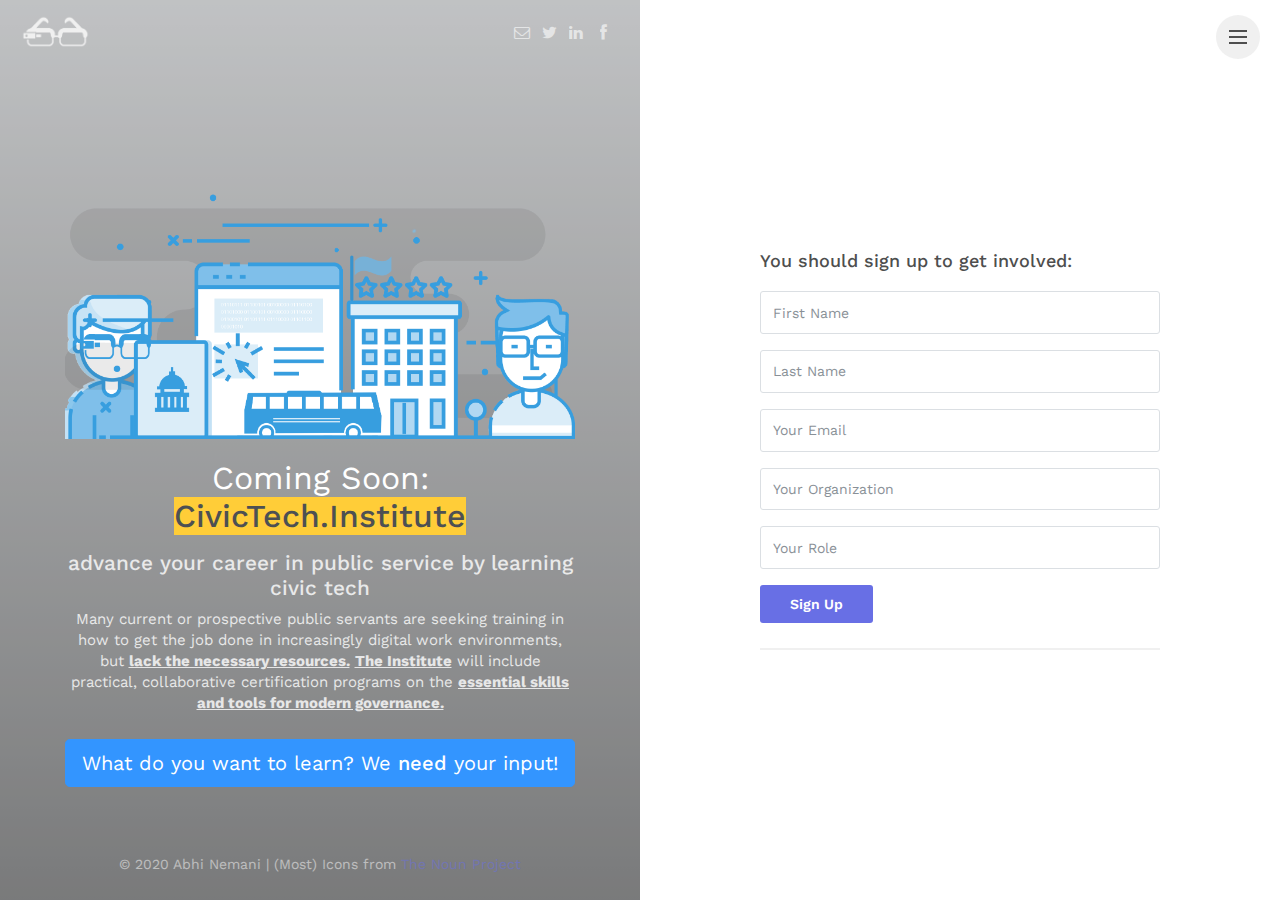
<file: index.html>
<!DOCTYPE html>
<html lang="en">
<!--
                                                                             ,/%%%%/,
                                                                        ,%@@@@@@@@@@@@@(.
                               .,,..                                 /&@@@@@@@@@@@@@@@@@@%.
                          .&@@@@@@@@@@@.                         %@@@@@@@@@@@@@@@@@@@@@@@,
                        .@@@@@@@@@@@@@@@@@@%,                    %@@@@@@@@@@@@@@@@@@@@@@@@@@/
                       %@@@@@@@@@@@@@@@@@@@@@@/                *@@@@@@@@@@@@@@@@@@@@@@@@@@@@@
                      #@@@@@@@@@@@@@@@@@@@@@@@@&,             .@@@@@@@@@@@@@@@@@@@@@@@@@@@@@@.
                     #@@@@@@@@@@@@@@@@@@@@@@@@@@@##&@@@&&%%%%&&@@@@@@@@@@@@@@@@@@@@@@@@@@@@@@,
                     @@@@@@@@@@@@@@@@@@@@@@@@@@@@/              ./#&@@@@@@@@@@@@@@@@@@@@@@@@@,
                    *@@@@@@@@@@@@@@@@@@@@@@@@@@@@                        ./&@@@@@@@@@@@@@@@@@.
                    #@@@@@@@@@@@@@@@@@@@@@@@@@@/                              *@@@@@@@@@@@@@&
                    %@@@@@@@@@@@@@@@@@@@@@@&(                                    %@@@@@@@@@@,
                    (@@@@@@@@@@@@@@@@@@%*                                          /@@@@@@@*
                    .@@@@@@@@@@@@@@&/                                                ./@@@/
                     /@@@@@@@@@@@@#....                                       .......  %@.
                       %@@@@@@@@@&%#((/#&@@@@@&&&&&%(,         .,(%&&&&@@@@@@####%&&&&&&&%&%.
                        /&%#%&&.     /@@@@@@@@@@@* (&&&&&&&&&&&&&, %@@@@@@@@@@&      /&&@(/%
                         /&&&(      %@@@@@@@@@@@@@@  %&&&&&&&&&, (@@@@@@@@@@@@@@(      &&&&.
                          ,&&.     &@@@&(,..,#&@@@@% ,&&,   #&& .@@@@@@@(#%@@@@*     #&%@,
                          %&&.    (@@#          #@@&.*&*     %& ,@@@@(         #@@*    #&./&.
                         #@*&(   *@@@    .#%%%%  @@* %&      ,&, &@@#     /%%%%,*@&    %%  @%
                         @% .%.  %@@@.   ,%%%%%..@/ (%.       .&, #@%     #%%%%/*@@.  .%.  (@
                        ,@*  .%. &@@@@%    */,.%#  &% *&&&&&&&%,#/ ,%#.    ,/*.%@@@, .#    .&*
                        /&.    *%(%@@@@@@@@@&/. .#% *&&&&&&&&&&&&,##. .%%%%%&@@@@&(*%.      %#
                        #%        ,#&&%%###%&&,   #&&&&&&&&&&&&*  .(%%#(///(#%*         (%
                        %#                           %&&&&&&&&&&/                           /&.
                        %%                              ,/((*.                              (%
                        /&.                                                                 %#
                        ,@*                          /&%(*,,*%&.                           ,@*
                         &&                              ....                              %@
                         ,@*                                                              ,@*
                          .@#                                                            (@,
                           .&&.                                                        .%&,
                            /@@&*                                                   .#&&*
                           @@@@@@@@(.                                            #@@@@@@%
                          %@@@@@@@@*/&@@&%(*,.                         ..,*#%@@@@@@@@@@@@*
                         #@@@@@@@@@,       ,,/(#&,,*/#%&&@@@@@@&%#(//%#/*,.     %@@@@@@@@&.
                         @@@@@@@@@@              #.#%#((#&(%&%###%#.%           *@@@@@@@@@(
                        .@@@@@@@@@%              .      .%##%,      .            @@@@@@@@@&
                        ,@@@@@@@@@%                     #*.  %                   &@@@@@@@@&
                        .@@@@@@@@@&                    *%////&*                  @@@@@@@@@%
                         (@@@@@@@@@                    %(*,. ,%                 ,@@@@@@@@&.
                           %@@@@&@@%,                   (* .(#,              .,#@@#@@@@&/
                                 %@@@@@@@@@@@@@&&%%%%####%@%%%%%%%&&&@@@@@@@@@@@@&
                                  #@@@@@@@@@@@@@@@@@@@@@@@@@@@@@@@@@@@@@@@@@@@@@@
                                   .#@@@@@@@@@@@@@@@@@@@@@@@@@@@@@@@@@@@@@@@@&/
                                        ,@@@@@@@@@@#(((////(((###&@@@@@@@@@*
                                      %@@@@@@@@@@@%              ,@@@@@@@@@@@@*
                                     .&@@@@@@@@@@@,               #@@@@@@@@@@@(
                                      .@@@@@@@@@@,                 &@@@@@@@@@(
                                        ,%&@,                       *&@@&/

                        built by @abhinemani                    -->
<head>
    <meta charset="utf-8">
    <meta http-equiv="X-UA-Compatible" content="IE=edge">
    <meta name="viewport" content="width=device-width, initial-scale=1, shrink-to-fit=no">
    <meta name="description" content="CivicTech.Institute: Learn the skills you need to be a public servant in the digital age">
    <meta name="author" content="Abhi Nemani">
    <title>Civic Tech Institute - Coming Soon - Sign Up</title>

    <!-- Favicons-->
    <link rel="shortcut icon" href="img/favicon.ico" type="image/x-icon">
    <link rel="apple-touch-icon" type="image/x-icon" href="img/apple-icon-57x57.png">
    <link rel="apple-touch-icon" type="image/x-icon" sizes="72x72" href="img/apple-icon-72x72.png">
    <link rel="apple-touch-icon" type="image/x-icon" sizes="114x114" href="img/apple-icon-72x72.png">
    <link rel="apple-touch-icon" type="image/x-icon" sizes="144x144" href="img/apple-icon-144x144.png">
	<meta property="og:image" content="https://civictech.institute/img/social-chairs.jpg" />
	<meta property="og:url" content="https://civictech.institute/" />
	<meta property="og:title" content="CivicTech Institute" />
	<meta property="og:type" content="website" />
	<meta property="og:description" content="Learn the skills you need to be a public servant in the digital age" />
	
	<meta name="twitter:card" content="summary" />
	<meta name=”twitter:image” content="https://govgeek.club/img/social-chairs.jpg">
	<meta name=”twitter:title” content=”CivicTech.Institute” />
	<meta name=”twitter:description” content="Learn the skills you need to be a public servant in the digital age" />
	<meta name=”twitter:url” content="https://civictech.institute/" />
	<meta name=”twitter:image” content="https://civictech.institute/img/social-share-screen.jpg">
	

	

    <!-- GOOGLE WEB FONT -->
    <link href="https://fonts.googleapis.com/css?family=Work+Sans:400,500,600" rel="stylesheet">

    <!-- BASE CSS -->
    <link href="css/bootstrap.min.css" rel="stylesheet">
	<link href="css/menu.css" rel="stylesheet">
    <link href="css/style.css" rel="stylesheet">
	<link href="css/vendors.css" rel="stylesheet">
	

    <!-- YOUR CUSTOM CSS -->
    <link href="css/custom.css" rel="stylesheet">
	
	<!-- MODERNIZR MENU -->
	<script src="js/modernizr.js"></script>
	
	<!-- Global site tag (gtag.js) - Google Analytics -->
    <!-- Global site tag (gtag.js) - Google Analytics -->
	<!-- Global site tag (gtag.js) - Google Analytics -->
	<script async src="https://www.googletagmanager.com/gtag/js?id=UA-2506770-23"></script>
	<script>
	  window.dataLayer = window.dataLayer || [];
	  function gtag(){dataLayer.push(arguments);}
	  gtag('js', new Date());

	  gtag('config', 'UA-2506770-23');
	</script>
	


	

</head>

<body>
	
	<div id="preloader">
		<div data-loader="circle-side"></div>
	</div><!-- /Preload -->
	
	<div id="loader_form">
		<div data-loader="circle-side-2"></div>
	</div><!-- /loader_form -->
	
	<nav>
		<ul class="cd-primary-nav">
			<li><a href="index.html" class="animated_link">Home</a></li>
			<li><a href="https://govgeek.io/scoping" target="_blank">Complete the Planning Survey</a></li>
			<li><a href="about.html" class="animated_link">About</a></li>
			<li><a href="curriculum.html">Potential Topics</a></li>
			<li><a href="http://eepurl.com/hawm5r" target="_blank">Sign Up</a></li>
		</ul>
	</nav>
	<!-- /menu -->
	
	<div class="container-fluid full-height">
		<div class="row row-height">
			<div class="col-lg-6 content-left">
				<div class="content-left-wrapper">
					<a href="index.html" id="logo"><img src="img/glasses-logo.png" alt="" width="70"></a>
					<div id="social">
						<ul>
							<li><a href="mailto:join@govgeek.club" target="_blank"><i class="icon-mail"></i></a></li>
							<li><a href="https://ctt.ac/580ci" target="_blank"><i class="icon-twitter"></i></a></li>
							<li><a href="https://www.linkedin.com/shareArticle?mini=true&url=https://civictech.institute" target="_blank"><i class="icon-linkedin"></i></a></li>
							<li><a href="https://www.facebook.com/sharer/sharer.php?u=https%3A%2F%2Fcivictech.institute%2F&amp;src=sdkpreparse" target="_blank"><i class="icon-facebook"></i></a></li>
							
							
						</ul>
					</div>
					<!-- /social -->
					<div>
						<figure><img src="img/header-main.png" alt="" class="img-fluid"></figure>
						<h2>Coming Soon: <span class="btn-warning"><strong>CivicTech.Institute</strong></span></h2>
						<h3 class="subhead"> advance your career in public service by learning civic tech
						</h3>
						<p>Many current or prospective public servants are seeking training in how to get the job done in increasingly digital work environments, but <a class="paragraph-link" href="https://govgeek.io/talent"  target="_blank">lack the necessary resources.</a> <a href="about.html" class="paragraph-link">The Institute</a> will include practical, collaborative certification programs on the <a class="paragraph-link" href="curriculum.html">essential skills and tools for modern governance.</a> </p>
						
						<div class="bs-example">
						    <!-- Button HTML (to Trigger Modal) -->
						    <a href="https://govgeek.io/scoping" target="_blank'" class="btn btn-lg btn-primary">What do you want to learn? We <strong>need</strong> your input!</a>
							
							
    
						    <!-- Modal HTML -->
						    
						</div>
					</div>
					<div class="copy">© 2020 Abhi Nemani | (Most) Icons from <a href="https://thenounproject.com/" target="_blank">The Noun Project</a></div>
				</div>
				<!-- /content-left-wrapper -->
			</div>
			<!-- /content-left -->

			<div class="col-lg-6 content-right" id="start">
				<div id="wizard_container">
					<div id="top-wizard">
							<div id="progressbar"></div>
						</div>
						<!-- /top-wizard -->
						<form id="wrapped" method="POST" action="https://abhinemani.us4.list-manage.com/subscribe/post?u=8b0a6fcff3240da989198b6d9&amp;id=b80fc5d240" >
							<!-- Leave for security protection, read docs for details -->
							<div id="middle-wizard">
								<div class="step">
									<h3 class="main_question">You should sign up to get involved:</h3>
									<div class="form-group">
										<input type="text" name="FNAME"  id="mce-FNAME" class="form-control required " placeholder="First Name">
									</div>
									<div class="form-group">
										<input type="text" name="LNAME"  id="mce-LNAME" class="form-control required" placeholder="Last Name">
									</div>
									<div class="form-group">
										<input type="email" name="EMAIL" id="mce-EMAIL" class="form-control required" placeholder="Your Email">
									</div>
									<div class="form-group">
										<input type="text"  name="MMERGE5" class="form-control" id="mce-MMERGE5" placeholder="Your Organization">
									</div>
									<div class="form-group">
										<input type="text" name="MMERGE4" class="form-control" id="mce-MMERGE4" placeholder="Your Role">
									</div>
									
								
									
									<button type="submit" name="process" value="Subscribe" id="mc-embedded-subscribe" class="submit">Sign Up</button>


									
								</div>
								
								<!-- /step-->
								
								
							</div>
							<!-- /middle-wizard -->
							<div id="bottom-wizard">
							</div>
							<!-- /bottom-wizard -->
						</form>
					
					</div>
					<!-- /Wizard container -->
					
			</div>
			<!-- /content-right-->
			
		</div>
		<!-- /row-->
	</div>
	<!-- /container-fluid -->

	<div class="cd-overlay-nav">
		<span></span>
	</div>
	<!-- /cd-overlay-nav -->

	<div class="cd-overlay-content">
		<span></span>
	</div>
	<!-- /cd-overlay-content -->

	<a href="#0" class="cd-nav-trigger">Menu<span class="cd-icon"></span></a>
	<!-- /menu button -->
	
	<!-- Modal terms -->
	<div class="modal fade" id="terms-txt" tabindex="-1" role="dialog" aria-labelledby="termsLabel" aria-hidden="true">
		<div class="modal-dialog modal-dialog-centered">
			<div class="modal-content">

				<div class="modal-body" style="min-height: 400px;">
					
					
					<iframe id="news" style="min-height: 400px;" src="https://us4.campaign-archive.com/?u=8b0a6fcff3240da989198b6d9&id=23db21b420" width="100%"></iframe>
					

				

			</div>
			<!-- /.modal-content -->
		</div>
		<!-- /.modal-dialog -->
	</div>
	<!-- /.modal -->
	<style type='text/css'>  #awesomewrap{display:none;}  </style>
	
	<!-- COMMON SCRIPTS -->
	<script src="js/jquery-3.2.1.min.js"></script>
    <script src="js/common_scripts.min.js"></script>
	<script src="js/velocity.min.js"></script>
	<script src="js/functions.js"></script>
	
	<script>
		$('iframe#news').on('load', function() {
		    $('iframe#news').contents().find("head")
		      .append($("<style type='text/css'>  #awesomewrap{display:none;}  </style>"));
		});				
		
	</script>


</body>
</html>
</file>
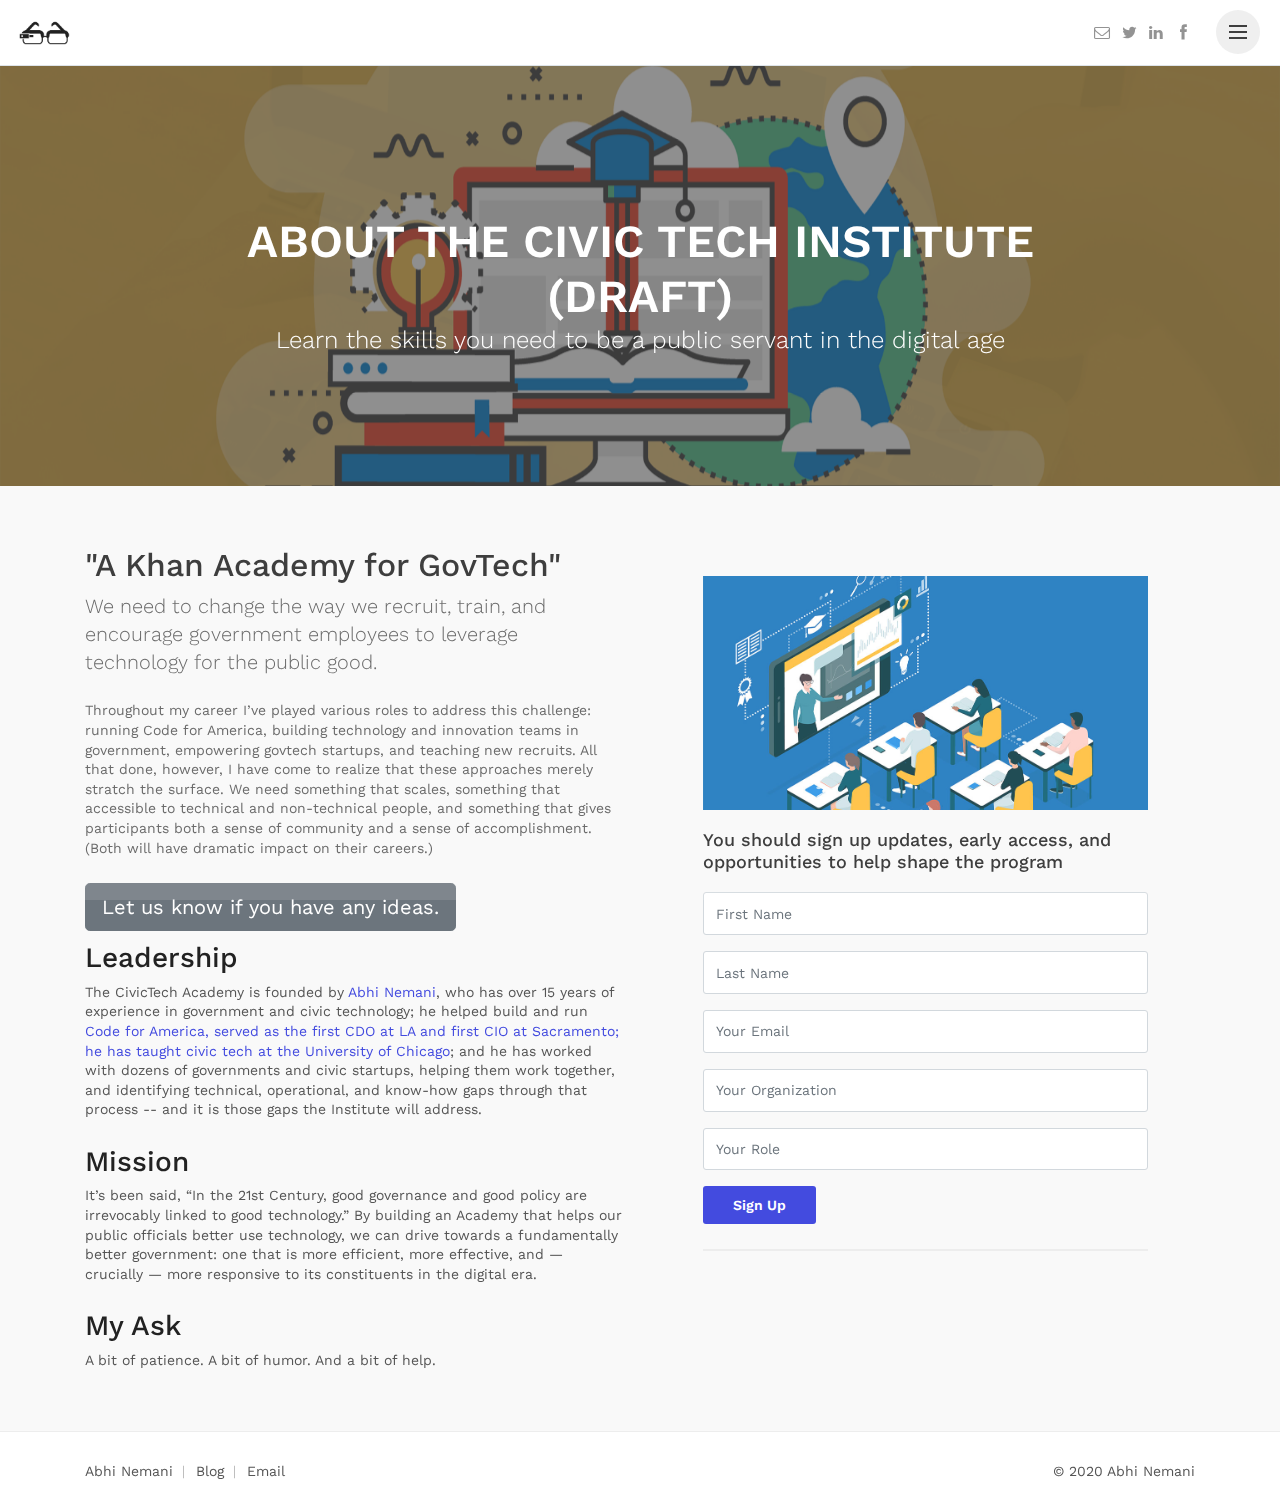
<file: about.html>
<!DOCTYPE html>
<html lang="en">

<head>
    <meta charset="utf-8">
    <meta http-equiv="X-UA-Compatible" content="IE=edge">
    <meta name="viewport" content="width=device-width, initial-scale=1, shrink-to-fit=no">
    <meta name="description" content="CivicTech Institute: Learn the skills you need to be a public servant in the digital age">
    <meta name="author" content="Abhi Nemani">
    <title>CivicTech Institute: About (Draft)</title>

    <!-- Favicons-->
    <link rel="shortcut icon" href="img/favicon.ico" type="image/x-icon">
    <link rel="apple-touch-icon" type="image/x-icon" href="img/apple-icon-57x57.png">
    <link rel="apple-touch-icon" type="image/x-icon" sizes="72x72" href="img/apple-icon-72x72.png">
    <link rel="apple-touch-icon" type="image/x-icon" sizes="114x114" href="img/apple-icon-72x72.png">
    <link rel="apple-touch-icon" type="image/x-icon" sizes="144x144" href="img/apple-icon-144x144.png">
	<meta property="og:image" content="https://civictech.institute/img/social-chairs.jpg" />
	<meta property="og:url" content="https://civictech.institute/" />
	<meta property="og:title" content="About the CivicTech Institute" />
	<meta property="og:type" content="website" />
	<meta property="og:description" content="Learn the skills you need to be a public servant in the digital age" />
	
	<meta name="twitter:card" content="summary" />
	<meta name=”twitter:image” content="https://govgeek.club/img/social-chairs.jpg">
	<meta name=”twitter:title” content=”CivicTech.Institute” />
	<meta name=”twitter:description” content="Learn the skills you need to be a public servant in the digital age" />
	<meta name=”twitter:url” content="https://civictech.institute/about" />
	<meta name=”twitter:image” content="https://civictech.institute/img/social-share-screen.jpg">
	

    <!-- GOOGLE WEB FONT -->
    <link href="https://fonts.googleapis.com/css?family=Work+Sans:400,500,600" rel="stylesheet">

    <!-- BASE CSS -->
    <link href="css/bootstrap.min.css" rel="stylesheet">
	<link href="css/menu.css" rel="stylesheet">
    <link href="css/style.css" rel="stylesheet">
	<link href="css/vendors.css" rel="stylesheet">

    <!-- YOUR CUSTOM CSS -->
    <link href="css/custom.css" rel="stylesheet">
	
	<!-- MODERNIZR MENU -->
	<script src="js/modernizr.js"></script>
	<!-- Global site tag (gtag.js) - Google Analytics -->
	<script async src="https://www.googletagmanager.com/gtag/js?id=UA-2506770-23"></script>
	<script>
	  window.dataLayer = window.dataLayer || [];
	  function gtag(){dataLayer.push(arguments);}
	  gtag('js', new Date());

	  gtag('config', 'UA-2506770-23');
	</script>
	
	

</head>

<body>
	
	<div id="preloader">
		<div data-loader="circle-side"></div>
	</div><!-- /Preload -->
	
	<div id="loader_form">
		<div data-loader="circle-side-2"></div>
	</div><!-- /loader_form -->
	
	<header>
		<div class="container-fluid">
		    <div class="row">
                <div class="col-3">
                    <a href="index.html"><img src="img/logo-glasses-black.png" alt=""  height="35"></a>
                </div>
                <div class="col-9">
					<div id="social">
						<ul>
							<li><a href="mailto:join@govgeek.club" target="_blank"><i class="icon-mail"></i></a></li>
							<li><a href="https://ctt.ac/580ci" target="_blank"><i class="icon-twitter"></i></a></li>
							<li><a href="https://www.linkedin.com/shareArticle?mini=true&url=https://civictech.institute" target="_blank"><i class="icon-linkedin"></i></a></li>
							<li><a href="https://www.facebook.com/sharer/sharer.php?u=https%3A%2F%2Fcivictech.institute%2F&amp;src=sdkpreparse" target="_blank"><i class="icon-facebook"></i></a></li>
							
							
						</ul>
					</div>
                    <!-- /social -->
					<a href="#0" class="cd-nav-trigger">Menu<span class="cd-icon"></span></a>
					<!-- /menu button -->
					<nav>
						<ul class="cd-primary-nav">
							<li><a href="index.html" class="animated_link">Home</a></li>
							<li><a href="https://govgeek.io/scoping" target="_blank">Complete the Planning Survey</a></li>
							<li><a href="about.html" class="animated_link">About</a></li>
							<li><a href="curriculum.html">Potential Topics</a></li>
							<li><a href="http://eepurl.com/hawm5r" target="_blank">Sign Up</a></li>
						</ul>
					</nav>
					<!-- /menu -->
                </div>
            </div>
		</div>
		<!-- /container -->
	</header>
	<!-- /Header -->
	
	<section class="parallax_window_in" data-parallax="scroll" data-image-src="img/about-header.png" data-natural-width="1400" data-natural-height="800">
		<div id="sub_content_in">
			<h1>About the Civic Tech Institute (Draft)</h1>
			<p>Learn the skills you need to be a public servant in the digital age</p>
		</div>
	</section>
	<!-- /section -->

	<main id="general_page">
		<div class="container_styled_1">
			<div class="container margin_60_35">
				<div class="row">
					<div class="col-lg-6">
						<h2 class="nomargin_top">"A Khan Academy for GovTech"</h2>
						<p class="lead">We need to change the way we recruit, train, and encourage government employees to leverage technology for the public good.</p>

Throughout my career I’ve played various roles to address this challenge: running Code for America, building technology and innovation teams in government, empowering govtech startups, and teaching new recruits. All that done, however, I have come to realize that these approaches merely stratch the surface. We need something that scales, something that accessible to technical and non-technical people, and something that gives participants both a sense of community and a sense of accomplishment. (Both will have dramatic impact on their careers.)</p>
						<a class="btn btn-lg btn-secondary" href="https://govgeek.io/scoping">Let us know if you have any ideas.</a>
						
						<h3>Leadership</h3>
							<p>The CivicTech Academy is founded by <a href="https://abhinemani.com">Abhi Nemani</a>, who has over 15 years of experience in government and civic technology; he helped build and run <a href="https://codeforamerica.org">Code for America, served as the first CDO at LA and first CIO at Sacramento; he has <a href="https://abhinemani.com/civictechcourse/lectures">taught civic tech at the University of Chicago</a>; and he has worked with dozens of governments and civic startups, helping them work together, and identifying technical, operational, and know-how gaps through that process -- and it is those gaps the Institute will address.</p>
						</h3>
						
						<h3>Mission</h3>
						<p>It’s been said, “In the 21st Century, good governance and good policy are irrevocably linked to good technology.” By building an Academy that helps our public officials better use technology, we can drive towards a fundamentally better government: one that is more efficient, more effective, and — crucially — more responsive to its constituents in the digital era.
 </p>
						
						<h3>My Ask</h3>
						<p>A bit of patience. A bit of humor. And a bit of help. </p>
					</div>
					<div class="col-lg-5 ml-lg-5 add_top_30">
						<img src="img/about-side.jpg" alt="" class="img-fluid"><br><br>
						<form id="wrapped" method="POST" action="https://abhinemani.us4.list-manage.com/subscribe/post?u=8b0a6fcff3240da989198b6d9&amp;id=b80fc5d240" >
							<!-- Leave for security protection, read docs for details -->
							<div id="middle-wizard">
								<div class="step">
									<h3 class="main_question">You should sign up updates, early access, and opportunities to help shape the program</h3>
									<div class="form-group">
										<input type="text" name="FNAME"  id="mce-FNAME" class="form-control required " placeholder="First Name">
									</div>
									<div class="form-group">
										<input type="text" name="LNAME"  id="mce-LNAME" class="form-control required" placeholder="Last Name">
									</div>
									<div class="form-group">
										<input type="email" name="EMAIL" id="mce-EMAIL" class="form-control required" placeholder="Your Email">
									</div>
									<div class="form-group">
										<input type="text"  name="MMERGE5" class="form-control" id="mce-MMERGE5" placeholder="Your Organization">
									</div>
									<div class="form-group">
										<input type="text" name="MMERGE4" class="form-control" id="mce-MMERGE4" placeholder="Your Role">
									</div>
									
									<div class="mc-field-group input-group" style="display: none;"
									    <strong>Academy </strong>
									    <ul><li><input type="checkbox" value="4" name="group[68200][4]" id="mce-group[68200]-68200-0" checked><label for="mce-group[68200]-68200-0">Participant</label></li>
									<li><input type="checkbox" value="8" name="group[68200][8]" id="mce-group[68200]-68200-1"><label for="mce-group[68200]-68200-1">Teacher</label></li>
									<li><input type="checkbox" value="16" name="group[68200][16]" id="mce-group[68200]-68200-2"><label for="mce-group[68200]-68200-2">Sponsor/Partner</label></li>
									</ul>
									</div>
									
									<button type="submit" name="process" value="Subscribe" id="mc-embedded-subscribe" class="submit">Sign Up</button>


									
								</div>
								
								<!-- /step-->
								
								
							</div>
							<!-- /middle-wizard -->
							<div id="bottom-wizard">
							</div>
							<!-- /bottom-wizard -->
						</form>
					</div>
				</div>
				<!-- End row -->
			</div>
		</div>
		<!--<div class="container margin_60">
			<div class="main_title">
				<h2><em></em>Meet Wilio Team</h2>
				<p>
					Usu habeo equidem sanctus no. Suas summo id sed, erat erant oporteat cu pri. In eum omnes molestie. Sed ad debet scaevola, ne mel lorem legendos.
				</p>
			</div>	
			<div class="row">
				<div class="owl-carousel owl-theme team-carousel">
					<div class="team-item">
						<div class="team-item-img">
							<img src="img/team/team-1.jpg" alt="">
							<div class="team-item-detail">
								<div class="team-item-detail-inner">
									<h4>Mitchell Young</h4>
									<p>Similique sunt culpa qui officia deserunt mollitia animi dolorum fuga.</p>
									<ul class="social">
										<li><a href="#0"><i class="icon-facebook"></i></a>
										</li>
										<li><a href="#0"><i class="icon-twitter"></i></a>
										</li>
										<li><a href="#0"><i class="icon-google"></i></a>
										</li>
										<li><a href="#0"><i class="icon-linkedin"></i></a>
										</li>
									</ul>
									<a href="#0" class="btn_1 white">View porfile</a>
								</div>
							</div>
						</div>
						<div class="team-item-info">
							<h4>Mitchell Young</h4>
							<p>CEO</p>
						</div>
					</div>
			<div class="team-item">
						<div class="team-item-img">
							<img src="img/team/team-2.jpg" alt="">
							<div class="team-item-detail">
								<div class="team-item-detail-inner">
									<h4>Ronald Green</h4>
									<p>Similique sunt culpa qui officia deserunt mollitia animi dolorum fuga.</p>
									<ul class="social">
										<li><a href="#0"><i class="icon-facebook"></i></a>
										</li>
										<li><a href="#0"><i class="icon-twitter"></i></a>
										</li>
										<li><a href="#0"><i class="icon-google"></i></a>
										</li>
										<li><a href="#0"><i class="icon-linkedin"></i></a>
										</li>
									</ul>
									<a href="#0" class="btn_1 white">View porfile</a>
								</div>
							</div>
						</div>
						<div class="team-item-info">
							<h4>Ronald Green</h4>
							<p>Business Strategy</p>
						</div>
					</div>
			<div class="team-item">
						<div class="team-item-img">
							<img src="img/team/team-3.jpg" alt="">
							<div class="team-item-detail">
								<div class="team-item-detail-inner">
									<h4>Carl Peppard</h4>
									<p>Similique sunt culpa qui officia deserunt mollitia animi dolorum fuga.</p>
									<ul class="social">
										<li><a href="#0"><i class="icon-facebook"></i></a>
										</li>
										<li><a href="#0"><i class="icon-twitter"></i></a>
										</li>
										<li><a href="#0"><i class="icon-google"></i></a>
										</li>
										<li><a href="#0"><i class="icon-linkedin"></i></a>
										</li>
									</ul>
									<a href="#0" class="btn_1 white">View porfile</a>
								</div>
							</div>
						</div>
						<div class="team-item-info">
							<h4>Carl Peppard</h4>
							<p>General Manager</p>
						</div>
					</div>
			<div class="team-item">
						<div class="team-item-img">
							<img src="img/team/team-4.jpg" alt="">
							<div class="team-item-detail">
								<div class="team-item-detail-inner">
									<h4>Sandra Bullock</h4>
									<p>Similique sunt culpa qui officia deserunt mollitia animi dolorum fuga.</p>
									<ul class="social">
										<li><a href="#0"><i class="icon-facebook"></i></a>
										</li>
										<li><a href="#0"><i class="icon-twitter"></i></a>
										</li>
										<li><a href="#0"><i class="icon-google"></i></a>
										</li>
										<li><a href="#0"><i class="icon-linkedin"></i></a>
										</li>
									</ul>
									<a href="#0" class="btn_1 white">View porfile</a>
								</div>
							</div>
						</div>
						<div class="team-item-info">
							<h4>Sandra Bullock</h4>
							<p>Customer Support</p>
						</div>
					</div>
				</div>
			</div>
			End Team Carousel-->
		</div>
		<!-- End container -->
	</main>
	
	<footer class="clearfix">
		<div class="container">
			<p>© 2020 Abhi Nemani</p>
			<ul>
				<li><a href="https://abhinemani.com" class="animated_link">Abhi Nemani</a></li>
				<li><a href="https://medium.com/@abhinemani" class="animated_link">Blog</a></li>
				<li><a href="mailto:tips@govgeek.club" class="animated_link">Email</a></li>
			</ul>
		</div>
	</footer>
	<!-- end footer-->

	<div class="cd-overlay-nav">
		<span></span>
	</div>
	<!-- /cd-overlay-nav -->

	<div class="cd-overlay-content">
		<span></span>
	</div>
	<!-- /cd-overlay-content -->
	
	<!-- COMMON SCRIPTS -->
	<script src="js/jquery-3.2.1.min.js"></script>
    <script src="js/common_scripts.min.js"></script>
	<script src="js/velocity.min.js"></script>
	<script src="js/functions.js"></script>
	
	<!-- SPECIFIC SCRIPTS -->
	<script src="js/parallax.min.js"></script>
	<script src="js/owl-carousel.js"></script>
	<script>
	"use strict";
	$(".team-carousel").owlCarousel({
			items: 1,
			loop: false,
			margin: 10,
			autoplay: false,
			smartSpeed: 300,
			responsiveClass: false,
			responsive: {
				320: {
					items: 1,
				},
				768: {
					items: 2,
				},
				1000: {
					items: 3,
				}
			}
		});
	</script>

</body>
</html>
</file>
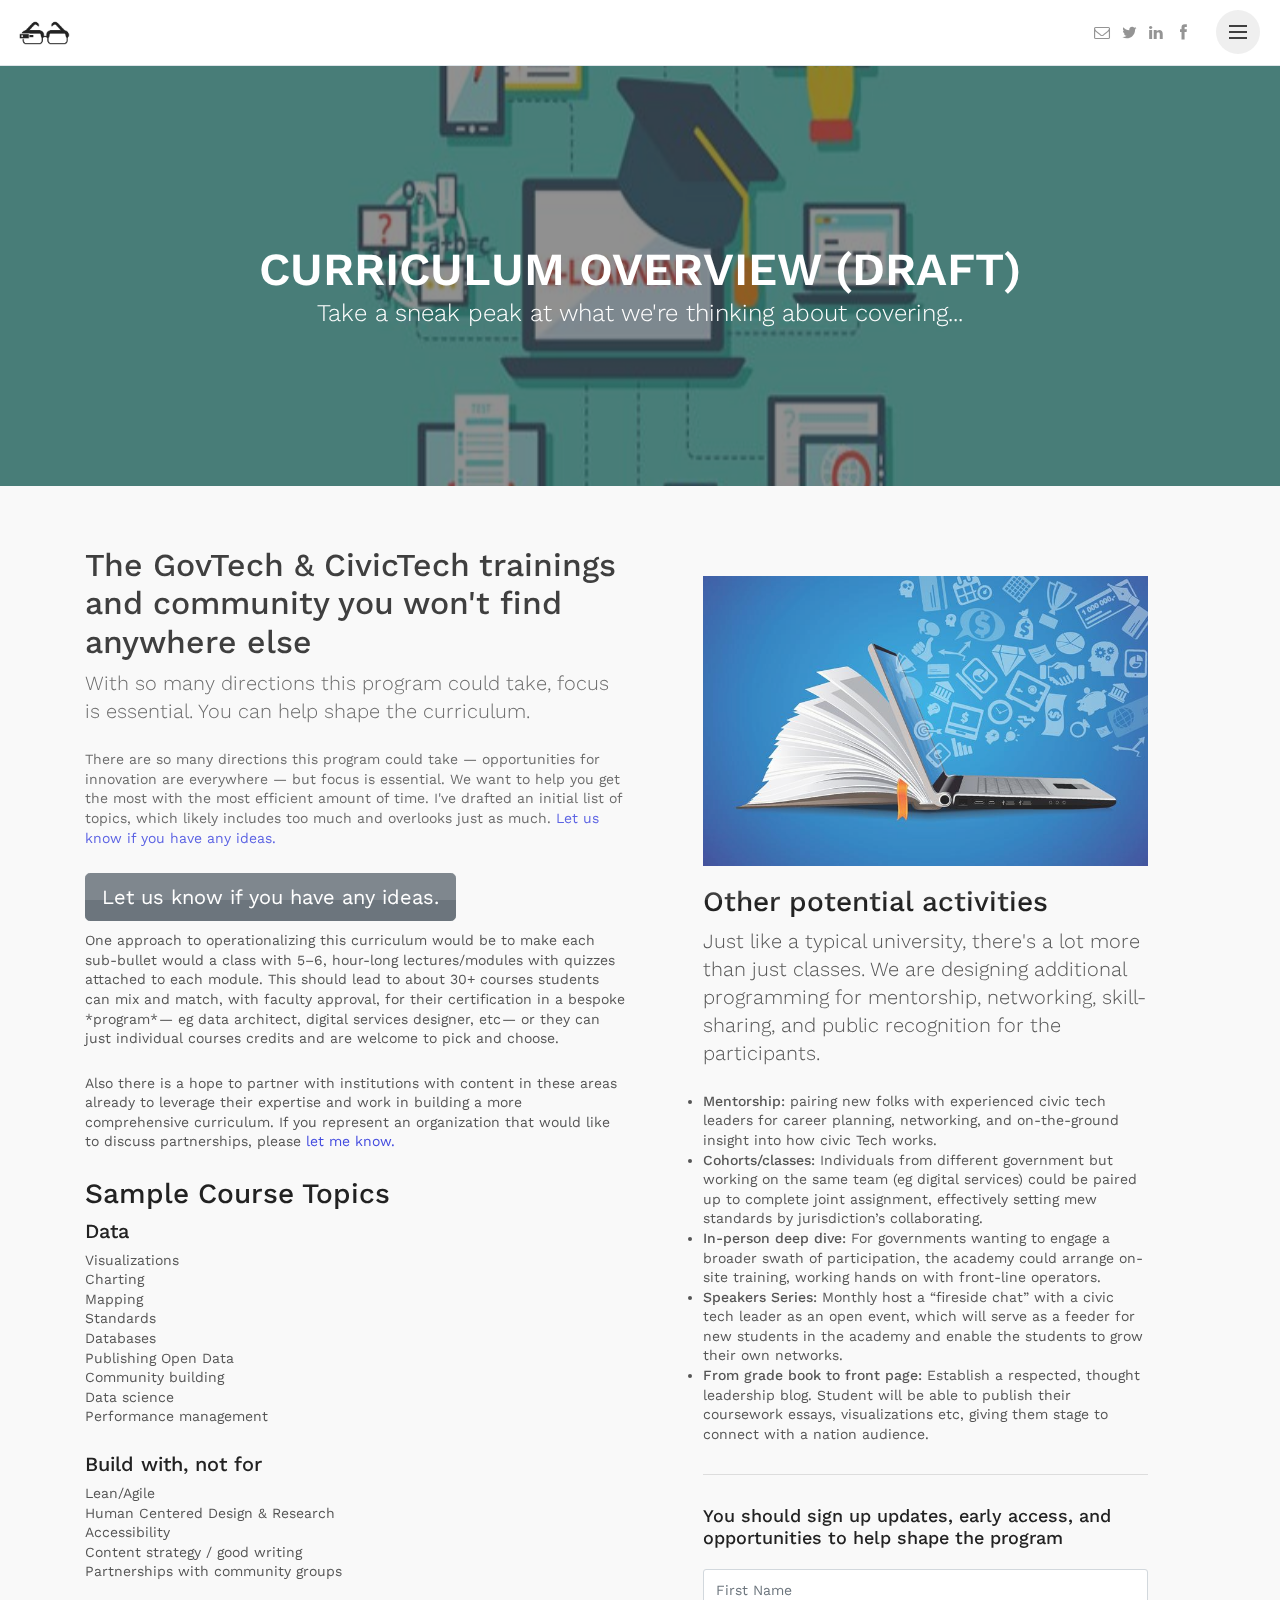
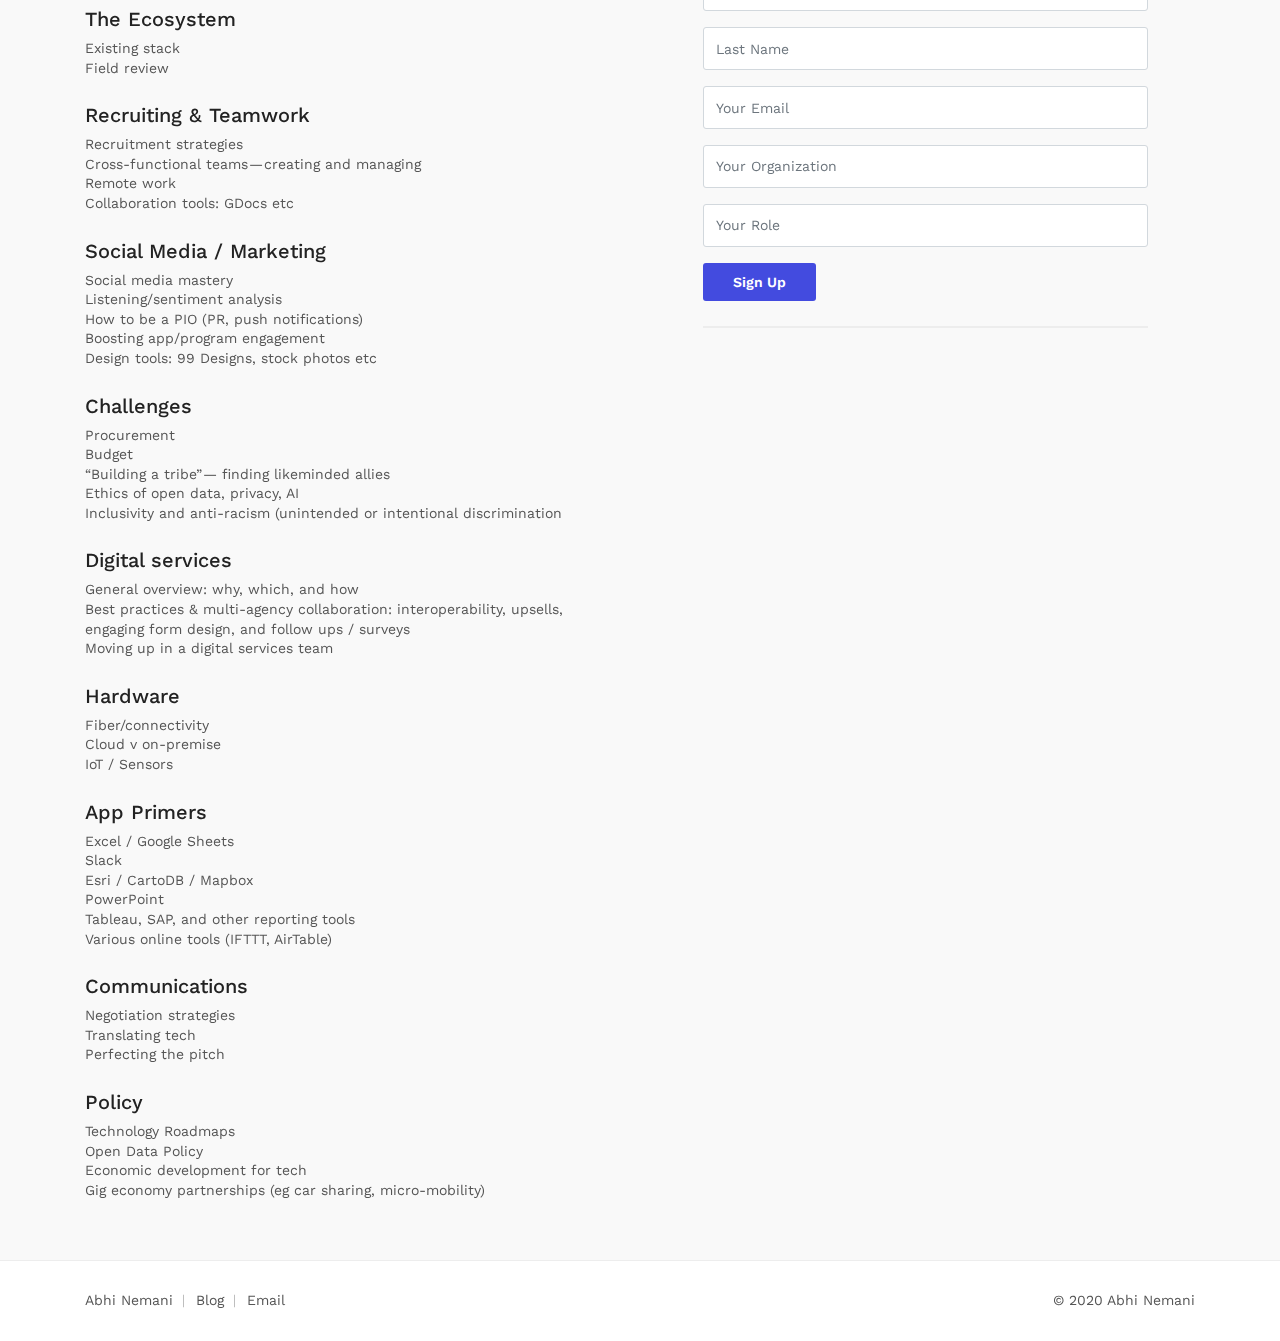
<file: curriculum.html>
<!DOCTYPE html>
<html lang="en">

<head>
    <meta charset="utf-8">
    <meta http-equiv="X-UA-Compatible" content="IE=edge">
    <meta name="viewport" content="width=device-width, initial-scale=1, shrink-to-fit=no">
    <meta name="description" content="CivicTech Institute: Learn the skills you need to be a public servant in the digital age">
    <meta name="author" content="Abhi Nemani">
    <title>CivicTech Academy: Curriculum (Draft)</title>

    <!-- Favicons-->
    <link rel="shortcut icon" href="img/favicon.ico" type="image/x-icon">
    <link rel="apple-touch-icon" type="image/x-icon" href="img/apple-icon-57x57.png">
    <link rel="apple-touch-icon" type="image/x-icon" sizes="72x72" href="img/apple-icon-72x72.png">
    <link rel="apple-touch-icon" type="image/x-icon" sizes="114x114" href="img/apple-icon-72x72.png">
    <link rel="apple-touch-icon" type="image/x-icon" sizes="144x144" href="img/apple-icon-144x144.png">
	<meta property="og:image" content="https://civictech.institute/img/social-chairs.jpg" />
	<meta property="og:url" content="https://civictech.institute/" />
	<meta property="og:title" content="CivicTech Institute Topics (Working Copy)" />
	<meta property="og:type" content="website" />
	<meta property="og:description" content="Learn the skills you need to be a public servant in the digital age" />
	
	<meta name="twitter:card" content="summary" />
	<meta name=”twitter:image” content="https://govgeek.club/img/social-chairs.jpg">
	<meta name=”twitter:title” content=”CivicTech.Institute” />
	<meta name=”twitter:description” content="Learn the skills you need to be a public servant in the digital age" />
	<meta name=”twitter:url” content="https://civictech.institute/curriculum" />
	<meta name=”twitter:image” content="https://civictech.institute/img/social-share-screen.jpg">
	

    <!-- GOOGLE WEB FONT -->
    <link href="https://fonts.googleapis.com/css?family=Work+Sans:400,500,600" rel="stylesheet">

    <!-- BASE CSS -->
    <link href="css/bootstrap.min.css" rel="stylesheet">
	<link href="css/menu.css" rel="stylesheet">
    <link href="css/style.css" rel="stylesheet">
	<link href="css/vendors.css" rel="stylesheet">

    <!-- YOUR CUSTOM CSS -->
    <link href="css/custom.css" rel="stylesheet">
	
	<!-- MODERNIZR MENU -->
	<script src="js/modernizr.js"></script>
	<!-- Global site tag (gtag.js) - Google Analytics -->
	<!-- Global site tag (gtag.js) - Google Analytics -->
	<script async src="https://www.googletagmanager.com/gtag/js?id=UA-2506770-23"></script>
	<script>
	  window.dataLayer = window.dataLayer || [];
	  function gtag(){dataLayer.push(arguments);}
	  gtag('js', new Date());

	  gtag('config', 'UA-2506770-23');
	</script>
	
	

</head>

<body>
	
	<div id="preloader">
		<div data-loader="circle-side"></div>
	</div><!-- /Preload -->
	
	<div id="loader_form">
		<div data-loader="circle-side-2"></div>
	</div><!-- /loader_form -->
	
	<header>
		<div class="container-fluid">
		    <div class="row">
                <div class="col-3">
                    <a href="index.html"><img src="img/logo-glasses-black.png" alt=""  height="35"></a>
                </div>
                <div class="col-9">
					<div id="social">
						<ul>
							<li><a href="mailto:join@govgeek.club" target="_blank"><i class="icon-mail"></i></a></li>
							<li><a href="https://ctt.ac/580ci" target="_blank"><i class="icon-twitter"></i></a></li>
							<li><a href="https://www.linkedin.com/shareArticle?mini=true&url=https://civictech.institute" target="_blank"><i class="icon-linkedin"></i></a></li>
							<li><a href="https://www.facebook.com/sharer/sharer.php?u=https%3A%2F%2Fcivictech.institute%2F&amp;src=sdkpreparse" target="_blank"><i class="icon-facebook"></i></a></li>
							
							
						</ul>
					</div>
                    <!-- /social -->
					<a href="#0" class="cd-nav-trigger">Menu<span class="cd-icon"></span></a>
					<!-- /menu button -->
					<nav>
						<ul class="cd-primary-nav">
							<li><a href="index.html" class="animated_link">Home</a></li>
							<li><a href="https://govgeek.io/scoping" target="_blank">Complete the Planning Survey</a></li>
							<li><a href="about.html" class="animated_link">About</a></li>
							<li><a href="curriculum.html">Potential Topics</a></li>
							<li><a href="http://eepurl.com/hawm5r" target="_blank">Sign Up</a></li>
						</ul>
					</nav>
					<!-- /menu -->
                </div>
            </div>
		</div>
		<!-- /container -->
	</header>
	<!-- /Header -->
	
	<section class="parallax_window_in" data-parallax="scroll" data-image-src="img/curriculum-header.jpg" data-natural-width="1400" data-natural-height="800">
		<div id="sub_content_in">
			<h1>Curriculum Overview (Draft)</h1>
			<p>Take a sneak peak at what we're thinking about covering...</p>
		</div>
	</section>
	<!-- /section -->

	<main id="general_page">
		<div class="container_styled_1">
			<div class="container margin_60_35">
				<div class="row">
					<div class="col-lg-6">
						<h2 class="nomargin_top">The GovTech & CivicTech trainings and community you won't find anywhere else</h2>
						<p class="lead">With so many directions this program could take, focus is essential. You can help shape the curriculum.</p>	
						<p>There are so many directions this program could take — opportunities for innovation are everywhere — but focus is essential. We want to help you get the most with the most efficient amount of time. I've drafted an initial list of topics, which likely includes too much and overlooks just as much. <a href="https://govgeek.io/scoping">Let us know if you have any ideas.</a></p>
						<a class="btn btn-lg btn-secondary" href="https://govgeek.io/scoping">Let us know if you have any ideas.</a>
							<p>One approach to operationalizing this curriculum would be to make each sub-bullet would a class with 5–6, hour-long lectures/modules with quizzes attached to each module. This should lead to about 30+ courses students can mix and match, with faculty approval, for their certification in a bespoke *program* — eg data architect, digital services designer, etc — or they can just individual courses credits and are welcome to pick and choose.</p>
							<p>Also there is a hope to partner with institutions with content in these areas already to leverage their expertise and work in building a more comprehensive curriculum. If you represent an organization that would like to discuss partnerships, please <a href="mailto:abhi.nemani@gmail.com">let me know.</a>
								
<h3>Sample Course Topics</h3>

<h5>Data</h5>
	<ul>
		<li>Visualizations</li>
		<li>Charting</li>
		<li>Mapping</li>
		<li>Standards</li>
		<li>Databases</li>
		<li>Publishing Open Data</li>
		<li>Community building</li>
		<li>Data science</li>
		<li>Performance management</li>
	</ul>

<h5>Build with, not for</h5>
	<ul>
		<li>Lean/Agile</li>
		<li>Human Centered Design & Research</li>
		<li>Accessibility</li>
		<li>Content strategy / good writing</li>
		<li>Partnerships with community groups</li>
	</ul>

<h5>The Ecosystem</h5>
	<ul>
		<li>Existing stack</li>
		<li>Field review</li>
	</ul>
	
<h5>Recruiting & Teamwork</h5>
	<ul>
		<li>Recruitment strategies</li>
		<li>Cross-functional teams — creating and managing</li>
		<li>Remote work</li>
		<li>Collaboration tools: GDocs etc</li>
	</ul>


<h5>Social Media / Marketing</h5>
	<ul>
		<li>Social media mastery</li>
		<li>Listening/sentiment analysis</li>
		<li>How to be a PIO (PR, push notifications)</li>
		<li>Boosting app/program engagement</li>
		<li>Design tools: 99 Designs, stock photos etc</li>
	</ul>
	
<h5>Challenges</h5>
	<ul>
		<li>Procurement</li>
		<li>Budget</li>
		<li>“Building a tribe” — finding likeminded allies</li>
		<li>Ethics of open data, privacy, AI</li>
		<li>Inclusivity and anti-racism (unintended or intentional discrimination</li>
	</ul>

<h5>Digital services</h5>
	<ul>
<li>General overview: why, which, and how</li>
<li>Best practices & multi-agency collaboration: interoperability, upsells, engaging form design, and follow ups / surveys</li>
<li>Moving up in a digital services team</li>
	</ul>


<h5>Hardware</h5>
	<ul>
<li>Fiber/connectivity</li>
<li>Cloud v on-premise</li>
<li>IoT / Sensors</li>
	</ul>

<h5>App Primers</h5>
	<ul>
<li>Excel / Google Sheets</li>
<li>Slack</li>
<li>Esri / CartoDB / Mapbox</li>
<li>PowerPoint</li>
<li>Tableau, SAP, and other reporting tools</li>
<li>Various online tools (IFTTT, AirTable)</li>
	</ul>

<h5>Communications</h5>
	<ul>
<li>Negotiation strategies</li>
<li>Translating tech</li>
<li>Perfecting the pitch</li>
	</ul>

<h5>Policy</h5>
	<ul>
<li>Technology Roadmaps</li>
<li>Open Data Policy</li>
<li>Economic development for tech</li>
<li>Gig economy partnerships (eg car sharing, micro-mobility)</li>
	</ul>
					</div>
					<div class="col-lg-5 ml-lg-5 add_top_30">
						<img src="img/book.jpg" alt="Book image" class="img-fluid"><br><br>
						<h3>Other potential activities</h3>
						<p class="lead">Just like a typical university, there's a lot more than just classes. We are designing additional programming for mentorship, networking, skill-sharing, and public recognition for the participants.</p>
<li><strong>Mentorship:</strong> pairing new folks with experienced civic tech leaders for career planning, networking, and on-the-ground insight into how civic Tech works.</li>
<li><strong>Cohorts/classes:</strong> Individuals from different government but working on the same team (eg digital services) could be paired up to complete joint assignment, effectively setting mew standards by jurisdiction’s collaborating.</li>
<li><strong>In-person deep dive:</strong> For governments wanting to engage a broader swath of participation, the academy could arrange on-site training, working hands on with front-line operators.</li>
<li><strong>Speakers Series:</strong> Monthly host a “fireside chat” with a civic tech leader as an open event, which will serve as a feeder for new students in the academy and enable the students to grow their own networks.</li>
<li><strong>From grade book to front page:</strong> Establish a respected, thought leadership blog. Student will be able to publish their coursework essays, visualizations etc, giving them stage to connect with a nation audience.</li>
<hr>
						<form id="wrapped" method="POST" action="https://abhinemani.us4.list-manage.com/subscribe/post?u=8b0a6fcff3240da989198b6d9&amp;id=b80fc5d240" >
							<!-- Leave for security protection, read docs for details -->
							<div id="middle-wizard">
								<div class="step">
									<h3 class="main_question">You should sign up updates, early access, and opportunities to help shape the program</h3>
									<div class="form-group">
										<input type="text" name="FNAME"  id="mce-FNAME" class="form-control required " placeholder="First Name">
									</div>
									<div class="form-group">
										<input type="text" name="LNAME"  id="mce-LNAME" class="form-control required" placeholder="Last Name">
									</div>
									<div class="form-group">
										<input type="email" name="EMAIL" id="mce-EMAIL" class="form-control required" placeholder="Your Email">
									</div>
									<div class="form-group">
										<input type="text"  name="MMERGE5" class="form-control" id="mce-MMERGE5" placeholder="Your Organization">
									</div>
									<div class="form-group">
										<input type="text" name="MMERGE4" class="form-control" id="mce-MMERGE4" placeholder="Your Role">
									</div>
									
									<div class="mc-field-group input-group" style="display: none;"
									    <strong>Academy </strong>
									    <ul><li><input type="checkbox" value="4" name="group[68200][4]" id="mce-group[68200]-68200-0" checked><label for="mce-group[68200]-68200-0">Participant</label></li>
									<li><input type="checkbox" value="8" name="group[68200][8]" id="mce-group[68200]-68200-1"><label for="mce-group[68200]-68200-1">Teacher</label></li>
									<li><input type="checkbox" value="16" name="group[68200][16]" id="mce-group[68200]-68200-2"><label for="mce-group[68200]-68200-2">Sponsor/Partner</label></li>
									</ul>
									</div>
									
									<button type="submit" name="process" value="Subscribe" id="mc-embedded-subscribe" class="submit">Sign Up</button>


									
								</div>
								
								<!-- /step-->
								
								
							</div>
							<!-- /middle-wizard -->
							<div id="bottom-wizard">
							</div>
							<!-- /bottom-wizard -->
						</form>
					</div>
				</div>
				<!-- End row -->
			</div>
		</div>
		<!--<div class="container margin_60">
			<div class="main_title">
				<h2><em></em>Meet Wilio Team</h2>
				<p>
					Usu habeo equidem sanctus no. Suas summo id sed, erat erant oporteat cu pri. In eum omnes molestie. Sed ad debet scaevola, ne mel lorem legendos.
				</p>
			</div>	
			<div class="row">
				<div class="owl-carousel owl-theme team-carousel">
					<div class="team-item">
						<div class="team-item-img">
							<img src="img/team/team-1.jpg" alt="">
							<div class="team-item-detail">
								<div class="team-item-detail-inner">
									<h4>Mitchell Young</h4>
									<p>Similique sunt culpa qui officia deserunt mollitia animi dolorum fuga.</p>
									<ul class="social">
										<li><a href="#0"><i class="icon-facebook"></i></a>
										</li>
										<li><a href="#0"><i class="icon-twitter"></i></a>
										</li>
										<li><a href="#0"><i class="icon-google"></i></a>
										</li>
										<li><a href="#0"><i class="icon-linkedin"></i></a>
										</li>
									</ul>
									<a href="#0" class="btn_1 white">View porfile</a>
								</div>
							</div>
						</div>
						<div class="team-item-info">
							<h4>Mitchell Young</h4>
							<p>CEO</p>
						</div>
					</div>
			<div class="team-item">
						<div class="team-item-img">
							<img src="img/team/team-2.jpg" alt="">
							<div class="team-item-detail">
								<div class="team-item-detail-inner">
									<h4>Ronald Green</h4>
									<p>Similique sunt culpa qui officia deserunt mollitia animi dolorum fuga.</p>
									<ul class="social">
										<li><a href="#0"><i class="icon-facebook"></i></a>
										</li>
										<li><a href="#0"><i class="icon-twitter"></i></a>
										</li>
										<li><a href="#0"><i class="icon-google"></i></a>
										</li>
										<li><a href="#0"><i class="icon-linkedin"></i></a>
										</li>
									</ul>
									<a href="#0" class="btn_1 white">View porfile</a>
								</div>
							</div>
						</div>
						<div class="team-item-info">
							<h4>Ronald Green</h4>
							<p>Business Strategy</p>
						</div>
					</div>
			<div class="team-item">
						<div class="team-item-img">
							<img src="img/team/team-3.jpg" alt="">
							<div class="team-item-detail">
								<div class="team-item-detail-inner">
									<h4>Carl Peppard</h4>
									<p>Similique sunt culpa qui officia deserunt mollitia animi dolorum fuga.</p>
									<ul class="social">
										<li><a href="#0"><i class="icon-facebook"></i></a>
										</li>
										<li><a href="#0"><i class="icon-twitter"></i></a>
										</li>
										<li><a href="#0"><i class="icon-google"></i></a>
										</li>
										<li><a href="#0"><i class="icon-linkedin"></i></a>
										</li>
									</ul>
									<a href="#0" class="btn_1 white">View porfile</a>
								</div>
							</div>
						</div>
						<div class="team-item-info">
							<h4>Carl Peppard</h4>
							<p>General Manager</p>
						</div>
					</div>
			<div class="team-item">
						<div class="team-item-img">
							<img src="img/team/team-4.jpg" alt="">
							<div class="team-item-detail">
								<div class="team-item-detail-inner">
									<h4>Sandra Bullock</h4>
									<p>Similique sunt culpa qui officia deserunt mollitia animi dolorum fuga.</p>
									<ul class="social">
										<li><a href="#0"><i class="icon-facebook"></i></a>
										</li>
										<li><a href="#0"><i class="icon-twitter"></i></a>
										</li>
										<li><a href="#0"><i class="icon-google"></i></a>
										</li>
										<li><a href="#0"><i class="icon-linkedin"></i></a>
										</li>
									</ul>
									<a href="#0" class="btn_1 white">View porfile</a>
								</div>
							</div>
						</div>
						<div class="team-item-info">
							<h4>Sandra Bullock</h4>
							<p>Customer Support</p>
						</div>
					</div>
				</div>
			</div>
			End Team Carousel-->
		</div>
		<!-- End container -->
	</main>
	
	<footer class="clearfix">
		<div class="container">
			<p>© 2020 Abhi Nemani</p>
			<ul>
				<li><a href="https://abhinemani.com" class="animated_link">Abhi Nemani</a></li>
				<li><a href="https://medium.com/@abhinemani" class="animated_link">Blog</a></li>
				<li><a href="mailto:tips@govgeek.club" class="animated_link">Email</a></li>
			</ul>
		</div>
	</footer>
	<!-- end footer-->

	<div class="cd-overlay-nav">
		<span></span>
	</div>
	<!-- /cd-overlay-nav -->

	<div class="cd-overlay-content">
		<span></span>
	</div>
	<!-- /cd-overlay-content -->
	
	<!-- COMMON SCRIPTS -->
	<script src="js/jquery-3.2.1.min.js"></script>
    <script src="js/common_scripts.min.js"></script>
	<script src="js/velocity.min.js"></script>
	<script src="js/functions.js"></script>
	
	<!-- SPECIFIC SCRIPTS -->
	<script src="js/parallax.min.js"></script>
	<script src="js/owl-carousel.js"></script>
	<script>
	"use strict";
	$(".team-carousel").owlCarousel({
			items: 1,
			loop: false,
			margin: 10,
			autoplay: false,
			smartSpeed: 300,
			responsiveClass: false,
			responsive: {
				320: {
					items: 1,
				},
				768: {
					items: 2,
				},
				1000: {
					items: 3,
				}
			}
		});
	</script>

</body>
</html>
</file>
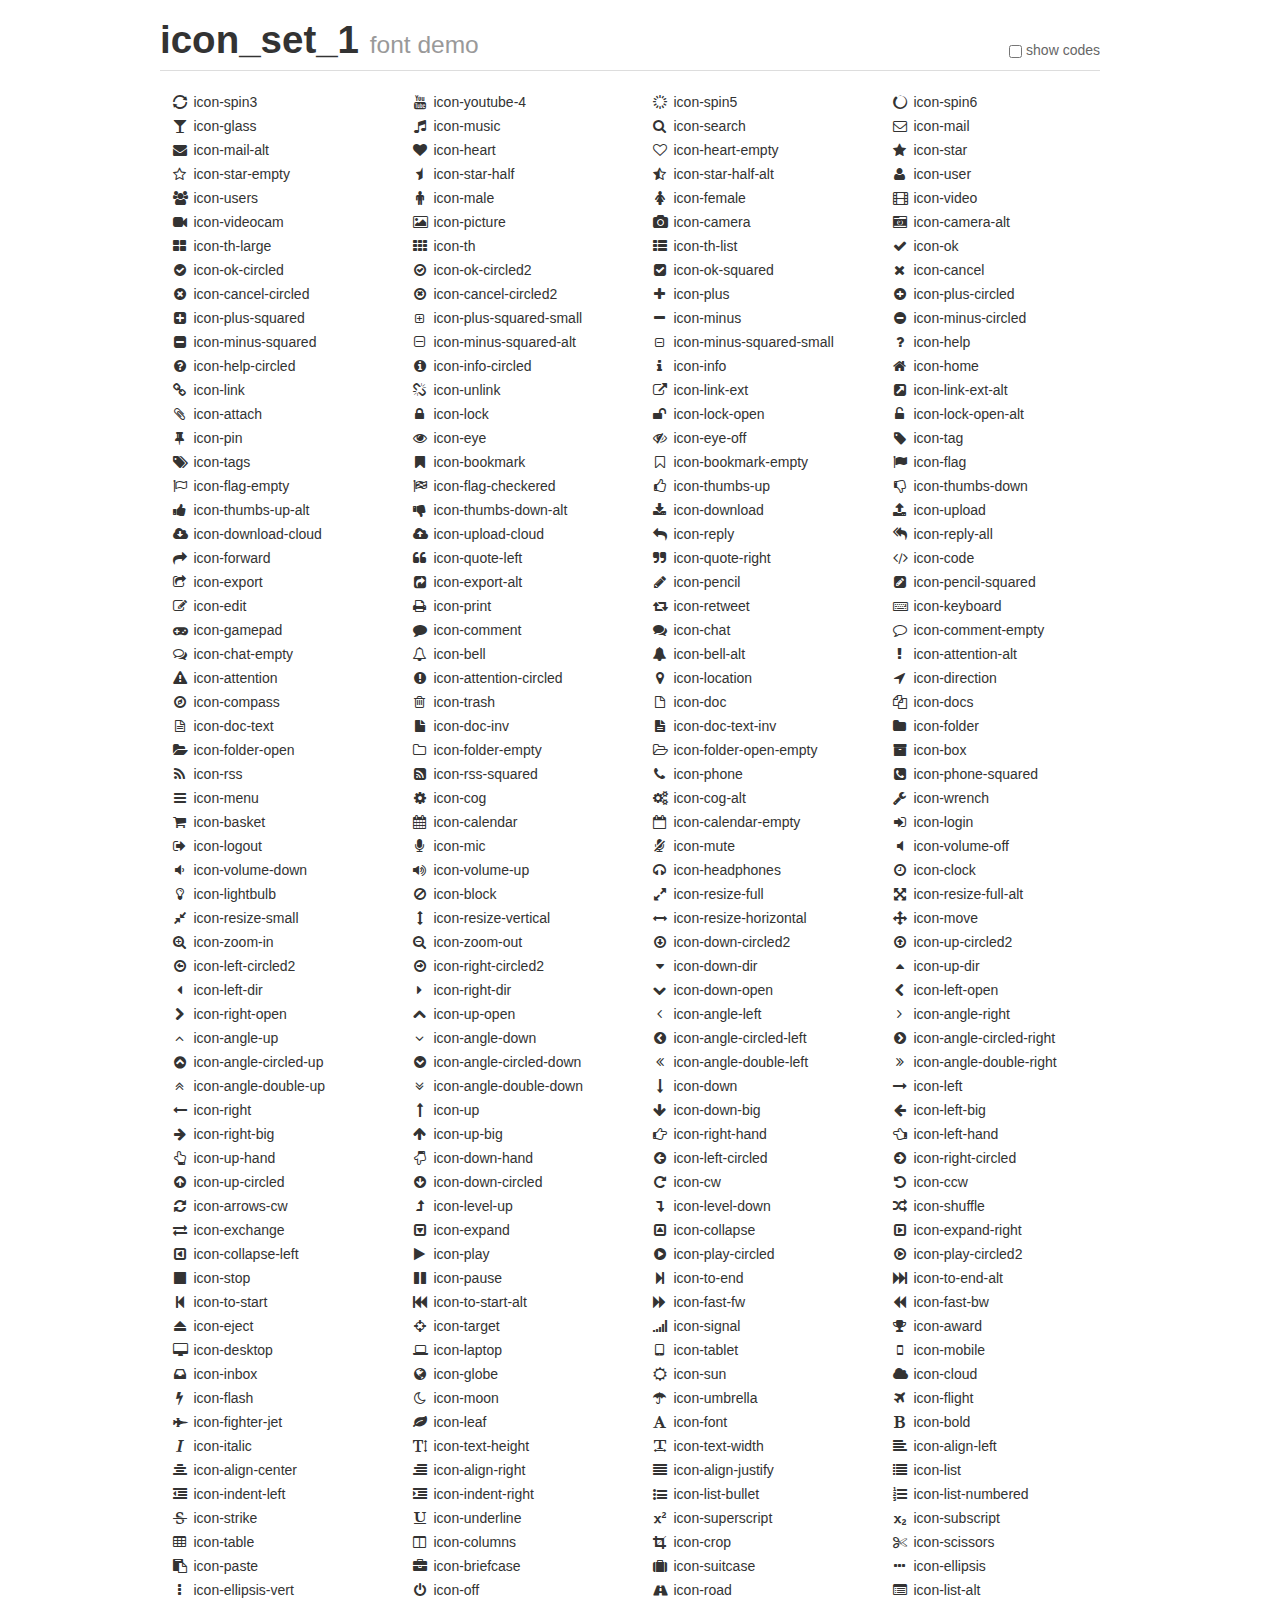
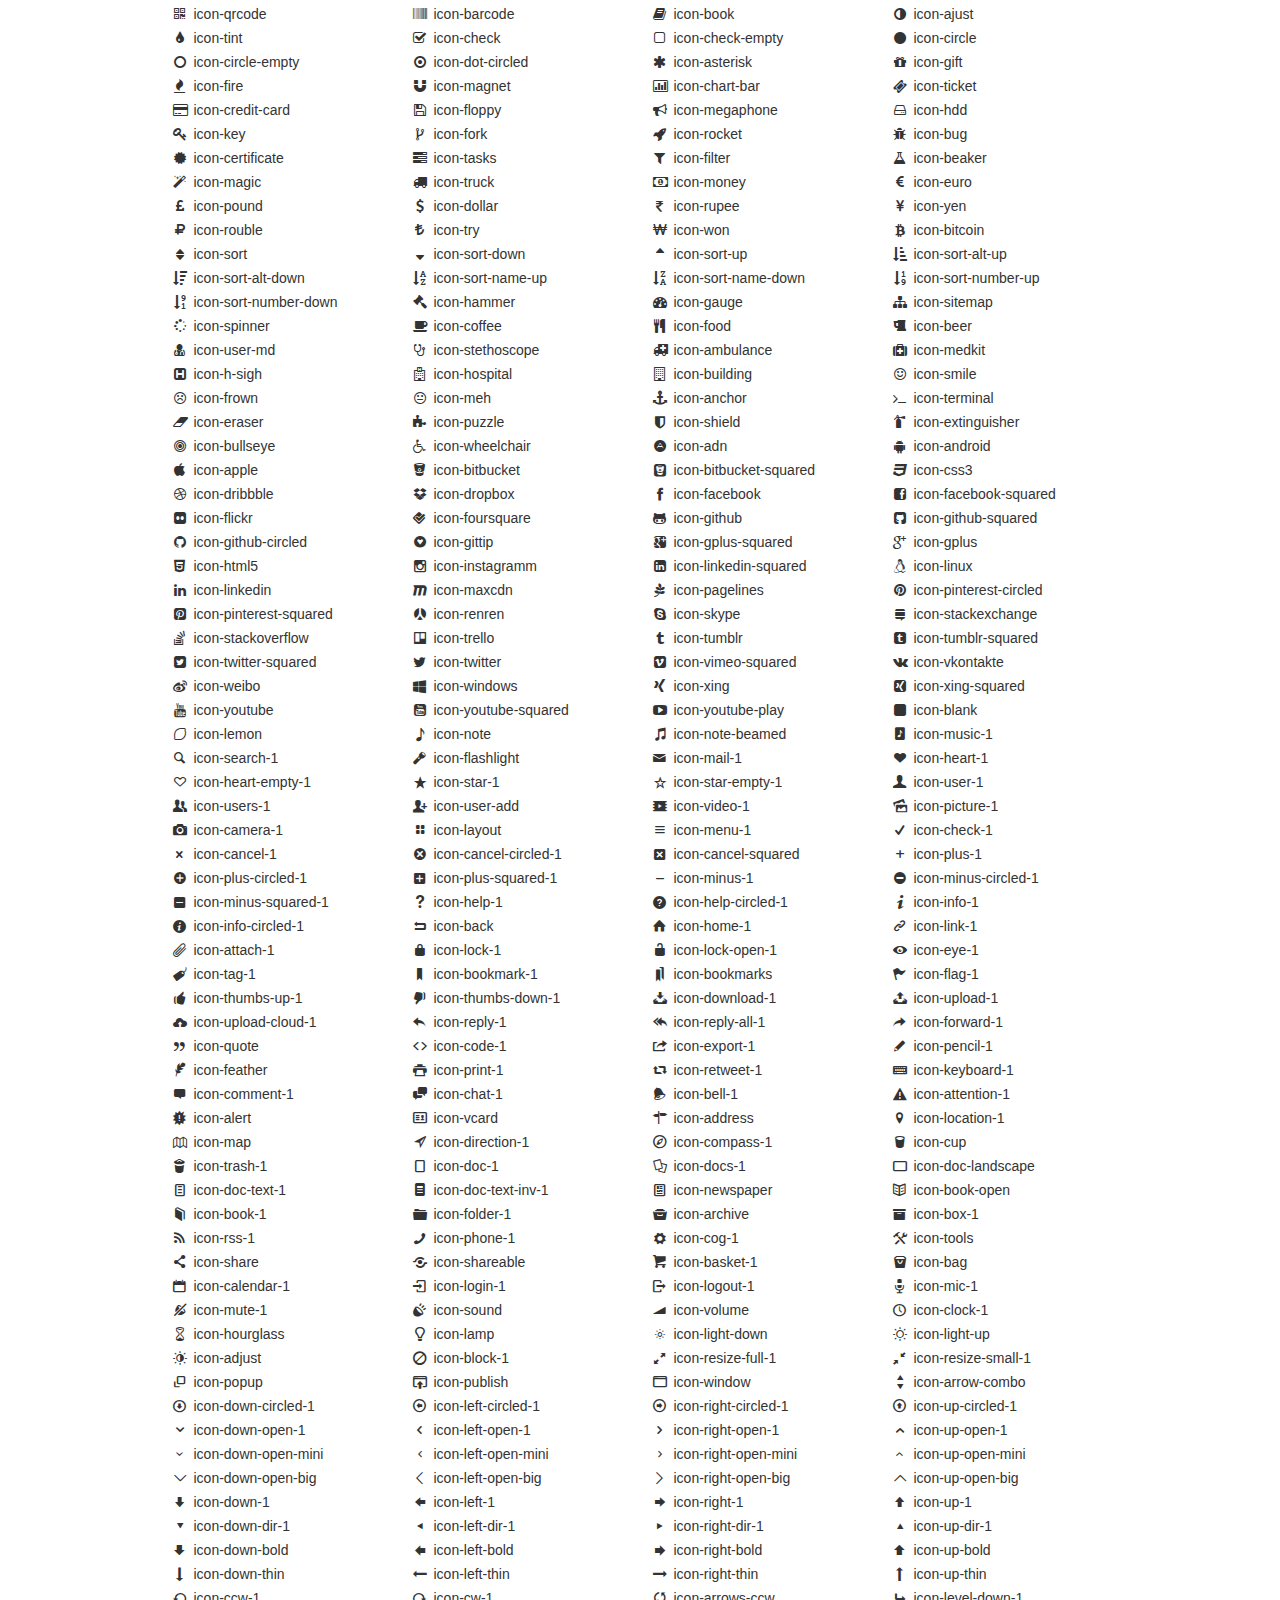
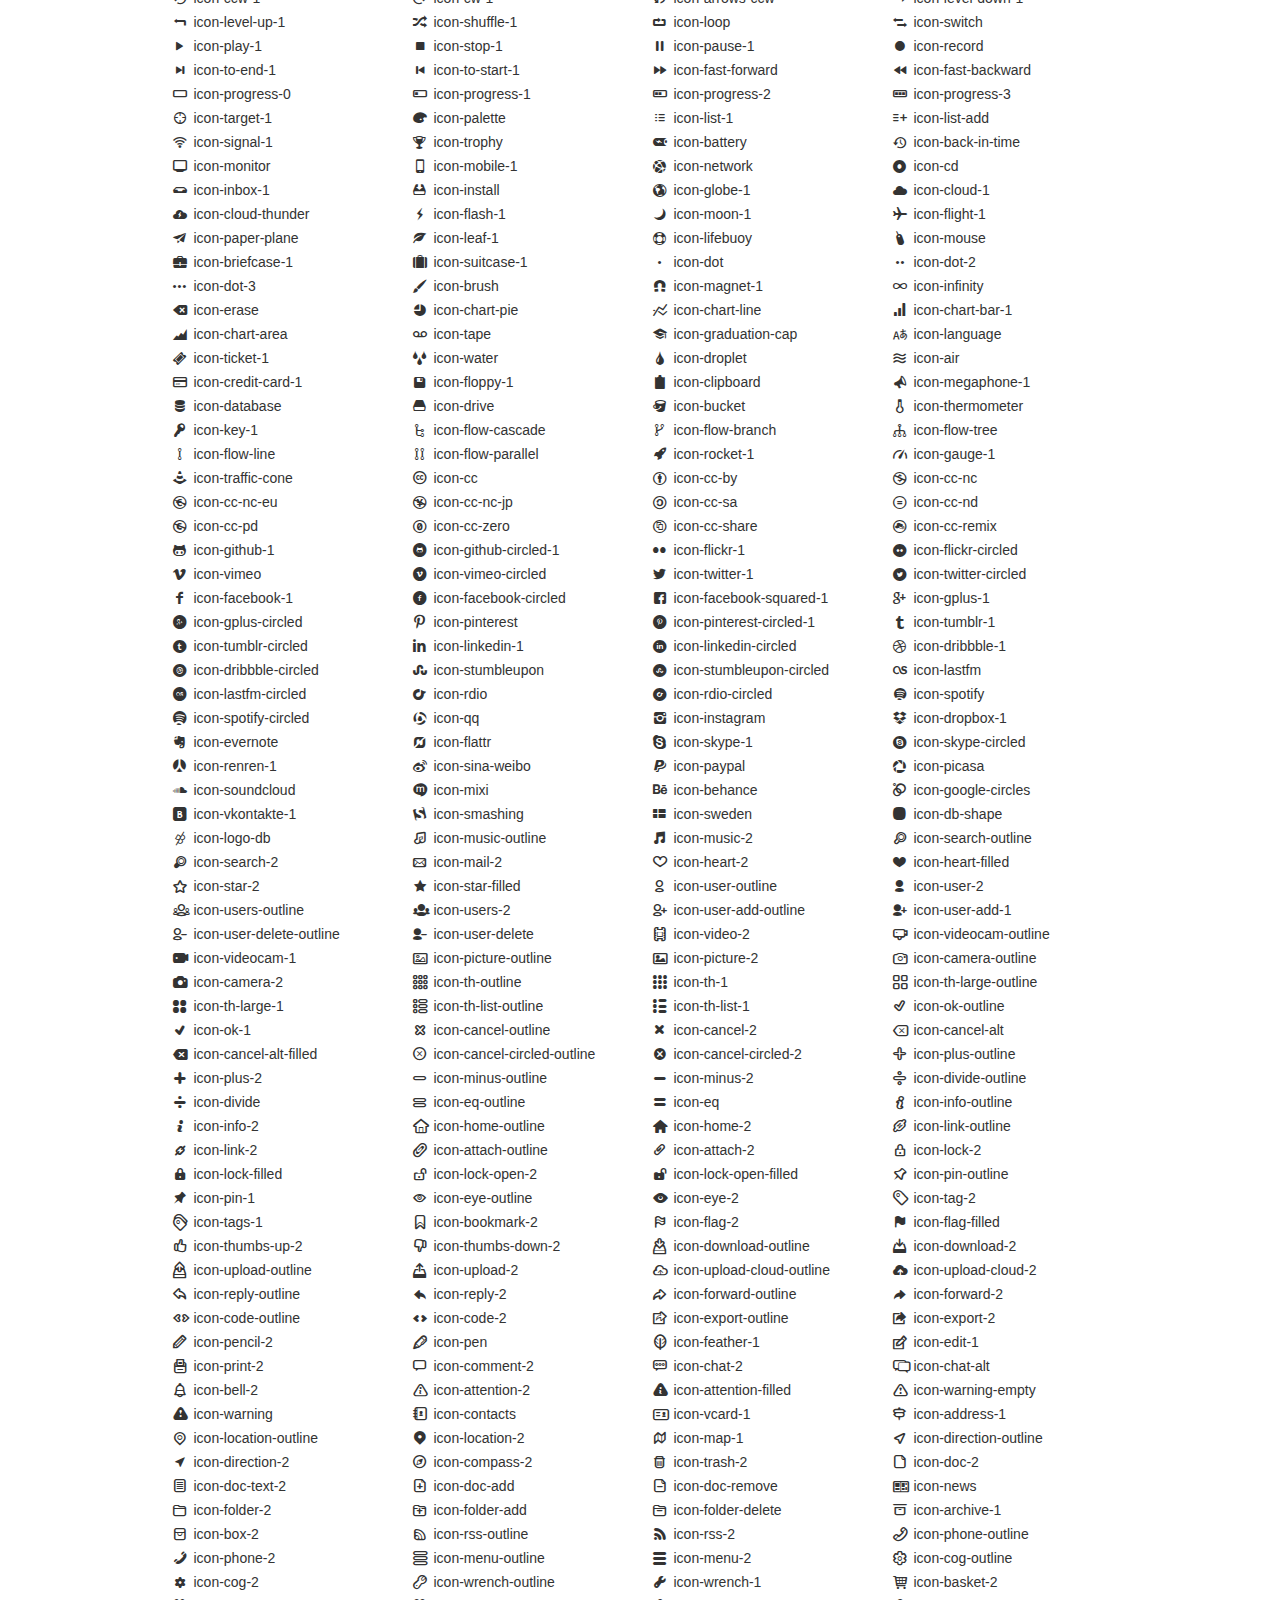
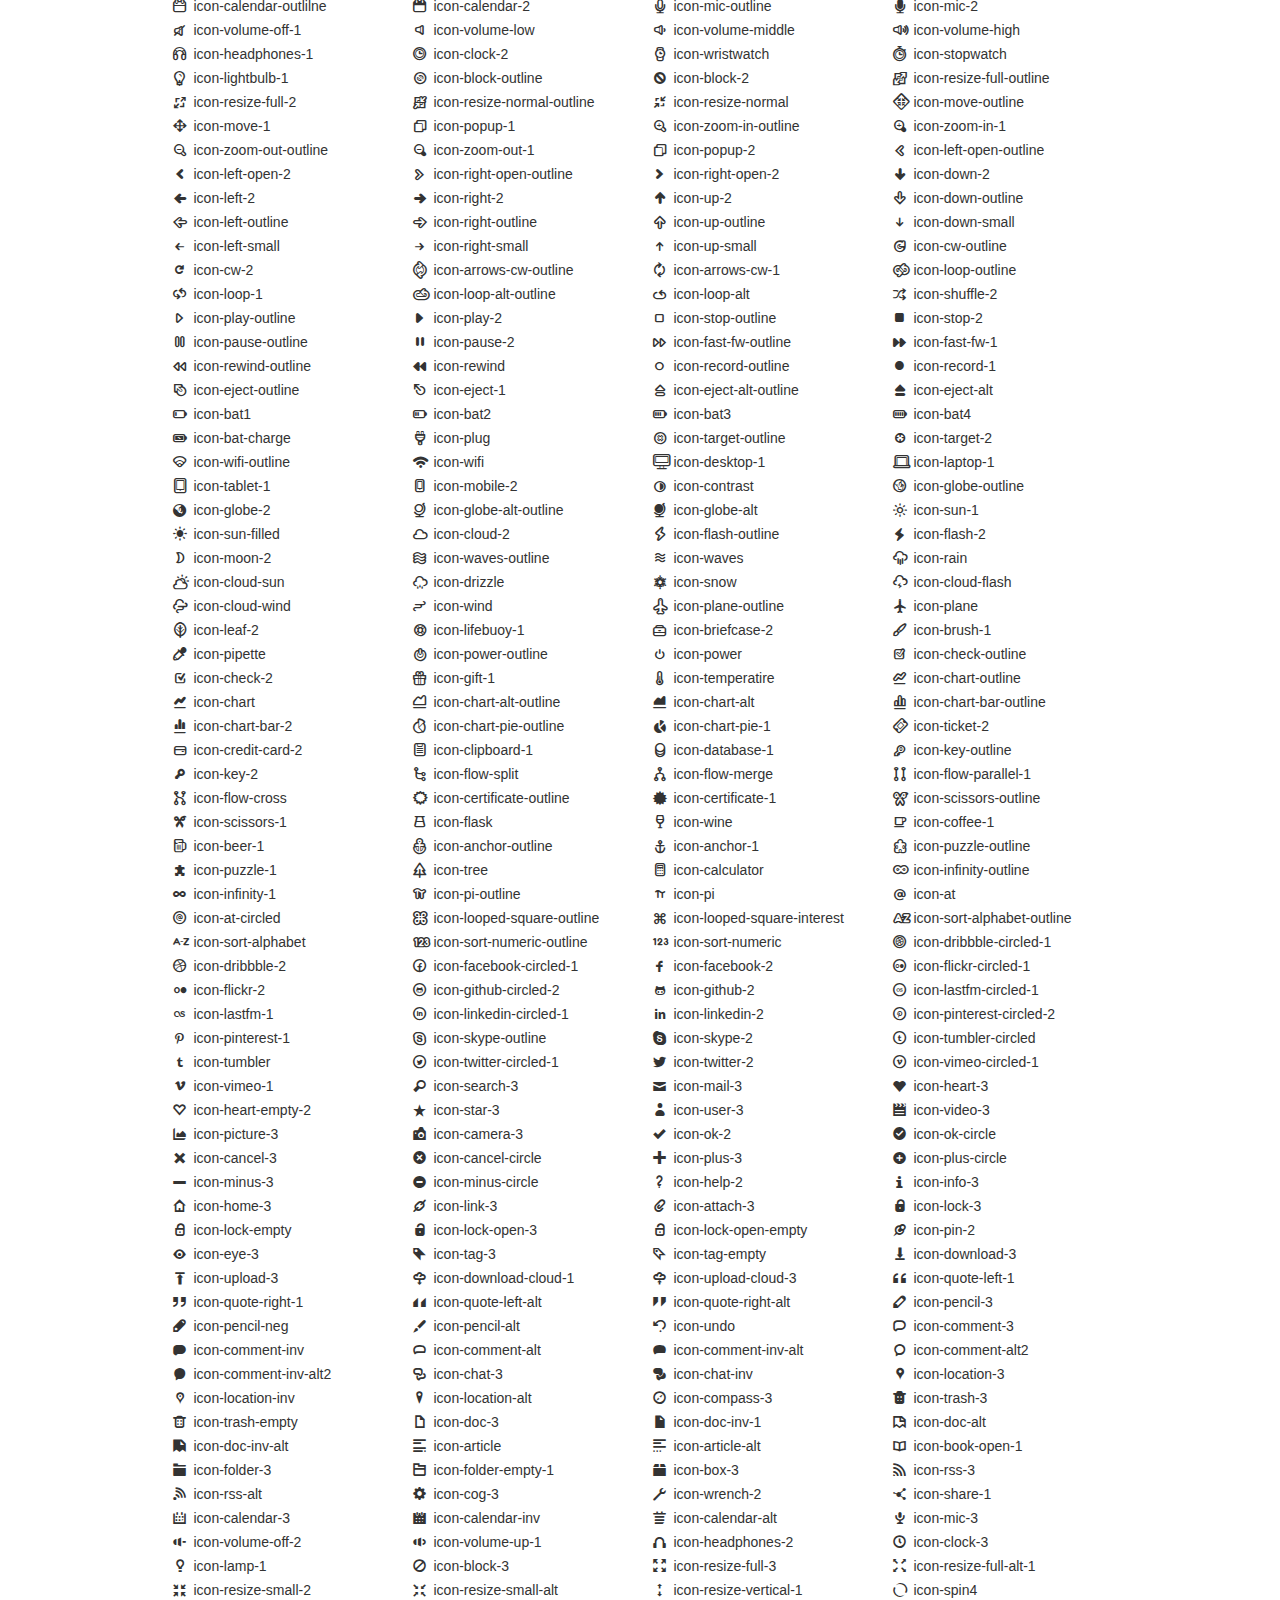
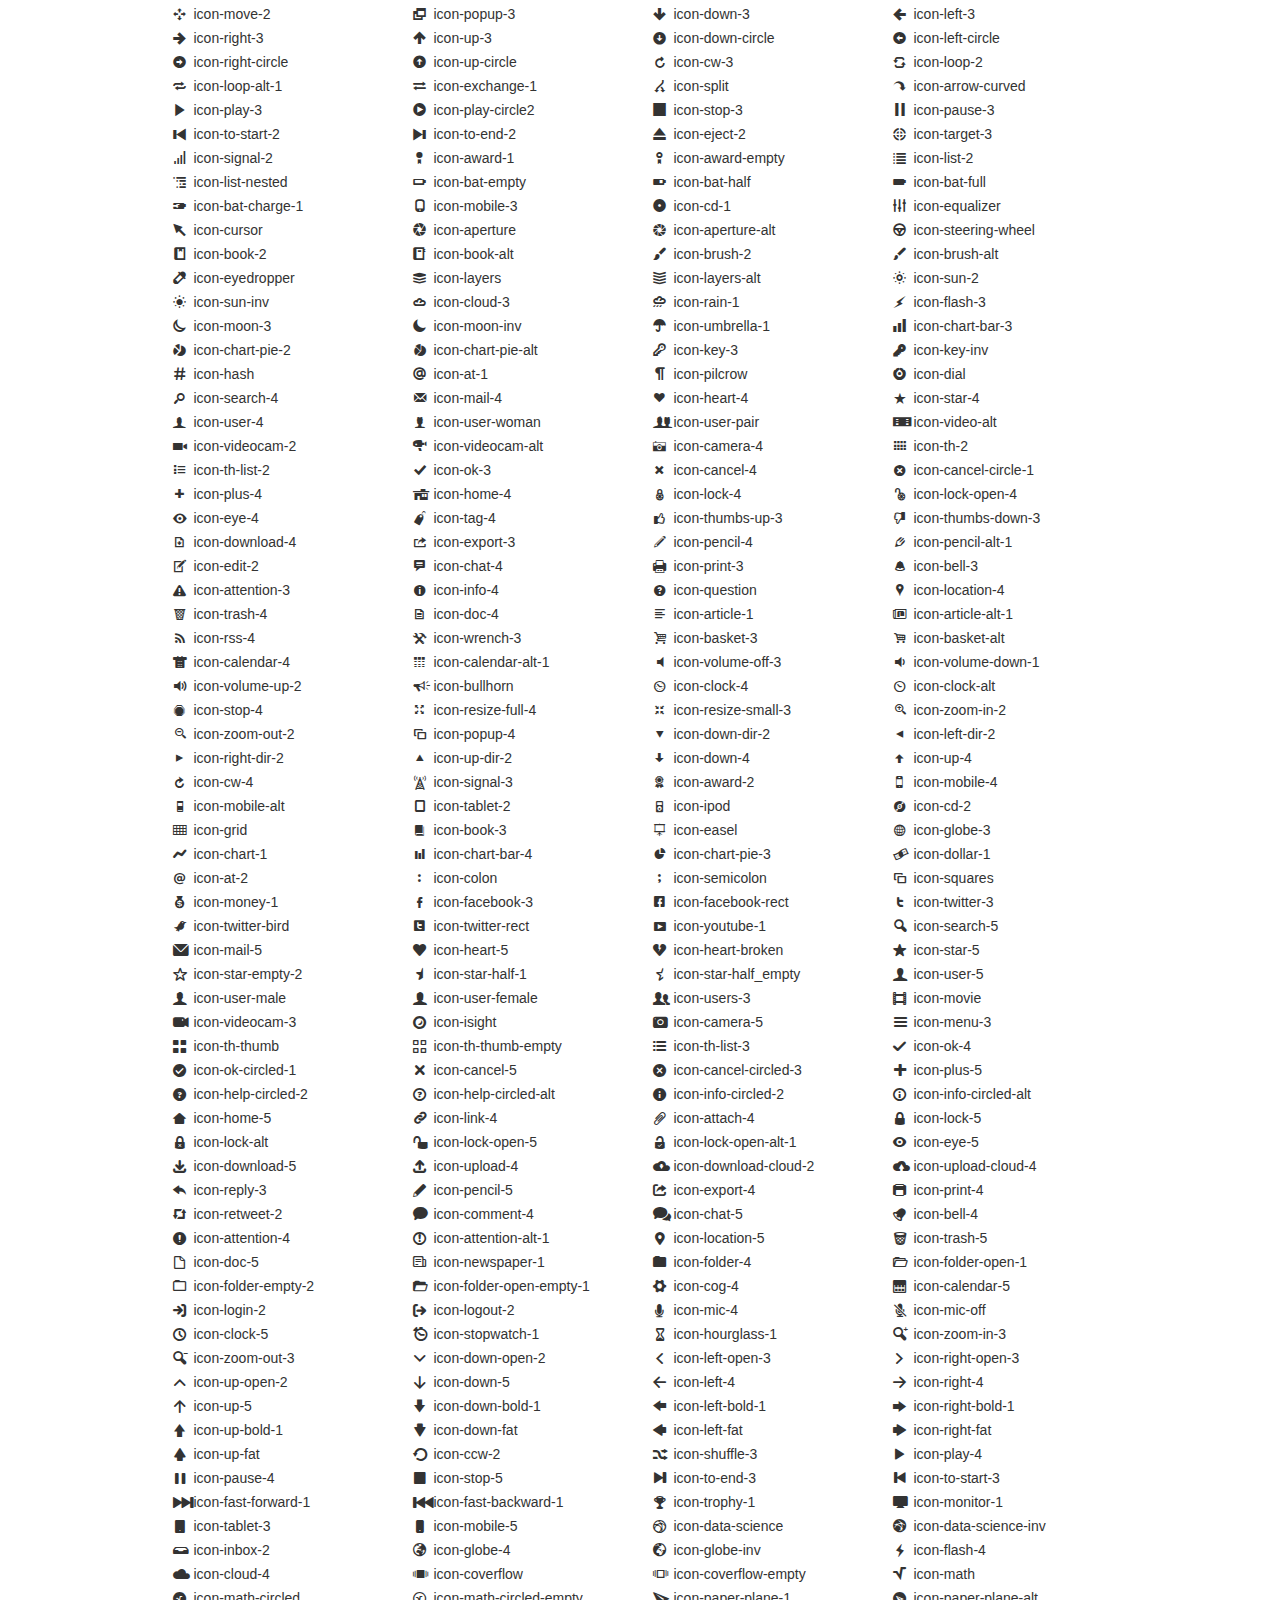
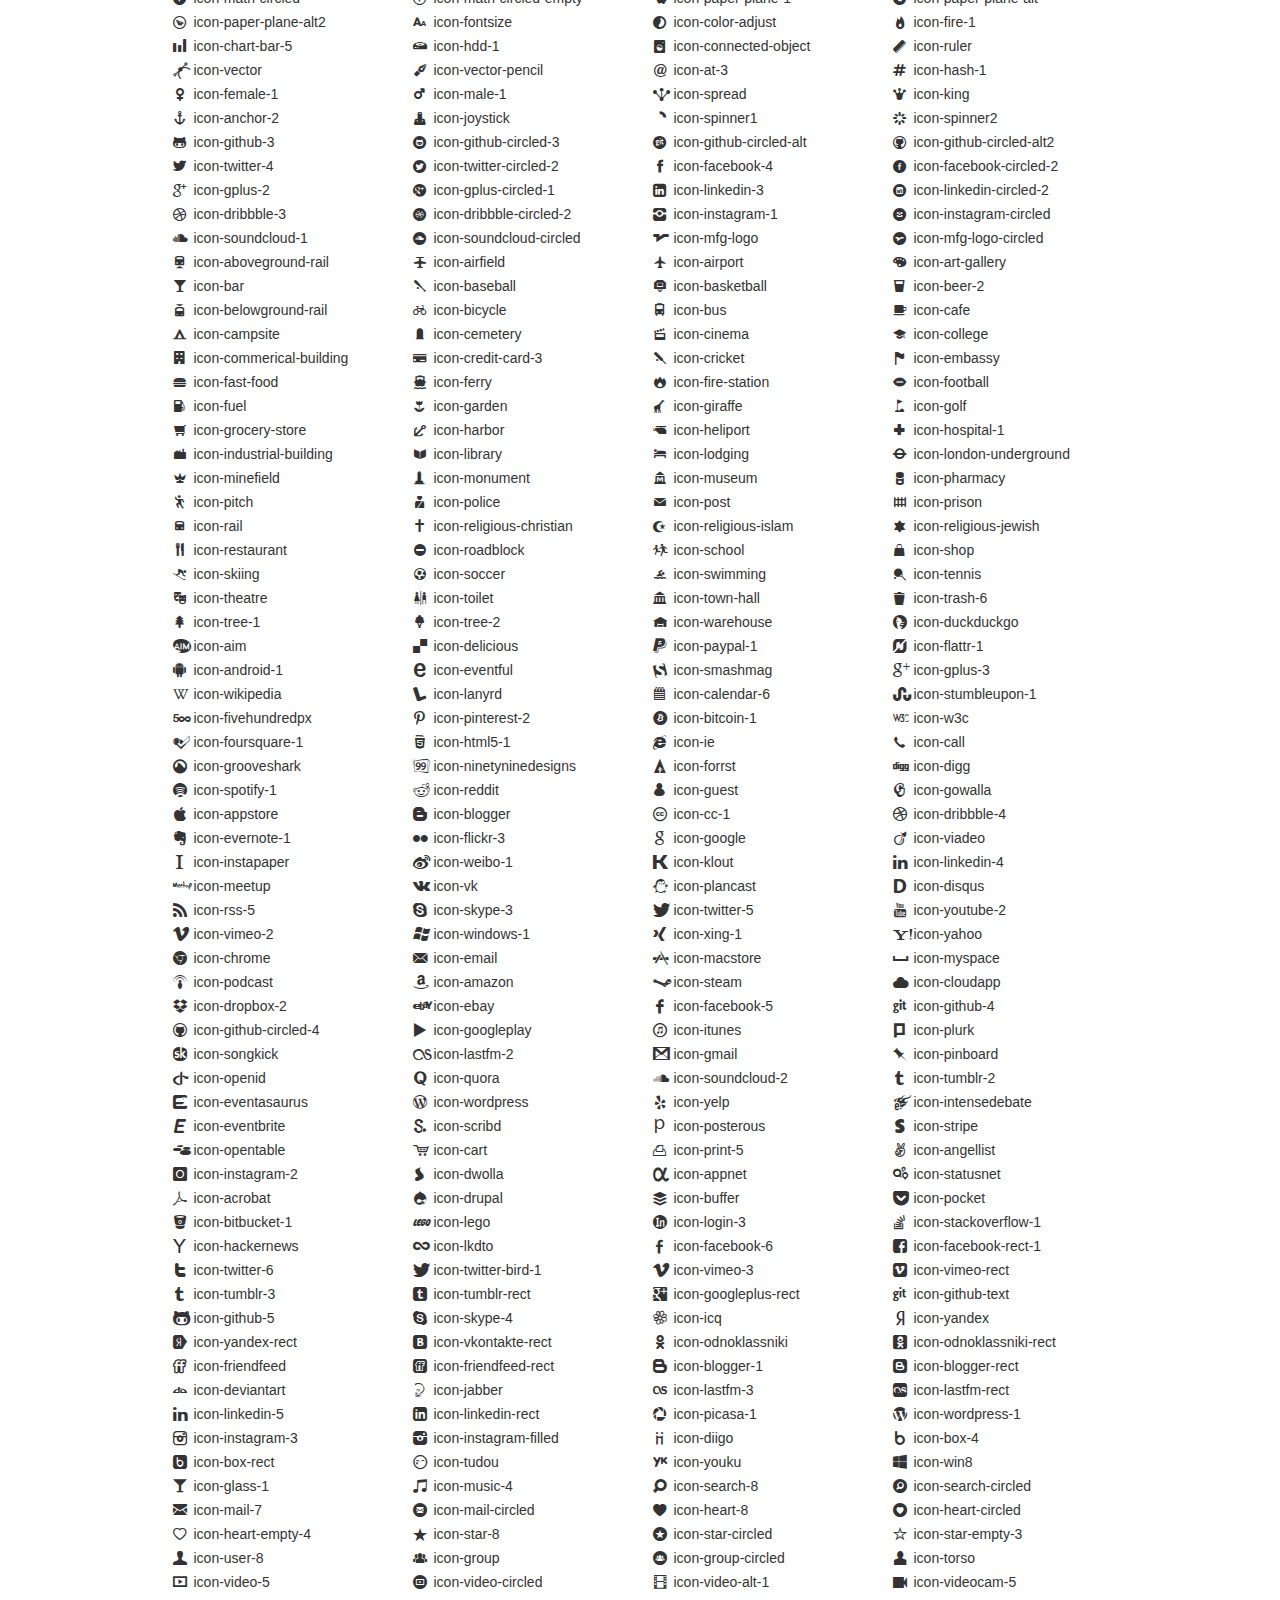
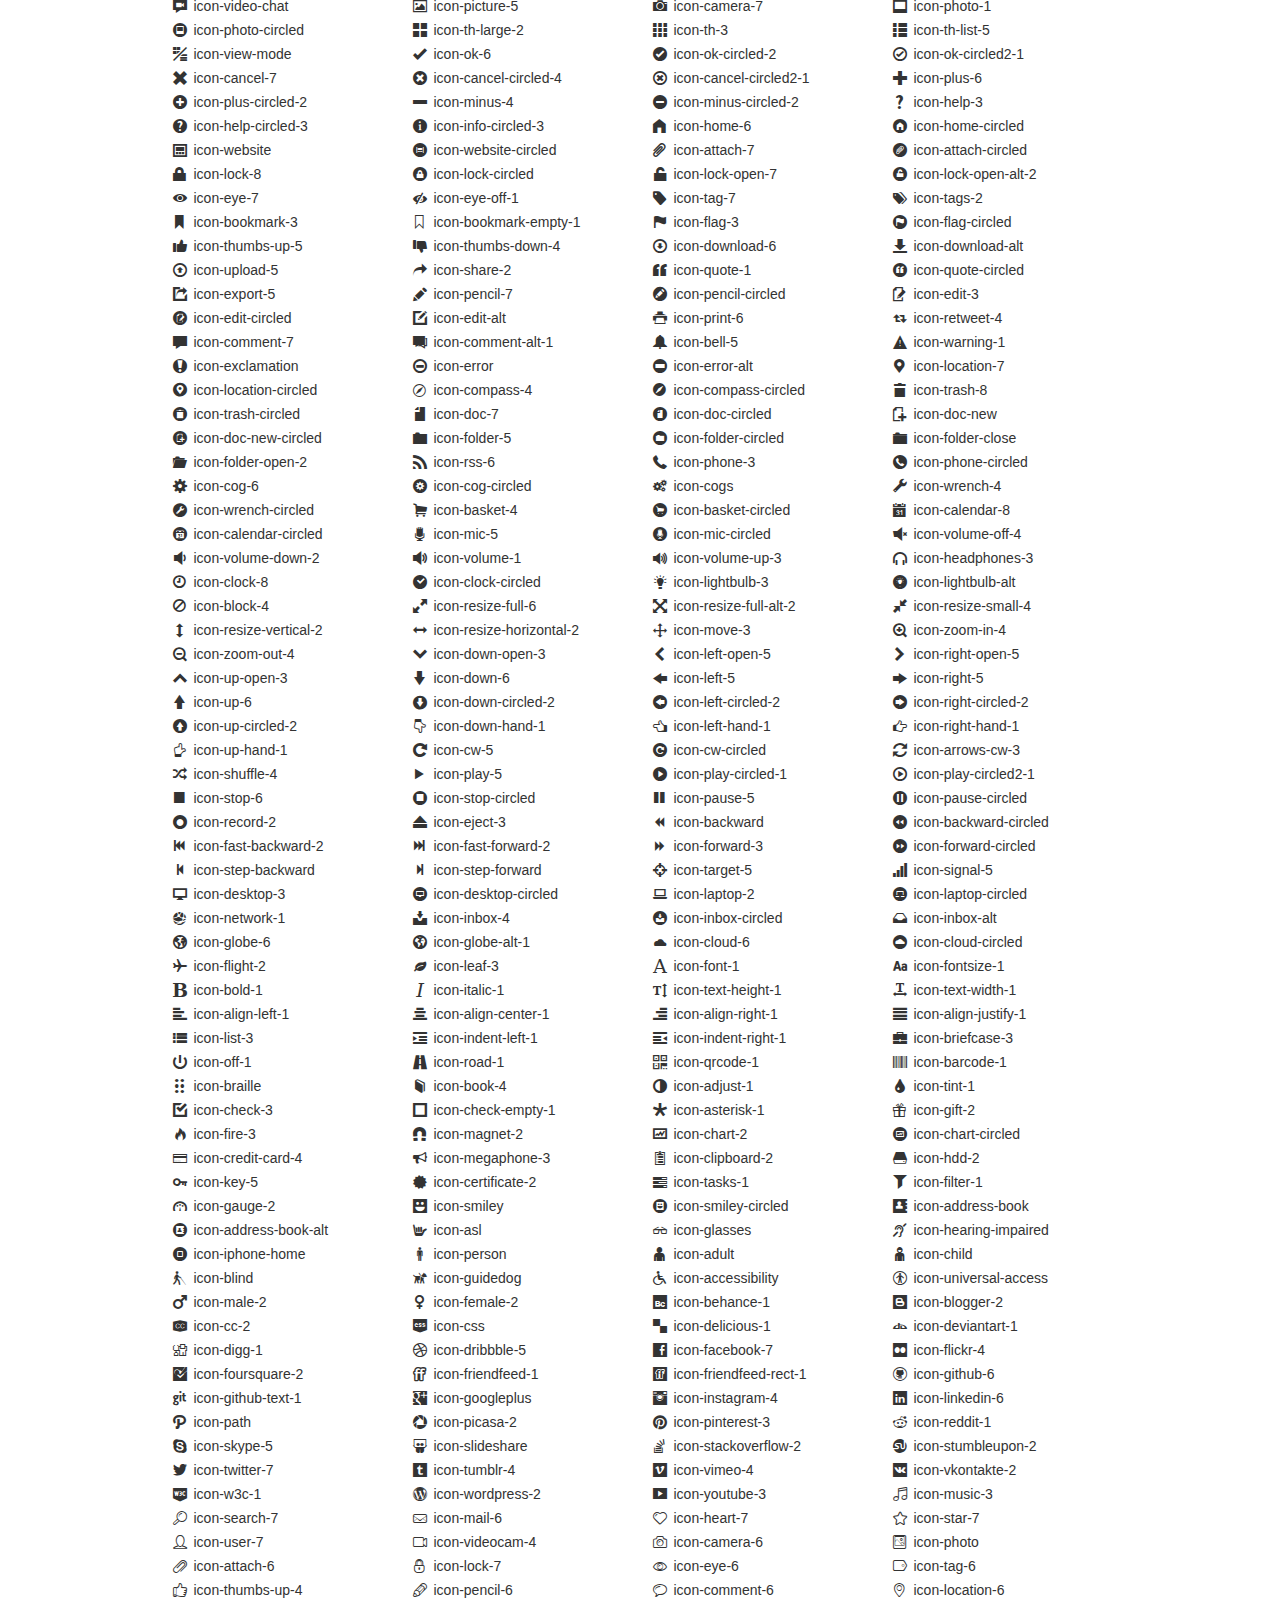
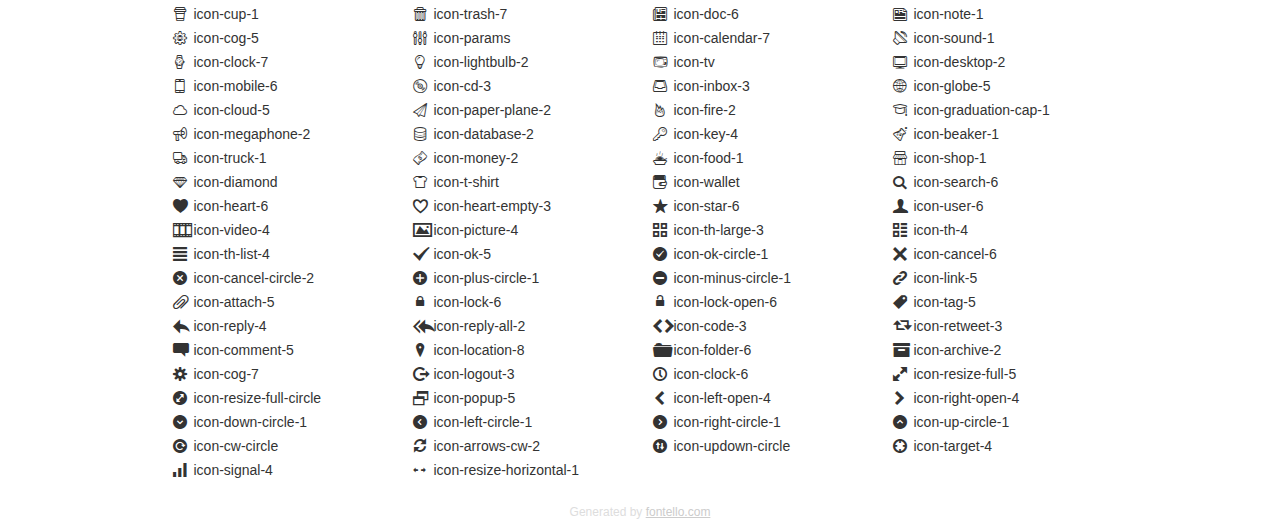
<file: css/icon_fonts/demo_icon_set_1.html>
<!DOCTYPE html>
<html>
  <head>
    <!--[if lt IE 9]>
    <script src="http://html5shim.googlecode.com/svn/trunk/html5.js"></script>
    <![endif]-->
    <meta charset="UTF-8">
	<style type="text/css">/*
	 * Bootstrap v2.2.1
	 *
	 * Copyright 2012 Twitter, Inc
	 * Licensed under the Apache License v2.0
	 * http://www.apache.org/licenses/LICENSE-2.0
	 *
	 * Designed and built with all the love in the world @twitter by @mdo and @fat.
	 */
	.clearfix {
	  *zoom: 1;
	}
	.clearfix:before,
	.clearfix:after {
	  display: table;
	  content: "";
	  line-height: 0;
	}
	.clearfix:after {
	  clear: both;
	}
	html {
	  font-size: 100%;
	  -webkit-text-size-adjust: 100%;
	  -ms-text-size-adjust: 100%;
	}
	a:focus {
	  outline: thin dotted #333;
	  outline: 5px auto -webkit-focus-ring-color;
	  outline-offset: -2px;
	}
	a:hover,
	a:active {
	  outline: 0;
	}
	button,
	input,
	select,
	textarea {
	  margin: 0;
	  font-size: 100%;
	  vertical-align: middle;
	}
	button,
	input {
	  *overflow: visible;
	  line-height: normal;
	}
	button::-moz-focus-inner,
	input::-moz-focus-inner {
	  padding: 0;
	  border: 0;
	}
	body {
	  margin: 0;
	  font-family: "Helvetica Neue", Helvetica, Arial, sans-serif;
	  font-size: 14px;
	  line-height: 20px;
	  color: #333;
	  background-color: #fff;
	}
	a {
	  color: #08c;
	  text-decoration: none;
	}
	a:hover {
	  color: #005580;
	  text-decoration: underline;
	}
	.row {
	  margin-left: -20px;
	  *zoom: 1;
	}
	.row:before,
	.row:after {
	  display: table;
	  content: "";
	  line-height: 0;
	}
	.row:after {
	  clear: both;
	}
	[class*="span"] {
	  float: left;
	  min-height: 1px;
	  margin-left: 20px;
	}
	.container,
	.navbar-static-top .container,
	.navbar-fixed-top .container,
	.navbar-fixed-bottom .container {
	  width: 940px;
	}
	.span12 {
	  width: 940px;
	}
	.span11 {
	  width: 860px;
	}
	.span10 {
	  width: 780px;
	}
	.span9 {
	  width: 700px;
	}
	.span8 {
	  width: 620px;
	}
	.span7 {
	  width: 540px;
	}
	.span6 {
	  width: 460px;
	}
	.span5 {
	  width: 380px;
	}
	.span4 {
	  width: 300px;
	}
	.span3 {
	  width: 220px;
	}
	.span2 {
	  width: 140px;
	}
	.span1 {
	  width: 60px;
	}
	[class*="span"].pull-right,
	.row-fluid [class*="span"].pull-right {
	  float: right;
	}
	.container {
	  margin-right: auto;
	  margin-left: auto;
	  *zoom: 1;
	}
	.container:before,
	.container:after {
	  display: table;
	  content: "";
	  line-height: 0;
	}
	.container:after {
	  clear: both;
	}
	p {
	  margin: 0 0 10px;
	}
	.lead {
	  margin-bottom: 20px;
	  font-size: 21px;
	  font-weight: 200;
	  line-height: 30px;
	}
	small {
	  font-size: 85%;
	}
	h1 {
	  margin: 10px 0;
	  font-family: inherit;
	  font-weight: bold;
	  line-height: 20px;
	  color: inherit;
	  text-rendering: optimizelegibility;
	}
	h1 small {
	  font-weight: normal;
	  line-height: 1;
	  color: #999;
	}
	h1 {
	  line-height: 40px;
	}
	h1 {
	  font-size: 38.5px;
	}
	h1 small {
	  font-size: 24.5px;
	}
	body {
	  margin-top: 90px;
	}
	.header {
	  position: fixed;
	  top: 0;
	  left: 50%;
	  margin-left: -480px;
	  background-color: #fff;
	  border-bottom: 1px solid #ddd;
	  padding-top: 10px;
	  z-index: 10;
	}
	.footer {
	  color: #ddd;
	  font-size: 12px;
	  text-align: center;
	  margin-top: 20px;
	}
	.footer a {
	  color: #ccc;
	  text-decoration: underline;
	}
	.the-icons {
	  font-size: 14px;
	  line-height: 24px;
	}
	.switch {
	  position: absolute;
	  right: 0;
	  bottom: 10px;
	  color: #666;
	}
	.switch input {
	  margin-right: 0.3em;
	}
	.codesOn .i-name {
	  display: none;
	}
	.codesOn .i-code {
	  display: inline;
	}
	.i-code {
	  display: none;
	}
	</style>
    <link rel="stylesheet" href="css/icon_set_1.css">
    <!--[if IE 7]>
    <link rel="stylesheet" href="css/fontello-ie7.css">
    <![endif]-->
    <script>
      function toggleCodes(on) {
        var obj = document.getElementById('icons');
        
        if (on) {
          obj.className += ' codesOn';
        } else {
          obj.className = obj.className.replace(' codesOn', '');
        }
      }
      
    </script>
  </head>
  <body>
    <div class="container header">
      <h1>
        icon_set_1
         <small>font demo</small>
      </h1>
      <label class="switch">
        <input type="checkbox" onclick="toggleCodes(this.checked)">show codes
      </label>
    </div>
    <div id="icons" class="container">
      <div class="row">
        <div title="Code: 0xe800" class="the-icons span3"><i class="icon-spin3 animate-spin"></i> <span class="i-name">icon-spin3</span><span class="i-code">0xe800</span></div>
        <div title="Code: 0xef87" class="the-icons span3"><i class="icon-youtube-4"></i> <span class="i-name">icon-youtube-4</span><span class="i-code">0xef87</span></div>
        <div title="Code: 0xe802" class="the-icons span3"><i class="icon-spin5 animate-spin"></i> <span class="i-name">icon-spin5</span><span class="i-code">0xe802</span></div>
        <div title="Code: 0xe803" class="the-icons span3"><i class="icon-spin6 animate-spin"></i> <span class="i-name">icon-spin6</span><span class="i-code">0xe803</span></div>
      </div>
      <div class="row">
        <div title="Code: 0xe804" class="the-icons span3"><i class="icon-glass"></i> <span class="i-name">icon-glass</span><span class="i-code">0xe804</span></div>
        <div title="Code: 0xe805" class="the-icons span3"><i class="icon-music"></i> <span class="i-name">icon-music</span><span class="i-code">0xe805</span></div>
        <div title="Code: 0xe806" class="the-icons span3"><i class="icon-search"></i> <span class="i-name">icon-search</span><span class="i-code">0xe806</span></div>
        <div title="Code: 0xe807" class="the-icons span3"><i class="icon-mail"></i> <span class="i-name">icon-mail</span><span class="i-code">0xe807</span></div>
      </div>
      <div class="row">
        <div title="Code: 0xe808" class="the-icons span3"><i class="icon-mail-alt"></i> <span class="i-name">icon-mail-alt</span><span class="i-code">0xe808</span></div>
        <div title="Code: 0xe809" class="the-icons span3"><i class="icon-heart"></i> <span class="i-name">icon-heart</span><span class="i-code">0xe809</span></div>
        <div title="Code: 0xe80a" class="the-icons span3"><i class="icon-heart-empty"></i> <span class="i-name">icon-heart-empty</span><span class="i-code">0xe80a</span></div>
        <div title="Code: 0xe80b" class="the-icons span3"><i class="icon-star"></i> <span class="i-name">icon-star</span><span class="i-code">0xe80b</span></div>
      </div>
      <div class="row">
        <div title="Code: 0xe80c" class="the-icons span3"><i class="icon-star-empty"></i> <span class="i-name">icon-star-empty</span><span class="i-code">0xe80c</span></div>
        <div title="Code: 0xe80d" class="the-icons span3"><i class="icon-star-half"></i> <span class="i-name">icon-star-half</span><span class="i-code">0xe80d</span></div>
        <div title="Code: 0xe80e" class="the-icons span3"><i class="icon-star-half-alt"></i> <span class="i-name">icon-star-half-alt</span><span class="i-code">0xe80e</span></div>
        <div title="Code: 0xe80f" class="the-icons span3"><i class="icon-user"></i> <span class="i-name">icon-user</span><span class="i-code">0xe80f</span></div>
      </div>
      <div class="row">
        <div title="Code: 0xe827" class="the-icons span3"><i class="icon-users"></i> <span class="i-name">icon-users</span><span class="i-code">0xe827</span></div>
        <div title="Code: 0xe810" class="the-icons span3"><i class="icon-male"></i> <span class="i-name">icon-male</span><span class="i-code">0xe810</span></div>
        <div title="Code: 0xe811" class="the-icons span3"><i class="icon-female"></i> <span class="i-name">icon-female</span><span class="i-code">0xe811</span></div>
        <div title="Code: 0xe812" class="the-icons span3"><i class="icon-video"></i> <span class="i-name">icon-video</span><span class="i-code">0xe812</span></div>
      </div>
      <div class="row">
        <div title="Code: 0xe813" class="the-icons span3"><i class="icon-videocam"></i> <span class="i-name">icon-videocam</span><span class="i-code">0xe813</span></div>
        <div title="Code: 0xe814" class="the-icons span3"><i class="icon-picture"></i> <span class="i-name">icon-picture</span><span class="i-code">0xe814</span></div>
        <div title="Code: 0xe815" class="the-icons span3"><i class="icon-camera"></i> <span class="i-name">icon-camera</span><span class="i-code">0xe815</span></div>
        <div title="Code: 0xe816" class="the-icons span3"><i class="icon-camera-alt"></i> <span class="i-name">icon-camera-alt</span><span class="i-code">0xe816</span></div>
      </div>
      <div class="row">
        <div title="Code: 0xe817" class="the-icons span3"><i class="icon-th-large"></i> <span class="i-name">icon-th-large</span><span class="i-code">0xe817</span></div>
        <div title="Code: 0xe818" class="the-icons span3"><i class="icon-th"></i> <span class="i-name">icon-th</span><span class="i-code">0xe818</span></div>
        <div title="Code: 0xe819" class="the-icons span3"><i class="icon-th-list"></i> <span class="i-name">icon-th-list</span><span class="i-code">0xe819</span></div>
        <div title="Code: 0xe81a" class="the-icons span3"><i class="icon-ok"></i> <span class="i-name">icon-ok</span><span class="i-code">0xe81a</span></div>
      </div>
      <div class="row">
        <div title="Code: 0xe81b" class="the-icons span3"><i class="icon-ok-circled"></i> <span class="i-name">icon-ok-circled</span><span class="i-code">0xe81b</span></div>
        <div title="Code: 0xe81c" class="the-icons span3"><i class="icon-ok-circled2"></i> <span class="i-name">icon-ok-circled2</span><span class="i-code">0xe81c</span></div>
        <div title="Code: 0xe81d" class="the-icons span3"><i class="icon-ok-squared"></i> <span class="i-name">icon-ok-squared</span><span class="i-code">0xe81d</span></div>
        <div title="Code: 0xe81e" class="the-icons span3"><i class="icon-cancel"></i> <span class="i-name">icon-cancel</span><span class="i-code">0xe81e</span></div>
      </div>
      <div class="row">
        <div title="Code: 0xe81f" class="the-icons span3"><i class="icon-cancel-circled"></i> <span class="i-name">icon-cancel-circled</span><span class="i-code">0xe81f</span></div>
        <div title="Code: 0xe820" class="the-icons span3"><i class="icon-cancel-circled2"></i> <span class="i-name">icon-cancel-circled2</span><span class="i-code">0xe820</span></div>
        <div title="Code: 0xe821" class="the-icons span3"><i class="icon-plus"></i> <span class="i-name">icon-plus</span><span class="i-code">0xe821</span></div>
        <div title="Code: 0xe822" class="the-icons span3"><i class="icon-plus-circled"></i> <span class="i-name">icon-plus-circled</span><span class="i-code">0xe822</span></div>
      </div>
      <div class="row">
        <div title="Code: 0xe823" class="the-icons span3"><i class="icon-plus-squared"></i> <span class="i-name">icon-plus-squared</span><span class="i-code">0xe823</span></div>
        <div title="Code: 0xe824" class="the-icons span3"><i class="icon-plus-squared-small"></i> <span class="i-name">icon-plus-squared-small</span><span class="i-code">0xe824</span></div>
        <div title="Code: 0xe825" class="the-icons span3"><i class="icon-minus"></i> <span class="i-name">icon-minus</span><span class="i-code">0xe825</span></div>
        <div title="Code: 0xe826" class="the-icons span3"><i class="icon-minus-circled"></i> <span class="i-name">icon-minus-circled</span><span class="i-code">0xe826</span></div>
      </div>
      <div class="row">
        <div title="Code: 0xe828" class="the-icons span3"><i class="icon-minus-squared"></i> <span class="i-name">icon-minus-squared</span><span class="i-code">0xe828</span></div>
        <div title="Code: 0xe829" class="the-icons span3"><i class="icon-minus-squared-alt"></i> <span class="i-name">icon-minus-squared-alt</span><span class="i-code">0xe829</span></div>
        <div title="Code: 0xe82a" class="the-icons span3"><i class="icon-minus-squared-small"></i> <span class="i-name">icon-minus-squared-small</span><span class="i-code">0xe82a</span></div>
        <div title="Code: 0xe82b" class="the-icons span3"><i class="icon-help"></i> <span class="i-name">icon-help</span><span class="i-code">0xe82b</span></div>
      </div>
      <div class="row">
        <div title="Code: 0xe82c" class="the-icons span3"><i class="icon-help-circled"></i> <span class="i-name">icon-help-circled</span><span class="i-code">0xe82c</span></div>
        <div title="Code: 0xe82d" class="the-icons span3"><i class="icon-info-circled"></i> <span class="i-name">icon-info-circled</span><span class="i-code">0xe82d</span></div>
        <div title="Code: 0xe82e" class="the-icons span3"><i class="icon-info"></i> <span class="i-name">icon-info</span><span class="i-code">0xe82e</span></div>
        <div title="Code: 0xe82f" class="the-icons span3"><i class="icon-home"></i> <span class="i-name">icon-home</span><span class="i-code">0xe82f</span></div>
      </div>
      <div class="row">
        <div title="Code: 0xe830" class="the-icons span3"><i class="icon-link"></i> <span class="i-name">icon-link</span><span class="i-code">0xe830</span></div>
        <div title="Code: 0xe831" class="the-icons span3"><i class="icon-unlink"></i> <span class="i-name">icon-unlink</span><span class="i-code">0xe831</span></div>
        <div title="Code: 0xe832" class="the-icons span3"><i class="icon-link-ext"></i> <span class="i-name">icon-link-ext</span><span class="i-code">0xe832</span></div>
        <div title="Code: 0xe833" class="the-icons span3"><i class="icon-link-ext-alt"></i> <span class="i-name">icon-link-ext-alt</span><span class="i-code">0xe833</span></div>
      </div>
      <div class="row">
        <div title="Code: 0xe834" class="the-icons span3"><i class="icon-attach"></i> <span class="i-name">icon-attach</span><span class="i-code">0xe834</span></div>
        <div title="Code: 0xe835" class="the-icons span3"><i class="icon-lock"></i> <span class="i-name">icon-lock</span><span class="i-code">0xe835</span></div>
        <div title="Code: 0xe836" class="the-icons span3"><i class="icon-lock-open"></i> <span class="i-name">icon-lock-open</span><span class="i-code">0xe836</span></div>
        <div title="Code: 0xe837" class="the-icons span3"><i class="icon-lock-open-alt"></i> <span class="i-name">icon-lock-open-alt</span><span class="i-code">0xe837</span></div>
      </div>
      <div class="row">
        <div title="Code: 0xe838" class="the-icons span3"><i class="icon-pin"></i> <span class="i-name">icon-pin</span><span class="i-code">0xe838</span></div>
        <div title="Code: 0xe839" class="the-icons span3"><i class="icon-eye"></i> <span class="i-name">icon-eye</span><span class="i-code">0xe839</span></div>
        <div title="Code: 0xe83a" class="the-icons span3"><i class="icon-eye-off"></i> <span class="i-name">icon-eye-off</span><span class="i-code">0xe83a</span></div>
        <div title="Code: 0xe83b" class="the-icons span3"><i class="icon-tag"></i> <span class="i-name">icon-tag</span><span class="i-code">0xe83b</span></div>
      </div>
      <div class="row">
        <div title="Code: 0xe83c" class="the-icons span3"><i class="icon-tags"></i> <span class="i-name">icon-tags</span><span class="i-code">0xe83c</span></div>
        <div title="Code: 0xe83d" class="the-icons span3"><i class="icon-bookmark"></i> <span class="i-name">icon-bookmark</span><span class="i-code">0xe83d</span></div>
        <div title="Code: 0xe83e" class="the-icons span3"><i class="icon-bookmark-empty"></i> <span class="i-name">icon-bookmark-empty</span><span class="i-code">0xe83e</span></div>
        <div title="Code: 0xe83f" class="the-icons span3"><i class="icon-flag"></i> <span class="i-name">icon-flag</span><span class="i-code">0xe83f</span></div>
      </div>
      <div class="row">
        <div title="Code: 0xe840" class="the-icons span3"><i class="icon-flag-empty"></i> <span class="i-name">icon-flag-empty</span><span class="i-code">0xe840</span></div>
        <div title="Code: 0xe841" class="the-icons span3"><i class="icon-flag-checkered"></i> <span class="i-name">icon-flag-checkered</span><span class="i-code">0xe841</span></div>
        <div title="Code: 0xe842" class="the-icons span3"><i class="icon-thumbs-up"></i> <span class="i-name">icon-thumbs-up</span><span class="i-code">0xe842</span></div>
        <div title="Code: 0xe843" class="the-icons span3"><i class="icon-thumbs-down"></i> <span class="i-name">icon-thumbs-down</span><span class="i-code">0xe843</span></div>
      </div>
      <div class="row">
        <div title="Code: 0xe844" class="the-icons span3"><i class="icon-thumbs-up-alt"></i> <span class="i-name">icon-thumbs-up-alt</span><span class="i-code">0xe844</span></div>
        <div title="Code: 0xe845" class="the-icons span3"><i class="icon-thumbs-down-alt"></i> <span class="i-name">icon-thumbs-down-alt</span><span class="i-code">0xe845</span></div>
        <div title="Code: 0xe846" class="the-icons span3"><i class="icon-download"></i> <span class="i-name">icon-download</span><span class="i-code">0xe846</span></div>
        <div title="Code: 0xe847" class="the-icons span3"><i class="icon-upload"></i> <span class="i-name">icon-upload</span><span class="i-code">0xe847</span></div>
      </div>
      <div class="row">
        <div title="Code: 0xe848" class="the-icons span3"><i class="icon-download-cloud"></i> <span class="i-name">icon-download-cloud</span><span class="i-code">0xe848</span></div>
        <div title="Code: 0xe849" class="the-icons span3"><i class="icon-upload-cloud"></i> <span class="i-name">icon-upload-cloud</span><span class="i-code">0xe849</span></div>
        <div title="Code: 0xe84a" class="the-icons span3"><i class="icon-reply"></i> <span class="i-name">icon-reply</span><span class="i-code">0xe84a</span></div>
        <div title="Code: 0xe84b" class="the-icons span3"><i class="icon-reply-all"></i> <span class="i-name">icon-reply-all</span><span class="i-code">0xe84b</span></div>
      </div>
      <div class="row">
        <div title="Code: 0xe84c" class="the-icons span3"><i class="icon-forward"></i> <span class="i-name">icon-forward</span><span class="i-code">0xe84c</span></div>
        <div title="Code: 0xe84d" class="the-icons span3"><i class="icon-quote-left"></i> <span class="i-name">icon-quote-left</span><span class="i-code">0xe84d</span></div>
        <div title="Code: 0xe84e" class="the-icons span3"><i class="icon-quote-right"></i> <span class="i-name">icon-quote-right</span><span class="i-code">0xe84e</span></div>
        <div title="Code: 0xe84f" class="the-icons span3"><i class="icon-code"></i> <span class="i-name">icon-code</span><span class="i-code">0xe84f</span></div>
      </div>
      <div class="row">
        <div title="Code: 0xe850" class="the-icons span3"><i class="icon-export"></i> <span class="i-name">icon-export</span><span class="i-code">0xe850</span></div>
        <div title="Code: 0xe851" class="the-icons span3"><i class="icon-export-alt"></i> <span class="i-name">icon-export-alt</span><span class="i-code">0xe851</span></div>
        <div title="Code: 0xe852" class="the-icons span3"><i class="icon-pencil"></i> <span class="i-name">icon-pencil</span><span class="i-code">0xe852</span></div>
        <div title="Code: 0xe853" class="the-icons span3"><i class="icon-pencil-squared"></i> <span class="i-name">icon-pencil-squared</span><span class="i-code">0xe853</span></div>
      </div>
      <div class="row">
        <div title="Code: 0xe854" class="the-icons span3"><i class="icon-edit"></i> <span class="i-name">icon-edit</span><span class="i-code">0xe854</span></div>
        <div title="Code: 0xe855" class="the-icons span3"><i class="icon-print"></i> <span class="i-name">icon-print</span><span class="i-code">0xe855</span></div>
        <div title="Code: 0xe856" class="the-icons span3"><i class="icon-retweet"></i> <span class="i-name">icon-retweet</span><span class="i-code">0xe856</span></div>
        <div title="Code: 0xe857" class="the-icons span3"><i class="icon-keyboard"></i> <span class="i-name">icon-keyboard</span><span class="i-code">0xe857</span></div>
      </div>
      <div class="row">
        <div title="Code: 0xe858" class="the-icons span3"><i class="icon-gamepad"></i> <span class="i-name">icon-gamepad</span><span class="i-code">0xe858</span></div>
        <div title="Code: 0xe859" class="the-icons span3"><i class="icon-comment"></i> <span class="i-name">icon-comment</span><span class="i-code">0xe859</span></div>
        <div title="Code: 0xe85a" class="the-icons span3"><i class="icon-chat"></i> <span class="i-name">icon-chat</span><span class="i-code">0xe85a</span></div>
        <div title="Code: 0xe85b" class="the-icons span3"><i class="icon-comment-empty"></i> <span class="i-name">icon-comment-empty</span><span class="i-code">0xe85b</span></div>
      </div>
      <div class="row">
        <div title="Code: 0xe85c" class="the-icons span3"><i class="icon-chat-empty"></i> <span class="i-name">icon-chat-empty</span><span class="i-code">0xe85c</span></div>
        <div title="Code: 0xe85d" class="the-icons span3"><i class="icon-bell"></i> <span class="i-name">icon-bell</span><span class="i-code">0xe85d</span></div>
        <div title="Code: 0xe85e" class="the-icons span3"><i class="icon-bell-alt"></i> <span class="i-name">icon-bell-alt</span><span class="i-code">0xe85e</span></div>
        <div title="Code: 0xe85f" class="the-icons span3"><i class="icon-attention-alt"></i> <span class="i-name">icon-attention-alt</span><span class="i-code">0xe85f</span></div>
      </div>
      <div class="row">
        <div title="Code: 0xe860" class="the-icons span3"><i class="icon-attention"></i> <span class="i-name">icon-attention</span><span class="i-code">0xe860</span></div>
        <div title="Code: 0xe861" class="the-icons span3"><i class="icon-attention-circled"></i> <span class="i-name">icon-attention-circled</span><span class="i-code">0xe861</span></div>
        <div title="Code: 0xe862" class="the-icons span3"><i class="icon-location"></i> <span class="i-name">icon-location</span><span class="i-code">0xe862</span></div>
        <div title="Code: 0xe863" class="the-icons span3"><i class="icon-direction"></i> <span class="i-name">icon-direction</span><span class="i-code">0xe863</span></div>
      </div>
      <div class="row">
        <div title="Code: 0xe864" class="the-icons span3"><i class="icon-compass"></i> <span class="i-name">icon-compass</span><span class="i-code">0xe864</span></div>
        <div title="Code: 0xe865" class="the-icons span3"><i class="icon-trash"></i> <span class="i-name">icon-trash</span><span class="i-code">0xe865</span></div>
        <div title="Code: 0xe866" class="the-icons span3"><i class="icon-doc"></i> <span class="i-name">icon-doc</span><span class="i-code">0xe866</span></div>
        <div title="Code: 0xe867" class="the-icons span3"><i class="icon-docs"></i> <span class="i-name">icon-docs</span><span class="i-code">0xe867</span></div>
      </div>
      <div class="row">
        <div title="Code: 0xe868" class="the-icons span3"><i class="icon-doc-text"></i> <span class="i-name">icon-doc-text</span><span class="i-code">0xe868</span></div>
        <div title="Code: 0xe869" class="the-icons span3"><i class="icon-doc-inv"></i> <span class="i-name">icon-doc-inv</span><span class="i-code">0xe869</span></div>
        <div title="Code: 0xe86a" class="the-icons span3"><i class="icon-doc-text-inv"></i> <span class="i-name">icon-doc-text-inv</span><span class="i-code">0xe86a</span></div>
        <div title="Code: 0xe86b" class="the-icons span3"><i class="icon-folder"></i> <span class="i-name">icon-folder</span><span class="i-code">0xe86b</span></div>
      </div>
      <div class="row">
        <div title="Code: 0xe86c" class="the-icons span3"><i class="icon-folder-open"></i> <span class="i-name">icon-folder-open</span><span class="i-code">0xe86c</span></div>
        <div title="Code: 0xe86d" class="the-icons span3"><i class="icon-folder-empty"></i> <span class="i-name">icon-folder-empty</span><span class="i-code">0xe86d</span></div>
        <div title="Code: 0xe86e" class="the-icons span3"><i class="icon-folder-open-empty"></i> <span class="i-name">icon-folder-open-empty</span><span class="i-code">0xe86e</span></div>
        <div title="Code: 0xe86f" class="the-icons span3"><i class="icon-box"></i> <span class="i-name">icon-box</span><span class="i-code">0xe86f</span></div>
      </div>
      <div class="row">
        <div title="Code: 0xe870" class="the-icons span3"><i class="icon-rss"></i> <span class="i-name">icon-rss</span><span class="i-code">0xe870</span></div>
        <div title="Code: 0xe871" class="the-icons span3"><i class="icon-rss-squared"></i> <span class="i-name">icon-rss-squared</span><span class="i-code">0xe871</span></div>
        <div title="Code: 0xe872" class="the-icons span3"><i class="icon-phone"></i> <span class="i-name">icon-phone</span><span class="i-code">0xe872</span></div>
        <div title="Code: 0xe873" class="the-icons span3"><i class="icon-phone-squared"></i> <span class="i-name">icon-phone-squared</span><span class="i-code">0xe873</span></div>
      </div>
      <div class="row">
        <div title="Code: 0xe874" class="the-icons span3"><i class="icon-menu"></i> <span class="i-name">icon-menu</span><span class="i-code">0xe874</span></div>
        <div title="Code: 0xe875" class="the-icons span3"><i class="icon-cog"></i> <span class="i-name">icon-cog</span><span class="i-code">0xe875</span></div>
        <div title="Code: 0xe876" class="the-icons span3"><i class="icon-cog-alt"></i> <span class="i-name">icon-cog-alt</span><span class="i-code">0xe876</span></div>
        <div title="Code: 0xe877" class="the-icons span3"><i class="icon-wrench"></i> <span class="i-name">icon-wrench</span><span class="i-code">0xe877</span></div>
      </div>
      <div class="row">
        <div title="Code: 0xe878" class="the-icons span3"><i class="icon-basket"></i> <span class="i-name">icon-basket</span><span class="i-code">0xe878</span></div>
        <div title="Code: 0xe879" class="the-icons span3"><i class="icon-calendar"></i> <span class="i-name">icon-calendar</span><span class="i-code">0xe879</span></div>
        <div title="Code: 0xe87a" class="the-icons span3"><i class="icon-calendar-empty"></i> <span class="i-name">icon-calendar-empty</span><span class="i-code">0xe87a</span></div>
        <div title="Code: 0xe87b" class="the-icons span3"><i class="icon-login"></i> <span class="i-name">icon-login</span><span class="i-code">0xe87b</span></div>
      </div>
      <div class="row">
        <div title="Code: 0xe87c" class="the-icons span3"><i class="icon-logout"></i> <span class="i-name">icon-logout</span><span class="i-code">0xe87c</span></div>
        <div title="Code: 0xe87d" class="the-icons span3"><i class="icon-mic"></i> <span class="i-name">icon-mic</span><span class="i-code">0xe87d</span></div>
        <div title="Code: 0xe87e" class="the-icons span3"><i class="icon-mute"></i> <span class="i-name">icon-mute</span><span class="i-code">0xe87e</span></div>
        <div title="Code: 0xe87f" class="the-icons span3"><i class="icon-volume-off"></i> <span class="i-name">icon-volume-off</span><span class="i-code">0xe87f</span></div>
      </div>
      <div class="row">
        <div title="Code: 0xe880" class="the-icons span3"><i class="icon-volume-down"></i> <span class="i-name">icon-volume-down</span><span class="i-code">0xe880</span></div>
        <div title="Code: 0xe881" class="the-icons span3"><i class="icon-volume-up"></i> <span class="i-name">icon-volume-up</span><span class="i-code">0xe881</span></div>
        <div title="Code: 0xe882" class="the-icons span3"><i class="icon-headphones"></i> <span class="i-name">icon-headphones</span><span class="i-code">0xe882</span></div>
        <div title="Code: 0xe883" class="the-icons span3"><i class="icon-clock"></i> <span class="i-name">icon-clock</span><span class="i-code">0xe883</span></div>
      </div>
      <div class="row">
        <div title="Code: 0xe884" class="the-icons span3"><i class="icon-lightbulb"></i> <span class="i-name">icon-lightbulb</span><span class="i-code">0xe884</span></div>
        <div title="Code: 0xe885" class="the-icons span3"><i class="icon-block"></i> <span class="i-name">icon-block</span><span class="i-code">0xe885</span></div>
        <div title="Code: 0xe886" class="the-icons span3"><i class="icon-resize-full"></i> <span class="i-name">icon-resize-full</span><span class="i-code">0xe886</span></div>
        <div title="Code: 0xe887" class="the-icons span3"><i class="icon-resize-full-alt"></i> <span class="i-name">icon-resize-full-alt</span><span class="i-code">0xe887</span></div>
      </div>
      <div class="row">
        <div title="Code: 0xe888" class="the-icons span3"><i class="icon-resize-small"></i> <span class="i-name">icon-resize-small</span><span class="i-code">0xe888</span></div>
        <div title="Code: 0xe889" class="the-icons span3"><i class="icon-resize-vertical"></i> <span class="i-name">icon-resize-vertical</span><span class="i-code">0xe889</span></div>
        <div title="Code: 0xe88a" class="the-icons span3"><i class="icon-resize-horizontal"></i> <span class="i-name">icon-resize-horizontal</span><span class="i-code">0xe88a</span></div>
        <div title="Code: 0xe88b" class="the-icons span3"><i class="icon-move"></i> <span class="i-name">icon-move</span><span class="i-code">0xe88b</span></div>
      </div>
      <div class="row">
        <div title="Code: 0xe88c" class="the-icons span3"><i class="icon-zoom-in"></i> <span class="i-name">icon-zoom-in</span><span class="i-code">0xe88c</span></div>
        <div title="Code: 0xe88d" class="the-icons span3"><i class="icon-zoom-out"></i> <span class="i-name">icon-zoom-out</span><span class="i-code">0xe88d</span></div>
        <div title="Code: 0xe88e" class="the-icons span3"><i class="icon-down-circled2"></i> <span class="i-name">icon-down-circled2</span><span class="i-code">0xe88e</span></div>
        <div title="Code: 0xe88f" class="the-icons span3"><i class="icon-up-circled2"></i> <span class="i-name">icon-up-circled2</span><span class="i-code">0xe88f</span></div>
      </div>
      <div class="row">
        <div title="Code: 0xe890" class="the-icons span3"><i class="icon-left-circled2"></i> <span class="i-name">icon-left-circled2</span><span class="i-code">0xe890</span></div>
        <div title="Code: 0xe891" class="the-icons span3"><i class="icon-right-circled2"></i> <span class="i-name">icon-right-circled2</span><span class="i-code">0xe891</span></div>
        <div title="Code: 0xe892" class="the-icons span3"><i class="icon-down-dir"></i> <span class="i-name">icon-down-dir</span><span class="i-code">0xe892</span></div>
        <div title="Code: 0xe893" class="the-icons span3"><i class="icon-up-dir"></i> <span class="i-name">icon-up-dir</span><span class="i-code">0xe893</span></div>
      </div>
      <div class="row">
        <div title="Code: 0xe894" class="the-icons span3"><i class="icon-left-dir"></i> <span class="i-name">icon-left-dir</span><span class="i-code">0xe894</span></div>
        <div title="Code: 0xe895" class="the-icons span3"><i class="icon-right-dir"></i> <span class="i-name">icon-right-dir</span><span class="i-code">0xe895</span></div>
        <div title="Code: 0xe896" class="the-icons span3"><i class="icon-down-open"></i> <span class="i-name">icon-down-open</span><span class="i-code">0xe896</span></div>
        <div title="Code: 0xe897" class="the-icons span3"><i class="icon-left-open"></i> <span class="i-name">icon-left-open</span><span class="i-code">0xe897</span></div>
      </div>
      <div class="row">
        <div title="Code: 0xe898" class="the-icons span3"><i class="icon-right-open"></i> <span class="i-name">icon-right-open</span><span class="i-code">0xe898</span></div>
        <div title="Code: 0xe899" class="the-icons span3"><i class="icon-up-open"></i> <span class="i-name">icon-up-open</span><span class="i-code">0xe899</span></div>
        <div title="Code: 0xe89a" class="the-icons span3"><i class="icon-angle-left"></i> <span class="i-name">icon-angle-left</span><span class="i-code">0xe89a</span></div>
        <div title="Code: 0xe89b" class="the-icons span3"><i class="icon-angle-right"></i> <span class="i-name">icon-angle-right</span><span class="i-code">0xe89b</span></div>
      </div>
      <div class="row">
        <div title="Code: 0xe89c" class="the-icons span3"><i class="icon-angle-up"></i> <span class="i-name">icon-angle-up</span><span class="i-code">0xe89c</span></div>
        <div title="Code: 0xe89d" class="the-icons span3"><i class="icon-angle-down"></i> <span class="i-name">icon-angle-down</span><span class="i-code">0xe89d</span></div>
        <div title="Code: 0xe89e" class="the-icons span3"><i class="icon-angle-circled-left"></i> <span class="i-name">icon-angle-circled-left</span><span class="i-code">0xe89e</span></div>
        <div title="Code: 0xe89f" class="the-icons span3"><i class="icon-angle-circled-right"></i> <span class="i-name">icon-angle-circled-right</span><span class="i-code">0xe89f</span></div>
      </div>
      <div class="row">
        <div title="Code: 0xe8a0" class="the-icons span3"><i class="icon-angle-circled-up"></i> <span class="i-name">icon-angle-circled-up</span><span class="i-code">0xe8a0</span></div>
        <div title="Code: 0xe8a1" class="the-icons span3"><i class="icon-angle-circled-down"></i> <span class="i-name">icon-angle-circled-down</span><span class="i-code">0xe8a1</span></div>
        <div title="Code: 0xe8a2" class="the-icons span3"><i class="icon-angle-double-left"></i> <span class="i-name">icon-angle-double-left</span><span class="i-code">0xe8a2</span></div>
        <div title="Code: 0xe8a3" class="the-icons span3"><i class="icon-angle-double-right"></i> <span class="i-name">icon-angle-double-right</span><span class="i-code">0xe8a3</span></div>
      </div>
      <div class="row">
        <div title="Code: 0xe8a4" class="the-icons span3"><i class="icon-angle-double-up"></i> <span class="i-name">icon-angle-double-up</span><span class="i-code">0xe8a4</span></div>
        <div title="Code: 0xe8a5" class="the-icons span3"><i class="icon-angle-double-down"></i> <span class="i-name">icon-angle-double-down</span><span class="i-code">0xe8a5</span></div>
        <div title="Code: 0xe8a6" class="the-icons span3"><i class="icon-down"></i> <span class="i-name">icon-down</span><span class="i-code">0xe8a6</span></div>
        <div title="Code: 0xe8a7" class="the-icons span3"><i class="icon-left"></i> <span class="i-name">icon-left</span><span class="i-code">0xe8a7</span></div>
      </div>
      <div class="row">
        <div title="Code: 0xe8a8" class="the-icons span3"><i class="icon-right"></i> <span class="i-name">icon-right</span><span class="i-code">0xe8a8</span></div>
        <div title="Code: 0xe8a9" class="the-icons span3"><i class="icon-up"></i> <span class="i-name">icon-up</span><span class="i-code">0xe8a9</span></div>
        <div title="Code: 0xe8aa" class="the-icons span3"><i class="icon-down-big"></i> <span class="i-name">icon-down-big</span><span class="i-code">0xe8aa</span></div>
        <div title="Code: 0xe8ab" class="the-icons span3"><i class="icon-left-big"></i> <span class="i-name">icon-left-big</span><span class="i-code">0xe8ab</span></div>
      </div>
      <div class="row">
        <div title="Code: 0xe8ac" class="the-icons span3"><i class="icon-right-big"></i> <span class="i-name">icon-right-big</span><span class="i-code">0xe8ac</span></div>
        <div title="Code: 0xe8ad" class="the-icons span3"><i class="icon-up-big"></i> <span class="i-name">icon-up-big</span><span class="i-code">0xe8ad</span></div>
        <div title="Code: 0xe8ae" class="the-icons span3"><i class="icon-right-hand"></i> <span class="i-name">icon-right-hand</span><span class="i-code">0xe8ae</span></div>
        <div title="Code: 0xe8af" class="the-icons span3"><i class="icon-left-hand"></i> <span class="i-name">icon-left-hand</span><span class="i-code">0xe8af</span></div>
      </div>
      <div class="row">
        <div title="Code: 0xe8b0" class="the-icons span3"><i class="icon-up-hand"></i> <span class="i-name">icon-up-hand</span><span class="i-code">0xe8b0</span></div>
        <div title="Code: 0xe8b1" class="the-icons span3"><i class="icon-down-hand"></i> <span class="i-name">icon-down-hand</span><span class="i-code">0xe8b1</span></div>
        <div title="Code: 0xe8b2" class="the-icons span3"><i class="icon-left-circled"></i> <span class="i-name">icon-left-circled</span><span class="i-code">0xe8b2</span></div>
        <div title="Code: 0xe8b3" class="the-icons span3"><i class="icon-right-circled"></i> <span class="i-name">icon-right-circled</span><span class="i-code">0xe8b3</span></div>
      </div>
      <div class="row">
        <div title="Code: 0xe8b4" class="the-icons span3"><i class="icon-up-circled"></i> <span class="i-name">icon-up-circled</span><span class="i-code">0xe8b4</span></div>
        <div title="Code: 0xe8b5" class="the-icons span3"><i class="icon-down-circled"></i> <span class="i-name">icon-down-circled</span><span class="i-code">0xe8b5</span></div>
        <div title="Code: 0xe8b6" class="the-icons span3"><i class="icon-cw"></i> <span class="i-name">icon-cw</span><span class="i-code">0xe8b6</span></div>
        <div title="Code: 0xe8b7" class="the-icons span3"><i class="icon-ccw"></i> <span class="i-name">icon-ccw</span><span class="i-code">0xe8b7</span></div>
      </div>
      <div class="row">
        <div title="Code: 0xe8b8" class="the-icons span3"><i class="icon-arrows-cw"></i> <span class="i-name">icon-arrows-cw</span><span class="i-code">0xe8b8</span></div>
        <div title="Code: 0xe8b9" class="the-icons span3"><i class="icon-level-up"></i> <span class="i-name">icon-level-up</span><span class="i-code">0xe8b9</span></div>
        <div title="Code: 0xe8ba" class="the-icons span3"><i class="icon-level-down"></i> <span class="i-name">icon-level-down</span><span class="i-code">0xe8ba</span></div>
        <div title="Code: 0xe8bb" class="the-icons span3"><i class="icon-shuffle"></i> <span class="i-name">icon-shuffle</span><span class="i-code">0xe8bb</span></div>
      </div>
      <div class="row">
        <div title="Code: 0xe8bc" class="the-icons span3"><i class="icon-exchange"></i> <span class="i-name">icon-exchange</span><span class="i-code">0xe8bc</span></div>
        <div title="Code: 0xe8bd" class="the-icons span3"><i class="icon-expand"></i> <span class="i-name">icon-expand</span><span class="i-code">0xe8bd</span></div>
        <div title="Code: 0xe8be" class="the-icons span3"><i class="icon-collapse"></i> <span class="i-name">icon-collapse</span><span class="i-code">0xe8be</span></div>
        <div title="Code: 0xe8bf" class="the-icons span3"><i class="icon-expand-right"></i> <span class="i-name">icon-expand-right</span><span class="i-code">0xe8bf</span></div>
      </div>
      <div class="row">
        <div title="Code: 0xe8c0" class="the-icons span3"><i class="icon-collapse-left"></i> <span class="i-name">icon-collapse-left</span><span class="i-code">0xe8c0</span></div>
        <div title="Code: 0xe8c1" class="the-icons span3"><i class="icon-play"></i> <span class="i-name">icon-play</span><span class="i-code">0xe8c1</span></div>
        <div title="Code: 0xe8c2" class="the-icons span3"><i class="icon-play-circled"></i> <span class="i-name">icon-play-circled</span><span class="i-code">0xe8c2</span></div>
        <div title="Code: 0xe8c3" class="the-icons span3"><i class="icon-play-circled2"></i> <span class="i-name">icon-play-circled2</span><span class="i-code">0xe8c3</span></div>
      </div>
      <div class="row">
        <div title="Code: 0xe8c4" class="the-icons span3"><i class="icon-stop"></i> <span class="i-name">icon-stop</span><span class="i-code">0xe8c4</span></div>
        <div title="Code: 0xe8c5" class="the-icons span3"><i class="icon-pause"></i> <span class="i-name">icon-pause</span><span class="i-code">0xe8c5</span></div>
        <div title="Code: 0xe8c6" class="the-icons span3"><i class="icon-to-end"></i> <span class="i-name">icon-to-end</span><span class="i-code">0xe8c6</span></div>
        <div title="Code: 0xe8c7" class="the-icons span3"><i class="icon-to-end-alt"></i> <span class="i-name">icon-to-end-alt</span><span class="i-code">0xe8c7</span></div>
      </div>
      <div class="row">
        <div title="Code: 0xe8c8" class="the-icons span3"><i class="icon-to-start"></i> <span class="i-name">icon-to-start</span><span class="i-code">0xe8c8</span></div>
        <div title="Code: 0xe8c9" class="the-icons span3"><i class="icon-to-start-alt"></i> <span class="i-name">icon-to-start-alt</span><span class="i-code">0xe8c9</span></div>
        <div title="Code: 0xe8ca" class="the-icons span3"><i class="icon-fast-fw"></i> <span class="i-name">icon-fast-fw</span><span class="i-code">0xe8ca</span></div>
        <div title="Code: 0xe8cb" class="the-icons span3"><i class="icon-fast-bw"></i> <span class="i-name">icon-fast-bw</span><span class="i-code">0xe8cb</span></div>
      </div>
      <div class="row">
        <div title="Code: 0xe8cc" class="the-icons span3"><i class="icon-eject"></i> <span class="i-name">icon-eject</span><span class="i-code">0xe8cc</span></div>
        <div title="Code: 0xe8cd" class="the-icons span3"><i class="icon-target"></i> <span class="i-name">icon-target</span><span class="i-code">0xe8cd</span></div>
        <div title="Code: 0xe8ce" class="the-icons span3"><i class="icon-signal"></i> <span class="i-name">icon-signal</span><span class="i-code">0xe8ce</span></div>
        <div title="Code: 0xe8cf" class="the-icons span3"><i class="icon-award"></i> <span class="i-name">icon-award</span><span class="i-code">0xe8cf</span></div>
      </div>
      <div class="row">
        <div title="Code: 0xe8d0" class="the-icons span3"><i class="icon-desktop"></i> <span class="i-name">icon-desktop</span><span class="i-code">0xe8d0</span></div>
        <div title="Code: 0xe8d1" class="the-icons span3"><i class="icon-laptop"></i> <span class="i-name">icon-laptop</span><span class="i-code">0xe8d1</span></div>
        <div title="Code: 0xe8d2" class="the-icons span3"><i class="icon-tablet"></i> <span class="i-name">icon-tablet</span><span class="i-code">0xe8d2</span></div>
        <div title="Code: 0xe8d3" class="the-icons span3"><i class="icon-mobile"></i> <span class="i-name">icon-mobile</span><span class="i-code">0xe8d3</span></div>
      </div>
      <div class="row">
        <div title="Code: 0xe8d4" class="the-icons span3"><i class="icon-inbox"></i> <span class="i-name">icon-inbox</span><span class="i-code">0xe8d4</span></div>
        <div title="Code: 0xe8d5" class="the-icons span3"><i class="icon-globe"></i> <span class="i-name">icon-globe</span><span class="i-code">0xe8d5</span></div>
        <div title="Code: 0xe8d6" class="the-icons span3"><i class="icon-sun"></i> <span class="i-name">icon-sun</span><span class="i-code">0xe8d6</span></div>
        <div title="Code: 0xe8d7" class="the-icons span3"><i class="icon-cloud"></i> <span class="i-name">icon-cloud</span><span class="i-code">0xe8d7</span></div>
      </div>
      <div class="row">
        <div title="Code: 0xe8d8" class="the-icons span3"><i class="icon-flash"></i> <span class="i-name">icon-flash</span><span class="i-code">0xe8d8</span></div>
        <div title="Code: 0xe8d9" class="the-icons span3"><i class="icon-moon"></i> <span class="i-name">icon-moon</span><span class="i-code">0xe8d9</span></div>
        <div title="Code: 0xe8da" class="the-icons span3"><i class="icon-umbrella"></i> <span class="i-name">icon-umbrella</span><span class="i-code">0xe8da</span></div>
        <div title="Code: 0xe8db" class="the-icons span3"><i class="icon-flight"></i> <span class="i-name">icon-flight</span><span class="i-code">0xe8db</span></div>
      </div>
      <div class="row">
        <div title="Code: 0xe8dc" class="the-icons span3"><i class="icon-fighter-jet"></i> <span class="i-name">icon-fighter-jet</span><span class="i-code">0xe8dc</span></div>
        <div title="Code: 0xe8dd" class="the-icons span3"><i class="icon-leaf"></i> <span class="i-name">icon-leaf</span><span class="i-code">0xe8dd</span></div>
        <div title="Code: 0xe8de" class="the-icons span3"><i class="icon-font"></i> <span class="i-name">icon-font</span><span class="i-code">0xe8de</span></div>
        <div title="Code: 0xe8df" class="the-icons span3"><i class="icon-bold"></i> <span class="i-name">icon-bold</span><span class="i-code">0xe8df</span></div>
      </div>
      <div class="row">
        <div title="Code: 0xe8e0" class="the-icons span3"><i class="icon-italic"></i> <span class="i-name">icon-italic</span><span class="i-code">0xe8e0</span></div>
        <div title="Code: 0xe8e1" class="the-icons span3"><i class="icon-text-height"></i> <span class="i-name">icon-text-height</span><span class="i-code">0xe8e1</span></div>
        <div title="Code: 0xe8e2" class="the-icons span3"><i class="icon-text-width"></i> <span class="i-name">icon-text-width</span><span class="i-code">0xe8e2</span></div>
        <div title="Code: 0xe8e3" class="the-icons span3"><i class="icon-align-left"></i> <span class="i-name">icon-align-left</span><span class="i-code">0xe8e3</span></div>
      </div>
      <div class="row">
        <div title="Code: 0xe8e4" class="the-icons span3"><i class="icon-align-center"></i> <span class="i-name">icon-align-center</span><span class="i-code">0xe8e4</span></div>
        <div title="Code: 0xe8e5" class="the-icons span3"><i class="icon-align-right"></i> <span class="i-name">icon-align-right</span><span class="i-code">0xe8e5</span></div>
        <div title="Code: 0xe8e6" class="the-icons span3"><i class="icon-align-justify"></i> <span class="i-name">icon-align-justify</span><span class="i-code">0xe8e6</span></div>
        <div title="Code: 0xe8e7" class="the-icons span3"><i class="icon-list"></i> <span class="i-name">icon-list</span><span class="i-code">0xe8e7</span></div>
      </div>
      <div class="row">
        <div title="Code: 0xe8e8" class="the-icons span3"><i class="icon-indent-left"></i> <span class="i-name">icon-indent-left</span><span class="i-code">0xe8e8</span></div>
        <div title="Code: 0xe8e9" class="the-icons span3"><i class="icon-indent-right"></i> <span class="i-name">icon-indent-right</span><span class="i-code">0xe8e9</span></div>
        <div title="Code: 0xe8ea" class="the-icons span3"><i class="icon-list-bullet"></i> <span class="i-name">icon-list-bullet</span><span class="i-code">0xe8ea</span></div>
        <div title="Code: 0xe8eb" class="the-icons span3"><i class="icon-list-numbered"></i> <span class="i-name">icon-list-numbered</span><span class="i-code">0xe8eb</span></div>
      </div>
      <div class="row">
        <div title="Code: 0xe8ec" class="the-icons span3"><i class="icon-strike"></i> <span class="i-name">icon-strike</span><span class="i-code">0xe8ec</span></div>
        <div title="Code: 0xe8ed" class="the-icons span3"><i class="icon-underline"></i> <span class="i-name">icon-underline</span><span class="i-code">0xe8ed</span></div>
        <div title="Code: 0xe8ee" class="the-icons span3"><i class="icon-superscript"></i> <span class="i-name">icon-superscript</span><span class="i-code">0xe8ee</span></div>
        <div title="Code: 0xe8ef" class="the-icons span3"><i class="icon-subscript"></i> <span class="i-name">icon-subscript</span><span class="i-code">0xe8ef</span></div>
      </div>
      <div class="row">
        <div title="Code: 0xe8f0" class="the-icons span3"><i class="icon-table"></i> <span class="i-name">icon-table</span><span class="i-code">0xe8f0</span></div>
        <div title="Code: 0xe8f1" class="the-icons span3"><i class="icon-columns"></i> <span class="i-name">icon-columns</span><span class="i-code">0xe8f1</span></div>
        <div title="Code: 0xe8f2" class="the-icons span3"><i class="icon-crop"></i> <span class="i-name">icon-crop</span><span class="i-code">0xe8f2</span></div>
        <div title="Code: 0xe8f3" class="the-icons span3"><i class="icon-scissors"></i> <span class="i-name">icon-scissors</span><span class="i-code">0xe8f3</span></div>
      </div>
      <div class="row">
        <div title="Code: 0xe8f4" class="the-icons span3"><i class="icon-paste"></i> <span class="i-name">icon-paste</span><span class="i-code">0xe8f4</span></div>
        <div title="Code: 0xe8f5" class="the-icons span3"><i class="icon-briefcase"></i> <span class="i-name">icon-briefcase</span><span class="i-code">0xe8f5</span></div>
        <div title="Code: 0xe8f6" class="the-icons span3"><i class="icon-suitcase"></i> <span class="i-name">icon-suitcase</span><span class="i-code">0xe8f6</span></div>
        <div title="Code: 0xe8f7" class="the-icons span3"><i class="icon-ellipsis"></i> <span class="i-name">icon-ellipsis</span><span class="i-code">0xe8f7</span></div>
      </div>
      <div class="row">
        <div title="Code: 0xe8f8" class="the-icons span3"><i class="icon-ellipsis-vert"></i> <span class="i-name">icon-ellipsis-vert</span><span class="i-code">0xe8f8</span></div>
        <div title="Code: 0xe8f9" class="the-icons span3"><i class="icon-off"></i> <span class="i-name">icon-off</span><span class="i-code">0xe8f9</span></div>
        <div title="Code: 0xe8fa" class="the-icons span3"><i class="icon-road"></i> <span class="i-name">icon-road</span><span class="i-code">0xe8fa</span></div>
        <div title="Code: 0xe8fb" class="the-icons span3"><i class="icon-list-alt"></i> <span class="i-name">icon-list-alt</span><span class="i-code">0xe8fb</span></div>
      </div>
      <div class="row">
        <div title="Code: 0xe8fc" class="the-icons span3"><i class="icon-qrcode"></i> <span class="i-name">icon-qrcode</span><span class="i-code">0xe8fc</span></div>
        <div title="Code: 0xe8fd" class="the-icons span3"><i class="icon-barcode"></i> <span class="i-name">icon-barcode</span><span class="i-code">0xe8fd</span></div>
        <div title="Code: 0xe8fe" class="the-icons span3"><i class="icon-book"></i> <span class="i-name">icon-book</span><span class="i-code">0xe8fe</span></div>
        <div title="Code: 0xe8ff" class="the-icons span3"><i class="icon-ajust"></i> <span class="i-name">icon-ajust</span><span class="i-code">0xe8ff</span></div>
      </div>
      <div class="row">
        <div title="Code: 0xe900" class="the-icons span3"><i class="icon-tint"></i> <span class="i-name">icon-tint</span><span class="i-code">0xe900</span></div>
        <div title="Code: 0xe901" class="the-icons span3"><i class="icon-check"></i> <span class="i-name">icon-check</span><span class="i-code">0xe901</span></div>
        <div title="Code: 0xe902" class="the-icons span3"><i class="icon-check-empty"></i> <span class="i-name">icon-check-empty</span><span class="i-code">0xe902</span></div>
        <div title="Code: 0xe903" class="the-icons span3"><i class="icon-circle"></i> <span class="i-name">icon-circle</span><span class="i-code">0xe903</span></div>
      </div>
      <div class="row">
        <div title="Code: 0xe904" class="the-icons span3"><i class="icon-circle-empty"></i> <span class="i-name">icon-circle-empty</span><span class="i-code">0xe904</span></div>
        <div title="Code: 0xe905" class="the-icons span3"><i class="icon-dot-circled"></i> <span class="i-name">icon-dot-circled</span><span class="i-code">0xe905</span></div>
        <div title="Code: 0xe906" class="the-icons span3"><i class="icon-asterisk"></i> <span class="i-name">icon-asterisk</span><span class="i-code">0xe906</span></div>
        <div title="Code: 0xe907" class="the-icons span3"><i class="icon-gift"></i> <span class="i-name">icon-gift</span><span class="i-code">0xe907</span></div>
      </div>
      <div class="row">
        <div title="Code: 0xe908" class="the-icons span3"><i class="icon-fire"></i> <span class="i-name">icon-fire</span><span class="i-code">0xe908</span></div>
        <div title="Code: 0xe909" class="the-icons span3"><i class="icon-magnet"></i> <span class="i-name">icon-magnet</span><span class="i-code">0xe909</span></div>
        <div title="Code: 0xe90a" class="the-icons span3"><i class="icon-chart-bar"></i> <span class="i-name">icon-chart-bar</span><span class="i-code">0xe90a</span></div>
        <div title="Code: 0xe90b" class="the-icons span3"><i class="icon-ticket"></i> <span class="i-name">icon-ticket</span><span class="i-code">0xe90b</span></div>
      </div>
      <div class="row">
        <div title="Code: 0xe90c" class="the-icons span3"><i class="icon-credit-card"></i> <span class="i-name">icon-credit-card</span><span class="i-code">0xe90c</span></div>
        <div title="Code: 0xe90d" class="the-icons span3"><i class="icon-floppy"></i> <span class="i-name">icon-floppy</span><span class="i-code">0xe90d</span></div>
        <div title="Code: 0xe90e" class="the-icons span3"><i class="icon-megaphone"></i> <span class="i-name">icon-megaphone</span><span class="i-code">0xe90e</span></div>
        <div title="Code: 0xe90f" class="the-icons span3"><i class="icon-hdd"></i> <span class="i-name">icon-hdd</span><span class="i-code">0xe90f</span></div>
      </div>
      <div class="row">
        <div title="Code: 0xe910" class="the-icons span3"><i class="icon-key"></i> <span class="i-name">icon-key</span><span class="i-code">0xe910</span></div>
        <div title="Code: 0xe911" class="the-icons span3"><i class="icon-fork"></i> <span class="i-name">icon-fork</span><span class="i-code">0xe911</span></div>
        <div title="Code: 0xe912" class="the-icons span3"><i class="icon-rocket"></i> <span class="i-name">icon-rocket</span><span class="i-code">0xe912</span></div>
        <div title="Code: 0xe913" class="the-icons span3"><i class="icon-bug"></i> <span class="i-name">icon-bug</span><span class="i-code">0xe913</span></div>
      </div>
      <div class="row">
        <div title="Code: 0xe914" class="the-icons span3"><i class="icon-certificate"></i> <span class="i-name">icon-certificate</span><span class="i-code">0xe914</span></div>
        <div title="Code: 0xe915" class="the-icons span3"><i class="icon-tasks"></i> <span class="i-name">icon-tasks</span><span class="i-code">0xe915</span></div>
        <div title="Code: 0xe916" class="the-icons span3"><i class="icon-filter"></i> <span class="i-name">icon-filter</span><span class="i-code">0xe916</span></div>
        <div title="Code: 0xe917" class="the-icons span3"><i class="icon-beaker"></i> <span class="i-name">icon-beaker</span><span class="i-code">0xe917</span></div>
      </div>
      <div class="row">
        <div title="Code: 0xe918" class="the-icons span3"><i class="icon-magic"></i> <span class="i-name">icon-magic</span><span class="i-code">0xe918</span></div>
        <div title="Code: 0xe919" class="the-icons span3"><i class="icon-truck"></i> <span class="i-name">icon-truck</span><span class="i-code">0xe919</span></div>
        <div title="Code: 0xe91a" class="the-icons span3"><i class="icon-money"></i> <span class="i-name">icon-money</span><span class="i-code">0xe91a</span></div>
        <div title="Code: 0xe91b" class="the-icons span3"><i class="icon-euro"></i> <span class="i-name">icon-euro</span><span class="i-code">0xe91b</span></div>
      </div>
      <div class="row">
        <div title="Code: 0xe91c" class="the-icons span3"><i class="icon-pound"></i> <span class="i-name">icon-pound</span><span class="i-code">0xe91c</span></div>
        <div title="Code: 0xe91d" class="the-icons span3"><i class="icon-dollar"></i> <span class="i-name">icon-dollar</span><span class="i-code">0xe91d</span></div>
        <div title="Code: 0xe91e" class="the-icons span3"><i class="icon-rupee"></i> <span class="i-name">icon-rupee</span><span class="i-code">0xe91e</span></div>
        <div title="Code: 0xe91f" class="the-icons span3"><i class="icon-yen"></i> <span class="i-name">icon-yen</span><span class="i-code">0xe91f</span></div>
      </div>
      <div class="row">
        <div title="Code: 0xe920" class="the-icons span3"><i class="icon-rouble"></i> <span class="i-name">icon-rouble</span><span class="i-code">0xe920</span></div>
        <div title="Code: 0xe921" class="the-icons span3"><i class="icon-try"></i> <span class="i-name">icon-try</span><span class="i-code">0xe921</span></div>
        <div title="Code: 0xe922" class="the-icons span3"><i class="icon-won"></i> <span class="i-name">icon-won</span><span class="i-code">0xe922</span></div>
        <div title="Code: 0xe923" class="the-icons span3"><i class="icon-bitcoin"></i> <span class="i-name">icon-bitcoin</span><span class="i-code">0xe923</span></div>
      </div>
      <div class="row">
        <div title="Code: 0xe924" class="the-icons span3"><i class="icon-sort"></i> <span class="i-name">icon-sort</span><span class="i-code">0xe924</span></div>
        <div title="Code: 0xe925" class="the-icons span3"><i class="icon-sort-down"></i> <span class="i-name">icon-sort-down</span><span class="i-code">0xe925</span></div>
        <div title="Code: 0xe926" class="the-icons span3"><i class="icon-sort-up"></i> <span class="i-name">icon-sort-up</span><span class="i-code">0xe926</span></div>
        <div title="Code: 0xe927" class="the-icons span3"><i class="icon-sort-alt-up"></i> <span class="i-name">icon-sort-alt-up</span><span class="i-code">0xe927</span></div>
      </div>
      <div class="row">
        <div title="Code: 0xe928" class="the-icons span3"><i class="icon-sort-alt-down"></i> <span class="i-name">icon-sort-alt-down</span><span class="i-code">0xe928</span></div>
        <div title="Code: 0xe929" class="the-icons span3"><i class="icon-sort-name-up"></i> <span class="i-name">icon-sort-name-up</span><span class="i-code">0xe929</span></div>
        <div title="Code: 0xe92a" class="the-icons span3"><i class="icon-sort-name-down"></i> <span class="i-name">icon-sort-name-down</span><span class="i-code">0xe92a</span></div>
        <div title="Code: 0xe92b" class="the-icons span3"><i class="icon-sort-number-up"></i> <span class="i-name">icon-sort-number-up</span><span class="i-code">0xe92b</span></div>
      </div>
      <div class="row">
        <div title="Code: 0xe92c" class="the-icons span3"><i class="icon-sort-number-down"></i> <span class="i-name">icon-sort-number-down</span><span class="i-code">0xe92c</span></div>
        <div title="Code: 0xe92d" class="the-icons span3"><i class="icon-hammer"></i> <span class="i-name">icon-hammer</span><span class="i-code">0xe92d</span></div>
        <div title="Code: 0xe92e" class="the-icons span3"><i class="icon-gauge"></i> <span class="i-name">icon-gauge</span><span class="i-code">0xe92e</span></div>
        <div title="Code: 0xe92f" class="the-icons span3"><i class="icon-sitemap"></i> <span class="i-name">icon-sitemap</span><span class="i-code">0xe92f</span></div>
      </div>
      <div class="row">
        <div title="Code: 0xe930" class="the-icons span3"><i class="icon-spinner"></i> <span class="i-name">icon-spinner</span><span class="i-code">0xe930</span></div>
        <div title="Code: 0xe931" class="the-icons span3"><i class="icon-coffee"></i> <span class="i-name">icon-coffee</span><span class="i-code">0xe931</span></div>
        <div title="Code: 0xe932" class="the-icons span3"><i class="icon-food"></i> <span class="i-name">icon-food</span><span class="i-code">0xe932</span></div>
        <div title="Code: 0xe933" class="the-icons span3"><i class="icon-beer"></i> <span class="i-name">icon-beer</span><span class="i-code">0xe933</span></div>
      </div>
      <div class="row">
        <div title="Code: 0xe934" class="the-icons span3"><i class="icon-user-md"></i> <span class="i-name">icon-user-md</span><span class="i-code">0xe934</span></div>
        <div title="Code: 0xe935" class="the-icons span3"><i class="icon-stethoscope"></i> <span class="i-name">icon-stethoscope</span><span class="i-code">0xe935</span></div>
        <div title="Code: 0xe936" class="the-icons span3"><i class="icon-ambulance"></i> <span class="i-name">icon-ambulance</span><span class="i-code">0xe936</span></div>
        <div title="Code: 0xe937" class="the-icons span3"><i class="icon-medkit"></i> <span class="i-name">icon-medkit</span><span class="i-code">0xe937</span></div>
      </div>
      <div class="row">
        <div title="Code: 0xe938" class="the-icons span3"><i class="icon-h-sigh"></i> <span class="i-name">icon-h-sigh</span><span class="i-code">0xe938</span></div>
        <div title="Code: 0xe939" class="the-icons span3"><i class="icon-hospital"></i> <span class="i-name">icon-hospital</span><span class="i-code">0xe939</span></div>
        <div title="Code: 0xe93a" class="the-icons span3"><i class="icon-building"></i> <span class="i-name">icon-building</span><span class="i-code">0xe93a</span></div>
        <div title="Code: 0xe93b" class="the-icons span3"><i class="icon-smile"></i> <span class="i-name">icon-smile</span><span class="i-code">0xe93b</span></div>
      </div>
      <div class="row">
        <div title="Code: 0xe93c" class="the-icons span3"><i class="icon-frown"></i> <span class="i-name">icon-frown</span><span class="i-code">0xe93c</span></div>
        <div title="Code: 0xe93d" class="the-icons span3"><i class="icon-meh"></i> <span class="i-name">icon-meh</span><span class="i-code">0xe93d</span></div>
        <div title="Code: 0xe93e" class="the-icons span3"><i class="icon-anchor"></i> <span class="i-name">icon-anchor</span><span class="i-code">0xe93e</span></div>
        <div title="Code: 0xe93f" class="the-icons span3"><i class="icon-terminal"></i> <span class="i-name">icon-terminal</span><span class="i-code">0xe93f</span></div>
      </div>
      <div class="row">
        <div title="Code: 0xe940" class="the-icons span3"><i class="icon-eraser"></i> <span class="i-name">icon-eraser</span><span class="i-code">0xe940</span></div>
        <div title="Code: 0xe941" class="the-icons span3"><i class="icon-puzzle"></i> <span class="i-name">icon-puzzle</span><span class="i-code">0xe941</span></div>
        <div title="Code: 0xe942" class="the-icons span3"><i class="icon-shield"></i> <span class="i-name">icon-shield</span><span class="i-code">0xe942</span></div>
        <div title="Code: 0xe943" class="the-icons span3"><i class="icon-extinguisher"></i> <span class="i-name">icon-extinguisher</span><span class="i-code">0xe943</span></div>
      </div>
      <div class="row">
        <div title="Code: 0xe944" class="the-icons span3"><i class="icon-bullseye"></i> <span class="i-name">icon-bullseye</span><span class="i-code">0xe944</span></div>
        <div title="Code: 0xe945" class="the-icons span3"><i class="icon-wheelchair"></i> <span class="i-name">icon-wheelchair</span><span class="i-code">0xe945</span></div>
        <div title="Code: 0xe946" class="the-icons span3"><i class="icon-adn"></i> <span class="i-name">icon-adn</span><span class="i-code">0xe946</span></div>
        <div title="Code: 0xe947" class="the-icons span3"><i class="icon-android"></i> <span class="i-name">icon-android</span><span class="i-code">0xe947</span></div>
      </div>
      <div class="row">
        <div title="Code: 0xe948" class="the-icons span3"><i class="icon-apple"></i> <span class="i-name">icon-apple</span><span class="i-code">0xe948</span></div>
        <div title="Code: 0xe949" class="the-icons span3"><i class="icon-bitbucket"></i> <span class="i-name">icon-bitbucket</span><span class="i-code">0xe949</span></div>
        <div title="Code: 0xe94a" class="the-icons span3"><i class="icon-bitbucket-squared"></i> <span class="i-name">icon-bitbucket-squared</span><span class="i-code">0xe94a</span></div>
        <div title="Code: 0xe94b" class="the-icons span3"><i class="icon-css3"></i> <span class="i-name">icon-css3</span><span class="i-code">0xe94b</span></div>
      </div>
      <div class="row">
        <div title="Code: 0xe94c" class="the-icons span3"><i class="icon-dribbble"></i> <span class="i-name">icon-dribbble</span><span class="i-code">0xe94c</span></div>
        <div title="Code: 0xe94d" class="the-icons span3"><i class="icon-dropbox"></i> <span class="i-name">icon-dropbox</span><span class="i-code">0xe94d</span></div>
        <div title="Code: 0xe94e" class="the-icons span3"><i class="icon-facebook"></i> <span class="i-name">icon-facebook</span><span class="i-code">0xe94e</span></div>
        <div title="Code: 0xe94f" class="the-icons span3"><i class="icon-facebook-squared"></i> <span class="i-name">icon-facebook-squared</span><span class="i-code">0xe94f</span></div>
      </div>
      <div class="row">
        <div title="Code: 0xe950" class="the-icons span3"><i class="icon-flickr"></i> <span class="i-name">icon-flickr</span><span class="i-code">0xe950</span></div>
        <div title="Code: 0xe951" class="the-icons span3"><i class="icon-foursquare"></i> <span class="i-name">icon-foursquare</span><span class="i-code">0xe951</span></div>
        <div title="Code: 0xe952" class="the-icons span3"><i class="icon-github"></i> <span class="i-name">icon-github</span><span class="i-code">0xe952</span></div>
        <div title="Code: 0xe953" class="the-icons span3"><i class="icon-github-squared"></i> <span class="i-name">icon-github-squared</span><span class="i-code">0xe953</span></div>
      </div>
      <div class="row">
        <div title="Code: 0xe954" class="the-icons span3"><i class="icon-github-circled"></i> <span class="i-name">icon-github-circled</span><span class="i-code">0xe954</span></div>
        <div title="Code: 0xe955" class="the-icons span3"><i class="icon-gittip"></i> <span class="i-name">icon-gittip</span><span class="i-code">0xe955</span></div>
        <div title="Code: 0xe956" class="the-icons span3"><i class="icon-gplus-squared"></i> <span class="i-name">icon-gplus-squared</span><span class="i-code">0xe956</span></div>
        <div title="Code: 0xe957" class="the-icons span3"><i class="icon-gplus"></i> <span class="i-name">icon-gplus</span><span class="i-code">0xe957</span></div>
      </div>
      <div class="row">
        <div title="Code: 0xe958" class="the-icons span3"><i class="icon-html5"></i> <span class="i-name">icon-html5</span><span class="i-code">0xe958</span></div>
        <div title="Code: 0xe959" class="the-icons span3"><i class="icon-instagramm"></i> <span class="i-name">icon-instagramm</span><span class="i-code">0xe959</span></div>
        <div title="Code: 0xe95a" class="the-icons span3"><i class="icon-linkedin-squared"></i> <span class="i-name">icon-linkedin-squared</span><span class="i-code">0xe95a</span></div>
        <div title="Code: 0xe95b" class="the-icons span3"><i class="icon-linux"></i> <span class="i-name">icon-linux</span><span class="i-code">0xe95b</span></div>
      </div>
      <div class="row">
        <div title="Code: 0xe95c" class="the-icons span3"><i class="icon-linkedin"></i> <span class="i-name">icon-linkedin</span><span class="i-code">0xe95c</span></div>
        <div title="Code: 0xe95d" class="the-icons span3"><i class="icon-maxcdn"></i> <span class="i-name">icon-maxcdn</span><span class="i-code">0xe95d</span></div>
        <div title="Code: 0xe95e" class="the-icons span3"><i class="icon-pagelines"></i> <span class="i-name">icon-pagelines</span><span class="i-code">0xe95e</span></div>
        <div title="Code: 0xe95f" class="the-icons span3"><i class="icon-pinterest-circled"></i> <span class="i-name">icon-pinterest-circled</span><span class="i-code">0xe95f</span></div>
      </div>
      <div class="row">
        <div title="Code: 0xe960" class="the-icons span3"><i class="icon-pinterest-squared"></i> <span class="i-name">icon-pinterest-squared</span><span class="i-code">0xe960</span></div>
        <div title="Code: 0xe961" class="the-icons span3"><i class="icon-renren"></i> <span class="i-name">icon-renren</span><span class="i-code">0xe961</span></div>
        <div title="Code: 0xe962" class="the-icons span3"><i class="icon-skype"></i> <span class="i-name">icon-skype</span><span class="i-code">0xe962</span></div>
        <div title="Code: 0xe963" class="the-icons span3"><i class="icon-stackexchange"></i> <span class="i-name">icon-stackexchange</span><span class="i-code">0xe963</span></div>
      </div>
      <div class="row">
        <div title="Code: 0xe964" class="the-icons span3"><i class="icon-stackoverflow"></i> <span class="i-name">icon-stackoverflow</span><span class="i-code">0xe964</span></div>
        <div title="Code: 0xe965" class="the-icons span3"><i class="icon-trello"></i> <span class="i-name">icon-trello</span><span class="i-code">0xe965</span></div>
        <div title="Code: 0xe966" class="the-icons span3"><i class="icon-tumblr"></i> <span class="i-name">icon-tumblr</span><span class="i-code">0xe966</span></div>
        <div title="Code: 0xe967" class="the-icons span3"><i class="icon-tumblr-squared"></i> <span class="i-name">icon-tumblr-squared</span><span class="i-code">0xe967</span></div>
      </div>
      <div class="row">
        <div title="Code: 0xe968" class="the-icons span3"><i class="icon-twitter-squared"></i> <span class="i-name">icon-twitter-squared</span><span class="i-code">0xe968</span></div>
        <div title="Code: 0xe969" class="the-icons span3"><i class="icon-twitter"></i> <span class="i-name">icon-twitter</span><span class="i-code">0xe969</span></div>
        <div title="Code: 0xe96a" class="the-icons span3"><i class="icon-vimeo-squared"></i> <span class="i-name">icon-vimeo-squared</span><span class="i-code">0xe96a</span></div>
        <div title="Code: 0xe96b" class="the-icons span3"><i class="icon-vkontakte"></i> <span class="i-name">icon-vkontakte</span><span class="i-code">0xe96b</span></div>
      </div>
      <div class="row">
        <div title="Code: 0xe96c" class="the-icons span3"><i class="icon-weibo"></i> <span class="i-name">icon-weibo</span><span class="i-code">0xe96c</span></div>
        <div title="Code: 0xe96d" class="the-icons span3"><i class="icon-windows"></i> <span class="i-name">icon-windows</span><span class="i-code">0xe96d</span></div>
        <div title="Code: 0xe96e" class="the-icons span3"><i class="icon-xing"></i> <span class="i-name">icon-xing</span><span class="i-code">0xe96e</span></div>
        <div title="Code: 0xe96f" class="the-icons span3"><i class="icon-xing-squared"></i> <span class="i-name">icon-xing-squared</span><span class="i-code">0xe96f</span></div>
      </div>
      <div class="row">
        <div title="Code: 0xe970" class="the-icons span3"><i class="icon-youtube"></i> <span class="i-name">icon-youtube</span><span class="i-code">0xe970</span></div>
        <div title="Code: 0xe971" class="the-icons span3"><i class="icon-youtube-squared"></i> <span class="i-name">icon-youtube-squared</span><span class="i-code">0xe971</span></div>
        <div title="Code: 0xe972" class="the-icons span3"><i class="icon-youtube-play"></i> <span class="i-name">icon-youtube-play</span><span class="i-code">0xe972</span></div>
        <div title="Code: 0xe973" class="the-icons span3"><i class="icon-blank"></i> <span class="i-name">icon-blank</span><span class="i-code">0xe973</span></div>
      </div>
      <div class="row">
        <div title="Code: 0xe974" class="the-icons span3"><i class="icon-lemon"></i> <span class="i-name">icon-lemon</span><span class="i-code">0xe974</span></div>
        <div title="Code: 0xe975" class="the-icons span3"><i class="icon-note"></i> <span class="i-name">icon-note</span><span class="i-code">0xe975</span></div>
        <div title="Code: 0xe976" class="the-icons span3"><i class="icon-note-beamed"></i> <span class="i-name">icon-note-beamed</span><span class="i-code">0xe976</span></div>
        <div title="Code: 0xe977" class="the-icons span3"><i class="icon-music-1"></i> <span class="i-name">icon-music-1</span><span class="i-code">0xe977</span></div>
      </div>
      <div class="row">
        <div title="Code: 0xe978" class="the-icons span3"><i class="icon-search-1"></i> <span class="i-name">icon-search-1</span><span class="i-code">0xe978</span></div>
        <div title="Code: 0xe979" class="the-icons span3"><i class="icon-flashlight"></i> <span class="i-name">icon-flashlight</span><span class="i-code">0xe979</span></div>
        <div title="Code: 0xe97a" class="the-icons span3"><i class="icon-mail-1"></i> <span class="i-name">icon-mail-1</span><span class="i-code">0xe97a</span></div>
        <div title="Code: 0xe97b" class="the-icons span3"><i class="icon-heart-1"></i> <span class="i-name">icon-heart-1</span><span class="i-code">0xe97b</span></div>
      </div>
      <div class="row">
        <div title="Code: 0xe97c" class="the-icons span3"><i class="icon-heart-empty-1"></i> <span class="i-name">icon-heart-empty-1</span><span class="i-code">0xe97c</span></div>
        <div title="Code: 0xe97d" class="the-icons span3"><i class="icon-star-1"></i> <span class="i-name">icon-star-1</span><span class="i-code">0xe97d</span></div>
        <div title="Code: 0xe97e" class="the-icons span3"><i class="icon-star-empty-1"></i> <span class="i-name">icon-star-empty-1</span><span class="i-code">0xe97e</span></div>
        <div title="Code: 0xe97f" class="the-icons span3"><i class="icon-user-1"></i> <span class="i-name">icon-user-1</span><span class="i-code">0xe97f</span></div>
      </div>
      <div class="row">
        <div title="Code: 0xe980" class="the-icons span3"><i class="icon-users-1"></i> <span class="i-name">icon-users-1</span><span class="i-code">0xe980</span></div>
        <div title="Code: 0xe981" class="the-icons span3"><i class="icon-user-add"></i> <span class="i-name">icon-user-add</span><span class="i-code">0xe981</span></div>
        <div title="Code: 0xe982" class="the-icons span3"><i class="icon-video-1"></i> <span class="i-name">icon-video-1</span><span class="i-code">0xe982</span></div>
        <div title="Code: 0xe983" class="the-icons span3"><i class="icon-picture-1"></i> <span class="i-name">icon-picture-1</span><span class="i-code">0xe983</span></div>
      </div>
      <div class="row">
        <div title="Code: 0xe984" class="the-icons span3"><i class="icon-camera-1"></i> <span class="i-name">icon-camera-1</span><span class="i-code">0xe984</span></div>
        <div title="Code: 0xe985" class="the-icons span3"><i class="icon-layout"></i> <span class="i-name">icon-layout</span><span class="i-code">0xe985</span></div>
        <div title="Code: 0xe986" class="the-icons span3"><i class="icon-menu-1"></i> <span class="i-name">icon-menu-1</span><span class="i-code">0xe986</span></div>
        <div title="Code: 0xe987" class="the-icons span3"><i class="icon-check-1"></i> <span class="i-name">icon-check-1</span><span class="i-code">0xe987</span></div>
      </div>
      <div class="row">
        <div title="Code: 0xe988" class="the-icons span3"><i class="icon-cancel-1"></i> <span class="i-name">icon-cancel-1</span><span class="i-code">0xe988</span></div>
        <div title="Code: 0xe989" class="the-icons span3"><i class="icon-cancel-circled-1"></i> <span class="i-name">icon-cancel-circled-1</span><span class="i-code">0xe989</span></div>
        <div title="Code: 0xe98a" class="the-icons span3"><i class="icon-cancel-squared"></i> <span class="i-name">icon-cancel-squared</span><span class="i-code">0xe98a</span></div>
        <div title="Code: 0xe98b" class="the-icons span3"><i class="icon-plus-1"></i> <span class="i-name">icon-plus-1</span><span class="i-code">0xe98b</span></div>
      </div>
      <div class="row">
        <div title="Code: 0xe98c" class="the-icons span3"><i class="icon-plus-circled-1"></i> <span class="i-name">icon-plus-circled-1</span><span class="i-code">0xe98c</span></div>
        <div title="Code: 0xe98d" class="the-icons span3"><i class="icon-plus-squared-1"></i> <span class="i-name">icon-plus-squared-1</span><span class="i-code">0xe98d</span></div>
        <div title="Code: 0xe98e" class="the-icons span3"><i class="icon-minus-1"></i> <span class="i-name">icon-minus-1</span><span class="i-code">0xe98e</span></div>
        <div title="Code: 0xe98f" class="the-icons span3"><i class="icon-minus-circled-1"></i> <span class="i-name">icon-minus-circled-1</span><span class="i-code">0xe98f</span></div>
      </div>
      <div class="row">
        <div title="Code: 0xe990" class="the-icons span3"><i class="icon-minus-squared-1"></i> <span class="i-name">icon-minus-squared-1</span><span class="i-code">0xe990</span></div>
        <div title="Code: 0xe991" class="the-icons span3"><i class="icon-help-1"></i> <span class="i-name">icon-help-1</span><span class="i-code">0xe991</span></div>
        <div title="Code: 0xe992" class="the-icons span3"><i class="icon-help-circled-1"></i> <span class="i-name">icon-help-circled-1</span><span class="i-code">0xe992</span></div>
        <div title="Code: 0xe993" class="the-icons span3"><i class="icon-info-1"></i> <span class="i-name">icon-info-1</span><span class="i-code">0xe993</span></div>
      </div>
      <div class="row">
        <div title="Code: 0xe994" class="the-icons span3"><i class="icon-info-circled-1"></i> <span class="i-name">icon-info-circled-1</span><span class="i-code">0xe994</span></div>
        <div title="Code: 0xe995" class="the-icons span3"><i class="icon-back"></i> <span class="i-name">icon-back</span><span class="i-code">0xe995</span></div>
        <div title="Code: 0xe996" class="the-icons span3"><i class="icon-home-1"></i> <span class="i-name">icon-home-1</span><span class="i-code">0xe996</span></div>
        <div title="Code: 0xe997" class="the-icons span3"><i class="icon-link-1"></i> <span class="i-name">icon-link-1</span><span class="i-code">0xe997</span></div>
      </div>
      <div class="row">
        <div title="Code: 0xe998" class="the-icons span3"><i class="icon-attach-1"></i> <span class="i-name">icon-attach-1</span><span class="i-code">0xe998</span></div>
        <div title="Code: 0xe999" class="the-icons span3"><i class="icon-lock-1"></i> <span class="i-name">icon-lock-1</span><span class="i-code">0xe999</span></div>
        <div title="Code: 0xe99a" class="the-icons span3"><i class="icon-lock-open-1"></i> <span class="i-name">icon-lock-open-1</span><span class="i-code">0xe99a</span></div>
        <div title="Code: 0xe99b" class="the-icons span3"><i class="icon-eye-1"></i> <span class="i-name">icon-eye-1</span><span class="i-code">0xe99b</span></div>
      </div>
      <div class="row">
        <div title="Code: 0xe99c" class="the-icons span3"><i class="icon-tag-1"></i> <span class="i-name">icon-tag-1</span><span class="i-code">0xe99c</span></div>
        <div title="Code: 0xe99d" class="the-icons span3"><i class="icon-bookmark-1"></i> <span class="i-name">icon-bookmark-1</span><span class="i-code">0xe99d</span></div>
        <div title="Code: 0xe99e" class="the-icons span3"><i class="icon-bookmarks"></i> <span class="i-name">icon-bookmarks</span><span class="i-code">0xe99e</span></div>
        <div title="Code: 0xe99f" class="the-icons span3"><i class="icon-flag-1"></i> <span class="i-name">icon-flag-1</span><span class="i-code">0xe99f</span></div>
      </div>
      <div class="row">
        <div title="Code: 0xe9a0" class="the-icons span3"><i class="icon-thumbs-up-1"></i> <span class="i-name">icon-thumbs-up-1</span><span class="i-code">0xe9a0</span></div>
        <div title="Code: 0xe9a1" class="the-icons span3"><i class="icon-thumbs-down-1"></i> <span class="i-name">icon-thumbs-down-1</span><span class="i-code">0xe9a1</span></div>
        <div title="Code: 0xe9a2" class="the-icons span3"><i class="icon-download-1"></i> <span class="i-name">icon-download-1</span><span class="i-code">0xe9a2</span></div>
        <div title="Code: 0xe9a3" class="the-icons span3"><i class="icon-upload-1"></i> <span class="i-name">icon-upload-1</span><span class="i-code">0xe9a3</span></div>
      </div>
      <div class="row">
        <div title="Code: 0xe9a4" class="the-icons span3"><i class="icon-upload-cloud-1"></i> <span class="i-name">icon-upload-cloud-1</span><span class="i-code">0xe9a4</span></div>
        <div title="Code: 0xe9a5" class="the-icons span3"><i class="icon-reply-1"></i> <span class="i-name">icon-reply-1</span><span class="i-code">0xe9a5</span></div>
        <div title="Code: 0xe9a6" class="the-icons span3"><i class="icon-reply-all-1"></i> <span class="i-name">icon-reply-all-1</span><span class="i-code">0xe9a6</span></div>
        <div title="Code: 0xe9a7" class="the-icons span3"><i class="icon-forward-1"></i> <span class="i-name">icon-forward-1</span><span class="i-code">0xe9a7</span></div>
      </div>
      <div class="row">
        <div title="Code: 0xe9a8" class="the-icons span3"><i class="icon-quote"></i> <span class="i-name">icon-quote</span><span class="i-code">0xe9a8</span></div>
        <div title="Code: 0xe9a9" class="the-icons span3"><i class="icon-code-1"></i> <span class="i-name">icon-code-1</span><span class="i-code">0xe9a9</span></div>
        <div title="Code: 0xe9aa" class="the-icons span3"><i class="icon-export-1"></i> <span class="i-name">icon-export-1</span><span class="i-code">0xe9aa</span></div>
        <div title="Code: 0xe9ab" class="the-icons span3"><i class="icon-pencil-1"></i> <span class="i-name">icon-pencil-1</span><span class="i-code">0xe9ab</span></div>
      </div>
      <div class="row">
        <div title="Code: 0xe9ac" class="the-icons span3"><i class="icon-feather"></i> <span class="i-name">icon-feather</span><span class="i-code">0xe9ac</span></div>
        <div title="Code: 0xe9ad" class="the-icons span3"><i class="icon-print-1"></i> <span class="i-name">icon-print-1</span><span class="i-code">0xe9ad</span></div>
        <div title="Code: 0xe9ae" class="the-icons span3"><i class="icon-retweet-1"></i> <span class="i-name">icon-retweet-1</span><span class="i-code">0xe9ae</span></div>
        <div title="Code: 0xe9af" class="the-icons span3"><i class="icon-keyboard-1"></i> <span class="i-name">icon-keyboard-1</span><span class="i-code">0xe9af</span></div>
      </div>
      <div class="row">
        <div title="Code: 0xe9b0" class="the-icons span3"><i class="icon-comment-1"></i> <span class="i-name">icon-comment-1</span><span class="i-code">0xe9b0</span></div>
        <div title="Code: 0xe9b1" class="the-icons span3"><i class="icon-chat-1"></i> <span class="i-name">icon-chat-1</span><span class="i-code">0xe9b1</span></div>
        <div title="Code: 0xe9b2" class="the-icons span3"><i class="icon-bell-1"></i> <span class="i-name">icon-bell-1</span><span class="i-code">0xe9b2</span></div>
        <div title="Code: 0xe9b3" class="the-icons span3"><i class="icon-attention-1"></i> <span class="i-name">icon-attention-1</span><span class="i-code">0xe9b3</span></div>
      </div>
      <div class="row">
        <div title="Code: 0xe9b4" class="the-icons span3"><i class="icon-alert"></i> <span class="i-name">icon-alert</span><span class="i-code">0xe9b4</span></div>
        <div title="Code: 0xe9b5" class="the-icons span3"><i class="icon-vcard"></i> <span class="i-name">icon-vcard</span><span class="i-code">0xe9b5</span></div>
        <div title="Code: 0xe9b6" class="the-icons span3"><i class="icon-address"></i> <span class="i-name">icon-address</span><span class="i-code">0xe9b6</span></div>
        <div title="Code: 0xe9b7" class="the-icons span3"><i class="icon-location-1"></i> <span class="i-name">icon-location-1</span><span class="i-code">0xe9b7</span></div>
      </div>
      <div class="row">
        <div title="Code: 0xe9b8" class="the-icons span3"><i class="icon-map"></i> <span class="i-name">icon-map</span><span class="i-code">0xe9b8</span></div>
        <div title="Code: 0xe9b9" class="the-icons span3"><i class="icon-direction-1"></i> <span class="i-name">icon-direction-1</span><span class="i-code">0xe9b9</span></div>
        <div title="Code: 0xe9ba" class="the-icons span3"><i class="icon-compass-1"></i> <span class="i-name">icon-compass-1</span><span class="i-code">0xe9ba</span></div>
        <div title="Code: 0xe9bb" class="the-icons span3"><i class="icon-cup"></i> <span class="i-name">icon-cup</span><span class="i-code">0xe9bb</span></div>
      </div>
      <div class="row">
        <div title="Code: 0xe9bc" class="the-icons span3"><i class="icon-trash-1"></i> <span class="i-name">icon-trash-1</span><span class="i-code">0xe9bc</span></div>
        <div title="Code: 0xe9bd" class="the-icons span3"><i class="icon-doc-1"></i> <span class="i-name">icon-doc-1</span><span class="i-code">0xe9bd</span></div>
        <div title="Code: 0xe9be" class="the-icons span3"><i class="icon-docs-1"></i> <span class="i-name">icon-docs-1</span><span class="i-code">0xe9be</span></div>
        <div title="Code: 0xe9bf" class="the-icons span3"><i class="icon-doc-landscape"></i> <span class="i-name">icon-doc-landscape</span><span class="i-code">0xe9bf</span></div>
      </div>
      <div class="row">
        <div title="Code: 0xe9c0" class="the-icons span3"><i class="icon-doc-text-1"></i> <span class="i-name">icon-doc-text-1</span><span class="i-code">0xe9c0</span></div>
        <div title="Code: 0xe9c1" class="the-icons span3"><i class="icon-doc-text-inv-1"></i> <span class="i-name">icon-doc-text-inv-1</span><span class="i-code">0xe9c1</span></div>
        <div title="Code: 0xe9c2" class="the-icons span3"><i class="icon-newspaper"></i> <span class="i-name">icon-newspaper</span><span class="i-code">0xe9c2</span></div>
        <div title="Code: 0xe9c3" class="the-icons span3"><i class="icon-book-open"></i> <span class="i-name">icon-book-open</span><span class="i-code">0xe9c3</span></div>
      </div>
      <div class="row">
        <div title="Code: 0xe9c4" class="the-icons span3"><i class="icon-book-1"></i> <span class="i-name">icon-book-1</span><span class="i-code">0xe9c4</span></div>
        <div title="Code: 0xe9c5" class="the-icons span3"><i class="icon-folder-1"></i> <span class="i-name">icon-folder-1</span><span class="i-code">0xe9c5</span></div>
        <div title="Code: 0xe9c6" class="the-icons span3"><i class="icon-archive"></i> <span class="i-name">icon-archive</span><span class="i-code">0xe9c6</span></div>
        <div title="Code: 0xe9c7" class="the-icons span3"><i class="icon-box-1"></i> <span class="i-name">icon-box-1</span><span class="i-code">0xe9c7</span></div>
      </div>
      <div class="row">
        <div title="Code: 0xe9c8" class="the-icons span3"><i class="icon-rss-1"></i> <span class="i-name">icon-rss-1</span><span class="i-code">0xe9c8</span></div>
        <div title="Code: 0xe9c9" class="the-icons span3"><i class="icon-phone-1"></i> <span class="i-name">icon-phone-1</span><span class="i-code">0xe9c9</span></div>
        <div title="Code: 0xe9ca" class="the-icons span3"><i class="icon-cog-1"></i> <span class="i-name">icon-cog-1</span><span class="i-code">0xe9ca</span></div>
        <div title="Code: 0xe9cb" class="the-icons span3"><i class="icon-tools"></i> <span class="i-name">icon-tools</span><span class="i-code">0xe9cb</span></div>
      </div>
      <div class="row">
        <div title="Code: 0xe9cc" class="the-icons span3"><i class="icon-share"></i> <span class="i-name">icon-share</span><span class="i-code">0xe9cc</span></div>
        <div title="Code: 0xe9cd" class="the-icons span3"><i class="icon-shareable"></i> <span class="i-name">icon-shareable</span><span class="i-code">0xe9cd</span></div>
        <div title="Code: 0xe9ce" class="the-icons span3"><i class="icon-basket-1"></i> <span class="i-name">icon-basket-1</span><span class="i-code">0xe9ce</span></div>
        <div title="Code: 0xe9cf" class="the-icons span3"><i class="icon-bag"></i> <span class="i-name">icon-bag</span><span class="i-code">0xe9cf</span></div>
      </div>
      <div class="row">
        <div title="Code: 0xe9d0" class="the-icons span3"><i class="icon-calendar-1"></i> <span class="i-name">icon-calendar-1</span><span class="i-code">0xe9d0</span></div>
        <div title="Code: 0xe9d1" class="the-icons span3"><i class="icon-login-1"></i> <span class="i-name">icon-login-1</span><span class="i-code">0xe9d1</span></div>
        <div title="Code: 0xe9d2" class="the-icons span3"><i class="icon-logout-1"></i> <span class="i-name">icon-logout-1</span><span class="i-code">0xe9d2</span></div>
        <div title="Code: 0xe9d3" class="the-icons span3"><i class="icon-mic-1"></i> <span class="i-name">icon-mic-1</span><span class="i-code">0xe9d3</span></div>
      </div>
      <div class="row">
        <div title="Code: 0xe9d4" class="the-icons span3"><i class="icon-mute-1"></i> <span class="i-name">icon-mute-1</span><span class="i-code">0xe9d4</span></div>
        <div title="Code: 0xe9d5" class="the-icons span3"><i class="icon-sound"></i> <span class="i-name">icon-sound</span><span class="i-code">0xe9d5</span></div>
        <div title="Code: 0xe9d6" class="the-icons span3"><i class="icon-volume"></i> <span class="i-name">icon-volume</span><span class="i-code">0xe9d6</span></div>
        <div title="Code: 0xe9d7" class="the-icons span3"><i class="icon-clock-1"></i> <span class="i-name">icon-clock-1</span><span class="i-code">0xe9d7</span></div>
      </div>
      <div class="row">
        <div title="Code: 0xe9d8" class="the-icons span3"><i class="icon-hourglass"></i> <span class="i-name">icon-hourglass</span><span class="i-code">0xe9d8</span></div>
        <div title="Code: 0xe9d9" class="the-icons span3"><i class="icon-lamp"></i> <span class="i-name">icon-lamp</span><span class="i-code">0xe9d9</span></div>
        <div title="Code: 0xe9da" class="the-icons span3"><i class="icon-light-down"></i> <span class="i-name">icon-light-down</span><span class="i-code">0xe9da</span></div>
        <div title="Code: 0xe9db" class="the-icons span3"><i class="icon-light-up"></i> <span class="i-name">icon-light-up</span><span class="i-code">0xe9db</span></div>
      </div>
      <div class="row">
        <div title="Code: 0xe9dc" class="the-icons span3"><i class="icon-adjust"></i> <span class="i-name">icon-adjust</span><span class="i-code">0xe9dc</span></div>
        <div title="Code: 0xe9dd" class="the-icons span3"><i class="icon-block-1"></i> <span class="i-name">icon-block-1</span><span class="i-code">0xe9dd</span></div>
        <div title="Code: 0xe9de" class="the-icons span3"><i class="icon-resize-full-1"></i> <span class="i-name">icon-resize-full-1</span><span class="i-code">0xe9de</span></div>
        <div title="Code: 0xe9df" class="the-icons span3"><i class="icon-resize-small-1"></i> <span class="i-name">icon-resize-small-1</span><span class="i-code">0xe9df</span></div>
      </div>
      <div class="row">
        <div title="Code: 0xe9e0" class="the-icons span3"><i class="icon-popup"></i> <span class="i-name">icon-popup</span><span class="i-code">0xe9e0</span></div>
        <div title="Code: 0xe9e1" class="the-icons span3"><i class="icon-publish"></i> <span class="i-name">icon-publish</span><span class="i-code">0xe9e1</span></div>
        <div title="Code: 0xe9e2" class="the-icons span3"><i class="icon-window"></i> <span class="i-name">icon-window</span><span class="i-code">0xe9e2</span></div>
        <div title="Code: 0xe9e3" class="the-icons span3"><i class="icon-arrow-combo"></i> <span class="i-name">icon-arrow-combo</span><span class="i-code">0xe9e3</span></div>
      </div>
      <div class="row">
        <div title="Code: 0xe9e4" class="the-icons span3"><i class="icon-down-circled-1"></i> <span class="i-name">icon-down-circled-1</span><span class="i-code">0xe9e4</span></div>
        <div title="Code: 0xe9e5" class="the-icons span3"><i class="icon-left-circled-1"></i> <span class="i-name">icon-left-circled-1</span><span class="i-code">0xe9e5</span></div>
        <div title="Code: 0xe9e6" class="the-icons span3"><i class="icon-right-circled-1"></i> <span class="i-name">icon-right-circled-1</span><span class="i-code">0xe9e6</span></div>
        <div title="Code: 0xe9e7" class="the-icons span3"><i class="icon-up-circled-1"></i> <span class="i-name">icon-up-circled-1</span><span class="i-code">0xe9e7</span></div>
      </div>
      <div class="row">
        <div title="Code: 0xe9e8" class="the-icons span3"><i class="icon-down-open-1"></i> <span class="i-name">icon-down-open-1</span><span class="i-code">0xe9e8</span></div>
        <div title="Code: 0xe9e9" class="the-icons span3"><i class="icon-left-open-1"></i> <span class="i-name">icon-left-open-1</span><span class="i-code">0xe9e9</span></div>
        <div title="Code: 0xe9ea" class="the-icons span3"><i class="icon-right-open-1"></i> <span class="i-name">icon-right-open-1</span><span class="i-code">0xe9ea</span></div>
        <div title="Code: 0xe9eb" class="the-icons span3"><i class="icon-up-open-1"></i> <span class="i-name">icon-up-open-1</span><span class="i-code">0xe9eb</span></div>
      </div>
      <div class="row">
        <div title="Code: 0xe9ec" class="the-icons span3"><i class="icon-down-open-mini"></i> <span class="i-name">icon-down-open-mini</span><span class="i-code">0xe9ec</span></div>
        <div title="Code: 0xe9ed" class="the-icons span3"><i class="icon-left-open-mini"></i> <span class="i-name">icon-left-open-mini</span><span class="i-code">0xe9ed</span></div>
        <div title="Code: 0xe9ee" class="the-icons span3"><i class="icon-right-open-mini"></i> <span class="i-name">icon-right-open-mini</span><span class="i-code">0xe9ee</span></div>
        <div title="Code: 0xe9ef" class="the-icons span3"><i class="icon-up-open-mini"></i> <span class="i-name">icon-up-open-mini</span><span class="i-code">0xe9ef</span></div>
      </div>
      <div class="row">
        <div title="Code: 0xe9f0" class="the-icons span3"><i class="icon-down-open-big"></i> <span class="i-name">icon-down-open-big</span><span class="i-code">0xe9f0</span></div>
        <div title="Code: 0xe9f1" class="the-icons span3"><i class="icon-left-open-big"></i> <span class="i-name">icon-left-open-big</span><span class="i-code">0xe9f1</span></div>
        <div title="Code: 0xe9f2" class="the-icons span3"><i class="icon-right-open-big"></i> <span class="i-name">icon-right-open-big</span><span class="i-code">0xe9f2</span></div>
        <div title="Code: 0xe9f3" class="the-icons span3"><i class="icon-up-open-big"></i> <span class="i-name">icon-up-open-big</span><span class="i-code">0xe9f3</span></div>
      </div>
      <div class="row">
        <div title="Code: 0xe9f4" class="the-icons span3"><i class="icon-down-1"></i> <span class="i-name">icon-down-1</span><span class="i-code">0xe9f4</span></div>
        <div title="Code: 0xe9f5" class="the-icons span3"><i class="icon-left-1"></i> <span class="i-name">icon-left-1</span><span class="i-code">0xe9f5</span></div>
        <div title="Code: 0xe9f6" class="the-icons span3"><i class="icon-right-1"></i> <span class="i-name">icon-right-1</span><span class="i-code">0xe9f6</span></div>
        <div title="Code: 0xe9f7" class="the-icons span3"><i class="icon-up-1"></i> <span class="i-name">icon-up-1</span><span class="i-code">0xe9f7</span></div>
      </div>
      <div class="row">
        <div title="Code: 0xe9f8" class="the-icons span3"><i class="icon-down-dir-1"></i> <span class="i-name">icon-down-dir-1</span><span class="i-code">0xe9f8</span></div>
        <div title="Code: 0xe9f9" class="the-icons span3"><i class="icon-left-dir-1"></i> <span class="i-name">icon-left-dir-1</span><span class="i-code">0xe9f9</span></div>
        <div title="Code: 0xe9fa" class="the-icons span3"><i class="icon-right-dir-1"></i> <span class="i-name">icon-right-dir-1</span><span class="i-code">0xe9fa</span></div>
        <div title="Code: 0xe9fb" class="the-icons span3"><i class="icon-up-dir-1"></i> <span class="i-name">icon-up-dir-1</span><span class="i-code">0xe9fb</span></div>
      </div>
      <div class="row">
        <div title="Code: 0xe9fc" class="the-icons span3"><i class="icon-down-bold"></i> <span class="i-name">icon-down-bold</span><span class="i-code">0xe9fc</span></div>
        <div title="Code: 0xe9fd" class="the-icons span3"><i class="icon-left-bold"></i> <span class="i-name">icon-left-bold</span><span class="i-code">0xe9fd</span></div>
        <div title="Code: 0xe9fe" class="the-icons span3"><i class="icon-right-bold"></i> <span class="i-name">icon-right-bold</span><span class="i-code">0xe9fe</span></div>
        <div title="Code: 0xe9ff" class="the-icons span3"><i class="icon-up-bold"></i> <span class="i-name">icon-up-bold</span><span class="i-code">0xe9ff</span></div>
      </div>
      <div class="row">
        <div title="Code: 0xea00" class="the-icons span3"><i class="icon-down-thin"></i> <span class="i-name">icon-down-thin</span><span class="i-code">0xea00</span></div>
        <div title="Code: 0xea01" class="the-icons span3"><i class="icon-left-thin"></i> <span class="i-name">icon-left-thin</span><span class="i-code">0xea01</span></div>
        <div title="Code: 0xea02" class="the-icons span3"><i class="icon-right-thin"></i> <span class="i-name">icon-right-thin</span><span class="i-code">0xea02</span></div>
        <div title="Code: 0xea03" class="the-icons span3"><i class="icon-up-thin"></i> <span class="i-name">icon-up-thin</span><span class="i-code">0xea03</span></div>
      </div>
      <div class="row">
        <div title="Code: 0xea04" class="the-icons span3"><i class="icon-ccw-1"></i> <span class="i-name">icon-ccw-1</span><span class="i-code">0xea04</span></div>
        <div title="Code: 0xea05" class="the-icons span3"><i class="icon-cw-1"></i> <span class="i-name">icon-cw-1</span><span class="i-code">0xea05</span></div>
        <div title="Code: 0xea06" class="the-icons span3"><i class="icon-arrows-ccw"></i> <span class="i-name">icon-arrows-ccw</span><span class="i-code">0xea06</span></div>
        <div title="Code: 0xea07" class="the-icons span3"><i class="icon-level-down-1"></i> <span class="i-name">icon-level-down-1</span><span class="i-code">0xea07</span></div>
      </div>
      <div class="row">
        <div title="Code: 0xea08" class="the-icons span3"><i class="icon-level-up-1"></i> <span class="i-name">icon-level-up-1</span><span class="i-code">0xea08</span></div>
        <div title="Code: 0xea09" class="the-icons span3"><i class="icon-shuffle-1"></i> <span class="i-name">icon-shuffle-1</span><span class="i-code">0xea09</span></div>
        <div title="Code: 0xea0a" class="the-icons span3"><i class="icon-loop"></i> <span class="i-name">icon-loop</span><span class="i-code">0xea0a</span></div>
        <div title="Code: 0xea0b" class="the-icons span3"><i class="icon-switch"></i> <span class="i-name">icon-switch</span><span class="i-code">0xea0b</span></div>
      </div>
      <div class="row">
        <div title="Code: 0xea0c" class="the-icons span3"><i class="icon-play-1"></i> <span class="i-name">icon-play-1</span><span class="i-code">0xea0c</span></div>
        <div title="Code: 0xea0d" class="the-icons span3"><i class="icon-stop-1"></i> <span class="i-name">icon-stop-1</span><span class="i-code">0xea0d</span></div>
        <div title="Code: 0xea0e" class="the-icons span3"><i class="icon-pause-1"></i> <span class="i-name">icon-pause-1</span><span class="i-code">0xea0e</span></div>
        <div title="Code: 0xea0f" class="the-icons span3"><i class="icon-record"></i> <span class="i-name">icon-record</span><span class="i-code">0xea0f</span></div>
      </div>
      <div class="row">
        <div title="Code: 0xea10" class="the-icons span3"><i class="icon-to-end-1"></i> <span class="i-name">icon-to-end-1</span><span class="i-code">0xea10</span></div>
        <div title="Code: 0xea11" class="the-icons span3"><i class="icon-to-start-1"></i> <span class="i-name">icon-to-start-1</span><span class="i-code">0xea11</span></div>
        <div title="Code: 0xea12" class="the-icons span3"><i class="icon-fast-forward"></i> <span class="i-name">icon-fast-forward</span><span class="i-code">0xea12</span></div>
        <div title="Code: 0xea13" class="the-icons span3"><i class="icon-fast-backward"></i> <span class="i-name">icon-fast-backward</span><span class="i-code">0xea13</span></div>
      </div>
      <div class="row">
        <div title="Code: 0xea14" class="the-icons span3"><i class="icon-progress-0"></i> <span class="i-name">icon-progress-0</span><span class="i-code">0xea14</span></div>
        <div title="Code: 0xea15" class="the-icons span3"><i class="icon-progress-1"></i> <span class="i-name">icon-progress-1</span><span class="i-code">0xea15</span></div>
        <div title="Code: 0xea16" class="the-icons span3"><i class="icon-progress-2"></i> <span class="i-name">icon-progress-2</span><span class="i-code">0xea16</span></div>
        <div title="Code: 0xea17" class="the-icons span3"><i class="icon-progress-3"></i> <span class="i-name">icon-progress-3</span><span class="i-code">0xea17</span></div>
      </div>
      <div class="row">
        <div title="Code: 0xea18" class="the-icons span3"><i class="icon-target-1"></i> <span class="i-name">icon-target-1</span><span class="i-code">0xea18</span></div>
        <div title="Code: 0xea19" class="the-icons span3"><i class="icon-palette"></i> <span class="i-name">icon-palette</span><span class="i-code">0xea19</span></div>
        <div title="Code: 0xea1a" class="the-icons span3"><i class="icon-list-1"></i> <span class="i-name">icon-list-1</span><span class="i-code">0xea1a</span></div>
        <div title="Code: 0xea1b" class="the-icons span3"><i class="icon-list-add"></i> <span class="i-name">icon-list-add</span><span class="i-code">0xea1b</span></div>
      </div>
      <div class="row">
        <div title="Code: 0xea1c" class="the-icons span3"><i class="icon-signal-1"></i> <span class="i-name">icon-signal-1</span><span class="i-code">0xea1c</span></div>
        <div title="Code: 0xea1d" class="the-icons span3"><i class="icon-trophy"></i> <span class="i-name">icon-trophy</span><span class="i-code">0xea1d</span></div>
        <div title="Code: 0xea1e" class="the-icons span3"><i class="icon-battery"></i> <span class="i-name">icon-battery</span><span class="i-code">0xea1e</span></div>
        <div title="Code: 0xea1f" class="the-icons span3"><i class="icon-back-in-time"></i> <span class="i-name">icon-back-in-time</span><span class="i-code">0xea1f</span></div>
      </div>
      <div class="row">
        <div title="Code: 0xea20" class="the-icons span3"><i class="icon-monitor"></i> <span class="i-name">icon-monitor</span><span class="i-code">0xea20</span></div>
        <div title="Code: 0xea21" class="the-icons span3"><i class="icon-mobile-1"></i> <span class="i-name">icon-mobile-1</span><span class="i-code">0xea21</span></div>
        <div title="Code: 0xea22" class="the-icons span3"><i class="icon-network"></i> <span class="i-name">icon-network</span><span class="i-code">0xea22</span></div>
        <div title="Code: 0xea23" class="the-icons span3"><i class="icon-cd"></i> <span class="i-name">icon-cd</span><span class="i-code">0xea23</span></div>
      </div>
      <div class="row">
        <div title="Code: 0xea24" class="the-icons span3"><i class="icon-inbox-1"></i> <span class="i-name">icon-inbox-1</span><span class="i-code">0xea24</span></div>
        <div title="Code: 0xea25" class="the-icons span3"><i class="icon-install"></i> <span class="i-name">icon-install</span><span class="i-code">0xea25</span></div>
        <div title="Code: 0xea26" class="the-icons span3"><i class="icon-globe-1"></i> <span class="i-name">icon-globe-1</span><span class="i-code">0xea26</span></div>
        <div title="Code: 0xea27" class="the-icons span3"><i class="icon-cloud-1"></i> <span class="i-name">icon-cloud-1</span><span class="i-code">0xea27</span></div>
      </div>
      <div class="row">
        <div title="Code: 0xea28" class="the-icons span3"><i class="icon-cloud-thunder"></i> <span class="i-name">icon-cloud-thunder</span><span class="i-code">0xea28</span></div>
        <div title="Code: 0xea29" class="the-icons span3"><i class="icon-flash-1"></i> <span class="i-name">icon-flash-1</span><span class="i-code">0xea29</span></div>
        <div title="Code: 0xea2a" class="the-icons span3"><i class="icon-moon-1"></i> <span class="i-name">icon-moon-1</span><span class="i-code">0xea2a</span></div>
        <div title="Code: 0xea2b" class="the-icons span3"><i class="icon-flight-1"></i> <span class="i-name">icon-flight-1</span><span class="i-code">0xea2b</span></div>
      </div>
      <div class="row">
        <div title="Code: 0xea2c" class="the-icons span3"><i class="icon-paper-plane"></i> <span class="i-name">icon-paper-plane</span><span class="i-code">0xea2c</span></div>
        <div title="Code: 0xea2d" class="the-icons span3"><i class="icon-leaf-1"></i> <span class="i-name">icon-leaf-1</span><span class="i-code">0xea2d</span></div>
        <div title="Code: 0xea2e" class="the-icons span3"><i class="icon-lifebuoy"></i> <span class="i-name">icon-lifebuoy</span><span class="i-code">0xea2e</span></div>
        <div title="Code: 0xea2f" class="the-icons span3"><i class="icon-mouse"></i> <span class="i-name">icon-mouse</span><span class="i-code">0xea2f</span></div>
      </div>
      <div class="row">
        <div title="Code: 0xea30" class="the-icons span3"><i class="icon-briefcase-1"></i> <span class="i-name">icon-briefcase-1</span><span class="i-code">0xea30</span></div>
        <div title="Code: 0xea31" class="the-icons span3"><i class="icon-suitcase-1"></i> <span class="i-name">icon-suitcase-1</span><span class="i-code">0xea31</span></div>
        <div title="Code: 0xea32" class="the-icons span3"><i class="icon-dot"></i> <span class="i-name">icon-dot</span><span class="i-code">0xea32</span></div>
        <div title="Code: 0xea33" class="the-icons span3"><i class="icon-dot-2"></i> <span class="i-name">icon-dot-2</span><span class="i-code">0xea33</span></div>
      </div>
      <div class="row">
        <div title="Code: 0xea34" class="the-icons span3"><i class="icon-dot-3"></i> <span class="i-name">icon-dot-3</span><span class="i-code">0xea34</span></div>
        <div title="Code: 0xea35" class="the-icons span3"><i class="icon-brush"></i> <span class="i-name">icon-brush</span><span class="i-code">0xea35</span></div>
        <div title="Code: 0xea36" class="the-icons span3"><i class="icon-magnet-1"></i> <span class="i-name">icon-magnet-1</span><span class="i-code">0xea36</span></div>
        <div title="Code: 0xea37" class="the-icons span3"><i class="icon-infinity"></i> <span class="i-name">icon-infinity</span><span class="i-code">0xea37</span></div>
      </div>
      <div class="row">
        <div title="Code: 0xea38" class="the-icons span3"><i class="icon-erase"></i> <span class="i-name">icon-erase</span><span class="i-code">0xea38</span></div>
        <div title="Code: 0xea39" class="the-icons span3"><i class="icon-chart-pie"></i> <span class="i-name">icon-chart-pie</span><span class="i-code">0xea39</span></div>
        <div title="Code: 0xea3a" class="the-icons span3"><i class="icon-chart-line"></i> <span class="i-name">icon-chart-line</span><span class="i-code">0xea3a</span></div>
        <div title="Code: 0xea3b" class="the-icons span3"><i class="icon-chart-bar-1"></i> <span class="i-name">icon-chart-bar-1</span><span class="i-code">0xea3b</span></div>
      </div>
      <div class="row">
        <div title="Code: 0xea3c" class="the-icons span3"><i class="icon-chart-area"></i> <span class="i-name">icon-chart-area</span><span class="i-code">0xea3c</span></div>
        <div title="Code: 0xea3d" class="the-icons span3"><i class="icon-tape"></i> <span class="i-name">icon-tape</span><span class="i-code">0xea3d</span></div>
        <div title="Code: 0xea3e" class="the-icons span3"><i class="icon-graduation-cap"></i> <span class="i-name">icon-graduation-cap</span><span class="i-code">0xea3e</span></div>
        <div title="Code: 0xea3f" class="the-icons span3"><i class="icon-language"></i> <span class="i-name">icon-language</span><span class="i-code">0xea3f</span></div>
      </div>
      <div class="row">
        <div title="Code: 0xea40" class="the-icons span3"><i class="icon-ticket-1"></i> <span class="i-name">icon-ticket-1</span><span class="i-code">0xea40</span></div>
        <div title="Code: 0xea41" class="the-icons span3"><i class="icon-water"></i> <span class="i-name">icon-water</span><span class="i-code">0xea41</span></div>
        <div title="Code: 0xea42" class="the-icons span3"><i class="icon-droplet"></i> <span class="i-name">icon-droplet</span><span class="i-code">0xea42</span></div>
        <div title="Code: 0xea43" class="the-icons span3"><i class="icon-air"></i> <span class="i-name">icon-air</span><span class="i-code">0xea43</span></div>
      </div>
      <div class="row">
        <div title="Code: 0xea44" class="the-icons span3"><i class="icon-credit-card-1"></i> <span class="i-name">icon-credit-card-1</span><span class="i-code">0xea44</span></div>
        <div title="Code: 0xea45" class="the-icons span3"><i class="icon-floppy-1"></i> <span class="i-name">icon-floppy-1</span><span class="i-code">0xea45</span></div>
        <div title="Code: 0xea46" class="the-icons span3"><i class="icon-clipboard"></i> <span class="i-name">icon-clipboard</span><span class="i-code">0xea46</span></div>
        <div title="Code: 0xea47" class="the-icons span3"><i class="icon-megaphone-1"></i> <span class="i-name">icon-megaphone-1</span><span class="i-code">0xea47</span></div>
      </div>
      <div class="row">
        <div title="Code: 0xea48" class="the-icons span3"><i class="icon-database"></i> <span class="i-name">icon-database</span><span class="i-code">0xea48</span></div>
        <div title="Code: 0xea49" class="the-icons span3"><i class="icon-drive"></i> <span class="i-name">icon-drive</span><span class="i-code">0xea49</span></div>
        <div title="Code: 0xea4a" class="the-icons span3"><i class="icon-bucket"></i> <span class="i-name">icon-bucket</span><span class="i-code">0xea4a</span></div>
        <div title="Code: 0xea4b" class="the-icons span3"><i class="icon-thermometer"></i> <span class="i-name">icon-thermometer</span><span class="i-code">0xea4b</span></div>
      </div>
      <div class="row">
        <div title="Code: 0xea4c" class="the-icons span3"><i class="icon-key-1"></i> <span class="i-name">icon-key-1</span><span class="i-code">0xea4c</span></div>
        <div title="Code: 0xea4d" class="the-icons span3"><i class="icon-flow-cascade"></i> <span class="i-name">icon-flow-cascade</span><span class="i-code">0xea4d</span></div>
        <div title="Code: 0xea4e" class="the-icons span3"><i class="icon-flow-branch"></i> <span class="i-name">icon-flow-branch</span><span class="i-code">0xea4e</span></div>
        <div title="Code: 0xea4f" class="the-icons span3"><i class="icon-flow-tree"></i> <span class="i-name">icon-flow-tree</span><span class="i-code">0xea4f</span></div>
      </div>
      <div class="row">
        <div title="Code: 0xea50" class="the-icons span3"><i class="icon-flow-line"></i> <span class="i-name">icon-flow-line</span><span class="i-code">0xea50</span></div>
        <div title="Code: 0xea51" class="the-icons span3"><i class="icon-flow-parallel"></i> <span class="i-name">icon-flow-parallel</span><span class="i-code">0xea51</span></div>
        <div title="Code: 0xea52" class="the-icons span3"><i class="icon-rocket-1"></i> <span class="i-name">icon-rocket-1</span><span class="i-code">0xea52</span></div>
        <div title="Code: 0xea53" class="the-icons span3"><i class="icon-gauge-1"></i> <span class="i-name">icon-gauge-1</span><span class="i-code">0xea53</span></div>
      </div>
      <div class="row">
        <div title="Code: 0xea54" class="the-icons span3"><i class="icon-traffic-cone"></i> <span class="i-name">icon-traffic-cone</span><span class="i-code">0xea54</span></div>
        <div title="Code: 0xea55" class="the-icons span3"><i class="icon-cc"></i> <span class="i-name">icon-cc</span><span class="i-code">0xea55</span></div>
        <div title="Code: 0xea56" class="the-icons span3"><i class="icon-cc-by"></i> <span class="i-name">icon-cc-by</span><span class="i-code">0xea56</span></div>
        <div title="Code: 0xea57" class="the-icons span3"><i class="icon-cc-nc"></i> <span class="i-name">icon-cc-nc</span><span class="i-code">0xea57</span></div>
      </div>
      <div class="row">
        <div title="Code: 0xea58" class="the-icons span3"><i class="icon-cc-nc-eu"></i> <span class="i-name">icon-cc-nc-eu</span><span class="i-code">0xea58</span></div>
        <div title="Code: 0xea59" class="the-icons span3"><i class="icon-cc-nc-jp"></i> <span class="i-name">icon-cc-nc-jp</span><span class="i-code">0xea59</span></div>
        <div title="Code: 0xea5a" class="the-icons span3"><i class="icon-cc-sa"></i> <span class="i-name">icon-cc-sa</span><span class="i-code">0xea5a</span></div>
        <div title="Code: 0xea5b" class="the-icons span3"><i class="icon-cc-nd"></i> <span class="i-name">icon-cc-nd</span><span class="i-code">0xea5b</span></div>
      </div>
      <div class="row">
        <div title="Code: 0xea5c" class="the-icons span3"><i class="icon-cc-pd"></i> <span class="i-name">icon-cc-pd</span><span class="i-code">0xea5c</span></div>
        <div title="Code: 0xea5d" class="the-icons span3"><i class="icon-cc-zero"></i> <span class="i-name">icon-cc-zero</span><span class="i-code">0xea5d</span></div>
        <div title="Code: 0xea5e" class="the-icons span3"><i class="icon-cc-share"></i> <span class="i-name">icon-cc-share</span><span class="i-code">0xea5e</span></div>
        <div title="Code: 0xea5f" class="the-icons span3"><i class="icon-cc-remix"></i> <span class="i-name">icon-cc-remix</span><span class="i-code">0xea5f</span></div>
      </div>
      <div class="row">
        <div title="Code: 0xea60" class="the-icons span3"><i class="icon-github-1"></i> <span class="i-name">icon-github-1</span><span class="i-code">0xea60</span></div>
        <div title="Code: 0xea61" class="the-icons span3"><i class="icon-github-circled-1"></i> <span class="i-name">icon-github-circled-1</span><span class="i-code">0xea61</span></div>
        <div title="Code: 0xea62" class="the-icons span3"><i class="icon-flickr-1"></i> <span class="i-name">icon-flickr-1</span><span class="i-code">0xea62</span></div>
        <div title="Code: 0xea63" class="the-icons span3"><i class="icon-flickr-circled"></i> <span class="i-name">icon-flickr-circled</span><span class="i-code">0xea63</span></div>
      </div>
      <div class="row">
        <div title="Code: 0xea64" class="the-icons span3"><i class="icon-vimeo"></i> <span class="i-name">icon-vimeo</span><span class="i-code">0xea64</span></div>
        <div title="Code: 0xea65" class="the-icons span3"><i class="icon-vimeo-circled"></i> <span class="i-name">icon-vimeo-circled</span><span class="i-code">0xea65</span></div>
        <div title="Code: 0xea66" class="the-icons span3"><i class="icon-twitter-1"></i> <span class="i-name">icon-twitter-1</span><span class="i-code">0xea66</span></div>
        <div title="Code: 0xea67" class="the-icons span3"><i class="icon-twitter-circled"></i> <span class="i-name">icon-twitter-circled</span><span class="i-code">0xea67</span></div>
      </div>
      <div class="row">
        <div title="Code: 0xea68" class="the-icons span3"><i class="icon-facebook-1"></i> <span class="i-name">icon-facebook-1</span><span class="i-code">0xea68</span></div>
        <div title="Code: 0xea69" class="the-icons span3"><i class="icon-facebook-circled"></i> <span class="i-name">icon-facebook-circled</span><span class="i-code">0xea69</span></div>
        <div title="Code: 0xea6a" class="the-icons span3"><i class="icon-facebook-squared-1"></i> <span class="i-name">icon-facebook-squared-1</span><span class="i-code">0xea6a</span></div>
        <div title="Code: 0xea6b" class="the-icons span3"><i class="icon-gplus-1"></i> <span class="i-name">icon-gplus-1</span><span class="i-code">0xea6b</span></div>
      </div>
      <div class="row">
        <div title="Code: 0xea6c" class="the-icons span3"><i class="icon-gplus-circled"></i> <span class="i-name">icon-gplus-circled</span><span class="i-code">0xea6c</span></div>
        <div title="Code: 0xea6d" class="the-icons span3"><i class="icon-pinterest"></i> <span class="i-name">icon-pinterest</span><span class="i-code">0xea6d</span></div>
        <div title="Code: 0xea6e" class="the-icons span3"><i class="icon-pinterest-circled-1"></i> <span class="i-name">icon-pinterest-circled-1</span><span class="i-code">0xea6e</span></div>
        <div title="Code: 0xea6f" class="the-icons span3"><i class="icon-tumblr-1"></i> <span class="i-name">icon-tumblr-1</span><span class="i-code">0xea6f</span></div>
      </div>
      <div class="row">
        <div title="Code: 0xea70" class="the-icons span3"><i class="icon-tumblr-circled"></i> <span class="i-name">icon-tumblr-circled</span><span class="i-code">0xea70</span></div>
        <div title="Code: 0xea71" class="the-icons span3"><i class="icon-linkedin-1"></i> <span class="i-name">icon-linkedin-1</span><span class="i-code">0xea71</span></div>
        <div title="Code: 0xea72" class="the-icons span3"><i class="icon-linkedin-circled"></i> <span class="i-name">icon-linkedin-circled</span><span class="i-code">0xea72</span></div>
        <div title="Code: 0xea73" class="the-icons span3"><i class="icon-dribbble-1"></i> <span class="i-name">icon-dribbble-1</span><span class="i-code">0xea73</span></div>
      </div>
      <div class="row">
        <div title="Code: 0xea74" class="the-icons span3"><i class="icon-dribbble-circled"></i> <span class="i-name">icon-dribbble-circled</span><span class="i-code">0xea74</span></div>
        <div title="Code: 0xea75" class="the-icons span3"><i class="icon-stumbleupon"></i> <span class="i-name">icon-stumbleupon</span><span class="i-code">0xea75</span></div>
        <div title="Code: 0xea76" class="the-icons span3"><i class="icon-stumbleupon-circled"></i> <span class="i-name">icon-stumbleupon-circled</span><span class="i-code">0xea76</span></div>
        <div title="Code: 0xea77" class="the-icons span3"><i class="icon-lastfm"></i> <span class="i-name">icon-lastfm</span><span class="i-code">0xea77</span></div>
      </div>
      <div class="row">
        <div title="Code: 0xea78" class="the-icons span3"><i class="icon-lastfm-circled"></i> <span class="i-name">icon-lastfm-circled</span><span class="i-code">0xea78</span></div>
        <div title="Code: 0xea79" class="the-icons span3"><i class="icon-rdio"></i> <span class="i-name">icon-rdio</span><span class="i-code">0xea79</span></div>
        <div title="Code: 0xea7a" class="the-icons span3"><i class="icon-rdio-circled"></i> <span class="i-name">icon-rdio-circled</span><span class="i-code">0xea7a</span></div>
        <div title="Code: 0xea7b" class="the-icons span3"><i class="icon-spotify"></i> <span class="i-name">icon-spotify</span><span class="i-code">0xea7b</span></div>
      </div>
      <div class="row">
        <div title="Code: 0xea7c" class="the-icons span3"><i class="icon-spotify-circled"></i> <span class="i-name">icon-spotify-circled</span><span class="i-code">0xea7c</span></div>
        <div title="Code: 0xea7d" class="the-icons span3"><i class="icon-qq"></i> <span class="i-name">icon-qq</span><span class="i-code">0xea7d</span></div>
        <div title="Code: 0xea7e" class="the-icons span3"><i class="icon-instagram"></i> <span class="i-name">icon-instagram</span><span class="i-code">0xea7e</span></div>
        <div title="Code: 0xea7f" class="the-icons span3"><i class="icon-dropbox-1"></i> <span class="i-name">icon-dropbox-1</span><span class="i-code">0xea7f</span></div>
      </div>
      <div class="row">
        <div title="Code: 0xea80" class="the-icons span3"><i class="icon-evernote"></i> <span class="i-name">icon-evernote</span><span class="i-code">0xea80</span></div>
        <div title="Code: 0xea81" class="the-icons span3"><i class="icon-flattr"></i> <span class="i-name">icon-flattr</span><span class="i-code">0xea81</span></div>
        <div title="Code: 0xea82" class="the-icons span3"><i class="icon-skype-1"></i> <span class="i-name">icon-skype-1</span><span class="i-code">0xea82</span></div>
        <div title="Code: 0xea83" class="the-icons span3"><i class="icon-skype-circled"></i> <span class="i-name">icon-skype-circled</span><span class="i-code">0xea83</span></div>
      </div>
      <div class="row">
        <div title="Code: 0xea84" class="the-icons span3"><i class="icon-renren-1"></i> <span class="i-name">icon-renren-1</span><span class="i-code">0xea84</span></div>
        <div title="Code: 0xea85" class="the-icons span3"><i class="icon-sina-weibo"></i> <span class="i-name">icon-sina-weibo</span><span class="i-code">0xea85</span></div>
        <div title="Code: 0xea86" class="the-icons span3"><i class="icon-paypal"></i> <span class="i-name">icon-paypal</span><span class="i-code">0xea86</span></div>
        <div title="Code: 0xea87" class="the-icons span3"><i class="icon-picasa"></i> <span class="i-name">icon-picasa</span><span class="i-code">0xea87</span></div>
      </div>
      <div class="row">
        <div title="Code: 0xea88" class="the-icons span3"><i class="icon-soundcloud"></i> <span class="i-name">icon-soundcloud</span><span class="i-code">0xea88</span></div>
        <div title="Code: 0xea89" class="the-icons span3"><i class="icon-mixi"></i> <span class="i-name">icon-mixi</span><span class="i-code">0xea89</span></div>
        <div title="Code: 0xea8a" class="the-icons span3"><i class="icon-behance"></i> <span class="i-name">icon-behance</span><span class="i-code">0xea8a</span></div>
        <div title="Code: 0xea8b" class="the-icons span3"><i class="icon-google-circles"></i> <span class="i-name">icon-google-circles</span><span class="i-code">0xea8b</span></div>
      </div>
      <div class="row">
        <div title="Code: 0xea8c" class="the-icons span3"><i class="icon-vkontakte-1"></i> <span class="i-name">icon-vkontakte-1</span><span class="i-code">0xea8c</span></div>
        <div title="Code: 0xea8d" class="the-icons span3"><i class="icon-smashing"></i> <span class="i-name">icon-smashing</span><span class="i-code">0xea8d</span></div>
        <div title="Code: 0xea8e" class="the-icons span3"><i class="icon-sweden"></i> <span class="i-name">icon-sweden</span><span class="i-code">0xea8e</span></div>
        <div title="Code: 0xea8f" class="the-icons span3"><i class="icon-db-shape"></i> <span class="i-name">icon-db-shape</span><span class="i-code">0xea8f</span></div>
      </div>
      <div class="row">
        <div title="Code: 0xea90" class="the-icons span3"><i class="icon-logo-db"></i> <span class="i-name">icon-logo-db</span><span class="i-code">0xea90</span></div>
        <div title="Code: 0xea91" class="the-icons span3"><i class="icon-music-outline"></i> <span class="i-name">icon-music-outline</span><span class="i-code">0xea91</span></div>
        <div title="Code: 0xea92" class="the-icons span3"><i class="icon-music-2"></i> <span class="i-name">icon-music-2</span><span class="i-code">0xea92</span></div>
        <div title="Code: 0xea93" class="the-icons span3"><i class="icon-search-outline"></i> <span class="i-name">icon-search-outline</span><span class="i-code">0xea93</span></div>
      </div>
      <div class="row">
        <div title="Code: 0xea94" class="the-icons span3"><i class="icon-search-2"></i> <span class="i-name">icon-search-2</span><span class="i-code">0xea94</span></div>
        <div title="Code: 0xea95" class="the-icons span3"><i class="icon-mail-2"></i> <span class="i-name">icon-mail-2</span><span class="i-code">0xea95</span></div>
        <div title="Code: 0xea96" class="the-icons span3"><i class="icon-heart-2"></i> <span class="i-name">icon-heart-2</span><span class="i-code">0xea96</span></div>
        <div title="Code: 0xea97" class="the-icons span3"><i class="icon-heart-filled"></i> <span class="i-name">icon-heart-filled</span><span class="i-code">0xea97</span></div>
      </div>
      <div class="row">
        <div title="Code: 0xea98" class="the-icons span3"><i class="icon-star-2"></i> <span class="i-name">icon-star-2</span><span class="i-code">0xea98</span></div>
        <div title="Code: 0xea99" class="the-icons span3"><i class="icon-star-filled"></i> <span class="i-name">icon-star-filled</span><span class="i-code">0xea99</span></div>
        <div title="Code: 0xea9a" class="the-icons span3"><i class="icon-user-outline"></i> <span class="i-name">icon-user-outline</span><span class="i-code">0xea9a</span></div>
        <div title="Code: 0xea9b" class="the-icons span3"><i class="icon-user-2"></i> <span class="i-name">icon-user-2</span><span class="i-code">0xea9b</span></div>
      </div>
      <div class="row">
        <div title="Code: 0xea9c" class="the-icons span3"><i class="icon-users-outline"></i> <span class="i-name">icon-users-outline</span><span class="i-code">0xea9c</span></div>
        <div title="Code: 0xea9d" class="the-icons span3"><i class="icon-users-2"></i> <span class="i-name">icon-users-2</span><span class="i-code">0xea9d</span></div>
        <div title="Code: 0xea9e" class="the-icons span3"><i class="icon-user-add-outline"></i> <span class="i-name">icon-user-add-outline</span><span class="i-code">0xea9e</span></div>
        <div title="Code: 0xea9f" class="the-icons span3"><i class="icon-user-add-1"></i> <span class="i-name">icon-user-add-1</span><span class="i-code">0xea9f</span></div>
      </div>
      <div class="row">
        <div title="Code: 0xeaa0" class="the-icons span3"><i class="icon-user-delete-outline"></i> <span class="i-name">icon-user-delete-outline</span><span class="i-code">0xeaa0</span></div>
        <div title="Code: 0xeaa1" class="the-icons span3"><i class="icon-user-delete"></i> <span class="i-name">icon-user-delete</span><span class="i-code">0xeaa1</span></div>
        <div title="Code: 0xeaa2" class="the-icons span3"><i class="icon-video-2"></i> <span class="i-name">icon-video-2</span><span class="i-code">0xeaa2</span></div>
        <div title="Code: 0xeaa3" class="the-icons span3"><i class="icon-videocam-outline"></i> <span class="i-name">icon-videocam-outline</span><span class="i-code">0xeaa3</span></div>
      </div>
      <div class="row">
        <div title="Code: 0xeaa4" class="the-icons span3"><i class="icon-videocam-1"></i> <span class="i-name">icon-videocam-1</span><span class="i-code">0xeaa4</span></div>
        <div title="Code: 0xeaa5" class="the-icons span3"><i class="icon-picture-outline"></i> <span class="i-name">icon-picture-outline</span><span class="i-code">0xeaa5</span></div>
        <div title="Code: 0xeaa6" class="the-icons span3"><i class="icon-picture-2"></i> <span class="i-name">icon-picture-2</span><span class="i-code">0xeaa6</span></div>
        <div title="Code: 0xeaa7" class="the-icons span3"><i class="icon-camera-outline"></i> <span class="i-name">icon-camera-outline</span><span class="i-code">0xeaa7</span></div>
      </div>
      <div class="row">
        <div title="Code: 0xeaa8" class="the-icons span3"><i class="icon-camera-2"></i> <span class="i-name">icon-camera-2</span><span class="i-code">0xeaa8</span></div>
        <div title="Code: 0xeaa9" class="the-icons span3"><i class="icon-th-outline"></i> <span class="i-name">icon-th-outline</span><span class="i-code">0xeaa9</span></div>
        <div title="Code: 0xeaaa" class="the-icons span3"><i class="icon-th-1"></i> <span class="i-name">icon-th-1</span><span class="i-code">0xeaaa</span></div>
        <div title="Code: 0xeaab" class="the-icons span3"><i class="icon-th-large-outline"></i> <span class="i-name">icon-th-large-outline</span><span class="i-code">0xeaab</span></div>
      </div>
      <div class="row">
        <div title="Code: 0xeaac" class="the-icons span3"><i class="icon-th-large-1"></i> <span class="i-name">icon-th-large-1</span><span class="i-code">0xeaac</span></div>
        <div title="Code: 0xeaad" class="the-icons span3"><i class="icon-th-list-outline"></i> <span class="i-name">icon-th-list-outline</span><span class="i-code">0xeaad</span></div>
        <div title="Code: 0xeaae" class="the-icons span3"><i class="icon-th-list-1"></i> <span class="i-name">icon-th-list-1</span><span class="i-code">0xeaae</span></div>
        <div title="Code: 0xeaaf" class="the-icons span3"><i class="icon-ok-outline"></i> <span class="i-name">icon-ok-outline</span><span class="i-code">0xeaaf</span></div>
      </div>
      <div class="row">
        <div title="Code: 0xeab0" class="the-icons span3"><i class="icon-ok-1"></i> <span class="i-name">icon-ok-1</span><span class="i-code">0xeab0</span></div>
        <div title="Code: 0xeab1" class="the-icons span3"><i class="icon-cancel-outline"></i> <span class="i-name">icon-cancel-outline</span><span class="i-code">0xeab1</span></div>
        <div title="Code: 0xeab2" class="the-icons span3"><i class="icon-cancel-2"></i> <span class="i-name">icon-cancel-2</span><span class="i-code">0xeab2</span></div>
        <div title="Code: 0xeab3" class="the-icons span3"><i class="icon-cancel-alt"></i> <span class="i-name">icon-cancel-alt</span><span class="i-code">0xeab3</span></div>
      </div>
      <div class="row">
        <div title="Code: 0xeab4" class="the-icons span3"><i class="icon-cancel-alt-filled"></i> <span class="i-name">icon-cancel-alt-filled</span><span class="i-code">0xeab4</span></div>
        <div title="Code: 0xeab5" class="the-icons span3"><i class="icon-cancel-circled-outline"></i> <span class="i-name">icon-cancel-circled-outline</span><span class="i-code">0xeab5</span></div>
        <div title="Code: 0xeab6" class="the-icons span3"><i class="icon-cancel-circled-2"></i> <span class="i-name">icon-cancel-circled-2</span><span class="i-code">0xeab6</span></div>
        <div title="Code: 0xeab7" class="the-icons span3"><i class="icon-plus-outline"></i> <span class="i-name">icon-plus-outline</span><span class="i-code">0xeab7</span></div>
      </div>
      <div class="row">
        <div title="Code: 0xeab8" class="the-icons span3"><i class="icon-plus-2"></i> <span class="i-name">icon-plus-2</span><span class="i-code">0xeab8</span></div>
        <div title="Code: 0xeab9" class="the-icons span3"><i class="icon-minus-outline"></i> <span class="i-name">icon-minus-outline</span><span class="i-code">0xeab9</span></div>
        <div title="Code: 0xeaba" class="the-icons span3"><i class="icon-minus-2"></i> <span class="i-name">icon-minus-2</span><span class="i-code">0xeaba</span></div>
        <div title="Code: 0xeabb" class="the-icons span3"><i class="icon-divide-outline"></i> <span class="i-name">icon-divide-outline</span><span class="i-code">0xeabb</span></div>
      </div>
      <div class="row">
        <div title="Code: 0xeabc" class="the-icons span3"><i class="icon-divide"></i> <span class="i-name">icon-divide</span><span class="i-code">0xeabc</span></div>
        <div title="Code: 0xeabd" class="the-icons span3"><i class="icon-eq-outline"></i> <span class="i-name">icon-eq-outline</span><span class="i-code">0xeabd</span></div>
        <div title="Code: 0xeabe" class="the-icons span3"><i class="icon-eq"></i> <span class="i-name">icon-eq</span><span class="i-code">0xeabe</span></div>
        <div title="Code: 0xeabf" class="the-icons span3"><i class="icon-info-outline"></i> <span class="i-name">icon-info-outline</span><span class="i-code">0xeabf</span></div>
      </div>
      <div class="row">
        <div title="Code: 0xeac0" class="the-icons span3"><i class="icon-info-2"></i> <span class="i-name">icon-info-2</span><span class="i-code">0xeac0</span></div>
        <div title="Code: 0xeac1" class="the-icons span3"><i class="icon-home-outline"></i> <span class="i-name">icon-home-outline</span><span class="i-code">0xeac1</span></div>
        <div title="Code: 0xeac2" class="the-icons span3"><i class="icon-home-2"></i> <span class="i-name">icon-home-2</span><span class="i-code">0xeac2</span></div>
        <div title="Code: 0xeac3" class="the-icons span3"><i class="icon-link-outline"></i> <span class="i-name">icon-link-outline</span><span class="i-code">0xeac3</span></div>
      </div>
      <div class="row">
        <div title="Code: 0xeac4" class="the-icons span3"><i class="icon-link-2"></i> <span class="i-name">icon-link-2</span><span class="i-code">0xeac4</span></div>
        <div title="Code: 0xeac5" class="the-icons span3"><i class="icon-attach-outline"></i> <span class="i-name">icon-attach-outline</span><span class="i-code">0xeac5</span></div>
        <div title="Code: 0xeac6" class="the-icons span3"><i class="icon-attach-2"></i> <span class="i-name">icon-attach-2</span><span class="i-code">0xeac6</span></div>
        <div title="Code: 0xeac7" class="the-icons span3"><i class="icon-lock-2"></i> <span class="i-name">icon-lock-2</span><span class="i-code">0xeac7</span></div>
      </div>
      <div class="row">
        <div title="Code: 0xeac8" class="the-icons span3"><i class="icon-lock-filled"></i> <span class="i-name">icon-lock-filled</span><span class="i-code">0xeac8</span></div>
        <div title="Code: 0xeac9" class="the-icons span3"><i class="icon-lock-open-2"></i> <span class="i-name">icon-lock-open-2</span><span class="i-code">0xeac9</span></div>
        <div title="Code: 0xeaca" class="the-icons span3"><i class="icon-lock-open-filled"></i> <span class="i-name">icon-lock-open-filled</span><span class="i-code">0xeaca</span></div>
        <div title="Code: 0xeacb" class="the-icons span3"><i class="icon-pin-outline"></i> <span class="i-name">icon-pin-outline</span><span class="i-code">0xeacb</span></div>
      </div>
      <div class="row">
        <div title="Code: 0xeacc" class="the-icons span3"><i class="icon-pin-1"></i> <span class="i-name">icon-pin-1</span><span class="i-code">0xeacc</span></div>
        <div title="Code: 0xeacd" class="the-icons span3"><i class="icon-eye-outline"></i> <span class="i-name">icon-eye-outline</span><span class="i-code">0xeacd</span></div>
        <div title="Code: 0xeace" class="the-icons span3"><i class="icon-eye-2"></i> <span class="i-name">icon-eye-2</span><span class="i-code">0xeace</span></div>
        <div title="Code: 0xeacf" class="the-icons span3"><i class="icon-tag-2"></i> <span class="i-name">icon-tag-2</span><span class="i-code">0xeacf</span></div>
      </div>
      <div class="row">
        <div title="Code: 0xead0" class="the-icons span3"><i class="icon-tags-1"></i> <span class="i-name">icon-tags-1</span><span class="i-code">0xead0</span></div>
        <div title="Code: 0xead1" class="the-icons span3"><i class="icon-bookmark-2"></i> <span class="i-name">icon-bookmark-2</span><span class="i-code">0xead1</span></div>
        <div title="Code: 0xead2" class="the-icons span3"><i class="icon-flag-2"></i> <span class="i-name">icon-flag-2</span><span class="i-code">0xead2</span></div>
        <div title="Code: 0xead3" class="the-icons span3"><i class="icon-flag-filled"></i> <span class="i-name">icon-flag-filled</span><span class="i-code">0xead3</span></div>
      </div>
      <div class="row">
        <div title="Code: 0xead4" class="the-icons span3"><i class="icon-thumbs-up-2"></i> <span class="i-name">icon-thumbs-up-2</span><span class="i-code">0xead4</span></div>
        <div title="Code: 0xead5" class="the-icons span3"><i class="icon-thumbs-down-2"></i> <span class="i-name">icon-thumbs-down-2</span><span class="i-code">0xead5</span></div>
        <div title="Code: 0xead6" class="the-icons span3"><i class="icon-download-outline"></i> <span class="i-name">icon-download-outline</span><span class="i-code">0xead6</span></div>
        <div title="Code: 0xead7" class="the-icons span3"><i class="icon-download-2"></i> <span class="i-name">icon-download-2</span><span class="i-code">0xead7</span></div>
      </div>
      <div class="row">
        <div title="Code: 0xead8" class="the-icons span3"><i class="icon-upload-outline"></i> <span class="i-name">icon-upload-outline</span><span class="i-code">0xead8</span></div>
        <div title="Code: 0xead9" class="the-icons span3"><i class="icon-upload-2"></i> <span class="i-name">icon-upload-2</span><span class="i-code">0xead9</span></div>
        <div title="Code: 0xeada" class="the-icons span3"><i class="icon-upload-cloud-outline"></i> <span class="i-name">icon-upload-cloud-outline</span><span class="i-code">0xeada</span></div>
        <div title="Code: 0xeadb" class="the-icons span3"><i class="icon-upload-cloud-2"></i> <span class="i-name">icon-upload-cloud-2</span><span class="i-code">0xeadb</span></div>
      </div>
      <div class="row">
        <div title="Code: 0xeadc" class="the-icons span3"><i class="icon-reply-outline"></i> <span class="i-name">icon-reply-outline</span><span class="i-code">0xeadc</span></div>
        <div title="Code: 0xeadd" class="the-icons span3"><i class="icon-reply-2"></i> <span class="i-name">icon-reply-2</span><span class="i-code">0xeadd</span></div>
        <div title="Code: 0xeade" class="the-icons span3"><i class="icon-forward-outline"></i> <span class="i-name">icon-forward-outline</span><span class="i-code">0xeade</span></div>
        <div title="Code: 0xeadf" class="the-icons span3"><i class="icon-forward-2"></i> <span class="i-name">icon-forward-2</span><span class="i-code">0xeadf</span></div>
      </div>
      <div class="row">
        <div title="Code: 0xeae0" class="the-icons span3"><i class="icon-code-outline"></i> <span class="i-name">icon-code-outline</span><span class="i-code">0xeae0</span></div>
        <div title="Code: 0xeae1" class="the-icons span3"><i class="icon-code-2"></i> <span class="i-name">icon-code-2</span><span class="i-code">0xeae1</span></div>
        <div title="Code: 0xeae2" class="the-icons span3"><i class="icon-export-outline"></i> <span class="i-name">icon-export-outline</span><span class="i-code">0xeae2</span></div>
        <div title="Code: 0xeae3" class="the-icons span3"><i class="icon-export-2"></i> <span class="i-name">icon-export-2</span><span class="i-code">0xeae3</span></div>
      </div>
      <div class="row">
        <div title="Code: 0xeae4" class="the-icons span3"><i class="icon-pencil-2"></i> <span class="i-name">icon-pencil-2</span><span class="i-code">0xeae4</span></div>
        <div title="Code: 0xeae5" class="the-icons span3"><i class="icon-pen"></i> <span class="i-name">icon-pen</span><span class="i-code">0xeae5</span></div>
        <div title="Code: 0xeae6" class="the-icons span3"><i class="icon-feather-1"></i> <span class="i-name">icon-feather-1</span><span class="i-code">0xeae6</span></div>
        <div title="Code: 0xeae7" class="the-icons span3"><i class="icon-edit-1"></i> <span class="i-name">icon-edit-1</span><span class="i-code">0xeae7</span></div>
      </div>
      <div class="row">
        <div title="Code: 0xeae8" class="the-icons span3"><i class="icon-print-2"></i> <span class="i-name">icon-print-2</span><span class="i-code">0xeae8</span></div>
        <div title="Code: 0xeae9" class="the-icons span3"><i class="icon-comment-2"></i> <span class="i-name">icon-comment-2</span><span class="i-code">0xeae9</span></div>
        <div title="Code: 0xeaea" class="the-icons span3"><i class="icon-chat-2"></i> <span class="i-name">icon-chat-2</span><span class="i-code">0xeaea</span></div>
        <div title="Code: 0xeaeb" class="the-icons span3"><i class="icon-chat-alt"></i> <span class="i-name">icon-chat-alt</span><span class="i-code">0xeaeb</span></div>
      </div>
      <div class="row">
        <div title="Code: 0xeaec" class="the-icons span3"><i class="icon-bell-2"></i> <span class="i-name">icon-bell-2</span><span class="i-code">0xeaec</span></div>
        <div title="Code: 0xeaed" class="the-icons span3"><i class="icon-attention-2"></i> <span class="i-name">icon-attention-2</span><span class="i-code">0xeaed</span></div>
        <div title="Code: 0xeaee" class="the-icons span3"><i class="icon-attention-filled"></i> <span class="i-name">icon-attention-filled</span><span class="i-code">0xeaee</span></div>
        <div title="Code: 0xeaef" class="the-icons span3"><i class="icon-warning-empty"></i> <span class="i-name">icon-warning-empty</span><span class="i-code">0xeaef</span></div>
      </div>
      <div class="row">
        <div title="Code: 0xeaf0" class="the-icons span3"><i class="icon-warning"></i> <span class="i-name">icon-warning</span><span class="i-code">0xeaf0</span></div>
        <div title="Code: 0xeaf1" class="the-icons span3"><i class="icon-contacts"></i> <span class="i-name">icon-contacts</span><span class="i-code">0xeaf1</span></div>
        <div title="Code: 0xeaf2" class="the-icons span3"><i class="icon-vcard-1"></i> <span class="i-name">icon-vcard-1</span><span class="i-code">0xeaf2</span></div>
        <div title="Code: 0xeaf3" class="the-icons span3"><i class="icon-address-1"></i> <span class="i-name">icon-address-1</span><span class="i-code">0xeaf3</span></div>
      </div>
      <div class="row">
        <div title="Code: 0xeaf4" class="the-icons span3"><i class="icon-location-outline"></i> <span class="i-name">icon-location-outline</span><span class="i-code">0xeaf4</span></div>
        <div title="Code: 0xeaf5" class="the-icons span3"><i class="icon-location-2"></i> <span class="i-name">icon-location-2</span><span class="i-code">0xeaf5</span></div>
        <div title="Code: 0xeaf6" class="the-icons span3"><i class="icon-map-1"></i> <span class="i-name">icon-map-1</span><span class="i-code">0xeaf6</span></div>
        <div title="Code: 0xeaf7" class="the-icons span3"><i class="icon-direction-outline"></i> <span class="i-name">icon-direction-outline</span><span class="i-code">0xeaf7</span></div>
      </div>
      <div class="row">
        <div title="Code: 0xeaf8" class="the-icons span3"><i class="icon-direction-2"></i> <span class="i-name">icon-direction-2</span><span class="i-code">0xeaf8</span></div>
        <div title="Code: 0xeaf9" class="the-icons span3"><i class="icon-compass-2"></i> <span class="i-name">icon-compass-2</span><span class="i-code">0xeaf9</span></div>
        <div title="Code: 0xeafa" class="the-icons span3"><i class="icon-trash-2"></i> <span class="i-name">icon-trash-2</span><span class="i-code">0xeafa</span></div>
        <div title="Code: 0xeafb" class="the-icons span3"><i class="icon-doc-2"></i> <span class="i-name">icon-doc-2</span><span class="i-code">0xeafb</span></div>
      </div>
      <div class="row">
        <div title="Code: 0xeafc" class="the-icons span3"><i class="icon-doc-text-2"></i> <span class="i-name">icon-doc-text-2</span><span class="i-code">0xeafc</span></div>
        <div title="Code: 0xeafd" class="the-icons span3"><i class="icon-doc-add"></i> <span class="i-name">icon-doc-add</span><span class="i-code">0xeafd</span></div>
        <div title="Code: 0xeafe" class="the-icons span3"><i class="icon-doc-remove"></i> <span class="i-name">icon-doc-remove</span><span class="i-code">0xeafe</span></div>
        <div title="Code: 0xeaff" class="the-icons span3"><i class="icon-news"></i> <span class="i-name">icon-news</span><span class="i-code">0xeaff</span></div>
      </div>
      <div class="row">
        <div title="Code: 0xeb00" class="the-icons span3"><i class="icon-folder-2"></i> <span class="i-name">icon-folder-2</span><span class="i-code">0xeb00</span></div>
        <div title="Code: 0xeb01" class="the-icons span3"><i class="icon-folder-add"></i> <span class="i-name">icon-folder-add</span><span class="i-code">0xeb01</span></div>
        <div title="Code: 0xeb02" class="the-icons span3"><i class="icon-folder-delete"></i> <span class="i-name">icon-folder-delete</span><span class="i-code">0xeb02</span></div>
        <div title="Code: 0xeb03" class="the-icons span3"><i class="icon-archive-1"></i> <span class="i-name">icon-archive-1</span><span class="i-code">0xeb03</span></div>
      </div>
      <div class="row">
        <div title="Code: 0xeb04" class="the-icons span3"><i class="icon-box-2"></i> <span class="i-name">icon-box-2</span><span class="i-code">0xeb04</span></div>
        <div title="Code: 0xeb05" class="the-icons span3"><i class="icon-rss-outline"></i> <span class="i-name">icon-rss-outline</span><span class="i-code">0xeb05</span></div>
        <div title="Code: 0xeb06" class="the-icons span3"><i class="icon-rss-2"></i> <span class="i-name">icon-rss-2</span><span class="i-code">0xeb06</span></div>
        <div title="Code: 0xeb07" class="the-icons span3"><i class="icon-phone-outline"></i> <span class="i-name">icon-phone-outline</span><span class="i-code">0xeb07</span></div>
      </div>
      <div class="row">
        <div title="Code: 0xeb08" class="the-icons span3"><i class="icon-phone-2"></i> <span class="i-name">icon-phone-2</span><span class="i-code">0xeb08</span></div>
        <div title="Code: 0xeb09" class="the-icons span3"><i class="icon-menu-outline"></i> <span class="i-name">icon-menu-outline</span><span class="i-code">0xeb09</span></div>
        <div title="Code: 0xeb0a" class="the-icons span3"><i class="icon-menu-2"></i> <span class="i-name">icon-menu-2</span><span class="i-code">0xeb0a</span></div>
        <div title="Code: 0xeb0b" class="the-icons span3"><i class="icon-cog-outline"></i> <span class="i-name">icon-cog-outline</span><span class="i-code">0xeb0b</span></div>
      </div>
      <div class="row">
        <div title="Code: 0xeb0c" class="the-icons span3"><i class="icon-cog-2"></i> <span class="i-name">icon-cog-2</span><span class="i-code">0xeb0c</span></div>
        <div title="Code: 0xeb0d" class="the-icons span3"><i class="icon-wrench-outline"></i> <span class="i-name">icon-wrench-outline</span><span class="i-code">0xeb0d</span></div>
        <div title="Code: 0xeb0e" class="the-icons span3"><i class="icon-wrench-1"></i> <span class="i-name">icon-wrench-1</span><span class="i-code">0xeb0e</span></div>
        <div title="Code: 0xeb0f" class="the-icons span3"><i class="icon-basket-2"></i> <span class="i-name">icon-basket-2</span><span class="i-code">0xeb0f</span></div>
      </div>
      <div class="row">
        <div title="Code: 0xeb10" class="the-icons span3"><i class="icon-calendar-outlilne"></i> <span class="i-name">icon-calendar-outlilne</span><span class="i-code">0xeb10</span></div>
        <div title="Code: 0xeb11" class="the-icons span3"><i class="icon-calendar-2"></i> <span class="i-name">icon-calendar-2</span><span class="i-code">0xeb11</span></div>
        <div title="Code: 0xeb12" class="the-icons span3"><i class="icon-mic-outline"></i> <span class="i-name">icon-mic-outline</span><span class="i-code">0xeb12</span></div>
        <div title="Code: 0xeb13" class="the-icons span3"><i class="icon-mic-2"></i> <span class="i-name">icon-mic-2</span><span class="i-code">0xeb13</span></div>
      </div>
      <div class="row">
        <div title="Code: 0xeb14" class="the-icons span3"><i class="icon-volume-off-1"></i> <span class="i-name">icon-volume-off-1</span><span class="i-code">0xeb14</span></div>
        <div title="Code: 0xeb15" class="the-icons span3"><i class="icon-volume-low"></i> <span class="i-name">icon-volume-low</span><span class="i-code">0xeb15</span></div>
        <div title="Code: 0xeb16" class="the-icons span3"><i class="icon-volume-middle"></i> <span class="i-name">icon-volume-middle</span><span class="i-code">0xeb16</span></div>
        <div title="Code: 0xeb17" class="the-icons span3"><i class="icon-volume-high"></i> <span class="i-name">icon-volume-high</span><span class="i-code">0xeb17</span></div>
      </div>
      <div class="row">
        <div title="Code: 0xeb18" class="the-icons span3"><i class="icon-headphones-1"></i> <span class="i-name">icon-headphones-1</span><span class="i-code">0xeb18</span></div>
        <div title="Code: 0xeb19" class="the-icons span3"><i class="icon-clock-2"></i> <span class="i-name">icon-clock-2</span><span class="i-code">0xeb19</span></div>
        <div title="Code: 0xeb1a" class="the-icons span3"><i class="icon-wristwatch"></i> <span class="i-name">icon-wristwatch</span><span class="i-code">0xeb1a</span></div>
        <div title="Code: 0xeb1b" class="the-icons span3"><i class="icon-stopwatch"></i> <span class="i-name">icon-stopwatch</span><span class="i-code">0xeb1b</span></div>
      </div>
      <div class="row">
        <div title="Code: 0xeb1c" class="the-icons span3"><i class="icon-lightbulb-1"></i> <span class="i-name">icon-lightbulb-1</span><span class="i-code">0xeb1c</span></div>
        <div title="Code: 0xeb1d" class="the-icons span3"><i class="icon-block-outline"></i> <span class="i-name">icon-block-outline</span><span class="i-code">0xeb1d</span></div>
        <div title="Code: 0xeb1e" class="the-icons span3"><i class="icon-block-2"></i> <span class="i-name">icon-block-2</span><span class="i-code">0xeb1e</span></div>
        <div title="Code: 0xeb1f" class="the-icons span3"><i class="icon-resize-full-outline"></i> <span class="i-name">icon-resize-full-outline</span><span class="i-code">0xeb1f</span></div>
      </div>
      <div class="row">
        <div title="Code: 0xeb20" class="the-icons span3"><i class="icon-resize-full-2"></i> <span class="i-name">icon-resize-full-2</span><span class="i-code">0xeb20</span></div>
        <div title="Code: 0xeb21" class="the-icons span3"><i class="icon-resize-normal-outline"></i> <span class="i-name">icon-resize-normal-outline</span><span class="i-code">0xeb21</span></div>
        <div title="Code: 0xeb22" class="the-icons span3"><i class="icon-resize-normal"></i> <span class="i-name">icon-resize-normal</span><span class="i-code">0xeb22</span></div>
        <div title="Code: 0xeb23" class="the-icons span3"><i class="icon-move-outline"></i> <span class="i-name">icon-move-outline</span><span class="i-code">0xeb23</span></div>
      </div>
      <div class="row">
        <div title="Code: 0xeb24" class="the-icons span3"><i class="icon-move-1"></i> <span class="i-name">icon-move-1</span><span class="i-code">0xeb24</span></div>
        <div title="Code: 0xeb25" class="the-icons span3"><i class="icon-popup-1"></i> <span class="i-name">icon-popup-1</span><span class="i-code">0xeb25</span></div>
        <div title="Code: 0xeb26" class="the-icons span3"><i class="icon-zoom-in-outline"></i> <span class="i-name">icon-zoom-in-outline</span><span class="i-code">0xeb26</span></div>
        <div title="Code: 0xeb27" class="the-icons span3"><i class="icon-zoom-in-1"></i> <span class="i-name">icon-zoom-in-1</span><span class="i-code">0xeb27</span></div>
      </div>
      <div class="row">
        <div title="Code: 0xeb28" class="the-icons span3"><i class="icon-zoom-out-outline"></i> <span class="i-name">icon-zoom-out-outline</span><span class="i-code">0xeb28</span></div>
        <div title="Code: 0xeb29" class="the-icons span3"><i class="icon-zoom-out-1"></i> <span class="i-name">icon-zoom-out-1</span><span class="i-code">0xeb29</span></div>
        <div title="Code: 0xeb2a" class="the-icons span3"><i class="icon-popup-2"></i> <span class="i-name">icon-popup-2</span><span class="i-code">0xeb2a</span></div>
        <div title="Code: 0xeb2b" class="the-icons span3"><i class="icon-left-open-outline"></i> <span class="i-name">icon-left-open-outline</span><span class="i-code">0xeb2b</span></div>
      </div>
      <div class="row">
        <div title="Code: 0xeb2c" class="the-icons span3"><i class="icon-left-open-2"></i> <span class="i-name">icon-left-open-2</span><span class="i-code">0xeb2c</span></div>
        <div title="Code: 0xeb2d" class="the-icons span3"><i class="icon-right-open-outline"></i> <span class="i-name">icon-right-open-outline</span><span class="i-code">0xeb2d</span></div>
        <div title="Code: 0xeb2e" class="the-icons span3"><i class="icon-right-open-2"></i> <span class="i-name">icon-right-open-2</span><span class="i-code">0xeb2e</span></div>
        <div title="Code: 0xeb2f" class="the-icons span3"><i class="icon-down-2"></i> <span class="i-name">icon-down-2</span><span class="i-code">0xeb2f</span></div>
      </div>
      <div class="row">
        <div title="Code: 0xeb30" class="the-icons span3"><i class="icon-left-2"></i> <span class="i-name">icon-left-2</span><span class="i-code">0xeb30</span></div>
        <div title="Code: 0xeb31" class="the-icons span3"><i class="icon-right-2"></i> <span class="i-name">icon-right-2</span><span class="i-code">0xeb31</span></div>
        <div title="Code: 0xeb32" class="the-icons span3"><i class="icon-up-2"></i> <span class="i-name">icon-up-2</span><span class="i-code">0xeb32</span></div>
        <div title="Code: 0xeb33" class="the-icons span3"><i class="icon-down-outline"></i> <span class="i-name">icon-down-outline</span><span class="i-code">0xeb33</span></div>
      </div>
      <div class="row">
        <div title="Code: 0xeb34" class="the-icons span3"><i class="icon-left-outline"></i> <span class="i-name">icon-left-outline</span><span class="i-code">0xeb34</span></div>
        <div title="Code: 0xeb35" class="the-icons span3"><i class="icon-right-outline"></i> <span class="i-name">icon-right-outline</span><span class="i-code">0xeb35</span></div>
        <div title="Code: 0xeb36" class="the-icons span3"><i class="icon-up-outline"></i> <span class="i-name">icon-up-outline</span><span class="i-code">0xeb36</span></div>
        <div title="Code: 0xeb37" class="the-icons span3"><i class="icon-down-small"></i> <span class="i-name">icon-down-small</span><span class="i-code">0xeb37</span></div>
      </div>
      <div class="row">
        <div title="Code: 0xeb38" class="the-icons span3"><i class="icon-left-small"></i> <span class="i-name">icon-left-small</span><span class="i-code">0xeb38</span></div>
        <div title="Code: 0xeb39" class="the-icons span3"><i class="icon-right-small"></i> <span class="i-name">icon-right-small</span><span class="i-code">0xeb39</span></div>
        <div title="Code: 0xeb3a" class="the-icons span3"><i class="icon-up-small"></i> <span class="i-name">icon-up-small</span><span class="i-code">0xeb3a</span></div>
        <div title="Code: 0xeb3b" class="the-icons span3"><i class="icon-cw-outline"></i> <span class="i-name">icon-cw-outline</span><span class="i-code">0xeb3b</span></div>
      </div>
      <div class="row">
        <div title="Code: 0xeb3c" class="the-icons span3"><i class="icon-cw-2"></i> <span class="i-name">icon-cw-2</span><span class="i-code">0xeb3c</span></div>
        <div title="Code: 0xeb3d" class="the-icons span3"><i class="icon-arrows-cw-outline"></i> <span class="i-name">icon-arrows-cw-outline</span><span class="i-code">0xeb3d</span></div>
        <div title="Code: 0xeb3e" class="the-icons span3"><i class="icon-arrows-cw-1"></i> <span class="i-name">icon-arrows-cw-1</span><span class="i-code">0xeb3e</span></div>
        <div title="Code: 0xeb3f" class="the-icons span3"><i class="icon-loop-outline"></i> <span class="i-name">icon-loop-outline</span><span class="i-code">0xeb3f</span></div>
      </div>
      <div class="row">
        <div title="Code: 0xeb40" class="the-icons span3"><i class="icon-loop-1"></i> <span class="i-name">icon-loop-1</span><span class="i-code">0xeb40</span></div>
        <div title="Code: 0xeb41" class="the-icons span3"><i class="icon-loop-alt-outline"></i> <span class="i-name">icon-loop-alt-outline</span><span class="i-code">0xeb41</span></div>
        <div title="Code: 0xeb42" class="the-icons span3"><i class="icon-loop-alt"></i> <span class="i-name">icon-loop-alt</span><span class="i-code">0xeb42</span></div>
        <div title="Code: 0xeb43" class="the-icons span3"><i class="icon-shuffle-2"></i> <span class="i-name">icon-shuffle-2</span><span class="i-code">0xeb43</span></div>
      </div>
      <div class="row">
        <div title="Code: 0xeb44" class="the-icons span3"><i class="icon-play-outline"></i> <span class="i-name">icon-play-outline</span><span class="i-code">0xeb44</span></div>
        <div title="Code: 0xeb45" class="the-icons span3"><i class="icon-play-2"></i> <span class="i-name">icon-play-2</span><span class="i-code">0xeb45</span></div>
        <div title="Code: 0xeb46" class="the-icons span3"><i class="icon-stop-outline"></i> <span class="i-name">icon-stop-outline</span><span class="i-code">0xeb46</span></div>
        <div title="Code: 0xeb47" class="the-icons span3"><i class="icon-stop-2"></i> <span class="i-name">icon-stop-2</span><span class="i-code">0xeb47</span></div>
      </div>
      <div class="row">
        <div title="Code: 0xeb48" class="the-icons span3"><i class="icon-pause-outline"></i> <span class="i-name">icon-pause-outline</span><span class="i-code">0xeb48</span></div>
        <div title="Code: 0xeb49" class="the-icons span3"><i class="icon-pause-2"></i> <span class="i-name">icon-pause-2</span><span class="i-code">0xeb49</span></div>
        <div title="Code: 0xeb4a" class="the-icons span3"><i class="icon-fast-fw-outline"></i> <span class="i-name">icon-fast-fw-outline</span><span class="i-code">0xeb4a</span></div>
        <div title="Code: 0xeb4b" class="the-icons span3"><i class="icon-fast-fw-1"></i> <span class="i-name">icon-fast-fw-1</span><span class="i-code">0xeb4b</span></div>
      </div>
      <div class="row">
        <div title="Code: 0xeb4c" class="the-icons span3"><i class="icon-rewind-outline"></i> <span class="i-name">icon-rewind-outline</span><span class="i-code">0xeb4c</span></div>
        <div title="Code: 0xeb4d" class="the-icons span3"><i class="icon-rewind"></i> <span class="i-name">icon-rewind</span><span class="i-code">0xeb4d</span></div>
        <div title="Code: 0xeb4e" class="the-icons span3"><i class="icon-record-outline"></i> <span class="i-name">icon-record-outline</span><span class="i-code">0xeb4e</span></div>
        <div title="Code: 0xeb4f" class="the-icons span3"><i class="icon-record-1"></i> <span class="i-name">icon-record-1</span><span class="i-code">0xeb4f</span></div>
      </div>
      <div class="row">
        <div title="Code: 0xeb50" class="the-icons span3"><i class="icon-eject-outline"></i> <span class="i-name">icon-eject-outline</span><span class="i-code">0xeb50</span></div>
        <div title="Code: 0xeb51" class="the-icons span3"><i class="icon-eject-1"></i> <span class="i-name">icon-eject-1</span><span class="i-code">0xeb51</span></div>
        <div title="Code: 0xeb52" class="the-icons span3"><i class="icon-eject-alt-outline"></i> <span class="i-name">icon-eject-alt-outline</span><span class="i-code">0xeb52</span></div>
        <div title="Code: 0xeb53" class="the-icons span3"><i class="icon-eject-alt"></i> <span class="i-name">icon-eject-alt</span><span class="i-code">0xeb53</span></div>
      </div>
      <div class="row">
        <div title="Code: 0xeb54" class="the-icons span3"><i class="icon-bat1"></i> <span class="i-name">icon-bat1</span><span class="i-code">0xeb54</span></div>
        <div title="Code: 0xeb55" class="the-icons span3"><i class="icon-bat2"></i> <span class="i-name">icon-bat2</span><span class="i-code">0xeb55</span></div>
        <div title="Code: 0xeb56" class="the-icons span3"><i class="icon-bat3"></i> <span class="i-name">icon-bat3</span><span class="i-code">0xeb56</span></div>
        <div title="Code: 0xeb57" class="the-icons span3"><i class="icon-bat4"></i> <span class="i-name">icon-bat4</span><span class="i-code">0xeb57</span></div>
      </div>
      <div class="row">
        <div title="Code: 0xeb58" class="the-icons span3"><i class="icon-bat-charge"></i> <span class="i-name">icon-bat-charge</span><span class="i-code">0xeb58</span></div>
        <div title="Code: 0xeb59" class="the-icons span3"><i class="icon-plug"></i> <span class="i-name">icon-plug</span><span class="i-code">0xeb59</span></div>
        <div title="Code: 0xeb5a" class="the-icons span3"><i class="icon-target-outline"></i> <span class="i-name">icon-target-outline</span><span class="i-code">0xeb5a</span></div>
        <div title="Code: 0xeb5b" class="the-icons span3"><i class="icon-target-2"></i> <span class="i-name">icon-target-2</span><span class="i-code">0xeb5b</span></div>
      </div>
      <div class="row">
        <div title="Code: 0xeb5c" class="the-icons span3"><i class="icon-wifi-outline"></i> <span class="i-name">icon-wifi-outline</span><span class="i-code">0xeb5c</span></div>
        <div title="Code: 0xeb5d" class="the-icons span3"><i class="icon-wifi"></i> <span class="i-name">icon-wifi</span><span class="i-code">0xeb5d</span></div>
        <div title="Code: 0xeb5e" class="the-icons span3"><i class="icon-desktop-1"></i> <span class="i-name">icon-desktop-1</span><span class="i-code">0xeb5e</span></div>
        <div title="Code: 0xeb5f" class="the-icons span3"><i class="icon-laptop-1"></i> <span class="i-name">icon-laptop-1</span><span class="i-code">0xeb5f</span></div>
      </div>
      <div class="row">
        <div title="Code: 0xeb60" class="the-icons span3"><i class="icon-tablet-1"></i> <span class="i-name">icon-tablet-1</span><span class="i-code">0xeb60</span></div>
        <div title="Code: 0xeb61" class="the-icons span3"><i class="icon-mobile-2"></i> <span class="i-name">icon-mobile-2</span><span class="i-code">0xeb61</span></div>
        <div title="Code: 0xeb62" class="the-icons span3"><i class="icon-contrast"></i> <span class="i-name">icon-contrast</span><span class="i-code">0xeb62</span></div>
        <div title="Code: 0xeb63" class="the-icons span3"><i class="icon-globe-outline"></i> <span class="i-name">icon-globe-outline</span><span class="i-code">0xeb63</span></div>
      </div>
      <div class="row">
        <div title="Code: 0xeb64" class="the-icons span3"><i class="icon-globe-2"></i> <span class="i-name">icon-globe-2</span><span class="i-code">0xeb64</span></div>
        <div title="Code: 0xeb65" class="the-icons span3"><i class="icon-globe-alt-outline"></i> <span class="i-name">icon-globe-alt-outline</span><span class="i-code">0xeb65</span></div>
        <div title="Code: 0xeb66" class="the-icons span3"><i class="icon-globe-alt"></i> <span class="i-name">icon-globe-alt</span><span class="i-code">0xeb66</span></div>
        <div title="Code: 0xeb67" class="the-icons span3"><i class="icon-sun-1"></i> <span class="i-name">icon-sun-1</span><span class="i-code">0xeb67</span></div>
      </div>
      <div class="row">
        <div title="Code: 0xeb68" class="the-icons span3"><i class="icon-sun-filled"></i> <span class="i-name">icon-sun-filled</span><span class="i-code">0xeb68</span></div>
        <div title="Code: 0xeb69" class="the-icons span3"><i class="icon-cloud-2"></i> <span class="i-name">icon-cloud-2</span><span class="i-code">0xeb69</span></div>
        <div title="Code: 0xeb6a" class="the-icons span3"><i class="icon-flash-outline"></i> <span class="i-name">icon-flash-outline</span><span class="i-code">0xeb6a</span></div>
        <div title="Code: 0xeb6b" class="the-icons span3"><i class="icon-flash-2"></i> <span class="i-name">icon-flash-2</span><span class="i-code">0xeb6b</span></div>
      </div>
      <div class="row">
        <div title="Code: 0xeb6c" class="the-icons span3"><i class="icon-moon-2"></i> <span class="i-name">icon-moon-2</span><span class="i-code">0xeb6c</span></div>
        <div title="Code: 0xeb6d" class="the-icons span3"><i class="icon-waves-outline"></i> <span class="i-name">icon-waves-outline</span><span class="i-code">0xeb6d</span></div>
        <div title="Code: 0xeb6e" class="the-icons span3"><i class="icon-waves"></i> <span class="i-name">icon-waves</span><span class="i-code">0xeb6e</span></div>
        <div title="Code: 0xeb6f" class="the-icons span3"><i class="icon-rain"></i> <span class="i-name">icon-rain</span><span class="i-code">0xeb6f</span></div>
      </div>
      <div class="row">
        <div title="Code: 0xeb70" class="the-icons span3"><i class="icon-cloud-sun"></i> <span class="i-name">icon-cloud-sun</span><span class="i-code">0xeb70</span></div>
        <div title="Code: 0xeb71" class="the-icons span3"><i class="icon-drizzle"></i> <span class="i-name">icon-drizzle</span><span class="i-code">0xeb71</span></div>
        <div title="Code: 0xeb72" class="the-icons span3"><i class="icon-snow"></i> <span class="i-name">icon-snow</span><span class="i-code">0xeb72</span></div>
        <div title="Code: 0xeb73" class="the-icons span3"><i class="icon-cloud-flash"></i> <span class="i-name">icon-cloud-flash</span><span class="i-code">0xeb73</span></div>
      </div>
      <div class="row">
        <div title="Code: 0xeb74" class="the-icons span3"><i class="icon-cloud-wind"></i> <span class="i-name">icon-cloud-wind</span><span class="i-code">0xeb74</span></div>
        <div title="Code: 0xeb75" class="the-icons span3"><i class="icon-wind"></i> <span class="i-name">icon-wind</span><span class="i-code">0xeb75</span></div>
        <div title="Code: 0xeb76" class="the-icons span3"><i class="icon-plane-outline"></i> <span class="i-name">icon-plane-outline</span><span class="i-code">0xeb76</span></div>
        <div title="Code: 0xeb77" class="the-icons span3"><i class="icon-plane"></i> <span class="i-name">icon-plane</span><span class="i-code">0xeb77</span></div>
      </div>
      <div class="row">
        <div title="Code: 0xeb78" class="the-icons span3"><i class="icon-leaf-2"></i> <span class="i-name">icon-leaf-2</span><span class="i-code">0xeb78</span></div>
        <div title="Code: 0xeb79" class="the-icons span3"><i class="icon-lifebuoy-1"></i> <span class="i-name">icon-lifebuoy-1</span><span class="i-code">0xeb79</span></div>
        <div title="Code: 0xeb7a" class="the-icons span3"><i class="icon-briefcase-2"></i> <span class="i-name">icon-briefcase-2</span><span class="i-code">0xeb7a</span></div>
        <div title="Code: 0xeb7b" class="the-icons span3"><i class="icon-brush-1"></i> <span class="i-name">icon-brush-1</span><span class="i-code">0xeb7b</span></div>
      </div>
      <div class="row">
        <div title="Code: 0xeb7c" class="the-icons span3"><i class="icon-pipette"></i> <span class="i-name">icon-pipette</span><span class="i-code">0xeb7c</span></div>
        <div title="Code: 0xeb7d" class="the-icons span3"><i class="icon-power-outline"></i> <span class="i-name">icon-power-outline</span><span class="i-code">0xeb7d</span></div>
        <div title="Code: 0xeb7e" class="the-icons span3"><i class="icon-power"></i> <span class="i-name">icon-power</span><span class="i-code">0xeb7e</span></div>
        <div title="Code: 0xeb7f" class="the-icons span3"><i class="icon-check-outline"></i> <span class="i-name">icon-check-outline</span><span class="i-code">0xeb7f</span></div>
      </div>
      <div class="row">
        <div title="Code: 0xeb80" class="the-icons span3"><i class="icon-check-2"></i> <span class="i-name">icon-check-2</span><span class="i-code">0xeb80</span></div>
        <div title="Code: 0xeb81" class="the-icons span3"><i class="icon-gift-1"></i> <span class="i-name">icon-gift-1</span><span class="i-code">0xeb81</span></div>
        <div title="Code: 0xeb82" class="the-icons span3"><i class="icon-temperatire"></i> <span class="i-name">icon-temperatire</span><span class="i-code">0xeb82</span></div>
        <div title="Code: 0xeb83" class="the-icons span3"><i class="icon-chart-outline"></i> <span class="i-name">icon-chart-outline</span><span class="i-code">0xeb83</span></div>
      </div>
      <div class="row">
        <div title="Code: 0xeb84" class="the-icons span3"><i class="icon-chart"></i> <span class="i-name">icon-chart</span><span class="i-code">0xeb84</span></div>
        <div title="Code: 0xeb85" class="the-icons span3"><i class="icon-chart-alt-outline"></i> <span class="i-name">icon-chart-alt-outline</span><span class="i-code">0xeb85</span></div>
        <div title="Code: 0xeb86" class="the-icons span3"><i class="icon-chart-alt"></i> <span class="i-name">icon-chart-alt</span><span class="i-code">0xeb86</span></div>
        <div title="Code: 0xeb87" class="the-icons span3"><i class="icon-chart-bar-outline"></i> <span class="i-name">icon-chart-bar-outline</span><span class="i-code">0xeb87</span></div>
      </div>
      <div class="row">
        <div title="Code: 0xeb88" class="the-icons span3"><i class="icon-chart-bar-2"></i> <span class="i-name">icon-chart-bar-2</span><span class="i-code">0xeb88</span></div>
        <div title="Code: 0xeb89" class="the-icons span3"><i class="icon-chart-pie-outline"></i> <span class="i-name">icon-chart-pie-outline</span><span class="i-code">0xeb89</span></div>
        <div title="Code: 0xeb8a" class="the-icons span3"><i class="icon-chart-pie-1"></i> <span class="i-name">icon-chart-pie-1</span><span class="i-code">0xeb8a</span></div>
        <div title="Code: 0xeb8b" class="the-icons span3"><i class="icon-ticket-2"></i> <span class="i-name">icon-ticket-2</span><span class="i-code">0xeb8b</span></div>
      </div>
      <div class="row">
        <div title="Code: 0xeb8c" class="the-icons span3"><i class="icon-credit-card-2"></i> <span class="i-name">icon-credit-card-2</span><span class="i-code">0xeb8c</span></div>
        <div title="Code: 0xeb8d" class="the-icons span3"><i class="icon-clipboard-1"></i> <span class="i-name">icon-clipboard-1</span><span class="i-code">0xeb8d</span></div>
        <div title="Code: 0xeb8e" class="the-icons span3"><i class="icon-database-1"></i> <span class="i-name">icon-database-1</span><span class="i-code">0xeb8e</span></div>
        <div title="Code: 0xeb8f" class="the-icons span3"><i class="icon-key-outline"></i> <span class="i-name">icon-key-outline</span><span class="i-code">0xeb8f</span></div>
      </div>
      <div class="row">
        <div title="Code: 0xeb90" class="the-icons span3"><i class="icon-key-2"></i> <span class="i-name">icon-key-2</span><span class="i-code">0xeb90</span></div>
        <div title="Code: 0xeb91" class="the-icons span3"><i class="icon-flow-split"></i> <span class="i-name">icon-flow-split</span><span class="i-code">0xeb91</span></div>
        <div title="Code: 0xeb92" class="the-icons span3"><i class="icon-flow-merge"></i> <span class="i-name">icon-flow-merge</span><span class="i-code">0xeb92</span></div>
        <div title="Code: 0xeb93" class="the-icons span3"><i class="icon-flow-parallel-1"></i> <span class="i-name">icon-flow-parallel-1</span><span class="i-code">0xeb93</span></div>
      </div>
      <div class="row">
        <div title="Code: 0xeb94" class="the-icons span3"><i class="icon-flow-cross"></i> <span class="i-name">icon-flow-cross</span><span class="i-code">0xeb94</span></div>
        <div title="Code: 0xeb95" class="the-icons span3"><i class="icon-certificate-outline"></i> <span class="i-name">icon-certificate-outline</span><span class="i-code">0xeb95</span></div>
        <div title="Code: 0xeb96" class="the-icons span3"><i class="icon-certificate-1"></i> <span class="i-name">icon-certificate-1</span><span class="i-code">0xeb96</span></div>
        <div title="Code: 0xeb97" class="the-icons span3"><i class="icon-scissors-outline"></i> <span class="i-name">icon-scissors-outline</span><span class="i-code">0xeb97</span></div>
      </div>
      <div class="row">
        <div title="Code: 0xeb98" class="the-icons span3"><i class="icon-scissors-1"></i> <span class="i-name">icon-scissors-1</span><span class="i-code">0xeb98</span></div>
        <div title="Code: 0xeb99" class="the-icons span3"><i class="icon-flask"></i> <span class="i-name">icon-flask</span><span class="i-code">0xeb99</span></div>
        <div title="Code: 0xeb9a" class="the-icons span3"><i class="icon-wine"></i> <span class="i-name">icon-wine</span><span class="i-code">0xeb9a</span></div>
        <div title="Code: 0xeb9b" class="the-icons span3"><i class="icon-coffee-1"></i> <span class="i-name">icon-coffee-1</span><span class="i-code">0xeb9b</span></div>
      </div>
      <div class="row">
        <div title="Code: 0xeb9c" class="the-icons span3"><i class="icon-beer-1"></i> <span class="i-name">icon-beer-1</span><span class="i-code">0xeb9c</span></div>
        <div title="Code: 0xeb9d" class="the-icons span3"><i class="icon-anchor-outline"></i> <span class="i-name">icon-anchor-outline</span><span class="i-code">0xeb9d</span></div>
        <div title="Code: 0xeb9e" class="the-icons span3"><i class="icon-anchor-1"></i> <span class="i-name">icon-anchor-1</span><span class="i-code">0xeb9e</span></div>
        <div title="Code: 0xeb9f" class="the-icons span3"><i class="icon-puzzle-outline"></i> <span class="i-name">icon-puzzle-outline</span><span class="i-code">0xeb9f</span></div>
      </div>
      <div class="row">
        <div title="Code: 0xeba0" class="the-icons span3"><i class="icon-puzzle-1"></i> <span class="i-name">icon-puzzle-1</span><span class="i-code">0xeba0</span></div>
        <div title="Code: 0xeba1" class="the-icons span3"><i class="icon-tree"></i> <span class="i-name">icon-tree</span><span class="i-code">0xeba1</span></div>
        <div title="Code: 0xeba2" class="the-icons span3"><i class="icon-calculator"></i> <span class="i-name">icon-calculator</span><span class="i-code">0xeba2</span></div>
        <div title="Code: 0xeba3" class="the-icons span3"><i class="icon-infinity-outline"></i> <span class="i-name">icon-infinity-outline</span><span class="i-code">0xeba3</span></div>
      </div>
      <div class="row">
        <div title="Code: 0xeba4" class="the-icons span3"><i class="icon-infinity-1"></i> <span class="i-name">icon-infinity-1</span><span class="i-code">0xeba4</span></div>
        <div title="Code: 0xeba5" class="the-icons span3"><i class="icon-pi-outline"></i> <span class="i-name">icon-pi-outline</span><span class="i-code">0xeba5</span></div>
        <div title="Code: 0xeba6" class="the-icons span3"><i class="icon-pi"></i> <span class="i-name">icon-pi</span><span class="i-code">0xeba6</span></div>
        <div title="Code: 0xeba7" class="the-icons span3"><i class="icon-at"></i> <span class="i-name">icon-at</span><span class="i-code">0xeba7</span></div>
      </div>
      <div class="row">
        <div title="Code: 0xeba8" class="the-icons span3"><i class="icon-at-circled"></i> <span class="i-name">icon-at-circled</span><span class="i-code">0xeba8</span></div>
        <div title="Code: 0xeba9" class="the-icons span3"><i class="icon-looped-square-outline"></i> <span class="i-name">icon-looped-square-outline</span><span class="i-code">0xeba9</span></div>
        <div title="Code: 0xebaa" class="the-icons span3"><i class="icon-looped-square-interest"></i> <span class="i-name">icon-looped-square-interest</span><span class="i-code">0xebaa</span></div>
        <div title="Code: 0xebab" class="the-icons span3"><i class="icon-sort-alphabet-outline"></i> <span class="i-name">icon-sort-alphabet-outline</span><span class="i-code">0xebab</span></div>
      </div>
      <div class="row">
        <div title="Code: 0xebac" class="the-icons span3"><i class="icon-sort-alphabet"></i> <span class="i-name">icon-sort-alphabet</span><span class="i-code">0xebac</span></div>
        <div title="Code: 0xebad" class="the-icons span3"><i class="icon-sort-numeric-outline"></i> <span class="i-name">icon-sort-numeric-outline</span><span class="i-code">0xebad</span></div>
        <div title="Code: 0xebae" class="the-icons span3"><i class="icon-sort-numeric"></i> <span class="i-name">icon-sort-numeric</span><span class="i-code">0xebae</span></div>
        <div title="Code: 0xebaf" class="the-icons span3"><i class="icon-dribbble-circled-1"></i> <span class="i-name">icon-dribbble-circled-1</span><span class="i-code">0xebaf</span></div>
      </div>
      <div class="row">
        <div title="Code: 0xebb0" class="the-icons span3"><i class="icon-dribbble-2"></i> <span class="i-name">icon-dribbble-2</span><span class="i-code">0xebb0</span></div>
        <div title="Code: 0xebb1" class="the-icons span3"><i class="icon-facebook-circled-1"></i> <span class="i-name">icon-facebook-circled-1</span><span class="i-code">0xebb1</span></div>
        <div title="Code: 0xebb2" class="the-icons span3"><i class="icon-facebook-2"></i> <span class="i-name">icon-facebook-2</span><span class="i-code">0xebb2</span></div>
        <div title="Code: 0xebb3" class="the-icons span3"><i class="icon-flickr-circled-1"></i> <span class="i-name">icon-flickr-circled-1</span><span class="i-code">0xebb3</span></div>
      </div>
      <div class="row">
        <div title="Code: 0xebb4" class="the-icons span3"><i class="icon-flickr-2"></i> <span class="i-name">icon-flickr-2</span><span class="i-code">0xebb4</span></div>
        <div title="Code: 0xebb5" class="the-icons span3"><i class="icon-github-circled-2"></i> <span class="i-name">icon-github-circled-2</span><span class="i-code">0xebb5</span></div>
        <div title="Code: 0xebb6" class="the-icons span3"><i class="icon-github-2"></i> <span class="i-name">icon-github-2</span><span class="i-code">0xebb6</span></div>
        <div title="Code: 0xebb7" class="the-icons span3"><i class="icon-lastfm-circled-1"></i> <span class="i-name">icon-lastfm-circled-1</span><span class="i-code">0xebb7</span></div>
      </div>
      <div class="row">
        <div title="Code: 0xebb8" class="the-icons span3"><i class="icon-lastfm-1"></i> <span class="i-name">icon-lastfm-1</span><span class="i-code">0xebb8</span></div>
        <div title="Code: 0xebb9" class="the-icons span3"><i class="icon-linkedin-circled-1"></i> <span class="i-name">icon-linkedin-circled-1</span><span class="i-code">0xebb9</span></div>
        <div title="Code: 0xebba" class="the-icons span3"><i class="icon-linkedin-2"></i> <span class="i-name">icon-linkedin-2</span><span class="i-code">0xebba</span></div>
        <div title="Code: 0xebbb" class="the-icons span3"><i class="icon-pinterest-circled-2"></i> <span class="i-name">icon-pinterest-circled-2</span><span class="i-code">0xebbb</span></div>
      </div>
      <div class="row">
        <div title="Code: 0xebbc" class="the-icons span3"><i class="icon-pinterest-1"></i> <span class="i-name">icon-pinterest-1</span><span class="i-code">0xebbc</span></div>
        <div title="Code: 0xebbd" class="the-icons span3"><i class="icon-skype-outline"></i> <span class="i-name">icon-skype-outline</span><span class="i-code">0xebbd</span></div>
        <div title="Code: 0xebbe" class="the-icons span3"><i class="icon-skype-2"></i> <span class="i-name">icon-skype-2</span><span class="i-code">0xebbe</span></div>
        <div title="Code: 0xebbf" class="the-icons span3"><i class="icon-tumbler-circled"></i> <span class="i-name">icon-tumbler-circled</span><span class="i-code">0xebbf</span></div>
      </div>
      <div class="row">
        <div title="Code: 0xebc0" class="the-icons span3"><i class="icon-tumbler"></i> <span class="i-name">icon-tumbler</span><span class="i-code">0xebc0</span></div>
        <div title="Code: 0xebc1" class="the-icons span3"><i class="icon-twitter-circled-1"></i> <span class="i-name">icon-twitter-circled-1</span><span class="i-code">0xebc1</span></div>
        <div title="Code: 0xebc2" class="the-icons span3"><i class="icon-twitter-2"></i> <span class="i-name">icon-twitter-2</span><span class="i-code">0xebc2</span></div>
        <div title="Code: 0xebc3" class="the-icons span3"><i class="icon-vimeo-circled-1"></i> <span class="i-name">icon-vimeo-circled-1</span><span class="i-code">0xebc3</span></div>
      </div>
      <div class="row">
        <div title="Code: 0xebc4" class="the-icons span3"><i class="icon-vimeo-1"></i> <span class="i-name">icon-vimeo-1</span><span class="i-code">0xebc4</span></div>
        <div title="Code: 0xebc5" class="the-icons span3"><i class="icon-search-3"></i> <span class="i-name">icon-search-3</span><span class="i-code">0xebc5</span></div>
        <div title="Code: 0xebc6" class="the-icons span3"><i class="icon-mail-3"></i> <span class="i-name">icon-mail-3</span><span class="i-code">0xebc6</span></div>
        <div title="Code: 0xebc7" class="the-icons span3"><i class="icon-heart-3"></i> <span class="i-name">icon-heart-3</span><span class="i-code">0xebc7</span></div>
      </div>
      <div class="row">
        <div title="Code: 0xebc8" class="the-icons span3"><i class="icon-heart-empty-2"></i> <span class="i-name">icon-heart-empty-2</span><span class="i-code">0xebc8</span></div>
        <div title="Code: 0xebc9" class="the-icons span3"><i class="icon-star-3"></i> <span class="i-name">icon-star-3</span><span class="i-code">0xebc9</span></div>
        <div title="Code: 0xebca" class="the-icons span3"><i class="icon-user-3"></i> <span class="i-name">icon-user-3</span><span class="i-code">0xebca</span></div>
        <div title="Code: 0xebcb" class="the-icons span3"><i class="icon-video-3"></i> <span class="i-name">icon-video-3</span><span class="i-code">0xebcb</span></div>
      </div>
      <div class="row">
        <div title="Code: 0xebcc" class="the-icons span3"><i class="icon-picture-3"></i> <span class="i-name">icon-picture-3</span><span class="i-code">0xebcc</span></div>
        <div title="Code: 0xebcd" class="the-icons span3"><i class="icon-camera-3"></i> <span class="i-name">icon-camera-3</span><span class="i-code">0xebcd</span></div>
        <div title="Code: 0xebce" class="the-icons span3"><i class="icon-ok-2"></i> <span class="i-name">icon-ok-2</span><span class="i-code">0xebce</span></div>
        <div title="Code: 0xebcf" class="the-icons span3"><i class="icon-ok-circle"></i> <span class="i-name">icon-ok-circle</span><span class="i-code">0xebcf</span></div>
      </div>
      <div class="row">
        <div title="Code: 0xebd0" class="the-icons span3"><i class="icon-cancel-3"></i> <span class="i-name">icon-cancel-3</span><span class="i-code">0xebd0</span></div>
        <div title="Code: 0xebd1" class="the-icons span3"><i class="icon-cancel-circle"></i> <span class="i-name">icon-cancel-circle</span><span class="i-code">0xebd1</span></div>
        <div title="Code: 0xebd2" class="the-icons span3"><i class="icon-plus-3"></i> <span class="i-name">icon-plus-3</span><span class="i-code">0xebd2</span></div>
        <div title="Code: 0xebd3" class="the-icons span3"><i class="icon-plus-circle"></i> <span class="i-name">icon-plus-circle</span><span class="i-code">0xebd3</span></div>
      </div>
      <div class="row">
        <div title="Code: 0xebd4" class="the-icons span3"><i class="icon-minus-3"></i> <span class="i-name">icon-minus-3</span><span class="i-code">0xebd4</span></div>
        <div title="Code: 0xebd5" class="the-icons span3"><i class="icon-minus-circle"></i> <span class="i-name">icon-minus-circle</span><span class="i-code">0xebd5</span></div>
        <div title="Code: 0xebd6" class="the-icons span3"><i class="icon-help-2"></i> <span class="i-name">icon-help-2</span><span class="i-code">0xebd6</span></div>
        <div title="Code: 0xebd7" class="the-icons span3"><i class="icon-info-3"></i> <span class="i-name">icon-info-3</span><span class="i-code">0xebd7</span></div>
      </div>
      <div class="row">
        <div title="Code: 0xebd8" class="the-icons span3"><i class="icon-home-3"></i> <span class="i-name">icon-home-3</span><span class="i-code">0xebd8</span></div>
        <div title="Code: 0xebd9" class="the-icons span3"><i class="icon-link-3"></i> <span class="i-name">icon-link-3</span><span class="i-code">0xebd9</span></div>
        <div title="Code: 0xebda" class="the-icons span3"><i class="icon-attach-3"></i> <span class="i-name">icon-attach-3</span><span class="i-code">0xebda</span></div>
        <div title="Code: 0xebdb" class="the-icons span3"><i class="icon-lock-3"></i> <span class="i-name">icon-lock-3</span><span class="i-code">0xebdb</span></div>
      </div>
      <div class="row">
        <div title="Code: 0xebdc" class="the-icons span3"><i class="icon-lock-empty"></i> <span class="i-name">icon-lock-empty</span><span class="i-code">0xebdc</span></div>
        <div title="Code: 0xebdd" class="the-icons span3"><i class="icon-lock-open-3"></i> <span class="i-name">icon-lock-open-3</span><span class="i-code">0xebdd</span></div>
        <div title="Code: 0xebde" class="the-icons span3"><i class="icon-lock-open-empty"></i> <span class="i-name">icon-lock-open-empty</span><span class="i-code">0xebde</span></div>
        <div title="Code: 0xebdf" class="the-icons span3"><i class="icon-pin-2"></i> <span class="i-name">icon-pin-2</span><span class="i-code">0xebdf</span></div>
      </div>
      <div class="row">
        <div title="Code: 0xebe0" class="the-icons span3"><i class="icon-eye-3"></i> <span class="i-name">icon-eye-3</span><span class="i-code">0xebe0</span></div>
        <div title="Code: 0xebe1" class="the-icons span3"><i class="icon-tag-3"></i> <span class="i-name">icon-tag-3</span><span class="i-code">0xebe1</span></div>
        <div title="Code: 0xebe2" class="the-icons span3"><i class="icon-tag-empty"></i> <span class="i-name">icon-tag-empty</span><span class="i-code">0xebe2</span></div>
        <div title="Code: 0xebe3" class="the-icons span3"><i class="icon-download-3"></i> <span class="i-name">icon-download-3</span><span class="i-code">0xebe3</span></div>
      </div>
      <div class="row">
        <div title="Code: 0xebe4" class="the-icons span3"><i class="icon-upload-3"></i> <span class="i-name">icon-upload-3</span><span class="i-code">0xebe4</span></div>
        <div title="Code: 0xebe5" class="the-icons span3"><i class="icon-download-cloud-1"></i> <span class="i-name">icon-download-cloud-1</span><span class="i-code">0xebe5</span></div>
        <div title="Code: 0xebe6" class="the-icons span3"><i class="icon-upload-cloud-3"></i> <span class="i-name">icon-upload-cloud-3</span><span class="i-code">0xebe6</span></div>
        <div title="Code: 0xebe7" class="the-icons span3"><i class="icon-quote-left-1"></i> <span class="i-name">icon-quote-left-1</span><span class="i-code">0xebe7</span></div>
      </div>
      <div class="row">
        <div title="Code: 0xebe8" class="the-icons span3"><i class="icon-quote-right-1"></i> <span class="i-name">icon-quote-right-1</span><span class="i-code">0xebe8</span></div>
        <div title="Code: 0xebe9" class="the-icons span3"><i class="icon-quote-left-alt"></i> <span class="i-name">icon-quote-left-alt</span><span class="i-code">0xebe9</span></div>
        <div title="Code: 0xebea" class="the-icons span3"><i class="icon-quote-right-alt"></i> <span class="i-name">icon-quote-right-alt</span><span class="i-code">0xebea</span></div>
        <div title="Code: 0xebeb" class="the-icons span3"><i class="icon-pencil-3"></i> <span class="i-name">icon-pencil-3</span><span class="i-code">0xebeb</span></div>
      </div>
      <div class="row">
        <div title="Code: 0xebec" class="the-icons span3"><i class="icon-pencil-neg"></i> <span class="i-name">icon-pencil-neg</span><span class="i-code">0xebec</span></div>
        <div title="Code: 0xebed" class="the-icons span3"><i class="icon-pencil-alt"></i> <span class="i-name">icon-pencil-alt</span><span class="i-code">0xebed</span></div>
        <div title="Code: 0xebee" class="the-icons span3"><i class="icon-undo"></i> <span class="i-name">icon-undo</span><span class="i-code">0xebee</span></div>
        <div title="Code: 0xebef" class="the-icons span3"><i class="icon-comment-3"></i> <span class="i-name">icon-comment-3</span><span class="i-code">0xebef</span></div>
      </div>
      <div class="row">
        <div title="Code: 0xebf0" class="the-icons span3"><i class="icon-comment-inv"></i> <span class="i-name">icon-comment-inv</span><span class="i-code">0xebf0</span></div>
        <div title="Code: 0xebf1" class="the-icons span3"><i class="icon-comment-alt"></i> <span class="i-name">icon-comment-alt</span><span class="i-code">0xebf1</span></div>
        <div title="Code: 0xebf2" class="the-icons span3"><i class="icon-comment-inv-alt"></i> <span class="i-name">icon-comment-inv-alt</span><span class="i-code">0xebf2</span></div>
        <div title="Code: 0xebf3" class="the-icons span3"><i class="icon-comment-alt2"></i> <span class="i-name">icon-comment-alt2</span><span class="i-code">0xebf3</span></div>
      </div>
      <div class="row">
        <div title="Code: 0xebf4" class="the-icons span3"><i class="icon-comment-inv-alt2"></i> <span class="i-name">icon-comment-inv-alt2</span><span class="i-code">0xebf4</span></div>
        <div title="Code: 0xebf5" class="the-icons span3"><i class="icon-chat-3"></i> <span class="i-name">icon-chat-3</span><span class="i-code">0xebf5</span></div>
        <div title="Code: 0xebf6" class="the-icons span3"><i class="icon-chat-inv"></i> <span class="i-name">icon-chat-inv</span><span class="i-code">0xebf6</span></div>
        <div title="Code: 0xebf7" class="the-icons span3"><i class="icon-location-3"></i> <span class="i-name">icon-location-3</span><span class="i-code">0xebf7</span></div>
      </div>
      <div class="row">
        <div title="Code: 0xebf8" class="the-icons span3"><i class="icon-location-inv"></i> <span class="i-name">icon-location-inv</span><span class="i-code">0xebf8</span></div>
        <div title="Code: 0xebf9" class="the-icons span3"><i class="icon-location-alt"></i> <span class="i-name">icon-location-alt</span><span class="i-code">0xebf9</span></div>
        <div title="Code: 0xebfa" class="the-icons span3"><i class="icon-compass-3"></i> <span class="i-name">icon-compass-3</span><span class="i-code">0xebfa</span></div>
        <div title="Code: 0xebfb" class="the-icons span3"><i class="icon-trash-3"></i> <span class="i-name">icon-trash-3</span><span class="i-code">0xebfb</span></div>
      </div>
      <div class="row">
        <div title="Code: 0xebfc" class="the-icons span3"><i class="icon-trash-empty"></i> <span class="i-name">icon-trash-empty</span><span class="i-code">0xebfc</span></div>
        <div title="Code: 0xebfd" class="the-icons span3"><i class="icon-doc-3"></i> <span class="i-name">icon-doc-3</span><span class="i-code">0xebfd</span></div>
        <div title="Code: 0xebfe" class="the-icons span3"><i class="icon-doc-inv-1"></i> <span class="i-name">icon-doc-inv-1</span><span class="i-code">0xebfe</span></div>
        <div title="Code: 0xebff" class="the-icons span3"><i class="icon-doc-alt"></i> <span class="i-name">icon-doc-alt</span><span class="i-code">0xebff</span></div>
      </div>
      <div class="row">
        <div title="Code: 0xec00" class="the-icons span3"><i class="icon-doc-inv-alt"></i> <span class="i-name">icon-doc-inv-alt</span><span class="i-code">0xec00</span></div>
        <div title="Code: 0xec01" class="the-icons span3"><i class="icon-article"></i> <span class="i-name">icon-article</span><span class="i-code">0xec01</span></div>
        <div title="Code: 0xec02" class="the-icons span3"><i class="icon-article-alt"></i> <span class="i-name">icon-article-alt</span><span class="i-code">0xec02</span></div>
        <div title="Code: 0xec03" class="the-icons span3"><i class="icon-book-open-1"></i> <span class="i-name">icon-book-open-1</span><span class="i-code">0xec03</span></div>
      </div>
      <div class="row">
        <div title="Code: 0xec04" class="the-icons span3"><i class="icon-folder-3"></i> <span class="i-name">icon-folder-3</span><span class="i-code">0xec04</span></div>
        <div title="Code: 0xec05" class="the-icons span3"><i class="icon-folder-empty-1"></i> <span class="i-name">icon-folder-empty-1</span><span class="i-code">0xec05</span></div>
        <div title="Code: 0xec06" class="the-icons span3"><i class="icon-box-3"></i> <span class="i-name">icon-box-3</span><span class="i-code">0xec06</span></div>
        <div title="Code: 0xec07" class="the-icons span3"><i class="icon-rss-3"></i> <span class="i-name">icon-rss-3</span><span class="i-code">0xec07</span></div>
      </div>
      <div class="row">
        <div title="Code: 0xec08" class="the-icons span3"><i class="icon-rss-alt"></i> <span class="i-name">icon-rss-alt</span><span class="i-code">0xec08</span></div>
        <div title="Code: 0xec09" class="the-icons span3"><i class="icon-cog-3"></i> <span class="i-name">icon-cog-3</span><span class="i-code">0xec09</span></div>
        <div title="Code: 0xec0a" class="the-icons span3"><i class="icon-wrench-2"></i> <span class="i-name">icon-wrench-2</span><span class="i-code">0xec0a</span></div>
        <div title="Code: 0xec0b" class="the-icons span3"><i class="icon-share-1"></i> <span class="i-name">icon-share-1</span><span class="i-code">0xec0b</span></div>
      </div>
      <div class="row">
        <div title="Code: 0xec0c" class="the-icons span3"><i class="icon-calendar-3"></i> <span class="i-name">icon-calendar-3</span><span class="i-code">0xec0c</span></div>
        <div title="Code: 0xec0d" class="the-icons span3"><i class="icon-calendar-inv"></i> <span class="i-name">icon-calendar-inv</span><span class="i-code">0xec0d</span></div>
        <div title="Code: 0xec0e" class="the-icons span3"><i class="icon-calendar-alt"></i> <span class="i-name">icon-calendar-alt</span><span class="i-code">0xec0e</span></div>
        <div title="Code: 0xec0f" class="the-icons span3"><i class="icon-mic-3"></i> <span class="i-name">icon-mic-3</span><span class="i-code">0xec0f</span></div>
      </div>
      <div class="row">
        <div title="Code: 0xec10" class="the-icons span3"><i class="icon-volume-off-2"></i> <span class="i-name">icon-volume-off-2</span><span class="i-code">0xec10</span></div>
        <div title="Code: 0xec11" class="the-icons span3"><i class="icon-volume-up-1"></i> <span class="i-name">icon-volume-up-1</span><span class="i-code">0xec11</span></div>
        <div title="Code: 0xec12" class="the-icons span3"><i class="icon-headphones-2"></i> <span class="i-name">icon-headphones-2</span><span class="i-code">0xec12</span></div>
        <div title="Code: 0xec13" class="the-icons span3"><i class="icon-clock-3"></i> <span class="i-name">icon-clock-3</span><span class="i-code">0xec13</span></div>
      </div>
      <div class="row">
        <div title="Code: 0xec14" class="the-icons span3"><i class="icon-lamp-1"></i> <span class="i-name">icon-lamp-1</span><span class="i-code">0xec14</span></div>
        <div title="Code: 0xec15" class="the-icons span3"><i class="icon-block-3"></i> <span class="i-name">icon-block-3</span><span class="i-code">0xec15</span></div>
        <div title="Code: 0xec16" class="the-icons span3"><i class="icon-resize-full-3"></i> <span class="i-name">icon-resize-full-3</span><span class="i-code">0xec16</span></div>
        <div title="Code: 0xec17" class="the-icons span3"><i class="icon-resize-full-alt-1"></i> <span class="i-name">icon-resize-full-alt-1</span><span class="i-code">0xec17</span></div>
      </div>
      <div class="row">
        <div title="Code: 0xec18" class="the-icons span3"><i class="icon-resize-small-2"></i> <span class="i-name">icon-resize-small-2</span><span class="i-code">0xec18</span></div>
        <div title="Code: 0xec19" class="the-icons span3"><i class="icon-resize-small-alt"></i> <span class="i-name">icon-resize-small-alt</span><span class="i-code">0xec19</span></div>
        <div title="Code: 0xec1a" class="the-icons span3"><i class="icon-resize-vertical-1"></i> <span class="i-name">icon-resize-vertical-1</span><span class="i-code">0xec1a</span></div>
        <div title="Code: 0xe801" class="the-icons span3"><i class="icon-spin4 animate-spin"></i> <span class="i-name">icon-spin4</span><span class="i-code">0xe801</span></div>
      </div>
      <div class="row">
        <div title="Code: 0xec1c" class="the-icons span3"><i class="icon-move-2"></i> <span class="i-name">icon-move-2</span><span class="i-code">0xec1c</span></div>
        <div title="Code: 0xec1d" class="the-icons span3"><i class="icon-popup-3"></i> <span class="i-name">icon-popup-3</span><span class="i-code">0xec1d</span></div>
        <div title="Code: 0xec1e" class="the-icons span3"><i class="icon-down-3"></i> <span class="i-name">icon-down-3</span><span class="i-code">0xec1e</span></div>
        <div title="Code: 0xec1f" class="the-icons span3"><i class="icon-left-3"></i> <span class="i-name">icon-left-3</span><span class="i-code">0xec1f</span></div>
      </div>
      <div class="row">
        <div title="Code: 0xec20" class="the-icons span3"><i class="icon-right-3"></i> <span class="i-name">icon-right-3</span><span class="i-code">0xec20</span></div>
        <div title="Code: 0xec21" class="the-icons span3"><i class="icon-up-3"></i> <span class="i-name">icon-up-3</span><span class="i-code">0xec21</span></div>
        <div title="Code: 0xec22" class="the-icons span3"><i class="icon-down-circle"></i> <span class="i-name">icon-down-circle</span><span class="i-code">0xec22</span></div>
        <div title="Code: 0xec23" class="the-icons span3"><i class="icon-left-circle"></i> <span class="i-name">icon-left-circle</span><span class="i-code">0xec23</span></div>
      </div>
      <div class="row">
        <div title="Code: 0xec24" class="the-icons span3"><i class="icon-right-circle"></i> <span class="i-name">icon-right-circle</span><span class="i-code">0xec24</span></div>
        <div title="Code: 0xec25" class="the-icons span3"><i class="icon-up-circle"></i> <span class="i-name">icon-up-circle</span><span class="i-code">0xec25</span></div>
        <div title="Code: 0xec26" class="the-icons span3"><i class="icon-cw-3"></i> <span class="i-name">icon-cw-3</span><span class="i-code">0xec26</span></div>
        <div title="Code: 0xec27" class="the-icons span3"><i class="icon-loop-2"></i> <span class="i-name">icon-loop-2</span><span class="i-code">0xec27</span></div>
      </div>
      <div class="row">
        <div title="Code: 0xec28" class="the-icons span3"><i class="icon-loop-alt-1"></i> <span class="i-name">icon-loop-alt-1</span><span class="i-code">0xec28</span></div>
        <div title="Code: 0xec29" class="the-icons span3"><i class="icon-exchange-1"></i> <span class="i-name">icon-exchange-1</span><span class="i-code">0xec29</span></div>
        <div title="Code: 0xec2a" class="the-icons span3"><i class="icon-split"></i> <span class="i-name">icon-split</span><span class="i-code">0xec2a</span></div>
        <div title="Code: 0xec2b" class="the-icons span3"><i class="icon-arrow-curved"></i> <span class="i-name">icon-arrow-curved</span><span class="i-code">0xec2b</span></div>
      </div>
      <div class="row">
        <div title="Code: 0xec2c" class="the-icons span3"><i class="icon-play-3"></i> <span class="i-name">icon-play-3</span><span class="i-code">0xec2c</span></div>
        <div title="Code: 0xec2d" class="the-icons span3"><i class="icon-play-circle2"></i> <span class="i-name">icon-play-circle2</span><span class="i-code">0xec2d</span></div>
        <div title="Code: 0xec2e" class="the-icons span3"><i class="icon-stop-3"></i> <span class="i-name">icon-stop-3</span><span class="i-code">0xec2e</span></div>
        <div title="Code: 0xec2f" class="the-icons span3"><i class="icon-pause-3"></i> <span class="i-name">icon-pause-3</span><span class="i-code">0xec2f</span></div>
      </div>
      <div class="row">
        <div title="Code: 0xec30" class="the-icons span3"><i class="icon-to-start-2"></i> <span class="i-name">icon-to-start-2</span><span class="i-code">0xec30</span></div>
        <div title="Code: 0xec31" class="the-icons span3"><i class="icon-to-end-2"></i> <span class="i-name">icon-to-end-2</span><span class="i-code">0xec31</span></div>
        <div title="Code: 0xec32" class="the-icons span3"><i class="icon-eject-2"></i> <span class="i-name">icon-eject-2</span><span class="i-code">0xec32</span></div>
        <div title="Code: 0xec33" class="the-icons span3"><i class="icon-target-3"></i> <span class="i-name">icon-target-3</span><span class="i-code">0xec33</span></div>
      </div>
      <div class="row">
        <div title="Code: 0xec34" class="the-icons span3"><i class="icon-signal-2"></i> <span class="i-name">icon-signal-2</span><span class="i-code">0xec34</span></div>
        <div title="Code: 0xec35" class="the-icons span3"><i class="icon-award-1"></i> <span class="i-name">icon-award-1</span><span class="i-code">0xec35</span></div>
        <div title="Code: 0xec36" class="the-icons span3"><i class="icon-award-empty"></i> <span class="i-name">icon-award-empty</span><span class="i-code">0xec36</span></div>
        <div title="Code: 0xec37" class="the-icons span3"><i class="icon-list-2"></i> <span class="i-name">icon-list-2</span><span class="i-code">0xec37</span></div>
      </div>
      <div class="row">
        <div title="Code: 0xec38" class="the-icons span3"><i class="icon-list-nested"></i> <span class="i-name">icon-list-nested</span><span class="i-code">0xec38</span></div>
        <div title="Code: 0xec39" class="the-icons span3"><i class="icon-bat-empty"></i> <span class="i-name">icon-bat-empty</span><span class="i-code">0xec39</span></div>
        <div title="Code: 0xec3a" class="the-icons span3"><i class="icon-bat-half"></i> <span class="i-name">icon-bat-half</span><span class="i-code">0xec3a</span></div>
        <div title="Code: 0xec3b" class="the-icons span3"><i class="icon-bat-full"></i> <span class="i-name">icon-bat-full</span><span class="i-code">0xec3b</span></div>
      </div>
      <div class="row">
        <div title="Code: 0xec3c" class="the-icons span3"><i class="icon-bat-charge-1"></i> <span class="i-name">icon-bat-charge-1</span><span class="i-code">0xec3c</span></div>
        <div title="Code: 0xec3d" class="the-icons span3"><i class="icon-mobile-3"></i> <span class="i-name">icon-mobile-3</span><span class="i-code">0xec3d</span></div>
        <div title="Code: 0xec3e" class="the-icons span3"><i class="icon-cd-1"></i> <span class="i-name">icon-cd-1</span><span class="i-code">0xec3e</span></div>
        <div title="Code: 0xec3f" class="the-icons span3"><i class="icon-equalizer"></i> <span class="i-name">icon-equalizer</span><span class="i-code">0xec3f</span></div>
      </div>
      <div class="row">
        <div title="Code: 0xec40" class="the-icons span3"><i class="icon-cursor"></i> <span class="i-name">icon-cursor</span><span class="i-code">0xec40</span></div>
        <div title="Code: 0xec41" class="the-icons span3"><i class="icon-aperture"></i> <span class="i-name">icon-aperture</span><span class="i-code">0xec41</span></div>
        <div title="Code: 0xec42" class="the-icons span3"><i class="icon-aperture-alt"></i> <span class="i-name">icon-aperture-alt</span><span class="i-code">0xec42</span></div>
        <div title="Code: 0xec43" class="the-icons span3"><i class="icon-steering-wheel"></i> <span class="i-name">icon-steering-wheel</span><span class="i-code">0xec43</span></div>
      </div>
      <div class="row">
        <div title="Code: 0xec44" class="the-icons span3"><i class="icon-book-2"></i> <span class="i-name">icon-book-2</span><span class="i-code">0xec44</span></div>
        <div title="Code: 0xec45" class="the-icons span3"><i class="icon-book-alt"></i> <span class="i-name">icon-book-alt</span><span class="i-code">0xec45</span></div>
        <div title="Code: 0xec46" class="the-icons span3"><i class="icon-brush-2"></i> <span class="i-name">icon-brush-2</span><span class="i-code">0xec46</span></div>
        <div title="Code: 0xec47" class="the-icons span3"><i class="icon-brush-alt"></i> <span class="i-name">icon-brush-alt</span><span class="i-code">0xec47</span></div>
      </div>
      <div class="row">
        <div title="Code: 0xec48" class="the-icons span3"><i class="icon-eyedropper"></i> <span class="i-name">icon-eyedropper</span><span class="i-code">0xec48</span></div>
        <div title="Code: 0xec49" class="the-icons span3"><i class="icon-layers"></i> <span class="i-name">icon-layers</span><span class="i-code">0xec49</span></div>
        <div title="Code: 0xec4a" class="the-icons span3"><i class="icon-layers-alt"></i> <span class="i-name">icon-layers-alt</span><span class="i-code">0xec4a</span></div>
        <div title="Code: 0xec4b" class="the-icons span3"><i class="icon-sun-2"></i> <span class="i-name">icon-sun-2</span><span class="i-code">0xec4b</span></div>
      </div>
      <div class="row">
        <div title="Code: 0xec4c" class="the-icons span3"><i class="icon-sun-inv"></i> <span class="i-name">icon-sun-inv</span><span class="i-code">0xec4c</span></div>
        <div title="Code: 0xec4d" class="the-icons span3"><i class="icon-cloud-3"></i> <span class="i-name">icon-cloud-3</span><span class="i-code">0xec4d</span></div>
        <div title="Code: 0xec4e" class="the-icons span3"><i class="icon-rain-1"></i> <span class="i-name">icon-rain-1</span><span class="i-code">0xec4e</span></div>
        <div title="Code: 0xec4f" class="the-icons span3"><i class="icon-flash-3"></i> <span class="i-name">icon-flash-3</span><span class="i-code">0xec4f</span></div>
      </div>
      <div class="row">
        <div title="Code: 0xec50" class="the-icons span3"><i class="icon-moon-3"></i> <span class="i-name">icon-moon-3</span><span class="i-code">0xec50</span></div>
        <div title="Code: 0xec51" class="the-icons span3"><i class="icon-moon-inv"></i> <span class="i-name">icon-moon-inv</span><span class="i-code">0xec51</span></div>
        <div title="Code: 0xec52" class="the-icons span3"><i class="icon-umbrella-1"></i> <span class="i-name">icon-umbrella-1</span><span class="i-code">0xec52</span></div>
        <div title="Code: 0xec53" class="the-icons span3"><i class="icon-chart-bar-3"></i> <span class="i-name">icon-chart-bar-3</span><span class="i-code">0xec53</span></div>
      </div>
      <div class="row">
        <div title="Code: 0xec54" class="the-icons span3"><i class="icon-chart-pie-2"></i> <span class="i-name">icon-chart-pie-2</span><span class="i-code">0xec54</span></div>
        <div title="Code: 0xec55" class="the-icons span3"><i class="icon-chart-pie-alt"></i> <span class="i-name">icon-chart-pie-alt</span><span class="i-code">0xec55</span></div>
        <div title="Code: 0xec56" class="the-icons span3"><i class="icon-key-3"></i> <span class="i-name">icon-key-3</span><span class="i-code">0xec56</span></div>
        <div title="Code: 0xec57" class="the-icons span3"><i class="icon-key-inv"></i> <span class="i-name">icon-key-inv</span><span class="i-code">0xec57</span></div>
      </div>
      <div class="row">
        <div title="Code: 0xec58" class="the-icons span3"><i class="icon-hash"></i> <span class="i-name">icon-hash</span><span class="i-code">0xec58</span></div>
        <div title="Code: 0xec59" class="the-icons span3"><i class="icon-at-1"></i> <span class="i-name">icon-at-1</span><span class="i-code">0xec59</span></div>
        <div title="Code: 0xec5a" class="the-icons span3"><i class="icon-pilcrow"></i> <span class="i-name">icon-pilcrow</span><span class="i-code">0xec5a</span></div>
        <div title="Code: 0xec5b" class="the-icons span3"><i class="icon-dial"></i> <span class="i-name">icon-dial</span><span class="i-code">0xec5b</span></div>
      </div>
      <div class="row">
        <div title="Code: 0xec5c" class="the-icons span3"><i class="icon-search-4"></i> <span class="i-name">icon-search-4</span><span class="i-code">0xec5c</span></div>
        <div title="Code: 0xec5d" class="the-icons span3"><i class="icon-mail-4"></i> <span class="i-name">icon-mail-4</span><span class="i-code">0xec5d</span></div>
        <div title="Code: 0xec5e" class="the-icons span3"><i class="icon-heart-4"></i> <span class="i-name">icon-heart-4</span><span class="i-code">0xec5e</span></div>
        <div title="Code: 0xec5f" class="the-icons span3"><i class="icon-star-4"></i> <span class="i-name">icon-star-4</span><span class="i-code">0xec5f</span></div>
      </div>
      <div class="row">
        <div title="Code: 0xec60" class="the-icons span3"><i class="icon-user-4"></i> <span class="i-name">icon-user-4</span><span class="i-code">0xec60</span></div>
        <div title="Code: 0xec61" class="the-icons span3"><i class="icon-user-woman"></i> <span class="i-name">icon-user-woman</span><span class="i-code">0xec61</span></div>
        <div title="Code: 0xec62" class="the-icons span3"><i class="icon-user-pair"></i> <span class="i-name">icon-user-pair</span><span class="i-code">0xec62</span></div>
        <div title="Code: 0xec63" class="the-icons span3"><i class="icon-video-alt"></i> <span class="i-name">icon-video-alt</span><span class="i-code">0xec63</span></div>
      </div>
      <div class="row">
        <div title="Code: 0xec64" class="the-icons span3"><i class="icon-videocam-2"></i> <span class="i-name">icon-videocam-2</span><span class="i-code">0xec64</span></div>
        <div title="Code: 0xec65" class="the-icons span3"><i class="icon-videocam-alt"></i> <span class="i-name">icon-videocam-alt</span><span class="i-code">0xec65</span></div>
        <div title="Code: 0xec66" class="the-icons span3"><i class="icon-camera-4"></i> <span class="i-name">icon-camera-4</span><span class="i-code">0xec66</span></div>
        <div title="Code: 0xec67" class="the-icons span3"><i class="icon-th-2"></i> <span class="i-name">icon-th-2</span><span class="i-code">0xec67</span></div>
      </div>
      <div class="row">
        <div title="Code: 0xec68" class="the-icons span3"><i class="icon-th-list-2"></i> <span class="i-name">icon-th-list-2</span><span class="i-code">0xec68</span></div>
        <div title="Code: 0xec69" class="the-icons span3"><i class="icon-ok-3"></i> <span class="i-name">icon-ok-3</span><span class="i-code">0xec69</span></div>
        <div title="Code: 0xec6a" class="the-icons span3"><i class="icon-cancel-4"></i> <span class="i-name">icon-cancel-4</span><span class="i-code">0xec6a</span></div>
        <div title="Code: 0xec6b" class="the-icons span3"><i class="icon-cancel-circle-1"></i> <span class="i-name">icon-cancel-circle-1</span><span class="i-code">0xec6b</span></div>
      </div>
      <div class="row">
        <div title="Code: 0xec6c" class="the-icons span3"><i class="icon-plus-4"></i> <span class="i-name">icon-plus-4</span><span class="i-code">0xec6c</span></div>
        <div title="Code: 0xec6d" class="the-icons span3"><i class="icon-home-4"></i> <span class="i-name">icon-home-4</span><span class="i-code">0xec6d</span></div>
        <div title="Code: 0xec6e" class="the-icons span3"><i class="icon-lock-4"></i> <span class="i-name">icon-lock-4</span><span class="i-code">0xec6e</span></div>
        <div title="Code: 0xec6f" class="the-icons span3"><i class="icon-lock-open-4"></i> <span class="i-name">icon-lock-open-4</span><span class="i-code">0xec6f</span></div>
      </div>
      <div class="row">
        <div title="Code: 0xec70" class="the-icons span3"><i class="icon-eye-4"></i> <span class="i-name">icon-eye-4</span><span class="i-code">0xec70</span></div>
        <div title="Code: 0xec71" class="the-icons span3"><i class="icon-tag-4"></i> <span class="i-name">icon-tag-4</span><span class="i-code">0xec71</span></div>
        <div title="Code: 0xec72" class="the-icons span3"><i class="icon-thumbs-up-3"></i> <span class="i-name">icon-thumbs-up-3</span><span class="i-code">0xec72</span></div>
        <div title="Code: 0xec73" class="the-icons span3"><i class="icon-thumbs-down-3"></i> <span class="i-name">icon-thumbs-down-3</span><span class="i-code">0xec73</span></div>
      </div>
      <div class="row">
        <div title="Code: 0xec74" class="the-icons span3"><i class="icon-download-4"></i> <span class="i-name">icon-download-4</span><span class="i-code">0xec74</span></div>
        <div title="Code: 0xec75" class="the-icons span3"><i class="icon-export-3"></i> <span class="i-name">icon-export-3</span><span class="i-code">0xec75</span></div>
        <div title="Code: 0xec76" class="the-icons span3"><i class="icon-pencil-4"></i> <span class="i-name">icon-pencil-4</span><span class="i-code">0xec76</span></div>
        <div title="Code: 0xec77" class="the-icons span3"><i class="icon-pencil-alt-1"></i> <span class="i-name">icon-pencil-alt-1</span><span class="i-code">0xec77</span></div>
      </div>
      <div class="row">
        <div title="Code: 0xec78" class="the-icons span3"><i class="icon-edit-2"></i> <span class="i-name">icon-edit-2</span><span class="i-code">0xec78</span></div>
        <div title="Code: 0xec79" class="the-icons span3"><i class="icon-chat-4"></i> <span class="i-name">icon-chat-4</span><span class="i-code">0xec79</span></div>
        <div title="Code: 0xec7a" class="the-icons span3"><i class="icon-print-3"></i> <span class="i-name">icon-print-3</span><span class="i-code">0xec7a</span></div>
        <div title="Code: 0xec7b" class="the-icons span3"><i class="icon-bell-3"></i> <span class="i-name">icon-bell-3</span><span class="i-code">0xec7b</span></div>
      </div>
      <div class="row">
        <div title="Code: 0xec7c" class="the-icons span3"><i class="icon-attention-3"></i> <span class="i-name">icon-attention-3</span><span class="i-code">0xec7c</span></div>
        <div title="Code: 0xec7d" class="the-icons span3"><i class="icon-info-4"></i> <span class="i-name">icon-info-4</span><span class="i-code">0xec7d</span></div>
        <div title="Code: 0xec7e" class="the-icons span3"><i class="icon-question"></i> <span class="i-name">icon-question</span><span class="i-code">0xec7e</span></div>
        <div title="Code: 0xec7f" class="the-icons span3"><i class="icon-location-4"></i> <span class="i-name">icon-location-4</span><span class="i-code">0xec7f</span></div>
      </div>
      <div class="row">
        <div title="Code: 0xec80" class="the-icons span3"><i class="icon-trash-4"></i> <span class="i-name">icon-trash-4</span><span class="i-code">0xec80</span></div>
        <div title="Code: 0xec81" class="the-icons span3"><i class="icon-doc-4"></i> <span class="i-name">icon-doc-4</span><span class="i-code">0xec81</span></div>
        <div title="Code: 0xec82" class="the-icons span3"><i class="icon-article-1"></i> <span class="i-name">icon-article-1</span><span class="i-code">0xec82</span></div>
        <div title="Code: 0xec83" class="the-icons span3"><i class="icon-article-alt-1"></i> <span class="i-name">icon-article-alt-1</span><span class="i-code">0xec83</span></div>
      </div>
      <div class="row">
        <div title="Code: 0xec84" class="the-icons span3"><i class="icon-rss-4"></i> <span class="i-name">icon-rss-4</span><span class="i-code">0xec84</span></div>
        <div title="Code: 0xec85" class="the-icons span3"><i class="icon-wrench-3"></i> <span class="i-name">icon-wrench-3</span><span class="i-code">0xec85</span></div>
        <div title="Code: 0xec86" class="the-icons span3"><i class="icon-basket-3"></i> <span class="i-name">icon-basket-3</span><span class="i-code">0xec86</span></div>
        <div title="Code: 0xec87" class="the-icons span3"><i class="icon-basket-alt"></i> <span class="i-name">icon-basket-alt</span><span class="i-code">0xec87</span></div>
      </div>
      <div class="row">
        <div title="Code: 0xec88" class="the-icons span3"><i class="icon-calendar-4"></i> <span class="i-name">icon-calendar-4</span><span class="i-code">0xec88</span></div>
        <div title="Code: 0xec89" class="the-icons span3"><i class="icon-calendar-alt-1"></i> <span class="i-name">icon-calendar-alt-1</span><span class="i-code">0xec89</span></div>
        <div title="Code: 0xec8a" class="the-icons span3"><i class="icon-volume-off-3"></i> <span class="i-name">icon-volume-off-3</span><span class="i-code">0xec8a</span></div>
        <div title="Code: 0xec8b" class="the-icons span3"><i class="icon-volume-down-1"></i> <span class="i-name">icon-volume-down-1</span><span class="i-code">0xec8b</span></div>
      </div>
      <div class="row">
        <div title="Code: 0xec8c" class="the-icons span3"><i class="icon-volume-up-2"></i> <span class="i-name">icon-volume-up-2</span><span class="i-code">0xec8c</span></div>
        <div title="Code: 0xec8d" class="the-icons span3"><i class="icon-bullhorn"></i> <span class="i-name">icon-bullhorn</span><span class="i-code">0xec8d</span></div>
        <div title="Code: 0xec8e" class="the-icons span3"><i class="icon-clock-4"></i> <span class="i-name">icon-clock-4</span><span class="i-code">0xec8e</span></div>
        <div title="Code: 0xec8f" class="the-icons span3"><i class="icon-clock-alt"></i> <span class="i-name">icon-clock-alt</span><span class="i-code">0xec8f</span></div>
      </div>
      <div class="row">
        <div title="Code: 0xec90" class="the-icons span3"><i class="icon-stop-4"></i> <span class="i-name">icon-stop-4</span><span class="i-code">0xec90</span></div>
        <div title="Code: 0xec91" class="the-icons span3"><i class="icon-resize-full-4"></i> <span class="i-name">icon-resize-full-4</span><span class="i-code">0xec91</span></div>
        <div title="Code: 0xec92" class="the-icons span3"><i class="icon-resize-small-3"></i> <span class="i-name">icon-resize-small-3</span><span class="i-code">0xec92</span></div>
        <div title="Code: 0xec93" class="the-icons span3"><i class="icon-zoom-in-2"></i> <span class="i-name">icon-zoom-in-2</span><span class="i-code">0xec93</span></div>
      </div>
      <div class="row">
        <div title="Code: 0xec94" class="the-icons span3"><i class="icon-zoom-out-2"></i> <span class="i-name">icon-zoom-out-2</span><span class="i-code">0xec94</span></div>
        <div title="Code: 0xec95" class="the-icons span3"><i class="icon-popup-4"></i> <span class="i-name">icon-popup-4</span><span class="i-code">0xec95</span></div>
        <div title="Code: 0xec96" class="the-icons span3"><i class="icon-down-dir-2"></i> <span class="i-name">icon-down-dir-2</span><span class="i-code">0xec96</span></div>
        <div title="Code: 0xec97" class="the-icons span3"><i class="icon-left-dir-2"></i> <span class="i-name">icon-left-dir-2</span><span class="i-code">0xec97</span></div>
      </div>
      <div class="row">
        <div title="Code: 0xec98" class="the-icons span3"><i class="icon-right-dir-2"></i> <span class="i-name">icon-right-dir-2</span><span class="i-code">0xec98</span></div>
        <div title="Code: 0xec99" class="the-icons span3"><i class="icon-up-dir-2"></i> <span class="i-name">icon-up-dir-2</span><span class="i-code">0xec99</span></div>
        <div title="Code: 0xec9a" class="the-icons span3"><i class="icon-down-4"></i> <span class="i-name">icon-down-4</span><span class="i-code">0xec9a</span></div>
        <div title="Code: 0xec9b" class="the-icons span3"><i class="icon-up-4"></i> <span class="i-name">icon-up-4</span><span class="i-code">0xec9b</span></div>
      </div>
      <div class="row">
        <div title="Code: 0xec9c" class="the-icons span3"><i class="icon-cw-4"></i> <span class="i-name">icon-cw-4</span><span class="i-code">0xec9c</span></div>
        <div title="Code: 0xec9d" class="the-icons span3"><i class="icon-signal-3"></i> <span class="i-name">icon-signal-3</span><span class="i-code">0xec9d</span></div>
        <div title="Code: 0xec9e" class="the-icons span3"><i class="icon-award-2"></i> <span class="i-name">icon-award-2</span><span class="i-code">0xec9e</span></div>
        <div title="Code: 0xec9f" class="the-icons span3"><i class="icon-mobile-4"></i> <span class="i-name">icon-mobile-4</span><span class="i-code">0xec9f</span></div>
      </div>
      <div class="row">
        <div title="Code: 0xeca0" class="the-icons span3"><i class="icon-mobile-alt"></i> <span class="i-name">icon-mobile-alt</span><span class="i-code">0xeca0</span></div>
        <div title="Code: 0xeca1" class="the-icons span3"><i class="icon-tablet-2"></i> <span class="i-name">icon-tablet-2</span><span class="i-code">0xeca1</span></div>
        <div title="Code: 0xeca2" class="the-icons span3"><i class="icon-ipod"></i> <span class="i-name">icon-ipod</span><span class="i-code">0xeca2</span></div>
        <div title="Code: 0xeca3" class="the-icons span3"><i class="icon-cd-2"></i> <span class="i-name">icon-cd-2</span><span class="i-code">0xeca3</span></div>
      </div>
      <div class="row">
        <div title="Code: 0xeca4" class="the-icons span3"><i class="icon-grid"></i> <span class="i-name">icon-grid</span><span class="i-code">0xeca4</span></div>
        <div title="Code: 0xeca5" class="the-icons span3"><i class="icon-book-3"></i> <span class="i-name">icon-book-3</span><span class="i-code">0xeca5</span></div>
        <div title="Code: 0xeca6" class="the-icons span3"><i class="icon-easel"></i> <span class="i-name">icon-easel</span><span class="i-code">0xeca6</span></div>
        <div title="Code: 0xeca7" class="the-icons span3"><i class="icon-globe-3"></i> <span class="i-name">icon-globe-3</span><span class="i-code">0xeca7</span></div>
      </div>
      <div class="row">
        <div title="Code: 0xeca8" class="the-icons span3"><i class="icon-chart-1"></i> <span class="i-name">icon-chart-1</span><span class="i-code">0xeca8</span></div>
        <div title="Code: 0xeca9" class="the-icons span3"><i class="icon-chart-bar-4"></i> <span class="i-name">icon-chart-bar-4</span><span class="i-code">0xeca9</span></div>
        <div title="Code: 0xecaa" class="the-icons span3"><i class="icon-chart-pie-3"></i> <span class="i-name">icon-chart-pie-3</span><span class="i-code">0xecaa</span></div>
        <div title="Code: 0xecab" class="the-icons span3"><i class="icon-dollar-1"></i> <span class="i-name">icon-dollar-1</span><span class="i-code">0xecab</span></div>
      </div>
      <div class="row">
        <div title="Code: 0xecac" class="the-icons span3"><i class="icon-at-2"></i> <span class="i-name">icon-at-2</span><span class="i-code">0xecac</span></div>
        <div title="Code: 0xecad" class="the-icons span3"><i class="icon-colon"></i> <span class="i-name">icon-colon</span><span class="i-code">0xecad</span></div>
        <div title="Code: 0xecae" class="the-icons span3"><i class="icon-semicolon"></i> <span class="i-name">icon-semicolon</span><span class="i-code">0xecae</span></div>
        <div title="Code: 0xecaf" class="the-icons span3"><i class="icon-squares"></i> <span class="i-name">icon-squares</span><span class="i-code">0xecaf</span></div>
      </div>
      <div class="row">
        <div title="Code: 0xecb0" class="the-icons span3"><i class="icon-money-1"></i> <span class="i-name">icon-money-1</span><span class="i-code">0xecb0</span></div>
        <div title="Code: 0xecb1" class="the-icons span3"><i class="icon-facebook-3"></i> <span class="i-name">icon-facebook-3</span><span class="i-code">0xecb1</span></div>
        <div title="Code: 0xecb2" class="the-icons span3"><i class="icon-facebook-rect"></i> <span class="i-name">icon-facebook-rect</span><span class="i-code">0xecb2</span></div>
        <div title="Code: 0xecb3" class="the-icons span3"><i class="icon-twitter-3"></i> <span class="i-name">icon-twitter-3</span><span class="i-code">0xecb3</span></div>
      </div>
      <div class="row">
        <div title="Code: 0xecb4" class="the-icons span3"><i class="icon-twitter-bird"></i> <span class="i-name">icon-twitter-bird</span><span class="i-code">0xecb4</span></div>
        <div title="Code: 0xecb5" class="the-icons span3"><i class="icon-twitter-rect"></i> <span class="i-name">icon-twitter-rect</span><span class="i-code">0xecb5</span></div>
        <div title="Code: 0xecb6" class="the-icons span3"><i class="icon-youtube-1"></i> <span class="i-name">icon-youtube-1</span><span class="i-code">0xecb6</span></div>
        <div title="Code: 0xecb7" class="the-icons span3"><i class="icon-search-5"></i> <span class="i-name">icon-search-5</span><span class="i-code">0xecb7</span></div>
      </div>
      <div class="row">
        <div title="Code: 0xecb8" class="the-icons span3"><i class="icon-mail-5"></i> <span class="i-name">icon-mail-5</span><span class="i-code">0xecb8</span></div>
        <div title="Code: 0xecb9" class="the-icons span3"><i class="icon-heart-5"></i> <span class="i-name">icon-heart-5</span><span class="i-code">0xecb9</span></div>
        <div title="Code: 0xecba" class="the-icons span3"><i class="icon-heart-broken"></i> <span class="i-name">icon-heart-broken</span><span class="i-code">0xecba</span></div>
        <div title="Code: 0xecbb" class="the-icons span3"><i class="icon-star-5"></i> <span class="i-name">icon-star-5</span><span class="i-code">0xecbb</span></div>
      </div>
      <div class="row">
        <div title="Code: 0xecbc" class="the-icons span3"><i class="icon-star-empty-2"></i> <span class="i-name">icon-star-empty-2</span><span class="i-code">0xecbc</span></div>
        <div title="Code: 0xecbd" class="the-icons span3"><i class="icon-star-half-1"></i> <span class="i-name">icon-star-half-1</span><span class="i-code">0xecbd</span></div>
        <div title="Code: 0xecbe" class="the-icons span3"><i class="icon-star-half_empty"></i> <span class="i-name">icon-star-half_empty</span><span class="i-code">0xecbe</span></div>
        <div title="Code: 0xecbf" class="the-icons span3"><i class="icon-user-5"></i> <span class="i-name">icon-user-5</span><span class="i-code">0xecbf</span></div>
      </div>
      <div class="row">
        <div title="Code: 0xecc0" class="the-icons span3"><i class="icon-user-male"></i> <span class="i-name">icon-user-male</span><span class="i-code">0xecc0</span></div>
        <div title="Code: 0xecc1" class="the-icons span3"><i class="icon-user-female"></i> <span class="i-name">icon-user-female</span><span class="i-code">0xecc1</span></div>
        <div title="Code: 0xecc2" class="the-icons span3"><i class="icon-users-3"></i> <span class="i-name">icon-users-3</span><span class="i-code">0xecc2</span></div>
        <div title="Code: 0xecc3" class="the-icons span3"><i class="icon-movie"></i> <span class="i-name">icon-movie</span><span class="i-code">0xecc3</span></div>
      </div>
      <div class="row">
        <div title="Code: 0xecc4" class="the-icons span3"><i class="icon-videocam-3"></i> <span class="i-name">icon-videocam-3</span><span class="i-code">0xecc4</span></div>
        <div title="Code: 0xecc5" class="the-icons span3"><i class="icon-isight"></i> <span class="i-name">icon-isight</span><span class="i-code">0xecc5</span></div>
        <div title="Code: 0xecc6" class="the-icons span3"><i class="icon-camera-5"></i> <span class="i-name">icon-camera-5</span><span class="i-code">0xecc6</span></div>
        <div title="Code: 0xecc7" class="the-icons span3"><i class="icon-menu-3"></i> <span class="i-name">icon-menu-3</span><span class="i-code">0xecc7</span></div>
      </div>
      <div class="row">
        <div title="Code: 0xecc8" class="the-icons span3"><i class="icon-th-thumb"></i> <span class="i-name">icon-th-thumb</span><span class="i-code">0xecc8</span></div>
        <div title="Code: 0xecc9" class="the-icons span3"><i class="icon-th-thumb-empty"></i> <span class="i-name">icon-th-thumb-empty</span><span class="i-code">0xecc9</span></div>
        <div title="Code: 0xecca" class="the-icons span3"><i class="icon-th-list-3"></i> <span class="i-name">icon-th-list-3</span><span class="i-code">0xecca</span></div>
        <div title="Code: 0xeccb" class="the-icons span3"><i class="icon-ok-4"></i> <span class="i-name">icon-ok-4</span><span class="i-code">0xeccb</span></div>
      </div>
      <div class="row">
        <div title="Code: 0xeccc" class="the-icons span3"><i class="icon-ok-circled-1"></i> <span class="i-name">icon-ok-circled-1</span><span class="i-code">0xeccc</span></div>
        <div title="Code: 0xeccd" class="the-icons span3"><i class="icon-cancel-5"></i> <span class="i-name">icon-cancel-5</span><span class="i-code">0xeccd</span></div>
        <div title="Code: 0xecce" class="the-icons span3"><i class="icon-cancel-circled-3"></i> <span class="i-name">icon-cancel-circled-3</span><span class="i-code">0xecce</span></div>
        <div title="Code: 0xeccf" class="the-icons span3"><i class="icon-plus-5"></i> <span class="i-name">icon-plus-5</span><span class="i-code">0xeccf</span></div>
      </div>
      <div class="row">
        <div title="Code: 0xecd0" class="the-icons span3"><i class="icon-help-circled-2"></i> <span class="i-name">icon-help-circled-2</span><span class="i-code">0xecd0</span></div>
        <div title="Code: 0xecd1" class="the-icons span3"><i class="icon-help-circled-alt"></i> <span class="i-name">icon-help-circled-alt</span><span class="i-code">0xecd1</span></div>
        <div title="Code: 0xecd2" class="the-icons span3"><i class="icon-info-circled-2"></i> <span class="i-name">icon-info-circled-2</span><span class="i-code">0xecd2</span></div>
        <div title="Code: 0xecd3" class="the-icons span3"><i class="icon-info-circled-alt"></i> <span class="i-name">icon-info-circled-alt</span><span class="i-code">0xecd3</span></div>
      </div>
      <div class="row">
        <div title="Code: 0xecd4" class="the-icons span3"><i class="icon-home-5"></i> <span class="i-name">icon-home-5</span><span class="i-code">0xecd4</span></div>
        <div title="Code: 0xecd5" class="the-icons span3"><i class="icon-link-4"></i> <span class="i-name">icon-link-4</span><span class="i-code">0xecd5</span></div>
        <div title="Code: 0xecd6" class="the-icons span3"><i class="icon-attach-4"></i> <span class="i-name">icon-attach-4</span><span class="i-code">0xecd6</span></div>
        <div title="Code: 0xecd7" class="the-icons span3"><i class="icon-lock-5"></i> <span class="i-name">icon-lock-5</span><span class="i-code">0xecd7</span></div>
      </div>
      <div class="row">
        <div title="Code: 0xecd8" class="the-icons span3"><i class="icon-lock-alt"></i> <span class="i-name">icon-lock-alt</span><span class="i-code">0xecd8</span></div>
        <div title="Code: 0xecd9" class="the-icons span3"><i class="icon-lock-open-5"></i> <span class="i-name">icon-lock-open-5</span><span class="i-code">0xecd9</span></div>
        <div title="Code: 0xecda" class="the-icons span3"><i class="icon-lock-open-alt-1"></i> <span class="i-name">icon-lock-open-alt-1</span><span class="i-code">0xecda</span></div>
        <div title="Code: 0xecdb" class="the-icons span3"><i class="icon-eye-5"></i> <span class="i-name">icon-eye-5</span><span class="i-code">0xecdb</span></div>
      </div>
      <div class="row">
        <div title="Code: 0xecdc" class="the-icons span3"><i class="icon-download-5"></i> <span class="i-name">icon-download-5</span><span class="i-code">0xecdc</span></div>
        <div title="Code: 0xecdd" class="the-icons span3"><i class="icon-upload-4"></i> <span class="i-name">icon-upload-4</span><span class="i-code">0xecdd</span></div>
        <div title="Code: 0xecde" class="the-icons span3"><i class="icon-download-cloud-2"></i> <span class="i-name">icon-download-cloud-2</span><span class="i-code">0xecde</span></div>
        <div title="Code: 0xecdf" class="the-icons span3"><i class="icon-upload-cloud-4"></i> <span class="i-name">icon-upload-cloud-4</span><span class="i-code">0xecdf</span></div>
      </div>
      <div class="row">
        <div title="Code: 0xece0" class="the-icons span3"><i class="icon-reply-3"></i> <span class="i-name">icon-reply-3</span><span class="i-code">0xece0</span></div>
        <div title="Code: 0xece1" class="the-icons span3"><i class="icon-pencil-5"></i> <span class="i-name">icon-pencil-5</span><span class="i-code">0xece1</span></div>
        <div title="Code: 0xece2" class="the-icons span3"><i class="icon-export-4"></i> <span class="i-name">icon-export-4</span><span class="i-code">0xece2</span></div>
        <div title="Code: 0xece3" class="the-icons span3"><i class="icon-print-4"></i> <span class="i-name">icon-print-4</span><span class="i-code">0xece3</span></div>
      </div>
      <div class="row">
        <div title="Code: 0xece4" class="the-icons span3"><i class="icon-retweet-2"></i> <span class="i-name">icon-retweet-2</span><span class="i-code">0xece4</span></div>
        <div title="Code: 0xece5" class="the-icons span3"><i class="icon-comment-4"></i> <span class="i-name">icon-comment-4</span><span class="i-code">0xece5</span></div>
        <div title="Code: 0xece6" class="the-icons span3"><i class="icon-chat-5"></i> <span class="i-name">icon-chat-5</span><span class="i-code">0xece6</span></div>
        <div title="Code: 0xece7" class="the-icons span3"><i class="icon-bell-4"></i> <span class="i-name">icon-bell-4</span><span class="i-code">0xece7</span></div>
      </div>
      <div class="row">
        <div title="Code: 0xece8" class="the-icons span3"><i class="icon-attention-4"></i> <span class="i-name">icon-attention-4</span><span class="i-code">0xece8</span></div>
        <div title="Code: 0xece9" class="the-icons span3"><i class="icon-attention-alt-1"></i> <span class="i-name">icon-attention-alt-1</span><span class="i-code">0xece9</span></div>
        <div title="Code: 0xecea" class="the-icons span3"><i class="icon-location-5"></i> <span class="i-name">icon-location-5</span><span class="i-code">0xecea</span></div>
        <div title="Code: 0xeceb" class="the-icons span3"><i class="icon-trash-5"></i> <span class="i-name">icon-trash-5</span><span class="i-code">0xeceb</span></div>
      </div>
      <div class="row">
        <div title="Code: 0xecec" class="the-icons span3"><i class="icon-doc-5"></i> <span class="i-name">icon-doc-5</span><span class="i-code">0xecec</span></div>
        <div title="Code: 0xeced" class="the-icons span3"><i class="icon-newspaper-1"></i> <span class="i-name">icon-newspaper-1</span><span class="i-code">0xeced</span></div>
        <div title="Code: 0xecee" class="the-icons span3"><i class="icon-folder-4"></i> <span class="i-name">icon-folder-4</span><span class="i-code">0xecee</span></div>
        <div title="Code: 0xecef" class="the-icons span3"><i class="icon-folder-open-1"></i> <span class="i-name">icon-folder-open-1</span><span class="i-code">0xecef</span></div>
      </div>
      <div class="row">
        <div title="Code: 0xecf0" class="the-icons span3"><i class="icon-folder-empty-2"></i> <span class="i-name">icon-folder-empty-2</span><span class="i-code">0xecf0</span></div>
        <div title="Code: 0xecf1" class="the-icons span3"><i class="icon-folder-open-empty-1"></i> <span class="i-name">icon-folder-open-empty-1</span><span class="i-code">0xecf1</span></div>
        <div title="Code: 0xecf2" class="the-icons span3"><i class="icon-cog-4"></i> <span class="i-name">icon-cog-4</span><span class="i-code">0xecf2</span></div>
        <div title="Code: 0xecf3" class="the-icons span3"><i class="icon-calendar-5"></i> <span class="i-name">icon-calendar-5</span><span class="i-code">0xecf3</span></div>
      </div>
      <div class="row">
        <div title="Code: 0xecf4" class="the-icons span3"><i class="icon-login-2"></i> <span class="i-name">icon-login-2</span><span class="i-code">0xecf4</span></div>
        <div title="Code: 0xecf5" class="the-icons span3"><i class="icon-logout-2"></i> <span class="i-name">icon-logout-2</span><span class="i-code">0xecf5</span></div>
        <div title="Code: 0xecf6" class="the-icons span3"><i class="icon-mic-4"></i> <span class="i-name">icon-mic-4</span><span class="i-code">0xecf6</span></div>
        <div title="Code: 0xecf7" class="the-icons span3"><i class="icon-mic-off"></i> <span class="i-name">icon-mic-off</span><span class="i-code">0xecf7</span></div>
      </div>
      <div class="row">
        <div title="Code: 0xecf8" class="the-icons span3"><i class="icon-clock-5"></i> <span class="i-name">icon-clock-5</span><span class="i-code">0xecf8</span></div>
        <div title="Code: 0xecf9" class="the-icons span3"><i class="icon-stopwatch-1"></i> <span class="i-name">icon-stopwatch-1</span><span class="i-code">0xecf9</span></div>
        <div title="Code: 0xecfa" class="the-icons span3"><i class="icon-hourglass-1"></i> <span class="i-name">icon-hourglass-1</span><span class="i-code">0xecfa</span></div>
        <div title="Code: 0xecfb" class="the-icons span3"><i class="icon-zoom-in-3"></i> <span class="i-name">icon-zoom-in-3</span><span class="i-code">0xecfb</span></div>
      </div>
      <div class="row">
        <div title="Code: 0xecfc" class="the-icons span3"><i class="icon-zoom-out-3"></i> <span class="i-name">icon-zoom-out-3</span><span class="i-code">0xecfc</span></div>
        <div title="Code: 0xecfd" class="the-icons span3"><i class="icon-down-open-2"></i> <span class="i-name">icon-down-open-2</span><span class="i-code">0xecfd</span></div>
        <div title="Code: 0xecfe" class="the-icons span3"><i class="icon-left-open-3"></i> <span class="i-name">icon-left-open-3</span><span class="i-code">0xecfe</span></div>
        <div title="Code: 0xecff" class="the-icons span3"><i class="icon-right-open-3"></i> <span class="i-name">icon-right-open-3</span><span class="i-code">0xecff</span></div>
      </div>
      <div class="row">
        <div title="Code: 0xed00" class="the-icons span3"><i class="icon-up-open-2"></i> <span class="i-name">icon-up-open-2</span><span class="i-code">0xed00</span></div>
        <div title="Code: 0xed01" class="the-icons span3"><i class="icon-down-5"></i> <span class="i-name">icon-down-5</span><span class="i-code">0xed01</span></div>
        <div title="Code: 0xed02" class="the-icons span3"><i class="icon-left-4"></i> <span class="i-name">icon-left-4</span><span class="i-code">0xed02</span></div>
        <div title="Code: 0xed03" class="the-icons span3"><i class="icon-right-4"></i> <span class="i-name">icon-right-4</span><span class="i-code">0xed03</span></div>
      </div>
      <div class="row">
        <div title="Code: 0xed04" class="the-icons span3"><i class="icon-up-5"></i> <span class="i-name">icon-up-5</span><span class="i-code">0xed04</span></div>
        <div title="Code: 0xed05" class="the-icons span3"><i class="icon-down-bold-1"></i> <span class="i-name">icon-down-bold-1</span><span class="i-code">0xed05</span></div>
        <div title="Code: 0xed06" class="the-icons span3"><i class="icon-left-bold-1"></i> <span class="i-name">icon-left-bold-1</span><span class="i-code">0xed06</span></div>
        <div title="Code: 0xed07" class="the-icons span3"><i class="icon-right-bold-1"></i> <span class="i-name">icon-right-bold-1</span><span class="i-code">0xed07</span></div>
      </div>
      <div class="row">
        <div title="Code: 0xed08" class="the-icons span3"><i class="icon-up-bold-1"></i> <span class="i-name">icon-up-bold-1</span><span class="i-code">0xed08</span></div>
        <div title="Code: 0xed09" class="the-icons span3"><i class="icon-down-fat"></i> <span class="i-name">icon-down-fat</span><span class="i-code">0xed09</span></div>
        <div title="Code: 0xed0a" class="the-icons span3"><i class="icon-left-fat"></i> <span class="i-name">icon-left-fat</span><span class="i-code">0xed0a</span></div>
        <div title="Code: 0xed0b" class="the-icons span3"><i class="icon-right-fat"></i> <span class="i-name">icon-right-fat</span><span class="i-code">0xed0b</span></div>
      </div>
      <div class="row">
        <div title="Code: 0xed0c" class="the-icons span3"><i class="icon-up-fat"></i> <span class="i-name">icon-up-fat</span><span class="i-code">0xed0c</span></div>
        <div title="Code: 0xed0d" class="the-icons span3"><i class="icon-ccw-2"></i> <span class="i-name">icon-ccw-2</span><span class="i-code">0xed0d</span></div>
        <div title="Code: 0xed0e" class="the-icons span3"><i class="icon-shuffle-3"></i> <span class="i-name">icon-shuffle-3</span><span class="i-code">0xed0e</span></div>
        <div title="Code: 0xed0f" class="the-icons span3"><i class="icon-play-4"></i> <span class="i-name">icon-play-4</span><span class="i-code">0xed0f</span></div>
      </div>
      <div class="row">
        <div title="Code: 0xed10" class="the-icons span3"><i class="icon-pause-4"></i> <span class="i-name">icon-pause-4</span><span class="i-code">0xed10</span></div>
        <div title="Code: 0xed11" class="the-icons span3"><i class="icon-stop-5"></i> <span class="i-name">icon-stop-5</span><span class="i-code">0xed11</span></div>
        <div title="Code: 0xed12" class="the-icons span3"><i class="icon-to-end-3"></i> <span class="i-name">icon-to-end-3</span><span class="i-code">0xed12</span></div>
        <div title="Code: 0xed13" class="the-icons span3"><i class="icon-to-start-3"></i> <span class="i-name">icon-to-start-3</span><span class="i-code">0xed13</span></div>
      </div>
      <div class="row">
        <div title="Code: 0xed14" class="the-icons span3"><i class="icon-fast-forward-1"></i> <span class="i-name">icon-fast-forward-1</span><span class="i-code">0xed14</span></div>
        <div title="Code: 0xed15" class="the-icons span3"><i class="icon-fast-backward-1"></i> <span class="i-name">icon-fast-backward-1</span><span class="i-code">0xed15</span></div>
        <div title="Code: 0xed16" class="the-icons span3"><i class="icon-trophy-1"></i> <span class="i-name">icon-trophy-1</span><span class="i-code">0xed16</span></div>
        <div title="Code: 0xed17" class="the-icons span3"><i class="icon-monitor-1"></i> <span class="i-name">icon-monitor-1</span><span class="i-code">0xed17</span></div>
      </div>
      <div class="row">
        <div title="Code: 0xed18" class="the-icons span3"><i class="icon-tablet-3"></i> <span class="i-name">icon-tablet-3</span><span class="i-code">0xed18</span></div>
        <div title="Code: 0xed19" class="the-icons span3"><i class="icon-mobile-5"></i> <span class="i-name">icon-mobile-5</span><span class="i-code">0xed19</span></div>
        <div title="Code: 0xed1a" class="the-icons span3"><i class="icon-data-science"></i> <span class="i-name">icon-data-science</span><span class="i-code">0xed1a</span></div>
        <div title="Code: 0xed1b" class="the-icons span3"><i class="icon-data-science-inv"></i> <span class="i-name">icon-data-science-inv</span><span class="i-code">0xed1b</span></div>
      </div>
      <div class="row">
        <div title="Code: 0xed1c" class="the-icons span3"><i class="icon-inbox-2"></i> <span class="i-name">icon-inbox-2</span><span class="i-code">0xed1c</span></div>
        <div title="Code: 0xed1d" class="the-icons span3"><i class="icon-globe-4"></i> <span class="i-name">icon-globe-4</span><span class="i-code">0xed1d</span></div>
        <div title="Code: 0xed1e" class="the-icons span3"><i class="icon-globe-inv"></i> <span class="i-name">icon-globe-inv</span><span class="i-code">0xed1e</span></div>
        <div title="Code: 0xed1f" class="the-icons span3"><i class="icon-flash-4"></i> <span class="i-name">icon-flash-4</span><span class="i-code">0xed1f</span></div>
      </div>
      <div class="row">
        <div title="Code: 0xed20" class="the-icons span3"><i class="icon-cloud-4"></i> <span class="i-name">icon-cloud-4</span><span class="i-code">0xed20</span></div>
        <div title="Code: 0xed21" class="the-icons span3"><i class="icon-coverflow"></i> <span class="i-name">icon-coverflow</span><span class="i-code">0xed21</span></div>
        <div title="Code: 0xed22" class="the-icons span3"><i class="icon-coverflow-empty"></i> <span class="i-name">icon-coverflow-empty</span><span class="i-code">0xed22</span></div>
        <div title="Code: 0xed23" class="the-icons span3"><i class="icon-math"></i> <span class="i-name">icon-math</span><span class="i-code">0xed23</span></div>
      </div>
      <div class="row">
        <div title="Code: 0xed24" class="the-icons span3"><i class="icon-math-circled"></i> <span class="i-name">icon-math-circled</span><span class="i-code">0xed24</span></div>
        <div title="Code: 0xed25" class="the-icons span3"><i class="icon-math-circled-empty"></i> <span class="i-name">icon-math-circled-empty</span><span class="i-code">0xed25</span></div>
        <div title="Code: 0xed26" class="the-icons span3"><i class="icon-paper-plane-1"></i> <span class="i-name">icon-paper-plane-1</span><span class="i-code">0xed26</span></div>
        <div title="Code: 0xed27" class="the-icons span3"><i class="icon-paper-plane-alt"></i> <span class="i-name">icon-paper-plane-alt</span><span class="i-code">0xed27</span></div>
      </div>
      <div class="row">
        <div title="Code: 0xed28" class="the-icons span3"><i class="icon-paper-plane-alt2"></i> <span class="i-name">icon-paper-plane-alt2</span><span class="i-code">0xed28</span></div>
        <div title="Code: 0xed29" class="the-icons span3"><i class="icon-fontsize"></i> <span class="i-name">icon-fontsize</span><span class="i-code">0xed29</span></div>
        <div title="Code: 0xed2a" class="the-icons span3"><i class="icon-color-adjust"></i> <span class="i-name">icon-color-adjust</span><span class="i-code">0xed2a</span></div>
        <div title="Code: 0xed2b" class="the-icons span3"><i class="icon-fire-1"></i> <span class="i-name">icon-fire-1</span><span class="i-code">0xed2b</span></div>
      </div>
      <div class="row">
        <div title="Code: 0xed2c" class="the-icons span3"><i class="icon-chart-bar-5"></i> <span class="i-name">icon-chart-bar-5</span><span class="i-code">0xed2c</span></div>
        <div title="Code: 0xed2d" class="the-icons span3"><i class="icon-hdd-1"></i> <span class="i-name">icon-hdd-1</span><span class="i-code">0xed2d</span></div>
        <div title="Code: 0xed2e" class="the-icons span3"><i class="icon-connected-object"></i> <span class="i-name">icon-connected-object</span><span class="i-code">0xed2e</span></div>
        <div title="Code: 0xed2f" class="the-icons span3"><i class="icon-ruler"></i> <span class="i-name">icon-ruler</span><span class="i-code">0xed2f</span></div>
      </div>
      <div class="row">
        <div title="Code: 0xed30" class="the-icons span3"><i class="icon-vector"></i> <span class="i-name">icon-vector</span><span class="i-code">0xed30</span></div>
        <div title="Code: 0xed31" class="the-icons span3"><i class="icon-vector-pencil"></i> <span class="i-name">icon-vector-pencil</span><span class="i-code">0xed31</span></div>
        <div title="Code: 0xed32" class="the-icons span3"><i class="icon-at-3"></i> <span class="i-name">icon-at-3</span><span class="i-code">0xed32</span></div>
        <div title="Code: 0xed33" class="the-icons span3"><i class="icon-hash-1"></i> <span class="i-name">icon-hash-1</span><span class="i-code">0xed33</span></div>
      </div>
      <div class="row">
        <div title="Code: 0xed34" class="the-icons span3"><i class="icon-female-1"></i> <span class="i-name">icon-female-1</span><span class="i-code">0xed34</span></div>
        <div title="Code: 0xed35" class="the-icons span3"><i class="icon-male-1"></i> <span class="i-name">icon-male-1</span><span class="i-code">0xed35</span></div>
        <div title="Code: 0xed36" class="the-icons span3"><i class="icon-spread"></i> <span class="i-name">icon-spread</span><span class="i-code">0xed36</span></div>
        <div title="Code: 0xed37" class="the-icons span3"><i class="icon-king"></i> <span class="i-name">icon-king</span><span class="i-code">0xed37</span></div>
      </div>
      <div class="row">
        <div title="Code: 0xed38" class="the-icons span3"><i class="icon-anchor-2"></i> <span class="i-name">icon-anchor-2</span><span class="i-code">0xed38</span></div>
        <div title="Code: 0xed39" class="the-icons span3"><i class="icon-joystick"></i> <span class="i-name">icon-joystick</span><span class="i-code">0xed39</span></div>
        <div title="Code: 0xed3a" class="the-icons span3"><i class="icon-spinner1"></i> <span class="i-name">icon-spinner1</span><span class="i-code">0xed3a</span></div>
        <div title="Code: 0xed3b" class="the-icons span3"><i class="icon-spinner2"></i> <span class="i-name">icon-spinner2</span><span class="i-code">0xed3b</span></div>
      </div>
      <div class="row">
        <div title="Code: 0xed3c" class="the-icons span3"><i class="icon-github-3"></i> <span class="i-name">icon-github-3</span><span class="i-code">0xed3c</span></div>
        <div title="Code: 0xed3d" class="the-icons span3"><i class="icon-github-circled-3"></i> <span class="i-name">icon-github-circled-3</span><span class="i-code">0xed3d</span></div>
        <div title="Code: 0xed3e" class="the-icons span3"><i class="icon-github-circled-alt"></i> <span class="i-name">icon-github-circled-alt</span><span class="i-code">0xed3e</span></div>
        <div title="Code: 0xed3f" class="the-icons span3"><i class="icon-github-circled-alt2"></i> <span class="i-name">icon-github-circled-alt2</span><span class="i-code">0xed3f</span></div>
      </div>
      <div class="row">
        <div title="Code: 0xed40" class="the-icons span3"><i class="icon-twitter-4"></i> <span class="i-name">icon-twitter-4</span><span class="i-code">0xed40</span></div>
        <div title="Code: 0xed41" class="the-icons span3"><i class="icon-twitter-circled-2"></i> <span class="i-name">icon-twitter-circled-2</span><span class="i-code">0xed41</span></div>
        <div title="Code: 0xed42" class="the-icons span3"><i class="icon-facebook-4"></i> <span class="i-name">icon-facebook-4</span><span class="i-code">0xed42</span></div>
        <div title="Code: 0xed43" class="the-icons span3"><i class="icon-facebook-circled-2"></i> <span class="i-name">icon-facebook-circled-2</span><span class="i-code">0xed43</span></div>
      </div>
      <div class="row">
        <div title="Code: 0xed44" class="the-icons span3"><i class="icon-gplus-2"></i> <span class="i-name">icon-gplus-2</span><span class="i-code">0xed44</span></div>
        <div title="Code: 0xed45" class="the-icons span3"><i class="icon-gplus-circled-1"></i> <span class="i-name">icon-gplus-circled-1</span><span class="i-code">0xed45</span></div>
        <div title="Code: 0xed46" class="the-icons span3"><i class="icon-linkedin-3"></i> <span class="i-name">icon-linkedin-3</span><span class="i-code">0xed46</span></div>
        <div title="Code: 0xed47" class="the-icons span3"><i class="icon-linkedin-circled-2"></i> <span class="i-name">icon-linkedin-circled-2</span><span class="i-code">0xed47</span></div>
      </div>
      <div class="row">
        <div title="Code: 0xed48" class="the-icons span3"><i class="icon-dribbble-3"></i> <span class="i-name">icon-dribbble-3</span><span class="i-code">0xed48</span></div>
        <div title="Code: 0xed49" class="the-icons span3"><i class="icon-dribbble-circled-2"></i> <span class="i-name">icon-dribbble-circled-2</span><span class="i-code">0xed49</span></div>
        <div title="Code: 0xed4a" class="the-icons span3"><i class="icon-instagram-1"></i> <span class="i-name">icon-instagram-1</span><span class="i-code">0xed4a</span></div>
        <div title="Code: 0xed4b" class="the-icons span3"><i class="icon-instagram-circled"></i> <span class="i-name">icon-instagram-circled</span><span class="i-code">0xed4b</span></div>
      </div>
      <div class="row">
        <div title="Code: 0xed4c" class="the-icons span3"><i class="icon-soundcloud-1"></i> <span class="i-name">icon-soundcloud-1</span><span class="i-code">0xed4c</span></div>
        <div title="Code: 0xed4d" class="the-icons span3"><i class="icon-soundcloud-circled"></i> <span class="i-name">icon-soundcloud-circled</span><span class="i-code">0xed4d</span></div>
        <div title="Code: 0xed4e" class="the-icons span3"><i class="icon-mfg-logo"></i> <span class="i-name">icon-mfg-logo</span><span class="i-code">0xed4e</span></div>
        <div title="Code: 0xed4f" class="the-icons span3"><i class="icon-mfg-logo-circled"></i> <span class="i-name">icon-mfg-logo-circled</span><span class="i-code">0xed4f</span></div>
      </div>
      <div class="row">
        <div title="Code: 0xed50" class="the-icons span3"><i class="icon-aboveground-rail"></i> <span class="i-name">icon-aboveground-rail</span><span class="i-code">0xed50</span></div>
        <div title="Code: 0xed51" class="the-icons span3"><i class="icon-airfield"></i> <span class="i-name">icon-airfield</span><span class="i-code">0xed51</span></div>
        <div title="Code: 0xed52" class="the-icons span3"><i class="icon-airport"></i> <span class="i-name">icon-airport</span><span class="i-code">0xed52</span></div>
        <div title="Code: 0xed53" class="the-icons span3"><i class="icon-art-gallery"></i> <span class="i-name">icon-art-gallery</span><span class="i-code">0xed53</span></div>
      </div>
      <div class="row">
        <div title="Code: 0xed54" class="the-icons span3"><i class="icon-bar"></i> <span class="i-name">icon-bar</span><span class="i-code">0xed54</span></div>
        <div title="Code: 0xed55" class="the-icons span3"><i class="icon-baseball"></i> <span class="i-name">icon-baseball</span><span class="i-code">0xed55</span></div>
        <div title="Code: 0xed56" class="the-icons span3"><i class="icon-basketball"></i> <span class="i-name">icon-basketball</span><span class="i-code">0xed56</span></div>
        <div title="Code: 0xed57" class="the-icons span3"><i class="icon-beer-2"></i> <span class="i-name">icon-beer-2</span><span class="i-code">0xed57</span></div>
      </div>
      <div class="row">
        <div title="Code: 0xed58" class="the-icons span3"><i class="icon-belowground-rail"></i> <span class="i-name">icon-belowground-rail</span><span class="i-code">0xed58</span></div>
        <div title="Code: 0xed59" class="the-icons span3"><i class="icon-bicycle"></i> <span class="i-name">icon-bicycle</span><span class="i-code">0xed59</span></div>
        <div title="Code: 0xed5a" class="the-icons span3"><i class="icon-bus"></i> <span class="i-name">icon-bus</span><span class="i-code">0xed5a</span></div>
        <div title="Code: 0xed5b" class="the-icons span3"><i class="icon-cafe"></i> <span class="i-name">icon-cafe</span><span class="i-code">0xed5b</span></div>
      </div>
      <div class="row">
        <div title="Code: 0xed5c" class="the-icons span3"><i class="icon-campsite"></i> <span class="i-name">icon-campsite</span><span class="i-code">0xed5c</span></div>
        <div title="Code: 0xed5d" class="the-icons span3"><i class="icon-cemetery"></i> <span class="i-name">icon-cemetery</span><span class="i-code">0xed5d</span></div>
        <div title="Code: 0xed5e" class="the-icons span3"><i class="icon-cinema"></i> <span class="i-name">icon-cinema</span><span class="i-code">0xed5e</span></div>
        <div title="Code: 0xed5f" class="the-icons span3"><i class="icon-college"></i> <span class="i-name">icon-college</span><span class="i-code">0xed5f</span></div>
      </div>
      <div class="row">
        <div title="Code: 0xed60" class="the-icons span3"><i class="icon-commerical-building"></i> <span class="i-name">icon-commerical-building</span><span class="i-code">0xed60</span></div>
        <div title="Code: 0xed61" class="the-icons span3"><i class="icon-credit-card-3"></i> <span class="i-name">icon-credit-card-3</span><span class="i-code">0xed61</span></div>
        <div title="Code: 0xed62" class="the-icons span3"><i class="icon-cricket"></i> <span class="i-name">icon-cricket</span><span class="i-code">0xed62</span></div>
        <div title="Code: 0xed63" class="the-icons span3"><i class="icon-embassy"></i> <span class="i-name">icon-embassy</span><span class="i-code">0xed63</span></div>
      </div>
      <div class="row">
        <div title="Code: 0xed64" class="the-icons span3"><i class="icon-fast-food"></i> <span class="i-name">icon-fast-food</span><span class="i-code">0xed64</span></div>
        <div title="Code: 0xed65" class="the-icons span3"><i class="icon-ferry"></i> <span class="i-name">icon-ferry</span><span class="i-code">0xed65</span></div>
        <div title="Code: 0xed66" class="the-icons span3"><i class="icon-fire-station"></i> <span class="i-name">icon-fire-station</span><span class="i-code">0xed66</span></div>
        <div title="Code: 0xed67" class="the-icons span3"><i class="icon-football"></i> <span class="i-name">icon-football</span><span class="i-code">0xed67</span></div>
      </div>
      <div class="row">
        <div title="Code: 0xed68" class="the-icons span3"><i class="icon-fuel"></i> <span class="i-name">icon-fuel</span><span class="i-code">0xed68</span></div>
        <div title="Code: 0xed69" class="the-icons span3"><i class="icon-garden"></i> <span class="i-name">icon-garden</span><span class="i-code">0xed69</span></div>
        <div title="Code: 0xed6a" class="the-icons span3"><i class="icon-giraffe"></i> <span class="i-name">icon-giraffe</span><span class="i-code">0xed6a</span></div>
        <div title="Code: 0xed6b" class="the-icons span3"><i class="icon-golf"></i> <span class="i-name">icon-golf</span><span class="i-code">0xed6b</span></div>
      </div>
      <div class="row">
        <div title="Code: 0xed6c" class="the-icons span3"><i class="icon-grocery-store"></i> <span class="i-name">icon-grocery-store</span><span class="i-code">0xed6c</span></div>
        <div title="Code: 0xed6d" class="the-icons span3"><i class="icon-harbor"></i> <span class="i-name">icon-harbor</span><span class="i-code">0xed6d</span></div>
        <div title="Code: 0xed6e" class="the-icons span3"><i class="icon-heliport"></i> <span class="i-name">icon-heliport</span><span class="i-code">0xed6e</span></div>
        <div title="Code: 0xed6f" class="the-icons span3"><i class="icon-hospital-1"></i> <span class="i-name">icon-hospital-1</span><span class="i-code">0xed6f</span></div>
      </div>
      <div class="row">
        <div title="Code: 0xed70" class="the-icons span3"><i class="icon-industrial-building"></i> <span class="i-name">icon-industrial-building</span><span class="i-code">0xed70</span></div>
        <div title="Code: 0xed71" class="the-icons span3"><i class="icon-library"></i> <span class="i-name">icon-library</span><span class="i-code">0xed71</span></div>
        <div title="Code: 0xed72" class="the-icons span3"><i class="icon-lodging"></i> <span class="i-name">icon-lodging</span><span class="i-code">0xed72</span></div>
        <div title="Code: 0xed73" class="the-icons span3"><i class="icon-london-underground"></i> <span class="i-name">icon-london-underground</span><span class="i-code">0xed73</span></div>
      </div>
      <div class="row">
        <div title="Code: 0xed74" class="the-icons span3"><i class="icon-minefield"></i> <span class="i-name">icon-minefield</span><span class="i-code">0xed74</span></div>
        <div title="Code: 0xed75" class="the-icons span3"><i class="icon-monument"></i> <span class="i-name">icon-monument</span><span class="i-code">0xed75</span></div>
        <div title="Code: 0xed76" class="the-icons span3"><i class="icon-museum"></i> <span class="i-name">icon-museum</span><span class="i-code">0xed76</span></div>
        <div title="Code: 0xed77" class="the-icons span3"><i class="icon-pharmacy"></i> <span class="i-name">icon-pharmacy</span><span class="i-code">0xed77</span></div>
      </div>
      <div class="row">
        <div title="Code: 0xed78" class="the-icons span3"><i class="icon-pitch"></i> <span class="i-name">icon-pitch</span><span class="i-code">0xed78</span></div>
        <div title="Code: 0xed79" class="the-icons span3"><i class="icon-police"></i> <span class="i-name">icon-police</span><span class="i-code">0xed79</span></div>
        <div title="Code: 0xed7a" class="the-icons span3"><i class="icon-post"></i> <span class="i-name">icon-post</span><span class="i-code">0xed7a</span></div>
        <div title="Code: 0xed7b" class="the-icons span3"><i class="icon-prison"></i> <span class="i-name">icon-prison</span><span class="i-code">0xed7b</span></div>
      </div>
      <div class="row">
        <div title="Code: 0xed7c" class="the-icons span3"><i class="icon-rail"></i> <span class="i-name">icon-rail</span><span class="i-code">0xed7c</span></div>
        <div title="Code: 0xed7d" class="the-icons span3"><i class="icon-religious-christian"></i> <span class="i-name">icon-religious-christian</span><span class="i-code">0xed7d</span></div>
        <div title="Code: 0xed7e" class="the-icons span3"><i class="icon-religious-islam"></i> <span class="i-name">icon-religious-islam</span><span class="i-code">0xed7e</span></div>
        <div title="Code: 0xed7f" class="the-icons span3"><i class="icon-religious-jewish"></i> <span class="i-name">icon-religious-jewish</span><span class="i-code">0xed7f</span></div>
      </div>
      <div class="row">
        <div title="Code: 0xed80" class="the-icons span3"><i class="icon-restaurant"></i> <span class="i-name">icon-restaurant</span><span class="i-code">0xed80</span></div>
        <div title="Code: 0xed81" class="the-icons span3"><i class="icon-roadblock"></i> <span class="i-name">icon-roadblock</span><span class="i-code">0xed81</span></div>
        <div title="Code: 0xed82" class="the-icons span3"><i class="icon-school"></i> <span class="i-name">icon-school</span><span class="i-code">0xed82</span></div>
        <div title="Code: 0xed83" class="the-icons span3"><i class="icon-shop"></i> <span class="i-name">icon-shop</span><span class="i-code">0xed83</span></div>
      </div>
      <div class="row">
        <div title="Code: 0xed84" class="the-icons span3"><i class="icon-skiing"></i> <span class="i-name">icon-skiing</span><span class="i-code">0xed84</span></div>
        <div title="Code: 0xed85" class="the-icons span3"><i class="icon-soccer"></i> <span class="i-name">icon-soccer</span><span class="i-code">0xed85</span></div>
        <div title="Code: 0xed86" class="the-icons span3"><i class="icon-swimming"></i> <span class="i-name">icon-swimming</span><span class="i-code">0xed86</span></div>
        <div title="Code: 0xed87" class="the-icons span3"><i class="icon-tennis"></i> <span class="i-name">icon-tennis</span><span class="i-code">0xed87</span></div>
      </div>
      <div class="row">
        <div title="Code: 0xed88" class="the-icons span3"><i class="icon-theatre"></i> <span class="i-name">icon-theatre</span><span class="i-code">0xed88</span></div>
        <div title="Code: 0xed89" class="the-icons span3"><i class="icon-toilet"></i> <span class="i-name">icon-toilet</span><span class="i-code">0xed89</span></div>
        <div title="Code: 0xed8a" class="the-icons span3"><i class="icon-town-hall"></i> <span class="i-name">icon-town-hall</span><span class="i-code">0xed8a</span></div>
        <div title="Code: 0xed8b" class="the-icons span3"><i class="icon-trash-6"></i> <span class="i-name">icon-trash-6</span><span class="i-code">0xed8b</span></div>
      </div>
      <div class="row">
        <div title="Code: 0xed8c" class="the-icons span3"><i class="icon-tree-1"></i> <span class="i-name">icon-tree-1</span><span class="i-code">0xed8c</span></div>
        <div title="Code: 0xed8d" class="the-icons span3"><i class="icon-tree-2"></i> <span class="i-name">icon-tree-2</span><span class="i-code">0xed8d</span></div>
        <div title="Code: 0xed8e" class="the-icons span3"><i class="icon-warehouse"></i> <span class="i-name">icon-warehouse</span><span class="i-code">0xed8e</span></div>
        <div title="Code: 0xed8f" class="the-icons span3"><i class="icon-duckduckgo"></i> <span class="i-name">icon-duckduckgo</span><span class="i-code">0xed8f</span></div>
      </div>
      <div class="row">
        <div title="Code: 0xed90" class="the-icons span3"><i class="icon-aim"></i> <span class="i-name">icon-aim</span><span class="i-code">0xed90</span></div>
        <div title="Code: 0xed91" class="the-icons span3"><i class="icon-delicious"></i> <span class="i-name">icon-delicious</span><span class="i-code">0xed91</span></div>
        <div title="Code: 0xed92" class="the-icons span3"><i class="icon-paypal-1"></i> <span class="i-name">icon-paypal-1</span><span class="i-code">0xed92</span></div>
        <div title="Code: 0xed93" class="the-icons span3"><i class="icon-flattr-1"></i> <span class="i-name">icon-flattr-1</span><span class="i-code">0xed93</span></div>
      </div>
      <div class="row">
        <div title="Code: 0xed94" class="the-icons span3"><i class="icon-android-1"></i> <span class="i-name">icon-android-1</span><span class="i-code">0xed94</span></div>
        <div title="Code: 0xed95" class="the-icons span3"><i class="icon-eventful"></i> <span class="i-name">icon-eventful</span><span class="i-code">0xed95</span></div>
        <div title="Code: 0xed96" class="the-icons span3"><i class="icon-smashmag"></i> <span class="i-name">icon-smashmag</span><span class="i-code">0xed96</span></div>
        <div title="Code: 0xed97" class="the-icons span3"><i class="icon-gplus-3"></i> <span class="i-name">icon-gplus-3</span><span class="i-code">0xed97</span></div>
      </div>
      <div class="row">
        <div title="Code: 0xed98" class="the-icons span3"><i class="icon-wikipedia"></i> <span class="i-name">icon-wikipedia</span><span class="i-code">0xed98</span></div>
        <div title="Code: 0xed99" class="the-icons span3"><i class="icon-lanyrd"></i> <span class="i-name">icon-lanyrd</span><span class="i-code">0xed99</span></div>
        <div title="Code: 0xed9a" class="the-icons span3"><i class="icon-calendar-6"></i> <span class="i-name">icon-calendar-6</span><span class="i-code">0xed9a</span></div>
        <div title="Code: 0xed9b" class="the-icons span3"><i class="icon-stumbleupon-1"></i> <span class="i-name">icon-stumbleupon-1</span><span class="i-code">0xed9b</span></div>
      </div>
      <div class="row">
        <div title="Code: 0xed9c" class="the-icons span3"><i class="icon-fivehundredpx"></i> <span class="i-name">icon-fivehundredpx</span><span class="i-code">0xed9c</span></div>
        <div title="Code: 0xed9d" class="the-icons span3"><i class="icon-pinterest-2"></i> <span class="i-name">icon-pinterest-2</span><span class="i-code">0xed9d</span></div>
        <div title="Code: 0xed9e" class="the-icons span3"><i class="icon-bitcoin-1"></i> <span class="i-name">icon-bitcoin-1</span><span class="i-code">0xed9e</span></div>
        <div title="Code: 0xed9f" class="the-icons span3"><i class="icon-w3c"></i> <span class="i-name">icon-w3c</span><span class="i-code">0xed9f</span></div>
      </div>
      <div class="row">
        <div title="Code: 0xeda0" class="the-icons span3"><i class="icon-foursquare-1"></i> <span class="i-name">icon-foursquare-1</span><span class="i-code">0xeda0</span></div>
        <div title="Code: 0xeda1" class="the-icons span3"><i class="icon-html5-1"></i> <span class="i-name">icon-html5-1</span><span class="i-code">0xeda1</span></div>
        <div title="Code: 0xeda2" class="the-icons span3"><i class="icon-ie"></i> <span class="i-name">icon-ie</span><span class="i-code">0xeda2</span></div>
        <div title="Code: 0xeda3" class="the-icons span3"><i class="icon-call"></i> <span class="i-name">icon-call</span><span class="i-code">0xeda3</span></div>
      </div>
      <div class="row">
        <div title="Code: 0xeda4" class="the-icons span3"><i class="icon-grooveshark"></i> <span class="i-name">icon-grooveshark</span><span class="i-code">0xeda4</span></div>
        <div title="Code: 0xeda5" class="the-icons span3"><i class="icon-ninetyninedesigns"></i> <span class="i-name">icon-ninetyninedesigns</span><span class="i-code">0xeda5</span></div>
        <div title="Code: 0xeda6" class="the-icons span3"><i class="icon-forrst"></i> <span class="i-name">icon-forrst</span><span class="i-code">0xeda6</span></div>
        <div title="Code: 0xeda7" class="the-icons span3"><i class="icon-digg"></i> <span class="i-name">icon-digg</span><span class="i-code">0xeda7</span></div>
      </div>
      <div class="row">
        <div title="Code: 0xeda8" class="the-icons span3"><i class="icon-spotify-1"></i> <span class="i-name">icon-spotify-1</span><span class="i-code">0xeda8</span></div>
        <div title="Code: 0xeda9" class="the-icons span3"><i class="icon-reddit"></i> <span class="i-name">icon-reddit</span><span class="i-code">0xeda9</span></div>
        <div title="Code: 0xedaa" class="the-icons span3"><i class="icon-guest"></i> <span class="i-name">icon-guest</span><span class="i-code">0xedaa</span></div>
        <div title="Code: 0xedab" class="the-icons span3"><i class="icon-gowalla"></i> <span class="i-name">icon-gowalla</span><span class="i-code">0xedab</span></div>
      </div>
      <div class="row">
        <div title="Code: 0xedac" class="the-icons span3"><i class="icon-appstore"></i> <span class="i-name">icon-appstore</span><span class="i-code">0xedac</span></div>
        <div title="Code: 0xedad" class="the-icons span3"><i class="icon-blogger"></i> <span class="i-name">icon-blogger</span><span class="i-code">0xedad</span></div>
        <div title="Code: 0xedae" class="the-icons span3"><i class="icon-cc-1"></i> <span class="i-name">icon-cc-1</span><span class="i-code">0xedae</span></div>
        <div title="Code: 0xedaf" class="the-icons span3"><i class="icon-dribbble-4"></i> <span class="i-name">icon-dribbble-4</span><span class="i-code">0xedaf</span></div>
      </div>
      <div class="row">
        <div title="Code: 0xedb0" class="the-icons span3"><i class="icon-evernote-1"></i> <span class="i-name">icon-evernote-1</span><span class="i-code">0xedb0</span></div>
        <div title="Code: 0xedb1" class="the-icons span3"><i class="icon-flickr-3"></i> <span class="i-name">icon-flickr-3</span><span class="i-code">0xedb1</span></div>
        <div title="Code: 0xedb2" class="the-icons span3"><i class="icon-google"></i> <span class="i-name">icon-google</span><span class="i-code">0xedb2</span></div>
        <div title="Code: 0xedb3" class="the-icons span3"><i class="icon-viadeo"></i> <span class="i-name">icon-viadeo</span><span class="i-code">0xedb3</span></div>
      </div>
      <div class="row">
        <div title="Code: 0xedb4" class="the-icons span3"><i class="icon-instapaper"></i> <span class="i-name">icon-instapaper</span><span class="i-code">0xedb4</span></div>
        <div title="Code: 0xedb5" class="the-icons span3"><i class="icon-weibo-1"></i> <span class="i-name">icon-weibo-1</span><span class="i-code">0xedb5</span></div>
        <div title="Code: 0xedb6" class="the-icons span3"><i class="icon-klout"></i> <span class="i-name">icon-klout</span><span class="i-code">0xedb6</span></div>
        <div title="Code: 0xedb7" class="the-icons span3"><i class="icon-linkedin-4"></i> <span class="i-name">icon-linkedin-4</span><span class="i-code">0xedb7</span></div>
      </div>
      <div class="row">
        <div title="Code: 0xedb8" class="the-icons span3"><i class="icon-meetup"></i> <span class="i-name">icon-meetup</span><span class="i-code">0xedb8</span></div>
        <div title="Code: 0xedb9" class="the-icons span3"><i class="icon-vk"></i> <span class="i-name">icon-vk</span><span class="i-code">0xedb9</span></div>
        <div title="Code: 0xedba" class="the-icons span3"><i class="icon-plancast"></i> <span class="i-name">icon-plancast</span><span class="i-code">0xedba</span></div>
        <div title="Code: 0xedbb" class="the-icons span3"><i class="icon-disqus"></i> <span class="i-name">icon-disqus</span><span class="i-code">0xedbb</span></div>
      </div>
      <div class="row">
        <div title="Code: 0xedbc" class="the-icons span3"><i class="icon-rss-5"></i> <span class="i-name">icon-rss-5</span><span class="i-code">0xedbc</span></div>
        <div title="Code: 0xedbd" class="the-icons span3"><i class="icon-skype-3"></i> <span class="i-name">icon-skype-3</span><span class="i-code">0xedbd</span></div>
        <div title="Code: 0xedbe" class="the-icons span3"><i class="icon-twitter-5"></i> <span class="i-name">icon-twitter-5</span><span class="i-code">0xedbe</span></div>
        <div title="Code: 0xedbf" class="the-icons span3"><i class="icon-youtube-2"></i> <span class="i-name">icon-youtube-2</span><span class="i-code">0xedbf</span></div>
      </div>
      <div class="row">
        <div title="Code: 0xedc0" class="the-icons span3"><i class="icon-vimeo-2"></i> <span class="i-name">icon-vimeo-2</span><span class="i-code">0xedc0</span></div>
        <div title="Code: 0xedc1" class="the-icons span3"><i class="icon-windows-1"></i> <span class="i-name">icon-windows-1</span><span class="i-code">0xedc1</span></div>
        <div title="Code: 0xedc2" class="the-icons span3"><i class="icon-xing-1"></i> <span class="i-name">icon-xing-1</span><span class="i-code">0xedc2</span></div>
        <div title="Code: 0xedc3" class="the-icons span3"><i class="icon-yahoo"></i> <span class="i-name">icon-yahoo</span><span class="i-code">0xedc3</span></div>
      </div>
      <div class="row">
        <div title="Code: 0xedc4" class="the-icons span3"><i class="icon-chrome"></i> <span class="i-name">icon-chrome</span><span class="i-code">0xedc4</span></div>
        <div title="Code: 0xedc5" class="the-icons span3"><i class="icon-email"></i> <span class="i-name">icon-email</span><span class="i-code">0xedc5</span></div>
        <div title="Code: 0xedc6" class="the-icons span3"><i class="icon-macstore"></i> <span class="i-name">icon-macstore</span><span class="i-code">0xedc6</span></div>
        <div title="Code: 0xedc7" class="the-icons span3"><i class="icon-myspace"></i> <span class="i-name">icon-myspace</span><span class="i-code">0xedc7</span></div>
      </div>
      <div class="row">
        <div title="Code: 0xedc8" class="the-icons span3"><i class="icon-podcast"></i> <span class="i-name">icon-podcast</span><span class="i-code">0xedc8</span></div>
        <div title="Code: 0xedc9" class="the-icons span3"><i class="icon-amazon"></i> <span class="i-name">icon-amazon</span><span class="i-code">0xedc9</span></div>
        <div title="Code: 0xedca" class="the-icons span3"><i class="icon-steam"></i> <span class="i-name">icon-steam</span><span class="i-code">0xedca</span></div>
        <div title="Code: 0xedcb" class="the-icons span3"><i class="icon-cloudapp"></i> <span class="i-name">icon-cloudapp</span><span class="i-code">0xedcb</span></div>
      </div>
      <div class="row">
        <div title="Code: 0xedcc" class="the-icons span3"><i class="icon-dropbox-2"></i> <span class="i-name">icon-dropbox-2</span><span class="i-code">0xedcc</span></div>
        <div title="Code: 0xedcd" class="the-icons span3"><i class="icon-ebay"></i> <span class="i-name">icon-ebay</span><span class="i-code">0xedcd</span></div>
        <div title="Code: 0xedce" class="the-icons span3"><i class="icon-facebook-5"></i> <span class="i-name">icon-facebook-5</span><span class="i-code">0xedce</span></div>
        <div title="Code: 0xedcf" class="the-icons span3"><i class="icon-github-4"></i> <span class="i-name">icon-github-4</span><span class="i-code">0xedcf</span></div>
      </div>
      <div class="row">
        <div title="Code: 0xedd0" class="the-icons span3"><i class="icon-github-circled-4"></i> <span class="i-name">icon-github-circled-4</span><span class="i-code">0xedd0</span></div>
        <div title="Code: 0xedd1" class="the-icons span3"><i class="icon-googleplay"></i> <span class="i-name">icon-googleplay</span><span class="i-code">0xedd1</span></div>
        <div title="Code: 0xedd2" class="the-icons span3"><i class="icon-itunes"></i> <span class="i-name">icon-itunes</span><span class="i-code">0xedd2</span></div>
        <div title="Code: 0xedd3" class="the-icons span3"><i class="icon-plurk"></i> <span class="i-name">icon-plurk</span><span class="i-code">0xedd3</span></div>
      </div>
      <div class="row">
        <div title="Code: 0xedd4" class="the-icons span3"><i class="icon-songkick"></i> <span class="i-name">icon-songkick</span><span class="i-code">0xedd4</span></div>
        <div title="Code: 0xedd5" class="the-icons span3"><i class="icon-lastfm-2"></i> <span class="i-name">icon-lastfm-2</span><span class="i-code">0xedd5</span></div>
        <div title="Code: 0xedd6" class="the-icons span3"><i class="icon-gmail"></i> <span class="i-name">icon-gmail</span><span class="i-code">0xedd6</span></div>
        <div title="Code: 0xedd7" class="the-icons span3"><i class="icon-pinboard"></i> <span class="i-name">icon-pinboard</span><span class="i-code">0xedd7</span></div>
      </div>
      <div class="row">
        <div title="Code: 0xedd8" class="the-icons span3"><i class="icon-openid"></i> <span class="i-name">icon-openid</span><span class="i-code">0xedd8</span></div>
        <div title="Code: 0xedd9" class="the-icons span3"><i class="icon-quora"></i> <span class="i-name">icon-quora</span><span class="i-code">0xedd9</span></div>
        <div title="Code: 0xedda" class="the-icons span3"><i class="icon-soundcloud-2"></i> <span class="i-name">icon-soundcloud-2</span><span class="i-code">0xedda</span></div>
        <div title="Code: 0xeddb" class="the-icons span3"><i class="icon-tumblr-2"></i> <span class="i-name">icon-tumblr-2</span><span class="i-code">0xeddb</span></div>
      </div>
      <div class="row">
        <div title="Code: 0xeddc" class="the-icons span3"><i class="icon-eventasaurus"></i> <span class="i-name">icon-eventasaurus</span><span class="i-code">0xeddc</span></div>
        <div title="Code: 0xeddd" class="the-icons span3"><i class="icon-wordpress"></i> <span class="i-name">icon-wordpress</span><span class="i-code">0xeddd</span></div>
        <div title="Code: 0xedde" class="the-icons span3"><i class="icon-yelp"></i> <span class="i-name">icon-yelp</span><span class="i-code">0xedde</span></div>
        <div title="Code: 0xeddf" class="the-icons span3"><i class="icon-intensedebate"></i> <span class="i-name">icon-intensedebate</span><span class="i-code">0xeddf</span></div>
      </div>
      <div class="row">
        <div title="Code: 0xede0" class="the-icons span3"><i class="icon-eventbrite"></i> <span class="i-name">icon-eventbrite</span><span class="i-code">0xede0</span></div>
        <div title="Code: 0xede1" class="the-icons span3"><i class="icon-scribd"></i> <span class="i-name">icon-scribd</span><span class="i-code">0xede1</span></div>
        <div title="Code: 0xede2" class="the-icons span3"><i class="icon-posterous"></i> <span class="i-name">icon-posterous</span><span class="i-code">0xede2</span></div>
        <div title="Code: 0xede3" class="the-icons span3"><i class="icon-stripe"></i> <span class="i-name">icon-stripe</span><span class="i-code">0xede3</span></div>
      </div>
      <div class="row">
        <div title="Code: 0xede4" class="the-icons span3"><i class="icon-opentable"></i> <span class="i-name">icon-opentable</span><span class="i-code">0xede4</span></div>
        <div title="Code: 0xede5" class="the-icons span3"><i class="icon-cart"></i> <span class="i-name">icon-cart</span><span class="i-code">0xede5</span></div>
        <div title="Code: 0xede6" class="the-icons span3"><i class="icon-print-5"></i> <span class="i-name">icon-print-5</span><span class="i-code">0xede6</span></div>
        <div title="Code: 0xede7" class="the-icons span3"><i class="icon-angellist"></i> <span class="i-name">icon-angellist</span><span class="i-code">0xede7</span></div>
      </div>
      <div class="row">
        <div title="Code: 0xede8" class="the-icons span3"><i class="icon-instagram-2"></i> <span class="i-name">icon-instagram-2</span><span class="i-code">0xede8</span></div>
        <div title="Code: 0xede9" class="the-icons span3"><i class="icon-dwolla"></i> <span class="i-name">icon-dwolla</span><span class="i-code">0xede9</span></div>
        <div title="Code: 0xedea" class="the-icons span3"><i class="icon-appnet"></i> <span class="i-name">icon-appnet</span><span class="i-code">0xedea</span></div>
        <div title="Code: 0xedeb" class="the-icons span3"><i class="icon-statusnet"></i> <span class="i-name">icon-statusnet</span><span class="i-code">0xedeb</span></div>
      </div>
      <div class="row">
        <div title="Code: 0xedec" class="the-icons span3"><i class="icon-acrobat"></i> <span class="i-name">icon-acrobat</span><span class="i-code">0xedec</span></div>
        <div title="Code: 0xeded" class="the-icons span3"><i class="icon-drupal"></i> <span class="i-name">icon-drupal</span><span class="i-code">0xeded</span></div>
        <div title="Code: 0xedee" class="the-icons span3"><i class="icon-buffer"></i> <span class="i-name">icon-buffer</span><span class="i-code">0xedee</span></div>
        <div title="Code: 0xedef" class="the-icons span3"><i class="icon-pocket"></i> <span class="i-name">icon-pocket</span><span class="i-code">0xedef</span></div>
      </div>
      <div class="row">
        <div title="Code: 0xedf0" class="the-icons span3"><i class="icon-bitbucket-1"></i> <span class="i-name">icon-bitbucket-1</span><span class="i-code">0xedf0</span></div>
        <div title="Code: 0xedf1" class="the-icons span3"><i class="icon-lego"></i> <span class="i-name">icon-lego</span><span class="i-code">0xedf1</span></div>
        <div title="Code: 0xedf2" class="the-icons span3"><i class="icon-login-3"></i> <span class="i-name">icon-login-3</span><span class="i-code">0xedf2</span></div>
        <div title="Code: 0xedf3" class="the-icons span3"><i class="icon-stackoverflow-1"></i> <span class="i-name">icon-stackoverflow-1</span><span class="i-code">0xedf3</span></div>
      </div>
      <div class="row">
        <div title="Code: 0xedf4" class="the-icons span3"><i class="icon-hackernews"></i> <span class="i-name">icon-hackernews</span><span class="i-code">0xedf4</span></div>
        <div title="Code: 0xedf5" class="the-icons span3"><i class="icon-lkdto"></i> <span class="i-name">icon-lkdto</span><span class="i-code">0xedf5</span></div>
        <div title="Code: 0xedf6" class="the-icons span3"><i class="icon-facebook-6"></i> <span class="i-name">icon-facebook-6</span><span class="i-code">0xedf6</span></div>
        <div title="Code: 0xedf7" class="the-icons span3"><i class="icon-facebook-rect-1"></i> <span class="i-name">icon-facebook-rect-1</span><span class="i-code">0xedf7</span></div>
      </div>
      <div class="row">
        <div title="Code: 0xedf8" class="the-icons span3"><i class="icon-twitter-6"></i> <span class="i-name">icon-twitter-6</span><span class="i-code">0xedf8</span></div>
        <div title="Code: 0xedf9" class="the-icons span3"><i class="icon-twitter-bird-1"></i> <span class="i-name">icon-twitter-bird-1</span><span class="i-code">0xedf9</span></div>
        <div title="Code: 0xedfa" class="the-icons span3"><i class="icon-vimeo-3"></i> <span class="i-name">icon-vimeo-3</span><span class="i-code">0xedfa</span></div>
        <div title="Code: 0xedfb" class="the-icons span3"><i class="icon-vimeo-rect"></i> <span class="i-name">icon-vimeo-rect</span><span class="i-code">0xedfb</span></div>
      </div>
      <div class="row">
        <div title="Code: 0xedfc" class="the-icons span3"><i class="icon-tumblr-3"></i> <span class="i-name">icon-tumblr-3</span><span class="i-code">0xedfc</span></div>
        <div title="Code: 0xedfd" class="the-icons span3"><i class="icon-tumblr-rect"></i> <span class="i-name">icon-tumblr-rect</span><span class="i-code">0xedfd</span></div>
        <div title="Code: 0xedfe" class="the-icons span3"><i class="icon-googleplus-rect"></i> <span class="i-name">icon-googleplus-rect</span><span class="i-code">0xedfe</span></div>
        <div title="Code: 0xedff" class="the-icons span3"><i class="icon-github-text"></i> <span class="i-name">icon-github-text</span><span class="i-code">0xedff</span></div>
      </div>
      <div class="row">
        <div title="Code: 0xee00" class="the-icons span3"><i class="icon-github-5"></i> <span class="i-name">icon-github-5</span><span class="i-code">0xee00</span></div>
        <div title="Code: 0xee01" class="the-icons span3"><i class="icon-skype-4"></i> <span class="i-name">icon-skype-4</span><span class="i-code">0xee01</span></div>
        <div title="Code: 0xee02" class="the-icons span3"><i class="icon-icq"></i> <span class="i-name">icon-icq</span><span class="i-code">0xee02</span></div>
        <div title="Code: 0xee03" class="the-icons span3"><i class="icon-yandex"></i> <span class="i-name">icon-yandex</span><span class="i-code">0xee03</span></div>
      </div>
      <div class="row">
        <div title="Code: 0xee04" class="the-icons span3"><i class="icon-yandex-rect"></i> <span class="i-name">icon-yandex-rect</span><span class="i-code">0xee04</span></div>
        <div title="Code: 0xee05" class="the-icons span3"><i class="icon-vkontakte-rect"></i> <span class="i-name">icon-vkontakte-rect</span><span class="i-code">0xee05</span></div>
        <div title="Code: 0xee06" class="the-icons span3"><i class="icon-odnoklassniki"></i> <span class="i-name">icon-odnoklassniki</span><span class="i-code">0xee06</span></div>
        <div title="Code: 0xee07" class="the-icons span3"><i class="icon-odnoklassniki-rect"></i> <span class="i-name">icon-odnoklassniki-rect</span><span class="i-code">0xee07</span></div>
      </div>
      <div class="row">
        <div title="Code: 0xee08" class="the-icons span3"><i class="icon-friendfeed"></i> <span class="i-name">icon-friendfeed</span><span class="i-code">0xee08</span></div>
        <div title="Code: 0xee09" class="the-icons span3"><i class="icon-friendfeed-rect"></i> <span class="i-name">icon-friendfeed-rect</span><span class="i-code">0xee09</span></div>
        <div title="Code: 0xee0a" class="the-icons span3"><i class="icon-blogger-1"></i> <span class="i-name">icon-blogger-1</span><span class="i-code">0xee0a</span></div>
        <div title="Code: 0xee0b" class="the-icons span3"><i class="icon-blogger-rect"></i> <span class="i-name">icon-blogger-rect</span><span class="i-code">0xee0b</span></div>
      </div>
      <div class="row">
        <div title="Code: 0xee0c" class="the-icons span3"><i class="icon-deviantart"></i> <span class="i-name">icon-deviantart</span><span class="i-code">0xee0c</span></div>
        <div title="Code: 0xee0d" class="the-icons span3"><i class="icon-jabber"></i> <span class="i-name">icon-jabber</span><span class="i-code">0xee0d</span></div>
        <div title="Code: 0xee0e" class="the-icons span3"><i class="icon-lastfm-3"></i> <span class="i-name">icon-lastfm-3</span><span class="i-code">0xee0e</span></div>
        <div title="Code: 0xee0f" class="the-icons span3"><i class="icon-lastfm-rect"></i> <span class="i-name">icon-lastfm-rect</span><span class="i-code">0xee0f</span></div>
      </div>
      <div class="row">
        <div title="Code: 0xee10" class="the-icons span3"><i class="icon-linkedin-5"></i> <span class="i-name">icon-linkedin-5</span><span class="i-code">0xee10</span></div>
        <div title="Code: 0xee11" class="the-icons span3"><i class="icon-linkedin-rect"></i> <span class="i-name">icon-linkedin-rect</span><span class="i-code">0xee11</span></div>
        <div title="Code: 0xee12" class="the-icons span3"><i class="icon-picasa-1"></i> <span class="i-name">icon-picasa-1</span><span class="i-code">0xee12</span></div>
        <div title="Code: 0xee13" class="the-icons span3"><i class="icon-wordpress-1"></i> <span class="i-name">icon-wordpress-1</span><span class="i-code">0xee13</span></div>
      </div>
      <div class="row">
        <div title="Code: 0xee14" class="the-icons span3"><i class="icon-instagram-3"></i> <span class="i-name">icon-instagram-3</span><span class="i-code">0xee14</span></div>
        <div title="Code: 0xee15" class="the-icons span3"><i class="icon-instagram-filled"></i> <span class="i-name">icon-instagram-filled</span><span class="i-code">0xee15</span></div>
        <div title="Code: 0xee16" class="the-icons span3"><i class="icon-diigo"></i> <span class="i-name">icon-diigo</span><span class="i-code">0xee16</span></div>
        <div title="Code: 0xee17" class="the-icons span3"><i class="icon-box-4"></i> <span class="i-name">icon-box-4</span><span class="i-code">0xee17</span></div>
      </div>
      <div class="row">
        <div title="Code: 0xee18" class="the-icons span3"><i class="icon-box-rect"></i> <span class="i-name">icon-box-rect</span><span class="i-code">0xee18</span></div>
        <div title="Code: 0xee19" class="the-icons span3"><i class="icon-tudou"></i> <span class="i-name">icon-tudou</span><span class="i-code">0xee19</span></div>
        <div title="Code: 0xee1a" class="the-icons span3"><i class="icon-youku"></i> <span class="i-name">icon-youku</span><span class="i-code">0xee1a</span></div>
        <div title="Code: 0xee1b" class="the-icons span3"><i class="icon-win8"></i> <span class="i-name">icon-win8</span><span class="i-code">0xee1b</span></div>
      </div>
      <div class="row">
        <div title="Code: 0xee72" class="the-icons span3"><i class="icon-glass-1"></i> <span class="i-name">icon-glass-1</span><span class="i-code">0xee72</span></div>
        <div title="Code: 0xee73" class="the-icons span3"><i class="icon-music-4"></i> <span class="i-name">icon-music-4</span><span class="i-code">0xee73</span></div>
        <div title="Code: 0xee74" class="the-icons span3"><i class="icon-search-8"></i> <span class="i-name">icon-search-8</span><span class="i-code">0xee74</span></div>
        <div title="Code: 0xee75" class="the-icons span3"><i class="icon-search-circled"></i> <span class="i-name">icon-search-circled</span><span class="i-code">0xee75</span></div>
      </div>
      <div class="row">
        <div title="Code: 0xee76" class="the-icons span3"><i class="icon-mail-7"></i> <span class="i-name">icon-mail-7</span><span class="i-code">0xee76</span></div>
        <div title="Code: 0xee77" class="the-icons span3"><i class="icon-mail-circled"></i> <span class="i-name">icon-mail-circled</span><span class="i-code">0xee77</span></div>
        <div title="Code: 0xee78" class="the-icons span3"><i class="icon-heart-8"></i> <span class="i-name">icon-heart-8</span><span class="i-code">0xee78</span></div>
        <div title="Code: 0xee79" class="the-icons span3"><i class="icon-heart-circled"></i> <span class="i-name">icon-heart-circled</span><span class="i-code">0xee79</span></div>
      </div>
      <div class="row">
        <div title="Code: 0xee7a" class="the-icons span3"><i class="icon-heart-empty-4"></i> <span class="i-name">icon-heart-empty-4</span><span class="i-code">0xee7a</span></div>
        <div title="Code: 0xee7b" class="the-icons span3"><i class="icon-star-8"></i> <span class="i-name">icon-star-8</span><span class="i-code">0xee7b</span></div>
        <div title="Code: 0xee7c" class="the-icons span3"><i class="icon-star-circled"></i> <span class="i-name">icon-star-circled</span><span class="i-code">0xee7c</span></div>
        <div title="Code: 0xee7d" class="the-icons span3"><i class="icon-star-empty-3"></i> <span class="i-name">icon-star-empty-3</span><span class="i-code">0xee7d</span></div>
      </div>
      <div class="row">
        <div title="Code: 0xee7e" class="the-icons span3"><i class="icon-user-8"></i> <span class="i-name">icon-user-8</span><span class="i-code">0xee7e</span></div>
        <div title="Code: 0xee7f" class="the-icons span3"><i class="icon-group"></i> <span class="i-name">icon-group</span><span class="i-code">0xee7f</span></div>
        <div title="Code: 0xee80" class="the-icons span3"><i class="icon-group-circled"></i> <span class="i-name">icon-group-circled</span><span class="i-code">0xee80</span></div>
        <div title="Code: 0xee81" class="the-icons span3"><i class="icon-torso"></i> <span class="i-name">icon-torso</span><span class="i-code">0xee81</span></div>
      </div>
      <div class="row">
        <div title="Code: 0xee82" class="the-icons span3"><i class="icon-video-5"></i> <span class="i-name">icon-video-5</span><span class="i-code">0xee82</span></div>
        <div title="Code: 0xee83" class="the-icons span3"><i class="icon-video-circled"></i> <span class="i-name">icon-video-circled</span><span class="i-code">0xee83</span></div>
        <div title="Code: 0xee84" class="the-icons span3"><i class="icon-video-alt-1"></i> <span class="i-name">icon-video-alt-1</span><span class="i-code">0xee84</span></div>
        <div title="Code: 0xee85" class="the-icons span3"><i class="icon-videocam-5"></i> <span class="i-name">icon-videocam-5</span><span class="i-code">0xee85</span></div>
      </div>
      <div class="row">
        <div title="Code: 0xee86" class="the-icons span3"><i class="icon-video-chat"></i> <span class="i-name">icon-video-chat</span><span class="i-code">0xee86</span></div>
        <div title="Code: 0xee87" class="the-icons span3"><i class="icon-picture-5"></i> <span class="i-name">icon-picture-5</span><span class="i-code">0xee87</span></div>
        <div title="Code: 0xee88" class="the-icons span3"><i class="icon-camera-7"></i> <span class="i-name">icon-camera-7</span><span class="i-code">0xee88</span></div>
        <div title="Code: 0xee89" class="the-icons span3"><i class="icon-photo-1"></i> <span class="i-name">icon-photo-1</span><span class="i-code">0xee89</span></div>
      </div>
      <div class="row">
        <div title="Code: 0xee8a" class="the-icons span3"><i class="icon-photo-circled"></i> <span class="i-name">icon-photo-circled</span><span class="i-code">0xee8a</span></div>
        <div title="Code: 0xee8b" class="the-icons span3"><i class="icon-th-large-2"></i> <span class="i-name">icon-th-large-2</span><span class="i-code">0xee8b</span></div>
        <div title="Code: 0xee8c" class="the-icons span3"><i class="icon-th-3"></i> <span class="i-name">icon-th-3</span><span class="i-code">0xee8c</span></div>
        <div title="Code: 0xee8d" class="the-icons span3"><i class="icon-th-list-5"></i> <span class="i-name">icon-th-list-5</span><span class="i-code">0xee8d</span></div>
      </div>
      <div class="row">
        <div title="Code: 0xee8e" class="the-icons span3"><i class="icon-view-mode"></i> <span class="i-name">icon-view-mode</span><span class="i-code">0xee8e</span></div>
        <div title="Code: 0xee8f" class="the-icons span3"><i class="icon-ok-6"></i> <span class="i-name">icon-ok-6</span><span class="i-code">0xee8f</span></div>
        <div title="Code: 0xee90" class="the-icons span3"><i class="icon-ok-circled-2"></i> <span class="i-name">icon-ok-circled-2</span><span class="i-code">0xee90</span></div>
        <div title="Code: 0xee91" class="the-icons span3"><i class="icon-ok-circled2-1"></i> <span class="i-name">icon-ok-circled2-1</span><span class="i-code">0xee91</span></div>
      </div>
      <div class="row">
        <div title="Code: 0xee92" class="the-icons span3"><i class="icon-cancel-7"></i> <span class="i-name">icon-cancel-7</span><span class="i-code">0xee92</span></div>
        <div title="Code: 0xee93" class="the-icons span3"><i class="icon-cancel-circled-4"></i> <span class="i-name">icon-cancel-circled-4</span><span class="i-code">0xee93</span></div>
        <div title="Code: 0xee94" class="the-icons span3"><i class="icon-cancel-circled2-1"></i> <span class="i-name">icon-cancel-circled2-1</span><span class="i-code">0xee94</span></div>
        <div title="Code: 0xee95" class="the-icons span3"><i class="icon-plus-6"></i> <span class="i-name">icon-plus-6</span><span class="i-code">0xee95</span></div>
      </div>
      <div class="row">
        <div title="Code: 0xee96" class="the-icons span3"><i class="icon-plus-circled-2"></i> <span class="i-name">icon-plus-circled-2</span><span class="i-code">0xee96</span></div>
        <div title="Code: 0xee97" class="the-icons span3"><i class="icon-minus-4"></i> <span class="i-name">icon-minus-4</span><span class="i-code">0xee97</span></div>
        <div title="Code: 0xee98" class="the-icons span3"><i class="icon-minus-circled-2"></i> <span class="i-name">icon-minus-circled-2</span><span class="i-code">0xee98</span></div>
        <div title="Code: 0xee99" class="the-icons span3"><i class="icon-help-3"></i> <span class="i-name">icon-help-3</span><span class="i-code">0xee99</span></div>
      </div>
      <div class="row">
        <div title="Code: 0xee9a" class="the-icons span3"><i class="icon-help-circled-3"></i> <span class="i-name">icon-help-circled-3</span><span class="i-code">0xee9a</span></div>
        <div title="Code: 0xee9b" class="the-icons span3"><i class="icon-info-circled-3"></i> <span class="i-name">icon-info-circled-3</span><span class="i-code">0xee9b</span></div>
        <div title="Code: 0xee9c" class="the-icons span3"><i class="icon-home-6"></i> <span class="i-name">icon-home-6</span><span class="i-code">0xee9c</span></div>
        <div title="Code: 0xee9d" class="the-icons span3"><i class="icon-home-circled"></i> <span class="i-name">icon-home-circled</span><span class="i-code">0xee9d</span></div>
      </div>
      <div class="row">
        <div title="Code: 0xee9e" class="the-icons span3"><i class="icon-website"></i> <span class="i-name">icon-website</span><span class="i-code">0xee9e</span></div>
        <div title="Code: 0xee9f" class="the-icons span3"><i class="icon-website-circled"></i> <span class="i-name">icon-website-circled</span><span class="i-code">0xee9f</span></div>
        <div title="Code: 0xeea0" class="the-icons span3"><i class="icon-attach-7"></i> <span class="i-name">icon-attach-7</span><span class="i-code">0xeea0</span></div>
        <div title="Code: 0xeea1" class="the-icons span3"><i class="icon-attach-circled"></i> <span class="i-name">icon-attach-circled</span><span class="i-code">0xeea1</span></div>
      </div>
      <div class="row">
        <div title="Code: 0xeea2" class="the-icons span3"><i class="icon-lock-8"></i> <span class="i-name">icon-lock-8</span><span class="i-code">0xeea2</span></div>
        <div title="Code: 0xeea3" class="the-icons span3"><i class="icon-lock-circled"></i> <span class="i-name">icon-lock-circled</span><span class="i-code">0xeea3</span></div>
        <div title="Code: 0xeea4" class="the-icons span3"><i class="icon-lock-open-7"></i> <span class="i-name">icon-lock-open-7</span><span class="i-code">0xeea4</span></div>
        <div title="Code: 0xeea5" class="the-icons span3"><i class="icon-lock-open-alt-2"></i> <span class="i-name">icon-lock-open-alt-2</span><span class="i-code">0xeea5</span></div>
      </div>
      <div class="row">
        <div title="Code: 0xeea6" class="the-icons span3"><i class="icon-eye-7"></i> <span class="i-name">icon-eye-7</span><span class="i-code">0xeea6</span></div>
        <div title="Code: 0xeea7" class="the-icons span3"><i class="icon-eye-off-1"></i> <span class="i-name">icon-eye-off-1</span><span class="i-code">0xeea7</span></div>
        <div title="Code: 0xeea8" class="the-icons span3"><i class="icon-tag-7"></i> <span class="i-name">icon-tag-7</span><span class="i-code">0xeea8</span></div>
        <div title="Code: 0xeea9" class="the-icons span3"><i class="icon-tags-2"></i> <span class="i-name">icon-tags-2</span><span class="i-code">0xeea9</span></div>
      </div>
      <div class="row">
        <div title="Code: 0xeeaa" class="the-icons span3"><i class="icon-bookmark-3"></i> <span class="i-name">icon-bookmark-3</span><span class="i-code">0xeeaa</span></div>
        <div title="Code: 0xeeab" class="the-icons span3"><i class="icon-bookmark-empty-1"></i> <span class="i-name">icon-bookmark-empty-1</span><span class="i-code">0xeeab</span></div>
        <div title="Code: 0xeeac" class="the-icons span3"><i class="icon-flag-3"></i> <span class="i-name">icon-flag-3</span><span class="i-code">0xeeac</span></div>
        <div title="Code: 0xeead" class="the-icons span3"><i class="icon-flag-circled"></i> <span class="i-name">icon-flag-circled</span><span class="i-code">0xeead</span></div>
      </div>
      <div class="row">
        <div title="Code: 0xeeae" class="the-icons span3"><i class="icon-thumbs-up-5"></i> <span class="i-name">icon-thumbs-up-5</span><span class="i-code">0xeeae</span></div>
        <div title="Code: 0xeeaf" class="the-icons span3"><i class="icon-thumbs-down-4"></i> <span class="i-name">icon-thumbs-down-4</span><span class="i-code">0xeeaf</span></div>
        <div title="Code: 0xeeb0" class="the-icons span3"><i class="icon-download-6"></i> <span class="i-name">icon-download-6</span><span class="i-code">0xeeb0</span></div>
        <div title="Code: 0xeeb1" class="the-icons span3"><i class="icon-download-alt"></i> <span class="i-name">icon-download-alt</span><span class="i-code">0xeeb1</span></div>
      </div>
      <div class="row">
        <div title="Code: 0xeeb2" class="the-icons span3"><i class="icon-upload-5"></i> <span class="i-name">icon-upload-5</span><span class="i-code">0xeeb2</span></div>
        <div title="Code: 0xeeb3" class="the-icons span3"><i class="icon-share-2"></i> <span class="i-name">icon-share-2</span><span class="i-code">0xeeb3</span></div>
        <div title="Code: 0xeeb4" class="the-icons span3"><i class="icon-quote-1"></i> <span class="i-name">icon-quote-1</span><span class="i-code">0xeeb4</span></div>
        <div title="Code: 0xeeb5" class="the-icons span3"><i class="icon-quote-circled"></i> <span class="i-name">icon-quote-circled</span><span class="i-code">0xeeb5</span></div>
      </div>
      <div class="row">
        <div title="Code: 0xeeb6" class="the-icons span3"><i class="icon-export-5"></i> <span class="i-name">icon-export-5</span><span class="i-code">0xeeb6</span></div>
        <div title="Code: 0xeeb7" class="the-icons span3"><i class="icon-pencil-7"></i> <span class="i-name">icon-pencil-7</span><span class="i-code">0xeeb7</span></div>
        <div title="Code: 0xeeb8" class="the-icons span3"><i class="icon-pencil-circled"></i> <span class="i-name">icon-pencil-circled</span><span class="i-code">0xeeb8</span></div>
        <div title="Code: 0xeeb9" class="the-icons span3"><i class="icon-edit-3"></i> <span class="i-name">icon-edit-3</span><span class="i-code">0xeeb9</span></div>
      </div>
      <div class="row">
        <div title="Code: 0xeeba" class="the-icons span3"><i class="icon-edit-circled"></i> <span class="i-name">icon-edit-circled</span><span class="i-code">0xeeba</span></div>
        <div title="Code: 0xeebb" class="the-icons span3"><i class="icon-edit-alt"></i> <span class="i-name">icon-edit-alt</span><span class="i-code">0xeebb</span></div>
        <div title="Code: 0xeebc" class="the-icons span3"><i class="icon-print-6"></i> <span class="i-name">icon-print-6</span><span class="i-code">0xeebc</span></div>
        <div title="Code: 0xeebd" class="the-icons span3"><i class="icon-retweet-4"></i> <span class="i-name">icon-retweet-4</span><span class="i-code">0xeebd</span></div>
      </div>
      <div class="row">
        <div title="Code: 0xeebe" class="the-icons span3"><i class="icon-comment-7"></i> <span class="i-name">icon-comment-7</span><span class="i-code">0xeebe</span></div>
        <div title="Code: 0xeebf" class="the-icons span3"><i class="icon-comment-alt-1"></i> <span class="i-name">icon-comment-alt-1</span><span class="i-code">0xeebf</span></div>
        <div title="Code: 0xeec0" class="the-icons span3"><i class="icon-bell-5"></i> <span class="i-name">icon-bell-5</span><span class="i-code">0xeec0</span></div>
        <div title="Code: 0xeec1" class="the-icons span3"><i class="icon-warning-1"></i> <span class="i-name">icon-warning-1</span><span class="i-code">0xeec1</span></div>
      </div>
      <div class="row">
        <div title="Code: 0xeec2" class="the-icons span3"><i class="icon-exclamation"></i> <span class="i-name">icon-exclamation</span><span class="i-code">0xeec2</span></div>
        <div title="Code: 0xeec3" class="the-icons span3"><i class="icon-error"></i> <span class="i-name">icon-error</span><span class="i-code">0xeec3</span></div>
        <div title="Code: 0xeec4" class="the-icons span3"><i class="icon-error-alt"></i> <span class="i-name">icon-error-alt</span><span class="i-code">0xeec4</span></div>
        <div title="Code: 0xeec5" class="the-icons span3"><i class="icon-location-7"></i> <span class="i-name">icon-location-7</span><span class="i-code">0xeec5</span></div>
      </div>
      <div class="row">
        <div title="Code: 0xeec6" class="the-icons span3"><i class="icon-location-circled"></i> <span class="i-name">icon-location-circled</span><span class="i-code">0xeec6</span></div>
        <div title="Code: 0xeec7" class="the-icons span3"><i class="icon-compass-4"></i> <span class="i-name">icon-compass-4</span><span class="i-code">0xeec7</span></div>
        <div title="Code: 0xeec8" class="the-icons span3"><i class="icon-compass-circled"></i> <span class="i-name">icon-compass-circled</span><span class="i-code">0xeec8</span></div>
        <div title="Code: 0xeec9" class="the-icons span3"><i class="icon-trash-8"></i> <span class="i-name">icon-trash-8</span><span class="i-code">0xeec9</span></div>
      </div>
      <div class="row">
        <div title="Code: 0xeeca" class="the-icons span3"><i class="icon-trash-circled"></i> <span class="i-name">icon-trash-circled</span><span class="i-code">0xeeca</span></div>
        <div title="Code: 0xeecb" class="the-icons span3"><i class="icon-doc-7"></i> <span class="i-name">icon-doc-7</span><span class="i-code">0xeecb</span></div>
        <div title="Code: 0xeecc" class="the-icons span3"><i class="icon-doc-circled"></i> <span class="i-name">icon-doc-circled</span><span class="i-code">0xeecc</span></div>
        <div title="Code: 0xeecd" class="the-icons span3"><i class="icon-doc-new"></i> <span class="i-name">icon-doc-new</span><span class="i-code">0xeecd</span></div>
      </div>
      <div class="row">
        <div title="Code: 0xeece" class="the-icons span3"><i class="icon-doc-new-circled"></i> <span class="i-name">icon-doc-new-circled</span><span class="i-code">0xeece</span></div>
        <div title="Code: 0xeecf" class="the-icons span3"><i class="icon-folder-5"></i> <span class="i-name">icon-folder-5</span><span class="i-code">0xeecf</span></div>
        <div title="Code: 0xeed0" class="the-icons span3"><i class="icon-folder-circled"></i> <span class="i-name">icon-folder-circled</span><span class="i-code">0xeed0</span></div>
        <div title="Code: 0xeed1" class="the-icons span3"><i class="icon-folder-close"></i> <span class="i-name">icon-folder-close</span><span class="i-code">0xeed1</span></div>
      </div>
      <div class="row">
        <div title="Code: 0xeed2" class="the-icons span3"><i class="icon-folder-open-2"></i> <span class="i-name">icon-folder-open-2</span><span class="i-code">0xeed2</span></div>
        <div title="Code: 0xeed3" class="the-icons span3"><i class="icon-rss-6"></i> <span class="i-name">icon-rss-6</span><span class="i-code">0xeed3</span></div>
        <div title="Code: 0xeed4" class="the-icons span3"><i class="icon-phone-3"></i> <span class="i-name">icon-phone-3</span><span class="i-code">0xeed4</span></div>
        <div title="Code: 0xeed5" class="the-icons span3"><i class="icon-phone-circled"></i> <span class="i-name">icon-phone-circled</span><span class="i-code">0xeed5</span></div>
      </div>
      <div class="row">
        <div title="Code: 0xeed6" class="the-icons span3"><i class="icon-cog-6"></i> <span class="i-name">icon-cog-6</span><span class="i-code">0xeed6</span></div>
        <div title="Code: 0xeed7" class="the-icons span3"><i class="icon-cog-circled"></i> <span class="i-name">icon-cog-circled</span><span class="i-code">0xeed7</span></div>
        <div title="Code: 0xeed8" class="the-icons span3"><i class="icon-cogs"></i> <span class="i-name">icon-cogs</span><span class="i-code">0xeed8</span></div>
        <div title="Code: 0xeed9" class="the-icons span3"><i class="icon-wrench-4"></i> <span class="i-name">icon-wrench-4</span><span class="i-code">0xeed9</span></div>
      </div>
      <div class="row">
        <div title="Code: 0xeeda" class="the-icons span3"><i class="icon-wrench-circled"></i> <span class="i-name">icon-wrench-circled</span><span class="i-code">0xeeda</span></div>
        <div title="Code: 0xeedb" class="the-icons span3"><i class="icon-basket-4"></i> <span class="i-name">icon-basket-4</span><span class="i-code">0xeedb</span></div>
        <div title="Code: 0xeedc" class="the-icons span3"><i class="icon-basket-circled"></i> <span class="i-name">icon-basket-circled</span><span class="i-code">0xeedc</span></div>
        <div title="Code: 0xeedd" class="the-icons span3"><i class="icon-calendar-8"></i> <span class="i-name">icon-calendar-8</span><span class="i-code">0xeedd</span></div>
      </div>
      <div class="row">
        <div title="Code: 0xeede" class="the-icons span3"><i class="icon-calendar-circled"></i> <span class="i-name">icon-calendar-circled</span><span class="i-code">0xeede</span></div>
        <div title="Code: 0xeedf" class="the-icons span3"><i class="icon-mic-5"></i> <span class="i-name">icon-mic-5</span><span class="i-code">0xeedf</span></div>
        <div title="Code: 0xeee0" class="the-icons span3"><i class="icon-mic-circled"></i> <span class="i-name">icon-mic-circled</span><span class="i-code">0xeee0</span></div>
        <div title="Code: 0xeee1" class="the-icons span3"><i class="icon-volume-off-4"></i> <span class="i-name">icon-volume-off-4</span><span class="i-code">0xeee1</span></div>
      </div>
      <div class="row">
        <div title="Code: 0xeee2" class="the-icons span3"><i class="icon-volume-down-2"></i> <span class="i-name">icon-volume-down-2</span><span class="i-code">0xeee2</span></div>
        <div title="Code: 0xeee3" class="the-icons span3"><i class="icon-volume-1"></i> <span class="i-name">icon-volume-1</span><span class="i-code">0xeee3</span></div>
        <div title="Code: 0xeee4" class="the-icons span3"><i class="icon-volume-up-3"></i> <span class="i-name">icon-volume-up-3</span><span class="i-code">0xeee4</span></div>
        <div title="Code: 0xeee5" class="the-icons span3"><i class="icon-headphones-3"></i> <span class="i-name">icon-headphones-3</span><span class="i-code">0xeee5</span></div>
      </div>
      <div class="row">
        <div title="Code: 0xeee6" class="the-icons span3"><i class="icon-clock-8"></i> <span class="i-name">icon-clock-8</span><span class="i-code">0xeee6</span></div>
        <div title="Code: 0xeee7" class="the-icons span3"><i class="icon-clock-circled"></i> <span class="i-name">icon-clock-circled</span><span class="i-code">0xeee7</span></div>
        <div title="Code: 0xeee8" class="the-icons span3"><i class="icon-lightbulb-3"></i> <span class="i-name">icon-lightbulb-3</span><span class="i-code">0xeee8</span></div>
        <div title="Code: 0xeee9" class="the-icons span3"><i class="icon-lightbulb-alt"></i> <span class="i-name">icon-lightbulb-alt</span><span class="i-code">0xeee9</span></div>
      </div>
      <div class="row">
        <div title="Code: 0xeeea" class="the-icons span3"><i class="icon-block-4"></i> <span class="i-name">icon-block-4</span><span class="i-code">0xeeea</span></div>
        <div title="Code: 0xeeeb" class="the-icons span3"><i class="icon-resize-full-6"></i> <span class="i-name">icon-resize-full-6</span><span class="i-code">0xeeeb</span></div>
        <div title="Code: 0xeeec" class="the-icons span3"><i class="icon-resize-full-alt-2"></i> <span class="i-name">icon-resize-full-alt-2</span><span class="i-code">0xeeec</span></div>
        <div title="Code: 0xeeed" class="the-icons span3"><i class="icon-resize-small-4"></i> <span class="i-name">icon-resize-small-4</span><span class="i-code">0xeeed</span></div>
      </div>
      <div class="row">
        <div title="Code: 0xeeee" class="the-icons span3"><i class="icon-resize-vertical-2"></i> <span class="i-name">icon-resize-vertical-2</span><span class="i-code">0xeeee</span></div>
        <div title="Code: 0xeeef" class="the-icons span3"><i class="icon-resize-horizontal-2"></i> <span class="i-name">icon-resize-horizontal-2</span><span class="i-code">0xeeef</span></div>
        <div title="Code: 0xeef0" class="the-icons span3"><i class="icon-move-3"></i> <span class="i-name">icon-move-3</span><span class="i-code">0xeef0</span></div>
        <div title="Code: 0xeef1" class="the-icons span3"><i class="icon-zoom-in-4"></i> <span class="i-name">icon-zoom-in-4</span><span class="i-code">0xeef1</span></div>
      </div>
      <div class="row">
        <div title="Code: 0xeef2" class="the-icons span3"><i class="icon-zoom-out-4"></i> <span class="i-name">icon-zoom-out-4</span><span class="i-code">0xeef2</span></div>
        <div title="Code: 0xeef3" class="the-icons span3"><i class="icon-down-open-3"></i> <span class="i-name">icon-down-open-3</span><span class="i-code">0xeef3</span></div>
        <div title="Code: 0xeef4" class="the-icons span3"><i class="icon-left-open-5"></i> <span class="i-name">icon-left-open-5</span><span class="i-code">0xeef4</span></div>
        <div title="Code: 0xeef5" class="the-icons span3"><i class="icon-right-open-5"></i> <span class="i-name">icon-right-open-5</span><span class="i-code">0xeef5</span></div>
      </div>
      <div class="row">
        <div title="Code: 0xeef6" class="the-icons span3"><i class="icon-up-open-3"></i> <span class="i-name">icon-up-open-3</span><span class="i-code">0xeef6</span></div>
        <div title="Code: 0xeef7" class="the-icons span3"><i class="icon-down-6"></i> <span class="i-name">icon-down-6</span><span class="i-code">0xeef7</span></div>
        <div title="Code: 0xeef8" class="the-icons span3"><i class="icon-left-5"></i> <span class="i-name">icon-left-5</span><span class="i-code">0xeef8</span></div>
        <div title="Code: 0xeef9" class="the-icons span3"><i class="icon-right-5"></i> <span class="i-name">icon-right-5</span><span class="i-code">0xeef9</span></div>
      </div>
      <div class="row">
        <div title="Code: 0xeefa" class="the-icons span3"><i class="icon-up-6"></i> <span class="i-name">icon-up-6</span><span class="i-code">0xeefa</span></div>
        <div title="Code: 0xeefb" class="the-icons span3"><i class="icon-down-circled-2"></i> <span class="i-name">icon-down-circled-2</span><span class="i-code">0xeefb</span></div>
        <div title="Code: 0xeefc" class="the-icons span3"><i class="icon-left-circled-2"></i> <span class="i-name">icon-left-circled-2</span><span class="i-code">0xeefc</span></div>
        <div title="Code: 0xeefd" class="the-icons span3"><i class="icon-right-circled-2"></i> <span class="i-name">icon-right-circled-2</span><span class="i-code">0xeefd</span></div>
      </div>
      <div class="row">
        <div title="Code: 0xeefe" class="the-icons span3"><i class="icon-up-circled-2"></i> <span class="i-name">icon-up-circled-2</span><span class="i-code">0xeefe</span></div>
        <div title="Code: 0xeeff" class="the-icons span3"><i class="icon-down-hand-1"></i> <span class="i-name">icon-down-hand-1</span><span class="i-code">0xeeff</span></div>
        <div title="Code: 0xef00" class="the-icons span3"><i class="icon-left-hand-1"></i> <span class="i-name">icon-left-hand-1</span><span class="i-code">0xef00</span></div>
        <div title="Code: 0xef01" class="the-icons span3"><i class="icon-right-hand-1"></i> <span class="i-name">icon-right-hand-1</span><span class="i-code">0xef01</span></div>
      </div>
      <div class="row">
        <div title="Code: 0xef02" class="the-icons span3"><i class="icon-up-hand-1"></i> <span class="i-name">icon-up-hand-1</span><span class="i-code">0xef02</span></div>
        <div title="Code: 0xef03" class="the-icons span3"><i class="icon-cw-5"></i> <span class="i-name">icon-cw-5</span><span class="i-code">0xef03</span></div>
        <div title="Code: 0xef04" class="the-icons span3"><i class="icon-cw-circled"></i> <span class="i-name">icon-cw-circled</span><span class="i-code">0xef04</span></div>
        <div title="Code: 0xef05" class="the-icons span3"><i class="icon-arrows-cw-3"></i> <span class="i-name">icon-arrows-cw-3</span><span class="i-code">0xef05</span></div>
      </div>
      <div class="row">
        <div title="Code: 0xef06" class="the-icons span3"><i class="icon-shuffle-4"></i> <span class="i-name">icon-shuffle-4</span><span class="i-code">0xef06</span></div>
        <div title="Code: 0xef07" class="the-icons span3"><i class="icon-play-5"></i> <span class="i-name">icon-play-5</span><span class="i-code">0xef07</span></div>
        <div title="Code: 0xef08" class="the-icons span3"><i class="icon-play-circled-1"></i> <span class="i-name">icon-play-circled-1</span><span class="i-code">0xef08</span></div>
        <div title="Code: 0xef09" class="the-icons span3"><i class="icon-play-circled2-1"></i> <span class="i-name">icon-play-circled2-1</span><span class="i-code">0xef09</span></div>
      </div>
      <div class="row">
        <div title="Code: 0xef0a" class="the-icons span3"><i class="icon-stop-6"></i> <span class="i-name">icon-stop-6</span><span class="i-code">0xef0a</span></div>
        <div title="Code: 0xef0b" class="the-icons span3"><i class="icon-stop-circled"></i> <span class="i-name">icon-stop-circled</span><span class="i-code">0xef0b</span></div>
        <div title="Code: 0xef0c" class="the-icons span3"><i class="icon-pause-5"></i> <span class="i-name">icon-pause-5</span><span class="i-code">0xef0c</span></div>
        <div title="Code: 0xef0d" class="the-icons span3"><i class="icon-pause-circled"></i> <span class="i-name">icon-pause-circled</span><span class="i-code">0xef0d</span></div>
      </div>
      <div class="row">
        <div title="Code: 0xef0e" class="the-icons span3"><i class="icon-record-2"></i> <span class="i-name">icon-record-2</span><span class="i-code">0xef0e</span></div>
        <div title="Code: 0xef0f" class="the-icons span3"><i class="icon-eject-3"></i> <span class="i-name">icon-eject-3</span><span class="i-code">0xef0f</span></div>
        <div title="Code: 0xef10" class="the-icons span3"><i class="icon-backward"></i> <span class="i-name">icon-backward</span><span class="i-code">0xef10</span></div>
        <div title="Code: 0xef11" class="the-icons span3"><i class="icon-backward-circled"></i> <span class="i-name">icon-backward-circled</span><span class="i-code">0xef11</span></div>
      </div>
      <div class="row">
        <div title="Code: 0xef12" class="the-icons span3"><i class="icon-fast-backward-2"></i> <span class="i-name">icon-fast-backward-2</span><span class="i-code">0xef12</span></div>
        <div title="Code: 0xef13" class="the-icons span3"><i class="icon-fast-forward-2"></i> <span class="i-name">icon-fast-forward-2</span><span class="i-code">0xef13</span></div>
        <div title="Code: 0xef14" class="the-icons span3"><i class="icon-forward-3"></i> <span class="i-name">icon-forward-3</span><span class="i-code">0xef14</span></div>
        <div title="Code: 0xef15" class="the-icons span3"><i class="icon-forward-circled"></i> <span class="i-name">icon-forward-circled</span><span class="i-code">0xef15</span></div>
      </div>
      <div class="row">
        <div title="Code: 0xef16" class="the-icons span3"><i class="icon-step-backward"></i> <span class="i-name">icon-step-backward</span><span class="i-code">0xef16</span></div>
        <div title="Code: 0xef17" class="the-icons span3"><i class="icon-step-forward"></i> <span class="i-name">icon-step-forward</span><span class="i-code">0xef17</span></div>
        <div title="Code: 0xef18" class="the-icons span3"><i class="icon-target-5"></i> <span class="i-name">icon-target-5</span><span class="i-code">0xef18</span></div>
        <div title="Code: 0xef19" class="the-icons span3"><i class="icon-signal-5"></i> <span class="i-name">icon-signal-5</span><span class="i-code">0xef19</span></div>
      </div>
      <div class="row">
        <div title="Code: 0xef1a" class="the-icons span3"><i class="icon-desktop-3"></i> <span class="i-name">icon-desktop-3</span><span class="i-code">0xef1a</span></div>
        <div title="Code: 0xef1b" class="the-icons span3"><i class="icon-desktop-circled"></i> <span class="i-name">icon-desktop-circled</span><span class="i-code">0xef1b</span></div>
        <div title="Code: 0xef1c" class="the-icons span3"><i class="icon-laptop-2"></i> <span class="i-name">icon-laptop-2</span><span class="i-code">0xef1c</span></div>
        <div title="Code: 0xef1d" class="the-icons span3"><i class="icon-laptop-circled"></i> <span class="i-name">icon-laptop-circled</span><span class="i-code">0xef1d</span></div>
      </div>
      <div class="row">
        <div title="Code: 0xef1e" class="the-icons span3"><i class="icon-network-1"></i> <span class="i-name">icon-network-1</span><span class="i-code">0xef1e</span></div>
        <div title="Code: 0xef1f" class="the-icons span3"><i class="icon-inbox-4"></i> <span class="i-name">icon-inbox-4</span><span class="i-code">0xef1f</span></div>
        <div title="Code: 0xef20" class="the-icons span3"><i class="icon-inbox-circled"></i> <span class="i-name">icon-inbox-circled</span><span class="i-code">0xef20</span></div>
        <div title="Code: 0xef21" class="the-icons span3"><i class="icon-inbox-alt"></i> <span class="i-name">icon-inbox-alt</span><span class="i-code">0xef21</span></div>
      </div>
      <div class="row">
        <div title="Code: 0xef22" class="the-icons span3"><i class="icon-globe-6"></i> <span class="i-name">icon-globe-6</span><span class="i-code">0xef22</span></div>
        <div title="Code: 0xef23" class="the-icons span3"><i class="icon-globe-alt-1"></i> <span class="i-name">icon-globe-alt-1</span><span class="i-code">0xef23</span></div>
        <div title="Code: 0xef24" class="the-icons span3"><i class="icon-cloud-6"></i> <span class="i-name">icon-cloud-6</span><span class="i-code">0xef24</span></div>
        <div title="Code: 0xef25" class="the-icons span3"><i class="icon-cloud-circled"></i> <span class="i-name">icon-cloud-circled</span><span class="i-code">0xef25</span></div>
      </div>
      <div class="row">
        <div title="Code: 0xef26" class="the-icons span3"><i class="icon-flight-2"></i> <span class="i-name">icon-flight-2</span><span class="i-code">0xef26</span></div>
        <div title="Code: 0xef27" class="the-icons span3"><i class="icon-leaf-3"></i> <span class="i-name">icon-leaf-3</span><span class="i-code">0xef27</span></div>
        <div title="Code: 0xef28" class="the-icons span3"><i class="icon-font-1"></i> <span class="i-name">icon-font-1</span><span class="i-code">0xef28</span></div>
        <div title="Code: 0xef29" class="the-icons span3"><i class="icon-fontsize-1"></i> <span class="i-name">icon-fontsize-1</span><span class="i-code">0xef29</span></div>
      </div>
      <div class="row">
        <div title="Code: 0xef2a" class="the-icons span3"><i class="icon-bold-1"></i> <span class="i-name">icon-bold-1</span><span class="i-code">0xef2a</span></div>
        <div title="Code: 0xef2b" class="the-icons span3"><i class="icon-italic-1"></i> <span class="i-name">icon-italic-1</span><span class="i-code">0xef2b</span></div>
        <div title="Code: 0xef2c" class="the-icons span3"><i class="icon-text-height-1"></i> <span class="i-name">icon-text-height-1</span><span class="i-code">0xef2c</span></div>
        <div title="Code: 0xef2d" class="the-icons span3"><i class="icon-text-width-1"></i> <span class="i-name">icon-text-width-1</span><span class="i-code">0xef2d</span></div>
      </div>
      <div class="row">
        <div title="Code: 0xef2e" class="the-icons span3"><i class="icon-align-left-1"></i> <span class="i-name">icon-align-left-1</span><span class="i-code">0xef2e</span></div>
        <div title="Code: 0xef2f" class="the-icons span3"><i class="icon-align-center-1"></i> <span class="i-name">icon-align-center-1</span><span class="i-code">0xef2f</span></div>
        <div title="Code: 0xef30" class="the-icons span3"><i class="icon-align-right-1"></i> <span class="i-name">icon-align-right-1</span><span class="i-code">0xef30</span></div>
        <div title="Code: 0xef31" class="the-icons span3"><i class="icon-align-justify-1"></i> <span class="i-name">icon-align-justify-1</span><span class="i-code">0xef31</span></div>
      </div>
      <div class="row">
        <div title="Code: 0xef32" class="the-icons span3"><i class="icon-list-3"></i> <span class="i-name">icon-list-3</span><span class="i-code">0xef32</span></div>
        <div title="Code: 0xef33" class="the-icons span3"><i class="icon-indent-left-1"></i> <span class="i-name">icon-indent-left-1</span><span class="i-code">0xef33</span></div>
        <div title="Code: 0xef34" class="the-icons span3"><i class="icon-indent-right-1"></i> <span class="i-name">icon-indent-right-1</span><span class="i-code">0xef34</span></div>
        <div title="Code: 0xef35" class="the-icons span3"><i class="icon-briefcase-3"></i> <span class="i-name">icon-briefcase-3</span><span class="i-code">0xef35</span></div>
      </div>
      <div class="row">
        <div title="Code: 0xef36" class="the-icons span3"><i class="icon-off-1"></i> <span class="i-name">icon-off-1</span><span class="i-code">0xef36</span></div>
        <div title="Code: 0xef37" class="the-icons span3"><i class="icon-road-1"></i> <span class="i-name">icon-road-1</span><span class="i-code">0xef37</span></div>
        <div title="Code: 0xef38" class="the-icons span3"><i class="icon-qrcode-1"></i> <span class="i-name">icon-qrcode-1</span><span class="i-code">0xef38</span></div>
        <div title="Code: 0xef39" class="the-icons span3"><i class="icon-barcode-1"></i> <span class="i-name">icon-barcode-1</span><span class="i-code">0xef39</span></div>
      </div>
      <div class="row">
        <div title="Code: 0xef3a" class="the-icons span3"><i class="icon-braille"></i> <span class="i-name">icon-braille</span><span class="i-code">0xef3a</span></div>
        <div title="Code: 0xef3b" class="the-icons span3"><i class="icon-book-4"></i> <span class="i-name">icon-book-4</span><span class="i-code">0xef3b</span></div>
        <div title="Code: 0xef3c" class="the-icons span3"><i class="icon-adjust-1"></i> <span class="i-name">icon-adjust-1</span><span class="i-code">0xef3c</span></div>
        <div title="Code: 0xef3d" class="the-icons span3"><i class="icon-tint-1"></i> <span class="i-name">icon-tint-1</span><span class="i-code">0xef3d</span></div>
      </div>
      <div class="row">
        <div title="Code: 0xef3e" class="the-icons span3"><i class="icon-check-3"></i> <span class="i-name">icon-check-3</span><span class="i-code">0xef3e</span></div>
        <div title="Code: 0xef3f" class="the-icons span3"><i class="icon-check-empty-1"></i> <span class="i-name">icon-check-empty-1</span><span class="i-code">0xef3f</span></div>
        <div title="Code: 0xef40" class="the-icons span3"><i class="icon-asterisk-1"></i> <span class="i-name">icon-asterisk-1</span><span class="i-code">0xef40</span></div>
        <div title="Code: 0xef41" class="the-icons span3"><i class="icon-gift-2"></i> <span class="i-name">icon-gift-2</span><span class="i-code">0xef41</span></div>
      </div>
      <div class="row">
        <div title="Code: 0xef42" class="the-icons span3"><i class="icon-fire-3"></i> <span class="i-name">icon-fire-3</span><span class="i-code">0xef42</span></div>
        <div title="Code: 0xef43" class="the-icons span3"><i class="icon-magnet-2"></i> <span class="i-name">icon-magnet-2</span><span class="i-code">0xef43</span></div>
        <div title="Code: 0xef44" class="the-icons span3"><i class="icon-chart-2"></i> <span class="i-name">icon-chart-2</span><span class="i-code">0xef44</span></div>
        <div title="Code: 0xef45" class="the-icons span3"><i class="icon-chart-circled"></i> <span class="i-name">icon-chart-circled</span><span class="i-code">0xef45</span></div>
      </div>
      <div class="row">
        <div title="Code: 0xef46" class="the-icons span3"><i class="icon-credit-card-4"></i> <span class="i-name">icon-credit-card-4</span><span class="i-code">0xef46</span></div>
        <div title="Code: 0xef47" class="the-icons span3"><i class="icon-megaphone-3"></i> <span class="i-name">icon-megaphone-3</span><span class="i-code">0xef47</span></div>
        <div title="Code: 0xef48" class="the-icons span3"><i class="icon-clipboard-2"></i> <span class="i-name">icon-clipboard-2</span><span class="i-code">0xef48</span></div>
        <div title="Code: 0xef49" class="the-icons span3"><i class="icon-hdd-2"></i> <span class="i-name">icon-hdd-2</span><span class="i-code">0xef49</span></div>
      </div>
      <div class="row">
        <div title="Code: 0xef4a" class="the-icons span3"><i class="icon-key-5"></i> <span class="i-name">icon-key-5</span><span class="i-code">0xef4a</span></div>
        <div title="Code: 0xef4b" class="the-icons span3"><i class="icon-certificate-2"></i> <span class="i-name">icon-certificate-2</span><span class="i-code">0xef4b</span></div>
        <div title="Code: 0xef4c" class="the-icons span3"><i class="icon-tasks-1"></i> <span class="i-name">icon-tasks-1</span><span class="i-code">0xef4c</span></div>
        <div title="Code: 0xef4d" class="the-icons span3"><i class="icon-filter-1"></i> <span class="i-name">icon-filter-1</span><span class="i-code">0xef4d</span></div>
      </div>
      <div class="row">
        <div title="Code: 0xef4e" class="the-icons span3"><i class="icon-gauge-2"></i> <span class="i-name">icon-gauge-2</span><span class="i-code">0xef4e</span></div>
        <div title="Code: 0xef4f" class="the-icons span3"><i class="icon-smiley"></i> <span class="i-name">icon-smiley</span><span class="i-code">0xef4f</span></div>
        <div title="Code: 0xef50" class="the-icons span3"><i class="icon-smiley-circled"></i> <span class="i-name">icon-smiley-circled</span><span class="i-code">0xef50</span></div>
        <div title="Code: 0xef51" class="the-icons span3"><i class="icon-address-book"></i> <span class="i-name">icon-address-book</span><span class="i-code">0xef51</span></div>
      </div>
      <div class="row">
        <div title="Code: 0xef52" class="the-icons span3"><i class="icon-address-book-alt"></i> <span class="i-name">icon-address-book-alt</span><span class="i-code">0xef52</span></div>
        <div title="Code: 0xef53" class="the-icons span3"><i class="icon-asl"></i> <span class="i-name">icon-asl</span><span class="i-code">0xef53</span></div>
        <div title="Code: 0xef54" class="the-icons span3"><i class="icon-glasses"></i> <span class="i-name">icon-glasses</span><span class="i-code">0xef54</span></div>
        <div title="Code: 0xef55" class="the-icons span3"><i class="icon-hearing-impaired"></i> <span class="i-name">icon-hearing-impaired</span><span class="i-code">0xef55</span></div>
      </div>
      <div class="row">
        <div title="Code: 0xef56" class="the-icons span3"><i class="icon-iphone-home"></i> <span class="i-name">icon-iphone-home</span><span class="i-code">0xef56</span></div>
        <div title="Code: 0xef57" class="the-icons span3"><i class="icon-person"></i> <span class="i-name">icon-person</span><span class="i-code">0xef57</span></div>
        <div title="Code: 0xef58" class="the-icons span3"><i class="icon-adult"></i> <span class="i-name">icon-adult</span><span class="i-code">0xef58</span></div>
        <div title="Code: 0xef59" class="the-icons span3"><i class="icon-child"></i> <span class="i-name">icon-child</span><span class="i-code">0xef59</span></div>
      </div>
      <div class="row">
        <div title="Code: 0xef5a" class="the-icons span3"><i class="icon-blind"></i> <span class="i-name">icon-blind</span><span class="i-code">0xef5a</span></div>
        <div title="Code: 0xef5b" class="the-icons span3"><i class="icon-guidedog"></i> <span class="i-name">icon-guidedog</span><span class="i-code">0xef5b</span></div>
        <div title="Code: 0xef5c" class="the-icons span3"><i class="icon-accessibility"></i> <span class="i-name">icon-accessibility</span><span class="i-code">0xef5c</span></div>
        <div title="Code: 0xef5d" class="the-icons span3"><i class="icon-universal-access"></i> <span class="i-name">icon-universal-access</span><span class="i-code">0xef5d</span></div>
      </div>
      <div class="row">
        <div title="Code: 0xef5e" class="the-icons span3"><i class="icon-male-2"></i> <span class="i-name">icon-male-2</span><span class="i-code">0xef5e</span></div>
        <div title="Code: 0xef5f" class="the-icons span3"><i class="icon-female-2"></i> <span class="i-name">icon-female-2</span><span class="i-code">0xef5f</span></div>
        <div title="Code: 0xef60" class="the-icons span3"><i class="icon-behance-1"></i> <span class="i-name">icon-behance-1</span><span class="i-code">0xef60</span></div>
        <div title="Code: 0xef61" class="the-icons span3"><i class="icon-blogger-2"></i> <span class="i-name">icon-blogger-2</span><span class="i-code">0xef61</span></div>
      </div>
      <div class="row">
        <div title="Code: 0xef62" class="the-icons span3"><i class="icon-cc-2"></i> <span class="i-name">icon-cc-2</span><span class="i-code">0xef62</span></div>
        <div title="Code: 0xef63" class="the-icons span3"><i class="icon-css"></i> <span class="i-name">icon-css</span><span class="i-code">0xef63</span></div>
        <div title="Code: 0xef64" class="the-icons span3"><i class="icon-delicious-1"></i> <span class="i-name">icon-delicious-1</span><span class="i-code">0xef64</span></div>
        <div title="Code: 0xef65" class="the-icons span3"><i class="icon-deviantart-1"></i> <span class="i-name">icon-deviantart-1</span><span class="i-code">0xef65</span></div>
      </div>
      <div class="row">
        <div title="Code: 0xef66" class="the-icons span3"><i class="icon-digg-1"></i> <span class="i-name">icon-digg-1</span><span class="i-code">0xef66</span></div>
        <div title="Code: 0xef67" class="the-icons span3"><i class="icon-dribbble-5"></i> <span class="i-name">icon-dribbble-5</span><span class="i-code">0xef67</span></div>
        <div title="Code: 0xef68" class="the-icons span3"><i class="icon-facebook-7"></i> <span class="i-name">icon-facebook-7</span><span class="i-code">0xef68</span></div>
        <div title="Code: 0xef69" class="the-icons span3"><i class="icon-flickr-4"></i> <span class="i-name">icon-flickr-4</span><span class="i-code">0xef69</span></div>
      </div>
      <div class="row">
        <div title="Code: 0xef6a" class="the-icons span3"><i class="icon-foursquare-2"></i> <span class="i-name">icon-foursquare-2</span><span class="i-code">0xef6a</span></div>
        <div title="Code: 0xef6b" class="the-icons span3"><i class="icon-friendfeed-1"></i> <span class="i-name">icon-friendfeed-1</span><span class="i-code">0xef6b</span></div>
        <div title="Code: 0xef6c" class="the-icons span3"><i class="icon-friendfeed-rect-1"></i> <span class="i-name">icon-friendfeed-rect-1</span><span class="i-code">0xef6c</span></div>
        <div title="Code: 0xef6d" class="the-icons span3"><i class="icon-github-6"></i> <span class="i-name">icon-github-6</span><span class="i-code">0xef6d</span></div>
      </div>
      <div class="row">
        <div title="Code: 0xef6e" class="the-icons span3"><i class="icon-github-text-1"></i> <span class="i-name">icon-github-text-1</span><span class="i-code">0xef6e</span></div>
        <div title="Code: 0xef6f" class="the-icons span3"><i class="icon-googleplus"></i> <span class="i-name">icon-googleplus</span><span class="i-code">0xef6f</span></div>
        <div title="Code: 0xef70" class="the-icons span3"><i class="icon-instagram-4"></i> <span class="i-name">icon-instagram-4</span><span class="i-code">0xef70</span></div>
        <div title="Code: 0xef71" class="the-icons span3"><i class="icon-linkedin-6"></i> <span class="i-name">icon-linkedin-6</span><span class="i-code">0xef71</span></div>
      </div>
      <div class="row">
        <div title="Code: 0xef72" class="the-icons span3"><i class="icon-path"></i> <span class="i-name">icon-path</span><span class="i-code">0xef72</span></div>
        <div title="Code: 0xef73" class="the-icons span3"><i class="icon-picasa-2"></i> <span class="i-name">icon-picasa-2</span><span class="i-code">0xef73</span></div>
        <div title="Code: 0xef74" class="the-icons span3"><i class="icon-pinterest-3"></i> <span class="i-name">icon-pinterest-3</span><span class="i-code">0xef74</span></div>
        <div title="Code: 0xef75" class="the-icons span3"><i class="icon-reddit-1"></i> <span class="i-name">icon-reddit-1</span><span class="i-code">0xef75</span></div>
      </div>
      <div class="row">
        <div title="Code: 0xef76" class="the-icons span3"><i class="icon-skype-5"></i> <span class="i-name">icon-skype-5</span><span class="i-code">0xef76</span></div>
        <div title="Code: 0xef77" class="the-icons span3"><i class="icon-slideshare"></i> <span class="i-name">icon-slideshare</span><span class="i-code">0xef77</span></div>
        <div title="Code: 0xef78" class="the-icons span3"><i class="icon-stackoverflow-2"></i> <span class="i-name">icon-stackoverflow-2</span><span class="i-code">0xef78</span></div>
        <div title="Code: 0xef79" class="the-icons span3"><i class="icon-stumbleupon-2"></i> <span class="i-name">icon-stumbleupon-2</span><span class="i-code">0xef79</span></div>
      </div>
      <div class="row">
        <div title="Code: 0xef7a" class="the-icons span3"><i class="icon-twitter-7"></i> <span class="i-name">icon-twitter-7</span><span class="i-code">0xef7a</span></div>
        <div title="Code: 0xef7b" class="the-icons span3"><i class="icon-tumblr-4"></i> <span class="i-name">icon-tumblr-4</span><span class="i-code">0xef7b</span></div>
        <div title="Code: 0xef7c" class="the-icons span3"><i class="icon-vimeo-4"></i> <span class="i-name">icon-vimeo-4</span><span class="i-code">0xef7c</span></div>
        <div title="Code: 0xef7d" class="the-icons span3"><i class="icon-vkontakte-2"></i> <span class="i-name">icon-vkontakte-2</span><span class="i-code">0xef7d</span></div>
      </div>
      <div class="row">
        <div title="Code: 0xef7e" class="the-icons span3"><i class="icon-w3c-1"></i> <span class="i-name">icon-w3c-1</span><span class="i-code">0xef7e</span></div>
        <div title="Code: 0xef7f" class="the-icons span3"><i class="icon-wordpress-2"></i> <span class="i-name">icon-wordpress-2</span><span class="i-code">0xef7f</span></div>
        <div title="Code: 0xef80" class="the-icons span3"><i class="icon-youtube-3"></i> <span class="i-name">icon-youtube-3</span><span class="i-code">0xef80</span></div>
        <div title="Code: 0xee42" class="the-icons span3"><i class="icon-music-3"></i> <span class="i-name">icon-music-3</span><span class="i-code">0xee42</span></div>
      </div>
      <div class="row">
        <div title="Code: 0xee43" class="the-icons span3"><i class="icon-search-7"></i> <span class="i-name">icon-search-7</span><span class="i-code">0xee43</span></div>
        <div title="Code: 0xee44" class="the-icons span3"><i class="icon-mail-6"></i> <span class="i-name">icon-mail-6</span><span class="i-code">0xee44</span></div>
        <div title="Code: 0xee45" class="the-icons span3"><i class="icon-heart-7"></i> <span class="i-name">icon-heart-7</span><span class="i-code">0xee45</span></div>
        <div title="Code: 0xee46" class="the-icons span3"><i class="icon-star-7"></i> <span class="i-name">icon-star-7</span><span class="i-code">0xee46</span></div>
      </div>
      <div class="row">
        <div title="Code: 0xee47" class="the-icons span3"><i class="icon-user-7"></i> <span class="i-name">icon-user-7</span><span class="i-code">0xee47</span></div>
        <div title="Code: 0xee48" class="the-icons span3"><i class="icon-videocam-4"></i> <span class="i-name">icon-videocam-4</span><span class="i-code">0xee48</span></div>
        <div title="Code: 0xee49" class="the-icons span3"><i class="icon-camera-6"></i> <span class="i-name">icon-camera-6</span><span class="i-code">0xee49</span></div>
        <div title="Code: 0xee4a" class="the-icons span3"><i class="icon-photo"></i> <span class="i-name">icon-photo</span><span class="i-code">0xee4a</span></div>
      </div>
      <div class="row">
        <div title="Code: 0xee5c" class="the-icons span3"><i class="icon-attach-6"></i> <span class="i-name">icon-attach-6</span><span class="i-code">0xee5c</span></div>
        <div title="Code: 0xee5d" class="the-icons span3"><i class="icon-lock-7"></i> <span class="i-name">icon-lock-7</span><span class="i-code">0xee5d</span></div>
        <div title="Code: 0xee5e" class="the-icons span3"><i class="icon-eye-6"></i> <span class="i-name">icon-eye-6</span><span class="i-code">0xee5e</span></div>
        <div title="Code: 0xee5f" class="the-icons span3"><i class="icon-tag-6"></i> <span class="i-name">icon-tag-6</span><span class="i-code">0xee5f</span></div>
      </div>
      <div class="row">
        <div title="Code: 0xee60" class="the-icons span3"><i class="icon-thumbs-up-4"></i> <span class="i-name">icon-thumbs-up-4</span><span class="i-code">0xee60</span></div>
        <div title="Code: 0xee61" class="the-icons span3"><i class="icon-pencil-6"></i> <span class="i-name">icon-pencil-6</span><span class="i-code">0xee61</span></div>
        <div title="Code: 0xee62" class="the-icons span3"><i class="icon-comment-6"></i> <span class="i-name">icon-comment-6</span><span class="i-code">0xee62</span></div>
        <div title="Code: 0xee63" class="the-icons span3"><i class="icon-location-6"></i> <span class="i-name">icon-location-6</span><span class="i-code">0xee63</span></div>
      </div>
      <div class="row">
        <div title="Code: 0xee64" class="the-icons span3"><i class="icon-cup-1"></i> <span class="i-name">icon-cup-1</span><span class="i-code">0xee64</span></div>
        <div title="Code: 0xee65" class="the-icons span3"><i class="icon-trash-7"></i> <span class="i-name">icon-trash-7</span><span class="i-code">0xee65</span></div>
        <div title="Code: 0xee66" class="the-icons span3"><i class="icon-doc-6"></i> <span class="i-name">icon-doc-6</span><span class="i-code">0xee66</span></div>
        <div title="Code: 0xee4b" class="the-icons span3"><i class="icon-note-1"></i> <span class="i-name">icon-note-1</span><span class="i-code">0xee4b</span></div>
      </div>
      <div class="row">
        <div title="Code: 0xee4c" class="the-icons span3"><i class="icon-cog-5"></i> <span class="i-name">icon-cog-5</span><span class="i-code">0xee4c</span></div>
        <div title="Code: 0xee4d" class="the-icons span3"><i class="icon-params"></i> <span class="i-name">icon-params</span><span class="i-code">0xee4d</span></div>
        <div title="Code: 0xee4e" class="the-icons span3"><i class="icon-calendar-7"></i> <span class="i-name">icon-calendar-7</span><span class="i-code">0xee4e</span></div>
        <div title="Code: 0xee4f" class="the-icons span3"><i class="icon-sound-1"></i> <span class="i-name">icon-sound-1</span><span class="i-code">0xee4f</span></div>
      </div>
      <div class="row">
        <div title="Code: 0xee50" class="the-icons span3"><i class="icon-clock-7"></i> <span class="i-name">icon-clock-7</span><span class="i-code">0xee50</span></div>
        <div title="Code: 0xee51" class="the-icons span3"><i class="icon-lightbulb-2"></i> <span class="i-name">icon-lightbulb-2</span><span class="i-code">0xee51</span></div>
        <div title="Code: 0xee52" class="the-icons span3"><i class="icon-tv"></i> <span class="i-name">icon-tv</span><span class="i-code">0xee52</span></div>
        <div title="Code: 0xee53" class="the-icons span3"><i class="icon-desktop-2"></i> <span class="i-name">icon-desktop-2</span><span class="i-code">0xee53</span></div>
      </div>
      <div class="row">
        <div title="Code: 0xee67" class="the-icons span3"><i class="icon-mobile-6"></i> <span class="i-name">icon-mobile-6</span><span class="i-code">0xee67</span></div>
        <div title="Code: 0xee68" class="the-icons span3"><i class="icon-cd-3"></i> <span class="i-name">icon-cd-3</span><span class="i-code">0xee68</span></div>
        <div title="Code: 0xee69" class="the-icons span3"><i class="icon-inbox-3"></i> <span class="i-name">icon-inbox-3</span><span class="i-code">0xee69</span></div>
        <div title="Code: 0xee6a" class="the-icons span3"><i class="icon-globe-5"></i> <span class="i-name">icon-globe-5</span><span class="i-code">0xee6a</span></div>
      </div>
      <div class="row">
        <div title="Code: 0xee6b" class="the-icons span3"><i class="icon-cloud-5"></i> <span class="i-name">icon-cloud-5</span><span class="i-code">0xee6b</span></div>
        <div title="Code: 0xee6c" class="the-icons span3"><i class="icon-paper-plane-2"></i> <span class="i-name">icon-paper-plane-2</span><span class="i-code">0xee6c</span></div>
        <div title="Code: 0xee6d" class="the-icons span3"><i class="icon-fire-2"></i> <span class="i-name">icon-fire-2</span><span class="i-code">0xee6d</span></div>
        <div title="Code: 0xee6e" class="the-icons span3"><i class="icon-graduation-cap-1"></i> <span class="i-name">icon-graduation-cap-1</span><span class="i-code">0xee6e</span></div>
      </div>
      <div class="row">
        <div title="Code: 0xee6f" class="the-icons span3"><i class="icon-megaphone-2"></i> <span class="i-name">icon-megaphone-2</span><span class="i-code">0xee6f</span></div>
        <div title="Code: 0xee70" class="the-icons span3"><i class="icon-database-2"></i> <span class="i-name">icon-database-2</span><span class="i-code">0xee70</span></div>
        <div title="Code: 0xee71" class="the-icons span3"><i class="icon-key-4"></i> <span class="i-name">icon-key-4</span><span class="i-code">0xee71</span></div>
        <div title="Code: 0xee54" class="the-icons span3"><i class="icon-beaker-1"></i> <span class="i-name">icon-beaker-1</span><span class="i-code">0xee54</span></div>
      </div>
      <div class="row">
        <div title="Code: 0xee55" class="the-icons span3"><i class="icon-truck-1"></i> <span class="i-name">icon-truck-1</span><span class="i-code">0xee55</span></div>
        <div title="Code: 0xee56" class="the-icons span3"><i class="icon-money-2"></i> <span class="i-name">icon-money-2</span><span class="i-code">0xee56</span></div>
        <div title="Code: 0xee57" class="the-icons span3"><i class="icon-food-1"></i> <span class="i-name">icon-food-1</span><span class="i-code">0xee57</span></div>
        <div title="Code: 0xee58" class="the-icons span3"><i class="icon-shop-1"></i> <span class="i-name">icon-shop-1</span><span class="i-code">0xee58</span></div>
      </div>
      <div class="row">
        <div title="Code: 0xee59" class="the-icons span3"><i class="icon-diamond"></i> <span class="i-name">icon-diamond</span><span class="i-code">0xee59</span></div>
        <div title="Code: 0xee5a" class="the-icons span3"><i class="icon-t-shirt"></i> <span class="i-name">icon-t-shirt</span><span class="i-code">0xee5a</span></div>
        <div title="Code: 0xee5b" class="the-icons span3"><i class="icon-wallet"></i> <span class="i-name">icon-wallet</span><span class="i-code">0xee5b</span></div>
        <div title="Code: 0xee33" class="the-icons span3"><i class="icon-search-6"></i> <span class="i-name">icon-search-6</span><span class="i-code">0xee33</span></div>
      </div>
      <div class="row">
        <div title="Code: 0xee26" class="the-icons span3"><i class="icon-heart-6"></i> <span class="i-name">icon-heart-6</span><span class="i-code">0xee26</span></div>
        <div title="Code: 0xee27" class="the-icons span3"><i class="icon-heart-empty-3"></i> <span class="i-name">icon-heart-empty-3</span><span class="i-code">0xee27</span></div>
        <div title="Code: 0xee29" class="the-icons span3"><i class="icon-star-6"></i> <span class="i-name">icon-star-6</span><span class="i-code">0xee29</span></div>
        <div title="Code: 0xee28" class="the-icons span3"><i class="icon-user-6"></i> <span class="i-name">icon-user-6</span><span class="i-code">0xee28</span></div>
      </div>
      <div class="row">
        <div title="Code: 0xee2a" class="the-icons span3"><i class="icon-video-4"></i> <span class="i-name">icon-video-4</span><span class="i-code">0xee2a</span></div>
        <div title="Code: 0xee2b" class="the-icons span3"><i class="icon-picture-4"></i> <span class="i-name">icon-picture-4</span><span class="i-code">0xee2b</span></div>
        <div title="Code: 0xef89" class="the-icons span3"><i class="icon-th-large-3"></i> <span class="i-name">icon-th-large-3</span><span class="i-code">0xef89</span></div>
        <div title="Code: 0xef88" class="the-icons span3"><i class="icon-th-4"></i> <span class="i-name">icon-th-4</span><span class="i-code">0xef88</span></div>
      </div>
      <div class="row">
        <div title="Code: 0xee2c" class="the-icons span3"><i class="icon-th-list-4"></i> <span class="i-name">icon-th-list-4</span><span class="i-code">0xee2c</span></div>
        <div title="Code: 0xee1c" class="the-icons span3"><i class="icon-ok-5"></i> <span class="i-name">icon-ok-5</span><span class="i-code">0xee1c</span></div>
        <div title="Code: 0xee1d" class="the-icons span3"><i class="icon-ok-circle-1"></i> <span class="i-name">icon-ok-circle-1</span><span class="i-code">0xee1d</span></div>
        <div title="Code: 0xee1e" class="the-icons span3"><i class="icon-cancel-6"></i> <span class="i-name">icon-cancel-6</span><span class="i-code">0xee1e</span></div>
      </div>
      <div class="row">
        <div title="Code: 0xee1f" class="the-icons span3"><i class="icon-cancel-circle-2"></i> <span class="i-name">icon-cancel-circle-2</span><span class="i-code">0xee1f</span></div>
        <div title="Code: 0xee20" class="the-icons span3"><i class="icon-plus-circle-1"></i> <span class="i-name">icon-plus-circle-1</span><span class="i-code">0xee20</span></div>
        <div title="Code: 0xee21" class="the-icons span3"><i class="icon-minus-circle-1"></i> <span class="i-name">icon-minus-circle-1</span><span class="i-code">0xee21</span></div>
        <div title="Code: 0xee22" class="the-icons span3"><i class="icon-link-5"></i> <span class="i-name">icon-link-5</span><span class="i-code">0xee22</span></div>
      </div>
      <div class="row">
        <div title="Code: 0xee23" class="the-icons span3"><i class="icon-attach-5"></i> <span class="i-name">icon-attach-5</span><span class="i-code">0xee23</span></div>
        <div title="Code: 0xee24" class="the-icons span3"><i class="icon-lock-6"></i> <span class="i-name">icon-lock-6</span><span class="i-code">0xee24</span></div>
        <div title="Code: 0xee32" class="the-icons span3"><i class="icon-lock-open-6"></i> <span class="i-name">icon-lock-open-6</span><span class="i-code">0xee32</span></div>
        <div title="Code: 0xee31" class="the-icons span3"><i class="icon-tag-5"></i> <span class="i-name">icon-tag-5</span><span class="i-code">0xee31</span></div>
      </div>
      <div class="row">
        <div title="Code: 0xee30" class="the-icons span3"><i class="icon-reply-4"></i> <span class="i-name">icon-reply-4</span><span class="i-code">0xee30</span></div>
        <div title="Code: 0xee25" class="the-icons span3"><i class="icon-reply-all-2"></i> <span class="i-name">icon-reply-all-2</span><span class="i-code">0xee25</span></div>
        <div title="Code: 0xee2f" class="the-icons span3"><i class="icon-code-3"></i> <span class="i-name">icon-code-3</span><span class="i-code">0xee2f</span></div>
        <div title="Code: 0xee2e" class="the-icons span3"><i class="icon-retweet-3"></i> <span class="i-name">icon-retweet-3</span><span class="i-code">0xee2e</span></div>
      </div>
      <div class="row">
        <div title="Code: 0xee2d" class="the-icons span3"><i class="icon-comment-5"></i> <span class="i-name">icon-comment-5</span><span class="i-code">0xee2d</span></div>
        <div title="Code: 0xef82" class="the-icons span3"><i class="icon-location-8"></i> <span class="i-name">icon-location-8</span><span class="i-code">0xef82</span></div>
        <div title="Code: 0xef83" class="the-icons span3"><i class="icon-folder-6"></i> <span class="i-name">icon-folder-6</span><span class="i-code">0xef83</span></div>
        <div title="Code: 0xef84" class="the-icons span3"><i class="icon-archive-2"></i> <span class="i-name">icon-archive-2</span><span class="i-code">0xef84</span></div>
      </div>
      <div class="row">
        <div title="Code: 0xef85" class="the-icons span3"><i class="icon-cog-7"></i> <span class="i-name">icon-cog-7</span><span class="i-code">0xef85</span></div>
        <div title="Code: 0xef86" class="the-icons span3"><i class="icon-logout-3"></i> <span class="i-name">icon-logout-3</span><span class="i-code">0xef86</span></div>
        <div title="Code: 0xee34" class="the-icons span3"><i class="icon-clock-6"></i> <span class="i-name">icon-clock-6</span><span class="i-code">0xee34</span></div>
        <div title="Code: 0xee36" class="the-icons span3"><i class="icon-resize-full-5"></i> <span class="i-name">icon-resize-full-5</span><span class="i-code">0xee36</span></div>
      </div>
      <div class="row">
        <div title="Code: 0xee35" class="the-icons span3"><i class="icon-resize-full-circle"></i> <span class="i-name">icon-resize-full-circle</span><span class="i-code">0xee35</span></div>
        <div title="Code: 0xef81" class="the-icons span3"><i class="icon-popup-5"></i> <span class="i-name">icon-popup-5</span><span class="i-code">0xef81</span></div>
        <div title="Code: 0xee37" class="the-icons span3"><i class="icon-left-open-4"></i> <span class="i-name">icon-left-open-4</span><span class="i-code">0xee37</span></div>
        <div title="Code: 0xee38" class="the-icons span3"><i class="icon-right-open-4"></i> <span class="i-name">icon-right-open-4</span><span class="i-code">0xee38</span></div>
      </div>
      <div class="row">
        <div title="Code: 0xee39" class="the-icons span3"><i class="icon-down-circle-1"></i> <span class="i-name">icon-down-circle-1</span><span class="i-code">0xee39</span></div>
        <div title="Code: 0xee3a" class="the-icons span3"><i class="icon-left-circle-1"></i> <span class="i-name">icon-left-circle-1</span><span class="i-code">0xee3a</span></div>
        <div title="Code: 0xee3b" class="the-icons span3"><i class="icon-right-circle-1"></i> <span class="i-name">icon-right-circle-1</span><span class="i-code">0xee3b</span></div>
        <div title="Code: 0xee3c" class="the-icons span3"><i class="icon-up-circle-1"></i> <span class="i-name">icon-up-circle-1</span><span class="i-code">0xee3c</span></div>
      </div>
      <div class="row">
        <div title="Code: 0xee3d" class="the-icons span3"><i class="icon-cw-circle"></i> <span class="i-name">icon-cw-circle</span><span class="i-code">0xee3d</span></div>
        <div title="Code: 0xee3e" class="the-icons span3"><i class="icon-arrows-cw-2"></i> <span class="i-name">icon-arrows-cw-2</span><span class="i-code">0xee3e</span></div>
        <div title="Code: 0xee3f" class="the-icons span3"><i class="icon-updown-circle"></i> <span class="i-name">icon-updown-circle</span><span class="i-code">0xee3f</span></div>
        <div title="Code: 0xee40" class="the-icons span3"><i class="icon-target-4"></i> <span class="i-name">icon-target-4</span><span class="i-code">0xee40</span></div>
      </div>
      <div class="row">
        <div title="Code: 0xee41" class="the-icons span3"><i class="icon-signal-4"></i> <span class="i-name">icon-signal-4</span><span class="i-code">0xee41</span></div>
        <div title="Code: 0xec1b" class="the-icons span3"><i class="icon-resize-horizontal-1"></i> <span class="i-name">icon-resize-horizontal-1</span><span class="i-code">0xec1b</span></div>
      </div>
    </div>
    <div class="container footer">Generated by <a href="http://fontello.com">fontello.com</a></div>
  </body>
</html>
</file>
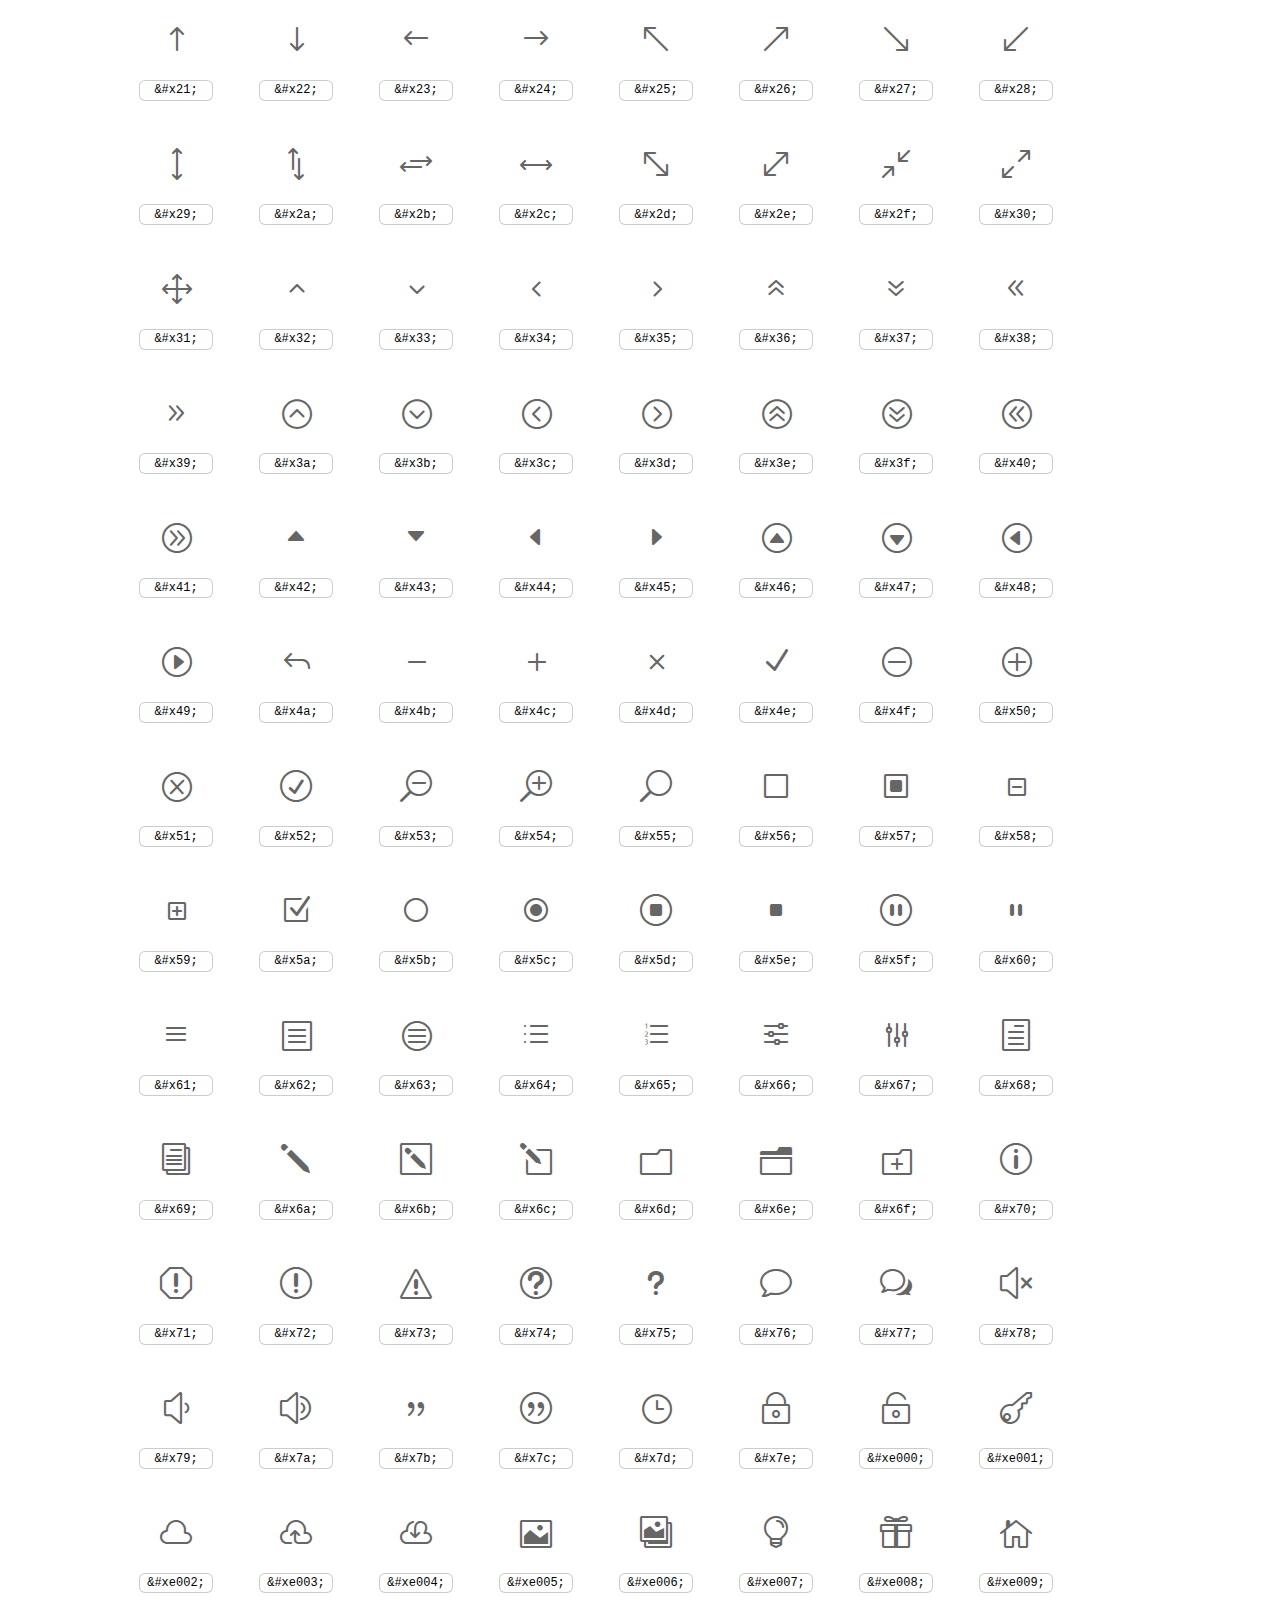
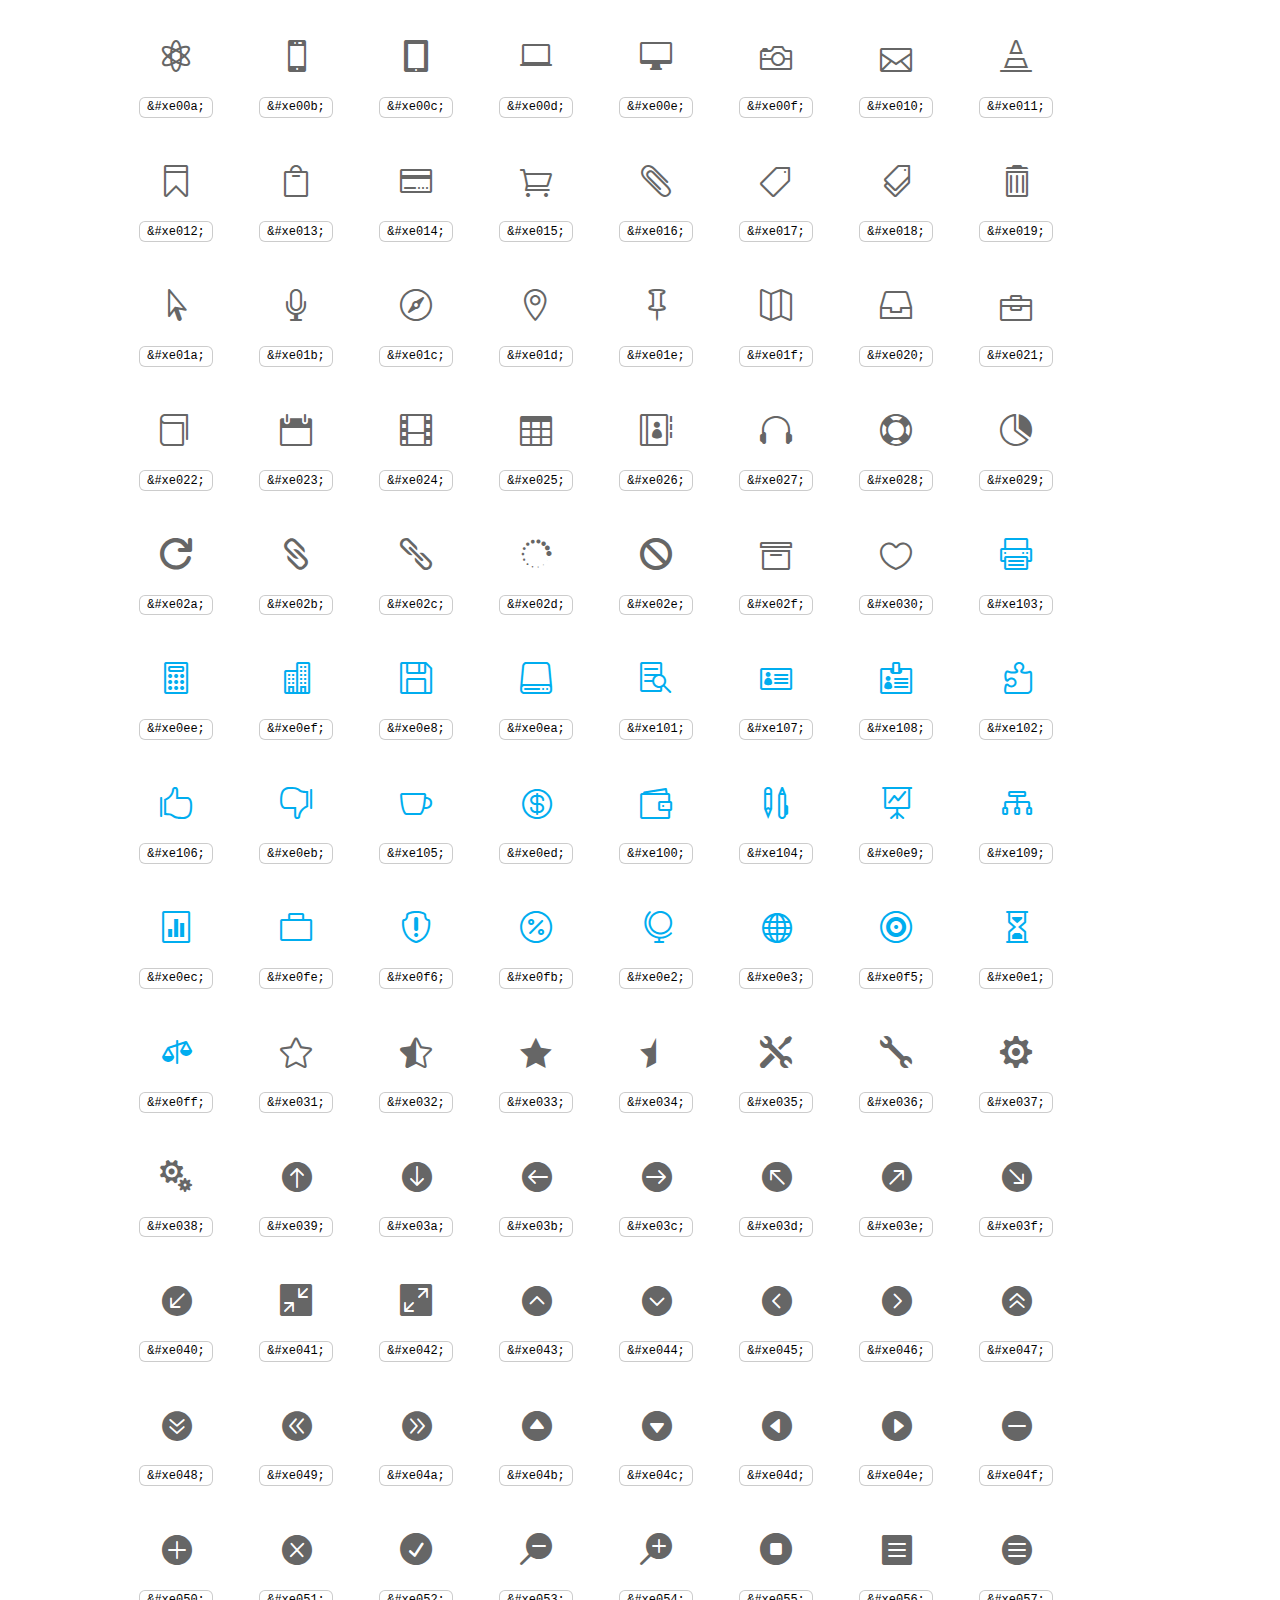
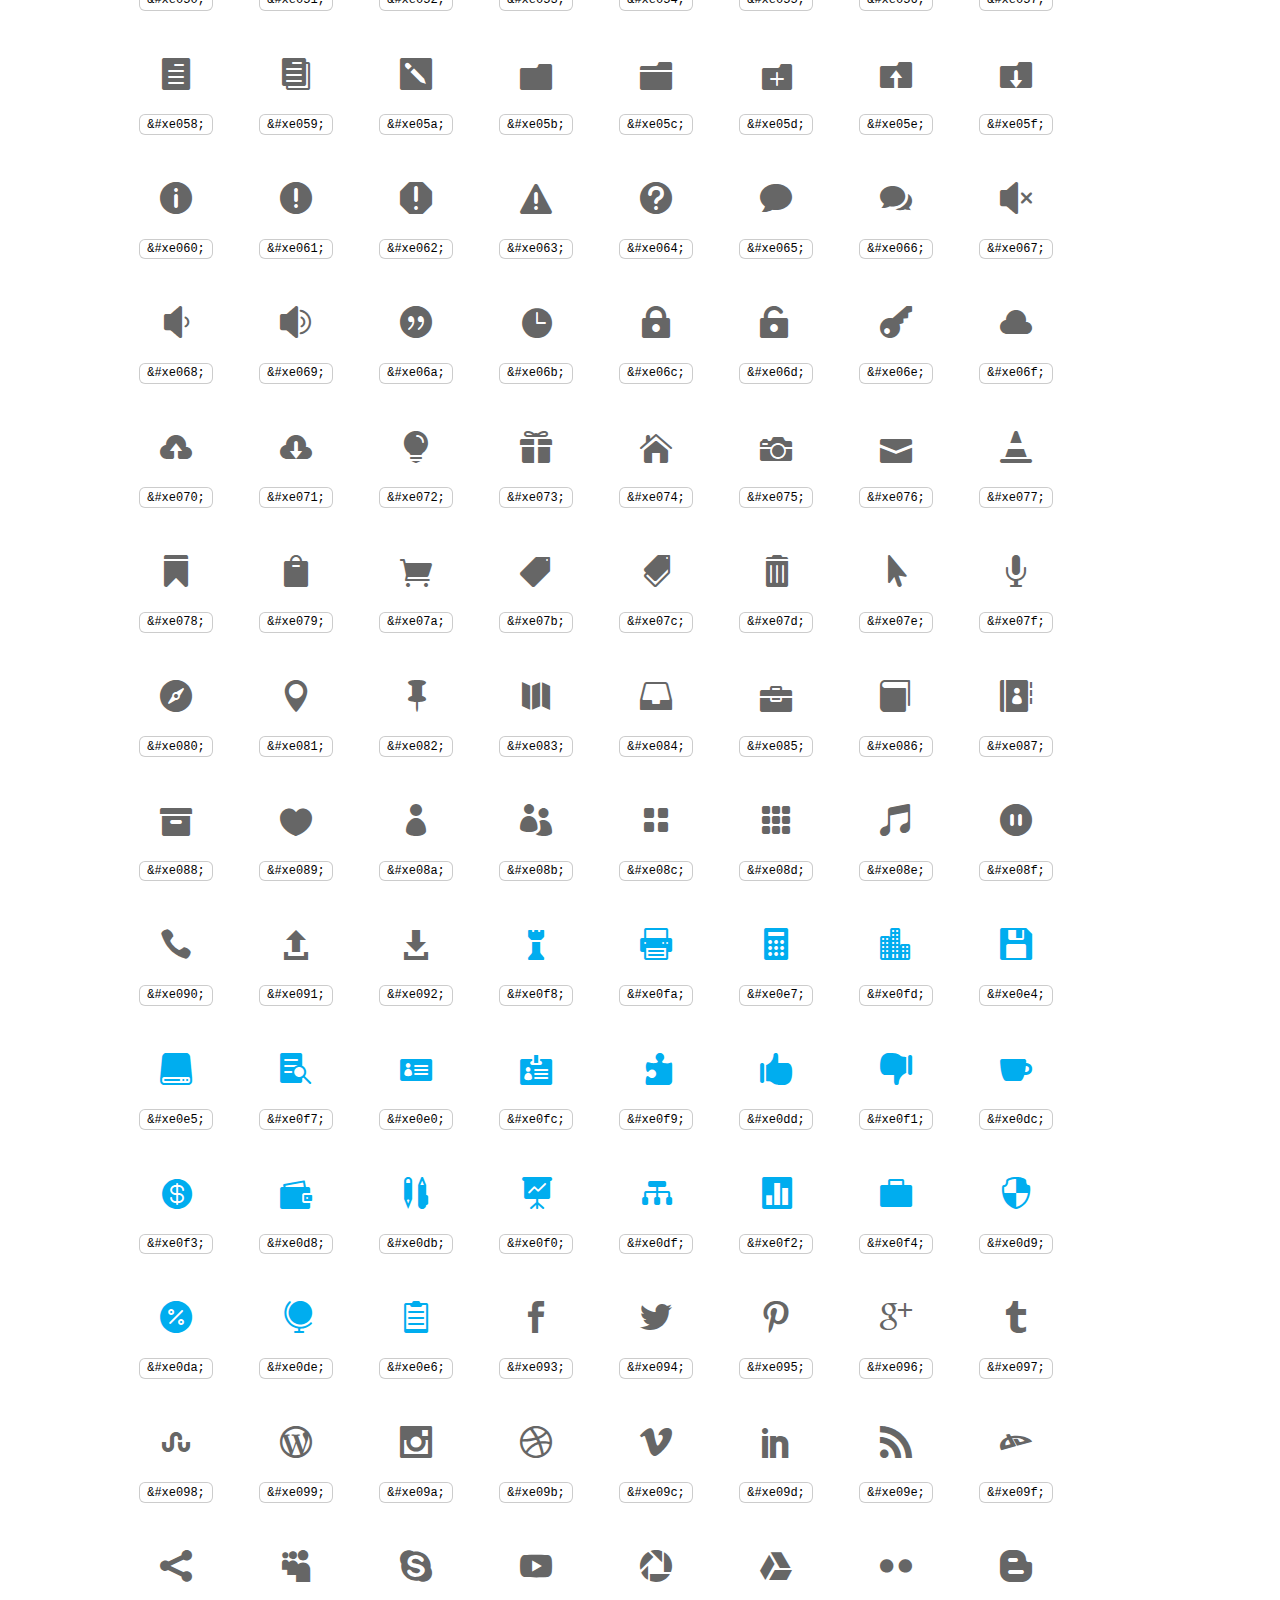
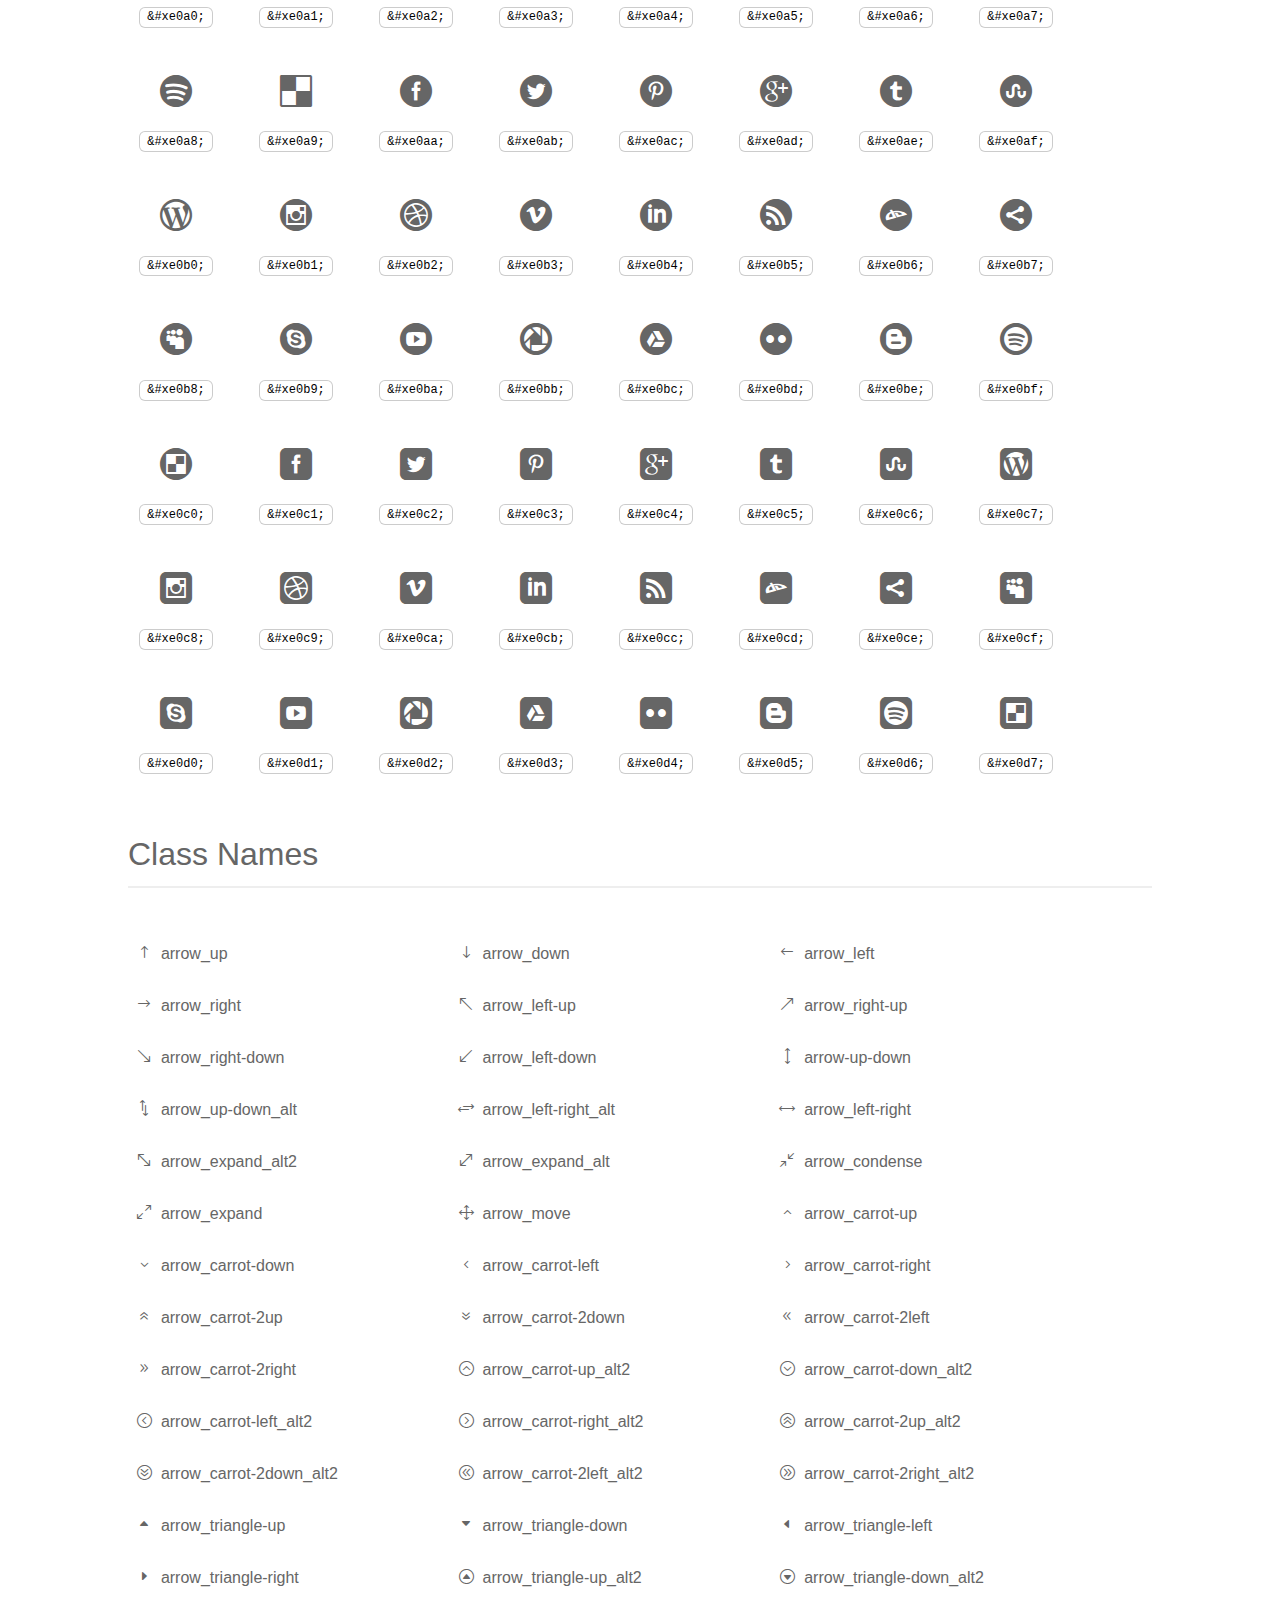
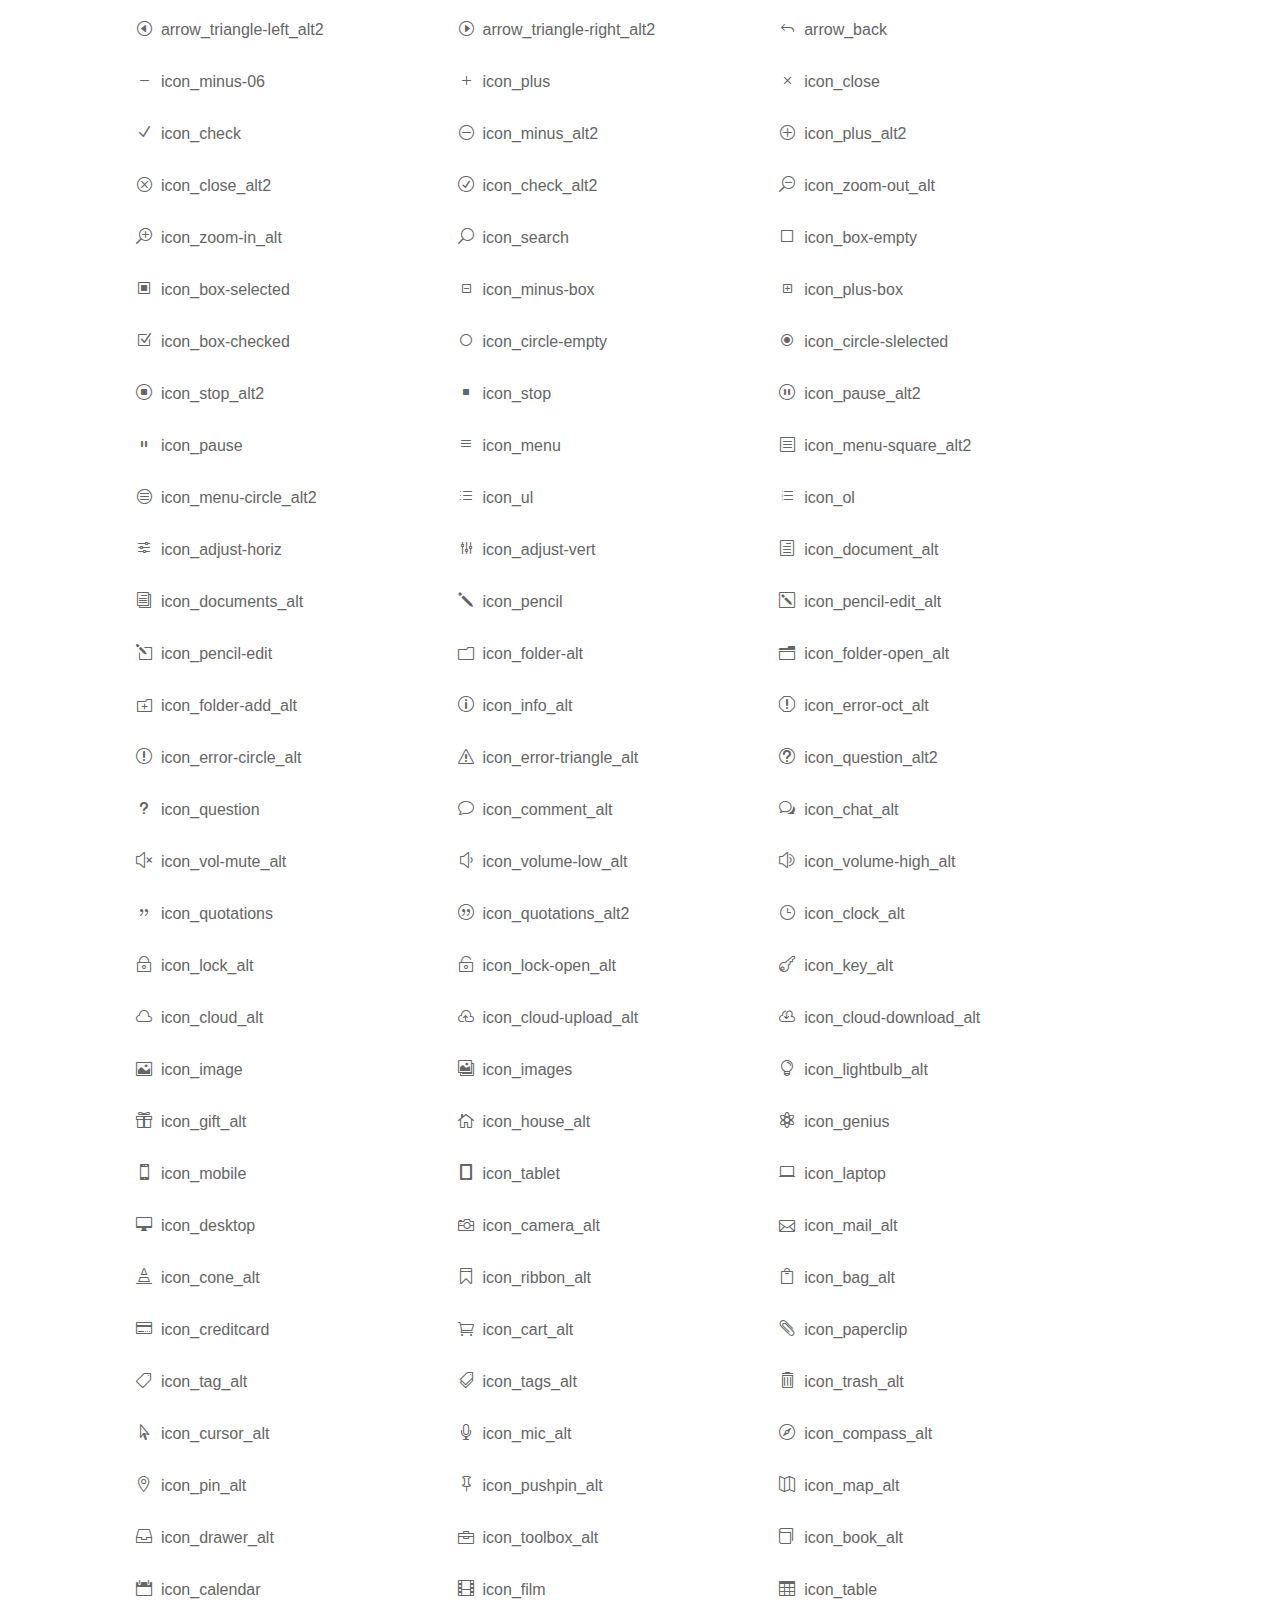
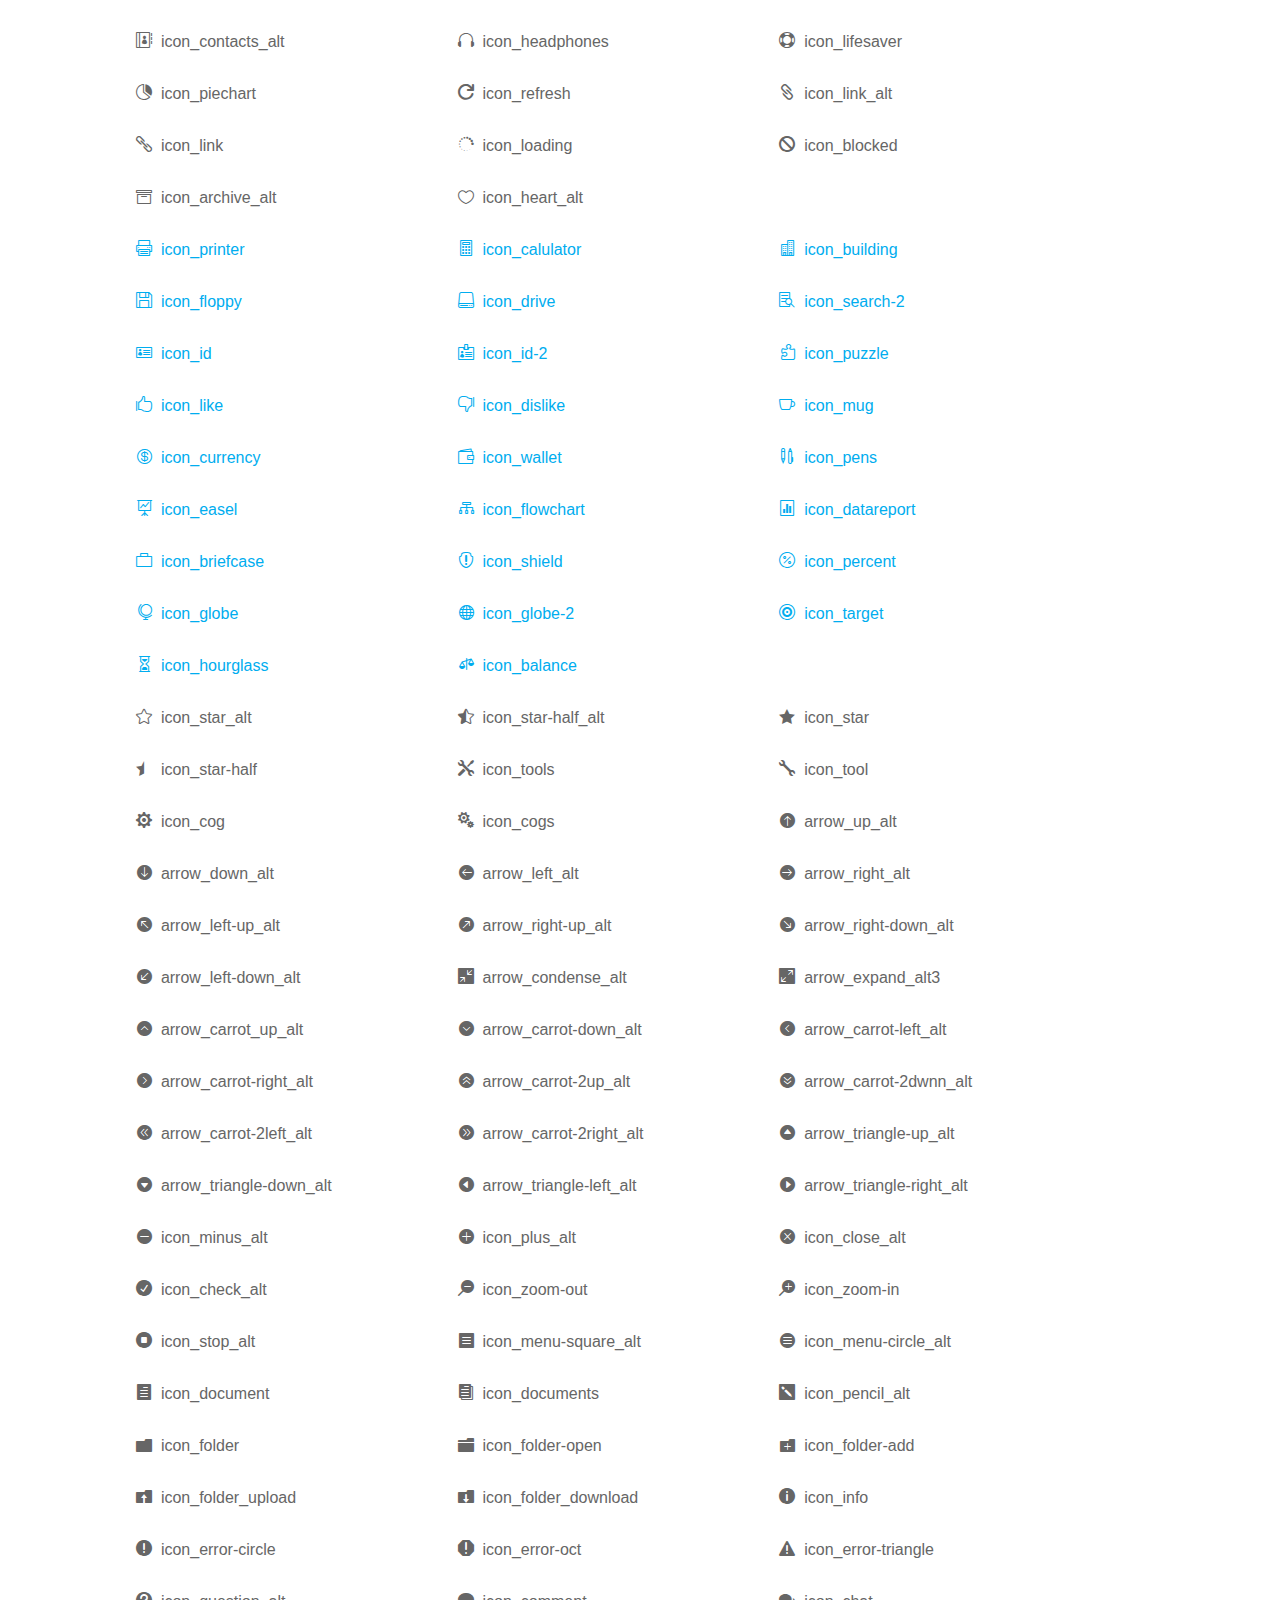
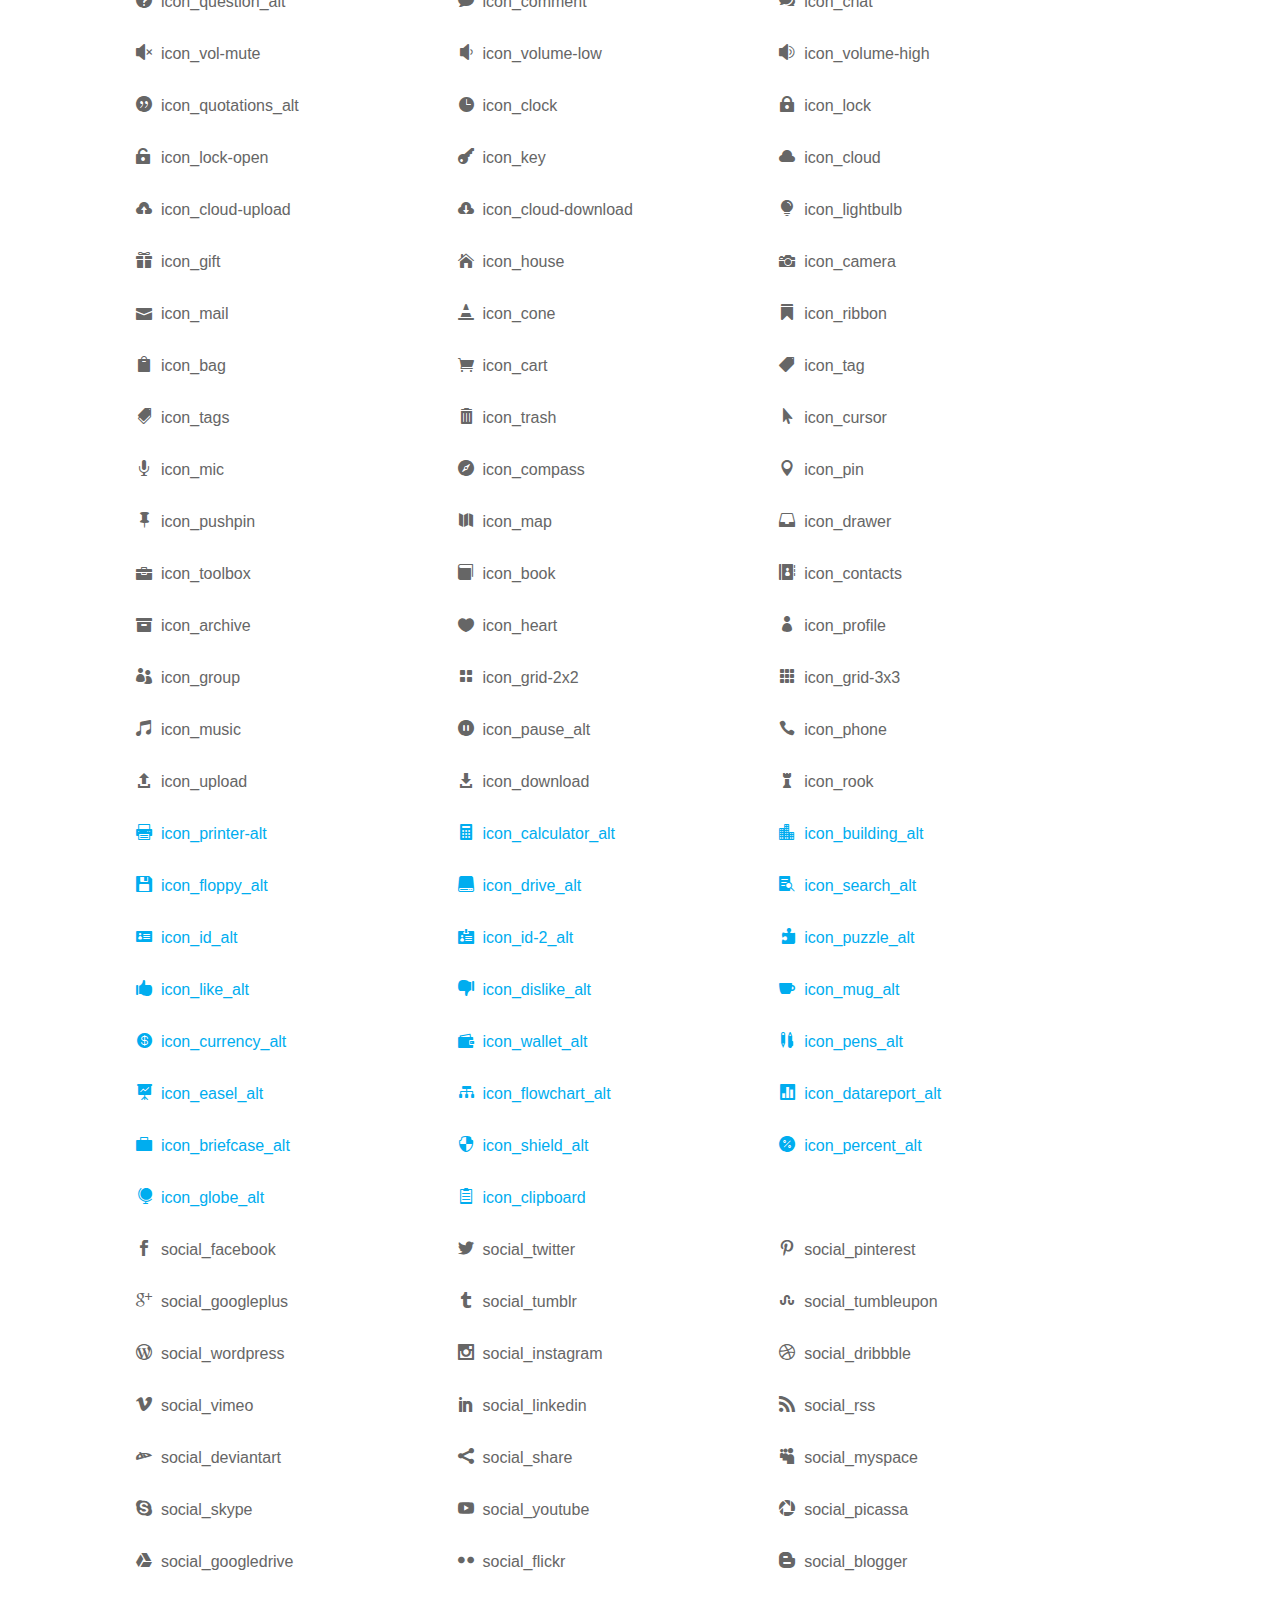
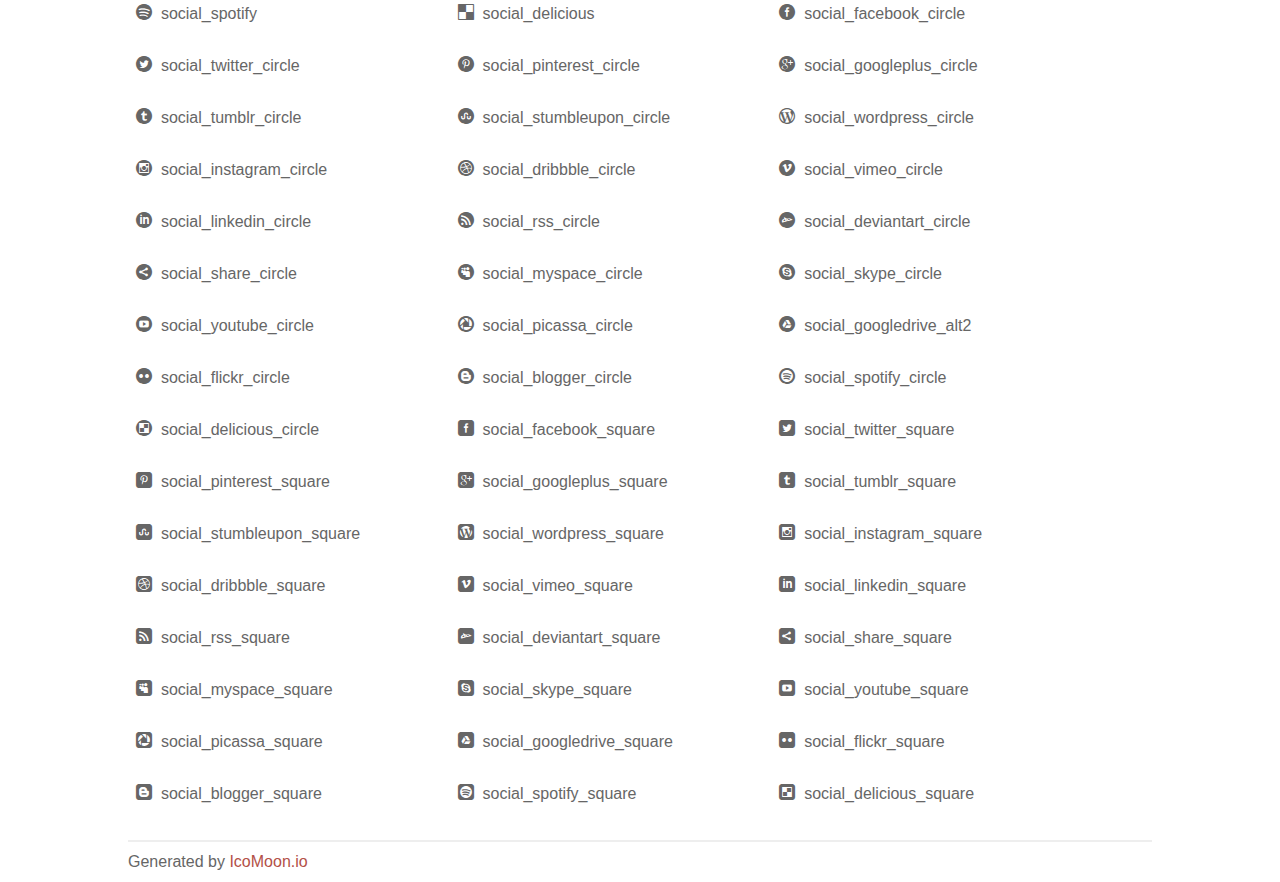
<file: css/icon_fonts/demo_icon_set_3.html>
<!doctype html>
<html>
<head>
<title>Your Font/Glyphs</title>
<link rel="stylesheet" href="css/icon_set_3.css" />
<!--[if lte IE 7]><script src="lte-ie7.js"></script><![endif]-->
<style>
	section, header, footer {display: block;}
	body {
		font-family: sans-serif;
		color: #666;
		line-height: 1.5;
		font-size: 1em;
	}
	* {
		-moz-box-sizing: border-box;
		-webkit-box-sizing: border-box;
		box-sizing: border-box;
		margin: 0;
		padding: 0;
	}
	.glyph {
		float: left;
		text-align: center;
		padding: .75em;
		margin: .4em 1.5em .75em 0;
		width: 6em;
		text-shadow: none;
	}
	
	.glyph input {
		font-family: consolas, monospace;
		font-size: 12px;
		width: 100%;
		text-align: center;
		border: 0;
		box-shadow: 0 0 0 1px #ccc;
		padding: .2em;
                -moz-border-radius: 5px;
                -webkit-border-radius: 5px;
	}
	
	

	.new {
		color:#00adef !important;
	}

	
	.w-main {
		width: 80%;
	}
	.centered {
		margin-left: auto;
		margin-right: auto;
	}
	.fs1 {
		font-size: 2em;
	}
	header {
		margin: 2em 0;
		padding-bottom: .5em;
		color: #666;
		box-shadow: 0 2px #eee;
	}
	header h1 {
		font-size: 2em;
		font-weight: normal;
	}
	.clearfix:before, .clearfix:after { content: ""; display: table; }
	.clearfix:after, .clear { clear: both; }
	footer {
		margin-top: 2em;
		padding: .5em 0;
		box-shadow: 0 -2px #eee;
	}
	a, a:visited {
		color: #B35047;
		text-decoration: none;
	}
	a:hover, a:focus {color: #000;}
	
	.box1 {
		font-size: 16px;
		display: inline-block;
		width: 30%;
		padding: .25em .5em;
		margin: 20px 10px 0 0;
	}
</style>
</head>
<body>

	<div class="w-main centered">
	<section class="mtm clearfix" id="glyphs">
	<div class="glyph">
		<div class="fs1" aria-hidden="true" data-icon="&#x21;"></div>
		<input type="text" readonly value="&amp;#x21;" />
	</div>
	<div class="glyph">
		<div class="fs1" aria-hidden="true" data-icon="&#x22;"></div>
		<input type="text" readonly value="&amp;#x22;" />
	</div>
	<div class="glyph">
		<div class="fs1" aria-hidden="true" data-icon="&#x23;"></div>
		<input type="text" readonly value="&amp;#x23;" />
	</div>
	<div class="glyph">
		<div class="fs1" aria-hidden="true" data-icon="&#x24;"></div>
		<input type="text" readonly value="&amp;#x24;" />
	</div>
	<div class="glyph">
		<div class="fs1" aria-hidden="true" data-icon="&#x25;"></div>
		<input type="text" readonly value="&amp;#x25;" />
	</div>
	<div class="glyph">
		<div class="fs1" aria-hidden="true" data-icon="&#x26;"></div>
		<input type="text" readonly value="&amp;#x26;" />
	</div>
	<div class="glyph">
		<div class="fs1" aria-hidden="true" data-icon="&#x27;"></div>
		<input type="text" readonly value="&amp;#x27;" />
	</div>
	<div class="glyph">
		<div class="fs1" aria-hidden="true" data-icon="&#x28;"></div>
		<input type="text" readonly value="&amp;#x28;" />
	</div>
	<div class="glyph">
		<div class="fs1" aria-hidden="true" data-icon="&#x29;"></div>
		<input type="text" readonly value="&amp;#x29;" />
	</div>
	<div class="glyph">
		<div class="fs1" aria-hidden="true" data-icon="&#x2a;"></div>
		<input type="text" readonly value="&amp;#x2a;" />
	</div>
	<div class="glyph">
		<div class="fs1" aria-hidden="true" data-icon="&#x2b;"></div>
		<input type="text" readonly value="&amp;#x2b;" />
	</div>
	<div class="glyph">
		<div class="fs1" aria-hidden="true" data-icon="&#x2c;"></div>
		<input type="text" readonly value="&amp;#x2c;" />
	</div>
	<div class="glyph">
		<div class="fs1" aria-hidden="true" data-icon="&#x2d;"></div>
		<input type="text" readonly value="&amp;#x2d;" />
	</div>
	<div class="glyph">
		<div class="fs1" aria-hidden="true" data-icon="&#x2e;"></div>
		<input type="text" readonly value="&amp;#x2e;" />
	</div>
	<div class="glyph">
		<div class="fs1" aria-hidden="true" data-icon="&#x2f;"></div>
		<input type="text" readonly value="&amp;#x2f;" />
	</div>
	<div class="glyph">
		<div class="fs1" aria-hidden="true" data-icon="&#x30;"></div>
		<input type="text" readonly value="&amp;#x30;" />
	</div>
	<div class="glyph">
		<div class="fs1" aria-hidden="true" data-icon="&#x31;"></div>
		<input type="text" readonly value="&amp;#x31;" />
	</div>
	<div class="glyph">
		<div class="fs1" aria-hidden="true" data-icon="&#x32;"></div>
		<input type="text" readonly value="&amp;#x32;" />
	</div>
	<div class="glyph">
		<div class="fs1" aria-hidden="true" data-icon="&#x33;"></div>
		<input type="text" readonly value="&amp;#x33;" />
	</div>
	<div class="glyph">
		<div class="fs1" aria-hidden="true" data-icon="&#x34;"></div>
		<input type="text" readonly value="&amp;#x34;" />
	</div>
	<div class="glyph">
		<div class="fs1" aria-hidden="true" data-icon="&#x35;"></div>
		<input type="text" readonly value="&amp;#x35;" />
	</div>
	<div class="glyph">
		<div class="fs1" aria-hidden="true" data-icon="&#x36;"></div>
		<input type="text" readonly value="&amp;#x36;" />
	</div>
	<div class="glyph">
		<div class="fs1" aria-hidden="true" data-icon="&#x37;"></div>
		<input type="text" readonly value="&amp;#x37;" />
	</div>
	<div class="glyph">
		<div class="fs1" aria-hidden="true" data-icon="&#x38;"></div>
		<input type="text" readonly value="&amp;#x38;" />
	</div>
	<div class="glyph">
		<div class="fs1" aria-hidden="true" data-icon="&#x39;"></div>
		<input type="text" readonly value="&amp;#x39;" />
	</div>
	<div class="glyph">
		<div class="fs1" aria-hidden="true" data-icon="&#x3a;"></div>
		<input type="text" readonly value="&amp;#x3a;" />
	</div>
	<div class="glyph">
		<div class="fs1" aria-hidden="true" data-icon="&#x3b;"></div>
		<input type="text" readonly value="&amp;#x3b;" />
	</div>
	<div class="glyph">
		<div class="fs1" aria-hidden="true" data-icon="&#x3c;"></div>
		<input type="text" readonly value="&amp;#x3c;" />
	</div>
	<div class="glyph">
		<div class="fs1" aria-hidden="true" data-icon="&#x3d;"></div>
		<input type="text" readonly value="&amp;#x3d;" />
	</div>
	<div class="glyph">
		<div class="fs1" aria-hidden="true" data-icon="&#x3e;"></div>
		<input type="text" readonly value="&amp;#x3e;" />
	</div>
	<div class="glyph">
		<div class="fs1" aria-hidden="true" data-icon="&#x3f;"></div>
		<input type="text" readonly value="&amp;#x3f;" />
	</div>
	<div class="glyph">
		<div class="fs1" aria-hidden="true" data-icon="&#x40;"></div>
		<input type="text" readonly value="&amp;#x40;" />
	</div>
	<div class="glyph">
		<div class="fs1" aria-hidden="true" data-icon="&#x41;"></div>
		<input type="text" readonly value="&amp;#x41;" />
	</div>
	<div class="glyph">
		<div class="fs1" aria-hidden="true" data-icon="&#x42;"></div>
		<input type="text" readonly value="&amp;#x42;" />
	</div>
	<div class="glyph">
		<div class="fs1" aria-hidden="true" data-icon="&#x43;"></div>
		<input type="text" readonly value="&amp;#x43;" />
	</div>
	<div class="glyph">
		<div class="fs1" aria-hidden="true" data-icon="&#x44;"></div>
		<input type="text" readonly value="&amp;#x44;" />
	</div>
	<div class="glyph">
		<div class="fs1" aria-hidden="true" data-icon="&#x45;"></div>
		<input type="text" readonly value="&amp;#x45;" />
	</div>
	<div class="glyph">
		<div class="fs1" aria-hidden="true" data-icon="&#x46;"></div>
		<input type="text" readonly value="&amp;#x46;" />
	</div>
	<div class="glyph">
		<div class="fs1" aria-hidden="true" data-icon="&#x47;"></div>
		<input type="text" readonly value="&amp;#x47;" />
	</div>
	<div class="glyph">
		<div class="fs1" aria-hidden="true" data-icon="&#x48;"></div>
		<input type="text" readonly value="&amp;#x48;" />
	</div>
	<div class="glyph">
		<div class="fs1" aria-hidden="true" data-icon="&#x49;"></div>
		<input type="text" readonly value="&amp;#x49;" />
	</div>
	<div class="glyph">
		<div class="fs1" aria-hidden="true" data-icon="&#x4a;"></div>
		<input type="text" readonly value="&amp;#x4a;" />
	</div>
	<div class="glyph">
		<div class="fs1" aria-hidden="true" data-icon="&#x4b;"></div>
		<input type="text" readonly value="&amp;#x4b;" />
	</div>
	<div class="glyph">
		<div class="fs1" aria-hidden="true" data-icon="&#x4c;"></div>
		<input type="text" readonly value="&amp;#x4c;" />
	</div>
	<div class="glyph">
		<div class="fs1" aria-hidden="true" data-icon="&#x4d;"></div>
		<input type="text" readonly value="&amp;#x4d;" />
	</div>
	<div class="glyph">
		<div class="fs1" aria-hidden="true" data-icon="&#x4e;"></div>
		<input type="text" readonly value="&amp;#x4e;" />
	</div>
	<div class="glyph">
		<div class="fs1" aria-hidden="true" data-icon="&#x4f;"></div>
		<input type="text" readonly value="&amp;#x4f;" />
	</div>
	<div class="glyph">
		<div class="fs1" aria-hidden="true" data-icon="&#x50;"></div>
		<input type="text" readonly value="&amp;#x50;" />
	</div>
	<div class="glyph">
		<div class="fs1" aria-hidden="true" data-icon="&#x51;"></div>
		<input type="text" readonly value="&amp;#x51;" />
	</div>
	<div class="glyph">
		<div class="fs1" aria-hidden="true" data-icon="&#x52;"></div>
		<input type="text" readonly value="&amp;#x52;" />
	</div>
	<div class="glyph">
		<div class="fs1" aria-hidden="true" data-icon="&#x53;"></div>
		<input type="text" readonly value="&amp;#x53;" />
	</div>
	<div class="glyph">
		<div class="fs1" aria-hidden="true" data-icon="&#x54;"></div>
		<input type="text" readonly value="&amp;#x54;" />
	</div>
	<div class="glyph">
		<div class="fs1" aria-hidden="true" data-icon="&#x55;"></div>
		<input type="text" readonly value="&amp;#x55;" />
	</div>
	<div class="glyph">
		<div class="fs1" aria-hidden="true" data-icon="&#x56;"></div>
		<input type="text" readonly value="&amp;#x56;" />
	</div>
	<div class="glyph">
		<div class="fs1" aria-hidden="true" data-icon="&#x57;"></div>
		<input type="text" readonly value="&amp;#x57;" />
	</div>
	<div class="glyph">
		<div class="fs1" aria-hidden="true" data-icon="&#x58;"></div>
		<input type="text" readonly value="&amp;#x58;" />
	</div>
	<div class="glyph">
		<div class="fs1" aria-hidden="true" data-icon="&#x59;"></div>
		<input type="text" readonly value="&amp;#x59;" />
	</div>
	<div class="glyph">
		<div class="fs1" aria-hidden="true" data-icon="&#x5a;"></div>
		<input type="text" readonly value="&amp;#x5a;" />
	</div>
	<div class="glyph">
		<div class="fs1" aria-hidden="true" data-icon="&#x5b;"></div>
		<input type="text" readonly value="&amp;#x5b;" />
	</div>
	<div class="glyph">
		<div class="fs1" aria-hidden="true" data-icon="&#x5c;"></div>
		<input type="text" readonly value="&amp;#x5c;" />
	</div>
	<div class="glyph">
		<div class="fs1" aria-hidden="true" data-icon="&#x5d;"></div>
		<input type="text" readonly value="&amp;#x5d;" />
	</div>
	<div class="glyph">
		<div class="fs1" aria-hidden="true" data-icon="&#x5e;"></div>
		<input type="text" readonly value="&amp;#x5e;" />
	</div>
	<div class="glyph">
		<div class="fs1" aria-hidden="true" data-icon="&#x5f;"></div>
		<input type="text" readonly value="&amp;#x5f;" />
	</div>
	<div class="glyph">
		<div class="fs1" aria-hidden="true" data-icon="&#x60;"></div>
		<input type="text" readonly value="&amp;#x60;" />
	</div>
	<div class="glyph">
		<div class="fs1" aria-hidden="true" data-icon="&#x61;"></div>
		<input type="text" readonly value="&amp;#x61;" />
	</div>
	<div class="glyph">
		<div class="fs1" aria-hidden="true" data-icon="&#x62;"></div>
		<input type="text" readonly value="&amp;#x62;" />
	</div>
	<div class="glyph">
		<div class="fs1" aria-hidden="true" data-icon="&#x63;"></div>
		<input type="text" readonly value="&amp;#x63;" />
	</div>
	<div class="glyph">
		<div class="fs1" aria-hidden="true" data-icon="&#x64;"></div>
		<input type="text" readonly value="&amp;#x64;" />
	</div>
	<div class="glyph">
		<div class="fs1" aria-hidden="true" data-icon="&#x65;"></div>
		<input type="text" readonly value="&amp;#x65;" />
	</div>
	<div class="glyph">
		<div class="fs1" aria-hidden="true" data-icon="&#x66;"></div>
		<input type="text" readonly value="&amp;#x66;" />
	</div>
	<div class="glyph">
		<div class="fs1" aria-hidden="true" data-icon="&#x67;"></div>
		<input type="text" readonly value="&amp;#x67;" />
	</div>
	<div class="glyph">
		<div class="fs1" aria-hidden="true" data-icon="&#x68;"></div>
		<input type="text" readonly value="&amp;#x68;" />
	</div>
	<div class="glyph">
		<div class="fs1" aria-hidden="true" data-icon="&#x69;"></div>
		<input type="text" readonly value="&amp;#x69;" />
	</div>
	<div class="glyph">
		<div class="fs1" aria-hidden="true" data-icon="&#x6a;"></div>
		<input type="text" readonly value="&amp;#x6a;" />
	</div>
	<div class="glyph">
		<div class="fs1" aria-hidden="true" data-icon="&#x6b;"></div>
		<input type="text" readonly value="&amp;#x6b;" />
	</div>
	<div class="glyph">
		<div class="fs1" aria-hidden="true" data-icon="&#x6c;"></div>
		<input type="text" readonly value="&amp;#x6c;" />
	</div>
	<div class="glyph">
		<div class="fs1" aria-hidden="true" data-icon="&#x6d;"></div>
		<input type="text" readonly value="&amp;#x6d;" />
	</div>
	<div class="glyph">
		<div class="fs1" aria-hidden="true" data-icon="&#x6e;"></div>
		<input type="text" readonly value="&amp;#x6e;" />
	</div>
	<div class="glyph">
		<div class="fs1" aria-hidden="true" data-icon="&#x6f;"></div>
		<input type="text" readonly value="&amp;#x6f;" />
	</div>
	<div class="glyph">
		<div class="fs1" aria-hidden="true" data-icon="&#x70;"></div>
		<input type="text" readonly value="&amp;#x70;" />
	</div>
	<div class="glyph">
		<div class="fs1" aria-hidden="true" data-icon="&#x71;"></div>
		<input type="text" readonly value="&amp;#x71;" />
	</div>
	<div class="glyph">
		<div class="fs1" aria-hidden="true" data-icon="&#x72;"></div>
		<input type="text" readonly value="&amp;#x72;" />
	</div>
	<div class="glyph">
		<div class="fs1" aria-hidden="true" data-icon="&#x73;"></div>
		<input type="text" readonly value="&amp;#x73;" />
	</div>
	<div class="glyph">
		<div class="fs1" aria-hidden="true" data-icon="&#x74;"></div>
		<input type="text" readonly value="&amp;#x74;" />
	</div>
	<div class="glyph">
		<div class="fs1" aria-hidden="true" data-icon="&#x75;"></div>
		<input type="text" readonly value="&amp;#x75;" />
	</div>
	<div class="glyph">
		<div class="fs1" aria-hidden="true" data-icon="&#x76;"></div>
		<input type="text" readonly value="&amp;#x76;" />
	</div>
	<div class="glyph">
		<div class="fs1" aria-hidden="true" data-icon="&#x77;"></div>
		<input type="text" readonly value="&amp;#x77;" />
	</div>
	<div class="glyph">
		<div class="fs1" aria-hidden="true" data-icon="&#x78;"></div>
		<input type="text" readonly value="&amp;#x78;" />
	</div>
	<div class="glyph">
		<div class="fs1" aria-hidden="true" data-icon="&#x79;"></div>
		<input type="text" readonly value="&amp;#x79;" />
	</div>
	<div class="glyph">
		<div class="fs1" aria-hidden="true" data-icon="&#x7a;"></div>
		<input type="text" readonly value="&amp;#x7a;" />
	</div>
	<div class="glyph">
		<div class="fs1" aria-hidden="true" data-icon="&#x7b;"></div>
		<input type="text" readonly value="&amp;#x7b;" />
	</div>
	<div class="glyph">
		<div class="fs1" aria-hidden="true" data-icon="&#x7c;"></div>
		<input type="text" readonly value="&amp;#x7c;" />
	</div>
	<div class="glyph">
		<div class="fs1" aria-hidden="true" data-icon="&#x7d;"></div>
		<input type="text" readonly value="&amp;#x7d;" />
	</div>
	<div class="glyph">
		<div class="fs1" aria-hidden="true" data-icon="&#x7e;"></div>
		<input type="text" readonly value="&amp;#x7e;" />
	</div>
	<div class="glyph">
		<div class="fs1" aria-hidden="true" data-icon="&#xe000;"></div>
		<input type="text" readonly value="&amp;#xe000;" />
	</div>
	<div class="glyph">
		<div class="fs1" aria-hidden="true" data-icon="&#xe001;"></div>
		<input type="text" readonly value="&amp;#xe001;" />
	</div>
	<div class="glyph">
		<div class="fs1" aria-hidden="true" data-icon="&#xe002;"></div>
		<input type="text" readonly value="&amp;#xe002;" />
	</div>
	<div class="glyph">
		<div class="fs1" aria-hidden="true" data-icon="&#xe003;"></div>
		<input type="text" readonly value="&amp;#xe003;" />
	</div>
	<div class="glyph">
		<div class="fs1" aria-hidden="true" data-icon="&#xe004;"></div>
		<input type="text" readonly value="&amp;#xe004;" />
	</div>
	<div class="glyph">
		<div class="fs1" aria-hidden="true" data-icon="&#xe005;"></div>
		<input type="text" readonly value="&amp;#xe005;" />
	</div>
	<div class="glyph">
		<div class="fs1" aria-hidden="true" data-icon="&#xe006;"></div>
		<input type="text" readonly value="&amp;#xe006;" />
	</div>
	<div class="glyph">
		<div class="fs1" aria-hidden="true" data-icon="&#xe007;"></div>
		<input type="text" readonly value="&amp;#xe007;" />
	</div>
	<div class="glyph">
		<div class="fs1" aria-hidden="true" data-icon="&#xe008;"></div>
		<input type="text" readonly value="&amp;#xe008;" />
	</div>
	<div class="glyph">
		<div class="fs1" aria-hidden="true" data-icon="&#xe009;"></div>
		<input type="text" readonly value="&amp;#xe009;" />
	</div>
	<div class="glyph">
		<div class="fs1" aria-hidden="true" data-icon="&#xe00a;"></div>
		<input type="text" readonly value="&amp;#xe00a;" />
	</div>
	<div class="glyph">
		<div class="fs1" aria-hidden="true" data-icon="&#xe00b;"></div>
		<input type="text" readonly value="&amp;#xe00b;" />
	</div>
	<div class="glyph">
		<div class="fs1" aria-hidden="true" data-icon="&#xe00c;"></div>
		<input type="text" readonly value="&amp;#xe00c;" />
	</div>
	<div class="glyph">
		<div class="fs1" aria-hidden="true" data-icon="&#xe00d;"></div>
		<input type="text" readonly value="&amp;#xe00d;" />
	</div>
	<div class="glyph">
		<div class="fs1" aria-hidden="true" data-icon="&#xe00e;"></div>
		<input type="text" readonly value="&amp;#xe00e;" />
	</div>
	<div class="glyph">
		<div class="fs1" aria-hidden="true" data-icon="&#xe00f;"></div>
		<input type="text" readonly value="&amp;#xe00f;" />
	</div>
	<div class="glyph">
		<div class="fs1" aria-hidden="true" data-icon="&#xe010;"></div>
		<input type="text" readonly value="&amp;#xe010;" />
	</div>
	<div class="glyph">
		<div class="fs1" aria-hidden="true" data-icon="&#xe011;"></div>
		<input type="text" readonly value="&amp;#xe011;" />
	</div>
	<div class="glyph">
		<div class="fs1" aria-hidden="true" data-icon="&#xe012;"></div>
		<input type="text" readonly value="&amp;#xe012;" />
	</div>
	<div class="glyph">
		<div class="fs1" aria-hidden="true" data-icon="&#xe013;"></div>
		<input type="text" readonly value="&amp;#xe013;" />
	</div>
	<div class="glyph">
		<div class="fs1" aria-hidden="true" data-icon="&#xe014;"></div>
		<input type="text" readonly value="&amp;#xe014;" />
	</div>
	<div class="glyph">
		<div class="fs1" aria-hidden="true" data-icon="&#xe015;"></div>
		<input type="text" readonly value="&amp;#xe015;" />
	</div>
	<div class="glyph">
		<div class="fs1" aria-hidden="true" data-icon="&#xe016;"></div>
		<input type="text" readonly value="&amp;#xe016;" />
	</div>
	<div class="glyph">
		<div class="fs1" aria-hidden="true" data-icon="&#xe017;"></div>
		<input type="text" readonly value="&amp;#xe017;" />
	</div>
	<div class="glyph">
		<div class="fs1" aria-hidden="true" data-icon="&#xe018;"></div>
		<input type="text" readonly value="&amp;#xe018;" />
	</div>
	<div class="glyph">
		<div class="fs1" aria-hidden="true" data-icon="&#xe019;"></div>
		<input type="text" readonly value="&amp;#xe019;" />
	</div>
	<div class="glyph">
		<div class="fs1" aria-hidden="true" data-icon="&#xe01a;"></div>
		<input type="text" readonly value="&amp;#xe01a;" />
	</div>
	<div class="glyph">
		<div class="fs1" aria-hidden="true" data-icon="&#xe01b;"></div>
		<input type="text" readonly value="&amp;#xe01b;" />
	</div>
	<div class="glyph">
		<div class="fs1" aria-hidden="true" data-icon="&#xe01c;"></div>
		<input type="text" readonly value="&amp;#xe01c;" />
	</div>
	<div class="glyph">
		<div class="fs1" aria-hidden="true" data-icon="&#xe01d;"></div>
		<input type="text" readonly value="&amp;#xe01d;" />
	</div>
	<div class="glyph">
		<div class="fs1" aria-hidden="true" data-icon="&#xe01e;"></div>
		<input type="text" readonly value="&amp;#xe01e;" />
	</div>
	<div class="glyph">
		<div class="fs1" aria-hidden="true" data-icon="&#xe01f;"></div>
		<input type="text" readonly value="&amp;#xe01f;" />
	</div>
	<div class="glyph">
		<div class="fs1" aria-hidden="true" data-icon="&#xe020;"></div>
		<input type="text" readonly value="&amp;#xe020;" />
	</div>
	<div class="glyph">
		<div class="fs1" aria-hidden="true" data-icon="&#xe021;"></div>
		<input type="text" readonly value="&amp;#xe021;" />
	</div>
	<div class="glyph">
		<div class="fs1" aria-hidden="true" data-icon="&#xe022;"></div>
		<input type="text" readonly value="&amp;#xe022;" />
	</div>
	<div class="glyph">
		<div class="fs1" aria-hidden="true" data-icon="&#xe023;"></div>
		<input type="text" readonly value="&amp;#xe023;" />
	</div>
	<div class="glyph">
		<div class="fs1" aria-hidden="true" data-icon="&#xe024;"></div>
		<input type="text" readonly value="&amp;#xe024;" />
	</div>
	<div class="glyph">
		<div class="fs1" aria-hidden="true" data-icon="&#xe025;"></div>
		<input type="text" readonly value="&amp;#xe025;" />
	</div>
	<div class="glyph">
		<div class="fs1" aria-hidden="true" data-icon="&#xe026;"></div>
		<input type="text" readonly value="&amp;#xe026;" />
	</div>
	<div class="glyph">
		<div class="fs1" aria-hidden="true" data-icon="&#xe027;"></div>
		<input type="text" readonly value="&amp;#xe027;" />
	</div>
	<div class="glyph">
		<div class="fs1" aria-hidden="true" data-icon="&#xe028;"></div>
		<input type="text" readonly value="&amp;#xe028;" />
	</div>
	<div class="glyph">
		<div class="fs1" aria-hidden="true" data-icon="&#xe029;"></div>
		<input type="text" readonly value="&amp;#xe029;" />
	</div>
	<div class="glyph">
		<div class="fs1" aria-hidden="true" data-icon="&#xe02a;"></div>
		<input type="text" readonly value="&amp;#xe02a;" />
	</div>
	<div class="glyph">
		<div class="fs1" aria-hidden="true" data-icon="&#xe02b;"></div>
		<input type="text" readonly value="&amp;#xe02b;" />
	</div>
	<div class="glyph">
		<div class="fs1" aria-hidden="true" data-icon="&#xe02c;"></div>
		<input type="text" readonly value="&amp;#xe02c;" />
	</div>
	<div class="glyph">
		<div class="fs1" aria-hidden="true" data-icon="&#xe02d;"></div>
		<input type="text" readonly value="&amp;#xe02d;" />
	</div>
	<div class="glyph">
		<div class="fs1" aria-hidden="true" data-icon="&#xe02e;"></div>
		<input type="text" readonly value="&amp;#xe02e;" />
	</div>
	<div class="glyph">
		<div class="fs1" aria-hidden="true" data-icon="&#xe02f;"></div>
		<input type="text" readonly value="&amp;#xe02f;" />
	</div>
	<div class="glyph">
		<div class="fs1" aria-hidden="true" data-icon="&#xe030;"></div>
		<input type="text" readonly value="&amp;#xe030;" />
	</div>
    
    <div class="new">
    
    <div class="glyph">
		<div class="fs1" aria-hidden="true" data-icon="&#xe103;"></div>
		<input type="text" readonly value="&amp;#xe103;" />
	</div>
	<div class="glyph">
		<div class="fs1" aria-hidden="true" data-icon="&#xe0ee;"></div>
		<input type="text" readonly value="&amp;#xe0ee;" />
	</div>
	<div class="glyph">
		<div class="fs1" aria-hidden="true" data-icon="&#xe0ef;"></div>
		<input type="text" readonly value="&amp;#xe0ef;" />
	</div>
	<div class="glyph">
		<div class="fs1" aria-hidden="true" data-icon="&#xe0e8;"></div>
		<input type="text" readonly value="&amp;#xe0e8;" />
	</div>
	<div class="glyph">
		<div class="fs1" aria-hidden="true" data-icon="&#xe0ea;"></div>
		<input type="text" readonly value="&amp;#xe0ea;" />
	</div>
	<div class="glyph">
		<div class="fs1" aria-hidden="true" data-icon="&#xe101;"></div>
		<input type="text" readonly value="&amp;#xe101;" />
	</div>
	<div class="glyph">
		<div class="fs1" aria-hidden="true" data-icon="&#xe107;"></div>
		<input type="text" readonly value="&amp;#xe107;" />
	</div>
	<div class="glyph">
		<div class="fs1" aria-hidden="true" data-icon="&#xe108;"></div>
		<input type="text" readonly value="&amp;#xe108;" />
	</div>
	<div class="glyph">
		<div class="fs1" aria-hidden="true" data-icon="&#xe102;"></div>
		<input type="text" readonly value="&amp;#xe102;" />
	</div>
	<div class="glyph">
		<div class="fs1" aria-hidden="true" data-icon="&#xe106;"></div>
		<input type="text" readonly value="&amp;#xe106;" />
	</div>
	<div class="glyph">
		<div class="fs1" aria-hidden="true" data-icon="&#xe0eb;"></div>
		<input type="text" readonly value="&amp;#xe0eb;" />
	</div>
	<div class="glyph">
		<div class="fs1" aria-hidden="true" data-icon="&#xe105;"></div>
		<input type="text" readonly value="&amp;#xe105;" />
	</div>
	<div class="glyph">
		<div class="fs1" aria-hidden="true" data-icon="&#xe0ed;"></div>
		<input type="text" readonly value="&amp;#xe0ed;" />
	</div>
	<div class="glyph">
		<div class="fs1" aria-hidden="true" data-icon="&#xe100;"></div>
		<input type="text" readonly value="&amp;#xe100;" />
	</div>
	<div class="glyph">
		<div class="fs1" aria-hidden="true" data-icon="&#xe104;"></div>
		<input type="text" readonly value="&amp;#xe104;" />
	</div>
	<div class="glyph">
		<div class="fs1" aria-hidden="true" data-icon="&#xe0e9;"></div>
		<input type="text" readonly value="&amp;#xe0e9;" />
	</div>
	<div class="glyph">
		<div class="fs1" aria-hidden="true" data-icon="&#xe109;"></div>
		<input type="text" readonly value="&amp;#xe109;" />
	</div>
	<div class="glyph">
		<div class="fs1" aria-hidden="true" data-icon="&#xe0ec;"></div>
		<input type="text" readonly value="&amp;#xe0ec;" />
	</div>
	<div class="glyph">
		<div class="fs1" aria-hidden="true" data-icon="&#xe0fe;"></div>
		<input type="text" readonly value="&amp;#xe0fe;" />
	</div>
	<div class="glyph">
		<div class="fs1" aria-hidden="true" data-icon="&#xe0f6;"></div>
		<input type="text" readonly value="&amp;#xe0f6;" />
	</div>
	<div class="glyph">
		<div class="fs1" aria-hidden="true" data-icon="&#xe0fb;"></div>
		<input type="text" readonly value="&amp;#xe0fb;" />
	</div>
	<div class="glyph">
		<div class="fs1" aria-hidden="true" data-icon="&#xe0e2;"></div>
		<input type="text" readonly value="&amp;#xe0e2;" />
	</div>
	<div class="glyph">
		<div class="fs1" aria-hidden="true" data-icon="&#xe0e3;"></div>
		<input type="text" readonly value="&amp;#xe0e3;" />
	</div>
	<div class="glyph">
		<div class="fs1" aria-hidden="true" data-icon="&#xe0f5;"></div>
		<input type="text" readonly value="&amp;#xe0f5;" />
	</div>
	<div class="glyph">
		<div class="fs1" aria-hidden="true" data-icon="&#xe0e1;"></div>
		<input type="text" readonly value="&amp;#xe0e1;" />
	</div>
	<div class="glyph">
		<div class="fs1" aria-hidden="true" data-icon="&#xe0ff;"></div>
		<input type="text" readonly value="&amp;#xe0ff;" />
	</div>
    
    </div>
    
	<div class="glyph">
		<div class="fs1" aria-hidden="true" data-icon="&#xe031;"></div>
		<input type="text" readonly value="&amp;#xe031;" />
	</div>
	<div class="glyph">
		<div class="fs1" aria-hidden="true" data-icon="&#xe032;"></div>
		<input type="text" readonly value="&amp;#xe032;" />
	</div>
	<div class="glyph">
		<div class="fs1" aria-hidden="true" data-icon="&#xe033;"></div>
		<input type="text" readonly value="&amp;#xe033;" />
	</div>
	<div class="glyph">
		<div class="fs1" aria-hidden="true" data-icon="&#xe034;"></div>
		<input type="text" readonly value="&amp;#xe034;" />
	</div>
	<div class="glyph">
		<div class="fs1" aria-hidden="true" data-icon="&#xe035;"></div>
		<input type="text" readonly value="&amp;#xe035;" />
	</div>
	<div class="glyph">
		<div class="fs1" aria-hidden="true" data-icon="&#xe036;"></div>
		<input type="text" readonly value="&amp;#xe036;" />
	</div>
	<div class="glyph">
		<div class="fs1" aria-hidden="true" data-icon="&#xe037;"></div>
		<input type="text" readonly value="&amp;#xe037;" />
	</div>
	<div class="glyph">
		<div class="fs1" aria-hidden="true" data-icon="&#xe038;"></div>
		<input type="text" readonly value="&amp;#xe038;" />
	</div>
	<div class="glyph">
		<div class="fs1" aria-hidden="true" data-icon="&#xe039;"></div>
		<input type="text" readonly value="&amp;#xe039;" />
	</div>
	<div class="glyph">
		<div class="fs1" aria-hidden="true" data-icon="&#xe03a;"></div>
		<input type="text" readonly value="&amp;#xe03a;" />
	</div>
	<div class="glyph">
		<div class="fs1" aria-hidden="true" data-icon="&#xe03b;"></div>
		<input type="text" readonly value="&amp;#xe03b;" />
	</div>
	<div class="glyph">
		<div class="fs1" aria-hidden="true" data-icon="&#xe03c;"></div>
		<input type="text" readonly value="&amp;#xe03c;" />
	</div>
	<div class="glyph">
		<div class="fs1" aria-hidden="true" data-icon="&#xe03d;"></div>
		<input type="text" readonly value="&amp;#xe03d;" />
	</div>
	<div class="glyph">
		<div class="fs1" aria-hidden="true" data-icon="&#xe03e;"></div>
		<input type="text" readonly value="&amp;#xe03e;" />
	</div>
	<div class="glyph">
		<div class="fs1" aria-hidden="true" data-icon="&#xe03f;"></div>
		<input type="text" readonly value="&amp;#xe03f;" />
	</div>
	<div class="glyph">
		<div class="fs1" aria-hidden="true" data-icon="&#xe040;"></div>
		<input type="text" readonly value="&amp;#xe040;" />
	</div>
	<div class="glyph">
		<div class="fs1" aria-hidden="true" data-icon="&#xe041;"></div>
		<input type="text" readonly value="&amp;#xe041;" />
	</div>
	<div class="glyph">
		<div class="fs1" aria-hidden="true" data-icon="&#xe042;"></div>
		<input type="text" readonly value="&amp;#xe042;" />
	</div>
	<div class="glyph">
		<div class="fs1" aria-hidden="true" data-icon="&#xe043;"></div>
		<input type="text" readonly value="&amp;#xe043;" />
	</div>
	<div class="glyph">
		<div class="fs1" aria-hidden="true" data-icon="&#xe044;"></div>
		<input type="text" readonly value="&amp;#xe044;" />
	</div>
	<div class="glyph">
		<div class="fs1" aria-hidden="true" data-icon="&#xe045;"></div>
		<input type="text" readonly value="&amp;#xe045;" />
	</div>
	<div class="glyph">
		<div class="fs1" aria-hidden="true" data-icon="&#xe046;"></div>
		<input type="text" readonly value="&amp;#xe046;" />
	</div>
	<div class="glyph">
		<div class="fs1" aria-hidden="true" data-icon="&#xe047;"></div>
		<input type="text" readonly value="&amp;#xe047;" />
	</div>
	<div class="glyph">
		<div class="fs1" aria-hidden="true" data-icon="&#xe048;"></div>
		<input type="text" readonly value="&amp;#xe048;" />
	</div>
	<div class="glyph">
		<div class="fs1" aria-hidden="true" data-icon="&#xe049;"></div>
		<input type="text" readonly value="&amp;#xe049;" />
	</div>
	<div class="glyph">
		<div class="fs1" aria-hidden="true" data-icon="&#xe04a;"></div>
		<input type="text" readonly value="&amp;#xe04a;" />
	</div>
	<div class="glyph">
		<div class="fs1" aria-hidden="true" data-icon="&#xe04b;"></div>
		<input type="text" readonly value="&amp;#xe04b;" />
	</div>
	<div class="glyph">
		<div class="fs1" aria-hidden="true" data-icon="&#xe04c;"></div>
		<input type="text" readonly value="&amp;#xe04c;" />
	</div>
	<div class="glyph">
		<div class="fs1" aria-hidden="true" data-icon="&#xe04d;"></div>
		<input type="text" readonly value="&amp;#xe04d;" />
	</div>
	<div class="glyph">
		<div class="fs1" aria-hidden="true" data-icon="&#xe04e;"></div>
		<input type="text" readonly value="&amp;#xe04e;" />
	</div>
	<div class="glyph">
		<div class="fs1" aria-hidden="true" data-icon="&#xe04f;"></div>
		<input type="text" readonly value="&amp;#xe04f;" />
	</div>
	<div class="glyph">
		<div class="fs1" aria-hidden="true" data-icon="&#xe050;"></div>
		<input type="text" readonly value="&amp;#xe050;" />
	</div>
	<div class="glyph">
		<div class="fs1" aria-hidden="true" data-icon="&#xe051;"></div>
		<input type="text" readonly value="&amp;#xe051;" />
	</div>
	<div class="glyph">
		<div class="fs1" aria-hidden="true" data-icon="&#xe052;"></div>
		<input type="text" readonly value="&amp;#xe052;" />
	</div>
	<div class="glyph">
		<div class="fs1" aria-hidden="true" data-icon="&#xe053;"></div>
		<input type="text" readonly value="&amp;#xe053;" />
	</div>
	<div class="glyph">
		<div class="fs1" aria-hidden="true" data-icon="&#xe054;"></div>
		<input type="text" readonly value="&amp;#xe054;" />
	</div>
	<div class="glyph">
		<div class="fs1" aria-hidden="true" data-icon="&#xe055;"></div>
		<input type="text" readonly value="&amp;#xe055;" />
	</div>
	<div class="glyph">
		<div class="fs1" aria-hidden="true" data-icon="&#xe056;"></div>
		<input type="text" readonly value="&amp;#xe056;" />
	</div>
	<div class="glyph">
		<div class="fs1" aria-hidden="true" data-icon="&#xe057;"></div>
		<input type="text" readonly value="&amp;#xe057;" />
	</div>
	<div class="glyph">
		<div class="fs1" aria-hidden="true" data-icon="&#xe058;"></div>
		<input type="text" readonly value="&amp;#xe058;" />
	</div>
	<div class="glyph">
		<div class="fs1" aria-hidden="true" data-icon="&#xe059;"></div>
		<input type="text" readonly value="&amp;#xe059;" />
	</div>
	<div class="glyph">
		<div class="fs1" aria-hidden="true" data-icon="&#xe05a;"></div>
		<input type="text" readonly value="&amp;#xe05a;" />
	</div>
	<div class="glyph">
		<div class="fs1" aria-hidden="true" data-icon="&#xe05b;"></div>
		<input type="text" readonly value="&amp;#xe05b;" />
	</div>
	<div class="glyph">
		<div class="fs1" aria-hidden="true" data-icon="&#xe05c;"></div>
		<input type="text" readonly value="&amp;#xe05c;" />
	</div>
	<div class="glyph">
		<div class="fs1" aria-hidden="true" data-icon="&#xe05d;"></div>
		<input type="text" readonly value="&amp;#xe05d;" />
	</div>
	<div class="glyph">
		<div class="fs1" aria-hidden="true" data-icon="&#xe05e;"></div>
		<input type="text" readonly value="&amp;#xe05e;" />
	</div>
	<div class="glyph">
		<div class="fs1" aria-hidden="true" data-icon="&#xe05f;"></div>
		<input type="text" readonly value="&amp;#xe05f;" />
	</div>
	<div class="glyph">
		<div class="fs1" aria-hidden="true" data-icon="&#xe060;"></div>
		<input type="text" readonly value="&amp;#xe060;" />
	</div>
	<div class="glyph">
		<div class="fs1" aria-hidden="true" data-icon="&#xe061;"></div>
		<input type="text" readonly value="&amp;#xe061;" />
	</div>
	<div class="glyph">
		<div class="fs1" aria-hidden="true" data-icon="&#xe062;"></div>
		<input type="text" readonly value="&amp;#xe062;" />
	</div>
	<div class="glyph">
		<div class="fs1" aria-hidden="true" data-icon="&#xe063;"></div>
		<input type="text" readonly value="&amp;#xe063;" />
	</div>
	<div class="glyph">
		<div class="fs1" aria-hidden="true" data-icon="&#xe064;"></div>
		<input type="text" readonly value="&amp;#xe064;" />
	</div>
	<div class="glyph">
		<div class="fs1" aria-hidden="true" data-icon="&#xe065;"></div>
		<input type="text" readonly value="&amp;#xe065;" />
	</div>
	<div class="glyph">
		<div class="fs1" aria-hidden="true" data-icon="&#xe066;"></div>
		<input type="text" readonly value="&amp;#xe066;" />
	</div>
	<div class="glyph">
		<div class="fs1" aria-hidden="true" data-icon="&#xe067;"></div>
		<input type="text" readonly value="&amp;#xe067;" />
	</div>
	<div class="glyph">
		<div class="fs1" aria-hidden="true" data-icon="&#xe068;"></div>
		<input type="text" readonly value="&amp;#xe068;" />
	</div>
	<div class="glyph">
		<div class="fs1" aria-hidden="true" data-icon="&#xe069;"></div>
		<input type="text" readonly value="&amp;#xe069;" />
	</div>
	<div class="glyph">
		<div class="fs1" aria-hidden="true" data-icon="&#xe06a;"></div>
		<input type="text" readonly value="&amp;#xe06a;" />
	</div>
	<div class="glyph">
		<div class="fs1" aria-hidden="true" data-icon="&#xe06b;"></div>
		<input type="text" readonly value="&amp;#xe06b;" />
	</div>
	<div class="glyph">
		<div class="fs1" aria-hidden="true" data-icon="&#xe06c;"></div>
		<input type="text" readonly value="&amp;#xe06c;" />
	</div>
	<div class="glyph">
		<div class="fs1" aria-hidden="true" data-icon="&#xe06d;"></div>
		<input type="text" readonly value="&amp;#xe06d;" />
	</div>
	<div class="glyph">
		<div class="fs1" aria-hidden="true" data-icon="&#xe06e;"></div>
		<input type="text" readonly value="&amp;#xe06e;" />
	</div>
	<div class="glyph">
		<div class="fs1" aria-hidden="true" data-icon="&#xe06f;"></div>
		<input type="text" readonly value="&amp;#xe06f;" />
	</div>
	<div class="glyph">
		<div class="fs1" aria-hidden="true" data-icon="&#xe070;"></div>
		<input type="text" readonly value="&amp;#xe070;" />
	</div>
	<div class="glyph">
		<div class="fs1" aria-hidden="true" data-icon="&#xe071;"></div>
		<input type="text" readonly value="&amp;#xe071;" />
	</div>
	<div class="glyph">
		<div class="fs1" aria-hidden="true" data-icon="&#xe072;"></div>
		<input type="text" readonly value="&amp;#xe072;" />
	</div>
	<div class="glyph">
		<div class="fs1" aria-hidden="true" data-icon="&#xe073;"></div>
		<input type="text" readonly value="&amp;#xe073;" />
	</div>
	<div class="glyph">
		<div class="fs1" aria-hidden="true" data-icon="&#xe074;"></div>
		<input type="text" readonly value="&amp;#xe074;" />
	</div>
	<div class="glyph">
		<div class="fs1" aria-hidden="true" data-icon="&#xe075;"></div>
		<input type="text" readonly value="&amp;#xe075;" />
	</div>
	<div class="glyph">
		<div class="fs1" aria-hidden="true" data-icon="&#xe076;"></div>
		<input type="text" readonly value="&amp;#xe076;" />
	</div>
	<div class="glyph">
		<div class="fs1" aria-hidden="true" data-icon="&#xe077;"></div>
		<input type="text" readonly value="&amp;#xe077;" />
	</div>
	<div class="glyph">
		<div class="fs1" aria-hidden="true" data-icon="&#xe078;"></div>
		<input type="text" readonly value="&amp;#xe078;" />
	</div>
	<div class="glyph">
		<div class="fs1" aria-hidden="true" data-icon="&#xe079;"></div>
		<input type="text" readonly value="&amp;#xe079;" />
	</div>
	<div class="glyph">
		<div class="fs1" aria-hidden="true" data-icon="&#xe07a;"></div>
		<input type="text" readonly value="&amp;#xe07a;" />
	</div>
	<div class="glyph">
		<div class="fs1" aria-hidden="true" data-icon="&#xe07b;"></div>
		<input type="text" readonly value="&amp;#xe07b;" />
	</div>
	<div class="glyph">
		<div class="fs1" aria-hidden="true" data-icon="&#xe07c;"></div>
		<input type="text" readonly value="&amp;#xe07c;" />
	</div>
	<div class="glyph">
		<div class="fs1" aria-hidden="true" data-icon="&#xe07d;"></div>
		<input type="text" readonly value="&amp;#xe07d;" />
	</div>
	<div class="glyph">
		<div class="fs1" aria-hidden="true" data-icon="&#xe07e;"></div>
		<input type="text" readonly value="&amp;#xe07e;" />
	</div>
	<div class="glyph">
		<div class="fs1" aria-hidden="true" data-icon="&#xe07f;"></div>
		<input type="text" readonly value="&amp;#xe07f;" />
	</div>
	<div class="glyph">
		<div class="fs1" aria-hidden="true" data-icon="&#xe080;"></div>
		<input type="text" readonly value="&amp;#xe080;" />
	</div>
	<div class="glyph">
		<div class="fs1" aria-hidden="true" data-icon="&#xe081;"></div>
		<input type="text" readonly value="&amp;#xe081;" />
	</div>
	<div class="glyph">
		<div class="fs1" aria-hidden="true" data-icon="&#xe082;"></div>
		<input type="text" readonly value="&amp;#xe082;" />
	</div>
	<div class="glyph">
		<div class="fs1" aria-hidden="true" data-icon="&#xe083;"></div>
		<input type="text" readonly value="&amp;#xe083;" />
	</div>
	<div class="glyph">
		<div class="fs1" aria-hidden="true" data-icon="&#xe084;"></div>
		<input type="text" readonly value="&amp;#xe084;" />
	</div>
	<div class="glyph">
		<div class="fs1" aria-hidden="true" data-icon="&#xe085;"></div>
		<input type="text" readonly value="&amp;#xe085;" />
	</div>
	<div class="glyph">
		<div class="fs1" aria-hidden="true" data-icon="&#xe086;"></div>
		<input type="text" readonly value="&amp;#xe086;" />
	</div>
	<div class="glyph">
		<div class="fs1" aria-hidden="true" data-icon="&#xe087;"></div>
		<input type="text" readonly value="&amp;#xe087;" />
	</div>
	<div class="glyph">
		<div class="fs1" aria-hidden="true" data-icon="&#xe088;"></div>
		<input type="text" readonly value="&amp;#xe088;" />
	</div>
	<div class="glyph">
		<div class="fs1" aria-hidden="true" data-icon="&#xe089;"></div>
		<input type="text" readonly value="&amp;#xe089;" />
	</div>
	<div class="glyph">
		<div class="fs1" aria-hidden="true" data-icon="&#xe08a;"></div>
		<input type="text" readonly value="&amp;#xe08a;" />
	</div>
	<div class="glyph">
		<div class="fs1" aria-hidden="true" data-icon="&#xe08b;"></div>
		<input type="text" readonly value="&amp;#xe08b;" />
	</div>
	<div class="glyph">
		<div class="fs1" aria-hidden="true" data-icon="&#xe08c;"></div>
		<input type="text" readonly value="&amp;#xe08c;" />
	</div>
	<div class="glyph">
		<div class="fs1" aria-hidden="true" data-icon="&#xe08d;"></div>
		<input type="text" readonly value="&amp;#xe08d;" />
	</div>
	<div class="glyph">
		<div class="fs1" aria-hidden="true" data-icon="&#xe08e;"></div>
		<input type="text" readonly value="&amp;#xe08e;" />
	</div>
	<div class="glyph">
		<div class="fs1" aria-hidden="true" data-icon="&#xe08f;"></div>
		<input type="text" readonly value="&amp;#xe08f;" />
	</div>
	<div class="glyph">
		<div class="fs1" aria-hidden="true" data-icon="&#xe090;"></div>
		<input type="text" readonly value="&amp;#xe090;" />
	</div>
	<div class="glyph">
		<div class="fs1" aria-hidden="true" data-icon="&#xe091;"></div>
		<input type="text" readonly value="&amp;#xe091;" />
	</div>
	<div class="glyph">
		<div class="fs1" aria-hidden="true" data-icon="&#xe092;"></div>
		<input type="text" readonly value="&amp;#xe092;" />
	</div>
    
    <div class="new">
    
    <div class="glyph">
		<div class="fs1" aria-hidden="true" data-icon="&#xe0f8;"></div>
		<input type="text" readonly value="&amp;#xe0f8;" />
	</div>
	<div class="glyph">
		<div class="fs1" aria-hidden="true" data-icon="&#xe0fa;"></div>
		<input type="text" readonly value="&amp;#xe0fa;" />
	</div>
	<div class="glyph">
		<div class="fs1" aria-hidden="true" data-icon="&#xe0e7;"></div>
		<input type="text" readonly value="&amp;#xe0e7;" />
	</div>
	<div class="glyph">
		<div class="fs1" aria-hidden="true" data-icon="&#xe0fd;"></div>
		<input type="text" readonly value="&amp;#xe0fd;" />
	</div>
	<div class="glyph">
		<div class="fs1" aria-hidden="true" data-icon="&#xe0e4;"></div>
		<input type="text" readonly value="&amp;#xe0e4;" />
	</div>
	<div class="glyph">
		<div class="fs1" aria-hidden="true" data-icon="&#xe0e5;"></div>
		<input type="text" readonly value="&amp;#xe0e5;" />
	</div>
	<div class="glyph">
		<div class="fs1" aria-hidden="true" data-icon="&#xe0f7;"></div>
		<input type="text" readonly value="&amp;#xe0f7;" />
	</div>
	<div class="glyph">
		<div class="fs1" aria-hidden="true" data-icon="&#xe0e0;"></div>
		<input type="text" readonly value="&amp;#xe0e0;" />
	</div>
	<div class="glyph">
		<div class="fs1" aria-hidden="true" data-icon="&#xe0fc;"></div>
		<input type="text" readonly value="&amp;#xe0fc;" />
	</div>
	<div class="glyph">
		<div class="fs1" aria-hidden="true" data-icon="&#xe0f9;"></div>
		<input type="text" readonly value="&amp;#xe0f9;" />
	</div>
	<div class="glyph">
		<div class="fs1" aria-hidden="true" data-icon="&#xe0dd;"></div>
		<input type="text" readonly value="&amp;#xe0dd;" />
	</div>
	<div class="glyph">
		<div class="fs1" aria-hidden="true" data-icon="&#xe0f1;"></div>
		<input type="text" readonly value="&amp;#xe0f1;" />
	</div>
	<div class="glyph">
		<div class="fs1" aria-hidden="true" data-icon="&#xe0dc;"></div>
		<input type="text" readonly value="&amp;#xe0dc;" />
	</div>
	<div class="glyph">
		<div class="fs1" aria-hidden="true" data-icon="&#xe0f3;"></div>
		<input type="text" readonly value="&amp;#xe0f3;" />
	</div>
	<div class="glyph">
		<div class="fs1" aria-hidden="true" data-icon="&#xe0d8;"></div>
		<input type="text" readonly value="&amp;#xe0d8;" />
	</div>
	<div class="glyph">
		<div class="fs1" aria-hidden="true" data-icon="&#xe0db;"></div>
		<input type="text" readonly value="&amp;#xe0db;" />
	</div>
	<div class="glyph">
		<div class="fs1" aria-hidden="true" data-icon="&#xe0f0;"></div>
		<input type="text" readonly value="&amp;#xe0f0;" />
	</div>
	<div class="glyph">
		<div class="fs1" aria-hidden="true" data-icon="&#xe0df;"></div>
		<input type="text" readonly value="&amp;#xe0df;" />
	</div>
	<div class="glyph">
		<div class="fs1" aria-hidden="true" data-icon="&#xe0f2;"></div>
		<input type="text" readonly value="&amp;#xe0f2;" />
	</div>
	<div class="glyph">
		<div class="fs1" aria-hidden="true" data-icon="&#xe0f4;"></div>
		<input type="text" readonly value="&amp;#xe0f4;" />
	</div>
	<div class="glyph">
		<div class="fs1" aria-hidden="true" data-icon="&#xe0d9;"></div>
		<input type="text" readonly value="&amp;#xe0d9;" />
	</div>
	<div class="glyph">
		<div class="fs1" aria-hidden="true" data-icon="&#xe0da;"></div>
		<input type="text" readonly value="&amp;#xe0da;" />
	</div>
	<div class="glyph">
		<div class="fs1" aria-hidden="true" data-icon="&#xe0de;"></div>
		<input type="text" readonly value="&amp;#xe0de;" />
	</div>
	<div class="glyph">
		<div class="fs1" aria-hidden="true" data-icon="&#xe0e6;"></div>
		<input type="text" readonly value="&amp;#xe0e6;" />
	</div>
    
    </div>
    
	<div class="glyph">
		<div class="fs1" aria-hidden="true" data-icon="&#xe093;"></div>
		<input type="text" readonly value="&amp;#xe093;" />
	</div>
	<div class="glyph">
		<div class="fs1" aria-hidden="true" data-icon="&#xe094;"></div>
		<input type="text" readonly value="&amp;#xe094;" />
	</div>
	<div class="glyph">
		<div class="fs1" aria-hidden="true" data-icon="&#xe095;"></div>
		<input type="text" readonly value="&amp;#xe095;" />
	</div>
	<div class="glyph">
		<div class="fs1" aria-hidden="true" data-icon="&#xe096;"></div>
		<input type="text" readonly value="&amp;#xe096;" />
	</div>
	<div class="glyph">
		<div class="fs1" aria-hidden="true" data-icon="&#xe097;"></div>
		<input type="text" readonly value="&amp;#xe097;" />
	</div>
	<div class="glyph">
		<div class="fs1" aria-hidden="true" data-icon="&#xe098;"></div>
		<input type="text" readonly value="&amp;#xe098;" />
	</div>
	<div class="glyph">
		<div class="fs1" aria-hidden="true" data-icon="&#xe099;"></div>
		<input type="text" readonly value="&amp;#xe099;" />
	</div>
	<div class="glyph">
		<div class="fs1" aria-hidden="true" data-icon="&#xe09a;"></div>
		<input type="text" readonly value="&amp;#xe09a;" />
	</div>
	<div class="glyph">
		<div class="fs1" aria-hidden="true" data-icon="&#xe09b;"></div>
		<input type="text" readonly value="&amp;#xe09b;" />
	</div>
	<div class="glyph">
		<div class="fs1" aria-hidden="true" data-icon="&#xe09c;"></div>
		<input type="text" readonly value="&amp;#xe09c;" />
	</div>
	<div class="glyph">
		<div class="fs1" aria-hidden="true" data-icon="&#xe09d;"></div>
		<input type="text" readonly value="&amp;#xe09d;" />
	</div>
	<div class="glyph">
		<div class="fs1" aria-hidden="true" data-icon="&#xe09e;"></div>
		<input type="text" readonly value="&amp;#xe09e;" />
	</div>
	<div class="glyph">
		<div class="fs1" aria-hidden="true" data-icon="&#xe09f;"></div>
		<input type="text" readonly value="&amp;#xe09f;" />
	</div>
	<div class="glyph">
		<div class="fs1" aria-hidden="true" data-icon="&#xe0a0;"></div>
		<input type="text" readonly value="&amp;#xe0a0;" />
	</div>
	<div class="glyph">
		<div class="fs1" aria-hidden="true" data-icon="&#xe0a1;"></div>
		<input type="text" readonly value="&amp;#xe0a1;" />
	</div>
	<div class="glyph">
		<div class="fs1" aria-hidden="true" data-icon="&#xe0a2;"></div>
		<input type="text" readonly value="&amp;#xe0a2;" />
	</div>
	<div class="glyph">
		<div class="fs1" aria-hidden="true" data-icon="&#xe0a3;"></div>
		<input type="text" readonly value="&amp;#xe0a3;" />
	</div>
	<div class="glyph">
		<div class="fs1" aria-hidden="true" data-icon="&#xe0a4;"></div>
		<input type="text" readonly value="&amp;#xe0a4;" />
	</div>
	<div class="glyph">
		<div class="fs1" aria-hidden="true" data-icon="&#xe0a5;"></div>
		<input type="text" readonly value="&amp;#xe0a5;" />
	</div>
	<div class="glyph">
		<div class="fs1" aria-hidden="true" data-icon="&#xe0a6;"></div>
		<input type="text" readonly value="&amp;#xe0a6;" />
	</div>
	<div class="glyph">
		<div class="fs1" aria-hidden="true" data-icon="&#xe0a7;"></div>
		<input type="text" readonly value="&amp;#xe0a7;" />
	</div>
	<div class="glyph">
		<div class="fs1" aria-hidden="true" data-icon="&#xe0a8;"></div>
		<input type="text" readonly value="&amp;#xe0a8;" />
	</div>
	<div class="glyph">
		<div class="fs1" aria-hidden="true" data-icon="&#xe0a9;"></div>
		<input type="text" readonly value="&amp;#xe0a9;" />
	</div>
	<div class="glyph">
		<div class="fs1" aria-hidden="true" data-icon="&#xe0aa;"></div>
		<input type="text" readonly value="&amp;#xe0aa;" />
	</div>
	<div class="glyph">
		<div class="fs1" aria-hidden="true" data-icon="&#xe0ab;"></div>
		<input type="text" readonly value="&amp;#xe0ab;" />
	</div>
	<div class="glyph">
		<div class="fs1" aria-hidden="true" data-icon="&#xe0ac;"></div>
		<input type="text" readonly value="&amp;#xe0ac;" />
	</div>
	<div class="glyph">
		<div class="fs1" aria-hidden="true" data-icon="&#xe0ad;"></div>
		<input type="text" readonly value="&amp;#xe0ad;" />
	</div>
	<div class="glyph">
		<div class="fs1" aria-hidden="true" data-icon="&#xe0ae;"></div>
		<input type="text" readonly value="&amp;#xe0ae;" />
	</div>
	<div class="glyph">
		<div class="fs1" aria-hidden="true" data-icon="&#xe0af;"></div>
		<input type="text" readonly value="&amp;#xe0af;" />
	</div>
	<div class="glyph">
		<div class="fs1" aria-hidden="true" data-icon="&#xe0b0;"></div>
		<input type="text" readonly value="&amp;#xe0b0;" />
	</div>
	<div class="glyph">
		<div class="fs1" aria-hidden="true" data-icon="&#xe0b1;"></div>
		<input type="text" readonly value="&amp;#xe0b1;" />
	</div>
	<div class="glyph">
		<div class="fs1" aria-hidden="true" data-icon="&#xe0b2;"></div>
		<input type="text" readonly value="&amp;#xe0b2;" />
	</div>
	<div class="glyph">
		<div class="fs1" aria-hidden="true" data-icon="&#xe0b3;"></div>
		<input type="text" readonly value="&amp;#xe0b3;" />
	</div>
	<div class="glyph">
		<div class="fs1" aria-hidden="true" data-icon="&#xe0b4;"></div>
		<input type="text" readonly value="&amp;#xe0b4;" />
	</div>
	<div class="glyph">
		<div class="fs1" aria-hidden="true" data-icon="&#xe0b5;"></div>
		<input type="text" readonly value="&amp;#xe0b5;" />
	</div>
	<div class="glyph">
		<div class="fs1" aria-hidden="true" data-icon="&#xe0b6;"></div>
		<input type="text" readonly value="&amp;#xe0b6;" />
	</div>
	<div class="glyph">
		<div class="fs1" aria-hidden="true" data-icon="&#xe0b7;"></div>
		<input type="text" readonly value="&amp;#xe0b7;" />
	</div>
	<div class="glyph">
		<div class="fs1" aria-hidden="true" data-icon="&#xe0b8;"></div>
		<input type="text" readonly value="&amp;#xe0b8;" />
	</div>
	<div class="glyph">
		<div class="fs1" aria-hidden="true" data-icon="&#xe0b9;"></div>
		<input type="text" readonly value="&amp;#xe0b9;" />
	</div>
	<div class="glyph">
		<div class="fs1" aria-hidden="true" data-icon="&#xe0ba;"></div>
		<input type="text" readonly value="&amp;#xe0ba;" />
	</div>
	<div class="glyph">
		<div class="fs1" aria-hidden="true" data-icon="&#xe0bb;"></div>
		<input type="text" readonly value="&amp;#xe0bb;" />
	</div>
	<div class="glyph">
		<div class="fs1" aria-hidden="true" data-icon="&#xe0bc;"></div>
		<input type="text" readonly value="&amp;#xe0bc;" />
	</div>
	<div class="glyph">
		<div class="fs1" aria-hidden="true" data-icon="&#xe0bd;"></div>
		<input type="text" readonly value="&amp;#xe0bd;" />
	</div>
	<div class="glyph">
		<div class="fs1" aria-hidden="true" data-icon="&#xe0be;"></div>
		<input type="text" readonly value="&amp;#xe0be;" />
	</div>
	<div class="glyph">
		<div class="fs1" aria-hidden="true" data-icon="&#xe0bf;"></div>
		<input type="text" readonly value="&amp;#xe0bf;" />
	</div>
	<div class="glyph">
		<div class="fs1" aria-hidden="true" data-icon="&#xe0c0;"></div>
		<input type="text" readonly value="&amp;#xe0c0;" />
	</div>
	<div class="glyph">
		<div class="fs1" aria-hidden="true" data-icon="&#xe0c1;"></div>
		<input type="text" readonly value="&amp;#xe0c1;" />
	</div>
	<div class="glyph">
		<div class="fs1" aria-hidden="true" data-icon="&#xe0c2;"></div>
		<input type="text" readonly value="&amp;#xe0c2;" />
	</div>
	<div class="glyph">
		<div class="fs1" aria-hidden="true" data-icon="&#xe0c3;"></div>
		<input type="text" readonly value="&amp;#xe0c3;" />
	</div>
	<div class="glyph">
		<div class="fs1" aria-hidden="true" data-icon="&#xe0c4;"></div>
		<input type="text" readonly value="&amp;#xe0c4;" />
	</div>
	<div class="glyph">
		<div class="fs1" aria-hidden="true" data-icon="&#xe0c5;"></div>
		<input type="text" readonly value="&amp;#xe0c5;" />
	</div>
	<div class="glyph">
		<div class="fs1" aria-hidden="true" data-icon="&#xe0c6;"></div>
		<input type="text" readonly value="&amp;#xe0c6;" />
	</div>
	<div class="glyph">
		<div class="fs1" aria-hidden="true" data-icon="&#xe0c7;"></div>
		<input type="text" readonly value="&amp;#xe0c7;" />
	</div>
	<div class="glyph">
		<div class="fs1" aria-hidden="true" data-icon="&#xe0c8;"></div>
		<input type="text" readonly value="&amp;#xe0c8;" />
	</div>
	<div class="glyph">
		<div class="fs1" aria-hidden="true" data-icon="&#xe0c9;"></div>
		<input type="text" readonly value="&amp;#xe0c9;" />
	</div>
	<div class="glyph">
		<div class="fs1" aria-hidden="true" data-icon="&#xe0ca;"></div>
		<input type="text" readonly value="&amp;#xe0ca;" />
	</div>
	<div class="glyph">
		<div class="fs1" aria-hidden="true" data-icon="&#xe0cb;"></div>
		<input type="text" readonly value="&amp;#xe0cb;" />
	</div>
	<div class="glyph">
		<div class="fs1" aria-hidden="true" data-icon="&#xe0cc;"></div>
		<input type="text" readonly value="&amp;#xe0cc;" />
	</div>
	<div class="glyph">
		<div class="fs1" aria-hidden="true" data-icon="&#xe0cd;"></div>
		<input type="text" readonly value="&amp;#xe0cd;" />
	</div>
	<div class="glyph">
		<div class="fs1" aria-hidden="true" data-icon="&#xe0ce;"></div>
		<input type="text" readonly value="&amp;#xe0ce;" />
	</div>
	<div class="glyph">
		<div class="fs1" aria-hidden="true" data-icon="&#xe0cf;"></div>
		<input type="text" readonly value="&amp;#xe0cf;" />
	</div>
	<div class="glyph">
		<div class="fs1" aria-hidden="true" data-icon="&#xe0d0;"></div>
		<input type="text" readonly value="&amp;#xe0d0;" />
	</div>
	<div class="glyph">
		<div class="fs1" aria-hidden="true" data-icon="&#xe0d1;"></div>
		<input type="text" readonly value="&amp;#xe0d1;" />
	</div>
	<div class="glyph">
		<div class="fs1" aria-hidden="true" data-icon="&#xe0d2;"></div>
		<input type="text" readonly value="&amp;#xe0d2;" />
	</div>
	<div class="glyph">
		<div class="fs1" aria-hidden="true" data-icon="&#xe0d3;"></div>
		<input type="text" readonly value="&amp;#xe0d3;" />
	</div>    
	<div class="glyph">
		<div class="fs1" aria-hidden="true" data-icon="&#xe0d4;"></div>
		<input type="text" readonly value="&amp;#xe0d4;" />
	</div>
	<div class="glyph">
		<div class="fs1" aria-hidden="true" data-icon="&#xe0d5;"></div>
		<input type="text" readonly value="&amp;#xe0d5;" />
	</div>
	<div class="glyph">
		<div class="fs1" aria-hidden="true" data-icon="&#xe0d6;"></div>
		<input type="text" readonly value="&amp;#xe0d6;" />
	</div>
	<div class="glyph">
		<div class="fs1" aria-hidden="true" data-icon="&#xe0d7;"></div>
		<input type="text" readonly value="&amp;#xe0d7;" />
	</div>    
	</section>
	<div class="clear"></div>
	<section class="mtm clearfix" id="glyphs">
	<header>
		<h1>Class Names</h1>
	</header>
	<span class="box1">
		<span aria-hidden="true" class="arrow_up"></span>
		&nbsp;arrow_up
	</span>
	<span class="box1">
		<span aria-hidden="true" class="arrow_down"></span>
		&nbsp;arrow_down
	</span>
	<span class="box1">
		<span aria-hidden="true" class="arrow_left"></span>
		&nbsp;arrow_left
	</span>
	<span class="box1">
		<span aria-hidden="true" class="arrow_right"></span>
		&nbsp;arrow_right
	</span>
	<span class="box1">
		<span aria-hidden="true" class="arrow_left-up"></span>
		&nbsp;arrow_left-up
	</span>
	<span class="box1">
		<span aria-hidden="true" class="arrow_right-up"></span>
		&nbsp;arrow_right-up
	</span>
	<span class="box1">
		<span aria-hidden="true" class="arrow_right-down"></span>
		&nbsp;arrow_right-down
	</span>
	<span class="box1">
		<span aria-hidden="true" class="arrow_left-down"></span>
		&nbsp;arrow_left-down
	</span>
	<span class="box1">
		<span aria-hidden="true" class="arrow-up-down"></span>
		&nbsp;arrow-up-down
	</span>
	<span class="box1">
		<span aria-hidden="true" class="arrow_up-down_alt"></span>
		&nbsp;arrow_up-down_alt
	</span>
	<span class="box1">
		<span aria-hidden="true" class="arrow_left-right_alt"></span>
		&nbsp;arrow_left-right_alt
	</span>
	<span class="box1">
		<span aria-hidden="true" class="arrow_left-right"></span>
		&nbsp;arrow_left-right
	</span>
	<span class="box1">
		<span aria-hidden="true" class="arrow_expand_alt2"></span>
		&nbsp;arrow_expand_alt2
	</span>
	<span class="box1">
		<span aria-hidden="true" class="arrow_expand_alt"></span>
		&nbsp;arrow_expand_alt
	</span>
	<span class="box1">
		<span aria-hidden="true" class="arrow_condense"></span>
		&nbsp;arrow_condense
	</span>
	<span class="box1">
		<span aria-hidden="true" class="arrow_expand"></span>
		&nbsp;arrow_expand
	</span>
	<span class="box1">
		<span aria-hidden="true" class="arrow_move"></span>
		&nbsp;arrow_move
	</span>
	<span class="box1">
		<span aria-hidden="true" class="arrow_carrot-up"></span>
		&nbsp;arrow_carrot-up
	</span>
	<span class="box1">
		<span aria-hidden="true" class="arrow_carrot-down"></span>
		&nbsp;arrow_carrot-down
	</span>
	<span class="box1">
		<span aria-hidden="true" class="arrow_carrot-left"></span>
		&nbsp;arrow_carrot-left
	</span>
	<span class="box1">
		<span aria-hidden="true" class="arrow_carrot-right"></span>
		&nbsp;arrow_carrot-right
	</span>
	<span class="box1">
		<span aria-hidden="true" class="arrow_carrot-2up"></span>
		&nbsp;arrow_carrot-2up
	</span>
	<span class="box1">
		<span aria-hidden="true" class="arrow_carrot-2down"></span>
		&nbsp;arrow_carrot-2down
	</span>
	<span class="box1">
		<span aria-hidden="true" class="arrow_carrot-2left"></span>
		&nbsp;arrow_carrot-2left
	</span>
	<span class="box1">
		<span aria-hidden="true" class="arrow_carrot-2right"></span>
		&nbsp;arrow_carrot-2right
	</span>
	<span class="box1">
		<span aria-hidden="true" class="arrow_carrot-up_alt2"></span>
		&nbsp;arrow_carrot-up_alt2
	</span>
	<span class="box1">
		<span aria-hidden="true" class="arrow_carrot-down_alt2"></span>
		&nbsp;arrow_carrot-down_alt2
	</span>
	<span class="box1">
		<span aria-hidden="true" class="arrow_carrot-left_alt2"></span>
		&nbsp;arrow_carrot-left_alt2
	</span>
	<span class="box1">
		<span aria-hidden="true" class="arrow_carrot-right_alt2"></span>
		&nbsp;arrow_carrot-right_alt2
	</span>
	<span class="box1">
		<span aria-hidden="true" class="arrow_carrot-2up_alt2"></span>
		&nbsp;arrow_carrot-2up_alt2
	</span>
	<span class="box1">
		<span aria-hidden="true" class="arrow_carrot-2down_alt2"></span>
		&nbsp;arrow_carrot-2down_alt2
	</span>
	<span class="box1">
		<span aria-hidden="true" class="arrow_carrot-2left_alt2"></span>
		&nbsp;arrow_carrot-2left_alt2
	</span>
	<span class="box1">
		<span aria-hidden="true" class="arrow_carrot-2right_alt2"></span>
		&nbsp;arrow_carrot-2right_alt2
	</span>
	<span class="box1">
		<span aria-hidden="true" class="arrow_triangle-up"></span>
		&nbsp;arrow_triangle-up
	</span>
	<span class="box1">
		<span aria-hidden="true" class="arrow_triangle-down"></span>
		&nbsp;arrow_triangle-down
	</span>
	<span class="box1">
		<span aria-hidden="true" class="arrow_triangle-left"></span>
		&nbsp;arrow_triangle-left
	</span>
	<span class="box1">
		<span aria-hidden="true" class="arrow_triangle-right"></span>
		&nbsp;arrow_triangle-right
	</span>
	<span class="box1">
		<span aria-hidden="true" class="arrow_triangle-up_alt2"></span>
		&nbsp;arrow_triangle-up_alt2
	</span>
	<span class="box1">
		<span aria-hidden="true" class="arrow_triangle-down_alt2"></span>
		&nbsp;arrow_triangle-down_alt2
	</span>
	<span class="box1">
		<span aria-hidden="true" class="arrow_triangle-left_alt2"></span>
		&nbsp;arrow_triangle-left_alt2
	</span>
	<span class="box1">
		<span aria-hidden="true" class="arrow_triangle-right_alt2"></span>
		&nbsp;arrow_triangle-right_alt2
	</span>
	<span class="box1">
		<span aria-hidden="true" class="arrow_back"></span>
		&nbsp;arrow_back
	</span>
	<span class="box1">
		<span aria-hidden="true" class="icon_minus-06"></span>
		&nbsp;icon_minus-06
	</span>
	<span class="box1">
		<span aria-hidden="true" class="icon_plus"></span>
		&nbsp;icon_plus
	</span>
	<span class="box1">
		<span aria-hidden="true" class="icon_close"></span>
		&nbsp;icon_close
	</span>
	<span class="box1">
		<span aria-hidden="true" class="icon_check"></span>
		&nbsp;icon_check
	</span>
	<span class="box1">
		<span aria-hidden="true" class="icon_minus_alt2"></span>
		&nbsp;icon_minus_alt2
	</span>
	<span class="box1">
		<span aria-hidden="true" class="icon_plus_alt2"></span>
		&nbsp;icon_plus_alt2
	</span>
	<span class="box1">
		<span aria-hidden="true" class="icon_close_alt2"></span>
		&nbsp;icon_close_alt2
	</span>
	<span class="box1">
		<span aria-hidden="true" class="icon_check_alt2"></span>
		&nbsp;icon_check_alt2
	</span>
	<span class="box1">
		<span aria-hidden="true" class="icon_zoom-out_alt"></span>
		&nbsp;icon_zoom-out_alt
	</span>
	<span class="box1">
		<span aria-hidden="true" class="icon_zoom-in_alt"></span>
		&nbsp;icon_zoom-in_alt
	</span>
	<span class="box1">
		<span aria-hidden="true" class="icon_search"></span>
		&nbsp;icon_search
	</span>
	<span class="box1">
		<span aria-hidden="true" class="icon_box-empty"></span>
		&nbsp;icon_box-empty
	</span>
	<span class="box1">
		<span aria-hidden="true" class="icon_box-selected"></span>
		&nbsp;icon_box-selected
	</span>
	<span class="box1">
		<span aria-hidden="true" class="icon_minus-box"></span>
		&nbsp;icon_minus-box
	</span>
	<span class="box1">
		<span aria-hidden="true" class="icon_plus-box"></span>
		&nbsp;icon_plus-box
	</span>
	<span class="box1">
		<span aria-hidden="true" class="icon_box-checked"></span>
		&nbsp;icon_box-checked
	</span>
	<span class="box1">
		<span aria-hidden="true" class="icon_circle-empty"></span>
		&nbsp;icon_circle-empty
	</span>
	<span class="box1">
		<span aria-hidden="true" class="icon_circle-slelected"></span>
		&nbsp;icon_circle-slelected
	</span>
	<span class="box1">
		<span aria-hidden="true" class="icon_stop_alt2"></span>
		&nbsp;icon_stop_alt2
	</span>
	<span class="box1">
		<span aria-hidden="true" class="icon_stop"></span>
		&nbsp;icon_stop
	</span>
	<span class="box1">
		<span aria-hidden="true" class="icon_pause_alt2"></span>
		&nbsp;icon_pause_alt2
	</span>
	<span class="box1">
		<span aria-hidden="true" class="icon_pause"></span>
		&nbsp;icon_pause
	</span>
	<span class="box1">
		<span aria-hidden="true" class="icon_menu"></span>
		&nbsp;icon_menu
	</span>
	<span class="box1">
		<span aria-hidden="true" class="icon_menu-square_alt2"></span>
		&nbsp;icon_menu-square_alt2
	</span>
	<span class="box1">
		<span aria-hidden="true" class="icon_menu-circle_alt2"></span>
		&nbsp;icon_menu-circle_alt2
	</span>
	<span class="box1">
		<span aria-hidden="true" class="icon_ul"></span>
		&nbsp;icon_ul
	</span>
	<span class="box1">
		<span aria-hidden="true" class="icon_ol"></span>
		&nbsp;icon_ol
	</span>
	<span class="box1">
		<span aria-hidden="true" class="icon_adjust-horiz"></span>
		&nbsp;icon_adjust-horiz
	</span>
	<span class="box1">
		<span aria-hidden="true" class="icon_adjust-vert"></span>
		&nbsp;icon_adjust-vert
	</span>
	<span class="box1">
		<span aria-hidden="true" class="icon_document_alt"></span>
		&nbsp;icon_document_alt
	</span>
	<span class="box1">
		<span aria-hidden="true" class="icon_documents_alt"></span>
		&nbsp;icon_documents_alt
	</span>
	<span class="box1">
		<span aria-hidden="true" class="icon_pencil"></span>
		&nbsp;icon_pencil
	</span>
	<span class="box1">
		<span aria-hidden="true" class="icon_pencil-edit_alt"></span>
		&nbsp;icon_pencil-edit_alt
	</span>
	<span class="box1">
		<span aria-hidden="true" class="icon_pencil-edit"></span>
		&nbsp;icon_pencil-edit
	</span>
	<span class="box1">
		<span aria-hidden="true" class="icon_folder-alt"></span>
		&nbsp;icon_folder-alt
	</span>
	<span class="box1">
		<span aria-hidden="true" class="icon_folder-open_alt"></span>
		&nbsp;icon_folder-open_alt
	</span>
	<span class="box1">
		<span aria-hidden="true" class="icon_folder-add_alt"></span>
		&nbsp;icon_folder-add_alt
	</span>
	<span class="box1">
		<span aria-hidden="true" class="icon_info_alt"></span>
		&nbsp;icon_info_alt
	</span>
	<span class="box1">
		<span aria-hidden="true" class="icon_error-oct_alt"></span>
		&nbsp;icon_error-oct_alt
	</span>
	<span class="box1">
		<span aria-hidden="true" class="icon_error-circle_alt"></span>
		&nbsp;icon_error-circle_alt
	</span>
	<span class="box1">
		<span aria-hidden="true" class="icon_error-triangle_alt"></span>
		&nbsp;icon_error-triangle_alt
	</span>
	<span class="box1">
		<span aria-hidden="true" class="icon_question_alt2"></span>
		&nbsp;icon_question_alt2
	</span>
	<span class="box1">
		<span aria-hidden="true" class="icon_question"></span>
		&nbsp;icon_question
	</span>
	<span class="box1">
		<span aria-hidden="true" class="icon_comment_alt"></span>
		&nbsp;icon_comment_alt
	</span>
	<span class="box1">
		<span aria-hidden="true" class="icon_chat_alt"></span>
		&nbsp;icon_chat_alt
	</span>
	<span class="box1">
		<span aria-hidden="true" class="icon_vol-mute_alt"></span>
		&nbsp;icon_vol-mute_alt
	</span>
	<span class="box1">
		<span aria-hidden="true" class="icon_volume-low_alt"></span>
		&nbsp;icon_volume-low_alt
	</span>
	<span class="box1">
		<span aria-hidden="true" class="icon_volume-high_alt"></span>
		&nbsp;icon_volume-high_alt
	</span>
	<span class="box1">
		<span aria-hidden="true" class="icon_quotations"></span>
		&nbsp;icon_quotations
	</span>
	<span class="box1">
		<span aria-hidden="true" class="icon_quotations_alt2"></span>
		&nbsp;icon_quotations_alt2
	</span>
	<span class="box1">
		<span aria-hidden="true" class="icon_clock_alt"></span>
		&nbsp;icon_clock_alt
	</span>
	<span class="box1">
		<span aria-hidden="true" class="icon_lock_alt"></span>
		&nbsp;icon_lock_alt
	</span>
	<span class="box1">
		<span aria-hidden="true" class="icon_lock-open_alt"></span>
		&nbsp;icon_lock-open_alt
	</span>
	<span class="box1">
		<span aria-hidden="true" class="icon_key_alt"></span>
		&nbsp;icon_key_alt
	</span>
	<span class="box1">
		<span aria-hidden="true" class="icon_cloud_alt"></span>
		&nbsp;icon_cloud_alt
	</span>
	<span class="box1">
		<span aria-hidden="true" class="icon_cloud-upload_alt"></span>
		&nbsp;icon_cloud-upload_alt
	</span>
	<span class="box1">
		<span aria-hidden="true" class="icon_cloud-download_alt"></span>
		&nbsp;icon_cloud-download_alt
	</span>
	<span class="box1">
		<span aria-hidden="true" class="icon_image"></span>
		&nbsp;icon_image
	</span>
	<span class="box1">
		<span aria-hidden="true" class="icon_images"></span>
		&nbsp;icon_images
	</span>
	<span class="box1">
		<span aria-hidden="true" class="icon_lightbulb_alt"></span>
		&nbsp;icon_lightbulb_alt
	</span>
	<span class="box1">
		<span aria-hidden="true" class="icon_gift_alt"></span>
		&nbsp;icon_gift_alt
	</span>
	<span class="box1">
		<span aria-hidden="true" class="icon_house_alt"></span>
		&nbsp;icon_house_alt
	</span>
	<span class="box1">
		<span aria-hidden="true" class="icon_genius"></span>
		&nbsp;icon_genius
	</span>
	<span class="box1">
		<span aria-hidden="true" class="icon_mobile"></span>
		&nbsp;icon_mobile
	</span>
	<span class="box1">
		<span aria-hidden="true" class="icon_tablet"></span>
		&nbsp;icon_tablet
	</span>
	<span class="box1">
		<span aria-hidden="true" class="icon_laptop"></span>
		&nbsp;icon_laptop
	</span>
	<span class="box1">
		<span aria-hidden="true" class="icon_desktop"></span>
		&nbsp;icon_desktop
	</span>
	<span class="box1">
		<span aria-hidden="true" class="icon_camera_alt"></span>
		&nbsp;icon_camera_alt
	</span>
	<span class="box1">
		<span aria-hidden="true" class="icon_mail_alt"></span>
		&nbsp;icon_mail_alt
	</span>
	<span class="box1">
		<span aria-hidden="true" class="icon_cone_alt"></span>
		&nbsp;icon_cone_alt
	</span>
	<span class="box1">
		<span aria-hidden="true" class="icon_ribbon_alt"></span>
		&nbsp;icon_ribbon_alt
	</span>
	<span class="box1">
		<span aria-hidden="true" class="icon_bag_alt"></span>
		&nbsp;icon_bag_alt
	</span>
	<span class="box1">
		<span aria-hidden="true" class="icon_creditcard"></span>
		&nbsp;icon_creditcard
	</span>
	<span class="box1">
		<span aria-hidden="true" class="icon_cart_alt"></span>
		&nbsp;icon_cart_alt
	</span>
	<span class="box1">
		<span aria-hidden="true" class="icon_paperclip"></span>
		&nbsp;icon_paperclip
	</span>
	<span class="box1">
		<span aria-hidden="true" class="icon_tag_alt"></span>
		&nbsp;icon_tag_alt
	</span>
	<span class="box1">
		<span aria-hidden="true" class="icon_tags_alt"></span>
		&nbsp;icon_tags_alt
	</span>
	<span class="box1">
		<span aria-hidden="true" class="icon_trash_alt"></span>
		&nbsp;icon_trash_alt
	</span>
	<span class="box1">
		<span aria-hidden="true" class="icon_cursor_alt"></span>
		&nbsp;icon_cursor_alt
	</span>
	<span class="box1">
		<span aria-hidden="true" class="icon_mic_alt"></span>
		&nbsp;icon_mic_alt
	</span>
	<span class="box1">
		<span aria-hidden="true" class="icon_compass_alt"></span>
		&nbsp;icon_compass_alt
	</span>
	<span class="box1">
		<span aria-hidden="true" class="icon_pin_alt"></span>
		&nbsp;icon_pin_alt
	</span>
	<span class="box1">
		<span aria-hidden="true" class="icon_pushpin_alt"></span>
		&nbsp;icon_pushpin_alt
	</span>
	<span class="box1">
		<span aria-hidden="true" class="icon_map_alt"></span>
		&nbsp;icon_map_alt
	</span>
	<span class="box1">
		<span aria-hidden="true" class="icon_drawer_alt"></span>
		&nbsp;icon_drawer_alt
	</span>
	<span class="box1">
		<span aria-hidden="true" class="icon_toolbox_alt"></span>
		&nbsp;icon_toolbox_alt
	</span>
	<span class="box1">
		<span aria-hidden="true" class="icon_book_alt"></span>
		&nbsp;icon_book_alt
	</span>
	<span class="box1">
		<span aria-hidden="true" class="icon_calendar"></span>
		&nbsp;icon_calendar
	</span>
	<span class="box1">
		<span aria-hidden="true" class="icon_film"></span>
		&nbsp;icon_film
	</span>
	<span class="box1">
		<span aria-hidden="true" class="icon_table"></span>
		&nbsp;icon_table
	</span>
	<span class="box1">
		<span aria-hidden="true" class="icon_contacts_alt"></span>
		&nbsp;icon_contacts_alt
	</span>
	<span class="box1">
		<span aria-hidden="true" class="icon_headphones"></span>
		&nbsp;icon_headphones
	</span>
	<span class="box1">
		<span aria-hidden="true" class="icon_lifesaver"></span>
		&nbsp;icon_lifesaver
	</span>
	<span class="box1">
		<span aria-hidden="true" class="icon_piechart"></span>
		&nbsp;icon_piechart
	</span>
	<span class="box1">
		<span aria-hidden="true" class="icon_refresh"></span>
		&nbsp;icon_refresh
	</span>
	<span class="box1">
		<span aria-hidden="true" class="icon_link_alt"></span>
		&nbsp;icon_link_alt
	</span>
	<span class="box1">
		<span aria-hidden="true" class="icon_link"></span>
		&nbsp;icon_link
	</span>
	<span class="box1">
		<span aria-hidden="true" class="icon_loading"></span>
		&nbsp;icon_loading
	</span>
	<span class="box1">
		<span aria-hidden="true" class="icon_blocked"></span>
		&nbsp;icon_blocked
	</span>
	<span class="box1">
		<span aria-hidden="true" class="icon_archive_alt"></span>
		&nbsp;icon_archive_alt
	</span>
	<span class="box1">
		<span aria-hidden="true" class="icon_heart_alt"></span>
		&nbsp;icon_heart_alt
	</span>
    
    <div class="new">
    
    <span class="box1">
		<span aria-hidden="true" class="icon_printer"></span>
		&nbsp;icon_printer
	</span>
	<span class="box1">
		<span aria-hidden="true" class="icon_calulator"></span>
		&nbsp;icon_calulator
	</span>
	<span class="box1">
		<span aria-hidden="true" class="icon_building"></span>
		&nbsp;icon_building
	</span>
	<span class="box1">
		<span aria-hidden="true" class="icon_floppy"></span>
		&nbsp;icon_floppy
	</span>
	<span class="box1">
		<span aria-hidden="true" class="icon_drive"></span>
		&nbsp;icon_drive
	</span>
	<span class="box1">
		<span aria-hidden="true" class="icon_search-2"></span>
		&nbsp;icon_search-2
	</span>
	<span class="box1">
		<span aria-hidden="true" class="icon_id"></span>
		&nbsp;icon_id
	</span>
	<span class="box1">
		<span aria-hidden="true" class="icon_id-2"></span>
		&nbsp;icon_id-2
	</span>
	<span class="box1">
		<span aria-hidden="true" class="icon_puzzle"></span>
		&nbsp;icon_puzzle
	</span>
	<span class="box1">
		<span aria-hidden="true" class="icon_like"></span>
		&nbsp;icon_like
	</span>
	<span class="box1">
		<span aria-hidden="true" class="icon_dislike"></span>
		&nbsp;icon_dislike
	</span>
	<span class="box1">
		<span aria-hidden="true" class="icon_mug"></span>
		&nbsp;icon_mug
	</span>
	<span class="box1">
		<span aria-hidden="true" class="icon_currency"></span>
		&nbsp;icon_currency
	</span>
	<span class="box1">
		<span aria-hidden="true" class="icon_wallet"></span>
		&nbsp;icon_wallet
	</span>
	<span class="box1">
		<span aria-hidden="true" class="icon_pens"></span>
		&nbsp;icon_pens
	</span>
	<span class="box1">
		<span aria-hidden="true" class="icon_easel"></span>
		&nbsp;icon_easel
	</span>
	<span class="box1">
		<span aria-hidden="true" class="icon_flowchart"></span>
		&nbsp;icon_flowchart
	</span>
	<span class="box1">
		<span aria-hidden="true" class="icon_datareport"></span>
		&nbsp;icon_datareport
	</span>
	<span class="box1">
		<span aria-hidden="true" class="icon_briefcase"></span>
		&nbsp;icon_briefcase
	</span>
	<span class="box1">
		<span aria-hidden="true" class="icon_shield"></span>
		&nbsp;icon_shield
	</span>
	<span class="box1">
		<span aria-hidden="true" class="icon_percent"></span>
		&nbsp;icon_percent
	</span>
	<span class="box1">
		<span aria-hidden="true" class="icon_globe"></span>
		&nbsp;icon_globe
	</span>
	<span class="box1">
		<span aria-hidden="true" class="icon_globe-2"></span>
		&nbsp;icon_globe-2
	</span>
	<span class="box1">
		<span aria-hidden="true" class="icon_target"></span>
		&nbsp;icon_target
	</span>
	<span class="box1">
		<span aria-hidden="true" class="icon_hourglass"></span>
		&nbsp;icon_hourglass
	</span>
	<span class="box1">
		<span aria-hidden="true" class="icon_balance"></span>
		&nbsp;icon_balance
	</span>
    
    </div>
    
	<span class="box1">
		<span aria-hidden="true" class="icon_star_alt"></span>
		&nbsp;icon_star_alt
	</span>
	<span class="box1">
		<span aria-hidden="true" class="icon_star-half_alt"></span>
		&nbsp;icon_star-half_alt
	</span>
	<span class="box1">
		<span aria-hidden="true" class="icon_star"></span>
		&nbsp;icon_star
	</span>
	<span class="box1">
		<span aria-hidden="true" class="icon_star-half"></span>
		&nbsp;icon_star-half
	</span>
	<span class="box1">
		<span aria-hidden="true" class="icon_tools"></span>
		&nbsp;icon_tools
	</span>
	<span class="box1">
		<span aria-hidden="true" class="icon_tool"></span>
		&nbsp;icon_tool
	</span>
	<span class="box1">
		<span aria-hidden="true" class="icon_cog"></span>
		&nbsp;icon_cog
	</span>
	<span class="box1">
		<span aria-hidden="true" class="icon_cogs"></span>
		&nbsp;icon_cogs
	</span>
	<span class="box1">
		<span aria-hidden="true" class="arrow_up_alt"></span>
		&nbsp;arrow_up_alt
	</span>
	<span class="box1">
		<span aria-hidden="true" class="arrow_down_alt"></span>
		&nbsp;arrow_down_alt
	</span>
	<span class="box1">
		<span aria-hidden="true" class="arrow_left_alt"></span>
		&nbsp;arrow_left_alt
	</span>
	<span class="box1">
		<span aria-hidden="true" class="arrow_right_alt"></span>
		&nbsp;arrow_right_alt
	</span>
	<span class="box1">
		<span aria-hidden="true" class="arrow_left-up_alt"></span>
		&nbsp;arrow_left-up_alt
	</span>
	<span class="box1">
		<span aria-hidden="true" class="arrow_right-up_alt"></span>
		&nbsp;arrow_right-up_alt
	</span>
	<span class="box1">
		<span aria-hidden="true" class="arrow_right-down_alt"></span>
		&nbsp;arrow_right-down_alt
	</span>
	<span class="box1">
		<span aria-hidden="true" class="arrow_left-down_alt"></span>
		&nbsp;arrow_left-down_alt
	</span>
	<span class="box1">
		<span aria-hidden="true" class="arrow_condense_alt"></span>
		&nbsp;arrow_condense_alt
	</span>
	<span class="box1">
		<span aria-hidden="true" class="arrow_expand_alt3"></span>
		&nbsp;arrow_expand_alt3
	</span>
	<span class="box1">
		<span aria-hidden="true" class="arrow_carrot_up_alt"></span>
		&nbsp;arrow_carrot_up_alt
	</span>
	<span class="box1">
		<span aria-hidden="true" class="arrow_carrot-down_alt"></span>
		&nbsp;arrow_carrot-down_alt
	</span>
	<span class="box1">
		<span aria-hidden="true" class="arrow_carrot-left_alt"></span>
		&nbsp;arrow_carrot-left_alt
	</span>
	<span class="box1">
		<span aria-hidden="true" class="arrow_carrot-right_alt"></span>
		&nbsp;arrow_carrot-right_alt
	</span>
	<span class="box1">
		<span aria-hidden="true" class="arrow_carrot-2up_alt"></span>
		&nbsp;arrow_carrot-2up_alt
	</span>
	<span class="box1">
		<span aria-hidden="true" class="arrow_carrot-2dwnn_alt"></span>
		&nbsp;arrow_carrot-2dwnn_alt
	</span>
	<span class="box1">
		<span aria-hidden="true" class="arrow_carrot-2left_alt"></span>
		&nbsp;arrow_carrot-2left_alt
	</span>
	<span class="box1">
		<span aria-hidden="true" class="arrow_carrot-2right_alt"></span>
		&nbsp;arrow_carrot-2right_alt
	</span>
	<span class="box1">
		<span aria-hidden="true" class="arrow_triangle-up_alt"></span>
		&nbsp;arrow_triangle-up_alt
	</span>
	<span class="box1">
		<span aria-hidden="true" class="arrow_triangle-down_alt"></span>
		&nbsp;arrow_triangle-down_alt
	</span>
	<span class="box1">
		<span aria-hidden="true" class="arrow_triangle-left_alt"></span>
		&nbsp;arrow_triangle-left_alt
	</span>
	<span class="box1">
		<span aria-hidden="true" class="arrow_triangle-right_alt"></span>
		&nbsp;arrow_triangle-right_alt
	</span>
	<span class="box1">
		<span aria-hidden="true" class="icon_minus_alt"></span>
		&nbsp;icon_minus_alt
	</span>
	<span class="box1">
		<span aria-hidden="true" class="icon_plus_alt"></span>
		&nbsp;icon_plus_alt
	</span>
	<span class="box1">
		<span aria-hidden="true" class="icon_close_alt"></span>
		&nbsp;icon_close_alt
	</span>
	<span class="box1">
		<span aria-hidden="true" class="icon_check_alt"></span>
		&nbsp;icon_check_alt
	</span>
	<span class="box1">
		<span aria-hidden="true" class="icon_zoom-out"></span>
		&nbsp;icon_zoom-out
	</span>
	<span class="box1">
		<span aria-hidden="true" class="icon_zoom-in"></span>
		&nbsp;icon_zoom-in
	</span>
	<span class="box1">
		<span aria-hidden="true" class="icon_stop_alt"></span>
		&nbsp;icon_stop_alt
	</span>
	<span class="box1">
		<span aria-hidden="true" class="icon_menu-square_alt"></span>
		&nbsp;icon_menu-square_alt
	</span>
	<span class="box1">
		<span aria-hidden="true" class="icon_menu-circle_alt"></span>
		&nbsp;icon_menu-circle_alt
	</span>
	<span class="box1">
		<span aria-hidden="true" class="icon_document"></span>
		&nbsp;icon_document
	</span>
	<span class="box1">
		<span aria-hidden="true" class="icon_documents"></span>
		&nbsp;icon_documents
	</span>
	<span class="box1">
		<span aria-hidden="true" class="icon_pencil_alt"></span>
		&nbsp;icon_pencil_alt
	</span>
	<span class="box1">
		<span aria-hidden="true" class="icon_folder"></span>
		&nbsp;icon_folder
	</span>
	<span class="box1">
		<span aria-hidden="true" class="icon_folder-open"></span>
		&nbsp;icon_folder-open
	</span>
	<span class="box1">
		<span aria-hidden="true" class="icon_folder-add"></span>
		&nbsp;icon_folder-add
	</span>
	<span class="box1">
		<span aria-hidden="true" class="icon_folder_upload"></span>
		&nbsp;icon_folder_upload
	</span>
	<span class="box1">
		<span aria-hidden="true" class="icon_folder_download"></span>
		&nbsp;icon_folder_download
	</span>
	<span class="box1">
		<span aria-hidden="true" class="icon_info"></span>
		&nbsp;icon_info
	</span>
	<span class="box1">
		<span aria-hidden="true" class="icon_error-circle"></span>
		&nbsp;icon_error-circle
	</span>
	<span class="box1">
		<span aria-hidden="true" class="icon_error-oct"></span>
		&nbsp;icon_error-oct
	</span>
	<span class="box1">
		<span aria-hidden="true" class="icon_error-triangle"></span>
		&nbsp;icon_error-triangle
	</span>
	<span class="box1">
		<span aria-hidden="true" class="icon_question_alt"></span>
		&nbsp;icon_question_alt
	</span>
	<span class="box1">
		<span aria-hidden="true" class="icon_comment"></span>
		&nbsp;icon_comment
	</span>
	<span class="box1">
		<span aria-hidden="true" class="icon_chat"></span>
		&nbsp;icon_chat
	</span>
	<span class="box1">
		<span aria-hidden="true" class="icon_vol-mute"></span>
		&nbsp;icon_vol-mute
	</span>
	<span class="box1">
		<span aria-hidden="true" class="icon_volume-low"></span>
		&nbsp;icon_volume-low
	</span>
	<span class="box1">
		<span aria-hidden="true" class="icon_volume-high"></span>
		&nbsp;icon_volume-high
	</span>
	<span class="box1">
		<span aria-hidden="true" class="icon_quotations_alt"></span>
		&nbsp;icon_quotations_alt
	</span>
	<span class="box1">
		<span aria-hidden="true" class="icon_clock"></span>
		&nbsp;icon_clock
	</span>
	<span class="box1">
		<span aria-hidden="true" class="icon_lock"></span>
		&nbsp;icon_lock
	</span>
	<span class="box1">
		<span aria-hidden="true" class="icon_lock-open"></span>
		&nbsp;icon_lock-open
	</span>
	<span class="box1">
		<span aria-hidden="true" class="icon_key"></span>
		&nbsp;icon_key
	</span>
	<span class="box1">
		<span aria-hidden="true" class="icon_cloud"></span>
		&nbsp;icon_cloud
	</span>
	<span class="box1">
		<span aria-hidden="true" class="icon_cloud-upload"></span>
		&nbsp;icon_cloud-upload
	</span>
	<span class="box1">
		<span aria-hidden="true" class="icon_cloud-download"></span>
		&nbsp;icon_cloud-download
	</span>
	<span class="box1">
		<span aria-hidden="true" class="icon_lightbulb"></span>
		&nbsp;icon_lightbulb
	</span>
	<span class="box1">
		<span aria-hidden="true" class="icon_gift"></span>
		&nbsp;icon_gift
	</span>
	<span class="box1">
		<span aria-hidden="true" class="icon_house"></span>
		&nbsp;icon_house
	</span>
	<span class="box1">
		<span aria-hidden="true" class="icon_camera"></span>
		&nbsp;icon_camera
	</span>
	<span class="box1">
		<span aria-hidden="true" class="icon_mail"></span>
		&nbsp;icon_mail
	</span>
	<span class="box1">
		<span aria-hidden="true" class="icon_cone"></span>
		&nbsp;icon_cone
	</span>
	<span class="box1">
		<span aria-hidden="true" class="icon_ribbon"></span>
		&nbsp;icon_ribbon
	</span>
	<span class="box1">
		<span aria-hidden="true" class="icon_bag"></span>
		&nbsp;icon_bag
	</span>
	<span class="box1">
		<span aria-hidden="true" class="icon_cart"></span>
		&nbsp;icon_cart
	</span>
	<span class="box1">
		<span aria-hidden="true" class="icon_tag"></span>
		&nbsp;icon_tag
	</span>
	<span class="box1">
		<span aria-hidden="true" class="icon_tags"></span>
		&nbsp;icon_tags
	</span>
	<span class="box1">
		<span aria-hidden="true" class="icon_trash"></span>
		&nbsp;icon_trash
	</span>
	<span class="box1">
		<span aria-hidden="true" class="icon_cursor"></span>
		&nbsp;icon_cursor
	</span>
	<span class="box1">
		<span aria-hidden="true" class="icon_mic"></span>
		&nbsp;icon_mic
	</span>
	<span class="box1">
		<span aria-hidden="true" class="icon_compass"></span>
		&nbsp;icon_compass
	</span>
	<span class="box1">
		<span aria-hidden="true" class="icon_pin"></span>
		&nbsp;icon_pin
	</span>
	<span class="box1">
		<span aria-hidden="true" class="icon_pushpin"></span>
		&nbsp;icon_pushpin
	</span>
	<span class="box1">
		<span aria-hidden="true" class="icon_map"></span>
		&nbsp;icon_map
	</span>
	<span class="box1">
		<span aria-hidden="true" class="icon_drawer"></span>
		&nbsp;icon_drawer
	</span>
	<span class="box1">
		<span aria-hidden="true" class="icon_toolbox"></span>
		&nbsp;icon_toolbox
	</span>
	<span class="box1">
		<span aria-hidden="true" class="icon_book"></span>
		&nbsp;icon_book
	</span>
	<span class="box1">
		<span aria-hidden="true" class="icon_contacts"></span>
		&nbsp;icon_contacts
	</span>
	<span class="box1">
		<span aria-hidden="true" class="icon_archive"></span>
		&nbsp;icon_archive
	</span>
	<span class="box1">
		<span aria-hidden="true" class="icon_heart"></span>
		&nbsp;icon_heart
	</span>
	<span class="box1">
		<span aria-hidden="true" class="icon_profile"></span>
		&nbsp;icon_profile
	</span>
	<span class="box1">
		<span aria-hidden="true" class="icon_group"></span>
		&nbsp;icon_group
	</span>
	<span class="box1">
		<span aria-hidden="true" class="icon_grid-2x2"></span>
		&nbsp;icon_grid-2x2
	</span>
	<span class="box1">
		<span aria-hidden="true" class="icon_grid-3x3"></span>
		&nbsp;icon_grid-3x3
	</span>
	<span class="box1">
		<span aria-hidden="true" class="icon_music"></span>
		&nbsp;icon_music
	</span>
	<span class="box1">
		<span aria-hidden="true" class="icon_pause_alt"></span>
		&nbsp;icon_pause_alt
	</span>
	<span class="box1">
		<span aria-hidden="true" class="icon_phone"></span>
		&nbsp;icon_phone
	</span>
	<span class="box1">
		<span aria-hidden="true" class="icon_upload"></span>
		&nbsp;icon_upload
	</span>
	<span class="box1">
		<span aria-hidden="true" class="icon_download"></span>
		&nbsp;icon_download
	</span>
    <span class="box1">
		<span aria-hidden="true" class="icon_rook"></span>
		&nbsp;icon_rook
	</span>
    
    <div class="new">
    
	<span class="box1">
		<span aria-hidden="true" class="icon_printer-alt"></span>
		&nbsp;icon_printer-alt
	</span>
	<span class="box1">
		<span aria-hidden="true" class="icon_calculator_alt"></span>
		&nbsp;icon_calculator_alt
	</span>
	<span class="box1">
		<span aria-hidden="true" class="icon_building_alt"></span>
		&nbsp;icon_building_alt
	</span>
	<span class="box1">
		<span aria-hidden="true" class="icon_floppy_alt"></span>
		&nbsp;icon_floppy_alt
	</span>
	<span class="box1">
		<span aria-hidden="true" class="icon_drive_alt"></span>
		&nbsp;icon_drive_alt
	</span>
	<span class="box1">
		<span aria-hidden="true" class="icon_search_alt"></span>
		&nbsp;icon_search_alt
	</span>
	<span class="box1">
		<span aria-hidden="true" class="icon_id_alt"></span>
		&nbsp;icon_id_alt
	</span>
	<span class="box1">
		<span aria-hidden="true" class="icon_id-2_alt"></span>
		&nbsp;icon_id-2_alt
	</span>
	<span class="box1">
		<span aria-hidden="true" class="icon_puzzle_alt"></span>
		&nbsp;icon_puzzle_alt
	</span>
	<span class="box1">
		<span aria-hidden="true" class="icon_like_alt"></span>
		&nbsp;icon_like_alt
	</span>
	<span class="box1">
		<span aria-hidden="true" class="icon_dislike_alt"></span>
		&nbsp;icon_dislike_alt
	</span>
	<span class="box1">
		<span aria-hidden="true" class="icon_mug_alt"></span>
		&nbsp;icon_mug_alt
	</span>
	<span class="box1">
		<span aria-hidden="true" class="icon_currency_alt"></span>
		&nbsp;icon_currency_alt
	</span>
	<span class="box1">
		<span aria-hidden="true" class="icon_wallet_alt"></span>
		&nbsp;icon_wallet_alt
	</span>
	<span class="box1">
		<span aria-hidden="true" class="icon_pens_alt"></span>
		&nbsp;icon_pens_alt
	</span>
	<span class="box1">
		<span aria-hidden="true" class="icon_easel_alt"></span>
		&nbsp;icon_easel_alt
	</span>
	<span class="box1">
		<span aria-hidden="true" class="icon_flowchart_alt"></span>
		&nbsp;icon_flowchart_alt
	</span>
	<span class="box1">
		<span aria-hidden="true" class="icon_datareport_alt"></span>
		&nbsp;icon_datareport_alt
	</span>
	<span class="box1">
		<span aria-hidden="true" class="icon_briefcase_alt"></span>
		&nbsp;icon_briefcase_alt
	</span>
	<span class="box1">
		<span aria-hidden="true" class="icon_shield_alt"></span>
		&nbsp;icon_shield_alt
	</span>
	<span class="box1">
		<span aria-hidden="true" class="icon_percent_alt"></span>
		&nbsp;icon_percent_alt
	</span>
	<span class="box1">
		<span aria-hidden="true" class="icon_globe_alt"></span>
		&nbsp;icon_globe_alt
	</span>
	<span class="box1">
		<span aria-hidden="true" class="icon_clipboard"></span>
		&nbsp;icon_clipboard
	</span>
    
    </div>
    
	<span class="box1">
		<span aria-hidden="true" class="social_facebook"></span>
		&nbsp;social_facebook
	</span>
	<span class="box1">
		<span aria-hidden="true" class="social_twitter"></span>
		&nbsp;social_twitter
	</span>
	<span class="box1">
		<span aria-hidden="true" class="social_pinterest"></span>
		&nbsp;social_pinterest
	</span>
	<span class="box1">
		<span aria-hidden="true" class="social_googleplus"></span>
		&nbsp;social_googleplus
	</span>
	<span class="box1">
		<span aria-hidden="true" class="social_tumblr"></span>
		&nbsp;social_tumblr
	</span>
	<span class="box1">
		<span aria-hidden="true" class="social_tumbleupon"></span>
		&nbsp;social_tumbleupon
	</span>
	<span class="box1">
		<span aria-hidden="true" class="social_wordpress"></span>
		&nbsp;social_wordpress
	</span>
	<span class="box1">
		<span aria-hidden="true" class="social_instagram"></span>
		&nbsp;social_instagram
	</span>
	<span class="box1">
		<span aria-hidden="true" class="social_dribbble"></span>
		&nbsp;social_dribbble
	</span>
	<span class="box1">
		<span aria-hidden="true" class="social_vimeo"></span>
		&nbsp;social_vimeo
	</span>
	<span class="box1">
		<span aria-hidden="true" class="social_linkedin"></span>
		&nbsp;social_linkedin
	</span>
	<span class="box1">
		<span aria-hidden="true" class="social_rss"></span>
		&nbsp;social_rss
	</span>
	<span class="box1">
		<span aria-hidden="true" class="social_deviantart"></span>
		&nbsp;social_deviantart
	</span>
	<span class="box1">
		<span aria-hidden="true" class="social_share"></span>
		&nbsp;social_share
	</span>
	<span class="box1">
		<span aria-hidden="true" class="social_myspace"></span>
		&nbsp;social_myspace
	</span>
	<span class="box1">
		<span aria-hidden="true" class="social_skype"></span>
		&nbsp;social_skype
	</span>
	<span class="box1">
		<span aria-hidden="true" class="social_youtube"></span>
		&nbsp;social_youtube
	</span>
	<span class="box1">
		<span aria-hidden="true" class="social_picassa"></span>
		&nbsp;social_picassa
	</span>
	<span class="box1">
		<span aria-hidden="true" class="social_googledrive"></span>
		&nbsp;social_googledrive
	</span>
	<span class="box1">
		<span aria-hidden="true" class="social_flickr"></span>
		&nbsp;social_flickr
	</span>
	<span class="box1">
		<span aria-hidden="true" class="social_blogger"></span>
		&nbsp;social_blogger
	</span>
	<span class="box1">
		<span aria-hidden="true" class="social_spotify"></span>
		&nbsp;social_spotify
	</span>
	<span class="box1">
		<span aria-hidden="true" class="social_delicious"></span>
		&nbsp;social_delicious
	</span>
	<span class="box1">
		<span aria-hidden="true" class="social_facebook_circle"></span>
		&nbsp;social_facebook_circle
	</span>
	<span class="box1">
		<span aria-hidden="true" class="social_twitter_circle"></span>
		&nbsp;social_twitter_circle
	</span>
	<span class="box1">
		<span aria-hidden="true" class="social_pinterest_circle"></span>
		&nbsp;social_pinterest_circle
	</span>
	<span class="box1">
		<span aria-hidden="true" class="social_googleplus_circle"></span>
		&nbsp;social_googleplus_circle
	</span>
	<span class="box1">
		<span aria-hidden="true" class="social_tumblr_circle"></span>
		&nbsp;social_tumblr_circle
	</span>
	<span class="box1">
		<span aria-hidden="true" class="social_stumbleupon_circle"></span>
		&nbsp;social_stumbleupon_circle
	</span>
	<span class="box1">
		<span aria-hidden="true" class="social_wordpress_circle"></span>
		&nbsp;social_wordpress_circle
	</span>
	<span class="box1">
		<span aria-hidden="true" class="social_instagram_circle"></span>
		&nbsp;social_instagram_circle
	</span>
	<span class="box1">
		<span aria-hidden="true" class="social_dribbble_circle"></span>
		&nbsp;social_dribbble_circle
	</span>
	<span class="box1">
		<span aria-hidden="true" class="social_vimeo_circle"></span>
		&nbsp;social_vimeo_circle
	</span>
	<span class="box1">
		<span aria-hidden="true" class="social_linkedin_circle"></span>
		&nbsp;social_linkedin_circle
	</span>
	<span class="box1">
		<span aria-hidden="true" class="social_rss_circle"></span>
		&nbsp;social_rss_circle
	</span>
	<span class="box1">
		<span aria-hidden="true" class="social_deviantart_circle"></span>
		&nbsp;social_deviantart_circle
	</span>
	<span class="box1">
		<span aria-hidden="true" class="social_share_circle"></span>
		&nbsp;social_share_circle
	</span>
	<span class="box1">
		<span aria-hidden="true" class="social_myspace_circle"></span>
		&nbsp;social_myspace_circle
	</span>
	<span class="box1">
		<span aria-hidden="true" class="social_skype_circle"></span>
		&nbsp;social_skype_circle
	</span>
	<span class="box1">
		<span aria-hidden="true" class="social_youtube_circle"></span>
		&nbsp;social_youtube_circle
	</span>
	<span class="box1">
		<span aria-hidden="true" class="social_picassa_circle"></span>
		&nbsp;social_picassa_circle
	</span>
	<span class="box1">
		<span aria-hidden="true" class="social_googledrive_alt2"></span>
		&nbsp;social_googledrive_alt2
	</span>
	<span class="box1">
		<span aria-hidden="true" class="social_flickr_circle"></span>
		&nbsp;social_flickr_circle
	</span>
	<span class="box1">
		<span aria-hidden="true" class="social_blogger_circle"></span>
		&nbsp;social_blogger_circle
	</span>
	<span class="box1">
		<span aria-hidden="true" class="social_spotify_circle"></span>
		&nbsp;social_spotify_circle
	</span>
	<span class="box1">
		<span aria-hidden="true" class="social_delicious_circle"></span>
		&nbsp;social_delicious_circle
	</span>
	<span class="box1">
		<span aria-hidden="true" class="social_facebook_square"></span>
		&nbsp;social_facebook_square
	</span>
	<span class="box1">
		<span aria-hidden="true" class="social_twitter_square"></span>
		&nbsp;social_twitter_square
	</span>
	<span class="box1">
		<span aria-hidden="true" class="social_pinterest_square"></span>
		&nbsp;social_pinterest_square
	</span>
	<span class="box1">
		<span aria-hidden="true" class="social_googleplus_square"></span>
		&nbsp;social_googleplus_square
	</span>
	<span class="box1">
		<span aria-hidden="true" class="social_tumblr_square"></span>
		&nbsp;social_tumblr_square
	</span>
	<span class="box1">
		<span aria-hidden="true" class="social_stumbleupon_square"></span>
		&nbsp;social_stumbleupon_square
	</span>
	<span class="box1">
		<span aria-hidden="true" class="social_wordpress_square"></span>
		&nbsp;social_wordpress_square
	</span>
	<span class="box1">
		<span aria-hidden="true" class="social_instagram_square"></span>
		&nbsp;social_instagram_square
	</span>
	<span class="box1">
		<span aria-hidden="true" class="social_dribbble_square"></span>
		&nbsp;social_dribbble_square
	</span>
	<span class="box1">
		<span aria-hidden="true" class="social_vimeo_square"></span>
		&nbsp;social_vimeo_square
	</span>
	<span class="box1">
		<span aria-hidden="true" class="social_linkedin_square"></span>
		&nbsp;social_linkedin_square
	</span>
	<span class="box1">
		<span aria-hidden="true" class="social_rss_square"></span>
		&nbsp;social_rss_square
	</span>
	<span class="box1">
		<span aria-hidden="true" class="social_deviantart_square"></span>
		&nbsp;social_deviantart_square
	</span>
	<span class="box1">
		<span aria-hidden="true" class="social_share_square"></span>
		&nbsp;social_share_square
	</span>
	<span class="box1">
		<span aria-hidden="true" class="social_myspace_square"></span>
		&nbsp;social_myspace_square
	</span>
	<span class="box1">
		<span aria-hidden="true" class="social_skype_square"></span>
		&nbsp;social_skype_square
	</span>
	<span class="box1">
		<span aria-hidden="true" class="social_youtube_square"></span>
		&nbsp;social_youtube_square
	</span>
	<span class="box1">
		<span aria-hidden="true" class="social_picassa_square"></span>
		&nbsp;social_picassa_square
	</span>
	<span class="box1">
		<span aria-hidden="true" class="social_googledrive_square"></span>
		&nbsp;social_googledrive_square
	</span>
	<span class="box1">
		<span aria-hidden="true" class="social_flickr_square"></span>
		&nbsp;social_flickr_square
	</span>
	<span class="box1">
		<span aria-hidden="true" class="social_blogger_square"></span>
		&nbsp;social_blogger_square
	</span>
	<span class="box1">
		<span aria-hidden="true" class="social_spotify_square"></span>
		&nbsp;social_spotify_square
	</span>
	<span class="box1">
		<span aria-hidden="true" class="social_delicious_square"></span>
		&nbsp;social_delicious_square
	</span>
	</section>
	<footer>
		<p>Generated by <a href="http://icomoon.io">IcoMoon.io</a></p>
	</footer>
	</div>
	<script>
	document.getElementById("glyphs").addEventListener("click", function(e) {
		var target = e.target;
		if (target.tagName === "INPUT") {
			target.select();
		}
	});
	</script>
</body>
</html>
</file>
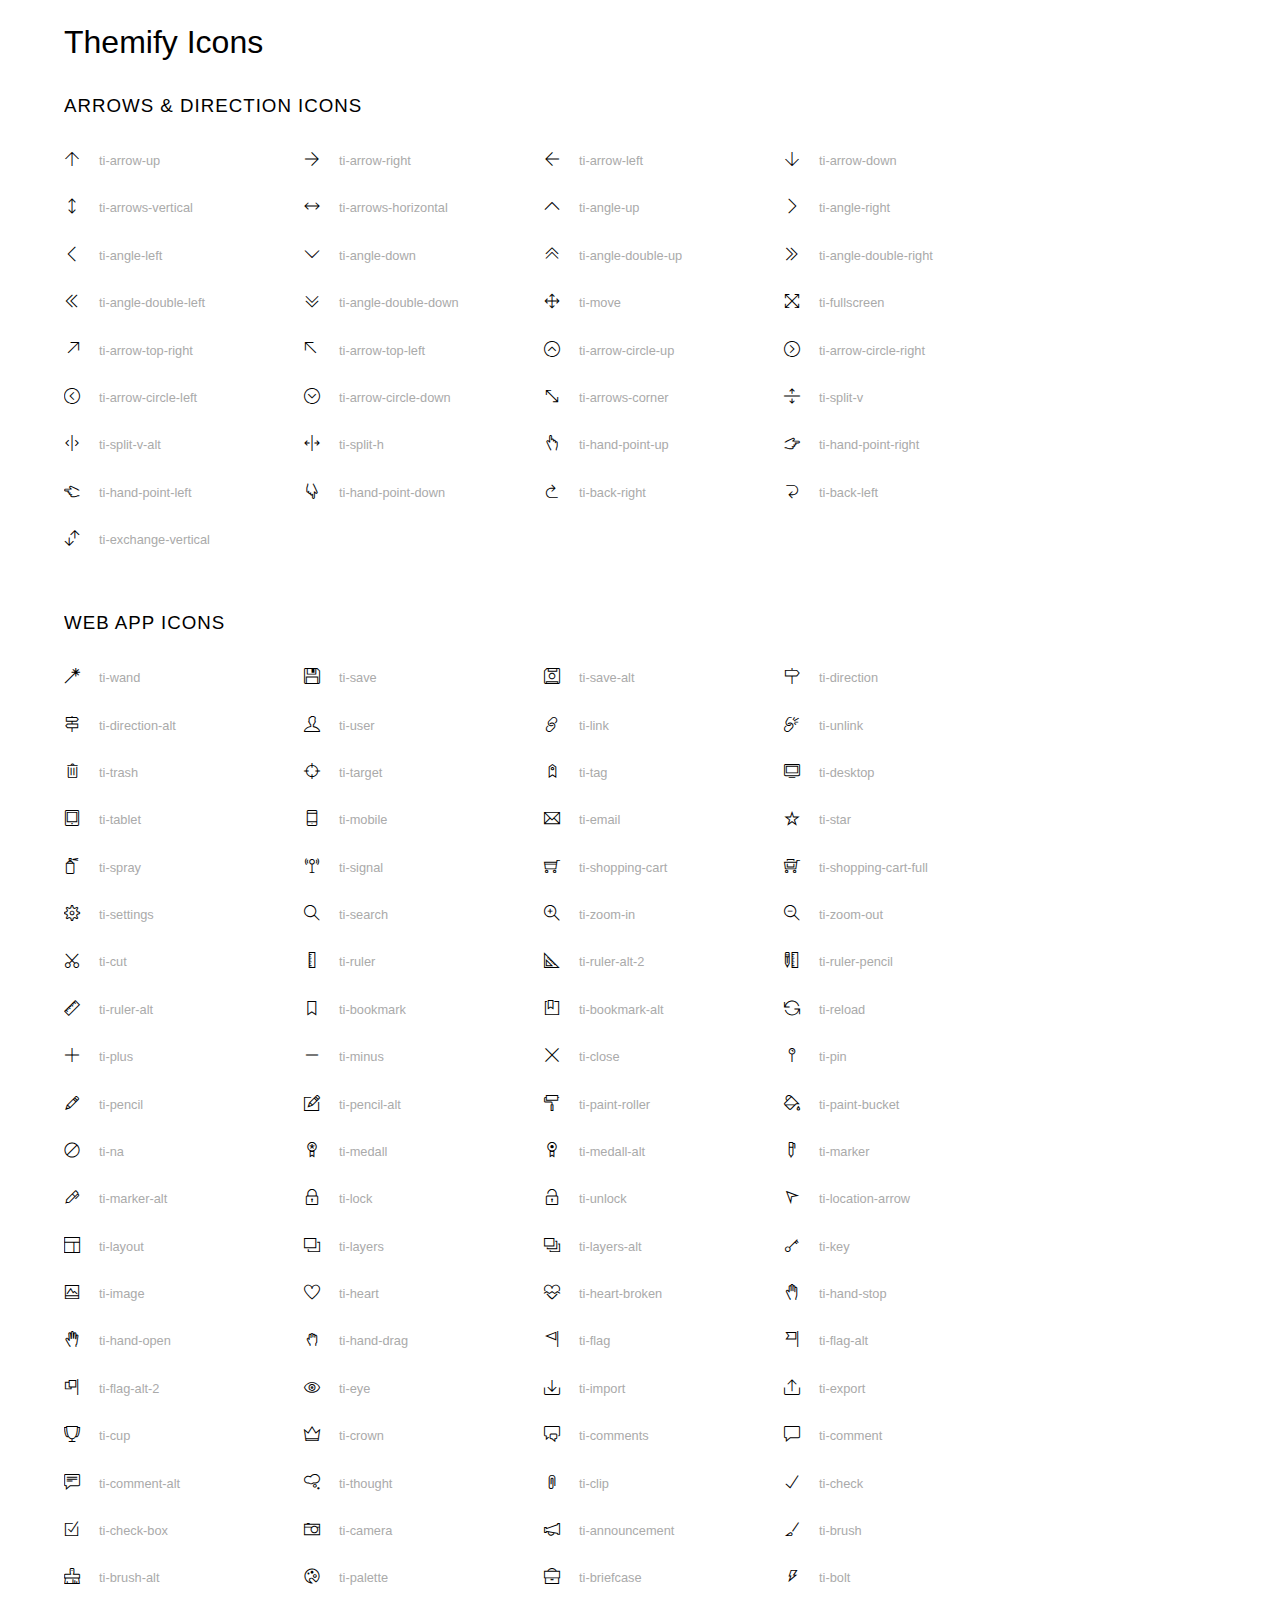
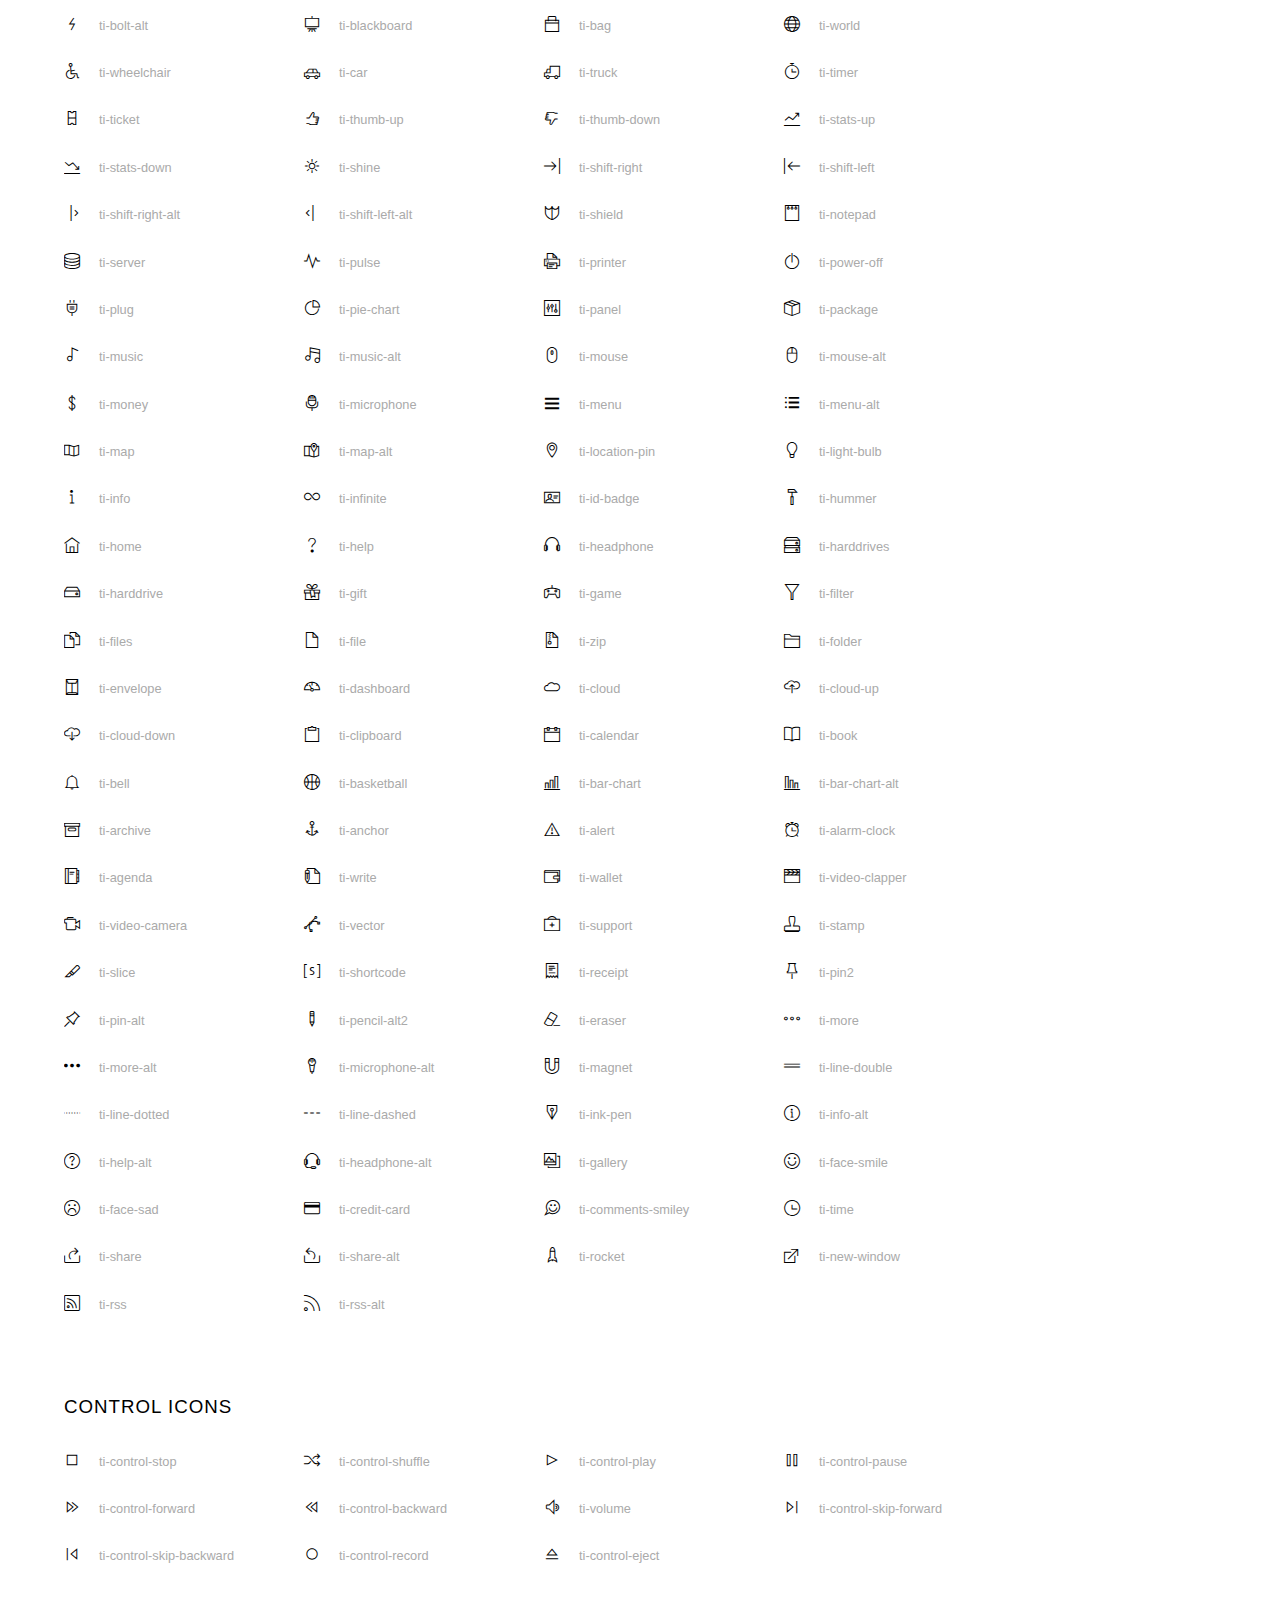
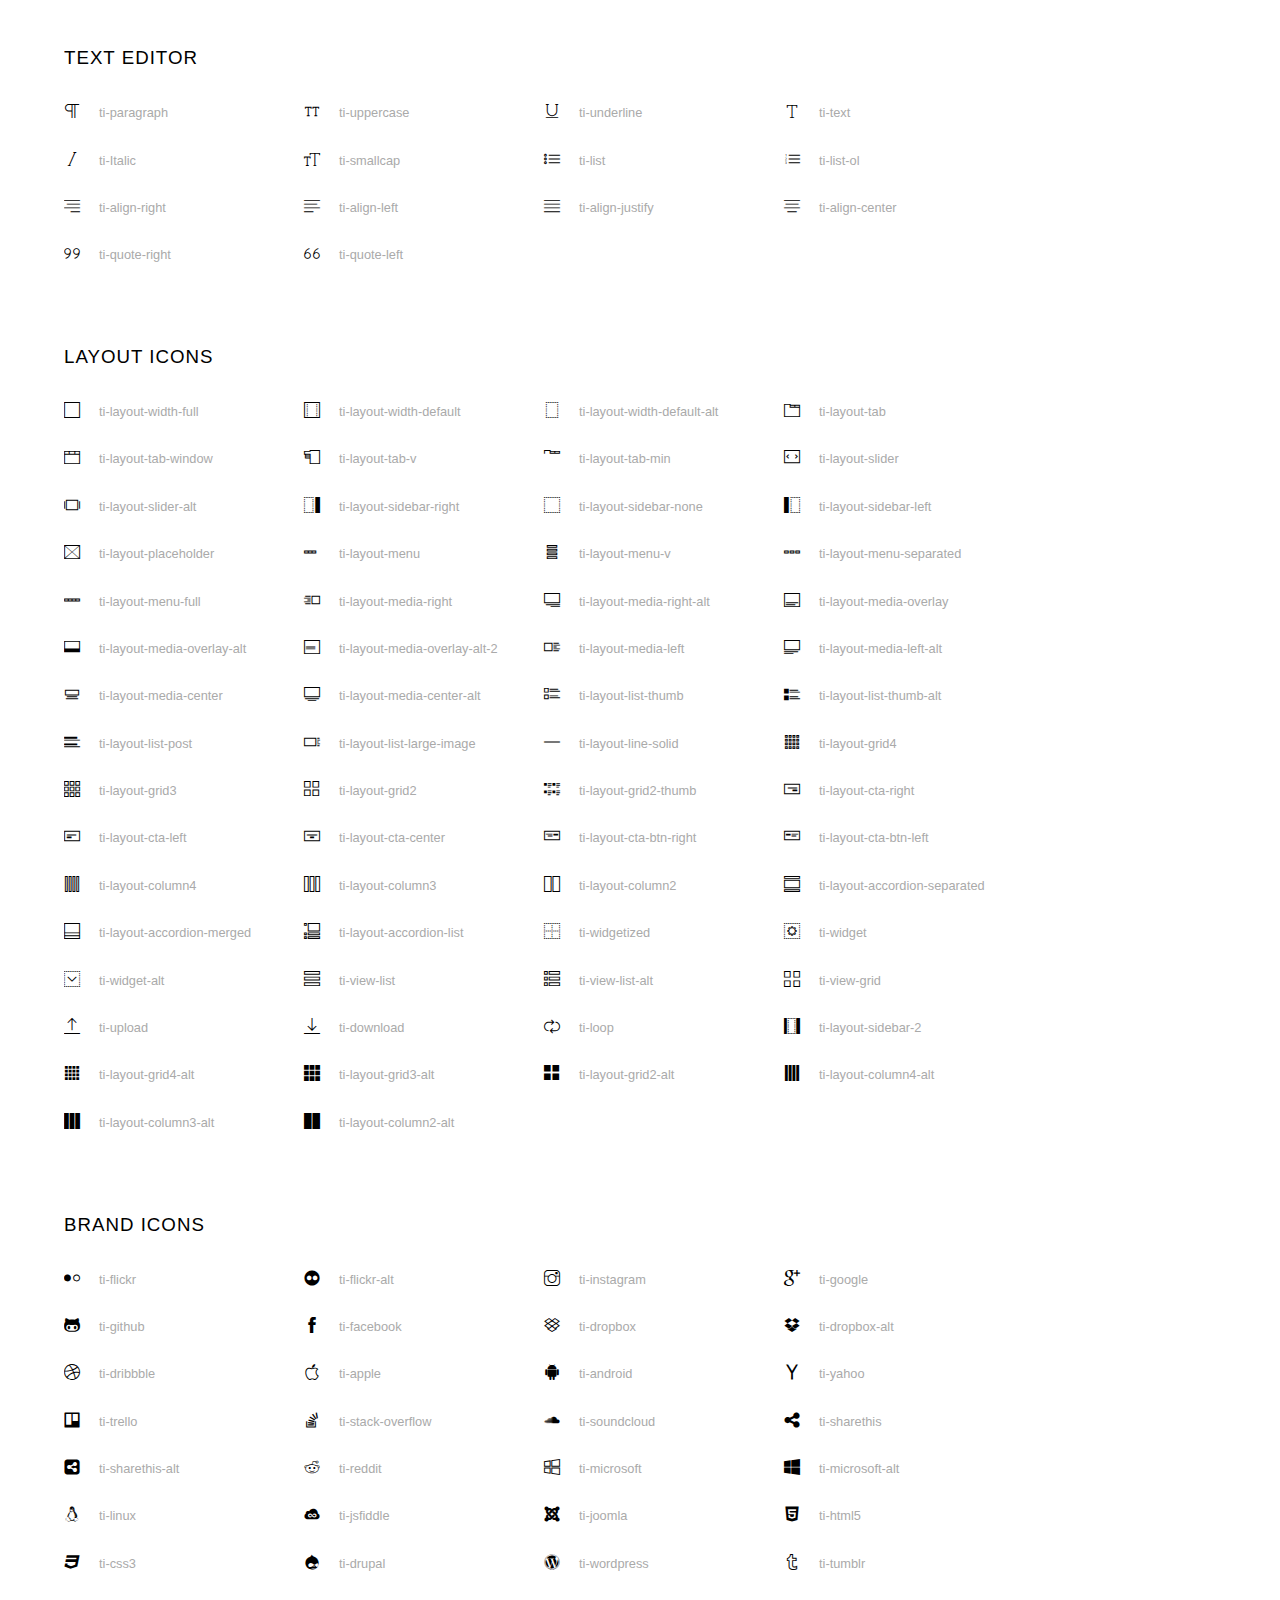
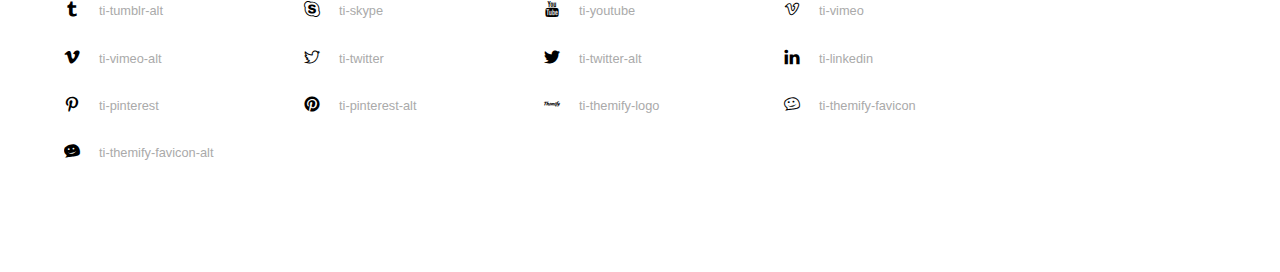
<file: css/icon_fonts/demo_icon_set_4.html>
<!doctype html>
<html>
<head>
	<meta charset="utf-8">
	<title>Themify Icon Font</title>
	<meta name="viewport" content="width=device-width">
	<link rel="stylesheet" href="css/icon_set_4.css">
	<style>
	body {
	font: normal 1em/1.5em Arial, Helvetica, sans-serif;
	max-width: 90%;
	margin: 30px auto 0;
	}
	h1, h3 {
		font-weight: normal;
	}
	h3 {
		font-size: 1.4;
		text-transform: uppercase;
		letter-spacing: 1px;
	}

	.icon-section {
		margin: 0 0 3em;
		clear: both;
		overflow: hidden;
	}
	.icon-container {
		width: 240px; 
		padding: .7em 0;
		float: left; 
		position: relative;
		text-align: left;
	}
	.icon-container [class^="ti-"], 
	.icon-container [class*=" ti-"] {
		color: #000;
		position: absolute;
		margin-top: 3px;
		transition: .3s;
	}
	.icon-container:hover [class^="ti-"],
	.icon-container:hover [class*=" ti-"] {
		font-size: 2.2em;
		margin-top: -5px;
	}
	.icon-container:hover .icon-name {
		color: #000;
	}
	.icon-name {
		color: #aaa;
		margin-left: 35px;
		font-size: .8em;
		transition: .3s;
	}
	.icon-container:hover .icon-name {
		margin-left: 45px;
	}
	</style>

	<!--<![endif]-->
</head>
<body>
	<h1>Themify Icons</h1>

	<div class="icon-section">

		<div class="icon-section">
			<h3>Arrows &amp; Direction Icons </h3>

			<div class="icon-container">
				<span class="ti-arrow-up"></span><span class="icon-name"> ti-arrow-up</span>
			</div>
			<div class="icon-container">
				<span class="ti-arrow-right"></span><span class="icon-name"> ti-arrow-right</span>
			</div>
			<div class="icon-container">
				<span class="ti-arrow-left"></span><span class="icon-name"> ti-arrow-left</span>
			</div>
			<div class="icon-container">
				<span class="ti-arrow-down"></span><span class="icon-name"> ti-arrow-down</span>
			</div>
			<div class="icon-container">
				<span class="ti-arrows-vertical"></span><span class="icon-name"> ti-arrows-vertical</span>
			</div>
			<div class="icon-container">
				<span class="ti-arrows-horizontal"></span><span class="icon-name"> ti-arrows-horizontal</span>
			</div>
			<div class="icon-container">
				<span class="ti-angle-up"></span><span class="icon-name"> ti-angle-up</span>
			</div>
			<div class="icon-container">
				<span class="ti-angle-right"></span><span class="icon-name"> ti-angle-right</span>
			</div>
			<div class="icon-container">
				<span class="ti-angle-left"></span><span class="icon-name"> ti-angle-left</span>
			</div>
			<div class="icon-container">
				<span class="ti-angle-down"></span><span class="icon-name"> ti-angle-down</span>
			</div>	
			<div class="icon-container">
				<span class="ti-angle-double-up"></span><span class="icon-name"> ti-angle-double-up</span>
			</div>
			<div class="icon-container">
				<span class="ti-angle-double-right"></span><span class="icon-name"> ti-angle-double-right</span>
			</div>
			<div class="icon-container">
				<span class="ti-angle-double-left"></span><span class="icon-name"> ti-angle-double-left</span>
			</div>
			<div class="icon-container">
				<span class="ti-angle-double-down"></span><span class="icon-name"> ti-angle-double-down</span>
			</div>					
			<div class="icon-container">
				<span class="ti-move"></span><span class="icon-name"> ti-move</span>
			</div>
			<div class="icon-container">
				<span class="ti-fullscreen"></span><span class="icon-name"> ti-fullscreen</span>
			</div>
			<div class="icon-container">
				<span class="ti-arrow-top-right"></span><span class="icon-name"> ti-arrow-top-right</span>
			</div>
			<div class="icon-container">
				<span class="ti-arrow-top-left"></span><span class="icon-name"> ti-arrow-top-left</span>
			</div>
			<div class="icon-container">
				<span class="ti-arrow-circle-up"></span><span class="icon-name"> ti-arrow-circle-up</span>
			</div>
			<div class="icon-container">
				<span class="ti-arrow-circle-right"></span><span class="icon-name"> ti-arrow-circle-right</span>
			</div>
			<div class="icon-container">
				<span class="ti-arrow-circle-left"></span><span class="icon-name"> ti-arrow-circle-left</span>
			</div>
			<div class="icon-container">
				<span class="ti-arrow-circle-down"></span><span class="icon-name"> ti-arrow-circle-down</span>
			</div>
			<div class="icon-container">
				<span class="ti-arrows-corner"></span><span class="icon-name"> ti-arrows-corner</span>
			</div>
			<div class="icon-container">
				<span class="ti-split-v"></span><span class="icon-name"> ti-split-v</span>
			</div>

			<div class="icon-container">
				<span class="ti-split-v-alt"></span><span class="icon-name"> ti-split-v-alt</span>
			</div>
			<div class="icon-container">
				<span class="ti-split-h"></span><span class="icon-name"> ti-split-h</span>
			</div>
			<div class="icon-container">
				<span class="ti-hand-point-up"></span><span class="icon-name"> ti-hand-point-up</span>
			</div>
			<div class="icon-container">
				<span class="ti-hand-point-right"></span><span class="icon-name"> ti-hand-point-right</span>
			</div>
			<div class="icon-container">
				<span class="ti-hand-point-left"></span><span class="icon-name"> ti-hand-point-left</span>
			</div>
			<div class="icon-container">
				<span class="ti-hand-point-down"></span><span class="icon-name"> ti-hand-point-down</span>
			</div>
			<div class="icon-container">
				<span class="ti-back-right"></span><span class="icon-name"> ti-back-right</span>
			</div>
			<div class="icon-container">
				<span class="ti-back-left"></span><span class="icon-name"> ti-back-left</span>
			</div>
			<div class="icon-container">
				<span class="ti-exchange-vertical"></span><span class="icon-name"> ti-exchange-vertical</span>
			</div>

		</div> <!-- Arrows Icons -->



		<h3>Web App Icons</h3>
		
		<div class="icon-section">

			<div class="icon-container">
				<span class="ti-wand"></span><span class="icon-name"> ti-wand</span>
			</div>
			<div class="icon-container">
				<span class="ti-save"></span><span class="icon-name"> ti-save</span>
			</div>
			<div class="icon-container">
				<span class="ti-save-alt"></span><span class="icon-name"> ti-save-alt</span>
			</div>

			<div class="icon-container">
				<span class="ti-direction"></span><span class="icon-name"> ti-direction</span>
			</div>
			<div class="icon-container">
				<span class="ti-direction-alt"></span><span class="icon-name"> ti-direction-alt</span>
			</div>
			<div class="icon-container">
				<span class="ti-user"></span><span class="icon-name"> ti-user</span>
			</div>
			<div class="icon-container">
				<span class="ti-link"></span><span class="icon-name"> ti-link</span>
			</div>
			<div class="icon-container">
				<span class="ti-unlink"></span><span class="icon-name"> ti-unlink</span>
			</div>
			<div class="icon-container">
				<span class="ti-trash"></span><span class="icon-name"> ti-trash</span>
			</div>
			<div class="icon-container">
				<span class="ti-target"></span><span class="icon-name"> ti-target</span>
			</div>
			<div class="icon-container">
				<span class="ti-tag"></span><span class="icon-name"> ti-tag</span>
			</div>
			<div class="icon-container">
				<span class="ti-desktop"></span><span class="icon-name"> ti-desktop</span>
			</div>
			<div class="icon-container">
				<span class="ti-tablet"></span><span class="icon-name"> ti-tablet</span>
			</div>
			<div class="icon-container">
				<span class="ti-mobile"></span><span class="icon-name"> ti-mobile</span>
			</div>
			<div class="icon-container">
				<span class="ti-email"></span><span class="icon-name"> ti-email</span>
			</div>	
			<div class="icon-container">
				<span class="ti-star"></span><span class="icon-name"> ti-star</span>
			</div>
			<div class="icon-container">
				<span class="ti-spray"></span><span class="icon-name"> ti-spray</span>
			</div>
			<div class="icon-container">
				<span class="ti-signal"></span><span class="icon-name"> ti-signal</span>
			</div>
			<div class="icon-container">
				<span class="ti-shopping-cart"></span><span class="icon-name"> ti-shopping-cart</span>
			</div>
			<div class="icon-container">
				<span class="ti-shopping-cart-full"></span><span class="icon-name"> ti-shopping-cart-full</span>
			</div>
			<div class="icon-container">
				<span class="ti-settings"></span><span class="icon-name"> ti-settings</span>
			</div>
			<div class="icon-container">
				<span class="ti-search"></span><span class="icon-name"> ti-search</span>
			</div>
			<div class="icon-container">
				<span class="ti-zoom-in"></span><span class="icon-name"> ti-zoom-in</span>
			</div>
			<div class="icon-container">
				<span class="ti-zoom-out"></span><span class="icon-name"> ti-zoom-out</span>
			</div>
			<div class="icon-container">
				<span class="ti-cut"></span><span class="icon-name"> ti-cut</span>
			</div>
			<div class="icon-container">
				<span class="ti-ruler"></span><span class="icon-name"> ti-ruler</span>
			</div>
			<div class="icon-container">
				<span class="ti-ruler-alt-2"></span><span class="icon-name"> ti-ruler-alt-2</span>
			</div>			
			<div class="icon-container">
				<span class="ti-ruler-pencil"></span><span class="icon-name"> ti-ruler-pencil</span>
			</div>
			<div class="icon-container">
				<span class="ti-ruler-alt"></span><span class="icon-name"> ti-ruler-alt</span>
			</div>
			<div class="icon-container">
				<span class="ti-bookmark"></span><span class="icon-name"> ti-bookmark</span>
			</div>
			<div class="icon-container">
				<span class="ti-bookmark-alt"></span><span class="icon-name"> ti-bookmark-alt</span>
			</div>
			<div class="icon-container">
				<span class="ti-reload"></span><span class="icon-name"> ti-reload</span>
			</div>
			<div class="icon-container">
				<span class="ti-plus"></span><span class="icon-name"> ti-plus</span>
			</div>
			<div class="icon-container">
				<span class="ti-minus"></span><span class="icon-name"> ti-minus</span>
			</div>
			<div class="icon-container">
				<span class="ti-close"></span><span class="icon-name"> ti-close</span>
			</div>			
			<div class="icon-container">
				<span class="ti-pin"></span><span class="icon-name"> ti-pin</span>
			</div>
			<div class="icon-container">
				<span class="ti-pencil"></span><span class="icon-name"> ti-pencil</span>
			</div>
					
		  	<div class="icon-container">
				<span class="ti-pencil-alt"></span><span class="icon-name"> ti-pencil-alt</span>
			</div>
			<div class="icon-container">
				<span class="ti-paint-roller"></span><span class="icon-name"> ti-paint-roller</span>
			</div>
			<div class="icon-container">
				<span class="ti-paint-bucket"></span><span class="icon-name"> ti-paint-bucket</span>
			</div>
			<div class="icon-container">
				<span class="ti-na"></span><span class="icon-name"> ti-na</span>
			</div>
			<div class="icon-container">
				<span class="ti-medall"></span><span class="icon-name"> ti-medall</span>
			</div>
			<div class="icon-container">
				<span class="ti-medall-alt"></span><span class="icon-name"> ti-medall-alt</span>
			</div>
			<div class="icon-container">
				<span class="ti-marker"></span><span class="icon-name"> ti-marker</span>
			</div>
			<div class="icon-container">
				<span class="ti-marker-alt"></span><span class="icon-name"> ti-marker-alt</span>
			</div>

			<div class="icon-container">
				<span class="ti-lock"></span><span class="icon-name"> ti-lock</span>
			</div>
			<div class="icon-container">
				<span class="ti-unlock"></span><span class="icon-name"> ti-unlock</span>
			</div>
			<div class="icon-container">
				<span class="ti-location-arrow"></span><span class="icon-name"> ti-location-arrow</span>
			</div>
			<div class="icon-container">
				<span class="ti-layout"></span><span class="icon-name"> ti-layout</span>
			</div>
			<div class="icon-container">
				<span class="ti-layers"></span><span class="icon-name"> ti-layers</span>
			</div>
			<div class="icon-container">
				<span class="ti-layers-alt"></span><span class="icon-name"> ti-layers-alt</span>
			</div>
			<div class="icon-container">
				<span class="ti-key"></span><span class="icon-name"> ti-key</span>
			</div>
			<div class="icon-container">
				<span class="ti-image"></span><span class="icon-name"> ti-image</span>
			</div>
			<div class="icon-container">
				<span class="ti-heart"></span><span class="icon-name"> ti-heart</span>
			</div>
			<div class="icon-container">
				<span class="ti-heart-broken"></span><span class="icon-name"> ti-heart-broken</span>
			</div>
			<div class="icon-container">
				<span class="ti-hand-stop"></span><span class="icon-name"> ti-hand-stop</span>
			</div>
			<div class="icon-container">
				<span class="ti-hand-open"></span><span class="icon-name"> ti-hand-open</span>
			</div>
			<div class="icon-container">
				<span class="ti-hand-drag"></span><span class="icon-name"> ti-hand-drag</span>
			</div>
			<div class="icon-container">
				<span class="ti-flag"></span><span class="icon-name"> ti-flag</span>
			</div>
			<div class="icon-container">
				<span class="ti-flag-alt"></span><span class="icon-name"> ti-flag-alt</span>
			</div>
			<div class="icon-container">
				<span class="ti-flag-alt-2"></span><span class="icon-name"> ti-flag-alt-2</span>
			</div>
			<div class="icon-container">
				<span class="ti-eye"></span><span class="icon-name"> ti-eye</span>
			</div>
			<div class="icon-container">
				<span class="ti-import"></span><span class="icon-name"> ti-import</span>
			</div>			
			<div class="icon-container">
				<span class="ti-export"></span><span class="icon-name"> ti-export</span>
			</div>
			<div class="icon-container">
				<span class="ti-cup"></span><span class="icon-name"> ti-cup</span>
			</div>
			<div class="icon-container">
				<span class="ti-crown"></span><span class="icon-name"> ti-crown</span>
			</div>
			<div class="icon-container">
				<span class="ti-comments"></span><span class="icon-name"> ti-comments</span>
			</div>
			<div class="icon-container">
				<span class="ti-comment"></span><span class="icon-name"> ti-comment</span>
			</div>
			<div class="icon-container">
				<span class="ti-comment-alt"></span><span class="icon-name"> ti-comment-alt</span>
			</div>
			<div class="icon-container">
				<span class="ti-thought"></span><span class="icon-name"> ti-thought</span>
			</div>			
			<div class="icon-container">
				<span class="ti-clip"></span><span class="icon-name"> ti-clip</span>
			</div>

			<div class="icon-container">
				<span class="ti-check"></span><span class="icon-name"> ti-check</span>
			</div>
			<div class="icon-container">
				<span class="ti-check-box"></span><span class="icon-name"> ti-check-box</span>
			</div>
			<div class="icon-container">
				<span class="ti-camera"></span><span class="icon-name"> ti-camera</span>
			</div>
			<div class="icon-container">
				<span class="ti-announcement"></span><span class="icon-name"> ti-announcement</span>
			</div>
			<div class="icon-container">
				<span class="ti-brush"></span><span class="icon-name"> ti-brush</span>
			</div>
			<div class="icon-container">
				<span class="ti-brush-alt"></span><span class="icon-name"> ti-brush-alt</span>
			</div>
			<div class="icon-container">
				<span class="ti-palette"></span><span class="icon-name"> ti-palette</span>
			</div>			
			<div class="icon-container">
				<span class="ti-briefcase"></span><span class="icon-name"> ti-briefcase</span>
			</div>
			<div class="icon-container">
				<span class="ti-bolt"></span><span class="icon-name"> ti-bolt</span>
			</div>
			<div class="icon-container">
				<span class="ti-bolt-alt"></span><span class="icon-name"> ti-bolt-alt</span>
			</div>
			<div class="icon-container">
				<span class="ti-blackboard"></span><span class="icon-name"> ti-blackboard</span>
			</div>
			<div class="icon-container">
				<span class="ti-bag"></span><span class="icon-name"> ti-bag</span>
			</div>
			<div class="icon-container">
				<span class="ti-world"></span><span class="icon-name"> ti-world</span>
			</div>
			<div class="icon-container">
				<span class="ti-wheelchair"></span><span class="icon-name"> ti-wheelchair</span>
			</div>
			<div class="icon-container">
				<span class="ti-car"></span><span class="icon-name"> ti-car</span>
			</div>
			<div class="icon-container">
				<span class="ti-truck"></span><span class="icon-name"> ti-truck</span>
			</div>
			<div class="icon-container">
				<span class="ti-timer"></span><span class="icon-name"> ti-timer</span>
			</div>
			<div class="icon-container">
				<span class="ti-ticket"></span><span class="icon-name"> ti-ticket</span>
			</div>
			<div class="icon-container">
				<span class="ti-thumb-up"></span><span class="icon-name"> ti-thumb-up</span>
			</div>
			<div class="icon-container">
				<span class="ti-thumb-down"></span><span class="icon-name"> ti-thumb-down</span>
			</div>

			<div class="icon-container">
				<span class="ti-stats-up"></span><span class="icon-name"> ti-stats-up</span>
			</div>
			<div class="icon-container">
				<span class="ti-stats-down"></span><span class="icon-name"> ti-stats-down</span>
			</div>
			<div class="icon-container">
				<span class="ti-shine"></span><span class="icon-name"> ti-shine</span>
			</div>
			<div class="icon-container">
				<span class="ti-shift-right"></span><span class="icon-name"> ti-shift-right</span>
			</div>
			<div class="icon-container">
				<span class="ti-shift-left"></span><span class="icon-name"> ti-shift-left</span>
			</div>

			<div class="icon-container">
				<span class="ti-shift-right-alt"></span><span class="icon-name"> ti-shift-right-alt</span>
			</div>
			<div class="icon-container">
				<span class="ti-shift-left-alt"></span><span class="icon-name"> ti-shift-left-alt</span>
			</div>
			<div class="icon-container">
				<span class="ti-shield"></span><span class="icon-name"> ti-shield</span>
			</div>
			<div class="icon-container">
				<span class="ti-notepad"></span><span class="icon-name"> ti-notepad</span>
			</div>
			<div class="icon-container">
				<span class="ti-server"></span><span class="icon-name"> ti-server</span>
			</div>

			<div class="icon-container">
				<span class="ti-pulse"></span><span class="icon-name"> ti-pulse</span>
			</div>
			<div class="icon-container">
				<span class="ti-printer"></span><span class="icon-name"> ti-printer</span>
			</div>
			<div class="icon-container">
				<span class="ti-power-off"></span><span class="icon-name"> ti-power-off</span>
			</div>
			<div class="icon-container">
				<span class="ti-plug"></span><span class="icon-name"> ti-plug</span>
			</div>
			<div class="icon-container">
				<span class="ti-pie-chart"></span><span class="icon-name"> ti-pie-chart</span>
			</div>

			<div class="icon-container">
				<span class="ti-panel"></span><span class="icon-name"> ti-panel</span>
			</div>
			<div class="icon-container">
				<span class="ti-package"></span><span class="icon-name"> ti-package</span>
			</div>
			<div class="icon-container">
				<span class="ti-music"></span><span class="icon-name"> ti-music</span>
			</div>
			<div class="icon-container">
				<span class="ti-music-alt"></span><span class="icon-name"> ti-music-alt</span>
			</div>
			<div class="icon-container">
				<span class="ti-mouse"></span><span class="icon-name"> ti-mouse</span>
			</div>
			<div class="icon-container">
				<span class="ti-mouse-alt"></span><span class="icon-name"> ti-mouse-alt</span>
			</div>
			<div class="icon-container">
				<span class="ti-money"></span><span class="icon-name"> ti-money</span>
			</div>
			<div class="icon-container">
				<span class="ti-microphone"></span><span class="icon-name"> ti-microphone</span>
			</div>
			<div class="icon-container">
				<span class="ti-menu"></span><span class="icon-name"> ti-menu</span>
			</div>
			<div class="icon-container">
				<span class="ti-menu-alt"></span><span class="icon-name"> ti-menu-alt</span>
			</div>
			<div class="icon-container">
				<span class="ti-map"></span><span class="icon-name"> ti-map</span>
			</div>
			<div class="icon-container">
				<span class="ti-map-alt"></span><span class="icon-name"> ti-map-alt</span>
			</div>

			<div class="icon-container">
				<span class="ti-location-pin"></span><span class="icon-name"> ti-location-pin</span>
			</div>

			<div class="icon-container">
				<span class="ti-light-bulb"></span><span class="icon-name"> ti-light-bulb</span>
			</div>
			<div class="icon-container">
				<span class="ti-info"></span><span class="icon-name"> ti-info</span>
			</div>
			<div class="icon-container">
				<span class="ti-infinite"></span><span class="icon-name"> ti-infinite</span>
			</div>
			<div class="icon-container">
				<span class="ti-id-badge"></span><span class="icon-name"> ti-id-badge</span>
			</div>
			<div class="icon-container">
				<span class="ti-hummer"></span><span class="icon-name"> ti-hummer</span>
			</div>
			<div class="icon-container">
				<span class="ti-home"></span><span class="icon-name"> ti-home</span>
			</div>
			<div class="icon-container">
				<span class="ti-help"></span><span class="icon-name"> ti-help</span>
			</div>
			<div class="icon-container">
				<span class="ti-headphone"></span><span class="icon-name"> ti-headphone</span>
			</div>
			<div class="icon-container">
				<span class="ti-harddrives"></span><span class="icon-name"> ti-harddrives</span>
			</div>
			<div class="icon-container">
				<span class="ti-harddrive"></span><span class="icon-name"> ti-harddrive</span>
			</div>
			<div class="icon-container">
				<span class="ti-gift"></span><span class="icon-name"> ti-gift</span>
			</div>
			<div class="icon-container">
				<span class="ti-game"></span><span class="icon-name"> ti-game</span>
			</div>
			<div class="icon-container">
				<span class="ti-filter"></span><span class="icon-name"> ti-filter</span>
			</div>
			<div class="icon-container">
				<span class="ti-files"></span><span class="icon-name"> ti-files</span>
			</div>
			<div class="icon-container">
				<span class="ti-file"></span><span class="icon-name"> ti-file</span>
			</div>
			<div class="icon-container">
				<span class="ti-zip"></span><span class="icon-name"> ti-zip</span>
			</div>
			<div class="icon-container">
				<span class="ti-folder"></span><span class="icon-name"> ti-folder</span>
			</div>			
			<div class="icon-container">
				<span class="ti-envelope"></span><span class="icon-name"> ti-envelope</span>
			</div>


			<div class="icon-container">
				<span class="ti-dashboard"></span><span class="icon-name"> ti-dashboard</span>
			</div>
			<div class="icon-container">
				<span class="ti-cloud"></span><span class="icon-name"> ti-cloud</span>
			</div>
			<div class="icon-container">
				<span class="ti-cloud-up"></span><span class="icon-name"> ti-cloud-up</span>
			</div>
			<div class="icon-container">
				<span class="ti-cloud-down"></span><span class="icon-name"> ti-cloud-down</span>
			</div>
			<div class="icon-container">
				<span class="ti-clipboard"></span><span class="icon-name"> ti-clipboard</span>
			</div>
			<div class="icon-container">
				<span class="ti-calendar"></span><span class="icon-name"> ti-calendar</span>
			</div>
			<div class="icon-container">
				<span class="ti-book"></span><span class="icon-name"> ti-book</span>
			</div>
			<div class="icon-container">
				<span class="ti-bell"></span><span class="icon-name"> ti-bell</span>
			</div>
			<div class="icon-container">
				<span class="ti-basketball"></span><span class="icon-name"> ti-basketball</span>
			</div>
			<div class="icon-container">
				<span class="ti-bar-chart"></span><span class="icon-name"> ti-bar-chart</span>
			</div>
			<div class="icon-container">
				<span class="ti-bar-chart-alt"></span><span class="icon-name"> ti-bar-chart-alt</span>
			</div>


			<div class="icon-container">
				<span class="ti-archive"></span><span class="icon-name"> ti-archive</span>
			</div>
			<div class="icon-container">
				<span class="ti-anchor"></span><span class="icon-name"> ti-anchor</span>
			</div>

			<div class="icon-container">
				<span class="ti-alert"></span><span class="icon-name"> ti-alert</span>
			</div>
			<div class="icon-container">
				<span class="ti-alarm-clock"></span><span class="icon-name"> ti-alarm-clock</span>
			</div>
			<div class="icon-container">
				<span class="ti-agenda"></span><span class="icon-name"> ti-agenda</span>
			</div>
			<div class="icon-container">
				<span class="ti-write"></span><span class="icon-name"> ti-write</span>
			</div>

			<div class="icon-container">
				<span class="ti-wallet"></span><span class="icon-name"> ti-wallet</span>
			</div>
			<div class="icon-container">
				<span class="ti-video-clapper"></span><span class="icon-name"> ti-video-clapper</span>
			</div>
			<div class="icon-container">
				<span class="ti-video-camera"></span><span class="icon-name"> ti-video-camera</span>
			</div>
			<div class="icon-container">
				<span class="ti-vector"></span><span class="icon-name"> ti-vector</span>
			</div>

			<div class="icon-container">
				<span class="ti-support"></span><span class="icon-name"> ti-support</span>
			</div>
			<div class="icon-container">
				<span class="ti-stamp"></span><span class="icon-name"> ti-stamp</span>
			</div>
			<div class="icon-container">
				<span class="ti-slice"></span><span class="icon-name"> ti-slice</span>
			</div>
			<div class="icon-container">
				<span class="ti-shortcode"></span><span class="icon-name"> ti-shortcode</span>
			</div>
			<div class="icon-container">
				<span class="ti-receipt"></span><span class="icon-name"> ti-receipt</span>
			</div>
			<div class="icon-container">
				<span class="ti-pin2"></span><span class="icon-name"> ti-pin2</span>
			</div>
			<div class="icon-container">
				<span class="ti-pin-alt"></span><span class="icon-name"> ti-pin-alt</span>
			</div>
			<div class="icon-container">
				<span class="ti-pencil-alt2"></span><span class="icon-name"> ti-pencil-alt2</span>
			</div>
			<div class="icon-container">
				<span class="ti-eraser"></span><span class="icon-name"> ti-eraser</span>
			</div>			
			<div class="icon-container">
				<span class="ti-more"></span><span class="icon-name"> ti-more</span>
			</div>
			<div class="icon-container">
				<span class="ti-more-alt"></span><span class="icon-name"> ti-more-alt</span>
			</div>
			<div class="icon-container">
				<span class="ti-microphone-alt"></span><span class="icon-name"> ti-microphone-alt</span>
			</div>
			<div class="icon-container">
				<span class="ti-magnet"></span><span class="icon-name"> ti-magnet</span>
			</div>
			<div class="icon-container">
				<span class="ti-line-double"></span><span class="icon-name"> ti-line-double</span>
			</div>
			<div class="icon-container">
				<span class="ti-line-dotted"></span><span class="icon-name"> ti-line-dotted</span>
			</div>
			<div class="icon-container">
				<span class="ti-line-dashed"></span><span class="icon-name"> ti-line-dashed</span>
			</div>

			<div class="icon-container">
				<span class="ti-ink-pen"></span><span class="icon-name"> ti-ink-pen</span>
			</div>
			<div class="icon-container">
				<span class="ti-info-alt"></span><span class="icon-name"> ti-info-alt</span>
			</div>
			<div class="icon-container">
				<span class="ti-help-alt"></span><span class="icon-name"> ti-help-alt</span>
			</div>
			<div class="icon-container">
				<span class="ti-headphone-alt"></span><span class="icon-name"> ti-headphone-alt</span>
			</div>

			<div class="icon-container">
				<span class="ti-gallery"></span><span class="icon-name"> ti-gallery</span>
			</div>
			<div class="icon-container">
				<span class="ti-face-smile"></span><span class="icon-name"> ti-face-smile</span>
			</div>
			<div class="icon-container">
				<span class="ti-face-sad"></span><span class="icon-name"> ti-face-sad</span>
			</div>
			<div class="icon-container">
				<span class="ti-credit-card"></span><span class="icon-name"> ti-credit-card</span>
			</div>
			<div class="icon-container">
				<span class="ti-comments-smiley"></span><span class="icon-name"> ti-comments-smiley</span>
			</div>
			<div class="icon-container">
				<span class="ti-time"></span><span class="icon-name"> ti-time</span>
			</div>
			<div class="icon-container">
				<span class="ti-share"></span><span class="icon-name"> ti-share</span>
			</div>
			<div class="icon-container">
				<span class="ti-share-alt"></span><span class="icon-name"> ti-share-alt</span>
			</div>
			<div class="icon-container">
				<span class="ti-rocket"></span><span class="icon-name"> ti-rocket</span>
			</div>

			<div class="icon-container">
				<span class="ti-new-window"></span><span class="icon-name"> ti-new-window</span>
			</div>

			<div class="icon-container">
				<span class="ti-rss"></span><span class="icon-name"> ti-rss</span>
			</div>

			<div class="icon-container">
				<span class="ti-rss-alt"></span><span class="icon-name"> ti-rss-alt</span>
			</div>
			
		</div><!-- Web App Icons -->


		<div class="icon-section">
			<h3>Control Icons</h3>
			<div class="icon-container">
				<span class="ti-control-stop"></span><span class="icon-name"> ti-control-stop</span>
			</div>
			<div class="icon-container">
				<span class="ti-control-shuffle"></span><span class="icon-name"> ti-control-shuffle</span>
			</div>
			<div class="icon-container">
				<span class="ti-control-play"></span><span class="icon-name"> ti-control-play</span>
			</div>
			<div class="icon-container">
				<span class="ti-control-pause"></span><span class="icon-name"> ti-control-pause</span>
			</div>
			<div class="icon-container">
				<span class="ti-control-forward"></span><span class="icon-name"> ti-control-forward</span>
			</div>
			<div class="icon-container">
				<span class="ti-control-backward"></span><span class="icon-name"> ti-control-backward</span>
			</div>	
			<div class="icon-container">
				<span class="ti-volume"></span><span class="icon-name"> ti-volume</span>
			</div>
			<div class="icon-container">
				<span class="ti-control-skip-forward"></span><span class="icon-name"> ti-control-skip-forward</span>
			</div>
			<div class="icon-container">
				<span class="ti-control-skip-backward"></span><span class="icon-name"> ti-control-skip-backward</span>
			</div>
			<div class="icon-container">
				<span class="ti-control-record"></span><span class="icon-name"> ti-control-record</span>
			</div>
			<div class="icon-container">
				<span class="ti-control-eject"></span><span class="icon-name"> ti-control-eject</span>
			</div>			
		</div> <!-- Control Icons -->


		<div class="icon-section">
			<h3>Text Editor</h3>

			<div class="icon-container">
				<span class="ti-paragraph"></span><span class="icon-name"> ti-paragraph</span>
			</div>
			<div class="icon-container">
				<span class="ti-uppercase"></span><span class="icon-name"> ti-uppercase</span>
			</div>

			<div class="icon-container">
				<span class="ti-underline"></span><span class="icon-name"> ti-underline</span>
			</div>
			<div class="icon-container">
				<span class="ti-text"></span><span class="icon-name"> ti-text</span>
			</div>
			<div class="icon-container">
				<span class="ti-Italic"></span><span class="icon-name"> ti-Italic</span>
			</div>
			<div class="icon-container">
				<span class="ti-smallcap"></span><span class="icon-name"> ti-smallcap</span>
			</div>
			<div class="icon-container">
				<span class="ti-list"></span><span class="icon-name"> ti-list</span>
			</div>
			<div class="icon-container">
				<span class="ti-list-ol"></span><span class="icon-name"> ti-list-ol</span>
			</div>
			<div class="icon-container">
				<span class="ti-align-right"></span><span class="icon-name"> ti-align-right</span>
			</div>
			<div class="icon-container">
				<span class="ti-align-left"></span><span class="icon-name"> ti-align-left</span>
			</div>
			<div class="icon-container">
				<span class="ti-align-justify"></span><span class="icon-name"> ti-align-justify</span>
			</div>
			<div class="icon-container">
				<span class="ti-align-center"></span><span class="icon-name"> ti-align-center</span>
			</div>
			<div class="icon-container">
				<span class="ti-quote-right"></span><span class="icon-name"> ti-quote-right</span>
			</div>
			<div class="icon-container">
				<span class="ti-quote-left"></span><span class="icon-name"> ti-quote-left</span>
			</div>

		</div> <!-- Text Editor -->



		<div class="icon-section">
			<h3>Layout Icons</h3>
			<div class="icon-container">
				<span class="ti-layout-width-full"></span><span class="icon-name"> ti-layout-width-full</span>
			</div>
			<div class="icon-container">
				<span class="ti-layout-width-default"></span><span class="icon-name"> ti-layout-width-default</span>
			</div>
			<div class="icon-container">
				<span class="ti-layout-width-default-alt"></span><span class="icon-name"> ti-layout-width-default-alt</span>
			</div>
			<div class="icon-container">
				<span class="ti-layout-tab"></span><span class="icon-name"> ti-layout-tab</span>
			</div>
			<div class="icon-container">
				<span class="ti-layout-tab-window"></span><span class="icon-name"> ti-layout-tab-window</span>
			</div>
			<div class="icon-container">
				<span class="ti-layout-tab-v"></span><span class="icon-name"> ti-layout-tab-v</span>
			</div>
			<div class="icon-container">
				<span class="ti-layout-tab-min"></span><span class="icon-name"> ti-layout-tab-min</span>
			</div>
			<div class="icon-container">
				<span class="ti-layout-slider"></span><span class="icon-name"> ti-layout-slider</span>
			</div>
			<div class="icon-container">
				<span class="ti-layout-slider-alt"></span><span class="icon-name"> ti-layout-slider-alt</span>
			</div>
			<div class="icon-container">
				<span class="ti-layout-sidebar-right"></span><span class="icon-name"> ti-layout-sidebar-right</span>
			</div>
			<div class="icon-container">
				<span class="ti-layout-sidebar-none"></span><span class="icon-name"> ti-layout-sidebar-none</span>
			</div>
			<div class="icon-container">
				<span class="ti-layout-sidebar-left"></span><span class="icon-name"> ti-layout-sidebar-left</span>
			</div>
			<div class="icon-container">
				<span class="ti-layout-placeholder"></span><span class="icon-name"> ti-layout-placeholder</span>
			</div>
			<div class="icon-container">
				<span class="ti-layout-menu"></span><span class="icon-name"> ti-layout-menu</span>
			</div>
			<div class="icon-container">
				<span class="ti-layout-menu-v"></span><span class="icon-name"> ti-layout-menu-v</span>
			</div>
			<div class="icon-container">
				<span class="ti-layout-menu-separated"></span><span class="icon-name"> ti-layout-menu-separated</span>
			</div>
			<div class="icon-container">
				<span class="ti-layout-menu-full"></span><span class="icon-name"> ti-layout-menu-full</span>
			</div>
			<div class="icon-container">
				<span class="ti-layout-media-right"></span><span class="icon-name"> ti-layout-media-right</span>
			</div>
			<div class="icon-container">
				<span class="ti-layout-media-right-alt"></span><span class="icon-name"> ti-layout-media-right-alt</span>
			</div>
			<div class="icon-container">
				<span class="ti-layout-media-overlay"></span><span class="icon-name"> ti-layout-media-overlay</span>
			</div>
			<div class="icon-container">
				<span class="ti-layout-media-overlay-alt"></span><span class="icon-name"> ti-layout-media-overlay-alt</span>
			</div>
			<div class="icon-container">
				<span class="ti-layout-media-overlay-alt-2"></span><span class="icon-name"> ti-layout-media-overlay-alt-2</span>
			</div>
			<div class="icon-container">
				<span class="ti-layout-media-left"></span><span class="icon-name"> ti-layout-media-left</span>
			</div>
			<div class="icon-container">
				<span class="ti-layout-media-left-alt"></span><span class="icon-name"> ti-layout-media-left-alt</span>
			</div>
			<div class="icon-container">
				<span class="ti-layout-media-center"></span><span class="icon-name"> ti-layout-media-center</span>
			</div>
			<div class="icon-container">
				<span class="ti-layout-media-center-alt"></span><span class="icon-name"> ti-layout-media-center-alt</span>
			</div>
			<div class="icon-container">
				<span class="ti-layout-list-thumb"></span><span class="icon-name"> ti-layout-list-thumb</span>
			</div>
			<div class="icon-container">
				<span class="ti-layout-list-thumb-alt"></span><span class="icon-name"> ti-layout-list-thumb-alt</span>
			</div>
			<div class="icon-container">
				<span class="ti-layout-list-post"></span><span class="icon-name"> ti-layout-list-post</span>
			</div>
			<div class="icon-container">
				<span class="ti-layout-list-large-image"></span><span class="icon-name"> ti-layout-list-large-image</span>
			</div>
			<div class="icon-container">
				<span class="ti-layout-line-solid"></span><span class="icon-name"> ti-layout-line-solid</span>
			</div>
			<div class="icon-container">
				<span class="ti-layout-grid4"></span><span class="icon-name"> ti-layout-grid4</span>
			</div>
			<div class="icon-container">
				<span class="ti-layout-grid3"></span><span class="icon-name"> ti-layout-grid3</span>
			</div>
			<div class="icon-container">
				<span class="ti-layout-grid2"></span><span class="icon-name"> ti-layout-grid2</span>
			</div>
			<div class="icon-container">
				<span class="ti-layout-grid2-thumb"></span><span class="icon-name"> ti-layout-grid2-thumb</span>
			</div>
			<div class="icon-container">
				<span class="ti-layout-cta-right"></span><span class="icon-name"> ti-layout-cta-right</span>
			</div>
			<div class="icon-container">
				<span class="ti-layout-cta-left"></span><span class="icon-name"> ti-layout-cta-left</span>
			</div>
			<div class="icon-container">
				<span class="ti-layout-cta-center"></span><span class="icon-name"> ti-layout-cta-center</span>
			</div>
			<div class="icon-container">
				<span class="ti-layout-cta-btn-right"></span><span class="icon-name"> ti-layout-cta-btn-right</span>
			</div>
			<div class="icon-container">
				<span class="ti-layout-cta-btn-left"></span><span class="icon-name"> ti-layout-cta-btn-left</span>
			</div>
			<div class="icon-container">
				<span class="ti-layout-column4"></span><span class="icon-name"> ti-layout-column4</span>
			</div>
			<div class="icon-container">
				<span class="ti-layout-column3"></span><span class="icon-name"> ti-layout-column3</span>
			</div>
			<div class="icon-container">
				<span class="ti-layout-column2"></span><span class="icon-name"> ti-layout-column2</span>
			</div>
			<div class="icon-container">
				<span class="ti-layout-accordion-separated"></span><span class="icon-name"> ti-layout-accordion-separated</span>
			</div>
			<div class="icon-container">
				<span class="ti-layout-accordion-merged"></span><span class="icon-name"> ti-layout-accordion-merged</span>
			</div>
			<div class="icon-container">
				<span class="ti-layout-accordion-list"></span><span class="icon-name"> ti-layout-accordion-list</span>
			</div>
			<div class="icon-container">
				<span class="ti-widgetized"></span><span class="icon-name"> ti-widgetized</span>
			</div>
			<div class="icon-container">
				<span class="ti-widget"></span><span class="icon-name"> ti-widget</span>
			</div>
			<div class="icon-container">
				<span class="ti-widget-alt"></span><span class="icon-name"> ti-widget-alt</span>
			</div>
			<div class="icon-container">
				<span class="ti-view-list"></span><span class="icon-name"> ti-view-list</span>
			</div>
			<div class="icon-container">
				<span class="ti-view-list-alt"></span><span class="icon-name"> ti-view-list-alt</span>
			</div>
			<div class="icon-container">
				<span class="ti-view-grid"></span><span class="icon-name"> ti-view-grid</span>
			</div>
			<div class="icon-container">
				<span class="ti-upload"></span><span class="icon-name"> ti-upload</span>
			</div>
			<div class="icon-container">
				<span class="ti-download"></span><span class="icon-name"> ti-download</span>
			</div>	
			<div class="icon-container">
				<span class="ti-loop"></span><span class="icon-name"> ti-loop</span>
			</div>
			<div class="icon-container">
				<span class="ti-layout-sidebar-2"></span><span class="icon-name"> ti-layout-sidebar-2</span>
			</div>
			<div class="icon-container">
				<span class="ti-layout-grid4-alt"></span><span class="icon-name"> ti-layout-grid4-alt</span>
			</div>
			<div class="icon-container">
				<span class="ti-layout-grid3-alt"></span><span class="icon-name"> ti-layout-grid3-alt</span>
			</div>
			<div class="icon-container">
				<span class="ti-layout-grid2-alt"></span><span class="icon-name"> ti-layout-grid2-alt</span>
			</div>
			<div class="icon-container">
				<span class="ti-layout-column4-alt"></span><span class="icon-name"> ti-layout-column4-alt</span>
			</div>
			<div class="icon-container">
				<span class="ti-layout-column3-alt"></span><span class="icon-name"> ti-layout-column3-alt</span>
			</div>
			<div class="icon-container">
				<span class="ti-layout-column2-alt"></span><span class="icon-name"> ti-layout-column2-alt</span>
			</div>		


		</div> <!-- Layout Icons -->


		<div class="icon-section">
			<h3>Brand Icons</h3>

			<div class="icon-container">
				<span class="ti-flickr"></span><span class="icon-name"> ti-flickr</span>
			</div>
			<div class="icon-container">
				<span class="ti-flickr-alt"></span><span class="icon-name"> ti-flickr-alt</span>
			</div>			
			<div class="icon-container">
				<span class="ti-instagram"></span><span class="icon-name"> ti-instagram</span>
			</div>
			<div class="icon-container">
				<span class="ti-google"></span><span class="icon-name"> ti-google</span>
			</div>
			<div class="icon-container">
				<span class="ti-github"></span><span class="icon-name"> ti-github</span>
			</div>

			<div class="icon-container">
				<span class="ti-facebook"></span><span class="icon-name"> ti-facebook</span>
			</div>
			<div class="icon-container">
				<span class="ti-dropbox"></span><span class="icon-name"> ti-dropbox</span>
			</div>
			<div class="icon-container">
				<span class="ti-dropbox-alt"></span><span class="icon-name"> ti-dropbox-alt</span>
			</div>
			<div class="icon-container">
				<span class="ti-dribbble"></span><span class="icon-name"> ti-dribbble</span>
			</div>
			<div class="icon-container">
				<span class="ti-apple"></span><span class="icon-name"> ti-apple</span>
			</div>
			<div class="icon-container">
				<span class="ti-android"></span><span class="icon-name"> ti-android</span>
			</div>
			<div class="icon-container">
				<span class="ti-yahoo"></span><span class="icon-name"> ti-yahoo</span>
			</div>
			<div class="icon-container">
				<span class="ti-trello"></span><span class="icon-name"> ti-trello</span>
			</div>
			<div class="icon-container">
				<span class="ti-stack-overflow"></span><span class="icon-name"> ti-stack-overflow</span>
			</div>
			<div class="icon-container">
				<span class="ti-soundcloud"></span><span class="icon-name"> ti-soundcloud</span>
			</div>
			<div class="icon-container">
				<span class="ti-sharethis"></span><span class="icon-name"> ti-sharethis</span>
			</div>
			<div class="icon-container">
				<span class="ti-sharethis-alt"></span><span class="icon-name"> ti-sharethis-alt</span>
			</div>
			<div class="icon-container">
				<span class="ti-reddit"></span><span class="icon-name"> ti-reddit</span>
			</div>

			<div class="icon-container">
				<span class="ti-microsoft"></span><span class="icon-name"> ti-microsoft</span>
			</div>
			<div class="icon-container">
				<span class="ti-microsoft-alt"></span><span class="icon-name"> ti-microsoft-alt</span>
			</div>
			<div class="icon-container">
				<span class="ti-linux"></span><span class="icon-name"> ti-linux</span>
			</div>
			<div class="icon-container">
				<span class="ti-jsfiddle"></span><span class="icon-name"> ti-jsfiddle</span>
			</div>
			<div class="icon-container">
				<span class="ti-joomla"></span><span class="icon-name"> ti-joomla</span>
			</div>
			<div class="icon-container">
				<span class="ti-html5"></span><span class="icon-name"> ti-html5</span>
			</div>
			<div class="icon-container">
				<span class="ti-css3"></span><span class="icon-name"> ti-css3</span>
			</div>	
			<div class="icon-container">
				<span class="ti-drupal"></span><span class="icon-name"> ti-drupal</span>
			</div>
			<div class="icon-container">
				<span class="ti-wordpress"></span><span class="icon-name"> ti-wordpress</span>
			</div>		
			<div class="icon-container">
				<span class="ti-tumblr"></span><span class="icon-name"> ti-tumblr</span>
			</div>
			<div class="icon-container">
				<span class="ti-tumblr-alt"></span><span class="icon-name"> ti-tumblr-alt</span>
			</div>
			<div class="icon-container">
				<span class="ti-skype"></span><span class="icon-name"> ti-skype</span>
			</div>
			<div class="icon-container">
				<span class="ti-youtube"></span><span class="icon-name"> ti-youtube</span>
			</div>
			<div class="icon-container">
				<span class="ti-vimeo"></span><span class="icon-name"> ti-vimeo</span>
			</div>
			<div class="icon-container">
				<span class="ti-vimeo-alt"></span><span class="icon-name"> ti-vimeo-alt</span>
			</div>			
			<div class="icon-container">
				<span class="ti-twitter"></span><span class="icon-name"> ti-twitter</span>
			</div>
			<div class="icon-container">
				<span class="ti-twitter-alt"></span><span class="icon-name"> ti-twitter-alt</span>
			</div>
			<div class="icon-container">
				<span class="ti-linkedin"></span><span class="icon-name"> ti-linkedin</span>
			</div>
			<div class="icon-container">
				<span class="ti-pinterest"></span><span class="icon-name"> ti-pinterest</span>
			</div>

			<div class="icon-container">
				<span class="ti-pinterest-alt"></span><span class="icon-name"> ti-pinterest-alt</span>
			</div>
			<div class="icon-container">
				<span class="ti-themify-logo"></span><span class="icon-name"> ti-themify-logo</span>
			</div>
			<div class="icon-container">
				<span class="ti-themify-favicon"></span><span class="icon-name"> ti-themify-favicon</span>
			</div>
			<div class="icon-container">
				<span class="ti-themify-favicon-alt"></span><span class="icon-name"> ti-themify-favicon-alt</span>
			</div>

		</div> <!-- brand Icons -->

	</div>

</body>
</html>
</file>
<file: css/menu.css>
/* -------------------------------- 
Primary style
-------------------------------- */
*, *::after, *::before {
  -webkit-box-sizing: border-box;
  -moz-box-sizing: border-box;
  box-sizing: border-box;
}

*::after, *::before {
  content: '';
}

/* -------------------------------- 
Main components 
-------------------------------- */
.cd-nav-trigger {
  position: absolute;
  display: inline-block;
}

.cd-nav-trigger {
  top: 15px;
  right: 20px;
  height: 44px;
  width: 44px;
  z-index: 5;
  /* image replacement */
  overflow: hidden;
  text-indent: 100%;
  white-space: nowrap;
}
@media (max-width: 991px) {
  .cd-nav-trigger {
    top: 10px;
    right: 15px;
  }
}

.cd-nav-trigger .cd-icon {
  /* icon created in CSS */
  position: absolute;
  left: 50%;
  top: 50%;
  bottom: auto;
  right: auto;
  -webkit-transform: translateX(-50%) translateY(-50%);
  -moz-transform: translateX(-50%) translateY(-50%);
  -ms-transform: translateX(-50%) translateY(-50%);
  -o-transform: translateX(-50%) translateY(-50%);
  transform: translateX(-50%) translateY(-50%);
  display: inline-block;
  width: 18px;
  height: 2px;
  background-color: #222;
  z-index: 10;
}

.cd-nav-trigger .cd-icon::before, .cd-nav-trigger .cd-icon:after {
  /* upper and lower lines of the menu icon */
  position: absolute;
  top: 0;
  right: 0;
  width: 100%;
  height: 100%;
  background-color: #222;
  /* Force Hardware Acceleration in WebKit */
  -webkit-transform: translateZ(0);
  -moz-transform: translateZ(0);
  -ms-transform: translateZ(0);
  -o-transform: translateZ(0);
  transform: translateZ(0);
  -webkit-backface-visibility: hidden;
  backface-visibility: hidden;
  /* apply transition to transform property */
  -webkit-transition: -webkit-transform .3s;
  -moz-transition: -moz-transform .3s;
  transition: transform .3s;
}

.cd-nav-trigger .cd-icon::before {
  -webkit-transform: translateY(-6px) rotate(0deg);
  -moz-transform: translateY(-6px) rotate(0deg);
  -ms-transform: translateY(-6px) rotate(0deg);
  -o-transform: translateY(-6px) rotate(0deg);
  transform: translateY(-6px) rotate(0deg);
}

.cd-nav-trigger .cd-icon::after {
  -webkit-transform: translateY(6px) rotate(0deg);
  -moz-transform: translateY(6px) rotate(0deg);
  -ms-transform: translateY(6px) rotate(0deg);
  -o-transform: translateY(6px) rotate(0deg);
  transform: translateY(6px) rotate(0deg);
}

.cd-nav-trigger::before, .cd-nav-trigger::after {
  /* 2 rounded colored backgrounds for the menu icon */
  position: absolute;
  top: 0;
  left: 0;
  border-radius: 50%;
  height: 100%;
  width: 100%;
  /* Force Hardware Acceleration in WebKit */
  -webkit-transform: translateZ(0);
  -moz-transform: translateZ(0);
  -ms-transform: translateZ(0);
  -o-transform: translateZ(0);
  transform: translateZ(0);
  -webkit-backface-visibility: hidden;
  backface-visibility: hidden;
  -webkit-transition-property: -webkit-transform;
  -moz-transition-property: -moz-transform;
  transition-property: transform;
}

.cd-nav-trigger::before {
  background-color: #ededed;
  -webkit-transform: scale(1);
  -moz-transform: scale(1);
  -ms-transform: scale(1);
  -o-transform: scale(1);
  transform: scale(1);
  -webkit-transition-duration: 0.3s;
  -moz-transition-duration: 0.3s;
  transition-duration: 0.3s;
  -webkit-transition-delay: 0.4s;
  -moz-transition-delay: 0.4s;
  transition-delay: 0.4s;
}

.cd-nav-trigger::after {
  background-color: #ededed;
  -webkit-transform: scale(0);
  -moz-transform: scale(0);
  -ms-transform: scale(0);
  -o-transform: scale(0);
  transform: scale(0);
  -webkit-transition-duration: 0s;
  -moz-transition-duration: 0s;
  transition-duration: 0s;
  -webkit-transition-delay: 0s;
  -moz-transition-delay: 0s;
  transition-delay: 0s;
}

.cd-nav-trigger.close-nav::before {
  /* user clicks on the .cd-nav-trigger element - 1st rounded background disappears */
  -webkit-transform: scale(0);
  -moz-transform: scale(0);
  -ms-transform: scale(0);
  -o-transform: scale(0);
  transform: scale(0);
}

.cd-nav-trigger.close-nav::after {
  /* user clicks on the .cd-nav-trigger element - 2nd rounded background appears */
  -webkit-transform: scale(1);
  -moz-transform: scale(1);
  -ms-transform: scale(1);
  -o-transform: scale(1);
  transform: scale(1);
  -webkit-transition-duration: 0.3s;
  -moz-transition-duration: 0.3s;
  transition-duration: 0.3s;
  -webkit-transition-delay: 0.4s;
  -moz-transition-delay: 0.4s;
  transition-delay: 0.4s;
}

.cd-nav-trigger.close-nav .cd-icon {
  /* user clicks on the .cd-nav-trigger element - transform the icon */
  background-color: transparent;
}

.cd-nav-trigger.close-nav .cd-icon::before, .cd-nav-trigger.close-nav .cd-icon::after {
  background-color: #222;
}

.cd-nav-trigger.close-nav .cd-icon::before {
  -webkit-transform: translateY(0) rotate(45deg);
  -moz-transform: translateY(0) rotate(45deg);
  -ms-transform: translateY(0) rotate(45deg);
  -o-transform: translateY(0) rotate(45deg);
  transform: translateY(0) rotate(45deg);
}

.cd-nav-trigger.close-nav .cd-icon::after {
  -webkit-transform: translateY(0) rotate(-45deg);
  -moz-transform: translateY(0) rotate(-45deg);
  -ms-transform: translateY(0) rotate(-45deg);
  -o-transform: translateY(0) rotate(-45deg);
  transform: translateY(0) rotate(-45deg);
}

.cd-primary-nav {
  /* by default it's hidden */
  position: fixed;
  left: 0;
  top: 0;
  height: 100%;
  width: 100%;
  padding: 80px 5%;
  z-index: 3;
  background-color: #fff;
  overflow: auto;
  /* this fixes the buggy scrolling on webkit browsers - mobile devices only - when overflow property is applied */
  -webkit-overflow-scrolling: touch;
  visibility: hidden;
  opacity: 0;
  -webkit-transition: visibility 0s, opacity 0.3s;
  -moz-transition: visibility 0s, opacity 0.3s;
  transition: visibility 0s, opacity 0.3s;
}

ul.cd-primary-nav {
  list-style: none;
  padding: 80px 0 0 0;
  margin: 0;
}

.cd-primary-nav li {
  margin: 1.2em 0;
  text-align: center;
  text-transform: capitalize;
}

.cd-primary-nav a {
  -webkit-font-smoothing: antialiased;
  -moz-osx-font-smoothing: grayscale;
  -webkit-transition: color 0.2s;
  -moz-transition: color 0.2s;
  transition: color 0.2s;
  color: #777;
  font-size: 18px;
}

.no-touch .cd-primary-nav a:hover {
  color: #434bdf;
}

.cd-primary-nav.fade-in {
  /* navigation visible at the end of the circle animation */
  visibility: visible;
  opacity: 1;
}

@media only screen and (min-width: 768px) {
  .cd-primary-nav li {
    margin: 2em 0;
  }

  .cd-primary-nav a {
    font-size: 21px;
  }
}
@media only screen and (min-width: 1170px) {
  .cd-primary-nav li {
    margin: 2.6em 0;
  }

  .cd-primary-nav a {
    font-size: 24px;
  }
}
.cd-overlay-nav, .cd-overlay-content {
  /* containers of the 2 main rounded backgrounds - these containers are used to position the rounded bgs behind the menu icon */
  position: fixed;
  top: 18px;
  right: 5%;
  height: 4px;
  width: 4px;
  -webkit-transform: translateX(-20px) translateY(20px);
  -moz-transform: translateX(-20px) translateY(20px);
  -ms-transform: translateX(-20px) translateY(20px);
  -o-transform: translateX(-20px) translateY(20px);
  transform: translateX(-20px) translateY(20px);
}

.cd-overlay-nav span, .cd-overlay-content span {
  display: inline-block;
  position: absolute;
  border-radius: 50%;
  /* Force Hardware Acceleration in WebKit */
  -webkit-transform: translateZ(0);
  -moz-transform: translateZ(0);
  -ms-transform: translateZ(0);
  -o-transform: translateZ(0);
  transform: translateZ(0);
  -webkit-backface-visibility: hidden;
  backface-visibility: hidden;
  will-change: transform;
  -webkit-transform-origin: 50% 50%;
  -moz-transform-origin: 50% 50%;
  -ms-transform-origin: 50% 50%;
  -o-transform-origin: 50% 50%;
  transform-origin: 50% 50%;
  -webkit-transform: scale(0);
  -moz-transform: scale(0);
  -ms-transform: scale(0);
  -o-transform: scale(0);
  transform: scale(0);
}

.cd-overlay-nav.is-hidden, .cd-overlay-content.is-hidden {
  /* background fades out at the end of the animation */
  opacity: 0;
  visibility: hidden;
  -webkit-transition: opacity .3s 0s, visibility 0s .3s;
  -moz-transition: opacity .3s 0s, visibility 0s .3s;
  transition: opacity .3s 0s, visibility 0s .3s;
}

.cd-overlay-nav {
  /* main rounded colored bg 1 */
  z-index: 2;
}

.cd-overlay-nav span {
  background-color: #ffc107;
}

.cd-overlay-content {
  /* main rounded colored bg 2 */
  z-index: 4;
}

.cd-overlay-content span {
  background-color: #ffc107;
}
</file>
<file: css/style.css>
/*
Theme Name: Wilio
Theme URI: http://www.ansonika.com/wilio/
Author: Ansonika
Author URI: http://themeforest.net/user/Ansonika/

[Table of contents] 

1. SITE STRUCTURE and TYPOGRAPHY
- 1.1 Typography
- 1.2 Buttons
- 1.3 Structure

2. CONTENT
- 2.1 Wizard
- 2.2 Success submit
- 2.3 Inner pages

3. COMMON
- 3.1 Misc
- 3.2 Spacing

/*============================================================================================*/
/* 1.  SITE STRUCTURE and TYPOGRAPHY */
/*============================================================================================*/
/*-------- 1.1 Typography --------*/
/* rem reference
10px = 0.625rem
12px = 0.75rem
14px = 0.875rem
16px = 1rem (base)
18px = 1.125rem
20px = 1.25rem
24px = 1.5rem
30px = 1.875rem
32px = 2rem
*/
html,
body {
  height: 100%;
}

html * {
  -webkit-font-smoothing: antialiased;
  -moz-osx-font-smoothing: grayscale;
}

body {
  background: white;
  font-size: 0.875rem;
  line-height: 1.4;
  font-family: "Work Sans", Arial, sans-serif;
  color: #555555;
}

h1,
h2,
h3,
h4,
h5,
h6 {
  color: #222222;
}

p {
  margin-bottom: 25px;
}

strong {
  font-weight: 500;
}

label {
  font-weight: 400;
  margin-bottom: 3px;
  color: #222222;
}

hr {
  margin: 30px 0 30px 0;
  border-color: #dddddd;
}

ul, ol {
  list-style: none;
  margin: 0 0 25px 0;
  padding: 0;
}

/*General links color*/
a {
  color: #434bdf;
  text-decoration: none;
  -moz-transition: all 0.3s ease-in-out;
  -o-transition: all 0.3s ease-in-out;
  -webkit-transition: all 0.3s ease-in-out;
  -ms-transition: all 0.3s ease-in-out;
  transition: all 0.3s ease-in-out;
  outline: none;
}
a:hover, a:focus {
  color: #111;
  text-decoration: none;
  outline: none;
}

a.animated_link {
  position: relative;
  text-decoration: none;
}

a.animated_link {
  position: relative;
  text-decoration: none;
}
a.animated_link:before {
  content: "";
  position: absolute;
  width: 100%;
  height: 1px;
  bottom: -5px;
  opacity: 1;
  left: 0;
  background-color: #434bdf;
  visibility: hidden;
  -webkit-transform: scaleX(0);
  transform: scaleX(0);
  -moz-transition: all 0.3s ease;
  -o-transition: all 0.3s ease;
  -webkit-transition: all 0.3s ease;
  -ms-transition: all 0.3s ease;
  transition: all 0.3s ease;
}
a.animated_link:hover:before {
  visibility: visible;
  -webkit-transform: scaleX(1);
  transform: scaleX(1);
}

a.animated_link.active {
  position: relative;
  text-decoration: none;
  color: #434bdf;
}
a.animated_link.active:before {
  content: "";
  position: absolute;
  width: 100%;
  height: 1px;
  bottom: -5px;
  opacity: 1;
  left: 0;
  background-color: #434bdf;
  visibility: visible;
  -webkit-transform: scaleX(1);
  transform: scaleX(1);
}

a.paragraph-link {
	color: white;
	text-decoration: underline;
	font-weight: bold;
}

a.paragraph-link:hover {
	text-decoration: none;
	color: white;
}


/*-------- 1.2 Buttons --------*/
a.btn_1,
.btn_1 {
  border: none;
  color: #fff;
  background: #434bdf;
  outline: none;
  cursor: pointer;
  display: inline-block;
  text-decoration: none;
  padding: 12px 25px;
  color: #fff;
  font-weight: 600;
  text-align: center;
  line-height: 1;
  -moz-transition: all 0.3s ease-in-out;
  -o-transition: all 0.3s ease-in-out;
  -webkit-transition: all 0.3s ease-in-out;
  -ms-transition: all 0.3s ease-in-out;
  transition: all 0.3s ease-in-out;
  -webkit-border-radius: 3px;
  -moz-border-radius: 3px;
  -ms-border-radius: 3px;
  border-radius: 3px;
  font-size: 14px;
  font-size: 0.875rem;
}
a.btn_1:hover,
.btn_1:hover {
  background-color: #d80075;
}
a.btn_1.full-width,
.btn_1.full-width {
  display: block;
  width: 100%;
  text-align: center;
  margin-bottom: 5px;
}
a.btn_1.small,
.btn_1.small {
  padding: 7px 10px;
  font-size: 13px;
  font-size: 0.8125rem;
}
a.btn_1.medium,
.btn_1.medium {
  font-size: 16px;
  font-size: 1rem;
  padding: 18px 30px;
}
a.btn_1.rounded,
.btn_1.rounded {
  -webkit-border-radius: 25px !important;
  -moz-border-radius: 25px !important;
  -ms-border-radius: 25px !important;
  border-radius: 25px !important;
  -webkit-box-shadow: 0px 0px 30px 0px rgba(0, 0, 0, 0.2);
  -moz-box-shadow: 0px 0px 30px 0px rgba(0, 0, 0, 0.2);
  box-shadow: 0px 0px 30px 0px rgba(0, 0, 0, 0.2);
}

.btn-group-lg>.btn, .btn-lg {
	margin-bottom: 10px;
}
/*-------- 1.3 Structure --------*/
/* Preloader */
#preloader {
  position: fixed;
  top: 0;
  left: 0;
  right: 0;
  width: 100%;
  height: 100%;
  bottom: 0;
  background-color: #fff;
  z-index: 999999;
}

[data-loader="circle-side"] {
  position: absolute;
  width: 50px;
  height: 50px;
  top: 50%;
  left: 50%;
  margin-left: -25px;
  margin-top: -25px;
  -webkit-animation: circle infinite .95s linear;
  -moz-animation: circle infinite .95s linear;
  -o-animation: circle infinite .95s linear;
  animation: circle infinite .95s linear;
  border: 2px solid #333;
  border-top-color: rgba(0, 0, 0, 0.2);
  border-right-color: rgba(0, 0, 0, 0.2);
  border-bottom-color: rgba(0, 0, 0, 0.2);
  border-radius: 100%;
}

#loader_form {
  position: fixed;
  top: 0;
  left: 0;
  right: 0;
  width: 100%;
  height: 100%;
  bottom: 0;
  background-color: #fff;
  background-color: rgba(255, 255, 255, 0.6);
  z-index: 999999;
  display: none;
}

[data-loader="circle-side-2"] {
  position: absolute;
  width: 50px;
  height: 50px;
  top: 50%;
  left: 50%;
  margin-left: -25px;
  margin-top: -25px;
  -webkit-animation: circle infinite .95s linear;
  -moz-animation: circle infinite .95s linear;
  -o-animation: circle infinite .95s linear;
  animation: circle infinite .95s linear;
  border: 2px solid #333;
  border-top-color: rgba(0, 0, 0, 0.2);
  border-right-color: rgba(0, 0, 0, 0.2);
  border-bottom-color: rgba(0, 0, 0, 0.2);
  border-radius: 100%;
}

@-webkit-keyframes circle {
  0% {
    -webkit-transform: rotate(0);
    -ms-transform: rotate(0);
    -o-transform: rotate(0);
    transform: rotate(0);
  }

  100% {
    -webkit-transform: rotate(360deg);
    -ms-transform: rotate(360deg);
    -o-transform: rotate(360deg);
    transform: rotate(360deg);
  }
}

@-moz-keyframes circle {
  0% {
    -webkit-transform: rotate(0);
    -ms-transform: rotate(0);
    -o-transform: rotate(0);
    transform: rotate(0);
  }

  100% {
    -webkit-transform: rotate(360deg);
    -ms-transform: rotate(360deg);
    -o-transform: rotate(360deg);
    transform: rotate(360deg);
  }
}

@-o-keyframes circle {
  0% {
    -webkit-transform: rotate(0);
    -ms-transform: rotate(0);
    -o-transform: rotate(0);
    transform: rotate(0);
  }

  100% {
    -webkit-transform: rotate(360deg);
    -ms-transform: rotate(360deg);
    -o-transform: rotate(360deg);
    transform: rotate(360deg);
  }
}

@keyframes circle {
  0% {
    -webkit-transform: rotate(0);
    -ms-transform: rotate(0);
    -o-transform: rotate(0);
    transform: rotate(0);
  }

  100% {
    -webkit-transform: rotate(360deg);
    -ms-transform: rotate(360deg);
    -o-transform: rotate(360deg);
    transform: rotate(360deg);
  }
}

.row-height {
  height: 100vh;
}
@media (max-width: 991px) {
  .row-height {
    height: auto;
  }
}

.content-left {
  background-color: #b1b3b5;
  padding: 0;
}

.content-left-wrapper {
  display: flex;
  justify-content: center;
  align-items: center;
  text-align: center;
  height: 100%;
  min-height: 100%;
  padding: 60px 90px 35px 90px;
  background-color: #434bdf;
  color: #fff;
  text-align: center;
  position: relative;
  background: transparent;
  background: -webkit-linear-gradient(top, transparent, rgba(0, 0, 0, 0.5));
  background: linear-gradient(to bottom, transparent, rgba(0, 0, 0, 0.5));
}
@media (max-width: 991px) {
  .content-left-wrapper {
    height: auto;
    padding: 95px 30px 35px 30px;
  }
}
@media (max-width: 767px) {
  .content-left-wrapper {
    padding: 95px 15px 35px 15px;
  }
}
@media (max-width: 991px) {
  .content-left-wrapper figure img {
    height: 150px;
  }
}
.content-left-wrapper h2 {
  color: #fff;
  font-size: 32px;
  font-size: 2rem;
  margin: 20px 0 15px 0;
  font-weight: 400;
}
@media (max-width: 767px) {
  .content-left-wrapper h2 {
    font-size: 26px;
    font-size: 1.625rem;
  }
}
.content-left-wrapper p {
  font-size: 15px;
  font-size: 0.9375rem;
  opacity: 0.8;
}
@media (max-width: 767px) {
  .content-left-wrapper p {
    font-size: 14px;
    font-size: 0.875rem;
  }
}
.content-left-wrapper .btn_1 {
  margin: 25px 0 25px 0;
}
@media (max-width: 991px) {
  .content-left-wrapper .btn_1 {
    display: none;
  }
}
.content-left-wrapper .btn_1.mobile_btn {
  display: none;
}
@media (max-width: 767px) {
  .content-left-wrapper .btn_1.mobile_btn {
    margin: 5px 0 30px 0;
    display: inline-block;
  }
}

.content-right {
  padding: 60px;
  height: 100%;
  min-height: 100%;
  overflow-y: scroll;
  display: flex;
  justify-content: center;
  align-items: center;
}
@media (max-width: 991px) {
  .content-right {
    height: auto;
    padding: 30px 15px;
  }
}

a#logo {
  position: absolute;
  left: 20px;
  top: 15px;
  display: block;
  height: 35px;
}
@media (max-width: 991px) {
  a#logo {
    left: 15px;
    top: 10px;
  }
}

#social {
  position: absolute;
  top: 15px;
  right: 20px;
}
@media (max-width: 991px) {
  #social {
    right: 70px;
  }
}
#social ul {
  margin: 0;
  padding: 0;
  text-align: center;
}
#social ul li {
  float: left;
  margin: 0 5px 10px 0;
  list-style: none;
}
#social ul li a {
  color: #fff;
  opacity: 0.6;
  text-align: center;
  line-height: 35px;
  display: block;
  font-size: 16px;
  font-size: 1rem;
  -moz-transition: all 0.3s ease-in-out;
  -o-transition: all 0.3s ease-in-out;
  -webkit-transition: all 0.3s ease-in-out;
  -ms-transition: all 0.3s ease-in-out;
  transition: all 0.3s ease-in-out;
}
#social ul li a:hover {
  opacity: 1;
}

.copy {
  position: absolute;
  bottom: 25px;
  left: 0;
  width: 100%;
  opacity: 0.5;
}
@media (max-width: 991px) {
  .copy {
    display: none;
  }
}

/*============================================================================================*/
/* 2.  CONTENT */
/*============================================================================================*/
/*-------- 2.1 Wizard --------*/
#left_form {
  text-align: center;
}
#left_form h2 {
  font-size: 28px;
  font-size: 1.75rem;
  color: #0686D8;
}
@media (max-width: 767px) {
  #left_form figure img {
    height: 130px;
    width: auto;
  }
}

input#website {
  display: none;
}

#wizard_container {
  width: 400px;
}
@media (max-width: 767px) {
  #wizard_container {
    width: 100%;
  }
}

h3.main_question {
  margin: 0 0 20px 0;
  padding: 0;
  font-weight: 500;
  font-size: 18px;
  font-size: 1.125rem;
}
h3.main_question strong {
  display: block;
  color: #999;
  margin-bottom: 5px;
}

h3.subhead {
  color: #ffffff;
  font-size: 1.3rem;
  opacity: .8;
}

/* Wizard Buttons*/
button.backward,
button.forward,
button.submit {
  border: none;
  color: #fff;
  text-decoration: none;
  transition: background .5s ease;
  -moz-transition: background .5s ease;
  -webkit-transition: background .5s ease;
  -o-transition: background .5s ease;
  display: inline-block;
  cursor: pointer;
  outline: none;
  text-align: center;
  background: #434bdf;
  position: relative;
  font-size: 14px;
  font-size: 0.875rem;
  font-weight: 600;
  -webkit-border-radius: 3px;
  -moz-border-radius: 3px;
  -ms-border-radius: 3px;
  border-radius: 3px;
  line-height: 1;
  padding: 12px 30px;
}

button.submit:hover {
	background-color: #d80075;
}

button.backward {
  color: #777;
  background: #e8e8e8;
}

button[disabled] {
  display: none;
}

button.submit:before {
  font-family: 'ElegantIcons';
  position: absolute;
  top: 8px;
  right: 10px;
  font-size: 18px;
  font-size: 1.125rem;
}

.backward:hover,
.forward:hover {
  background: #d80075;
  color: #fff;
}

#top-wizard {
  padding-bottom: 20px;
}

#middle-wizard {
  min-height: 330px;
}
@media (max-width: 991px) {
  #middle-wizard {
    min-height: inherit;
  }
}

#bottom-wizard {
  border-top: 2px solid #ededed;
  padding-top: 20px;
  text-align: right;
  margin-top: 25px;
}

.ui-widget-content {
  background-color: transparent;
}

.ui-widget-content a {
  color: #222222;
}

.ui-widget-header {
  background: #6C3;
}

.ui-widget-header a {
  color: #222222;
}

.ui-progressbar {
  height: 2px;
  width: 100%;
}

.ui-progressbar .ui-progressbar-value {
  height: 100%;
  -webkit-transition: all 0.2s ease;
  transition: all 0.2s ease;
}

.summary ul {
  margin: 0;
  padding: 0;
}
.summary ul li {
  margin: 0;
  padding: 0;
  border-bottom: 1px solid #ededed;
  position: relative;
  padding-left: 45px;
  margin-bottom: 25px;
}
.summary ul li:last-child {
  margin-bottom: 0;
  border-bottom: none;
}
.summary ul li strong {
  display: block;
  line-height: 26px;
  -webkit-border-radius: 50%;
  -moz-border-radius: 50%;
  -ms-border-radius: 50%;
  border-radius: 50%;
  width: 30px;
  height: 30px;
  position: absolute;
  left: 0;
  top: 0;
  text-align: center;
  border: 2px solid #ddd;
}
.summary ul li h5 {
  padding-top: 6px;
  font-size: 15px;
  font-size: 0.9375rem;
  font-weight: 500;
  color: #0686D8;
}
.summary ul li ul {
  margin: 20px 0 25px 0;
  padding: 0;
}
.summary ul li ul li {
  margin: 0;
  padding: 0;
  border-bottom: 0;
}
.summary label {
  font-weight: 500;
}

/*-------- 2.2 Success submit --------*/
#success {
  position: absolute;
  top: 50%;
  left: 50%;
  width: 300px;
  height: 190px;
  margin-top: -85px;
  margin-left: -150px;
  text-align: center;
}
#success h4 {
  font-weight: 400;
  margin: 20px 0 0 0;
  font-size: 18px;
  font-size: 1.125rem;
}
#success h4 span {
  display: block;
  margin-bottom: 0;
  font-weight: 500;
  font-size: 21px;
  font-size: 1.3125rem;
}

@-webkit-keyframes checkmark {
  0% {
    stroke-dashoffset: 50px;
  }

  100% {
    stroke-dashoffset: 0;
  }
}

@-ms-keyframes checkmark {
  0% {
    stroke-dashoffset: 50px;
  }

  100% {
    stroke-dashoffset: 0;
  }
}

@keyframes checkmark {
  0% {
    stroke-dashoffset: 50px;
  }

  100% {
    stroke-dashoffset: 0;
  }
}

@-webkit-keyframes checkmark-circle {
  0% {
    stroke-dashoffset: 240px;
  }

  100% {
    stroke-dashoffset: 480px;
  }
}

@-ms-keyframes checkmark-circle {
  0% {
    stroke-dashoffset: 240px;
  }

  100% {
    stroke-dashoffset: 480px;
  }
}

@keyframes checkmark-circle {
  0% {
    stroke-dashoffset: 240px;
  }

  100% {
    stroke-dashoffset: 480px;
  }
}

.inlinesvg .svg svg {
  display: inline;
}

.icon--order-success svg path {
  -webkit-animation: checkmark 0.25s ease-in-out 0.7s backwards;
  animation: checkmark 0.25s ease-in-out 0.7s backwards;
}

.icon--order-success svg circle {
  -webkit-animation: checkmark-circle 0.6s ease-in-out backwards;
  animation: checkmark-circle 0.6s ease-in-out backwards;
}

/*-------- 2.3 Inner pages --------*/
header {
  position: relative;
  padding: 15px 0;
  background-color: #fff;
  border-bottom: 1px solid #d9e1e6;
}
header .cd-nav-trigger {
  top: -5px !important;
}
header #social {
  right: 80px;
  top: 0;
}
header #social ul li a {
  color: #333;
}

/* Footer */
footer {
  border-top: 1px solid #ededed;
  padding: 30px 0;
}
footer p {
  margin: 0;
  padding: 0;
  float: right;
}
@media (max-width: 991px) {
  footer p {
    float: none;
  }
}
footer ul {
  float: left;
  margin: 0;
  padding: 0;
}
@media (max-width: 991px) {
  footer ul {
    float: none;
    margin-top: 10px;
  }
}
footer ul li {
  display: inline-block;
  margin-right: 15px;
}
footer ul li:after {
  content: "|";
  font-weight: 300;
  position: relative;
  left: 9px;
  color: #999;
}
footer ul li:last-child {
  margin-right: 0;
}
footer ul li:last-child:after {
  content: "";
}
footer ul li a {
  color: #555;
}
footer ul li a:hover {
  color: #121921;
}

.main_title {
  text-align: center;
}
.main_title h2 {
  margin: 0 0 10px 0;
  padding: 0;
  font-size: 42px;
  font-size: 2.625rem;
  color: #434bdf;
  text-transform: uppercase;
}
@media (max-width: 767px) {
  .main_title h2 {
    font-size: 32px;
    font-size: 2rem;
  }
}
.main_title h2 em {
  display: block;
  width: 40px;
  height: 4px;
  background-color: #ededed;
  margin: auto;
  -webkit-border-radius: 5px;
  -moz-border-radius: 5px;
  -ms-border-radius: 5px;
  border-radius: 5px;
  margin-bottom: 15px;
}
.main_title p {
  font-size: 18px;
  font-size: 1.125rem;
  padding: 0 10%;
  margin-bottom: 45px;
  color: #777;
}
@media (max-width: 767px) {
  .main_title p {
    font-size: 16px;
    font-size: 1rem;
  }
}

.owl-theme .owl-dots .owl-dot.active span,
.owl-theme .owl-dots .owl-dot:hover span {
  background: #434bdf !important;
}

main#general_page {
  background-color: #fff;
}

iframe#map_iframe {
  width: 100%;
  height: 450px;
  border: 0;
}
@media (max-width: 991px) {
  iframe#map_iframe {
    height: 400px;
  }
}

.box_style_2 {
  background-color: #f8f8f8;
  padding: 25px 30px 30px 30px;
  position: relative;
  margin-bottom: 25px;
}
.box_style_2 .form-control {
  background-color: white !important;
}

.box_style_2 hr {
  margin: 10px -30px 20px -30px;
  border: 0;
  border-top: 2px solid #fff;
}

ul.contacts_info {
  list-style: none;
  padding: 0;
  margin: 15px 0 0 0;
}

ul.contacts_info li {
  margin-bottom: 15px;
}

ul.contacts_info li:last-child {
  margin-bottom: 0;
}

.parallax_window_in {
  height: 420px;
  position: relative;
  display: table;
  width: 100%;
}

#sub_content_in {
  display: table-cell;
  padding: 45px 15% 0 15%;
  vertical-align: middle;
  text-align: center;
  background: rgba(0, 0, 0, 0.5);
}
@media (max-width: 767px) {
  #sub_content_in {
    padding: 45px 30px 0 30px;
  }
}
#sub_content_in h1 {
  color: #fff;
  font-weight: 600;
  text-transform: uppercase;
  font-size: 46px;
  font-size: 46px;
  font-size: 2.875rem;
  margin-bottom: 0;
}
@media (max-width: 767px) {
  #sub_content_in h1 {
    font-size: 36px;
    font-size: 2.25rem;
  }
}
#sub_content_in p {
  color: #fff;
  font-size: 24px;
  font-size: 1.5rem;
  font-weight: 300;
}
@media (max-width: 767px) {
  #sub_content_in p {
    font-size: 21px;
    font-size: 1.3125rem;
  }
}

.container_styled_1 {
  background: #f9f9f9;
}

.team-item-img {
  position: relative;
}

.team-item-img .team-item-detail {
  background: none repeat scroll 0 0 rgba(0, 0, 0, 0.8);
  text-align: center;
  color: #fff;
  display: -webkit-flex;
  display: flex;
  height: 100%;
  width: 100%;
  position: absolute;
  top: 0;
  left: 0;
  opacity: 0;
  visibility: hidden;
  overflow: hidden;
  transition: all 0.5s ease-in-out 0s;
  -moz-transition: all 0.5s ease-in-out 0s;
  -webkit-transition: all 0.5s ease-in-out 0s;
  -o-transition: all 0.5s ease-in-out 0s;
}

.team-item:hover .team-item-detail {
  opacity: 1;
  visibility: visible;
}

.team-item-img .team-item-detail .team-item-detail-inner {
  margin: auto;
  padding: 25px;
}

.team-item-detail-inner h4 {
  color: #fff;
  text-transform: uppercase;
  font-weight: 500;
}

.team-item-detail-inner .social {
  margin: 0 0px 25px 0px;
  padding: 0px;
}

.team-item-detail-inner .social li {
  list-style: none;
  display: inline-block;
  margin: 0px 5px;
}
.team-item-detail-inner .social li a {
  color: #fff;
}
.team-item-detail-inner .social li a:hover {
  color: #d80075;
}

.team-item-info {
  padding-top: 15px;
  text-align: center;
  text-transform: uppercase;
}
.team-item-info h4 {
  margin-bottom: 0px;
}

/*============================================================================================*/
/* 3.  COMMON */
/*============================================================================================*/
/*-------- 3.1 Misc --------*/
.modal-content {
  border: none;
  -webkit-box-shadow: 0px 0px 20px 0px rgba(0, 0, 0, 0.3);
  -moz-box-shadow: 0px 0px 20px 0px rgba(0, 0, 0, 0.3);
  box-shadow: 0px 0px 20px 0px rgba(0, 0, 0, 0.3);
}

.form-group {
  position: relative;
}
.form-group.terms {
  padding: 12px 0 0 0;
}
.form-group i {
  font-size: 18px;
  font-size: 1.125rem;
  position: absolute;
  right: 5px;
  top: 11px;
  color: #ccc;
  width: 25px;
  height: 25px;
  display: block;
  font-weight: 400 !important;
}

span.error {
  -moz-transition: all 0.3s ease-in-out;
  -o-transition: all 0.3s ease-in-out;
  -webkit-transition: all 0.3s ease-in-out;
  -ms-transition: all 0.3s ease-in-out;
  transition: all 0.3s ease-in-out;
  font-size: 12px;
  position: absolute;
  -webkit-border-radius: 3px;
  -moz-border-radius: 3px;
  border-radius: 3px;
  top: -20px;
  right: -15px;
  z-index: 2;
  height: 25px;
  line-height: 1;
  background-color: #e34f4f;
  color: #fff;
  font-weight: normal;
  display: inline-block;
  padding: 6px 8px;
}
span.error:after {
  content: '';
  position: absolute;
  border-style: solid;
  border-width: 0 6px 6px 0;
  border-color: transparent #e34f4f;
  display: block;
  width: 0;
  z-index: 1;
  bottom: -6px;
  left: 20%;
}

.container_radio.version_2 .error, .container_check.version_2 .error {
  left: -15px;
  top: -30px;
  right: inherit;
}

.radio_input .error {
  left: -15px;
  top: -30px;
  right: inherit;
}

.styled-select span.error {
  top: -20px;
}

.terms span.error {
  top: -30px;
  left: -15px;
  right: inherit;
}

.form-control {
  border: 1px solid #d2d8dd;
  -webkit-border-radius: 3px;
  -moz-border-radius: 3px;
  -ms-border-radius: 3px;
  border-radius: 3px;
  font-size: 14px;
  font-size: 0.875rem;
  height: calc(2.55rem + 2px);
}
.form-control:focus {
  box-shadow: none;
  border-color: #434bdf;
}

.rating_wp {
  background-color: #f9f9f9;
  -webkit-border-radius: 5px;
  -moz-border-radius: 5px;
  -ms-border-radius: 5px;
  border-radius: 5px;
  padding: 14px 10px 10px 15px;
  margin-bottom: 5px;
}

.rating {
  display: inline-block;
  font-size: 0;
  float: right;
  position: relative;
}
@media (max-width: 767px) {
  .rating {
    float: left;
    display: block;
  }
}

.rating span.error {
  top: -30px;
}

.rating_type {
  float: left;
  font-size: 16px;
  font-size: 1rem;
  font-weight: 500 !important;
  font-weight: normal;
  color: #434bdf;
}
@media (max-width: 767px) {
  .rating_type {
    float: none;
    display: block;
    margin-bottom: 5px;
  }
}

.rating-input {
  float: right;
  padding: 0;
  margin: 0 0 0 0;
  opacity: 0;
  width: 4px;
}

.rating:hover .rating-star:hover,
.rating:hover .rating-star:hover ~ .rating-star,
.rating-input:checked ~ .rating-star {
  background-position: 0 0;
}

.rating-star,
.rating:hover .rating-star {
  cursor: pointer;
  float: right;
  display: block;
  width: 25px;
  height: 25px;
  margin-right: 0;
  background: url(../img/stars.svg) 0 -27px;
}

.review_message {
  height: 250px !important;
}
@media (max-width: 767px) {
  .review_message {
    height: 200px !important;
  }
}

/* Checkbox style */
.container_check {
  display: block;
  position: relative;
  font-size: 14px;
  font-size: 0.875rem;
  padding-left: 30px;
  line-height: 1.3;
  margin-bottom: 10px;
  cursor: pointer;
  -webkit-user-select: none;
  -moz-user-select: none;
  -ms-user-select: none;
  user-select: none;
}
.container_check input {
  position: absolute;
  opacity: 0;
  cursor: pointer;
}
.container_check input:checked ~ .checkmark {
  background-color: #434bdf;
  border: 1px solid transparent;
}
.container_check .checkmark {
  position: absolute;
  top: 0;
  left: 0;
  height: 20px;
  width: 20px;
  border: 1px solid #d2d8dd;
  background-color: #fff;
  -webkit-border-radius: 3px;
  -moz-border-radius: 3px;
  -ms-border-radius: 3px;
  border-radius: 3px;
  -moz-transition: all 0.3s ease-in-out;
  -o-transition: all 0.3s ease-in-out;
  -webkit-transition: all 0.3s ease-in-out;
  -ms-transition: all 0.3s ease-in-out;
  transition: all 0.3s ease-in-out;
}
.container_check .checkmark:after {
  content: "";
  position: absolute;
  display: none;
  left: 7px;
  top: 3px;
  width: 5px;
  height: 10px;
  border: solid white;
  border-width: 0 2px 2px 0;
  -webkit-transform: rotate(45deg);
  -ms-transform: rotate(45deg);
  transform: rotate(45deg);
}
.container_check.version_2 {
  padding: 6px 0 0 45px;
  min-height: 30px;
}
.container_check.version_2 .checkmark {
  height: 30px;
  width: 30px;
}
.container_check.version_2 .checkmark:after {
  left: 12px;
  top: 8px;
  width: 5px;
  height: 10px;
}

.container_check input:checked ~ .checkmark:after {
  display: block;
}

/* Radio buttons */
.container_radio {
  display: block;
  position: relative;
  font-size: 14px;
  font-size: 0.875rem;
  padding-left: 30px;
  line-height: 1.3;
  margin-bottom: 10px;
  cursor: pointer;
  -webkit-user-select: none;
  -moz-user-select: none;
  -ms-user-select: none;
  user-select: none;
}
.container_radio input {
  position: absolute;
  opacity: 0;
}
.container_radio input:checked ~ .checkmark:after {
  opacity: 1;
}
.container_radio .checkmark {
  position: absolute;
  top: 0;
  left: 0;
  height: 20px;
  width: 20px;
  background-color: #fff;
  border: 1px solid #cccccc;
  border-radius: 50%;
}
.container_radio .checkmark:after {
  display: block;
  content: "";
  position: absolute;
  opacity: 0;
  -moz-transition: all 0.3s ease-in-out;
  -o-transition: all 0.3s ease-in-out;
  -webkit-transition: all 0.3s ease-in-out;
  -ms-transition: all 0.3s ease-in-out;
  transition: all 0.3s ease-in-out;
  top: 3px;
  left: 3px;
  width: 12px;
  height: 12px;
  border-radius: 50%;
  background: #434bdf;
  -moz-transition: all 0.3s ease-in-out;
  -o-transition: all 0.3s ease-in-out;
  -webkit-transition: all 0.3s ease-in-out;
  -ms-transition: all 0.3s ease-in-out;
  transition: all 0.3s ease-in-out;
}
.container_radio.version_2 {
  padding: 6px 0 0 45px;
  min-height: 30px;
}
.container_radio.version_2 input:checked ~ .checkmark:before {
  opacity: 1;
}
.container_radio.version_2 .checkmark {
  position: absolute;
  top: 0;
  left: 0;
  height: 30px;
  width: 30px;
  border: 1px solid #cccccc;
  border-radius: 50%;
}
.container_radio.version_2 .checkmark:after {
  width: 30px;
  height: 30px;
  top: -1px;
  left: -1px;
}
.container_radio.version_2 .checkmark:before {
  display: block;
  content: "";
  position: absolute;
  opacity: 0;
  -moz-transition: all 0.3s ease-in-out;
  -o-transition: all 0.3s ease-in-out;
  -webkit-transition: all 0.3s ease-in-out;
  -ms-transition: all 0.3s ease-in-out;
  transition: all 0.3s ease-in-out;
  left: 12px;
  top: 8px;
  width: 5px;
  height: 10px;
  border: solid white;
  z-index: 999;
  border-width: 0 2px 2px 0;
  -webkit-transform: rotate(45deg);
  -ms-transform: rotate(45deg);
  transform: rotate(45deg);
}

/* Show/hide password */
.my-toggle {
  background: transparent;
  border: 0;
  -webkit-border-radius: 3px;
  -moz-border-radius: 3px;
  -ms-border-radius: 3px;
  border-radius: 3px;
  color: #888;
  cursor: pointer;
  font-size: 10px;
  font-size: 10px;
  font-size: 0.625rem;
  font-weight: bold;
  margin-right: 5px;
  height: 30px;
  line-height: 30px;
  padding: 0 10px;
  text-transform: uppercase;
  -moz-appearance: none;
  -webkit-appearance: none;
  background-color: #fff;
}
.my-toggle:hover, .my-toggle:focus {
  background-color: #eee;
  color: #555;
  outline: transparent;
}

.hideShowPassword-wrapper {
  width: 100% !important;
}

/*Password strength */
#pass-info {
  width: 100%;
  margin-bottom: 15px;
  color: #555;
  text-align: center;
  font-size: 12px;
  font-size: 0.75rem;
  padding: 5px 3px 3px 3px;
  -webkit-border-radius: 3px;
  -moz-border-radius: 3px;
  -ms-border-radius: 3px;
  border-radius: 3px;
}
#pass-info.weakpass {
  border: 1px solid #FF9191;
  background: #FFC7C7;
  color: #94546E;
}
#pass-info.stillweakpass {
  border: 1px solid #FBB;
  background: #FDD;
  color: #945870;
}
#pass-info.goodpass {
  border: 1px solid #C4EEC8;
  background: #E4FFE4;
  color: #51926E;
}
#pass-info.strongpass {
  border: 1px solid #6ED66E;
  background: #79F079;
  color: #348F34;
}
#pass-info.vrystrongpass {
  border: 1px solid #379137;
  background: #48B448;
  color: #CDFFCD;
}

.radio_input .container_radio {
  display: inline-block;
  margin: 12px 0 0 12px;
}

/* Fileupload */
.fileupload {
  position: relative;
  width: 100%;
  margin-top: 5px;
}

input[type=file] {
  border: 1px solid #d2d8dd;
  -webkit-border-radius: 3px;
  -moz-border-radius: 3px;
  -ms-border-radius: 3px;
  border-radius: 3px;
  padding: 5px;
  height: auto;
  width: 100%;
  color: #999;
}
input[type=file]:focus {
  box-shadow: none;
  outline: none;
}

input[type=file]::-webkit-file-upload-button, input[type=file].invalid::-webkit-file-upload-button, input[type=file].valid::-webkit-file-upload-button {
  color: #fff;
  font-size: 13px;
  border: 0;
  -webkit-border-radius: 3px;
  -moz-border-radius: 3px;
  -ms-border-radius: 3px;
  border-radius: 3px;
  padding: 8px 10px 8px 38px;
  background: #434bdf url(../img/upload_icon.svg) 8px center no-repeat;
  outline: none;
}
input[type=file]::-webkit-file-upload-button:focus, input[type=file].invalid::-webkit-file-upload-button:focus, input[type=file].valid::-webkit-file-upload-button:focus {
  box-shadow: none;
  outline: none;
}

/* Jquery select */
.nice-select {
  -webkit-tap-highlight-color: rgba(0, 0, 0, 0);
  background-color: #fff;
  border-radius: 3px;
  border: 1px solid #d2d8dd;
  box-sizing: border-box;
  clear: both;
  cursor: pointer;
  display: block;
  float: left;
  font-family: inherit;
  font-size: 14px;
  font-weight: normal;
  height: 42px;
  line-height: 40px;
  outline: none;
  padding-left: 15px;
  padding-right: 27px;
  position: relative;
  text-align: left !important;
  transition: all 0.2s ease-in-out;
  user-select: none;
  white-space: nowrap;
  width: auto;
  color: #6c757d;
}
.nice-select:active, .nice-select.open, .nice-select:focus {
  border-color: #434bdf;
}
.nice-select:after {
  border-bottom: 2px solid #cccccc;
  border-right: 2px solid #cccccc;
  content: '';
  display: block;
  height: 8px;
  margin-top: -5px;
  pointer-events: none;
  position: absolute;
  right: 20px;
  top: 50%;
  transform-origin: 66% 66%;
  transform: rotate(45deg);
  transition: all 0.15s ease-in-out;
  width: 8px;
}
.nice-select.open:after {
  transform: rotate(-135deg);
}
.nice-select.open .list {
  opacity: 1;
  pointer-events: auto;
  transform: scale(1) translateY(0);
}
.nice-select.disabled {
  border-color: #9e9e9e;
  color: #999999;
  pointer-events: none;
}
.nice-select.disabled:after {
  border-color: white;
}
.nice-select.wide {
  width: 100%;
}
.nice-select.wide .list {
  left: -1px !important;
  right: -1px !important;
}
.nice-select.right {
  float: right;
}
.nice-select.right .list {
  left: auto;
  right: 0;
}
.nice-select.small {
  font-size: 12px;
  height: 42px;
  line-height: 40px;
}
.nice-select.small:after {
  height: 4px;
  width: 4px;
}
.nice-select.small .option {
  line-height: 40px;
  min-height: 40px;
}
.nice-select .list {
  background-color: #fff;
  border-radius: 3px;
  box-shadow: 0 0 0 1px rgba(68, 68, 68, 0.11);
  box-sizing: border-box;
  margin-top: 4px;
  opacity: 0;
  overflow: hidden;
  padding: 0;
  pointer-events: none;
  position: absolute;
  top: 100%;
  left: 0;
  transform-origin: 50% 0;
  transform: scale(0.75) translateY(-25px);
  transition: all 0.2s cubic-bezier(0.5, 0, 0, 1.25), opacity 0.15s ease-out;
  z-index: 9999;
  height: 23vh;
  overflow: auto;
}
.nice-select .list:hover .option:not(:hover) {
  background-color: transparent !important;
}
.nice-select .list::-webkit-scrollbar {
  width: 14px;
  height: 18px;
}
.nice-select .list::-webkit-scrollbar-thumb {
  height: 6px;
  border: 4px solid rgba(0, 0, 0, 0);
  background-clip: padding-box;
  -webkit-border-radius: 7px;
  background-color: rgba(0, 0, 0, 0.15);
  -webkit-box-shadow: inset -1px -1px 0px rgba(0, 0, 0, 0.05), inset 1px 1px 0px rgba(0, 0, 0, 0.05);
}
.nice-select .list::-webkit-scrollbar-button {
  width: 0;
  height: 0;
  display: none;
}
.nice-select .list::-webkit-scrollbar-corner {
  background-color: transparent;
}
.nice-select .option {
  cursor: pointer;
  font-weight: 400;
  line-height: 38px;
  list-style: none;
  min-height: 38px;
  outline: none;
  padding-left: 15px;
  padding-right: 26px;
  text-align: left;
  transition: all 0.2s;
}
.nice-select .option:hover, .nice-select .option.focus, .nice-select .option.selected.focus {
  background-color: #f6f6f6;
}
.nice-select .option.selected {
  font-weight: 500;
}
.nice-select .option.disabled {
  background-color: transparent;
  color: #999999;
  cursor: default;
}

.no-csspointerevents .nice-select .list {
  display: none;
}
.no-csspointerevents .nice-select.open .list {
  display: block;
}

/* Budget slider */
.budget_slider {
  background-color: #f8f8f8;
  margin-bottom: 20px;
  padding: 45px 30px 15px 30px;
  -webkit-border-radius: 5px;
  -moz-border-radius: 5px;
  -ms-border-radius: 5px;
  border-radius: 5px;
}
.budget_slider span {
  display: block;
  font-weight: 600;
  color: #434bdf;
  font-size: 24px;
  font-size: 1.5rem;
  margin-top: 25px;
}
.budget_slider span:before {
  content: '$';
}

.rangeslider__handle {
  border: 2px solid #434bdf !important;
  box-shadow: 0px 1px 3px 0px rgba(0, 0, 0, 0.15);
}

.rangeslider__fill {
  background: #434bdf !important;
}

/*-------- 3.2 Spacing --------*/
.add_bottom_10 {
  margin-bottom: 10px;
}

.add_bottom_15 {
  margin-bottom: 15px;
}

.add_bottom_30 {
  margin-bottom: 30px;
}

.add_bottom_45 {
  margin-bottom: 45px;
}

.add_bottom_60 {
  margin-bottom: 60px;
}

.add_bottom_75 {
  margin-bottom: 75px;
}

.add_top_10 {
  margin-top: 10px;
}

.add_top_15 {
  margin-top: 15px;
}

.add_top_20 {
  margin-top: 20px;
}

.add_top_30 {
  margin-top: 30px;
}

.add_top_60 {
  margin-top: 60px;
}

.more_padding_left {
  padding-left: 40px;
}

.nomargin_top {
  margin-top: 0;
}

.nopadding {
  margin: 0 !important;
  padding: 0 !important;
}

.nomargin {
  margin: 0 !important;
}

.margin_30 {
  padding-top: 30px;
  padding-bottom: 30px;
}

.margin_60 {
  padding-top: 60px;
  padding-bottom: 60px;
}

.margin_60_35 {
  padding-top: 60px;
  padding-bottom: 35px;
}
</file>
<file: css/custom.css>
/*============================================================================================*/
/* Your custom styles below */
/*============================================================================================*/
</file>
<file: css/icon_fonts/css/icon_set_1.css>
@font-face {
  font-family: 'fontello';
  src: url('../font/fontello.eot?32974303');
  src: url('../font/fontello.eot?32974303#iefix') format('embedded-opentype'),
       url('../font/fontello.woff?32974303') format('woff'),
       url('../font/fontello.ttf?32974303') format('truetype'),
       url('../font/fontello.svg?32974303#fontello') format('svg');
  font-weight: normal;
  font-style: normal;
}
/* Chrome hack: SVG is rendered more smooth in Windozze. 100% magic, uncomment if you need it. */
/* Note, that will break hinting! In other OS-es font will be not as sharp as it could be */
/*
@media screen and (-webkit-min-device-pixel-ratio:0) {
  @font-face {
    font-family: 'fontello';
    src: url('../font/fontello.svg?32974303#fontello') format('svg');
  }
}
*/
 
 [class^="icon-"]:before, [class*=" icon-"]:before {
  font-family: "fontello";
  font-style: normal;
  font-weight: normal;
  speak: none;
 
  display: inline-block;
  text-decoration: inherit;
  width: 1em;
  margin-right: .2em;
  text-align: center;
  /* opacity: .8; */
 
  /* For safety - reset parent styles, that can break glyph codes*/
  font-variant: normal;
  text-transform: none;
     
  /* fix buttons height, for twitter bootstrap */
  line-height: 1em;
 
  /* Animation center compensation - margins should be symmetric */
  /* remove if not needed */
  margin-left: .2em;
 
  /* you can be more comfortable with increased icons size */
  /* font-size: 120%; */
 
  /* Uncomment for 3D effect */
  /* text-shadow: 1px 1px 1px rgba(127, 127, 127, 0.3); */
}
 
.icon-spin3:before { content: '\e800'; } /* '' */
.icon-youtube-4:before { content: '\ef87'; } /* '' */
.icon-spin5:before { content: '\e802'; } /* '' */
.icon-spin6:before { content: '\e803'; } /* '' */
.icon-glass:before { content: '\e804'; } /* '' */
.icon-music:before { content: '\e805'; } /* '' */
.icon-search:before { content: '\e806'; } /* '' */
.icon-mail:before { content: '\e807'; } /* '' */
.icon-mail-alt:before { content: '\e808'; } /* '' */
.icon-heart:before { content: '\e809'; } /* '' */
.icon-heart-empty:before { content: '\e80a'; } /* '' */
.icon-star:before { content: '\e80b'; } /* '' */
.icon-star-empty:before { content: '\e80c'; } /* '' */
.icon-star-half:before { content: '\e80d'; } /* '' */
.icon-star-half-alt:before { content: '\e80e'; } /* '' */
.icon-user:before { content: '\e80f'; } /* '' */
.icon-users:before { content: '\e827'; } /* '' */
.icon-male:before { content: '\e810'; } /* '' */
.icon-female:before { content: '\e811'; } /* '' */
.icon-video:before { content: '\e812'; } /* '' */
.icon-videocam:before { content: '\e813'; } /* '' */
.icon-picture:before { content: '\e814'; } /* '' */
.icon-camera:before { content: '\e815'; } /* '' */
.icon-camera-alt:before { content: '\e816'; } /* '' */
.icon-th-large:before { content: '\e817'; } /* '' */
.icon-th:before { content: '\e818'; } /* '' */
.icon-th-list:before { content: '\e819'; } /* '' */
.icon-ok:before { content: '\e81a'; } /* '' */
.icon-ok-circled:before { content: '\e81b'; } /* '' */
.icon-ok-circled2:before { content: '\e81c'; } /* '' */
.icon-ok-squared:before { content: '\e81d'; } /* '' */
.icon-cancel:before { content: '\e81e'; } /* '' */
.icon-cancel-circled:before { content: '\e81f'; } /* '' */
.icon-cancel-circled2:before { content: '\e820'; } /* '' */
.icon-plus:before { content: '\e821'; } /* '' */
.icon-plus-circled:before { content: '\e822'; } /* '' */
.icon-plus-squared:before { content: '\e823'; } /* '' */
.icon-plus-squared-small:before { content: '\e824'; } /* '' */
.icon-minus:before { content: '\e825'; } /* '' */
.icon-minus-circled:before { content: '\e826'; } /* '' */
.icon-minus-squared:before { content: '\e828'; } /* '' */
.icon-minus-squared-alt:before { content: '\e829'; } /* '' */
.icon-minus-squared-small:before { content: '\e82a'; } /* '' */
.icon-help:before { content: '\e82b'; } /* '' */
.icon-help-circled:before { content: '\e82c'; } /* '' */
.icon-info-circled:before { content: '\e82d'; } /* '' */
.icon-info:before { content: '\e82e'; } /* '' */
.icon-home:before { content: '\e82f'; } /* '' */
.icon-link:before { content: '\e830'; } /* '' */
.icon-unlink:before { content: '\e831'; } /* '' */
.icon-link-ext:before { content: '\e832'; } /* '' */
.icon-link-ext-alt:before { content: '\e833'; } /* '' */
.icon-attach:before { content: '\e834'; } /* '' */
.icon-lock:before { content: '\e835'; } /* '' */
.icon-lock-open:before { content: '\e836'; } /* '' */
.icon-lock-open-alt:before { content: '\e837'; } /* '' */
.icon-pin:before { content: '\e838'; } /* '' */
.icon-eye:before { content: '\e839'; } /* '' */
.icon-eye-off:before { content: '\e83a'; } /* '' */
.icon-tag:before { content: '\e83b'; } /* '' */
.icon-tags:before { content: '\e83c'; } /* '' */
.icon-bookmark:before { content: '\e83d'; } /* '' */
.icon-bookmark-empty:before { content: '\e83e'; } /* '' */
.icon-flag:before { content: '\e83f'; } /* '' */
.icon-flag-empty:before { content: '\e840'; } /* '' */
.icon-flag-checkered:before { content: '\e841'; } /* '' */
.icon-thumbs-up:before { content: '\e842'; } /* '' */
.icon-thumbs-down:before { content: '\e843'; } /* '' */
.icon-thumbs-up-alt:before { content: '\e844'; } /* '' */
.icon-thumbs-down-alt:before { content: '\e845'; } /* '' */
.icon-download:before { content: '\e846'; } /* '' */
.icon-upload:before { content: '\e847'; } /* '' */
.icon-download-cloud:before { content: '\e848'; } /* '' */
.icon-upload-cloud:before { content: '\e849'; } /* '' */
.icon-reply:before { content: '\e84a'; } /* '' */
.icon-reply-all:before { content: '\e84b'; } /* '' */
.icon-forward:before { content: '\e84c'; } /* '' */
.icon-quote-left:before { content: '\e84d'; } /* '' */
.icon-quote-right:before { content: '\e84e'; } /* '' */
.icon-code:before { content: '\e84f'; } /* '' */
.icon-export:before { content: '\e850'; } /* '' */
.icon-export-alt:before { content: '\e851'; } /* '' */
.icon-pencil:before { content: '\e852'; } /* '' */
.icon-pencil-squared:before { content: '\e853'; } /* '' */
.icon-edit:before { content: '\e854'; } /* '' */
.icon-print:before { content: '\e855'; } /* '' */
.icon-retweet:before { content: '\e856'; } /* '' */
.icon-keyboard:before { content: '\e857'; } /* '' */
.icon-gamepad:before { content: '\e858'; } /* '' */
.icon-comment:before { content: '\e859'; } /* '' */
.icon-chat:before { content: '\e85a'; } /* '' */
.icon-comment-empty:before { content: '\e85b'; } /* '' */
.icon-chat-empty:before { content: '\e85c'; } /* '' */
.icon-bell:before { content: '\e85d'; } /* '' */
.icon-bell-alt:before { content: '\e85e'; } /* '' */
.icon-attention-alt:before { content: '\e85f'; } /* '' */
.icon-attention:before { content: '\e860'; } /* '' */
.icon-attention-circled:before { content: '\e861'; } /* '' */
.icon-location:before { content: '\e862'; } /* '' */
.icon-direction:before { content: '\e863'; } /* '' */
.icon-compass:before { content: '\e864'; } /* '' */
.icon-trash:before { content: '\e865'; } /* '' */
.icon-doc:before { content: '\e866'; } /* '' */
.icon-docs:before { content: '\e867'; } /* '' */
.icon-doc-text:before { content: '\e868'; } /* '' */
.icon-doc-inv:before { content: '\e869'; } /* '' */
.icon-doc-text-inv:before { content: '\e86a'; } /* '' */
.icon-folder:before { content: '\e86b'; } /* '' */
.icon-folder-open:before { content: '\e86c'; } /* '' */
.icon-folder-empty:before { content: '\e86d'; } /* '' */
.icon-folder-open-empty:before { content: '\e86e'; } /* '' */
.icon-box:before { content: '\e86f'; } /* '' */
.icon-rss:before { content: '\e870'; } /* '' */
.icon-rss-squared:before { content: '\e871'; } /* '' */
.icon-phone:before { content: '\e872'; } /* '' */
.icon-phone-squared:before { content: '\e873'; } /* '' */
.icon-menu:before { content: '\e874'; } /* '' */
.icon-cog:before { content: '\e875'; } /* '' */
.icon-cog-alt:before { content: '\e876'; } /* '' */
.icon-wrench:before { content: '\e877'; } /* '' */
.icon-basket:before { content: '\e878'; } /* '' */
.icon-calendar:before { content: '\e879'; } /* '' */
.icon-calendar-empty:before { content: '\e87a'; } /* '' */
.icon-login:before { content: '\e87b'; } /* '' */
.icon-logout:before { content: '\e87c'; } /* '' */
.icon-mic:before { content: '\e87d'; } /* '' */
.icon-mute:before { content: '\e87e'; } /* '' */
.icon-volume-off:before { content: '\e87f'; } /* '' */
.icon-volume-down:before { content: '\e880'; } /* '' */
.icon-volume-up:before { content: '\e881'; } /* '' */
.icon-headphones:before { content: '\e882'; } /* '' */
.icon-clock:before { content: '\e883'; } /* '' */
.icon-lightbulb:before { content: '\e884'; } /* '' */
.icon-block:before { content: '\e885'; } /* '' */
.icon-resize-full:before { content: '\e886'; } /* '' */
.icon-resize-full-alt:before { content: '\e887'; } /* '' */
.icon-resize-small:before { content: '\e888'; } /* '' */
.icon-resize-vertical:before { content: '\e889'; } /* '' */
.icon-resize-horizontal:before { content: '\e88a'; } /* '' */
.icon-move:before { content: '\e88b'; } /* '' */
.icon-zoom-in:before { content: '\e88c'; } /* '' */
.icon-zoom-out:before { content: '\e88d'; } /* '' */
.icon-down-circled2:before { content: '\e88e'; } /* '' */
.icon-up-circled2:before { content: '\e88f'; } /* '' */
.icon-left-circled2:before { content: '\e890'; } /* '' */
.icon-right-circled2:before { content: '\e891'; } /* '' */
.icon-down-dir:before { content: '\e892'; } /* '' */
.icon-up-dir:before { content: '\e893'; } /* '' */
.icon-left-dir:before { content: '\e894'; } /* '' */
.icon-right-dir:before { content: '\e895'; } /* '' */
.icon-down-open:before { content: '\e896'; } /* '' */
.icon-left-open:before { content: '\e897'; } /* '' */
.icon-right-open:before { content: '\e898'; } /* '' */
.icon-up-open:before { content: '\e899'; } /* '' */
.icon-angle-left:before { content: '\e89a'; } /* '' */
.icon-angle-right:before { content: '\e89b'; } /* '' */
.icon-angle-up:before { content: '\e89c'; } /* '' */
.icon-angle-down:before { content: '\e89d'; } /* '' */
.icon-angle-circled-left:before { content: '\e89e'; } /* '' */
.icon-angle-circled-right:before { content: '\e89f'; } /* '' */
.icon-angle-circled-up:before { content: '\e8a0'; } /* '' */
.icon-angle-circled-down:before { content: '\e8a1'; } /* '' */
.icon-angle-double-left:before { content: '\e8a2'; } /* '' */
.icon-angle-double-right:before { content: '\e8a3'; } /* '' */
.icon-angle-double-up:before { content: '\e8a4'; } /* '' */
.icon-angle-double-down:before { content: '\e8a5'; } /* '' */
.icon-down:before { content: '\e8a6'; } /* '' */
.icon-left:before { content: '\e8a7'; } /* '' */
.icon-right:before { content: '\e8a8'; } /* '' */
.icon-up:before { content: '\e8a9'; } /* '' */
.icon-down-big:before { content: '\e8aa'; } /* '' */
.icon-left-big:before { content: '\e8ab'; } /* '' */
.icon-right-big:before { content: '\e8ac'; } /* '' */
.icon-up-big:before { content: '\e8ad'; } /* '' */
.icon-right-hand:before { content: '\e8ae'; } /* '' */
.icon-left-hand:before { content: '\e8af'; } /* '' */
.icon-up-hand:before { content: '\e8b0'; } /* '' */
.icon-down-hand:before { content: '\e8b1'; } /* '' */
.icon-left-circled:before { content: '\e8b2'; } /* '' */
.icon-right-circled:before { content: '\e8b3'; } /* '' */
.icon-up-circled:before { content: '\e8b4'; } /* '' */
.icon-down-circled:before { content: '\e8b5'; } /* '' */
.icon-cw:before { content: '\e8b6'; } /* '' */
.icon-ccw:before { content: '\e8b7'; } /* '' */
.icon-arrows-cw:before { content: '\e8b8'; } /* '' */
.icon-level-up:before { content: '\e8b9'; } /* '' */
.icon-level-down:before { content: '\e8ba'; } /* '' */
.icon-shuffle:before { content: '\e8bb'; } /* '' */
.icon-exchange:before { content: '\e8bc'; } /* '' */
.icon-expand:before { content: '\e8bd'; } /* '' */
.icon-collapse:before { content: '\e8be'; } /* '' */
.icon-expand-right:before { content: '\e8bf'; } /* '' */
.icon-collapse-left:before { content: '\e8c0'; } /* '' */
.icon-play:before { content: '\e8c1'; } /* '' */
.icon-play-circled:before { content: '\e8c2'; } /* '' */
.icon-play-circled2:before { content: '\e8c3'; } /* '' */
.icon-stop:before { content: '\e8c4'; } /* '' */
.icon-pause:before { content: '\e8c5'; } /* '' */
.icon-to-end:before { content: '\e8c6'; } /* '' */
.icon-to-end-alt:before { content: '\e8c7'; } /* '' */
.icon-to-start:before { content: '\e8c8'; } /* '' */
.icon-to-start-alt:before { content: '\e8c9'; } /* '' */
.icon-fast-fw:before { content: '\e8ca'; } /* '' */
.icon-fast-bw:before { content: '\e8cb'; } /* '' */
.icon-eject:before { content: '\e8cc'; } /* '' */
.icon-target:before { content: '\e8cd'; } /* '' */
.icon-signal:before { content: '\e8ce'; } /* '' */
.icon-award:before { content: '\e8cf'; } /* '' */
.icon-desktop:before { content: '\e8d0'; } /* '' */
.icon-laptop:before { content: '\e8d1'; } /* '' */
.icon-tablet:before { content: '\e8d2'; } /* '' */
.icon-mobile:before { content: '\e8d3'; } /* '' */
.icon-inbox:before { content: '\e8d4'; } /* '' */
.icon-globe:before { content: '\e8d5'; } /* '' */
.icon-sun:before { content: '\e8d6'; } /* '' */
.icon-cloud:before { content: '\e8d7'; } /* '' */
.icon-flash:before { content: '\e8d8'; } /* '' */
.icon-moon:before { content: '\e8d9'; } /* '' */
.icon-umbrella:before { content: '\e8da'; } /* '' */
.icon-flight:before { content: '\e8db'; } /* '' */
.icon-fighter-jet:before { content: '\e8dc'; } /* '' */
.icon-leaf:before { content: '\e8dd'; } /* '' */
.icon-font:before { content: '\e8de'; } /* '' */
.icon-bold:before { content: '\e8df'; } /* '' */
.icon-italic:before { content: '\e8e0'; } /* '' */
.icon-text-height:before { content: '\e8e1'; } /* '' */
.icon-text-width:before { content: '\e8e2'; } /* '' */
.icon-align-left:before { content: '\e8e3'; } /* '' */
.icon-align-center:before { content: '\e8e4'; } /* '' */
.icon-align-right:before { content: '\e8e5'; } /* '' */
.icon-align-justify:before { content: '\e8e6'; } /* '' */
.icon-list:before { content: '\e8e7'; } /* '' */
.icon-indent-left:before { content: '\e8e8'; } /* '' */
.icon-indent-right:before { content: '\e8e9'; } /* '' */
.icon-list-bullet:before { content: '\e8ea'; } /* '' */
.icon-list-numbered:before { content: '\e8eb'; } /* '' */
.icon-strike:before { content: '\e8ec'; } /* '' */
.icon-underline:before { content: '\e8ed'; } /* '' */
.icon-superscript:before { content: '\e8ee'; } /* '' */
.icon-subscript:before { content: '\e8ef'; } /* '' */
.icon-table:before { content: '\e8f0'; } /* '' */
.icon-columns:before { content: '\e8f1'; } /* '' */
.icon-crop:before { content: '\e8f2'; } /* '' */
.icon-scissors:before { content: '\e8f3'; } /* '' */
.icon-paste:before { content: '\e8f4'; } /* '' */
.icon-briefcase:before { content: '\e8f5'; } /* '' */
.icon-suitcase:before { content: '\e8f6'; } /* '' */
.icon-ellipsis:before { content: '\e8f7'; } /* '' */
.icon-ellipsis-vert:before { content: '\e8f8'; } /* '' */
.icon-off:before { content: '\e8f9'; } /* '' */
.icon-road:before { content: '\e8fa'; } /* '' */
.icon-list-alt:before { content: '\e8fb'; } /* '' */
.icon-qrcode:before { content: '\e8fc'; } /* '' */
.icon-barcode:before { content: '\e8fd'; } /* '' */
.icon-book:before { content: '\e8fe'; } /* '' */
.icon-ajust:before { content: '\e8ff'; } /* '' */
.icon-tint:before { content: '\e900'; } /* '' */
.icon-check:before { content: '\e901'; } /* '' */
.icon-check-empty:before { content: '\e902'; } /* '' */
.icon-circle:before { content: '\e903'; } /* '' */
.icon-circle-empty:before { content: '\e904'; } /* '' */
.icon-dot-circled:before { content: '\e905'; } /* '' */
.icon-asterisk:before { content: '\e906'; } /* '' */
.icon-gift:before { content: '\e907'; } /* '' */
.icon-fire:before { content: '\e908'; } /* '' */
.icon-magnet:before { content: '\e909'; } /* '' */
.icon-chart-bar:before { content: '\e90a'; } /* '' */
.icon-ticket:before { content: '\e90b'; } /* '' */
.icon-credit-card:before { content: '\e90c'; } /* '' */
.icon-floppy:before { content: '\e90d'; } /* '' */
.icon-megaphone:before { content: '\e90e'; } /* '' */
.icon-hdd:before { content: '\e90f'; } /* '' */
.icon-key:before { content: '\e910'; } /* '' */
.icon-fork:before { content: '\e911'; } /* '' */
.icon-rocket:before { content: '\e912'; } /* '' */
.icon-bug:before { content: '\e913'; } /* '' */
.icon-certificate:before { content: '\e914'; } /* '' */
.icon-tasks:before { content: '\e915'; } /* '' */
.icon-filter:before { content: '\e916'; } /* '' */
.icon-beaker:before { content: '\e917'; } /* '' */
.icon-magic:before { content: '\e918'; } /* '' */
.icon-truck:before { content: '\e919'; } /* '' */
.icon-money:before { content: '\e91a'; } /* '' */
.icon-euro:before { content: '\e91b'; } /* '' */
.icon-pound:before { content: '\e91c'; } /* '' */
.icon-dollar:before { content: '\e91d'; } /* '' */
.icon-rupee:before { content: '\e91e'; } /* '' */
.icon-yen:before { content: '\e91f'; } /* '' */
.icon-rouble:before { content: '\e920'; } /* '' */
.icon-try:before { content: '\e921'; } /* '' */
.icon-won:before { content: '\e922'; } /* '' */
.icon-bitcoin:before { content: '\e923'; } /* '' */
.icon-sort:before { content: '\e924'; } /* '' */
.icon-sort-down:before { content: '\e925'; } /* '' */
.icon-sort-up:before { content: '\e926'; } /* '' */
.icon-sort-alt-up:before { content: '\e927'; } /* '' */
.icon-sort-alt-down:before { content: '\e928'; } /* '' */
.icon-sort-name-up:before { content: '\e929'; } /* '' */
.icon-sort-name-down:before { content: '\e92a'; } /* '' */
.icon-sort-number-up:before { content: '\e92b'; } /* '' */
.icon-sort-number-down:before { content: '\e92c'; } /* '' */
.icon-hammer:before { content: '\e92d'; } /* '' */
.icon-gauge:before { content: '\e92e'; } /* '' */
.icon-sitemap:before { content: '\e92f'; } /* '' */
.icon-spinner:before { content: '\e930'; } /* '' */
.icon-coffee:before { content: '\e931'; } /* '' */
.icon-food:before { content: '\e932'; } /* '' */
.icon-beer:before { content: '\e933'; } /* '' */
.icon-user-md:before { content: '\e934'; } /* '' */
.icon-stethoscope:before { content: '\e935'; } /* '' */
.icon-ambulance:before { content: '\e936'; } /* '' */
.icon-medkit:before { content: '\e937'; } /* '' */
.icon-h-sigh:before { content: '\e938'; } /* '' */
.icon-hospital:before { content: '\e939'; } /* '' */
.icon-building:before { content: '\e93a'; } /* '' */
.icon-smile:before { content: '\e93b'; } /* '' */
.icon-frown:before { content: '\e93c'; } /* '' */
.icon-meh:before { content: '\e93d'; } /* '' */
.icon-anchor:before { content: '\e93e'; } /* '' */
.icon-terminal:before { content: '\e93f'; } /* '' */
.icon-eraser:before { content: '\e940'; } /* '' */
.icon-puzzle:before { content: '\e941'; } /* '' */
.icon-shield:before { content: '\e942'; } /* '' */
.icon-extinguisher:before { content: '\e943'; } /* '' */
.icon-bullseye:before { content: '\e944'; } /* '' */
.icon-wheelchair:before { content: '\e945'; } /* '' */
.icon-adn:before { content: '\e946'; } /* '' */
.icon-android:before { content: '\e947'; } /* '' */
.icon-apple:before { content: '\e948'; } /* '' */
.icon-bitbucket:before { content: '\e949'; } /* '' */
.icon-bitbucket-squared:before { content: '\e94a'; } /* '' */
.icon-css3:before { content: '\e94b'; } /* '' */
.icon-dribbble:before { content: '\e94c'; } /* '' */
.icon-dropbox:before { content: '\e94d'; } /* '' */
.icon-facebook:before { content: '\e94e'; } /* '' */
.icon-facebook-squared:before { content: '\e94f'; } /* '' */
.icon-flickr:before { content: '\e950'; } /* '' */
.icon-foursquare:before { content: '\e951'; } /* '' */
.icon-github:before { content: '\e952'; } /* '' */
.icon-github-squared:before { content: '\e953'; } /* '' */
.icon-github-circled:before { content: '\e954'; } /* '' */
.icon-gittip:before { content: '\e955'; } /* '' */
.icon-gplus-squared:before { content: '\e956'; } /* '' */
.icon-gplus:before { content: '\e957'; } /* '' */
.icon-html5:before { content: '\e958'; } /* '' */
.icon-instagramm:before { content: '\e959'; } /* '' */
.icon-linkedin-squared:before { content: '\e95a'; } /* '' */
.icon-linux:before { content: '\e95b'; } /* '' */
.icon-linkedin:before { content: '\e95c'; } /* '' */
.icon-maxcdn:before { content: '\e95d'; } /* '' */
.icon-pagelines:before { content: '\e95e'; } /* '' */
.icon-pinterest-circled:before { content: '\e95f'; } /* '' */
.icon-pinterest-squared:before { content: '\e960'; } /* '' */
.icon-renren:before { content: '\e961'; } /* '' */
.icon-skype:before { content: '\e962'; } /* '' */
.icon-stackexchange:before { content: '\e963'; } /* '' */
.icon-stackoverflow:before { content: '\e964'; } /* '' */
.icon-trello:before { content: '\e965'; } /* '' */
.icon-tumblr:before { content: '\e966'; } /* '' */
.icon-tumblr-squared:before { content: '\e967'; } /* '' */
.icon-twitter-squared:before { content: '\e968'; } /* '' */
.icon-twitter:before { content: '\e969'; } /* '' */
.icon-vimeo-squared:before { content: '\e96a'; } /* '' */
.icon-vkontakte:before { content: '\e96b'; } /* '' */
.icon-weibo:before { content: '\e96c'; } /* '' */
.icon-windows:before { content: '\e96d'; } /* '' */
.icon-xing:before { content: '\e96e'; } /* '' */
.icon-xing-squared:before { content: '\e96f'; } /* '' */
.icon-youtube:before { content: '\e970'; } /* '' */
.icon-youtube-squared:before { content: '\e971'; } /* '' */
.icon-youtube-play:before { content: '\e972'; } /* '' */
.icon-blank:before { content: '\e973'; } /* '' */
.icon-lemon:before { content: '\e974'; } /* '' */
.icon-note:before { content: '\e975'; } /* '' */
.icon-note-beamed:before { content: '\e976'; } /* '' */
.icon-music-1:before { content: '\e977'; } /* '' */
.icon-search-1:before { content: '\e978'; } /* '' */
.icon-flashlight:before { content: '\e979'; } /* '' */
.icon-mail-1:before { content: '\e97a'; } /* '' */
.icon-heart-1:before { content: '\e97b'; } /* '' */
.icon-heart-empty-1:before { content: '\e97c'; } /* '' */
.icon-star-1:before { content: '\e97d'; } /* '' */
.icon-star-empty-1:before { content: '\e97e'; } /* '' */
.icon-user-1:before { content: '\e97f'; } /* '' */
.icon-users-1:before { content: '\e980'; } /* '' */
.icon-user-add:before { content: '\e981'; } /* '' */
.icon-video-1:before { content: '\e982'; } /* '' */
.icon-picture-1:before { content: '\e983'; } /* '' */
.icon-camera-1:before { content: '\e984'; } /* '' */
.icon-layout:before { content: '\e985'; } /* '' */
.icon-menu-1:before { content: '\e986'; } /* '' */
.icon-check-1:before { content: '\e987'; } /* '' */
.icon-cancel-1:before { content: '\e988'; } /* '' */
.icon-cancel-circled-1:before { content: '\e989'; } /* '' */
.icon-cancel-squared:before { content: '\e98a'; } /* '' */
.icon-plus-1:before { content: '\e98b'; } /* '' */
.icon-plus-circled-1:before { content: '\e98c'; } /* '' */
.icon-plus-squared-1:before { content: '\e98d'; } /* '' */
.icon-minus-1:before { content: '\e98e'; } /* '' */
.icon-minus-circled-1:before { content: '\e98f'; } /* '' */
.icon-minus-squared-1:before { content: '\e990'; } /* '' */
.icon-help-1:before { content: '\e991'; } /* '' */
.icon-help-circled-1:before { content: '\e992'; } /* '' */
.icon-info-1:before { content: '\e993'; } /* '' */
.icon-info-circled-1:before { content: '\e994'; } /* '' */
.icon-back:before { content: '\e995'; } /* '' */
.icon-home-1:before { content: '\e996'; } /* '' */
.icon-link-1:before { content: '\e997'; } /* '' */
.icon-attach-1:before { content: '\e998'; } /* '' */
.icon-lock-1:before { content: '\e999'; } /* '' */
.icon-lock-open-1:before { content: '\e99a'; } /* '' */
.icon-eye-1:before { content: '\e99b'; } /* '' */
.icon-tag-1:before { content: '\e99c'; } /* '' */
.icon-bookmark-1:before { content: '\e99d'; } /* '' */
.icon-bookmarks:before { content: '\e99e'; } /* '' */
.icon-flag-1:before { content: '\e99f'; } /* '' */
.icon-thumbs-up-1:before { content: '\e9a0'; } /* '' */
.icon-thumbs-down-1:before { content: '\e9a1'; } /* '' */
.icon-download-1:before { content: '\e9a2'; } /* '' */
.icon-upload-1:before { content: '\e9a3'; } /* '' */
.icon-upload-cloud-1:before { content: '\e9a4'; } /* '' */
.icon-reply-1:before { content: '\e9a5'; } /* '' */
.icon-reply-all-1:before { content: '\e9a6'; } /* '' */
.icon-forward-1:before { content: '\e9a7'; } /* '' */
.icon-quote:before { content: '\e9a8'; } /* '' */
.icon-code-1:before { content: '\e9a9'; } /* '' */
.icon-export-1:before { content: '\e9aa'; } /* '' */
.icon-pencil-1:before { content: '\e9ab'; } /* '' */
.icon-feather:before { content: '\e9ac'; } /* '' */
.icon-print-1:before { content: '\e9ad'; } /* '' */
.icon-retweet-1:before { content: '\e9ae'; } /* '' */
.icon-keyboard-1:before { content: '\e9af'; } /* '' */
.icon-comment-1:before { content: '\e9b0'; } /* '' */
.icon-chat-1:before { content: '\e9b1'; } /* '' */
.icon-bell-1:before { content: '\e9b2'; } /* '' */
.icon-attention-1:before { content: '\e9b3'; } /* '' */
.icon-alert:before { content: '\e9b4'; } /* '' */
.icon-vcard:before { content: '\e9b5'; } /* '' */
.icon-address:before { content: '\e9b6'; } /* '' */
.icon-location-1:before { content: '\e9b7'; } /* '' */
.icon-map:before { content: '\e9b8'; } /* '' */
.icon-direction-1:before { content: '\e9b9'; } /* '' */
.icon-compass-1:before { content: '\e9ba'; } /* '' */
.icon-cup:before { content: '\e9bb'; } /* '' */
.icon-trash-1:before { content: '\e9bc'; } /* '' */
.icon-doc-1:before { content: '\e9bd'; } /* '' */
.icon-docs-1:before { content: '\e9be'; } /* '' */
.icon-doc-landscape:before { content: '\e9bf'; } /* '' */
.icon-doc-text-1:before { content: '\e9c0'; } /* '' */
.icon-doc-text-inv-1:before { content: '\e9c1'; } /* '' */
.icon-newspaper:before { content: '\e9c2'; } /* '' */
.icon-book-open:before { content: '\e9c3'; } /* '' */
.icon-book-1:before { content: '\e9c4'; } /* '' */
.icon-folder-1:before { content: '\e9c5'; } /* '' */
.icon-archive:before { content: '\e9c6'; } /* '' */
.icon-box-1:before { content: '\e9c7'; } /* '' */
.icon-rss-1:before { content: '\e9c8'; } /* '' */
.icon-phone-1:before { content: '\e9c9'; } /* '' */
.icon-cog-1:before { content: '\e9ca'; } /* '' */
.icon-tools:before { content: '\e9cb'; } /* '' */
.icon-share:before { content: '\e9cc'; } /* '' */
.icon-shareable:before { content: '\e9cd'; } /* '' */
.icon-basket-1:before { content: '\e9ce'; } /* '' */
.icon-bag:before { content: '\e9cf'; } /* '' */
.icon-calendar-1:before { content: '\e9d0'; } /* '' */
.icon-login-1:before { content: '\e9d1'; } /* '' */
.icon-logout-1:before { content: '\e9d2'; } /* '' */
.icon-mic-1:before { content: '\e9d3'; } /* '' */
.icon-mute-1:before { content: '\e9d4'; } /* '' */
.icon-sound:before { content: '\e9d5'; } /* '' */
.icon-volume:before { content: '\e9d6'; } /* '' */
.icon-clock-1:before { content: '\e9d7'; } /* '' */
.icon-hourglass:before { content: '\e9d8'; } /* '' */
.icon-lamp:before { content: '\e9d9'; } /* '' */
.icon-light-down:before { content: '\e9da'; } /* '' */
.icon-light-up:before { content: '\e9db'; } /* '' */
.icon-adjust:before { content: '\e9dc'; } /* '' */
.icon-block-1:before { content: '\e9dd'; } /* '' */
.icon-resize-full-1:before { content: '\e9de'; } /* '' */
.icon-resize-small-1:before { content: '\e9df'; } /* '' */
.icon-popup:before { content: '\e9e0'; } /* '' */
.icon-publish:before { content: '\e9e1'; } /* '' */
.icon-window:before { content: '\e9e2'; } /* '' */
.icon-arrow-combo:before { content: '\e9e3'; } /* '' */
.icon-down-circled-1:before { content: '\e9e4'; } /* '' */
.icon-left-circled-1:before { content: '\e9e5'; } /* '' */
.icon-right-circled-1:before { content: '\e9e6'; } /* '' */
.icon-up-circled-1:before { content: '\e9e7'; } /* '' */
.icon-down-open-1:before { content: '\e9e8'; } /* '' */
.icon-left-open-1:before { content: '\e9e9'; } /* '' */
.icon-right-open-1:before { content: '\e9ea'; } /* '' */
.icon-up-open-1:before { content: '\e9eb'; } /* '' */
.icon-down-open-mini:before { content: '\e9ec'; } /* '' */
.icon-left-open-mini:before { content: '\e9ed'; } /* '' */
.icon-right-open-mini:before { content: '\e9ee'; } /* '' */
.icon-up-open-mini:before { content: '\e9ef'; } /* '' */
.icon-down-open-big:before { content: '\e9f0'; } /* '' */
.icon-left-open-big:before { content: '\e9f1'; } /* '' */
.icon-right-open-big:before { content: '\e9f2'; } /* '' */
.icon-up-open-big:before { content: '\e9f3'; } /* '' */
.icon-down-1:before { content: '\e9f4'; } /* '' */
.icon-left-1:before { content: '\e9f5'; } /* '' */
.icon-right-1:before { content: '\e9f6'; } /* '' */
.icon-up-1:before { content: '\e9f7'; } /* '' */
.icon-down-dir-1:before { content: '\e9f8'; } /* '' */
.icon-left-dir-1:before { content: '\e9f9'; } /* '' */
.icon-right-dir-1:before { content: '\e9fa'; } /* '' */
.icon-up-dir-1:before { content: '\e9fb'; } /* '' */
.icon-down-bold:before { content: '\e9fc'; } /* '' */
.icon-left-bold:before { content: '\e9fd'; } /* '' */
.icon-right-bold:before { content: '\e9fe'; } /* '' */
.icon-up-bold:before { content: '\e9ff'; } /* '' */
.icon-down-thin:before { content: '\ea00'; } /* '' */
.icon-left-thin:before { content: '\ea01'; } /* '' */
.icon-right-thin:before { content: '\ea02'; } /* '' */
.icon-up-thin:before { content: '\ea03'; } /* '' */
.icon-ccw-1:before { content: '\ea04'; } /* '' */
.icon-cw-1:before { content: '\ea05'; } /* '' */
.icon-arrows-ccw:before { content: '\ea06'; } /* '' */
.icon-level-down-1:before { content: '\ea07'; } /* '' */
.icon-level-up-1:before { content: '\ea08'; } /* '' */
.icon-shuffle-1:before { content: '\ea09'; } /* '' */
.icon-loop:before { content: '\ea0a'; } /* '' */
.icon-switch:before { content: '\ea0b'; } /* '' */
.icon-play-1:before { content: '\ea0c'; } /* '' */
.icon-stop-1:before { content: '\ea0d'; } /* '' */
.icon-pause-1:before { content: '\ea0e'; } /* '' */
.icon-record:before { content: '\ea0f'; } /* '' */
.icon-to-end-1:before { content: '\ea10'; } /* '' */
.icon-to-start-1:before { content: '\ea11'; } /* '' */
.icon-fast-forward:before { content: '\ea12'; } /* '' */
.icon-fast-backward:before { content: '\ea13'; } /* '' */
.icon-progress-0:before { content: '\ea14'; } /* '' */
.icon-progress-1:before { content: '\ea15'; } /* '' */
.icon-progress-2:before { content: '\ea16'; } /* '' */
.icon-progress-3:before { content: '\ea17'; } /* '' */
.icon-target-1:before { content: '\ea18'; } /* '' */
.icon-palette:before { content: '\ea19'; } /* '' */
.icon-list-1:before { content: '\ea1a'; } /* '' */
.icon-list-add:before { content: '\ea1b'; } /* '' */
.icon-signal-1:before { content: '\ea1c'; } /* '' */
.icon-trophy:before { content: '\ea1d'; } /* '' */
.icon-battery:before { content: '\ea1e'; } /* '' */
.icon-back-in-time:before { content: '\ea1f'; } /* '' */
.icon-monitor:before { content: '\ea20'; } /* '' */
.icon-mobile-1:before { content: '\ea21'; } /* '' */
.icon-network:before { content: '\ea22'; } /* '' */
.icon-cd:before { content: '\ea23'; } /* '' */
.icon-inbox-1:before { content: '\ea24'; } /* '' */
.icon-install:before { content: '\ea25'; } /* '' */
.icon-globe-1:before { content: '\ea26'; } /* '' */
.icon-cloud-1:before { content: '\ea27'; } /* '' */
.icon-cloud-thunder:before { content: '\ea28'; } /* '' */
.icon-flash-1:before { content: '\ea29'; } /* '' */
.icon-moon-1:before { content: '\ea2a'; } /* '' */
.icon-flight-1:before { content: '\ea2b'; } /* '' */
.icon-paper-plane:before { content: '\ea2c'; } /* '' */
.icon-leaf-1:before { content: '\ea2d'; } /* '' */
.icon-lifebuoy:before { content: '\ea2e'; } /* '' */
.icon-mouse:before { content: '\ea2f'; } /* '' */
.icon-briefcase-1:before { content: '\ea30'; } /* '' */
.icon-suitcase-1:before { content: '\ea31'; } /* '' */
.icon-dot:before { content: '\ea32'; } /* '' */
.icon-dot-2:before { content: '\ea33'; } /* '' */
.icon-dot-3:before { content: '\ea34'; } /* '' */
.icon-brush:before { content: '\ea35'; } /* '' */
.icon-magnet-1:before { content: '\ea36'; } /* '' */
.icon-infinity:before { content: '\ea37'; } /* '' */
.icon-erase:before { content: '\ea38'; } /* '' */
.icon-chart-pie:before { content: '\ea39'; } /* '' */
.icon-chart-line:before { content: '\ea3a'; } /* '' */
.icon-chart-bar-1:before { content: '\ea3b'; } /* '' */
.icon-chart-area:before { content: '\ea3c'; } /* '' */
.icon-tape:before { content: '\ea3d'; } /* '' */
.icon-graduation-cap:before { content: '\ea3e'; } /* '' */
.icon-language:before { content: '\ea3f'; } /* '' */
.icon-ticket-1:before { content: '\ea40'; } /* '' */
.icon-water:before { content: '\ea41'; } /* '' */
.icon-droplet:before { content: '\ea42'; } /* '' */
.icon-air:before { content: '\ea43'; } /* '' */
.icon-credit-card-1:before { content: '\ea44'; } /* '' */
.icon-floppy-1:before { content: '\ea45'; } /* '' */
.icon-clipboard:before { content: '\ea46'; } /* '' */
.icon-megaphone-1:before { content: '\ea47'; } /* '' */
.icon-database:before { content: '\ea48'; } /* '' */
.icon-drive:before { content: '\ea49'; } /* '' */
.icon-bucket:before { content: '\ea4a'; } /* '' */
.icon-thermometer:before { content: '\ea4b'; } /* '' */
.icon-key-1:before { content: '\ea4c'; } /* '' */
.icon-flow-cascade:before { content: '\ea4d'; } /* '' */
.icon-flow-branch:before { content: '\ea4e'; } /* '' */
.icon-flow-tree:before { content: '\ea4f'; } /* '' */
.icon-flow-line:before { content: '\ea50'; } /* '' */
.icon-flow-parallel:before { content: '\ea51'; } /* '' */
.icon-rocket-1:before { content: '\ea52'; } /* '' */
.icon-gauge-1:before { content: '\ea53'; } /* '' */
.icon-traffic-cone:before { content: '\ea54'; } /* '' */
.icon-cc:before { content: '\ea55'; } /* '' */
.icon-cc-by:before { content: '\ea56'; } /* '' */
.icon-cc-nc:before { content: '\ea57'; } /* '' */
.icon-cc-nc-eu:before { content: '\ea58'; } /* '' */
.icon-cc-nc-jp:before { content: '\ea59'; } /* '' */
.icon-cc-sa:before { content: '\ea5a'; } /* '' */
.icon-cc-nd:before { content: '\ea5b'; } /* '' */
.icon-cc-pd:before { content: '\ea5c'; } /* '' */
.icon-cc-zero:before { content: '\ea5d'; } /* '' */
.icon-cc-share:before { content: '\ea5e'; } /* '' */
.icon-cc-remix:before { content: '\ea5f'; } /* '' */
.icon-github-1:before { content: '\ea60'; } /* '' */
.icon-github-circled-1:before { content: '\ea61'; } /* '' */
.icon-flickr-1:before { content: '\ea62'; } /* '' */
.icon-flickr-circled:before { content: '\ea63'; } /* '' */
.icon-vimeo:before { content: '\ea64'; } /* '' */
.icon-vimeo-circled:before { content: '\ea65'; } /* '' */
.icon-twitter-1:before { content: '\ea66'; } /* '' */
.icon-twitter-circled:before { content: '\ea67'; } /* '' */
.icon-facebook-1:before { content: '\ea68'; } /* '' */
.icon-facebook-circled:before { content: '\ea69'; } /* '' */
.icon-facebook-squared-1:before { content: '\ea6a'; } /* '' */
.icon-gplus-1:before { content: '\ea6b'; } /* '' */
.icon-gplus-circled:before { content: '\ea6c'; } /* '' */
.icon-pinterest:before { content: '\ea6d'; } /* '' */
.icon-pinterest-circled-1:before { content: '\ea6e'; } /* '' */
.icon-tumblr-1:before { content: '\ea6f'; } /* '' */
.icon-tumblr-circled:before { content: '\ea70'; } /* '' */
.icon-linkedin-1:before { content: '\ea71'; } /* '' */
.icon-linkedin-circled:before { content: '\ea72'; } /* '' */
.icon-dribbble-1:before { content: '\ea73'; } /* '' */
.icon-dribbble-circled:before { content: '\ea74'; } /* '' */
.icon-stumbleupon:before { content: '\ea75'; } /* '' */
.icon-stumbleupon-circled:before { content: '\ea76'; } /* '' */
.icon-lastfm:before { content: '\ea77'; } /* '' */
.icon-lastfm-circled:before { content: '\ea78'; } /* '' */
.icon-rdio:before { content: '\ea79'; } /* '' */
.icon-rdio-circled:before { content: '\ea7a'; } /* '' */
.icon-spotify:before { content: '\ea7b'; } /* '' */
.icon-spotify-circled:before { content: '\ea7c'; } /* '' */
.icon-qq:before { content: '\ea7d'; } /* '' */
.icon-instagram:before { content: '\ea7e'; } /* '' */
.icon-dropbox-1:before { content: '\ea7f'; } /* '' */
.icon-evernote:before { content: '\ea80'; } /* '' */
.icon-flattr:before { content: '\ea81'; } /* '' */
.icon-skype-1:before { content: '\ea82'; } /* '' */
.icon-skype-circled:before { content: '\ea83'; } /* '' */
.icon-renren-1:before { content: '\ea84'; } /* '' */
.icon-sina-weibo:before { content: '\ea85'; } /* '' */
.icon-paypal:before { content: '\ea86'; } /* '' */
.icon-picasa:before { content: '\ea87'; } /* '' */
.icon-soundcloud:before { content: '\ea88'; } /* '' */
.icon-mixi:before { content: '\ea89'; } /* '' */
.icon-behance:before { content: '\ea8a'; } /* '' */
.icon-google-circles:before { content: '\ea8b'; } /* '' */
.icon-vkontakte-1:before { content: '\ea8c'; } /* '' */
.icon-smashing:before { content: '\ea8d'; } /* '' */
.icon-sweden:before { content: '\ea8e'; } /* '' */
.icon-db-shape:before { content: '\ea8f'; } /* '' */
.icon-logo-db:before { content: '\ea90'; } /* '' */
.icon-music-outline:before { content: '\ea91'; } /* '' */
.icon-music-2:before { content: '\ea92'; } /* '' */
.icon-search-outline:before { content: '\ea93'; } /* '' */
.icon-search-2:before { content: '\ea94'; } /* '' */
.icon-mail-2:before { content: '\ea95'; } /* '' */
.icon-heart-2:before { content: '\ea96'; } /* '' */
.icon-heart-filled:before { content: '\ea97'; } /* '' */
.icon-star-2:before { content: '\ea98'; } /* '' */
.icon-star-filled:before { content: '\ea99'; } /* '' */
.icon-user-outline:before { content: '\ea9a'; } /* '' */
.icon-user-2:before { content: '\ea9b'; } /* '' */
.icon-users-outline:before { content: '\ea9c'; } /* '' */
.icon-users-2:before { content: '\ea9d'; } /* '' */
.icon-user-add-outline:before { content: '\ea9e'; } /* '' */
.icon-user-add-1:before { content: '\ea9f'; } /* '' */
.icon-user-delete-outline:before { content: '\eaa0'; } /* '' */
.icon-user-delete:before { content: '\eaa1'; } /* '' */
.icon-video-2:before { content: '\eaa2'; } /* '' */
.icon-videocam-outline:before { content: '\eaa3'; } /* '' */
.icon-videocam-1:before { content: '\eaa4'; } /* '' */
.icon-picture-outline:before { content: '\eaa5'; } /* '' */
.icon-picture-2:before { content: '\eaa6'; } /* '' */
.icon-camera-outline:before { content: '\eaa7'; } /* '' */
.icon-camera-2:before { content: '\eaa8'; } /* '' */
.icon-th-outline:before { content: '\eaa9'; } /* '' */
.icon-th-1:before { content: '\eaaa'; } /* '' */
.icon-th-large-outline:before { content: '\eaab'; } /* '' */
.icon-th-large-1:before { content: '\eaac'; } /* '' */
.icon-th-list-outline:before { content: '\eaad'; } /* '' */
.icon-th-list-1:before { content: '\eaae'; } /* '' */
.icon-ok-outline:before { content: '\eaaf'; } /* '' */
.icon-ok-1:before { content: '\eab0'; } /* '' */
.icon-cancel-outline:before { content: '\eab1'; } /* '' */
.icon-cancel-2:before { content: '\eab2'; } /* '' */
.icon-cancel-alt:before { content: '\eab3'; } /* '' */
.icon-cancel-alt-filled:before { content: '\eab4'; } /* '' */
.icon-cancel-circled-outline:before { content: '\eab5'; } /* '' */
.icon-cancel-circled-2:before { content: '\eab6'; } /* '' */
.icon-plus-outline:before { content: '\eab7'; } /* '' */
.icon-plus-2:before { content: '\eab8'; } /* '' */
.icon-minus-outline:before { content: '\eab9'; } /* '' */
.icon-minus-2:before { content: '\eaba'; } /* '' */
.icon-divide-outline:before { content: '\eabb'; } /* '' */
.icon-divide:before { content: '\eabc'; } /* '' */
.icon-eq-outline:before { content: '\eabd'; } /* '' */
.icon-eq:before { content: '\eabe'; } /* '' */
.icon-info-outline:before { content: '\eabf'; } /* '' */
.icon-info-2:before { content: '\eac0'; } /* '' */
.icon-home-outline:before { content: '\eac1'; } /* '' */
.icon-home-2:before { content: '\eac2'; } /* '' */
.icon-link-outline:before { content: '\eac3'; } /* '' */
.icon-link-2:before { content: '\eac4'; } /* '' */
.icon-attach-outline:before { content: '\eac5'; } /* '' */
.icon-attach-2:before { content: '\eac6'; } /* '' */
.icon-lock-2:before { content: '\eac7'; } /* '' */
.icon-lock-filled:before { content: '\eac8'; } /* '' */
.icon-lock-open-2:before { content: '\eac9'; } /* '' */
.icon-lock-open-filled:before { content: '\eaca'; } /* '' */
.icon-pin-outline:before { content: '\eacb'; } /* '' */
.icon-pin-1:before { content: '\eacc'; } /* '' */
.icon-eye-outline:before { content: '\eacd'; } /* '' */
.icon-eye-2:before { content: '\eace'; } /* '' */
.icon-tag-2:before { content: '\eacf'; } /* '' */
.icon-tags-1:before { content: '\ead0'; } /* '' */
.icon-bookmark-2:before { content: '\ead1'; } /* '' */
.icon-flag-2:before { content: '\ead2'; } /* '' */
.icon-flag-filled:before { content: '\ead3'; } /* '' */
.icon-thumbs-up-2:before { content: '\ead4'; } /* '' */
.icon-thumbs-down-2:before { content: '\ead5'; } /* '' */
.icon-download-outline:before { content: '\ead6'; } /* '' */
.icon-download-2:before { content: '\ead7'; } /* '' */
.icon-upload-outline:before { content: '\ead8'; } /* '' */
.icon-upload-2:before { content: '\ead9'; } /* '' */
.icon-upload-cloud-outline:before { content: '\eada'; } /* '' */
.icon-upload-cloud-2:before { content: '\eadb'; } /* '' */
.icon-reply-outline:before { content: '\eadc'; } /* '' */
.icon-reply-2:before { content: '\eadd'; } /* '' */
.icon-forward-outline:before { content: '\eade'; } /* '' */
.icon-forward-2:before { content: '\eadf'; } /* '' */
.icon-code-outline:before { content: '\eae0'; } /* '' */
.icon-code-2:before { content: '\eae1'; } /* '' */
.icon-export-outline:before { content: '\eae2'; } /* '' */
.icon-export-2:before { content: '\eae3'; } /* '' */
.icon-pencil-2:before { content: '\eae4'; } /* '' */
.icon-pen:before { content: '\eae5'; } /* '' */
.icon-feather-1:before { content: '\eae6'; } /* '' */
.icon-edit-1:before { content: '\eae7'; } /* '' */
.icon-print-2:before { content: '\eae8'; } /* '' */
.icon-comment-2:before { content: '\eae9'; } /* '' */
.icon-chat-2:before { content: '\eaea'; } /* '' */
.icon-chat-alt:before { content: '\eaeb'; } /* '' */
.icon-bell-2:before { content: '\eaec'; } /* '' */
.icon-attention-2:before { content: '\eaed'; } /* '' */
.icon-attention-filled:before { content: '\eaee'; } /* '' */
.icon-warning-empty:before { content: '\eaef'; } /* '' */
.icon-warning:before { content: '\eaf0'; } /* '' */
.icon-contacts:before { content: '\eaf1'; } /* '' */
.icon-vcard-1:before { content: '\eaf2'; } /* '' */
.icon-address-1:before { content: '\eaf3'; } /* '' */
.icon-location-outline:before { content: '\eaf4'; } /* '' */
.icon-location-2:before { content: '\eaf5'; } /* '' */
.icon-map-1:before { content: '\eaf6'; } /* '' */
.icon-direction-outline:before { content: '\eaf7'; } /* '' */
.icon-direction-2:before { content: '\eaf8'; } /* '' */
.icon-compass-2:before { content: '\eaf9'; } /* '' */
.icon-trash-2:before { content: '\eafa'; } /* '' */
.icon-doc-2:before { content: '\eafb'; } /* '' */
.icon-doc-text-2:before { content: '\eafc'; } /* '' */
.icon-doc-add:before { content: '\eafd'; } /* '' */
.icon-doc-remove:before { content: '\eafe'; } /* '' */
.icon-news:before { content: '\eaff'; } /* '' */
.icon-folder-2:before { content: '\eb00'; } /* '' */
.icon-folder-add:before { content: '\eb01'; } /* '' */
.icon-folder-delete:before { content: '\eb02'; } /* '' */
.icon-archive-1:before { content: '\eb03'; } /* '' */
.icon-box-2:before { content: '\eb04'; } /* '' */
.icon-rss-outline:before { content: '\eb05'; } /* '' */
.icon-rss-2:before { content: '\eb06'; } /* '' */
.icon-phone-outline:before { content: '\eb07'; } /* '' */
.icon-phone-2:before { content: '\eb08'; } /* '' */
.icon-menu-outline:before { content: '\eb09'; } /* '' */
.icon-menu-2:before { content: '\eb0a'; } /* '' */
.icon-cog-outline:before { content: '\eb0b'; } /* '' */
.icon-cog-2:before { content: '\eb0c'; } /* '' */
.icon-wrench-outline:before { content: '\eb0d'; } /* '' */
.icon-wrench-1:before { content: '\eb0e'; } /* '' */
.icon-basket-2:before { content: '\eb0f'; } /* '' */
.icon-calendar-outlilne:before { content: '\eb10'; } /* '' */
.icon-calendar-2:before { content: '\eb11'; } /* '' */
.icon-mic-outline:before { content: '\eb12'; } /* '' */
.icon-mic-2:before { content: '\eb13'; } /* '' */
.icon-volume-off-1:before { content: '\eb14'; } /* '' */
.icon-volume-low:before { content: '\eb15'; } /* '' */
.icon-volume-middle:before { content: '\eb16'; } /* '' */
.icon-volume-high:before { content: '\eb17'; } /* '' */
.icon-headphones-1:before { content: '\eb18'; } /* '' */
.icon-clock-2:before { content: '\eb19'; } /* '' */
.icon-wristwatch:before { content: '\eb1a'; } /* '' */
.icon-stopwatch:before { content: '\eb1b'; } /* '' */
.icon-lightbulb-1:before { content: '\eb1c'; } /* '' */
.icon-block-outline:before { content: '\eb1d'; } /* '' */
.icon-block-2:before { content: '\eb1e'; } /* '' */
.icon-resize-full-outline:before { content: '\eb1f'; } /* '' */
.icon-resize-full-2:before { content: '\eb20'; } /* '' */
.icon-resize-normal-outline:before { content: '\eb21'; } /* '' */
.icon-resize-normal:before { content: '\eb22'; } /* '' */
.icon-move-outline:before { content: '\eb23'; } /* '' */
.icon-move-1:before { content: '\eb24'; } /* '' */
.icon-popup-1:before { content: '\eb25'; } /* '' */
.icon-zoom-in-outline:before { content: '\eb26'; } /* '' */
.icon-zoom-in-1:before { content: '\eb27'; } /* '' */
.icon-zoom-out-outline:before { content: '\eb28'; } /* '' */
.icon-zoom-out-1:before { content: '\eb29'; } /* '' */
.icon-popup-2:before { content: '\eb2a'; } /* '' */
.icon-left-open-outline:before { content: '\eb2b'; } /* '' */
.icon-left-open-2:before { content: '\eb2c'; } /* '' */
.icon-right-open-outline:before { content: '\eb2d'; } /* '' */
.icon-right-open-2:before { content: '\eb2e'; } /* '' */
.icon-down-2:before { content: '\eb2f'; } /* '' */
.icon-left-2:before { content: '\eb30'; } /* '' */
.icon-right-2:before { content: '\eb31'; } /* '' */
.icon-up-2:before { content: '\eb32'; } /* '' */
.icon-down-outline:before { content: '\eb33'; } /* '' */
.icon-left-outline:before { content: '\eb34'; } /* '' */
.icon-right-outline:before { content: '\eb35'; } /* '' */
.icon-up-outline:before { content: '\eb36'; } /* '' */
.icon-down-small:before { content: '\eb37'; } /* '' */
.icon-left-small:before { content: '\eb38'; } /* '' */
.icon-right-small:before { content: '\eb39'; } /* '' */
.icon-up-small:before { content: '\eb3a'; } /* '' */
.icon-cw-outline:before { content: '\eb3b'; } /* '' */
.icon-cw-2:before { content: '\eb3c'; } /* '' */
.icon-arrows-cw-outline:before { content: '\eb3d'; } /* '' */
.icon-arrows-cw-1:before { content: '\eb3e'; } /* '' */
.icon-loop-outline:before { content: '\eb3f'; } /* '' */
.icon-loop-1:before { content: '\eb40'; } /* '' */
.icon-loop-alt-outline:before { content: '\eb41'; } /* '' */
.icon-loop-alt:before { content: '\eb42'; } /* '' */
.icon-shuffle-2:before { content: '\eb43'; } /* '' */
.icon-play-outline:before { content: '\eb44'; } /* '' */
.icon-play-2:before { content: '\eb45'; } /* '' */
.icon-stop-outline:before { content: '\eb46'; } /* '' */
.icon-stop-2:before { content: '\eb47'; } /* '' */
.icon-pause-outline:before { content: '\eb48'; } /* '' */
.icon-pause-2:before { content: '\eb49'; } /* '' */
.icon-fast-fw-outline:before { content: '\eb4a'; } /* '' */
.icon-fast-fw-1:before { content: '\eb4b'; } /* '' */
.icon-rewind-outline:before { content: '\eb4c'; } /* '' */
.icon-rewind:before { content: '\eb4d'; } /* '' */
.icon-record-outline:before { content: '\eb4e'; } /* '' */
.icon-record-1:before { content: '\eb4f'; } /* '' */
.icon-eject-outline:before { content: '\eb50'; } /* '' */
.icon-eject-1:before { content: '\eb51'; } /* '' */
.icon-eject-alt-outline:before { content: '\eb52'; } /* '' */
.icon-eject-alt:before { content: '\eb53'; } /* '' */
.icon-bat1:before { content: '\eb54'; } /* '' */
.icon-bat2:before { content: '\eb55'; } /* '' */
.icon-bat3:before { content: '\eb56'; } /* '' */
.icon-bat4:before { content: '\eb57'; } /* '' */
.icon-bat-charge:before { content: '\eb58'; } /* '' */
.icon-plug:before { content: '\eb59'; } /* '' */
.icon-target-outline:before { content: '\eb5a'; } /* '' */
.icon-target-2:before { content: '\eb5b'; } /* '' */
.icon-wifi-outline:before { content: '\eb5c'; } /* '' */
.icon-wifi:before { content: '\eb5d'; } /* '' */
.icon-desktop-1:before { content: '\eb5e'; } /* '' */
.icon-laptop-1:before { content: '\eb5f'; } /* '' */
.icon-tablet-1:before { content: '\eb60'; } /* '' */
.icon-mobile-2:before { content: '\eb61'; } /* '' */
.icon-contrast:before { content: '\eb62'; } /* '' */
.icon-globe-outline:before { content: '\eb63'; } /* '' */
.icon-globe-2:before { content: '\eb64'; } /* '' */
.icon-globe-alt-outline:before { content: '\eb65'; } /* '' */
.icon-globe-alt:before { content: '\eb66'; } /* '' */
.icon-sun-1:before { content: '\eb67'; } /* '' */
.icon-sun-filled:before { content: '\eb68'; } /* '' */
.icon-cloud-2:before { content: '\eb69'; } /* '' */
.icon-flash-outline:before { content: '\eb6a'; } /* '' */
.icon-flash-2:before { content: '\eb6b'; } /* '' */
.icon-moon-2:before { content: '\eb6c'; } /* '' */
.icon-waves-outline:before { content: '\eb6d'; } /* '' */
.icon-waves:before { content: '\eb6e'; } /* '' */
.icon-rain:before { content: '\eb6f'; } /* '' */
.icon-cloud-sun:before { content: '\eb70'; } /* '' */
.icon-drizzle:before { content: '\eb71'; } /* '' */
.icon-snow:before { content: '\eb72'; } /* '' */
.icon-cloud-flash:before { content: '\eb73'; } /* '' */
.icon-cloud-wind:before { content: '\eb74'; } /* '' */
.icon-wind:before { content: '\eb75'; } /* '' */
.icon-plane-outline:before { content: '\eb76'; } /* '' */
.icon-plane:before { content: '\eb77'; } /* '' */
.icon-leaf-2:before { content: '\eb78'; } /* '' */
.icon-lifebuoy-1:before { content: '\eb79'; } /* '' */
.icon-briefcase-2:before { content: '\eb7a'; } /* '' */
.icon-brush-1:before { content: '\eb7b'; } /* '' */
.icon-pipette:before { content: '\eb7c'; } /* '' */
.icon-power-outline:before { content: '\eb7d'; } /* '' */
.icon-power:before { content: '\eb7e'; } /* '' */
.icon-check-outline:before { content: '\eb7f'; } /* '' */
.icon-check-2:before { content: '\eb80'; } /* '' */
.icon-gift-1:before { content: '\eb81'; } /* '' */
.icon-temperatire:before { content: '\eb82'; } /* '' */
.icon-chart-outline:before { content: '\eb83'; } /* '' */
.icon-chart:before { content: '\eb84'; } /* '' */
.icon-chart-alt-outline:before { content: '\eb85'; } /* '' */
.icon-chart-alt:before { content: '\eb86'; } /* '' */
.icon-chart-bar-outline:before { content: '\eb87'; } /* '' */
.icon-chart-bar-2:before { content: '\eb88'; } /* '' */
.icon-chart-pie-outline:before { content: '\eb89'; } /* '' */
.icon-chart-pie-1:before { content: '\eb8a'; } /* '' */
.icon-ticket-2:before { content: '\eb8b'; } /* '' */
.icon-credit-card-2:before { content: '\eb8c'; } /* '' */
.icon-clipboard-1:before { content: '\eb8d'; } /* '' */
.icon-database-1:before { content: '\eb8e'; } /* '' */
.icon-key-outline:before { content: '\eb8f'; } /* '' */
.icon-key-2:before { content: '\eb90'; } /* '' */
.icon-flow-split:before { content: '\eb91'; } /* '' */
.icon-flow-merge:before { content: '\eb92'; } /* '' */
.icon-flow-parallel-1:before { content: '\eb93'; } /* '' */
.icon-flow-cross:before { content: '\eb94'; } /* '' */
.icon-certificate-outline:before { content: '\eb95'; } /* '' */
.icon-certificate-1:before { content: '\eb96'; } /* '' */
.icon-scissors-outline:before { content: '\eb97'; } /* '' */
.icon-scissors-1:before { content: '\eb98'; } /* '' */
.icon-flask:before { content: '\eb99'; } /* '' */
.icon-wine:before { content: '\eb9a'; } /* '' */
.icon-coffee-1:before { content: '\eb9b'; } /* '' */
.icon-beer-1:before { content: '\eb9c'; } /* '' */
.icon-anchor-outline:before { content: '\eb9d'; } /* '' */
.icon-anchor-1:before { content: '\eb9e'; } /* '' */
.icon-puzzle-outline:before { content: '\eb9f'; } /* '' */
.icon-puzzle-1:before { content: '\eba0'; } /* '' */
.icon-tree:before { content: '\eba1'; } /* '' */
.icon-calculator:before { content: '\eba2'; } /* '' */
.icon-infinity-outline:before { content: '\eba3'; } /* '' */
.icon-infinity-1:before { content: '\eba4'; } /* '' */
.icon-pi-outline:before { content: '\eba5'; } /* '' */
.icon-pi:before { content: '\eba6'; } /* '' */
.icon-at:before { content: '\eba7'; } /* '' */
.icon-at-circled:before { content: '\eba8'; } /* '' */
.icon-looped-square-outline:before { content: '\eba9'; } /* '' */
.icon-looped-square-interest:before { content: '\ebaa'; } /* '' */
.icon-sort-alphabet-outline:before { content: '\ebab'; } /* '' */
.icon-sort-alphabet:before { content: '\ebac'; } /* '' */
.icon-sort-numeric-outline:before { content: '\ebad'; } /* '' */
.icon-sort-numeric:before { content: '\ebae'; } /* '' */
.icon-dribbble-circled-1:before { content: '\ebaf'; } /* '' */
.icon-dribbble-2:before { content: '\ebb0'; } /* '' */
.icon-facebook-circled-1:before { content: '\ebb1'; } /* '' */
.icon-facebook-2:before { content: '\ebb2'; } /* '' */
.icon-flickr-circled-1:before { content: '\ebb3'; } /* '' */
.icon-flickr-2:before { content: '\ebb4'; } /* '' */
.icon-github-circled-2:before { content: '\ebb5'; } /* '' */
.icon-github-2:before { content: '\ebb6'; } /* '' */
.icon-lastfm-circled-1:before { content: '\ebb7'; } /* '' */
.icon-lastfm-1:before { content: '\ebb8'; } /* '' */
.icon-linkedin-circled-1:before { content: '\ebb9'; } /* '' */
.icon-linkedin-2:before { content: '\ebba'; } /* '' */
.icon-pinterest-circled-2:before { content: '\ebbb'; } /* '' */
.icon-pinterest-1:before { content: '\ebbc'; } /* '' */
.icon-skype-outline:before { content: '\ebbd'; } /* '' */
.icon-skype-2:before { content: '\ebbe'; } /* '' */
.icon-tumbler-circled:before { content: '\ebbf'; } /* '' */
.icon-tumbler:before { content: '\ebc0'; } /* '' */
.icon-twitter-circled-1:before { content: '\ebc1'; } /* '' */
.icon-twitter-2:before { content: '\ebc2'; } /* '' */
.icon-vimeo-circled-1:before { content: '\ebc3'; } /* '' */
.icon-vimeo-1:before { content: '\ebc4'; } /* '' */
.icon-search-3:before { content: '\ebc5'; } /* '' */
.icon-mail-3:before { content: '\ebc6'; } /* '' */
.icon-heart-3:before { content: '\ebc7'; } /* '' */
.icon-heart-empty-2:before { content: '\ebc8'; } /* '' */
.icon-star-3:before { content: '\ebc9'; } /* '' */
.icon-user-3:before { content: '\ebca'; } /* '' */
.icon-video-3:before { content: '\ebcb'; } /* '' */
.icon-picture-3:before { content: '\ebcc'; } /* '' */
.icon-camera-3:before { content: '\ebcd'; } /* '' */
.icon-ok-2:before { content: '\ebce'; } /* '' */
.icon-ok-circle:before { content: '\ebcf'; } /* '' */
.icon-cancel-3:before { content: '\ebd0'; } /* '' */
.icon-cancel-circle:before { content: '\ebd1'; } /* '' */
.icon-plus-3:before { content: '\ebd2'; } /* '' */
.icon-plus-circle:before { content: '\ebd3'; } /* '' */
.icon-minus-3:before { content: '\ebd4'; } /* '' */
.icon-minus-circle:before { content: '\ebd5'; } /* '' */
.icon-help-2:before { content: '\ebd6'; } /* '' */
.icon-info-3:before { content: '\ebd7'; } /* '' */
.icon-home-3:before { content: '\ebd8'; } /* '' */
.icon-link-3:before { content: '\ebd9'; } /* '' */
.icon-attach-3:before { content: '\ebda'; } /* '' */
.icon-lock-3:before { content: '\ebdb'; } /* '' */
.icon-lock-empty:before { content: '\ebdc'; } /* '' */
.icon-lock-open-3:before { content: '\ebdd'; } /* '' */
.icon-lock-open-empty:before { content: '\ebde'; } /* '' */
.icon-pin-2:before { content: '\ebdf'; } /* '' */
.icon-eye-3:before { content: '\ebe0'; } /* '' */
.icon-tag-3:before { content: '\ebe1'; } /* '' */
.icon-tag-empty:before { content: '\ebe2'; } /* '' */
.icon-download-3:before { content: '\ebe3'; } /* '' */
.icon-upload-3:before { content: '\ebe4'; } /* '' */
.icon-download-cloud-1:before { content: '\ebe5'; } /* '' */
.icon-upload-cloud-3:before { content: '\ebe6'; } /* '' */
.icon-quote-left-1:before { content: '\ebe7'; } /* '' */
.icon-quote-right-1:before { content: '\ebe8'; } /* '' */
.icon-quote-left-alt:before { content: '\ebe9'; } /* '' */
.icon-quote-right-alt:before { content: '\ebea'; } /* '' */
.icon-pencil-3:before { content: '\ebeb'; } /* '' */
.icon-pencil-neg:before { content: '\ebec'; } /* '' */
.icon-pencil-alt:before { content: '\ebed'; } /* '' */
.icon-undo:before { content: '\ebee'; } /* '' */
.icon-comment-3:before { content: '\ebef'; } /* '' */
.icon-comment-inv:before { content: '\ebf0'; } /* '' */
.icon-comment-alt:before { content: '\ebf1'; } /* '' */
.icon-comment-inv-alt:before { content: '\ebf2'; } /* '' */
.icon-comment-alt2:before { content: '\ebf3'; } /* '' */
.icon-comment-inv-alt2:before { content: '\ebf4'; } /* '' */
.icon-chat-3:before { content: '\ebf5'; } /* '' */
.icon-chat-inv:before { content: '\ebf6'; } /* '' */
.icon-location-3:before { content: '\ebf7'; } /* '' */
.icon-location-inv:before { content: '\ebf8'; } /* '' */
.icon-location-alt:before { content: '\ebf9'; } /* '' */
.icon-compass-3:before { content: '\ebfa'; } /* '' */
.icon-trash-3:before { content: '\ebfb'; } /* '' */
.icon-trash-empty:before { content: '\ebfc'; } /* '' */
.icon-doc-3:before { content: '\ebfd'; } /* '' */
.icon-doc-inv-1:before { content: '\ebfe'; } /* '' */
.icon-doc-alt:before { content: '\ebff'; } /* '' */
.icon-doc-inv-alt:before { content: '\ec00'; } /* '' */
.icon-article:before { content: '\ec01'; } /* '' */
.icon-article-alt:before { content: '\ec02'; } /* '' */
.icon-book-open-1:before { content: '\ec03'; } /* '' */
.icon-folder-3:before { content: '\ec04'; } /* '' */
.icon-folder-empty-1:before { content: '\ec05'; } /* '' */
.icon-box-3:before { content: '\ec06'; } /* '' */
.icon-rss-3:before { content: '\ec07'; } /* '' */
.icon-rss-alt:before { content: '\ec08'; } /* '' */
.icon-cog-3:before { content: '\ec09'; } /* '' */
.icon-wrench-2:before { content: '\ec0a'; } /* '' */
.icon-share-1:before { content: '\ec0b'; } /* '' */
.icon-calendar-3:before { content: '\ec0c'; } /* '' */
.icon-calendar-inv:before { content: '\ec0d'; } /* '' */
.icon-calendar-alt:before { content: '\ec0e'; } /* '' */
.icon-mic-3:before { content: '\ec0f'; } /* '' */
.icon-volume-off-2:before { content: '\ec10'; } /* '' */
.icon-volume-up-1:before { content: '\ec11'; } /* '' */
.icon-headphones-2:before { content: '\ec12'; } /* '' */
.icon-clock-3:before { content: '\ec13'; } /* '' */
.icon-lamp-1:before { content: '\ec14'; } /* '' */
.icon-block-3:before { content: '\ec15'; } /* '' */
.icon-resize-full-3:before { content: '\ec16'; } /* '' */
.icon-resize-full-alt-1:before { content: '\ec17'; } /* '' */
.icon-resize-small-2:before { content: '\ec18'; } /* '' */
.icon-resize-small-alt:before { content: '\ec19'; } /* '' */
.icon-resize-vertical-1:before { content: '\ec1a'; } /* '' */
.icon-spin4:before { content: '\e801'; } /* '' */
.icon-move-2:before { content: '\ec1c'; } /* '' */
.icon-popup-3:before { content: '\ec1d'; } /* '' */
.icon-down-3:before { content: '\ec1e'; } /* '' */
.icon-left-3:before { content: '\ec1f'; } /* '' */
.icon-right-3:before { content: '\ec20'; } /* '' */
.icon-up-3:before { content: '\ec21'; } /* '' */
.icon-down-circle:before { content: '\ec22'; } /* '' */
.icon-left-circle:before { content: '\ec23'; } /* '' */
.icon-right-circle:before { content: '\ec24'; } /* '' */
.icon-up-circle:before { content: '\ec25'; } /* '' */
.icon-cw-3:before { content: '\ec26'; } /* '' */
.icon-loop-2:before { content: '\ec27'; } /* '' */
.icon-loop-alt-1:before { content: '\ec28'; } /* '' */
.icon-exchange-1:before { content: '\ec29'; } /* '' */
.icon-split:before { content: '\ec2a'; } /* '' */
.icon-arrow-curved:before { content: '\ec2b'; } /* '' */
.icon-play-3:before { content: '\ec2c'; } /* '' */
.icon-play-circle2:before { content: '\ec2d'; } /* '' */
.icon-stop-3:before { content: '\ec2e'; } /* '' */
.icon-pause-3:before { content: '\ec2f'; } /* '' */
.icon-to-start-2:before { content: '\ec30'; } /* '' */
.icon-to-end-2:before { content: '\ec31'; } /* '' */
.icon-eject-2:before { content: '\ec32'; } /* '' */
.icon-target-3:before { content: '\ec33'; } /* '' */
.icon-signal-2:before { content: '\ec34'; } /* '' */
.icon-award-1:before { content: '\ec35'; } /* '' */
.icon-award-empty:before { content: '\ec36'; } /* '' */
.icon-list-2:before { content: '\ec37'; } /* '' */
.icon-list-nested:before { content: '\ec38'; } /* '' */
.icon-bat-empty:before { content: '\ec39'; } /* '' */
.icon-bat-half:before { content: '\ec3a'; } /* '' */
.icon-bat-full:before { content: '\ec3b'; } /* '' */
.icon-bat-charge-1:before { content: '\ec3c'; } /* '' */
.icon-mobile-3:before { content: '\ec3d'; } /* '' */
.icon-cd-1:before { content: '\ec3e'; } /* '' */
.icon-equalizer:before { content: '\ec3f'; } /* '' */
.icon-cursor:before { content: '\ec40'; } /* '' */
.icon-aperture:before { content: '\ec41'; } /* '' */
.icon-aperture-alt:before { content: '\ec42'; } /* '' */
.icon-steering-wheel:before { content: '\ec43'; } /* '' */
.icon-book-2:before { content: '\ec44'; } /* '' */
.icon-book-alt:before { content: '\ec45'; } /* '' */
.icon-brush-2:before { content: '\ec46'; } /* '' */
.icon-brush-alt:before { content: '\ec47'; } /* '' */
.icon-eyedropper:before { content: '\ec48'; } /* '' */
.icon-layers:before { content: '\ec49'; } /* '' */
.icon-layers-alt:before { content: '\ec4a'; } /* '' */
.icon-sun-2:before { content: '\ec4b'; } /* '' */
.icon-sun-inv:before { content: '\ec4c'; } /* '' */
.icon-cloud-3:before { content: '\ec4d'; } /* '' */
.icon-rain-1:before { content: '\ec4e'; } /* '' */
.icon-flash-3:before { content: '\ec4f'; } /* '' */
.icon-moon-3:before { content: '\ec50'; } /* '' */
.icon-moon-inv:before { content: '\ec51'; } /* '' */
.icon-umbrella-1:before { content: '\ec52'; } /* '' */
.icon-chart-bar-3:before { content: '\ec53'; } /* '' */
.icon-chart-pie-2:before { content: '\ec54'; } /* '' */
.icon-chart-pie-alt:before { content: '\ec55'; } /* '' */
.icon-key-3:before { content: '\ec56'; } /* '' */
.icon-key-inv:before { content: '\ec57'; } /* '' */
.icon-hash:before { content: '\ec58'; } /* '' */
.icon-at-1:before { content: '\ec59'; } /* '' */
.icon-pilcrow:before { content: '\ec5a'; } /* '' */
.icon-dial:before { content: '\ec5b'; } /* '' */
.icon-search-4:before { content: '\ec5c'; } /* '' */
.icon-mail-4:before { content: '\ec5d'; } /* '' */
.icon-heart-4:before { content: '\ec5e'; } /* '' */
.icon-star-4:before { content: '\ec5f'; } /* '' */
.icon-user-4:before { content: '\ec60'; } /* '' */
.icon-user-woman:before { content: '\ec61'; } /* '' */
.icon-user-pair:before { content: '\ec62'; } /* '' */
.icon-video-alt:before { content: '\ec63'; } /* '' */
.icon-videocam-2:before { content: '\ec64'; } /* '' */
.icon-videocam-alt:before { content: '\ec65'; } /* '' */
.icon-camera-4:before { content: '\ec66'; } /* '' */
.icon-th-2:before { content: '\ec67'; } /* '' */
.icon-th-list-2:before { content: '\ec68'; } /* '' */
.icon-ok-3:before { content: '\ec69'; } /* '' */
.icon-cancel-4:before { content: '\ec6a'; } /* '' */
.icon-cancel-circle-1:before { content: '\ec6b'; } /* '' */
.icon-plus-4:before { content: '\ec6c'; } /* '' */
.icon-home-4:before { content: '\ec6d'; } /* '' */
.icon-lock-4:before { content: '\ec6e'; } /* '' */
.icon-lock-open-4:before { content: '\ec6f'; } /* '' */
.icon-eye-4:before { content: '\ec70'; } /* '' */
.icon-tag-4:before { content: '\ec71'; } /* '' */
.icon-thumbs-up-3:before { content: '\ec72'; } /* '' */
.icon-thumbs-down-3:before { content: '\ec73'; } /* '' */
.icon-download-4:before { content: '\ec74'; } /* '' */
.icon-export-3:before { content: '\ec75'; } /* '' */
.icon-pencil-4:before { content: '\ec76'; } /* '' */
.icon-pencil-alt-1:before { content: '\ec77'; } /* '' */
.icon-edit-2:before { content: '\ec78'; } /* '' */
.icon-chat-4:before { content: '\ec79'; } /* '' */
.icon-print-3:before { content: '\ec7a'; } /* '' */
.icon-bell-3:before { content: '\ec7b'; } /* '' */
.icon-attention-3:before { content: '\ec7c'; } /* '' */
.icon-info-4:before { content: '\ec7d'; } /* '' */
.icon-question:before { content: '\ec7e'; } /* '' */
.icon-location-4:before { content: '\ec7f'; } /* '' */
.icon-trash-4:before { content: '\ec80'; } /* '' */
.icon-doc-4:before { content: '\ec81'; } /* '' */
.icon-article-1:before { content: '\ec82'; } /* '' */
.icon-article-alt-1:before { content: '\ec83'; } /* '' */
.icon-rss-4:before { content: '\ec84'; } /* '' */
.icon-wrench-3:before { content: '\ec85'; } /* '' */
.icon-basket-3:before { content: '\ec86'; } /* '' */
.icon-basket-alt:before { content: '\ec87'; } /* '' */
.icon-calendar-4:before { content: '\ec88'; } /* '' */
.icon-calendar-alt-1:before { content: '\ec89'; } /* '' */
.icon-volume-off-3:before { content: '\ec8a'; } /* '' */
.icon-volume-down-1:before { content: '\ec8b'; } /* '' */
.icon-volume-up-2:before { content: '\ec8c'; } /* '' */
.icon-bullhorn:before { content: '\ec8d'; } /* '' */
.icon-clock-4:before { content: '\ec8e'; } /* '' */
.icon-clock-alt:before { content: '\ec8f'; } /* '' */
.icon-stop-4:before { content: '\ec90'; } /* '' */
.icon-resize-full-4:before { content: '\ec91'; } /* '' */
.icon-resize-small-3:before { content: '\ec92'; } /* '' */
.icon-zoom-in-2:before { content: '\ec93'; } /* '' */
.icon-zoom-out-2:before { content: '\ec94'; } /* '' */
.icon-popup-4:before { content: '\ec95'; } /* '' */
.icon-down-dir-2:before { content: '\ec96'; } /* '' */
.icon-left-dir-2:before { content: '\ec97'; } /* '' */
.icon-right-dir-2:before { content: '\ec98'; } /* '' */
.icon-up-dir-2:before { content: '\ec99'; } /* '' */
.icon-down-4:before { content: '\ec9a'; } /* '' */
.icon-up-4:before { content: '\ec9b'; } /* '' */
.icon-cw-4:before { content: '\ec9c'; } /* '' */
.icon-signal-3:before { content: '\ec9d'; } /* '' */
.icon-award-2:before { content: '\ec9e'; } /* '' */
.icon-mobile-4:before { content: '\ec9f'; } /* '' */
.icon-mobile-alt:before { content: '\eca0'; } /* '' */
.icon-tablet-2:before { content: '\eca1'; } /* '' */
.icon-ipod:before { content: '\eca2'; } /* '' */
.icon-cd-2:before { content: '\eca3'; } /* '' */
.icon-grid:before { content: '\eca4'; } /* '' */
.icon-book-3:before { content: '\eca5'; } /* '' */
.icon-easel:before { content: '\eca6'; } /* '' */
.icon-globe-3:before { content: '\eca7'; } /* '' */
.icon-chart-1:before { content: '\eca8'; } /* '' */
.icon-chart-bar-4:before { content: '\eca9'; } /* '' */
.icon-chart-pie-3:before { content: '\ecaa'; } /* '' */
.icon-dollar-1:before { content: '\ecab'; } /* '' */
.icon-at-2:before { content: '\ecac'; } /* '' */
.icon-colon:before { content: '\ecad'; } /* '' */
.icon-semicolon:before { content: '\ecae'; } /* '' */
.icon-squares:before { content: '\ecaf'; } /* '' */
.icon-money-1:before { content: '\ecb0'; } /* '' */
.icon-facebook-3:before { content: '\ecb1'; } /* '' */
.icon-facebook-rect:before { content: '\ecb2'; } /* '' */
.icon-twitter-3:before { content: '\ecb3'; } /* '' */
.icon-twitter-bird:before { content: '\ecb4'; } /* '' */
.icon-twitter-rect:before { content: '\ecb5'; } /* '' */
.icon-youtube-1:before { content: '\ecb6'; } /* '' */
.icon-search-5:before { content: '\ecb7'; } /* '' */
.icon-mail-5:before { content: '\ecb8'; } /* '' */
.icon-heart-5:before { content: '\ecb9'; } /* '' */
.icon-heart-broken:before { content: '\ecba'; } /* '' */
.icon-star-5:before { content: '\ecbb'; } /* '' */
.icon-star-empty-2:before { content: '\ecbc'; } /* '' */
.icon-star-half-1:before { content: '\ecbd'; } /* '' */
.icon-star-half_empty:before { content: '\ecbe'; } /* '' */
.icon-user-5:before { content: '\ecbf'; } /* '' */
.icon-user-male:before { content: '\ecc0'; } /* '' */
.icon-user-female:before { content: '\ecc1'; } /* '' */
.icon-users-3:before { content: '\ecc2'; } /* '' */
.icon-movie:before { content: '\ecc3'; } /* '' */
.icon-videocam-3:before { content: '\ecc4'; } /* '' */
.icon-isight:before { content: '\ecc5'; } /* '' */
.icon-camera-5:before { content: '\ecc6'; } /* '' */
.icon-menu-3:before { content: '\ecc7'; } /* '' */
.icon-th-thumb:before { content: '\ecc8'; } /* '' */
.icon-th-thumb-empty:before { content: '\ecc9'; } /* '' */
.icon-th-list-3:before { content: '\ecca'; } /* '' */
.icon-ok-4:before { content: '\eccb'; } /* '' */
.icon-ok-circled-1:before { content: '\eccc'; } /* '' */
.icon-cancel-5:before { content: '\eccd'; } /* '' */
.icon-cancel-circled-3:before { content: '\ecce'; } /* '' */
.icon-plus-5:before { content: '\eccf'; } /* '' */
.icon-help-circled-2:before { content: '\ecd0'; } /* '' */
.icon-help-circled-alt:before { content: '\ecd1'; } /* '' */
.icon-info-circled-2:before { content: '\ecd2'; } /* '' */
.icon-info-circled-alt:before { content: '\ecd3'; } /* '' */
.icon-home-5:before { content: '\ecd4'; } /* '' */
.icon-link-4:before { content: '\ecd5'; } /* '' */
.icon-attach-4:before { content: '\ecd6'; } /* '' */
.icon-lock-5:before { content: '\ecd7'; } /* '' */
.icon-lock-alt:before { content: '\ecd8'; } /* '' */
.icon-lock-open-5:before { content: '\ecd9'; } /* '' */
.icon-lock-open-alt-1:before { content: '\ecda'; } /* '' */
.icon-eye-5:before { content: '\ecdb'; } /* '' */
.icon-download-5:before { content: '\ecdc'; } /* '' */
.icon-upload-4:before { content: '\ecdd'; } /* '' */
.icon-download-cloud-2:before { content: '\ecde'; } /* '' */
.icon-upload-cloud-4:before { content: '\ecdf'; } /* '' */
.icon-reply-3:before { content: '\ece0'; } /* '' */
.icon-pencil-5:before { content: '\ece1'; } /* '' */
.icon-export-4:before { content: '\ece2'; } /* '' */
.icon-print-4:before { content: '\ece3'; } /* '' */
.icon-retweet-2:before { content: '\ece4'; } /* '' */
.icon-comment-4:before { content: '\ece5'; } /* '' */
.icon-chat-5:before { content: '\ece6'; } /* '' */
.icon-bell-4:before { content: '\ece7'; } /* '' */
.icon-attention-4:before { content: '\ece8'; } /* '' */
.icon-attention-alt-1:before { content: '\ece9'; } /* '' */
.icon-location-5:before { content: '\ecea'; } /* '' */
.icon-trash-5:before { content: '\eceb'; } /* '' */
.icon-doc-5:before { content: '\ecec'; } /* '' */
.icon-newspaper-1:before { content: '\eced'; } /* '' */
.icon-folder-4:before { content: '\ecee'; } /* '' */
.icon-folder-open-1:before { content: '\ecef'; } /* '' */
.icon-folder-empty-2:before { content: '\ecf0'; } /* '' */
.icon-folder-open-empty-1:before { content: '\ecf1'; } /* '' */
.icon-cog-4:before { content: '\ecf2'; } /* '' */
.icon-calendar-5:before { content: '\ecf3'; } /* '' */
.icon-login-2:before { content: '\ecf4'; } /* '' */
.icon-logout-2:before { content: '\ecf5'; } /* '' */
.icon-mic-4:before { content: '\ecf6'; } /* '' */
.icon-mic-off:before { content: '\ecf7'; } /* '' */
.icon-clock-5:before { content: '\ecf8'; } /* '' */
.icon-stopwatch-1:before { content: '\ecf9'; } /* '' */
.icon-hourglass-1:before { content: '\ecfa'; } /* '' */
.icon-zoom-in-3:before { content: '\ecfb'; } /* '' */
.icon-zoom-out-3:before { content: '\ecfc'; } /* '' */
.icon-down-open-2:before { content: '\ecfd'; } /* '' */
.icon-left-open-3:before { content: '\ecfe'; } /* '' */
.icon-right-open-3:before { content: '\ecff'; } /* '' */
.icon-up-open-2:before { content: '\ed00'; } /* '' */
.icon-down-5:before { content: '\ed01'; } /* '' */
.icon-left-4:before { content: '\ed02'; } /* '' */
.icon-right-4:before { content: '\ed03'; } /* '' */
.icon-up-5:before { content: '\ed04'; } /* '' */
.icon-down-bold-1:before { content: '\ed05'; } /* '' */
.icon-left-bold-1:before { content: '\ed06'; } /* '' */
.icon-right-bold-1:before { content: '\ed07'; } /* '' */
.icon-up-bold-1:before { content: '\ed08'; } /* '' */
.icon-down-fat:before { content: '\ed09'; } /* '' */
.icon-left-fat:before { content: '\ed0a'; } /* '' */
.icon-right-fat:before { content: '\ed0b'; } /* '' */
.icon-up-fat:before { content: '\ed0c'; } /* '' */
.icon-ccw-2:before { content: '\ed0d'; } /* '' */
.icon-shuffle-3:before { content: '\ed0e'; } /* '' */
.icon-play-4:before { content: '\ed0f'; } /* '' */
.icon-pause-4:before { content: '\ed10'; } /* '' */
.icon-stop-5:before { content: '\ed11'; } /* '' */
.icon-to-end-3:before { content: '\ed12'; } /* '' */
.icon-to-start-3:before { content: '\ed13'; } /* '' */
.icon-fast-forward-1:before { content: '\ed14'; } /* '' */
.icon-fast-backward-1:before { content: '\ed15'; } /* '' */
.icon-trophy-1:before { content: '\ed16'; } /* '' */
.icon-monitor-1:before { content: '\ed17'; } /* '' */
.icon-tablet-3:before { content: '\ed18'; } /* '' */
.icon-mobile-5:before { content: '\ed19'; } /* '' */
.icon-data-science:before { content: '\ed1a'; } /* '' */
.icon-data-science-inv:before { content: '\ed1b'; } /* '' */
.icon-inbox-2:before { content: '\ed1c'; } /* '' */
.icon-globe-4:before { content: '\ed1d'; } /* '' */
.icon-globe-inv:before { content: '\ed1e'; } /* '' */
.icon-flash-4:before { content: '\ed1f'; } /* '' */
.icon-cloud-4:before { content: '\ed20'; } /* '' */
.icon-coverflow:before { content: '\ed21'; } /* '' */
.icon-coverflow-empty:before { content: '\ed22'; } /* '' */
.icon-math:before { content: '\ed23'; } /* '' */
.icon-math-circled:before { content: '\ed24'; } /* '' */
.icon-math-circled-empty:before { content: '\ed25'; } /* '' */
.icon-paper-plane-1:before { content: '\ed26'; } /* '' */
.icon-paper-plane-alt:before { content: '\ed27'; } /* '' */
.icon-paper-plane-alt2:before { content: '\ed28'; } /* '' */
.icon-fontsize:before { content: '\ed29'; } /* '' */
.icon-color-adjust:before { content: '\ed2a'; } /* '' */
.icon-fire-1:before { content: '\ed2b'; } /* '' */
.icon-chart-bar-5:before { content: '\ed2c'; } /* '' */
.icon-hdd-1:before { content: '\ed2d'; } /* '' */
.icon-connected-object:before { content: '\ed2e'; } /* '' */
.icon-ruler:before { content: '\ed2f'; } /* '' */
.icon-vector:before { content: '\ed30'; } /* '' */
.icon-vector-pencil:before { content: '\ed31'; } /* '' */
.icon-at-3:before { content: '\ed32'; } /* '' */
.icon-hash-1:before { content: '\ed33'; } /* '' */
.icon-female-1:before { content: '\ed34'; } /* '' */
.icon-male-1:before { content: '\ed35'; } /* '' */
.icon-spread:before { content: '\ed36'; } /* '' */
.icon-king:before { content: '\ed37'; } /* '' */
.icon-anchor-2:before { content: '\ed38'; } /* '' */
.icon-joystick:before { content: '\ed39'; } /* '' */
.icon-spinner1:before { content: '\ed3a'; } /* '' */
.icon-spinner2:before { content: '\ed3b'; } /* '' */
.icon-github-3:before { content: '\ed3c'; } /* '' */
.icon-github-circled-3:before { content: '\ed3d'; } /* '' */
.icon-github-circled-alt:before { content: '\ed3e'; } /* '' */
.icon-github-circled-alt2:before { content: '\ed3f'; } /* '' */
.icon-twitter-4:before { content: '\ed40'; } /* '' */
.icon-twitter-circled-2:before { content: '\ed41'; } /* '' */
.icon-facebook-4:before { content: '\ed42'; } /* '' */
.icon-facebook-circled-2:before { content: '\ed43'; } /* '' */
.icon-gplus-2:before { content: '\ed44'; } /* '' */
.icon-gplus-circled-1:before { content: '\ed45'; } /* '' */
.icon-linkedin-3:before { content: '\ed46'; } /* '' */
.icon-linkedin-circled-2:before { content: '\ed47'; } /* '' */
.icon-dribbble-3:before { content: '\ed48'; } /* '' */
.icon-dribbble-circled-2:before { content: '\ed49'; } /* '' */
.icon-instagram-1:before { content: '\ed4a'; } /* '' */
.icon-instagram-circled:before { content: '\ed4b'; } /* '' */
.icon-soundcloud-1:before { content: '\ed4c'; } /* '' */
.icon-soundcloud-circled:before { content: '\ed4d'; } /* '' */
.icon-mfg-logo:before { content: '\ed4e'; } /* '' */
.icon-mfg-logo-circled:before { content: '\ed4f'; } /* '' */
.icon-aboveground-rail:before { content: '\ed50'; } /* '' */
.icon-airfield:before { content: '\ed51'; } /* '' */
.icon-airport:before { content: '\ed52'; } /* '' */
.icon-art-gallery:before { content: '\ed53'; } /* '' */
.icon-bar:before { content: '\ed54'; } /* '' */
.icon-baseball:before { content: '\ed55'; } /* '' */
.icon-basketball:before { content: '\ed56'; } /* '' */
.icon-beer-2:before { content: '\ed57'; } /* '' */
.icon-belowground-rail:before { content: '\ed58'; } /* '' */
.icon-bicycle:before { content: '\ed59'; } /* '' */
.icon-bus:before { content: '\ed5a'; } /* '' */
.icon-cafe:before { content: '\ed5b'; } /* '' */
.icon-campsite:before { content: '\ed5c'; } /* '' */
.icon-cemetery:before { content: '\ed5d'; } /* '' */
.icon-cinema:before { content: '\ed5e'; } /* '' */
.icon-college:before { content: '\ed5f'; } /* '' */
.icon-commerical-building:before { content: '\ed60'; } /* '' */
.icon-credit-card-3:before { content: '\ed61'; } /* '' */
.icon-cricket:before { content: '\ed62'; } /* '' */
.icon-embassy:before { content: '\ed63'; } /* '' */
.icon-fast-food:before { content: '\ed64'; } /* '' */
.icon-ferry:before { content: '\ed65'; } /* '' */
.icon-fire-station:before { content: '\ed66'; } /* '' */
.icon-football:before { content: '\ed67'; } /* '' */
.icon-fuel:before { content: '\ed68'; } /* '' */
.icon-garden:before { content: '\ed69'; } /* '' */
.icon-giraffe:before { content: '\ed6a'; } /* '' */
.icon-golf:before { content: '\ed6b'; } /* '' */
.icon-grocery-store:before { content: '\ed6c'; } /* '' */
.icon-harbor:before { content: '\ed6d'; } /* '' */
.icon-heliport:before { content: '\ed6e'; } /* '' */
.icon-hospital-1:before { content: '\ed6f'; } /* '' */
.icon-industrial-building:before { content: '\ed70'; } /* '' */
.icon-library:before { content: '\ed71'; } /* '' */
.icon-lodging:before { content: '\ed72'; } /* '' */
.icon-london-underground:before { content: '\ed73'; } /* '' */
.icon-minefield:before { content: '\ed74'; } /* '' */
.icon-monument:before { content: '\ed75'; } /* '' */
.icon-museum:before { content: '\ed76'; } /* '' */
.icon-pharmacy:before { content: '\ed77'; } /* '' */
.icon-pitch:before { content: '\ed78'; } /* '' */
.icon-police:before { content: '\ed79'; } /* '' */
.icon-post:before { content: '\ed7a'; } /* '' */
.icon-prison:before { content: '\ed7b'; } /* '' */
.icon-rail:before { content: '\ed7c'; } /* '' */
.icon-religious-christian:before { content: '\ed7d'; } /* '' */
.icon-religious-islam:before { content: '\ed7e'; } /* '' */
.icon-religious-jewish:before { content: '\ed7f'; } /* '' */
.icon-restaurant:before { content: '\ed80'; } /* '' */
.icon-roadblock:before { content: '\ed81'; } /* '' */
.icon-school:before { content: '\ed82'; } /* '' */
.icon-shop:before { content: '\ed83'; } /* '' */
.icon-skiing:before { content: '\ed84'; } /* '' */
.icon-soccer:before { content: '\ed85'; } /* '' */
.icon-swimming:before { content: '\ed86'; } /* '' */
.icon-tennis:before { content: '\ed87'; } /* '' */
.icon-theatre:before { content: '\ed88'; } /* '' */
.icon-toilet:before { content: '\ed89'; } /* '' */
.icon-town-hall:before { content: '\ed8a'; } /* '' */
.icon-trash-6:before { content: '\ed8b'; } /* '' */
.icon-tree-1:before { content: '\ed8c'; } /* '' */
.icon-tree-2:before { content: '\ed8d'; } /* '' */
.icon-warehouse:before { content: '\ed8e'; } /* '' */
.icon-duckduckgo:before { content: '\ed8f'; } /* '' */
.icon-aim:before { content: '\ed90'; } /* '' */
.icon-delicious:before { content: '\ed91'; } /* '' */
.icon-paypal-1:before { content: '\ed92'; } /* '' */
.icon-flattr-1:before { content: '\ed93'; } /* '' */
.icon-android-1:before { content: '\ed94'; } /* '' */
.icon-eventful:before { content: '\ed95'; } /* '' */
.icon-smashmag:before { content: '\ed96'; } /* '' */
.icon-gplus-3:before { content: '\ed97'; } /* '' */
.icon-wikipedia:before { content: '\ed98'; } /* '' */
.icon-lanyrd:before { content: '\ed99'; } /* '' */
.icon-calendar-6:before { content: '\ed9a'; } /* '' */
.icon-stumbleupon-1:before { content: '\ed9b'; } /* '' */
.icon-fivehundredpx:before { content: '\ed9c'; } /* '' */
.icon-pinterest-2:before { content: '\ed9d'; } /* '' */
.icon-bitcoin-1:before { content: '\ed9e'; } /* '' */
.icon-w3c:before { content: '\ed9f'; } /* '' */
.icon-foursquare-1:before { content: '\eda0'; } /* '' */
.icon-html5-1:before { content: '\eda1'; } /* '' */
.icon-ie:before { content: '\eda2'; } /* '' */
.icon-call:before { content: '\eda3'; } /* '' */
.icon-grooveshark:before { content: '\eda4'; } /* '' */
.icon-ninetyninedesigns:before { content: '\eda5'; } /* '' */
.icon-forrst:before { content: '\eda6'; } /* '' */
.icon-digg:before { content: '\eda7'; } /* '' */
.icon-spotify-1:before { content: '\eda8'; } /* '' */
.icon-reddit:before { content: '\eda9'; } /* '' */
.icon-guest:before { content: '\edaa'; } /* '' */
.icon-gowalla:before { content: '\edab'; } /* '' */
.icon-appstore:before { content: '\edac'; } /* '' */
.icon-blogger:before { content: '\edad'; } /* '' */
.icon-cc-1:before { content: '\edae'; } /* '' */
.icon-dribbble-4:before { content: '\edaf'; } /* '' */
.icon-evernote-1:before { content: '\edb0'; } /* '' */
.icon-flickr-3:before { content: '\edb1'; } /* '' */
.icon-google:before { content: '\edb2'; } /* '' */
.icon-viadeo:before { content: '\edb3'; } /* '' */
.icon-instapaper:before { content: '\edb4'; } /* '' */
.icon-weibo-1:before { content: '\edb5'; } /* '' */
.icon-klout:before { content: '\edb6'; } /* '' */
.icon-linkedin-4:before { content: '\edb7'; } /* '' */
.icon-meetup:before { content: '\edb8'; } /* '' */
.icon-vk:before { content: '\edb9'; } /* '' */
.icon-plancast:before { content: '\edba'; } /* '' */
.icon-disqus:before { content: '\edbb'; } /* '' */
.icon-rss-5:before { content: '\edbc'; } /* '' */
.icon-skype-3:before { content: '\edbd'; } /* '' */
.icon-twitter-5:before { content: '\edbe'; } /* '' */
.icon-youtube-2:before { content: '\edbf'; } /* '' */
.icon-vimeo-2:before { content: '\edc0'; } /* '' */
.icon-windows-1:before { content: '\edc1'; } /* '' */
.icon-xing-1:before { content: '\edc2'; } /* '' */
.icon-yahoo:before { content: '\edc3'; } /* '' */
.icon-chrome:before { content: '\edc4'; } /* '' */
.icon-email:before { content: '\edc5'; } /* '' */
.icon-macstore:before { content: '\edc6'; } /* '' */
.icon-myspace:before { content: '\edc7'; } /* '' */
.icon-podcast:before { content: '\edc8'; } /* '' */
.icon-amazon:before { content: '\edc9'; } /* '' */
.icon-steam:before { content: '\edca'; } /* '' */
.icon-cloudapp:before { content: '\edcb'; } /* '' */
.icon-dropbox-2:before { content: '\edcc'; } /* '' */
.icon-ebay:before { content: '\edcd'; } /* '' */
.icon-facebook-5:before { content: '\edce'; } /* '' */
.icon-github-4:before { content: '\edcf'; } /* '' */
.icon-github-circled-4:before { content: '\edd0'; } /* '' */
.icon-googleplay:before { content: '\edd1'; } /* '' */
.icon-itunes:before { content: '\edd2'; } /* '' */
.icon-plurk:before { content: '\edd3'; } /* '' */
.icon-songkick:before { content: '\edd4'; } /* '' */
.icon-lastfm-2:before { content: '\edd5'; } /* '' */
.icon-gmail:before { content: '\edd6'; } /* '' */
.icon-pinboard:before { content: '\edd7'; } /* '' */
.icon-openid:before { content: '\edd8'; } /* '' */
.icon-quora:before { content: '\edd9'; } /* '' */
.icon-soundcloud-2:before { content: '\edda'; } /* '' */
.icon-tumblr-2:before { content: '\eddb'; } /* '' */
.icon-eventasaurus:before { content: '\eddc'; } /* '' */
.icon-wordpress:before { content: '\eddd'; } /* '' */
.icon-yelp:before { content: '\edde'; } /* '' */
.icon-intensedebate:before { content: '\eddf'; } /* '' */
.icon-eventbrite:before { content: '\ede0'; } /* '' */
.icon-scribd:before { content: '\ede1'; } /* '' */
.icon-posterous:before { content: '\ede2'; } /* '' */
.icon-stripe:before { content: '\ede3'; } /* '' */
.icon-opentable:before { content: '\ede4'; } /* '' */
.icon-cart:before { content: '\ede5'; } /* '' */
.icon-print-5:before { content: '\ede6'; } /* '' */
.icon-angellist:before { content: '\ede7'; } /* '' */
.icon-instagram-2:before { content: '\ede8'; } /* '' */
.icon-dwolla:before { content: '\ede9'; } /* '' */
.icon-appnet:before { content: '\edea'; } /* '' */
.icon-statusnet:before { content: '\edeb'; } /* '' */
.icon-acrobat:before { content: '\edec'; } /* '' */
.icon-drupal:before { content: '\eded'; } /* '' */
.icon-buffer:before { content: '\edee'; } /* '' */
.icon-pocket:before { content: '\edef'; } /* '' */
.icon-bitbucket-1:before { content: '\edf0'; } /* '' */
.icon-lego:before { content: '\edf1'; } /* '' */
.icon-login-3:before { content: '\edf2'; } /* '' */
.icon-stackoverflow-1:before { content: '\edf3'; } /* '' */
.icon-hackernews:before { content: '\edf4'; } /* '' */
.icon-lkdto:before { content: '\edf5'; } /* '' */
.icon-facebook-6:before { content: '\edf6'; } /* '' */
.icon-facebook-rect-1:before { content: '\edf7'; } /* '' */
.icon-twitter-6:before { content: '\edf8'; } /* '' */
.icon-twitter-bird-1:before { content: '\edf9'; } /* '' */
.icon-vimeo-3:before { content: '\edfa'; } /* '' */
.icon-vimeo-rect:before { content: '\edfb'; } /* '' */
.icon-tumblr-3:before { content: '\edfc'; } /* '' */
.icon-tumblr-rect:before { content: '\edfd'; } /* '' */
.icon-googleplus-rect:before { content: '\edfe'; } /* '' */
.icon-github-text:before { content: '\edff'; } /* '' */
.icon-github-5:before { content: '\ee00'; } /* '' */
.icon-skype-4:before { content: '\ee01'; } /* '' */
.icon-icq:before { content: '\ee02'; } /* '' */
.icon-yandex:before { content: '\ee03'; } /* '' */
.icon-yandex-rect:before { content: '\ee04'; } /* '' */
.icon-vkontakte-rect:before { content: '\ee05'; } /* '' */
.icon-odnoklassniki:before { content: '\ee06'; } /* '' */
.icon-odnoklassniki-rect:before { content: '\ee07'; } /* '' */
.icon-friendfeed:before { content: '\ee08'; } /* '' */
.icon-friendfeed-rect:before { content: '\ee09'; } /* '' */
.icon-blogger-1:before { content: '\ee0a'; } /* '' */
.icon-blogger-rect:before { content: '\ee0b'; } /* '' */
.icon-deviantart:before { content: '\ee0c'; } /* '' */
.icon-jabber:before { content: '\ee0d'; } /* '' */
.icon-lastfm-3:before { content: '\ee0e'; } /* '' */
.icon-lastfm-rect:before { content: '\ee0f'; } /* '' */
.icon-linkedin-5:before { content: '\ee10'; } /* '' */
.icon-linkedin-rect:before { content: '\ee11'; } /* '' */
.icon-picasa-1:before { content: '\ee12'; } /* '' */
.icon-wordpress-1:before { content: '\ee13'; } /* '' */
.icon-instagram-3:before { content: '\ee14'; } /* '' */
.icon-instagram-filled:before { content: '\ee15'; } /* '' */
.icon-diigo:before { content: '\ee16'; } /* '' */
.icon-box-4:before { content: '\ee17'; } /* '' */
.icon-box-rect:before { content: '\ee18'; } /* '' */
.icon-tudou:before { content: '\ee19'; } /* '' */
.icon-youku:before { content: '\ee1a'; } /* '' */
.icon-win8:before { content: '\ee1b'; } /* '' */
.icon-glass-1:before { content: '\ee72'; } /* '' */
.icon-music-4:before { content: '\ee73'; } /* '' */
.icon-search-8:before { content: '\ee74'; } /* '' */
.icon-search-circled:before { content: '\ee75'; } /* '' */
.icon-mail-7:before { content: '\ee76'; } /* '' */
.icon-mail-circled:before { content: '\ee77'; } /* '' */
.icon-heart-8:before { content: '\ee78'; } /* '' */
.icon-heart-circled:before { content: '\ee79'; } /* '' */
.icon-heart-empty-4:before { content: '\ee7a'; } /* '' */
.icon-star-8:before { content: '\ee7b'; } /* '' */
.icon-star-circled:before { content: '\ee7c'; } /* '' */
.icon-star-empty-3:before { content: '\ee7d'; } /* '' */
.icon-user-8:before { content: '\ee7e'; } /* '' */
.icon-group:before { content: '\ee7f'; } /* '' */
.icon-group-circled:before { content: '\ee80'; } /* '' */
.icon-torso:before { content: '\ee81'; } /* '' */
.icon-video-5:before { content: '\ee82'; } /* '' */
.icon-video-circled:before { content: '\ee83'; } /* '' */
.icon-video-alt-1:before { content: '\ee84'; } /* '' */
.icon-videocam-5:before { content: '\ee85'; } /* '' */
.icon-video-chat:before { content: '\ee86'; } /* '' */
.icon-picture-5:before { content: '\ee87'; } /* '' */
.icon-camera-7:before { content: '\ee88'; } /* '' */
.icon-photo-1:before { content: '\ee89'; } /* '' */
.icon-photo-circled:before { content: '\ee8a'; } /* '' */
.icon-th-large-2:before { content: '\ee8b'; } /* '' */
.icon-th-3:before { content: '\ee8c'; } /* '' */
.icon-th-list-5:before { content: '\ee8d'; } /* '' */
.icon-view-mode:before { content: '\ee8e'; } /* '' */
.icon-ok-6:before { content: '\ee8f'; } /* '' */
.icon-ok-circled-2:before { content: '\ee90'; } /* '' */
.icon-ok-circled2-1:before { content: '\ee91'; } /* '' */
.icon-cancel-7:before { content: '\ee92'; } /* '' */
.icon-cancel-circled-4:before { content: '\ee93'; } /* '' */
.icon-cancel-circled2-1:before { content: '\ee94'; } /* '' */
.icon-plus-6:before { content: '\ee95'; } /* '' */
.icon-plus-circled-2:before { content: '\ee96'; } /* '' */
.icon-minus-4:before { content: '\ee97'; } /* '' */
.icon-minus-circled-2:before { content: '\ee98'; } /* '' */
.icon-help-3:before { content: '\ee99'; } /* '' */
.icon-help-circled-3:before { content: '\ee9a'; } /* '' */
.icon-info-circled-3:before { content: '\ee9b'; } /* '' */
.icon-home-6:before { content: '\ee9c'; } /* '' */
.icon-home-circled:before { content: '\ee9d'; } /* '' */
.icon-website:before { content: '\ee9e'; } /* '' */
.icon-website-circled:before { content: '\ee9f'; } /* '' */
.icon-attach-7:before { content: '\eea0'; } /* '' */
.icon-attach-circled:before { content: '\eea1'; } /* '' */
.icon-lock-8:before { content: '\eea2'; } /* '' */
.icon-lock-circled:before { content: '\eea3'; } /* '' */
.icon-lock-open-7:before { content: '\eea4'; } /* '' */
.icon-lock-open-alt-2:before { content: '\eea5'; } /* '' */
.icon-eye-7:before { content: '\eea6'; } /* '' */
.icon-eye-off-1:before { content: '\eea7'; } /* '' */
.icon-tag-7:before { content: '\eea8'; } /* '' */
.icon-tags-2:before { content: '\eea9'; } /* '' */
.icon-bookmark-3:before { content: '\eeaa'; } /* '' */
.icon-bookmark-empty-1:before { content: '\eeab'; } /* '' */
.icon-flag-3:before { content: '\eeac'; } /* '' */
.icon-flag-circled:before { content: '\eead'; } /* '' */
.icon-thumbs-up-5:before { content: '\eeae'; } /* '' */
.icon-thumbs-down-4:before { content: '\eeaf'; } /* '' */
.icon-download-6:before { content: '\eeb0'; } /* '' */
.icon-download-alt:before { content: '\eeb1'; } /* '' */
.icon-upload-5:before { content: '\eeb2'; } /* '' */
.icon-share-2:before { content: '\eeb3'; } /* '' */
.icon-quote-1:before { content: '\eeb4'; } /* '' */
.icon-quote-circled:before { content: '\eeb5'; } /* '' */
.icon-export-5:before { content: '\eeb6'; } /* '' */
.icon-pencil-7:before { content: '\eeb7'; } /* '' */
.icon-pencil-circled:before { content: '\eeb8'; } /* '' */
.icon-edit-3:before { content: '\eeb9'; } /* '' */
.icon-edit-circled:before { content: '\eeba'; } /* '' */
.icon-edit-alt:before { content: '\eebb'; } /* '' */
.icon-print-6:before { content: '\eebc'; } /* '' */
.icon-retweet-4:before { content: '\eebd'; } /* '' */
.icon-comment-7:before { content: '\eebe'; } /* '' */
.icon-comment-alt-1:before { content: '\eebf'; } /* '' */
.icon-bell-5:before { content: '\eec0'; } /* '' */
.icon-warning-1:before { content: '\eec1'; } /* '' */
.icon-exclamation:before { content: '\eec2'; } /* '' */
.icon-error:before { content: '\eec3'; } /* '' */
.icon-error-alt:before { content: '\eec4'; } /* '' */
.icon-location-7:before { content: '\eec5'; } /* '' */
.icon-location-circled:before { content: '\eec6'; } /* '' */
.icon-compass-4:before { content: '\eec7'; } /* '' */
.icon-compass-circled:before { content: '\eec8'; } /* '' */
.icon-trash-8:before { content: '\eec9'; } /* '' */
.icon-trash-circled:before { content: '\eeca'; } /* '' */
.icon-doc-7:before { content: '\eecb'; } /* '' */
.icon-doc-circled:before { content: '\eecc'; } /* '' */
.icon-doc-new:before { content: '\eecd'; } /* '' */
.icon-doc-new-circled:before { content: '\eece'; } /* '' */
.icon-folder-5:before { content: '\eecf'; } /* '' */
.icon-folder-circled:before { content: '\eed0'; } /* '' */
.icon-folder-close:before { content: '\eed1'; } /* '' */
.icon-folder-open-2:before { content: '\eed2'; } /* '' */
.icon-rss-6:before { content: '\eed3'; } /* '' */
.icon-phone-3:before { content: '\eed4'; } /* '' */
.icon-phone-circled:before { content: '\eed5'; } /* '' */
.icon-cog-6:before { content: '\eed6'; } /* '' */
.icon-cog-circled:before { content: '\eed7'; } /* '' */
.icon-cogs:before { content: '\eed8'; } /* '' */
.icon-wrench-4:before { content: '\eed9'; } /* '' */
.icon-wrench-circled:before { content: '\eeda'; } /* '' */
.icon-basket-4:before { content: '\eedb'; } /* '' */
.icon-basket-circled:before { content: '\eedc'; } /* '' */
.icon-calendar-8:before { content: '\eedd'; } /* '' */
.icon-calendar-circled:before { content: '\eede'; } /* '' */
.icon-mic-5:before { content: '\eedf'; } /* '' */
.icon-mic-circled:before { content: '\eee0'; } /* '' */
.icon-volume-off-4:before { content: '\eee1'; } /* '' */
.icon-volume-down-2:before { content: '\eee2'; } /* '' */
.icon-volume-1:before { content: '\eee3'; } /* '' */
.icon-volume-up-3:before { content: '\eee4'; } /* '' */
.icon-headphones-3:before { content: '\eee5'; } /* '' */
.icon-clock-8:before { content: '\eee6'; } /* '' */
.icon-clock-circled:before { content: '\eee7'; } /* '' */
.icon-lightbulb-3:before { content: '\eee8'; } /* '' */
.icon-lightbulb-alt:before { content: '\eee9'; } /* '' */
.icon-block-4:before { content: '\eeea'; } /* '' */
.icon-resize-full-6:before { content: '\eeeb'; } /* '' */
.icon-resize-full-alt-2:before { content: '\eeec'; } /* '' */
.icon-resize-small-4:before { content: '\eeed'; } /* '' */
.icon-resize-vertical-2:before { content: '\eeee'; } /* '' */
.icon-resize-horizontal-2:before { content: '\eeef'; } /* '' */
.icon-move-3:before { content: '\eef0'; } /* '' */
.icon-zoom-in-4:before { content: '\eef1'; } /* '' */
.icon-zoom-out-4:before { content: '\eef2'; } /* '' */
.icon-down-open-3:before { content: '\eef3'; } /* '' */
.icon-left-open-5:before { content: '\eef4'; } /* '' */
.icon-right-open-5:before { content: '\eef5'; } /* '' */
.icon-up-open-3:before { content: '\eef6'; } /* '' */
.icon-down-6:before { content: '\eef7'; } /* '' */
.icon-left-5:before { content: '\eef8'; } /* '' */
.icon-right-5:before { content: '\eef9'; } /* '' */
.icon-up-6:before { content: '\eefa'; } /* '' */
.icon-down-circled-2:before { content: '\eefb'; } /* '' */
.icon-left-circled-2:before { content: '\eefc'; } /* '' */
.icon-right-circled-2:before { content: '\eefd'; } /* '' */
.icon-up-circled-2:before { content: '\eefe'; } /* '' */
.icon-down-hand-1:before { content: '\eeff'; } /* '' */
.icon-left-hand-1:before { content: '\ef00'; } /* '' */
.icon-right-hand-1:before { content: '\ef01'; } /* '' */
.icon-up-hand-1:before { content: '\ef02'; } /* '' */
.icon-cw-5:before { content: '\ef03'; } /* '' */
.icon-cw-circled:before { content: '\ef04'; } /* '' */
.icon-arrows-cw-3:before { content: '\ef05'; } /* '' */
.icon-shuffle-4:before { content: '\ef06'; } /* '' */
.icon-play-5:before { content: '\ef07'; } /* '' */
.icon-play-circled-1:before { content: '\ef08'; } /* '' */
.icon-play-circled2-1:before { content: '\ef09'; } /* '' */
.icon-stop-6:before { content: '\ef0a'; } /* '' */
.icon-stop-circled:before { content: '\ef0b'; } /* '' */
.icon-pause-5:before { content: '\ef0c'; } /* '' */
.icon-pause-circled:before { content: '\ef0d'; } /* '' */
.icon-record-2:before { content: '\ef0e'; } /* '' */
.icon-eject-3:before { content: '\ef0f'; } /* '' */
.icon-backward:before { content: '\ef10'; } /* '' */
.icon-backward-circled:before { content: '\ef11'; } /* '' */
.icon-fast-backward-2:before { content: '\ef12'; } /* '' */
.icon-fast-forward-2:before { content: '\ef13'; } /* '' */
.icon-forward-3:before { content: '\ef14'; } /* '' */
.icon-forward-circled:before { content: '\ef15'; } /* '' */
.icon-step-backward:before { content: '\ef16'; } /* '' */
.icon-step-forward:before { content: '\ef17'; } /* '' */
.icon-target-5:before { content: '\ef18'; } /* '' */
.icon-signal-5:before { content: '\ef19'; } /* '' */
.icon-desktop-3:before { content: '\ef1a'; } /* '' */
.icon-desktop-circled:before { content: '\ef1b'; } /* '' */
.icon-laptop-2:before { content: '\ef1c'; } /* '' */
.icon-laptop-circled:before { content: '\ef1d'; } /* '' */
.icon-network-1:before { content: '\ef1e'; } /* '' */
.icon-inbox-4:before { content: '\ef1f'; } /* '' */
.icon-inbox-circled:before { content: '\ef20'; } /* '' */
.icon-inbox-alt:before { content: '\ef21'; } /* '' */
.icon-globe-6:before { content: '\ef22'; } /* '' */
.icon-globe-alt-1:before { content: '\ef23'; } /* '' */
.icon-cloud-6:before { content: '\ef24'; } /* '' */
.icon-cloud-circled:before { content: '\ef25'; } /* '' */
.icon-flight-2:before { content: '\ef26'; } /* '' */
.icon-leaf-3:before { content: '\ef27'; } /* '' */
.icon-font-1:before { content: '\ef28'; } /* '' */
.icon-fontsize-1:before { content: '\ef29'; } /* '' */
.icon-bold-1:before { content: '\ef2a'; } /* '' */
.icon-italic-1:before { content: '\ef2b'; } /* '' */
.icon-text-height-1:before { content: '\ef2c'; } /* '' */
.icon-text-width-1:before { content: '\ef2d'; } /* '' */
.icon-align-left-1:before { content: '\ef2e'; } /* '' */
.icon-align-center-1:before { content: '\ef2f'; } /* '' */
.icon-align-right-1:before { content: '\ef30'; } /* '' */
.icon-align-justify-1:before { content: '\ef31'; } /* '' */
.icon-list-3:before { content: '\ef32'; } /* '' */
.icon-indent-left-1:before { content: '\ef33'; } /* '' */
.icon-indent-right-1:before { content: '\ef34'; } /* '' */
.icon-briefcase-3:before { content: '\ef35'; } /* '' */
.icon-off-1:before { content: '\ef36'; } /* '' */
.icon-road-1:before { content: '\ef37'; } /* '' */
.icon-qrcode-1:before { content: '\ef38'; } /* '' */
.icon-barcode-1:before { content: '\ef39'; } /* '' */
.icon-braille:before { content: '\ef3a'; } /* '' */
.icon-book-4:before { content: '\ef3b'; } /* '' */
.icon-adjust-1:before { content: '\ef3c'; } /* '' */
.icon-tint-1:before { content: '\ef3d'; } /* '' */
.icon-check-3:before { content: '\ef3e'; } /* '' */
.icon-check-empty-1:before { content: '\ef3f'; } /* '' */
.icon-asterisk-1:before { content: '\ef40'; } /* '' */
.icon-gift-2:before { content: '\ef41'; } /* '' */
.icon-fire-3:before { content: '\ef42'; } /* '' */
.icon-magnet-2:before { content: '\ef43'; } /* '' */
.icon-chart-2:before { content: '\ef44'; } /* '' */
.icon-chart-circled:before { content: '\ef45'; } /* '' */
.icon-credit-card-4:before { content: '\ef46'; } /* '' */
.icon-megaphone-3:before { content: '\ef47'; } /* '' */
.icon-clipboard-2:before { content: '\ef48'; } /* '' */
.icon-hdd-2:before { content: '\ef49'; } /* '' */
.icon-key-5:before { content: '\ef4a'; } /* '' */
.icon-certificate-2:before { content: '\ef4b'; } /* '' */
.icon-tasks-1:before { content: '\ef4c'; } /* '' */
.icon-filter-1:before { content: '\ef4d'; } /* '' */
.icon-gauge-2:before { content: '\ef4e'; } /* '' */
.icon-smiley:before { content: '\ef4f'; } /* '' */
.icon-smiley-circled:before { content: '\ef50'; } /* '' */
.icon-address-book:before { content: '\ef51'; } /* '' */
.icon-address-book-alt:before { content: '\ef52'; } /* '' */
.icon-asl:before { content: '\ef53'; } /* '' */
.icon-glasses:before { content: '\ef54'; } /* '' */
.icon-hearing-impaired:before { content: '\ef55'; } /* '' */
.icon-iphone-home:before { content: '\ef56'; } /* '' */
.icon-person:before { content: '\ef57'; } /* '' */
.icon-adult:before { content: '\ef58'; } /* '' */
.icon-child:before { content: '\ef59'; } /* '' */
.icon-blind:before { content: '\ef5a'; } /* '' */
.icon-guidedog:before { content: '\ef5b'; } /* '' */
.icon-accessibility:before { content: '\ef5c'; } /* '' */
.icon-universal-access:before { content: '\ef5d'; } /* '' */
.icon-male-2:before { content: '\ef5e'; } /* '' */
.icon-female-2:before { content: '\ef5f'; } /* '' */
.icon-behance-1:before { content: '\ef60'; } /* '' */
.icon-blogger-2:before { content: '\ef61'; } /* '' */
.icon-cc-2:before { content: '\ef62'; } /* '' */
.icon-css:before { content: '\ef63'; } /* '' */
.icon-delicious-1:before { content: '\ef64'; } /* '' */
.icon-deviantart-1:before { content: '\ef65'; } /* '' */
.icon-digg-1:before { content: '\ef66'; } /* '' */
.icon-dribbble-5:before { content: '\ef67'; } /* '' */
.icon-facebook-7:before { content: '\ef68'; } /* '' */
.icon-flickr-4:before { content: '\ef69'; } /* '' */
.icon-foursquare-2:before { content: '\ef6a'; } /* '' */
.icon-friendfeed-1:before { content: '\ef6b'; } /* '' */
.icon-friendfeed-rect-1:before { content: '\ef6c'; } /* '' */
.icon-github-6:before { content: '\ef6d'; } /* '' */
.icon-github-text-1:before { content: '\ef6e'; } /* '' */
.icon-googleplus:before { content: '\ef6f'; } /* '' */
.icon-instagram-4:before { content: '\ef70'; } /* '' */
.icon-linkedin-6:before { content: '\ef71'; } /* '' */
.icon-path:before { content: '\ef72'; } /* '' */
.icon-picasa-2:before { content: '\ef73'; } /* '' */
.icon-pinterest-3:before { content: '\ef74'; } /* '' */
.icon-reddit-1:before { content: '\ef75'; } /* '' */
.icon-skype-5:before { content: '\ef76'; } /* '' */
.icon-slideshare:before { content: '\ef77'; } /* '' */
.icon-stackoverflow-2:before { content: '\ef78'; } /* '' */
.icon-stumbleupon-2:before { content: '\ef79'; } /* '' */
.icon-twitter-7:before { content: '\ef7a'; } /* '' */
.icon-tumblr-4:before { content: '\ef7b'; } /* '' */
.icon-vimeo-4:before { content: '\ef7c'; } /* '' */
.icon-vkontakte-2:before { content: '\ef7d'; } /* '' */
.icon-w3c-1:before { content: '\ef7e'; } /* '' */
.icon-wordpress-2:before { content: '\ef7f'; } /* '' */
.icon-youtube-3:before { content: '\ef80'; } /* '' */
.icon-music-3:before { content: '\ee42'; } /* '' */
.icon-search-7:before { content: '\ee43'; } /* '' */
.icon-mail-6:before { content: '\ee44'; } /* '' */
.icon-heart-7:before { content: '\ee45'; } /* '' */
.icon-star-7:before { content: '\ee46'; } /* '' */
.icon-user-7:before { content: '\ee47'; } /* '' */
.icon-videocam-4:before { content: '\ee48'; } /* '' */
.icon-camera-6:before { content: '\ee49'; } /* '' */
.icon-photo:before { content: '\ee4a'; } /* '' */
.icon-attach-6:before { content: '\ee5c'; } /* '' */
.icon-lock-7:before { content: '\ee5d'; } /* '' */
.icon-eye-6:before { content: '\ee5e'; } /* '' */
.icon-tag-6:before { content: '\ee5f'; } /* '' */
.icon-thumbs-up-4:before { content: '\ee60'; } /* '' */
.icon-pencil-6:before { content: '\ee61'; } /* '' */
.icon-comment-6:before { content: '\ee62'; } /* '' */
.icon-location-6:before { content: '\ee63'; } /* '' */
.icon-cup-1:before { content: '\ee64'; } /* '' */
.icon-trash-7:before { content: '\ee65'; } /* '' */
.icon-doc-6:before { content: '\ee66'; } /* '' */
.icon-note-1:before { content: '\ee4b'; } /* '' */
.icon-cog-5:before { content: '\ee4c'; } /* '' */
.icon-params:before { content: '\ee4d'; } /* '' */
.icon-calendar-7:before { content: '\ee4e'; } /* '' */
.icon-sound-1:before { content: '\ee4f'; } /* '' */
.icon-clock-7:before { content: '\ee50'; } /* '' */
.icon-lightbulb-2:before { content: '\ee51'; } /* '' */
.icon-tv:before { content: '\ee52'; } /* '' */
.icon-desktop-2:before { content: '\ee53'; } /* '' */
.icon-mobile-6:before { content: '\ee67'; } /* '' */
.icon-cd-3:before { content: '\ee68'; } /* '' */
.icon-inbox-3:before { content: '\ee69'; } /* '' */
.icon-globe-5:before { content: '\ee6a'; } /* '' */
.icon-cloud-5:before { content: '\ee6b'; } /* '' */
.icon-paper-plane-2:before { content: '\ee6c'; } /* '' */
.icon-fire-2:before { content: '\ee6d'; } /* '' */
.icon-graduation-cap-1:before { content: '\ee6e'; } /* '' */
.icon-megaphone-2:before { content: '\ee6f'; } /* '' */
.icon-database-2:before { content: '\ee70'; } /* '' */
.icon-key-4:before { content: '\ee71'; } /* '' */
.icon-beaker-1:before { content: '\ee54'; } /* '' */
.icon-truck-1:before { content: '\ee55'; } /* '' */
.icon-money-2:before { content: '\ee56'; } /* '' */
.icon-food-1:before { content: '\ee57'; } /* '' */
.icon-shop-1:before { content: '\ee58'; } /* '' */
.icon-diamond:before { content: '\ee59'; } /* '' */
.icon-t-shirt:before { content: '\ee5a'; } /* '' */
.icon-wallet:before { content: '\ee5b'; } /* '' */
.icon-search-6:before { content: '\ee33'; } /* '' */
.icon-heart-6:before { content: '\ee26'; } /* '' */
.icon-heart-empty-3:before { content: '\ee27'; } /* '' */
.icon-star-6:before { content: '\ee29'; } /* '' */
.icon-user-6:before { content: '\ee28'; } /* '' */
.icon-video-4:before { content: '\ee2a'; } /* '' */
.icon-picture-4:before { content: '\ee2b'; } /* '' */
.icon-th-large-3:before { content: '\ef89'; } /* '' */
.icon-th-4:before { content: '\ef88'; } /* '' */
.icon-th-list-4:before { content: '\ee2c'; } /* '' */
.icon-ok-5:before { content: '\ee1c'; } /* '' */
.icon-ok-circle-1:before { content: '\ee1d'; } /* '' */
.icon-cancel-6:before { content: '\ee1e'; } /* '' */
.icon-cancel-circle-2:before { content: '\ee1f'; } /* '' */
.icon-plus-circle-1:before { content: '\ee20'; } /* '' */
.icon-minus-circle-1:before { content: '\ee21'; } /* '' */
.icon-link-5:before { content: '\ee22'; } /* '' */
.icon-attach-5:before { content: '\ee23'; } /* '' */
.icon-lock-6:before { content: '\ee24'; } /* '' */
.icon-lock-open-6:before { content: '\ee32'; } /* '' */
.icon-tag-5:before { content: '\ee31'; } /* '' */
.icon-reply-4:before { content: '\ee30'; } /* '' */
.icon-reply-all-2:before { content: '\ee25'; } /* '' */
.icon-code-3:before { content: '\ee2f'; } /* '' */
.icon-retweet-3:before { content: '\ee2e'; } /* '' */
.icon-comment-5:before { content: '\ee2d'; } /* '' */
.icon-location-8:before { content: '\ef82'; } /* '' */
.icon-folder-6:before { content: '\ef83'; } /* '' */
.icon-archive-2:before { content: '\ef84'; } /* '' */
.icon-cog-7:before { content: '\ef85'; } /* '' */
.icon-logout-3:before { content: '\ef86'; } /* '' */
.icon-clock-6:before { content: '\ee34'; } /* '' */
.icon-resize-full-5:before { content: '\ee36'; } /* '' */
.icon-resize-full-circle:before { content: '\ee35'; } /* '' */
.icon-popup-5:before { content: '\ef81'; } /* '' */
.icon-left-open-4:before { content: '\ee37'; } /* '' */
.icon-right-open-4:before { content: '\ee38'; } /* '' */
.icon-down-circle-1:before { content: '\ee39'; } /* '' */
.icon-left-circle-1:before { content: '\ee3a'; } /* '' */
.icon-right-circle-1:before { content: '\ee3b'; } /* '' */
.icon-up-circle-1:before { content: '\ee3c'; } /* '' */
.icon-cw-circle:before { content: '\ee3d'; } /* '' */
.icon-arrows-cw-2:before { content: '\ee3e'; } /* '' */
.icon-updown-circle:before { content: '\ee3f'; } /* '' */
.icon-target-4:before { content: '\ee40'; } /* '' */
.icon-signal-4:before { content: '\ee41'; } /* '' */
.icon-resize-horizontal-1:before { content: '\ec1b'; } /* '' */

/*
   Animation example, for spinners
*/
.animate-spin {
  -moz-animation: spin 2s infinite linear;
  -o-animation: spin 2s infinite linear;
  -webkit-animation: spin 2s infinite linear;
  animation: spin 2s infinite linear;
  display: inline-block;
}
@-moz-keyframes spin {
  0% {
    -moz-transform: rotate(0deg);
    -o-transform: rotate(0deg);
    -webkit-transform: rotate(0deg);
    transform: rotate(0deg);
  }

  100% {
    -moz-transform: rotate(359deg);
    -o-transform: rotate(359deg);
    -webkit-transform: rotate(359deg);
    transform: rotate(359deg);
  }
}
@-webkit-keyframes spin {
  0% {
    -moz-transform: rotate(0deg);
    -o-transform: rotate(0deg);
    -webkit-transform: rotate(0deg);
    transform: rotate(0deg);
  }

  100% {
    -moz-transform: rotate(359deg);
    -o-transform: rotate(359deg);
    -webkit-transform: rotate(359deg);
    transform: rotate(359deg);
  }
}
@-o-keyframes spin {
  0% {
    -moz-transform: rotate(0deg);
    -o-transform: rotate(0deg);
    -webkit-transform: rotate(0deg);
    transform: rotate(0deg);
  }

  100% {
    -moz-transform: rotate(359deg);
    -o-transform: rotate(359deg);
    -webkit-transform: rotate(359deg);
    transform: rotate(359deg);
  }
}
@-ms-keyframes spin {
  0% {
    -moz-transform: rotate(0deg);
    -o-transform: rotate(0deg);
    -webkit-transform: rotate(0deg);
    transform: rotate(0deg);
  }

  100% {
    -moz-transform: rotate(359deg);
    -o-transform: rotate(359deg);
    -webkit-transform: rotate(359deg);
    transform: rotate(359deg);
  }
}
@keyframes spin {
  0% {
    -moz-transform: rotate(0deg);
    -o-transform: rotate(0deg);
    -webkit-transform: rotate(0deg);
    transform: rotate(0deg);
  }

  100% {
    -moz-transform: rotate(359deg);
    -o-transform: rotate(359deg);
    -webkit-transform: rotate(359deg);
    transform: rotate(359deg);
  }
}
</file>
<file: css/icon_fonts/css/icon_set_3.css>
@font-face {
	font-family: 'ElegantIcons';
	src:url('../font/ElegantIcons.eot');
	src:url('../font/ElegantIcons.eot?#iefix') format('embedded-opentype'),
		url('../font/ElegantIcons.woff') format('woff'),
		url('../font/ElegantIcons.ttf') format('truetype'),
		url('../font/ElegantIcons.svg#ElegantIcons') format('svg');
	font-weight: normal;
	font-style: normal;
}

/* Use the following CSS code if you want to use data attributes for inserting your icons */
[data-icon]:before {
	font-family: 'ElegantIcons';
	content: attr(data-icon);
	speak: none;
	font-weight: normal;
	font-variant: normal;
	text-transform: none;
	line-height: 1;
	-webkit-font-smoothing: antialiased;
	-moz-osx-font-smoothing: grayscale;
}

/* Use the following CSS code if you want to have a class per icon */
/*
Instead of a list of all class selectors,
you can use the generic selector below, but it's slower:
[class*="your-class-prefix"] {
*/
.arrow_up, .arrow_down, .arrow_left, .arrow_right, .arrow_left-up, .arrow_right-up, .arrow_right-down, .arrow_left-down, .arrow-up-down, .arrow_up-down_alt, .arrow_left-right_alt, .arrow_left-right, .arrow_expand_alt2, .arrow_expand_alt, .arrow_condense, .arrow_expand, .arrow_move, .arrow_carrot-up, .arrow_carrot-down, .arrow_carrot-left, .arrow_carrot-right, .arrow_carrot-2up, .arrow_carrot-2down, .arrow_carrot-2left, .arrow_carrot-2right, .arrow_carrot-up_alt2, .arrow_carrot-down_alt2, .arrow_carrot-left_alt2, .arrow_carrot-right_alt2, .arrow_carrot-2up_alt2, .arrow_carrot-2down_alt2, .arrow_carrot-2left_alt2, .arrow_carrot-2right_alt2, .arrow_triangle-up, .arrow_triangle-down, .arrow_triangle-left, .arrow_triangle-right, .arrow_triangle-up_alt2, .arrow_triangle-down_alt2, .arrow_triangle-left_alt2, .arrow_triangle-right_alt2, .arrow_back, .icon_minus-06, .icon_plus, .icon_close, .icon_check, .icon_minus_alt2, .icon_plus_alt2, .icon_close_alt2, .icon_check_alt2, .icon_zoom-out_alt, .icon_zoom-in_alt, .icon_search, .icon_box-empty, .icon_box-selected, .icon_minus-box, .icon_plus-box, .icon_box-checked, .icon_circle-empty, .icon_circle-slelected, .icon_stop_alt2, .icon_stop, .icon_pause_alt2, .icon_pause, .icon_menu, .icon_menu-square_alt2, .icon_menu-circle_alt2, .icon_ul, .icon_ol, .icon_adjust-horiz, .icon_adjust-vert, .icon_document_alt, .icon_documents_alt, .icon_pencil, .icon_pencil-edit_alt, .icon_pencil-edit, .icon_folder-alt, .icon_folder-open_alt, .icon_folder-add_alt, .icon_info_alt, .icon_error-oct_alt, .icon_error-circle_alt, .icon_error-triangle_alt, .icon_question_alt2, .icon_question, .icon_comment_alt, .icon_chat_alt, .icon_vol-mute_alt, .icon_volume-low_alt, .icon_volume-high_alt, .icon_quotations, .icon_quotations_alt2, .icon_clock_alt, .icon_lock_alt, .icon_lock-open_alt, .icon_key_alt, .icon_cloud_alt, .icon_cloud-upload_alt, .icon_cloud-download_alt, .icon_image, .icon_images, .icon_lightbulb_alt, .icon_gift_alt, .icon_house_alt, .icon_genius, .icon_mobile, .icon_tablet, .icon_laptop, .icon_desktop, .icon_camera_alt, .icon_mail_alt, .icon_cone_alt, .icon_ribbon_alt, .icon_bag_alt, .icon_creditcard, .icon_cart_alt, .icon_paperclip, .icon_tag_alt, .icon_tags_alt, .icon_trash_alt, .icon_cursor_alt, .icon_mic_alt, .icon_compass_alt, .icon_pin_alt, .icon_pushpin_alt, .icon_map_alt, .icon_drawer_alt, .icon_toolbox_alt, .icon_book_alt, .icon_calendar, .icon_film, .icon_table, .icon_contacts_alt, .icon_headphones, .icon_lifesaver, .icon_piechart, .icon_refresh, .icon_link_alt, .icon_link, .icon_loading, .icon_blocked, .icon_archive_alt, .icon_heart_alt, .icon_star_alt, .icon_star-half_alt, .icon_star, .icon_star-half, .icon_tools, .icon_tool, .icon_cog, .icon_cogs, .arrow_up_alt, .arrow_down_alt, .arrow_left_alt, .arrow_right_alt, .arrow_left-up_alt, .arrow_right-up_alt, .arrow_right-down_alt, .arrow_left-down_alt, .arrow_condense_alt, .arrow_expand_alt3, .arrow_carrot_up_alt, .arrow_carrot-down_alt, .arrow_carrot-left_alt, .arrow_carrot-right_alt, .arrow_carrot-2up_alt, .arrow_carrot-2dwnn_alt, .arrow_carrot-2left_alt, .arrow_carrot-2right_alt, .arrow_triangle-up_alt, .arrow_triangle-down_alt, .arrow_triangle-left_alt, .arrow_triangle-right_alt, .icon_minus_alt, .icon_plus_alt, .icon_close_alt, .icon_check_alt, .icon_zoom-out, .icon_zoom-in, .icon_stop_alt, .icon_menu-square_alt, .icon_menu-circle_alt, .icon_document, .icon_documents, .icon_pencil_alt, .icon_folder, .icon_folder-open, .icon_folder-add, .icon_folder_upload, .icon_folder_download, .icon_info, .icon_error-circle, .icon_error-oct, .icon_error-triangle, .icon_question_alt, .icon_comment, .icon_chat, .icon_vol-mute, .icon_volume-low, .icon_volume-high, .icon_quotations_alt, .icon_clock, .icon_lock, .icon_lock-open, .icon_key, .icon_cloud, .icon_cloud-upload, .icon_cloud-download, .icon_lightbulb, .icon_gift, .icon_house, .icon_camera, .icon_mail, .icon_cone, .icon_ribbon, .icon_bag, .icon_cart, .icon_tag, .icon_tags, .icon_trash, .icon_cursor, .icon_mic, .icon_compass, .icon_pin, .icon_pushpin, .icon_map, .icon_drawer, .icon_toolbox, .icon_book, .icon_contacts, .icon_archive, .icon_heart, .icon_profile, .icon_group, .icon_grid-2x2, .icon_grid-3x3, .icon_music, .icon_pause_alt, .icon_phone, .icon_upload, .icon_download, .social_facebook, .social_twitter, .social_pinterest, .social_googleplus, .social_tumblr, .social_tumbleupon, .social_wordpress, .social_instagram, .social_dribbble, .social_vimeo, .social_linkedin, .social_rss, .social_deviantart, .social_share, .social_myspace, .social_skype, .social_youtube, .social_picassa, .social_googledrive, .social_flickr, .social_blogger, .social_spotify, .social_delicious, .social_facebook_circle, .social_twitter_circle, .social_pinterest_circle, .social_googleplus_circle, .social_tumblr_circle, .social_stumbleupon_circle, .social_wordpress_circle, .social_instagram_circle, .social_dribbble_circle, .social_vimeo_circle, .social_linkedin_circle, .social_rss_circle, .social_deviantart_circle, .social_share_circle, .social_myspace_circle, .social_skype_circle, .social_youtube_circle, .social_picassa_circle, .social_googledrive_alt2, .social_flickr_circle, .social_blogger_circle, .social_spotify_circle, .social_delicious_circle, .social_facebook_square, .social_twitter_square, .social_pinterest_square, .social_googleplus_square, .social_tumblr_square, .social_stumbleupon_square, .social_wordpress_square, .social_instagram_square, .social_dribbble_square, .social_vimeo_square, .social_linkedin_square, .social_rss_square, .social_deviantart_square, .social_share_square, .social_myspace_square, .social_skype_square, .social_youtube_square, .social_picassa_square, .social_googledrive_square, .social_flickr_square, .social_blogger_square, .social_spotify_square, .social_delicious_square, .icon_printer, .icon_calulator, .icon_building, .icon_floppy, .icon_drive, .icon_search-2, .icon_id, .icon_id-2, .icon_puzzle, .icon_like, .icon_dislike, .icon_mug, .icon_currency, .icon_wallet, .icon_pens, .icon_easel, .icon_flowchart, .icon_datareport, .icon_briefcase, .icon_shield, .icon_percent, .icon_globe, .icon_globe-2, .icon_target, .icon_hourglass, .icon_balance, .icon_rook, .icon_printer-alt, .icon_calculator_alt, .icon_building_alt, .icon_floppy_alt, .icon_drive_alt, .icon_search_alt, .icon_id_alt, .icon_id-2_alt, .icon_puzzle_alt, .icon_like_alt, .icon_dislike_alt, .icon_mug_alt, .icon_currency_alt, .icon_wallet_alt, .icon_pens_alt, .icon_easel_alt, .icon_flowchart_alt, .icon_datareport_alt, .icon_briefcase_alt, .icon_shield_alt, .icon_percent_alt, .icon_globe_alt, .icon_clipboard {
	font-family: 'ElegantIcons';
	speak: none;
	font-style: normal;
	font-weight: normal;
	font-variant: normal;
	text-transform: none;
	line-height: 1;
	-webkit-font-smoothing: antialiased;
}
.arrow_up:before {
	content: "\21";
}
.arrow_down:before {
	content: "\22";
}
.arrow_left:before {
	content: "\23";
}
.arrow_right:before {
	content: "\24";
}
.arrow_left-up:before {
	content: "\25";
}
.arrow_right-up:before {
	content: "\26";
}
.arrow_right-down:before {
	content: "\27";
}
.arrow_left-down:before {
	content: "\28";
}
.arrow-up-down:before {
	content: "\29";
}
.arrow_up-down_alt:before {
	content: "\2a";
}
.arrow_left-right_alt:before {
	content: "\2b";
}
.arrow_left-right:before {
	content: "\2c";
}
.arrow_expand_alt2:before {
	content: "\2d";
}
.arrow_expand_alt:before {
	content: "\2e";
}
.arrow_condense:before {
	content: "\2f";
}
.arrow_expand:before {
	content: "\30";
}
.arrow_move:before {
	content: "\31";
}
.arrow_carrot-up:before {
	content: "\32";
}
.arrow_carrot-down:before {
	content: "\33";
}
.arrow_carrot-left:before {
	content: "\34";
}
.arrow_carrot-right:before {
	content: "\35";
}
.arrow_carrot-2up:before {
	content: "\36";
}
.arrow_carrot-2down:before {
	content: "\37";
}
.arrow_carrot-2left:before {
	content: "\38";
}
.arrow_carrot-2right:before {
	content: "\39";
}
.arrow_carrot-up_alt2:before {
	content: "\3a";
}
.arrow_carrot-down_alt2:before {
	content: "\3b";
}
.arrow_carrot-left_alt2:before {
	content: "\3c";
}
.arrow_carrot-right_alt2:before {
	content: "\3d";
}
.arrow_carrot-2up_alt2:before {
	content: "\3e";
}
.arrow_carrot-2down_alt2:before {
	content: "\3f";
}
.arrow_carrot-2left_alt2:before {
	content: "\40";
}
.arrow_carrot-2right_alt2:before {
	content: "\41";
}
.arrow_triangle-up:before {
	content: "\42";
}
.arrow_triangle-down:before {
	content: "\43";
}
.arrow_triangle-left:before {
	content: "\44";
}
.arrow_triangle-right:before {
	content: "\45";
}
.arrow_triangle-up_alt2:before {
	content: "\46";
}
.arrow_triangle-down_alt2:before {
	content: "\47";
}
.arrow_triangle-left_alt2:before {
	content: "\48";
}
.arrow_triangle-right_alt2:before {
	content: "\49";
}
.arrow_back:before {
	content: "\4a";
}
.icon_minus-06:before {
	content: "\4b";
}
.icon_plus:before {
	content: "\4c";
}
.icon_close:before {
	content: "\4d";
}
.icon_check:before {
	content: "\4e";
}
.icon_minus_alt2:before {
	content: "\4f";
}
.icon_plus_alt2:before {
	content: "\50";
}
.icon_close_alt2:before {
	content: "\51";
}
.icon_check_alt2:before {
	content: "\52";
}
.icon_zoom-out_alt:before {
	content: "\53";
}
.icon_zoom-in_alt:before {
	content: "\54";
}
.icon_search:before {
	content: "\55";
}
.icon_box-empty:before {
	content: "\56";
}
.icon_box-selected:before {
	content: "\57";
}
.icon_minus-box:before {
	content: "\58";
}
.icon_plus-box:before {
	content: "\59";
}
.icon_box-checked:before {
	content: "\5a";
}
.icon_circle-empty:before {
	content: "\5b";
}
.icon_circle-slelected:before {
	content: "\5c";
}
.icon_stop_alt2:before {
	content: "\5d";
}
.icon_stop:before {
	content: "\5e";
}
.icon_pause_alt2:before {
	content: "\5f";
}
.icon_pause:before {
	content: "\60";
}
.icon_menu:before {
	content: "\61";
}
.icon_menu-square_alt2:before {
	content: "\62";
}
.icon_menu-circle_alt2:before {
	content: "\63";
}
.icon_ul:before {
	content: "\64";
}
.icon_ol:before {
	content: "\65";
}
.icon_adjust-horiz:before {
	content: "\66";
}
.icon_adjust-vert:before {
	content: "\67";
}
.icon_document_alt:before {
	content: "\68";
}
.icon_documents_alt:before {
	content: "\69";
}
.icon_pencil:before {
	content: "\6a";
}
.icon_pencil-edit_alt:before {
	content: "\6b";
}
.icon_pencil-edit:before {
	content: "\6c";
}
.icon_folder-alt:before {
	content: "\6d";
}
.icon_folder-open_alt:before {
	content: "\6e";
}
.icon_folder-add_alt:before {
	content: "\6f";
}
.icon_info_alt:before {
	content: "\70";
}
.icon_error-oct_alt:before {
	content: "\71";
}
.icon_error-circle_alt:before {
	content: "\72";
}
.icon_error-triangle_alt:before {
	content: "\73";
}
.icon_question_alt2:before {
	content: "\74";
}
.icon_question:before {
	content: "\75";
}
.icon_comment_alt:before {
	content: "\76";
}
.icon_chat_alt:before {
	content: "\77";
}
.icon_vol-mute_alt:before {
	content: "\78";
}
.icon_volume-low_alt:before {
	content: "\79";
}
.icon_volume-high_alt:before {
	content: "\7a";
}
.icon_quotations:before {
	content: "\7b";
}
.icon_quotations_alt2:before {
	content: "\7c";
}
.icon_clock_alt:before {
	content: "\7d";
}
.icon_lock_alt:before {
	content: "\7e";
}
.icon_lock-open_alt:before {
	content: "\e000";
}
.icon_key_alt:before {
	content: "\e001";
}
.icon_cloud_alt:before {
	content: "\e002";
}
.icon_cloud-upload_alt:before {
	content: "\e003";
}
.icon_cloud-download_alt:before {
	content: "\e004";
}
.icon_image:before {
	content: "\e005";
}
.icon_images:before {
	content: "\e006";
}
.icon_lightbulb_alt:before {
	content: "\e007";
}
.icon_gift_alt:before {
	content: "\e008";
}
.icon_house_alt:before {
	content: "\e009";
}
.icon_genius:before {
	content: "\e00a";
}
.icon_mobile:before {
	content: "\e00b";
}
.icon_tablet:before {
	content: "\e00c";
}
.icon_laptop:before {
	content: "\e00d";
}
.icon_desktop:before {
	content: "\e00e";
}
.icon_camera_alt:before {
	content: "\e00f";
}
.icon_mail_alt:before {
	content: "\e010";
}
.icon_cone_alt:before {
	content: "\e011";
}
.icon_ribbon_alt:before {
	content: "\e012";
}
.icon_bag_alt:before {
	content: "\e013";
}
.icon_creditcard:before {
	content: "\e014";
}
.icon_cart_alt:before {
	content: "\e015";
}
.icon_paperclip:before {
	content: "\e016";
}
.icon_tag_alt:before {
	content: "\e017";
}
.icon_tags_alt:before {
	content: "\e018";
}
.icon_trash_alt:before {
	content: "\e019";
}
.icon_cursor_alt:before {
	content: "\e01a";
}
.icon_mic_alt:before {
	content: "\e01b";
}
.icon_compass_alt:before {
	content: "\e01c";
}
.icon_pin_alt:before {
	content: "\e01d";
}
.icon_pushpin_alt:before {
	content: "\e01e";
}
.icon_map_alt:before {
	content: "\e01f";
}
.icon_drawer_alt:before {
	content: "\e020";
}
.icon_toolbox_alt:before {
	content: "\e021";
}
.icon_book_alt:before {
	content: "\e022";
}
.icon_calendar:before {
	content: "\e023";
}
.icon_film:before {
	content: "\e024";
}
.icon_table:before {
	content: "\e025";
}
.icon_contacts_alt:before {
	content: "\e026";
}
.icon_headphones:before {
	content: "\e027";
}
.icon_lifesaver:before {
	content: "\e028";
}
.icon_piechart:before {
	content: "\e029";
}
.icon_refresh:before {
	content: "\e02a";
}
.icon_link_alt:before {
	content: "\e02b";
}
.icon_link:before {
	content: "\e02c";
}
.icon_loading:before {
	content: "\e02d";
}
.icon_blocked:before {
	content: "\e02e";
}
.icon_archive_alt:before {
	content: "\e02f";
}
.icon_heart_alt:before {
	content: "\e030";
}
.icon_star_alt:before {
	content: "\e031";
}
.icon_star-half_alt:before {
	content: "\e032";
}
.icon_star:before {
	content: "\e033";
}
.icon_star-half:before {
	content: "\e034";
}
.icon_tools:before {
	content: "\e035";
}
.icon_tool:before {
	content: "\e036";
}
.icon_cog:before {
	content: "\e037";
}
.icon_cogs:before {
	content: "\e038";
}
.arrow_up_alt:before {
	content: "\e039";
}
.arrow_down_alt:before {
	content: "\e03a";
}
.arrow_left_alt:before {
	content: "\e03b";
}
.arrow_right_alt:before {
	content: "\e03c";
}
.arrow_left-up_alt:before {
	content: "\e03d";
}
.arrow_right-up_alt:before {
	content: "\e03e";
}
.arrow_right-down_alt:before {
	content: "\e03f";
}
.arrow_left-down_alt:before {
	content: "\e040";
}
.arrow_condense_alt:before {
	content: "\e041";
}
.arrow_expand_alt3:before {
	content: "\e042";
}
.arrow_carrot_up_alt:before {
	content: "\e043";
}
.arrow_carrot-down_alt:before {
	content: "\e044";
}
.arrow_carrot-left_alt:before {
	content: "\e045";
}
.arrow_carrot-right_alt:before {
	content: "\e046";
}
.arrow_carrot-2up_alt:before {
	content: "\e047";
}
.arrow_carrot-2dwnn_alt:before {
	content: "\e048";
}
.arrow_carrot-2left_alt:before {
	content: "\e049";
}
.arrow_carrot-2right_alt:before {
	content: "\e04a";
}
.arrow_triangle-up_alt:before {
	content: "\e04b";
}
.arrow_triangle-down_alt:before {
	content: "\e04c";
}
.arrow_triangle-left_alt:before {
	content: "\e04d";
}
.arrow_triangle-right_alt:before {
	content: "\e04e";
}
.icon_minus_alt:before {
	content: "\e04f";
}
.icon_plus_alt:before {
	content: "\e050";
}
.icon_close_alt:before {
	content: "\e051";
}
.icon_check_alt:before {
	content: "\e052";
}
.icon_zoom-out:before {
	content: "\e053";
}
.icon_zoom-in:before {
	content: "\e054";
}
.icon_stop_alt:before {
	content: "\e055";
}
.icon_menu-square_alt:before {
	content: "\e056";
}
.icon_menu-circle_alt:before {
	content: "\e057";
}
.icon_document:before {
	content: "\e058";
}
.icon_documents:before {
	content: "\e059";
}
.icon_pencil_alt:before {
	content: "\e05a";
}
.icon_folder:before {
	content: "\e05b";
}
.icon_folder-open:before {
	content: "\e05c";
}
.icon_folder-add:before {
	content: "\e05d";
}
.icon_folder_upload:before {
	content: "\e05e";
}
.icon_folder_download:before {
	content: "\e05f";
}
.icon_info:before {
	content: "\e060";
}
.icon_error-circle:before {
	content: "\e061";
}
.icon_error-oct:before {
	content: "\e062";
}
.icon_error-triangle:before {
	content: "\e063";
}
.icon_question_alt:before {
	content: "\e064";
}
.icon_comment:before {
	content: "\e065";
}
.icon_chat:before {
	content: "\e066";
}
.icon_vol-mute:before {
	content: "\e067";
}
.icon_volume-low:before {
	content: "\e068";
}
.icon_volume-high:before {
	content: "\e069";
}
.icon_quotations_alt:before {
	content: "\e06a";
}
.icon_clock:before {
	content: "\e06b";
}
.icon_lock:before {
	content: "\e06c";
}
.icon_lock-open:before {
	content: "\e06d";
}
.icon_key:before {
	content: "\e06e";
}
.icon_cloud:before {
	content: "\e06f";
}
.icon_cloud-upload:before {
	content: "\e070";
}
.icon_cloud-download:before {
	content: "\e071";
}
.icon_lightbulb:before {
	content: "\e072";
}
.icon_gift:before {
	content: "\e073";
}
.icon_house:before {
	content: "\e074";
}
.icon_camera:before {
	content: "\e075";
}
.icon_mail:before {
	content: "\e076";
}
.icon_cone:before {
	content: "\e077";
}
.icon_ribbon:before {
	content: "\e078";
}
.icon_bag:before {
	content: "\e079";
}
.icon_cart:before {
	content: "\e07a";
}
.icon_tag:before {
	content: "\e07b";
}
.icon_tags:before {
	content: "\e07c";
}
.icon_trash:before {
	content: "\e07d";
}
.icon_cursor:before {
	content: "\e07e";
}
.icon_mic:before {
	content: "\e07f";
}
.icon_compass:before {
	content: "\e080";
}
.icon_pin:before {
	content: "\e081";
}
.icon_pushpin:before {
	content: "\e082";
}
.icon_map:before {
	content: "\e083";
}
.icon_drawer:before {
	content: "\e084";
}
.icon_toolbox:before {
	content: "\e085";
}
.icon_book:before {
	content: "\e086";
}
.icon_contacts:before {
	content: "\e087";
}
.icon_archive:before {
	content: "\e088";
}
.icon_heart:before {
	content: "\e089";
}
.icon_profile:before {
	content: "\e08a";
}
.icon_group:before {
	content: "\e08b";
}
.icon_grid-2x2:before {
	content: "\e08c";
}
.icon_grid-3x3:before {
	content: "\e08d";
}
.icon_music:before {
	content: "\e08e";
}
.icon_pause_alt:before {
	content: "\e08f";
}
.icon_phone:before {
	content: "\e090";
}
.icon_upload:before {
	content: "\e091";
}
.icon_download:before {
	content: "\e092";
}
.social_facebook:before {
	content: "\e093";
}
.social_twitter:before {
	content: "\e094";
}
.social_pinterest:before {
	content: "\e095";
}
.social_googleplus:before {
	content: "\e096";
}
.social_tumblr:before {
	content: "\e097";
}
.social_tumbleupon:before {
	content: "\e098";
}
.social_wordpress:before {
	content: "\e099";
}
.social_instagram:before {
	content: "\e09a";
}
.social_dribbble:before {
	content: "\e09b";
}
.social_vimeo:before {
	content: "\e09c";
}
.social_linkedin:before {
	content: "\e09d";
}
.social_rss:before {
	content: "\e09e";
}
.social_deviantart:before {
	content: "\e09f";
}
.social_share:before {
	content: "\e0a0";
}
.social_myspace:before {
	content: "\e0a1";
}
.social_skype:before {
	content: "\e0a2";
}
.social_youtube:before {
	content: "\e0a3";
}
.social_picassa:before {
	content: "\e0a4";
}
.social_googledrive:before {
	content: "\e0a5";
}
.social_flickr:before {
	content: "\e0a6";
}
.social_blogger:before {
	content: "\e0a7";
}
.social_spotify:before {
	content: "\e0a8";
}
.social_delicious:before {
	content: "\e0a9";
}
.social_facebook_circle:before {
	content: "\e0aa";
}
.social_twitter_circle:before {
	content: "\e0ab";
}
.social_pinterest_circle:before {
	content: "\e0ac";
}
.social_googleplus_circle:before {
	content: "\e0ad";
}
.social_tumblr_circle:before {
	content: "\e0ae";
}
.social_stumbleupon_circle:before {
	content: "\e0af";
}
.social_wordpress_circle:before {
	content: "\e0b0";
}
.social_instagram_circle:before {
	content: "\e0b1";
}
.social_dribbble_circle:before {
	content: "\e0b2";
}
.social_vimeo_circle:before {
	content: "\e0b3";
}
.social_linkedin_circle:before {
	content: "\e0b4";
}
.social_rss_circle:before {
	content: "\e0b5";
}
.social_deviantart_circle:before {
	content: "\e0b6";
}
.social_share_circle:before {
	content: "\e0b7";
}
.social_myspace_circle:before {
	content: "\e0b8";
}
.social_skype_circle:before {
	content: "\e0b9";
}
.social_youtube_circle:before {
	content: "\e0ba";
}
.social_picassa_circle:before {
	content: "\e0bb";
}
.social_googledrive_alt2:before {
	content: "\e0bc";
}
.social_flickr_circle:before {
	content: "\e0bd";
}
.social_blogger_circle:before {
	content: "\e0be";
}
.social_spotify_circle:before {
	content: "\e0bf";
}
.social_delicious_circle:before {
	content: "\e0c0";
}
.social_facebook_square:before {
	content: "\e0c1";
}
.social_twitter_square:before {
	content: "\e0c2";
}
.social_pinterest_square:before {
	content: "\e0c3";
}
.social_googleplus_square:before {
	content: "\e0c4";
}
.social_tumblr_square:before {
	content: "\e0c5";
}
.social_stumbleupon_square:before {
	content: "\e0c6";
}
.social_wordpress_square:before {
	content: "\e0c7";
}
.social_instagram_square:before {
	content: "\e0c8";
}
.social_dribbble_square:before {
	content: "\e0c9";
}
.social_vimeo_square:before {
	content: "\e0ca";
}
.social_linkedin_square:before {
	content: "\e0cb";
}
.social_rss_square:before {
	content: "\e0cc";
}
.social_deviantart_square:before {
	content: "\e0cd";
}
.social_share_square:before {
	content: "\e0ce";
}
.social_myspace_square:before {
	content: "\e0cf";
}
.social_skype_square:before {
	content: "\e0d0";
}
.social_youtube_square:before {
	content: "\e0d1";
}
.social_picassa_square:before {
	content: "\e0d2";
}
.social_googledrive_square:before {
	content: "\e0d3";
}
.social_flickr_square:before {
	content: "\e0d4";
}
.social_blogger_square:before {
	content: "\e0d5";
}
.social_spotify_square:before {
	content: "\e0d6";
}
.social_delicious_square:before {
	content: "\e0d7";
}
.icon_printer:before {
	content: "\e103";
}
.icon_calulator:before {
	content: "\e0ee";
}
.icon_building:before {
	content: "\e0ef";
}
.icon_floppy:before {
	content: "\e0e8";
}
.icon_drive:before {
	content: "\e0ea";
}
.icon_search-2:before {
	content: "\e101";
}
.icon_id:before {
	content: "\e107";
}
.icon_id-2:before {
	content: "\e108";
}
.icon_puzzle:before {
	content: "\e102";
}
.icon_like:before {
	content: "\e106";
}
.icon_dislike:before {
	content: "\e0eb";
}
.icon_mug:before {
	content: "\e105";
}
.icon_currency:before {
	content: "\e0ed";
}
.icon_wallet:before {
	content: "\e100";
}
.icon_pens:before {
	content: "\e104";
}
.icon_easel:before {
	content: "\e0e9";
}
.icon_flowchart:before {
	content: "\e109";
}
.icon_datareport:before {
	content: "\e0ec";
}
.icon_briefcase:before {
	content: "\e0fe";
}
.icon_shield:before {
	content: "\e0f6";
}
.icon_percent:before {
	content: "\e0fb";
}
.icon_globe:before {
	content: "\e0e2";
}
.icon_globe-2:before {
	content: "\e0e3";
}
.icon_target:before {
	content: "\e0f5";
}
.icon_hourglass:before {
	content: "\e0e1";
}
.icon_balance:before {
	content: "\e0ff";
}
.icon_rook:before {
	content: "\e0f8";
}
.icon_printer-alt:before {
	content: "\e0fa";
}
.icon_calculator_alt:before {
	content: "\e0e7";
}
.icon_building_alt:before {
	content: "\e0fd";
}
.icon_floppy_alt:before {
	content: "\e0e4";
}
.icon_drive_alt:before {
	content: "\e0e5";
}
.icon_search_alt:before {
	content: "\e0f7";
}
.icon_id_alt:before {
	content: "\e0e0";
}
.icon_id-2_alt:before {
	content: "\e0fc";
}
.icon_puzzle_alt:before {
	content: "\e0f9";
}
.icon_like_alt:before {
	content: "\e0dd";
}
.icon_dislike_alt:before {
	content: "\e0f1";
}
.icon_mug_alt:before {
	content: "\e0dc";
}
.icon_currency_alt:before {
	content: "\e0f3";
}
.icon_wallet_alt:before {
	content: "\e0d8";
}
.icon_pens_alt:before {
	content: "\e0db";
}
.icon_easel_alt:before {
	content: "\e0f0";
}
.icon_flowchart_alt:before {
	content: "\e0df";
}
.icon_datareport_alt:before {
	content: "\e0f2";
}
.icon_briefcase_alt:before {
	content: "\e0f4";
}
.icon_shield_alt:before {
	content: "\e0d9";
}
.icon_percent_alt:before {
	content: "\e0da";
}
.icon_globe_alt:before {
	content: "\e0de";
}
.icon_clipboard:before {
	content: "\e0e6";
}


	.glyph {
		float: left;
		text-align: center;
		padding: .75em;
		margin: .4em 1.5em .75em 0;
		width: 6em;
text-shadow: none;
	}
        .glyph_big {
        font-size: 128px;
        color: #59c5dc;
        float: left;
        margin-right: 20px;
        }

        .glyph div { padding-bottom: 10px;}

	.glyph input {
		font-family: consolas, monospace;
		font-size: 12px;
		width: 100%;
		text-align: center;
		border: 0;
		box-shadow: 0 0 0 1px #ccc;
		padding: .2em;
                -moz-border-radius: 5px;
                -webkit-border-radius: 5px;
	}
	.centered {
		margin-left: auto;
		margin-right: auto;
	}
	.glyph .fs1 {
		font-size: 2em;
	}
</file>
<file: css/icon_fonts/css/icon_set_4.css>
@font-face {
	font-family: 'themify';
	src:url('../font/themify.eot?-fvbane');
	src:url('../font/themify.eot?#iefix-fvbane') format('embedded-opentype'),
		url('../font/themify.woff?-fvbane') format('woff'),
		url('../font/themify.ttf?-fvbane') format('truetype'),
		url('../font/themify.svg?-fvbane#themify') format('svg');
	font-weight: normal;
	font-style: normal;
}

[class^="ti-"], [class*=" ti-"] {
	font-family: 'themify';
	speak: none;
	font-style: normal;
	font-weight: normal;
	font-variant: normal;
	text-transform: none;
	line-height: 1;

	/* Better Font Rendering =========== */
	-webkit-font-smoothing: antialiased;
	-moz-osx-font-smoothing: grayscale;
}

.ti-wand:before {
	content: "\e600";
}
.ti-volume:before {
	content: "\e601";
}
.ti-user:before {
	content: "\e602";
}
.ti-unlock:before {
	content: "\e603";
}
.ti-unlink:before {
	content: "\e604";
}
.ti-trash:before {
	content: "\e605";
}
.ti-thought:before {
	content: "\e606";
}
.ti-target:before {
	content: "\e607";
}
.ti-tag:before {
	content: "\e608";
}
.ti-tablet:before {
	content: "\e609";
}
.ti-star:before {
	content: "\e60a";
}
.ti-spray:before {
	content: "\e60b";
}
.ti-signal:before {
	content: "\e60c";
}
.ti-shopping-cart:before {
	content: "\e60d";
}
.ti-shopping-cart-full:before {
	content: "\e60e";
}
.ti-settings:before {
	content: "\e60f";
}
.ti-search:before {
	content: "\e610";
}
.ti-zoom-in:before {
	content: "\e611";
}
.ti-zoom-out:before {
	content: "\e612";
}
.ti-cut:before {
	content: "\e613";
}
.ti-ruler:before {
	content: "\e614";
}
.ti-ruler-pencil:before {
	content: "\e615";
}
.ti-ruler-alt:before {
	content: "\e616";
}
.ti-bookmark:before {
	content: "\e617";
}
.ti-bookmark-alt:before {
	content: "\e618";
}
.ti-reload:before {
	content: "\e619";
}
.ti-plus:before {
	content: "\e61a";
}
.ti-pin:before {
	content: "\e61b";
}
.ti-pencil:before {
	content: "\e61c";
}
.ti-pencil-alt:before {
	content: "\e61d";
}
.ti-paint-roller:before {
	content: "\e61e";
}
.ti-paint-bucket:before {
	content: "\e61f";
}
.ti-na:before {
	content: "\e620";
}
.ti-mobile:before {
	content: "\e621";
}
.ti-minus:before {
	content: "\e622";
}
.ti-medall:before {
	content: "\e623";
}
.ti-medall-alt:before {
	content: "\e624";
}
.ti-marker:before {
	content: "\e625";
}
.ti-marker-alt:before {
	content: "\e626";
}
.ti-arrow-up:before {
	content: "\e627";
}
.ti-arrow-right:before {
	content: "\e628";
}
.ti-arrow-left:before {
	content: "\e629";
}
.ti-arrow-down:before {
	content: "\e62a";
}
.ti-lock:before {
	content: "\e62b";
}
.ti-location-arrow:before {
	content: "\e62c";
}
.ti-link:before {
	content: "\e62d";
}
.ti-layout:before {
	content: "\e62e";
}
.ti-layers:before {
	content: "\e62f";
}
.ti-layers-alt:before {
	content: "\e630";
}
.ti-key:before {
	content: "\e631";
}
.ti-import:before {
	content: "\e632";
}
.ti-image:before {
	content: "\e633";
}
.ti-heart:before {
	content: "\e634";
}
.ti-heart-broken:before {
	content: "\e635";
}
.ti-hand-stop:before {
	content: "\e636";
}
.ti-hand-open:before {
	content: "\e637";
}
.ti-hand-drag:before {
	content: "\e638";
}
.ti-folder:before {
	content: "\e639";
}
.ti-flag:before {
	content: "\e63a";
}
.ti-flag-alt:before {
	content: "\e63b";
}
.ti-flag-alt-2:before {
	content: "\e63c";
}
.ti-eye:before {
	content: "\e63d";
}
.ti-export:before {
	content: "\e63e";
}
.ti-exchange-vertical:before {
	content: "\e63f";
}
.ti-desktop:before {
	content: "\e640";
}
.ti-cup:before {
	content: "\e641";
}
.ti-crown:before {
	content: "\e642";
}
.ti-comments:before {
	content: "\e643";
}
.ti-comment:before {
	content: "\e644";
}
.ti-comment-alt:before {
	content: "\e645";
}
.ti-close:before {
	content: "\e646";
}
.ti-clip:before {
	content: "\e647";
}
.ti-angle-up:before {
	content: "\e648";
}
.ti-angle-right:before {
	content: "\e649";
}
.ti-angle-left:before {
	content: "\e64a";
}
.ti-angle-down:before {
	content: "\e64b";
}
.ti-check:before {
	content: "\e64c";
}
.ti-check-box:before {
	content: "\e64d";
}
.ti-camera:before {
	content: "\e64e";
}
.ti-announcement:before {
	content: "\e64f";
}
.ti-brush:before {
	content: "\e650";
}
.ti-briefcase:before {
	content: "\e651";
}
.ti-bolt:before {
	content: "\e652";
}
.ti-bolt-alt:before {
	content: "\e653";
}
.ti-blackboard:before {
	content: "\e654";
}
.ti-bag:before {
	content: "\e655";
}
.ti-move:before {
	content: "\e656";
}
.ti-arrows-vertical:before {
	content: "\e657";
}
.ti-arrows-horizontal:before {
	content: "\e658";
}
.ti-fullscreen:before {
	content: "\e659";
}
.ti-arrow-top-right:before {
	content: "\e65a";
}
.ti-arrow-top-left:before {
	content: "\e65b";
}
.ti-arrow-circle-up:before {
	content: "\e65c";
}
.ti-arrow-circle-right:before {
	content: "\e65d";
}
.ti-arrow-circle-left:before {
	content: "\e65e";
}
.ti-arrow-circle-down:before {
	content: "\e65f";
}
.ti-angle-double-up:before {
	content: "\e660";
}
.ti-angle-double-right:before {
	content: "\e661";
}
.ti-angle-double-left:before {
	content: "\e662";
}
.ti-angle-double-down:before {
	content: "\e663";
}
.ti-zip:before {
	content: "\e664";
}
.ti-world:before {
	content: "\e665";
}
.ti-wheelchair:before {
	content: "\e666";
}
.ti-view-list:before {
	content: "\e667";
}
.ti-view-list-alt:before {
	content: "\e668";
}
.ti-view-grid:before {
	content: "\e669";
}
.ti-uppercase:before {
	content: "\e66a";
}
.ti-upload:before {
	content: "\e66b";
}
.ti-underline:before {
	content: "\e66c";
}
.ti-truck:before {
	content: "\e66d";
}
.ti-timer:before {
	content: "\e66e";
}
.ti-ticket:before {
	content: "\e66f";
}
.ti-thumb-up:before {
	content: "\e670";
}
.ti-thumb-down:before {
	content: "\e671";
}
.ti-text:before {
	content: "\e672";
}
.ti-stats-up:before {
	content: "\e673";
}
.ti-stats-down:before {
	content: "\e674";
}
.ti-split-v:before {
	content: "\e675";
}
.ti-split-h:before {
	content: "\e676";
}
.ti-smallcap:before {
	content: "\e677";
}
.ti-shine:before {
	content: "\e678";
}
.ti-shift-right:before {
	content: "\e679";
}
.ti-shift-left:before {
	content: "\e67a";
}
.ti-shield:before {
	content: "\e67b";
}
.ti-notepad:before {
	content: "\e67c";
}
.ti-server:before {
	content: "\e67d";
}
.ti-quote-right:before {
	content: "\e67e";
}
.ti-quote-left:before {
	content: "\e67f";
}
.ti-pulse:before {
	content: "\e680";
}
.ti-printer:before {
	content: "\e681";
}
.ti-power-off:before {
	content: "\e682";
}
.ti-plug:before {
	content: "\e683";
}
.ti-pie-chart:before {
	content: "\e684";
}
.ti-paragraph:before {
	content: "\e685";
}
.ti-panel:before {
	content: "\e686";
}
.ti-package:before {
	content: "\e687";
}
.ti-music:before {
	content: "\e688";
}
.ti-music-alt:before {
	content: "\e689";
}
.ti-mouse:before {
	content: "\e68a";
}
.ti-mouse-alt:before {
	content: "\e68b";
}
.ti-money:before {
	content: "\e68c";
}
.ti-microphone:before {
	content: "\e68d";
}
.ti-menu:before {
	content: "\e68e";
}
.ti-menu-alt:before {
	content: "\e68f";
}
.ti-map:before {
	content: "\e690";
}
.ti-map-alt:before {
	content: "\e691";
}
.ti-loop:before {
	content: "\e692";
}
.ti-location-pin:before {
	content: "\e693";
}
.ti-list:before {
	content: "\e694";
}
.ti-light-bulb:before {
	content: "\e695";
}
.ti-Italic:before {
	content: "\e696";
}
.ti-info:before {
	content: "\e697";
}
.ti-infinite:before {
	content: "\e698";
}
.ti-id-badge:before {
	content: "\e699";
}
.ti-hummer:before {
	content: "\e69a";
}
.ti-home:before {
	content: "\e69b";
}
.ti-help:before {
	content: "\e69c";
}
.ti-headphone:before {
	content: "\e69d";
}
.ti-harddrives:before {
	content: "\e69e";
}
.ti-harddrive:before {
	content: "\e69f";
}
.ti-gift:before {
	content: "\e6a0";
}
.ti-game:before {
	content: "\e6a1";
}
.ti-filter:before {
	content: "\e6a2";
}
.ti-files:before {
	content: "\e6a3";
}
.ti-file:before {
	content: "\e6a4";
}
.ti-eraser:before {
	content: "\e6a5";
}
.ti-envelope:before {
	content: "\e6a6";
}
.ti-download:before {
	content: "\e6a7";
}
.ti-direction:before {
	content: "\e6a8";
}
.ti-direction-alt:before {
	content: "\e6a9";
}
.ti-dashboard:before {
	content: "\e6aa";
}
.ti-control-stop:before {
	content: "\e6ab";
}
.ti-control-shuffle:before {
	content: "\e6ac";
}
.ti-control-play:before {
	content: "\e6ad";
}
.ti-control-pause:before {
	content: "\e6ae";
}
.ti-control-forward:before {
	content: "\e6af";
}
.ti-control-backward:before {
	content: "\e6b0";
}
.ti-cloud:before {
	content: "\e6b1";
}
.ti-cloud-up:before {
	content: "\e6b2";
}
.ti-cloud-down:before {
	content: "\e6b3";
}
.ti-clipboard:before {
	content: "\e6b4";
}
.ti-car:before {
	content: "\e6b5";
}
.ti-calendar:before {
	content: "\e6b6";
}
.ti-book:before {
	content: "\e6b7";
}
.ti-bell:before {
	content: "\e6b8";
}
.ti-basketball:before {
	content: "\e6b9";
}
.ti-bar-chart:before {
	content: "\e6ba";
}
.ti-bar-chart-alt:before {
	content: "\e6bb";
}
.ti-back-right:before {
	content: "\e6bc";
}
.ti-back-left:before {
	content: "\e6bd";
}
.ti-arrows-corner:before {
	content: "\e6be";
}
.ti-archive:before {
	content: "\e6bf";
}
.ti-anchor:before {
	content: "\e6c0";
}
.ti-align-right:before {
	content: "\e6c1";
}
.ti-align-left:before {
	content: "\e6c2";
}
.ti-align-justify:before {
	content: "\e6c3";
}
.ti-align-center:before {
	content: "\e6c4";
}
.ti-alert:before {
	content: "\e6c5";
}
.ti-alarm-clock:before {
	content: "\e6c6";
}
.ti-agenda:before {
	content: "\e6c7";
}
.ti-write:before {
	content: "\e6c8";
}
.ti-window:before {
	content: "\e6c9";
}
.ti-widgetized:before {
	content: "\e6ca";
}
.ti-widget:before {
	content: "\e6cb";
}
.ti-widget-alt:before {
	content: "\e6cc";
}
.ti-wallet:before {
	content: "\e6cd";
}
.ti-video-clapper:before {
	content: "\e6ce";
}
.ti-video-camera:before {
	content: "\e6cf";
}
.ti-vector:before {
	content: "\e6d0";
}
.ti-themify-logo:before {
	content: "\e6d1";
}
.ti-themify-favicon:before {
	content: "\e6d2";
}
.ti-themify-favicon-alt:before {
	content: "\e6d3";
}
.ti-support:before {
	content: "\e6d4";
}
.ti-stamp:before {
	content: "\e6d5";
}
.ti-split-v-alt:before {
	content: "\e6d6";
}
.ti-slice:before {
	content: "\e6d7";
}
.ti-shortcode:before {
	content: "\e6d8";
}
.ti-shift-right-alt:before {
	content: "\e6d9";
}
.ti-shift-left-alt:before {
	content: "\e6da";
}
.ti-ruler-alt-2:before {
	content: "\e6db";
}
.ti-receipt:before {
	content: "\e6dc";
}
.ti-pin2:before {
	content: "\e6dd";
}
.ti-pin-alt:before {
	content: "\e6de";
}
.ti-pencil-alt2:before {
	content: "\e6df";
}
.ti-palette:before {
	content: "\e6e0";
}
.ti-more:before {
	content: "\e6e1";
}
.ti-more-alt:before {
	content: "\e6e2";
}
.ti-microphone-alt:before {
	content: "\e6e3";
}
.ti-magnet:before {
	content: "\e6e4";
}
.ti-line-double:before {
	content: "\e6e5";
}
.ti-line-dotted:before {
	content: "\e6e6";
}
.ti-line-dashed:before {
	content: "\e6e7";
}
.ti-layout-width-full:before {
	content: "\e6e8";
}
.ti-layout-width-default:before {
	content: "\e6e9";
}
.ti-layout-width-default-alt:before {
	content: "\e6ea";
}
.ti-layout-tab:before {
	content: "\e6eb";
}
.ti-layout-tab-window:before {
	content: "\e6ec";
}
.ti-layout-tab-v:before {
	content: "\e6ed";
}
.ti-layout-tab-min:before {
	content: "\e6ee";
}
.ti-layout-slider:before {
	content: "\e6ef";
}
.ti-layout-slider-alt:before {
	content: "\e6f0";
}
.ti-layout-sidebar-right:before {
	content: "\e6f1";
}
.ti-layout-sidebar-none:before {
	content: "\e6f2";
}
.ti-layout-sidebar-left:before {
	content: "\e6f3";
}
.ti-layout-placeholder:before {
	content: "\e6f4";
}
.ti-layout-menu:before {
	content: "\e6f5";
}
.ti-layout-menu-v:before {
	content: "\e6f6";
}
.ti-layout-menu-separated:before {
	content: "\e6f7";
}
.ti-layout-menu-full:before {
	content: "\e6f8";
}
.ti-layout-media-right-alt:before {
	content: "\e6f9";
}
.ti-layout-media-right:before {
	content: "\e6fa";
}
.ti-layout-media-overlay:before {
	content: "\e6fb";
}
.ti-layout-media-overlay-alt:before {
	content: "\e6fc";
}
.ti-layout-media-overlay-alt-2:before {
	content: "\e6fd";
}
.ti-layout-media-left-alt:before {
	content: "\e6fe";
}
.ti-layout-media-left:before {
	content: "\e6ff";
}
.ti-layout-media-center-alt:before {
	content: "\e700";
}
.ti-layout-media-center:before {
	content: "\e701";
}
.ti-layout-list-thumb:before {
	content: "\e702";
}
.ti-layout-list-thumb-alt:before {
	content: "\e703";
}
.ti-layout-list-post:before {
	content: "\e704";
}
.ti-layout-list-large-image:before {
	content: "\e705";
}
.ti-layout-line-solid:before {
	content: "\e706";
}
.ti-layout-grid4:before {
	content: "\e707";
}
.ti-layout-grid3:before {
	content: "\e708";
}
.ti-layout-grid2:before {
	content: "\e709";
}
.ti-layout-grid2-thumb:before {
	content: "\e70a";
}
.ti-layout-cta-right:before {
	content: "\e70b";
}
.ti-layout-cta-left:before {
	content: "\e70c";
}
.ti-layout-cta-center:before {
	content: "\e70d";
}
.ti-layout-cta-btn-right:before {
	content: "\e70e";
}
.ti-layout-cta-btn-left:before {
	content: "\e70f";
}
.ti-layout-column4:before {
	content: "\e710";
}
.ti-layout-column3:before {
	content: "\e711";
}
.ti-layout-column2:before {
	content: "\e712";
}
.ti-layout-accordion-separated:before {
	content: "\e713";
}
.ti-layout-accordion-merged:before {
	content: "\e714";
}
.ti-layout-accordion-list:before {
	content: "\e715";
}
.ti-ink-pen:before {
	content: "\e716";
}
.ti-info-alt:before {
	content: "\e717";
}
.ti-help-alt:before {
	content: "\e718";
}
.ti-headphone-alt:before {
	content: "\e719";
}
.ti-hand-point-up:before {
	content: "\e71a";
}
.ti-hand-point-right:before {
	content: "\e71b";
}
.ti-hand-point-left:before {
	content: "\e71c";
}
.ti-hand-point-down:before {
	content: "\e71d";
}
.ti-gallery:before {
	content: "\e71e";
}
.ti-face-smile:before {
	content: "\e71f";
}
.ti-face-sad:before {
	content: "\e720";
}
.ti-credit-card:before {
	content: "\e721";
}
.ti-control-skip-forward:before {
	content: "\e722";
}
.ti-control-skip-backward:before {
	content: "\e723";
}
.ti-control-record:before {
	content: "\e724";
}
.ti-control-eject:before {
	content: "\e725";
}
.ti-comments-smiley:before {
	content: "\e726";
}
.ti-brush-alt:before {
	content: "\e727";
}
.ti-youtube:before {
	content: "\e728";
}
.ti-vimeo:before {
	content: "\e729";
}
.ti-twitter:before {
	content: "\e72a";
}
.ti-time:before {
	content: "\e72b";
}
.ti-tumblr:before {
	content: "\e72c";
}
.ti-skype:before {
	content: "\e72d";
}
.ti-share:before {
	content: "\e72e";
}
.ti-share-alt:before {
	content: "\e72f";
}
.ti-rocket:before {
	content: "\e730";
}
.ti-pinterest:before {
	content: "\e731";
}
.ti-new-window:before {
	content: "\e732";
}
.ti-microsoft:before {
	content: "\e733";
}
.ti-list-ol:before {
	content: "\e734";
}
.ti-linkedin:before {
	content: "\e735";
}
.ti-layout-sidebar-2:before {
	content: "\e736";
}
.ti-layout-grid4-alt:before {
	content: "\e737";
}
.ti-layout-grid3-alt:before {
	content: "\e738";
}
.ti-layout-grid2-alt:before {
	content: "\e739";
}
.ti-layout-column4-alt:before {
	content: "\e73a";
}
.ti-layout-column3-alt:before {
	content: "\e73b";
}
.ti-layout-column2-alt:before {
	content: "\e73c";
}
.ti-instagram:before {
	content: "\e73d";
}
.ti-google:before {
	content: "\e73e";
}
.ti-github:before {
	content: "\e73f";
}
.ti-flickr:before {
	content: "\e740";
}
.ti-facebook:before {
	content: "\e741";
}
.ti-dropbox:before {
	content: "\e742";
}
.ti-dribbble:before {
	content: "\e743";
}
.ti-apple:before {
	content: "\e744";
}
.ti-android:before {
	content: "\e745";
}
.ti-save:before {
	content: "\e746";
}
.ti-save-alt:before {
	content: "\e747";
}
.ti-yahoo:before {
	content: "\e748";
}
.ti-wordpress:before {
	content: "\e749";
}
.ti-vimeo-alt:before {
	content: "\e74a";
}
.ti-twitter-alt:before {
	content: "\e74b";
}
.ti-tumblr-alt:before {
	content: "\e74c";
}
.ti-trello:before {
	content: "\e74d";
}
.ti-stack-overflow:before {
	content: "\e74e";
}
.ti-soundcloud:before {
	content: "\e74f";
}
.ti-sharethis:before {
	content: "\e750";
}
.ti-sharethis-alt:before {
	content: "\e751";
}
.ti-reddit:before {
	content: "\e752";
}
.ti-pinterest-alt:before {
	content: "\e753";
}
.ti-microsoft-alt:before {
	content: "\e754";
}
.ti-linux:before {
	content: "\e755";
}
.ti-jsfiddle:before {
	content: "\e756";
}
.ti-joomla:before {
	content: "\e757";
}
.ti-html5:before {
	content: "\e758";
}
.ti-flickr-alt:before {
	content: "\e759";
}
.ti-email:before {
	content: "\e75a";
}
.ti-drupal:before {
	content: "\e75b";
}
.ti-dropbox-alt:before {
	content: "\e75c";
}
.ti-css3:before {
	content: "\e75d";
}
.ti-rss:before {
	content: "\e75e";
}
.ti-rss-alt:before {
	content: "\e75f";
}
</file>
